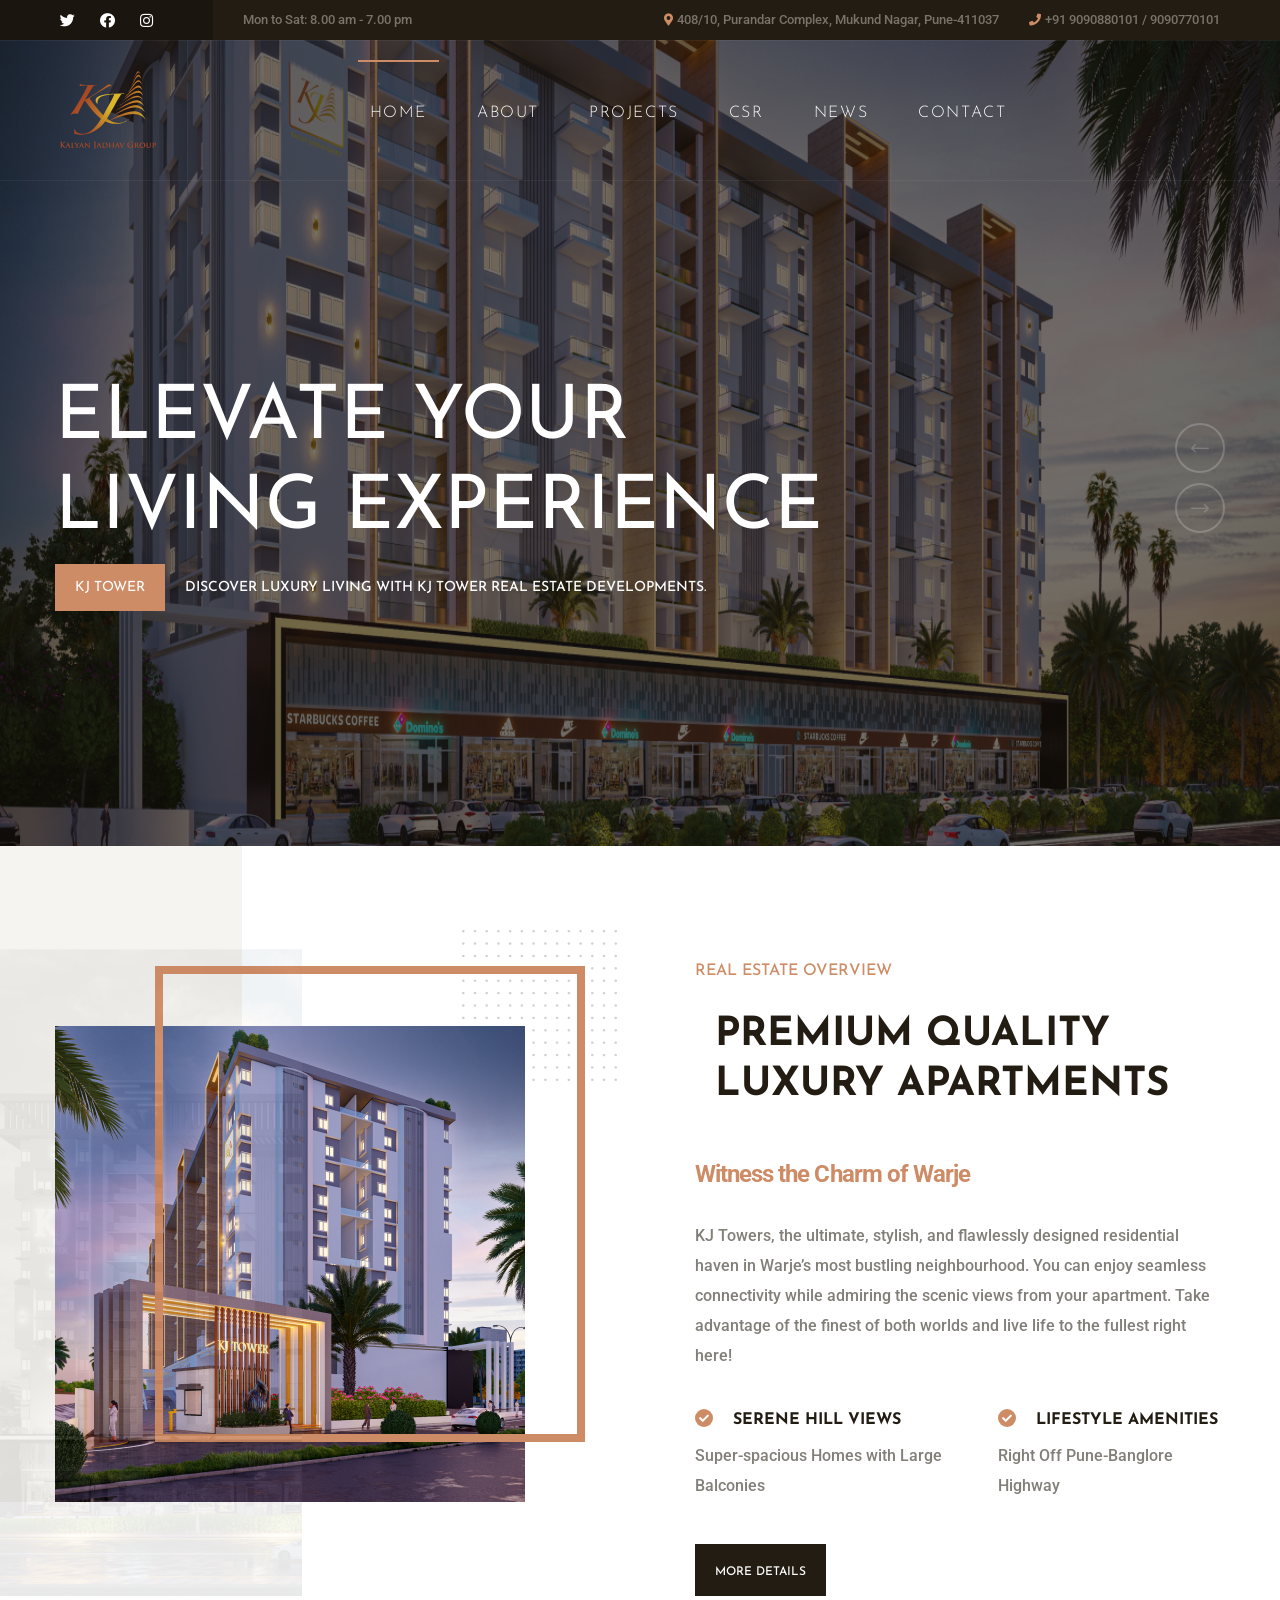
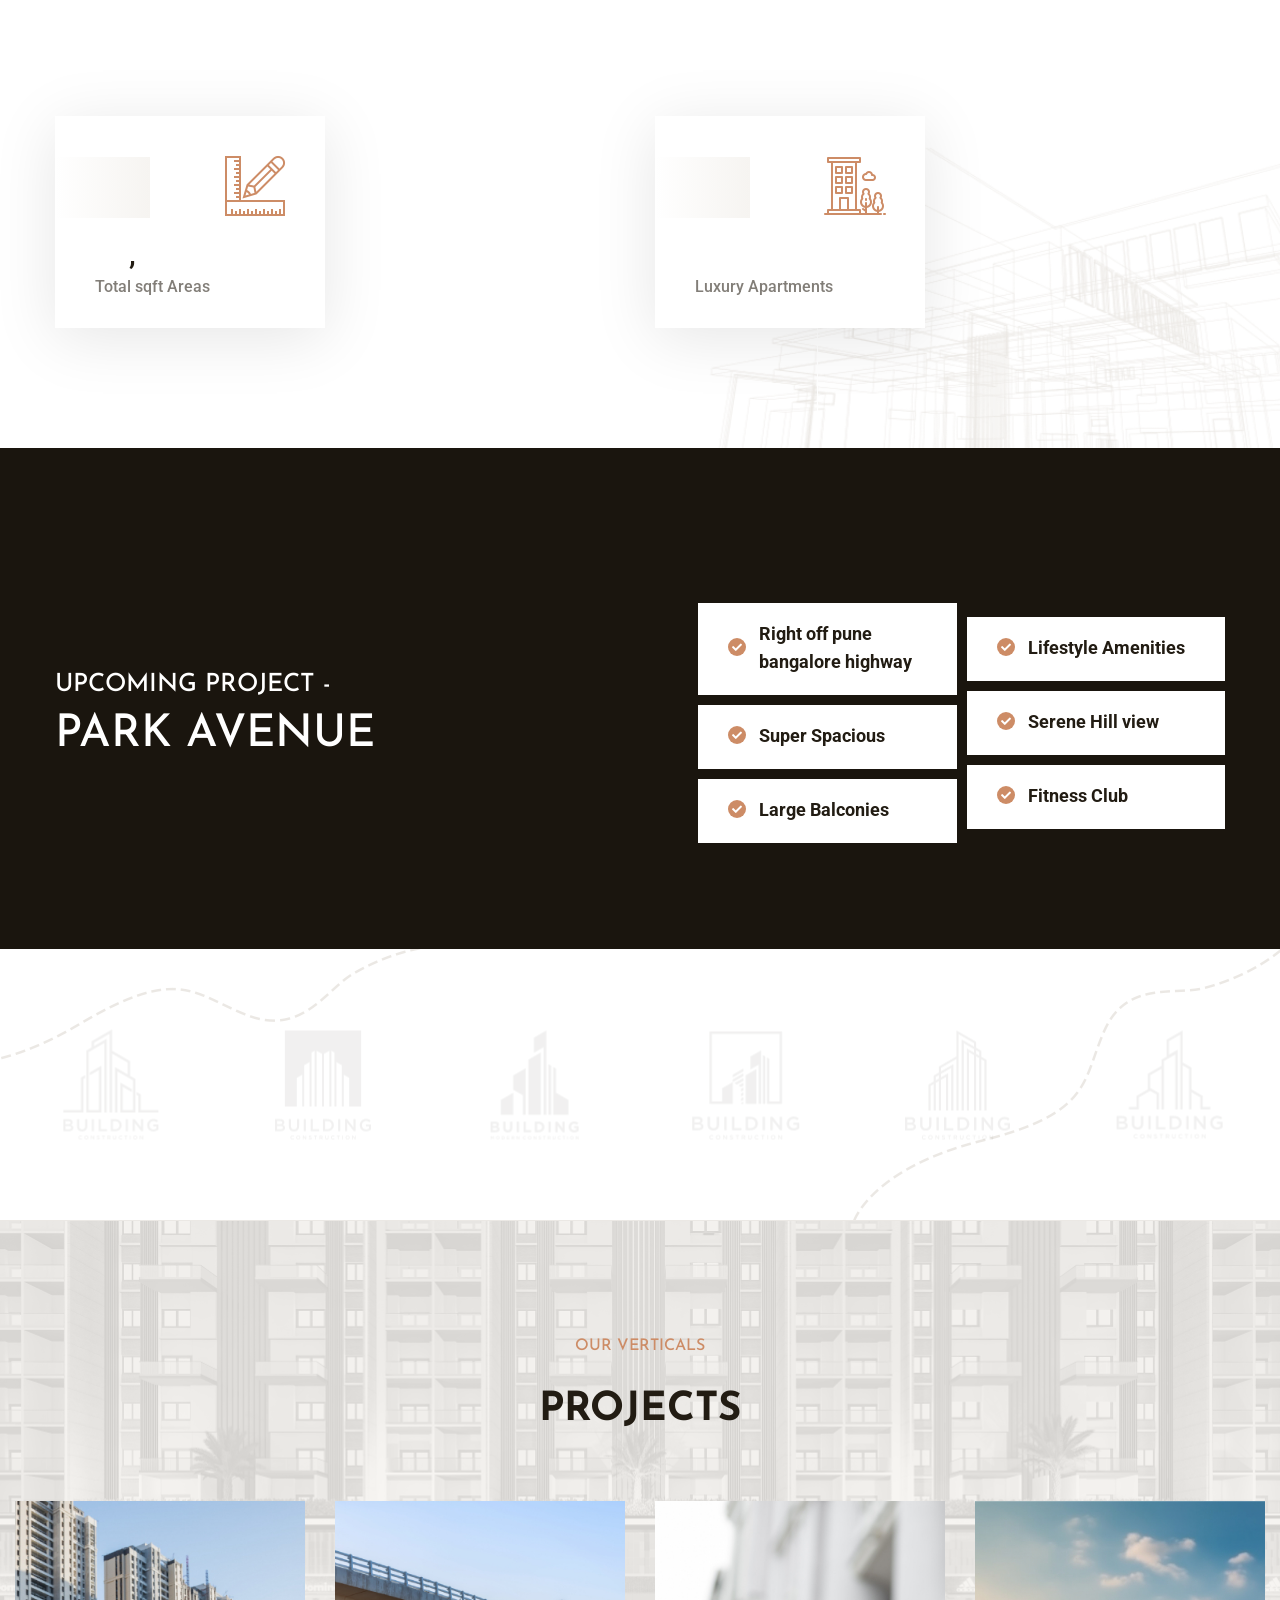
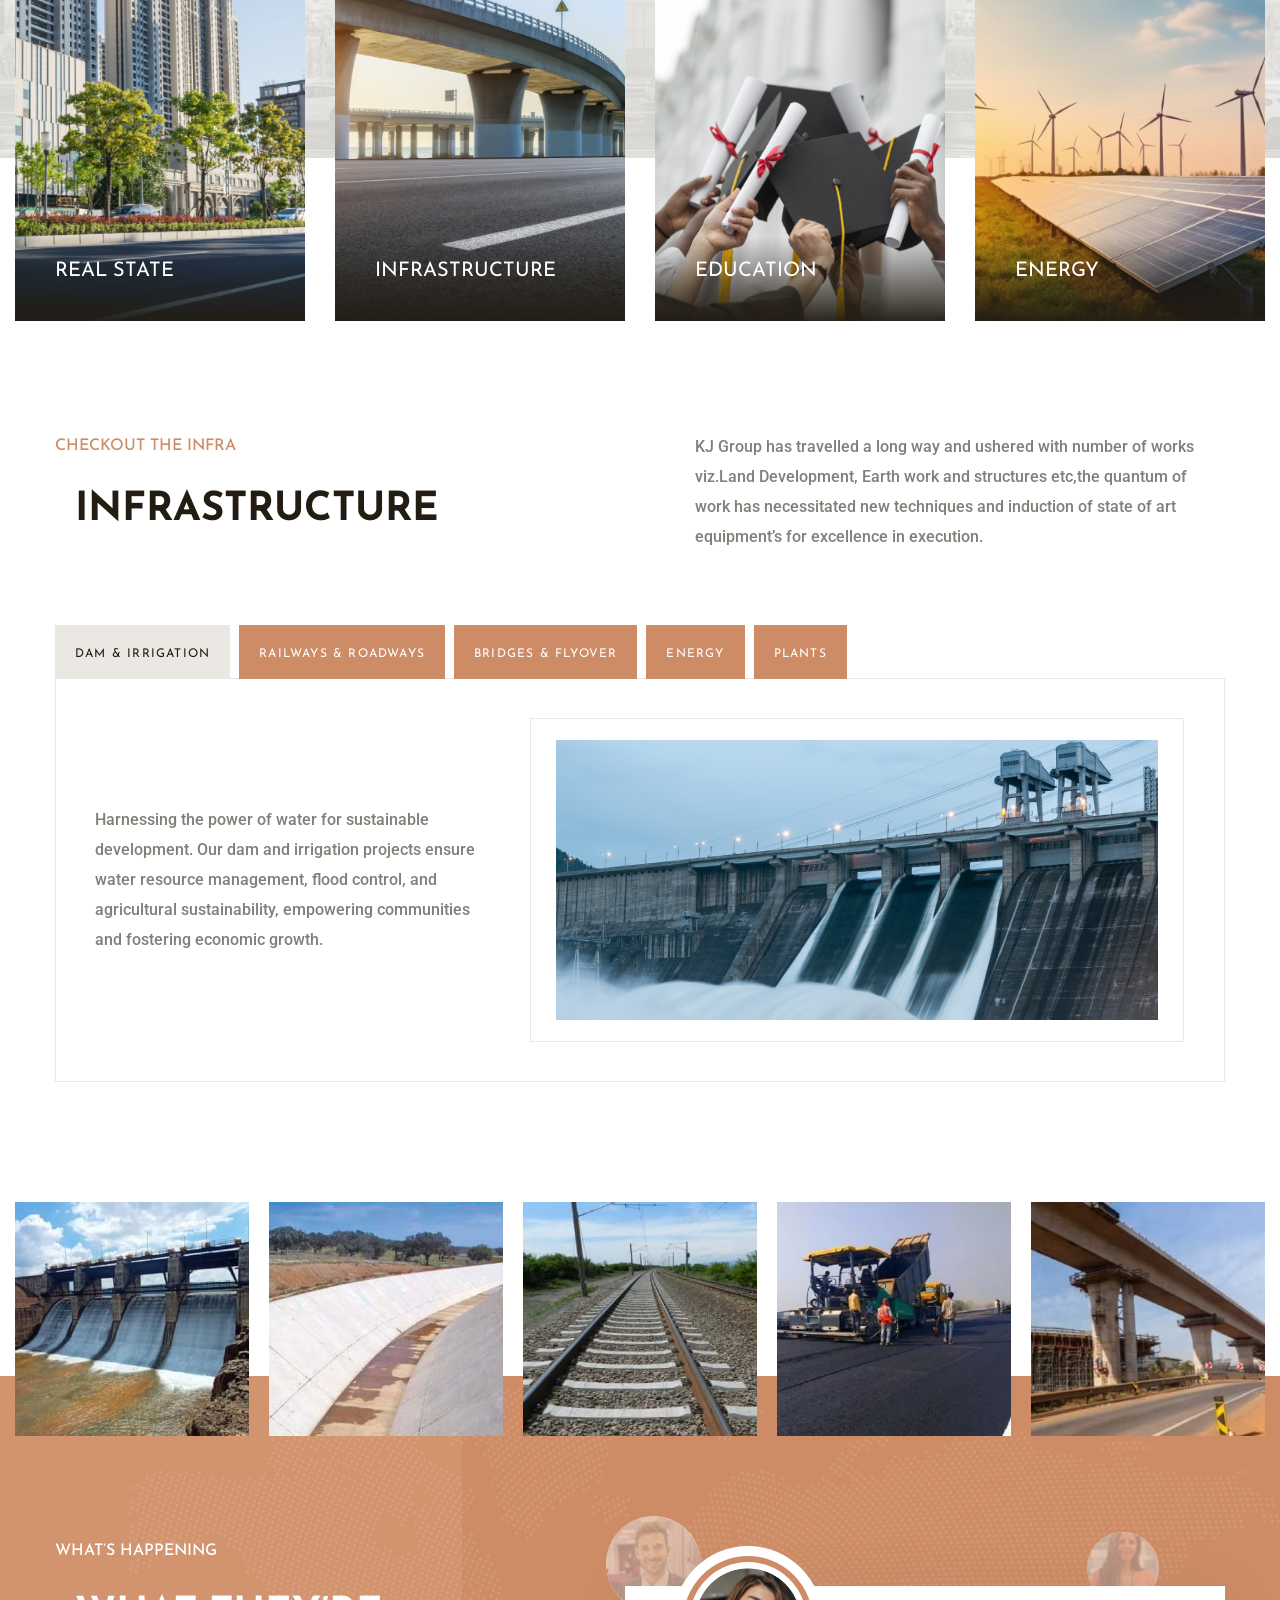
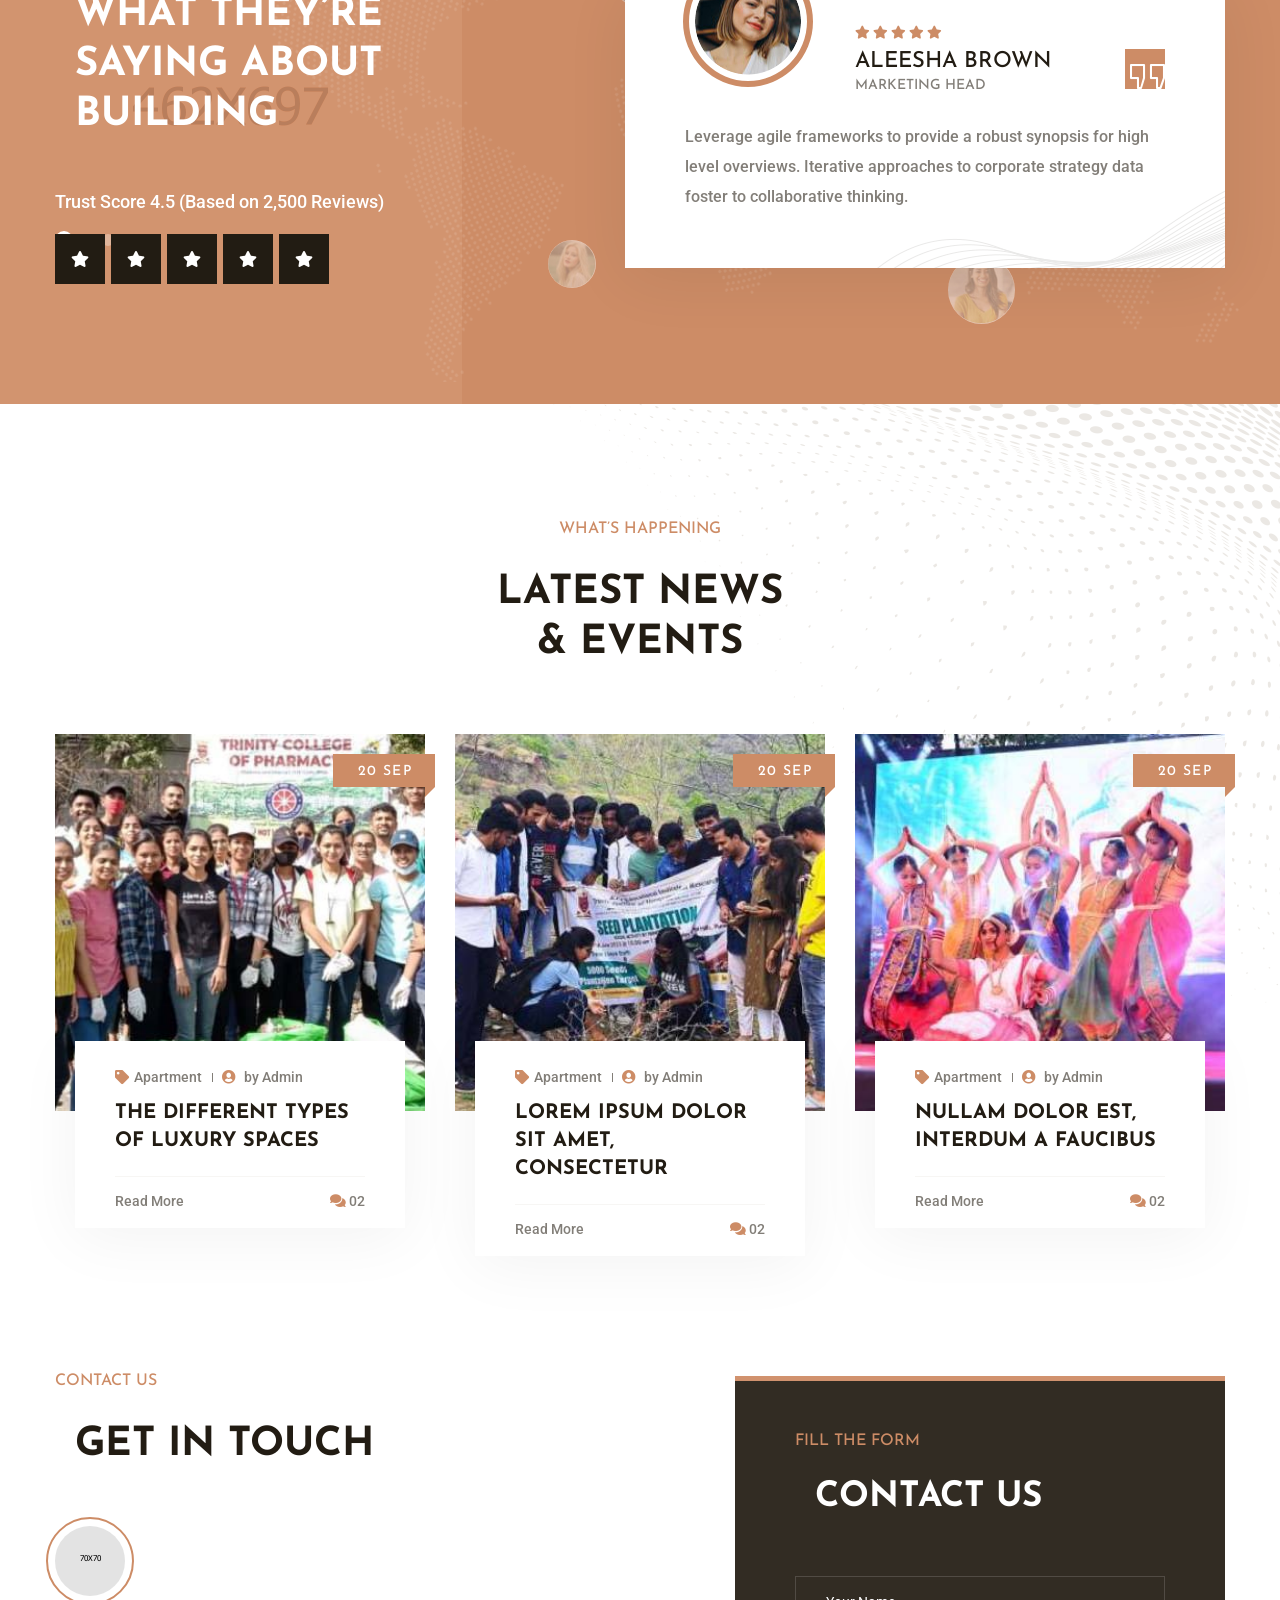
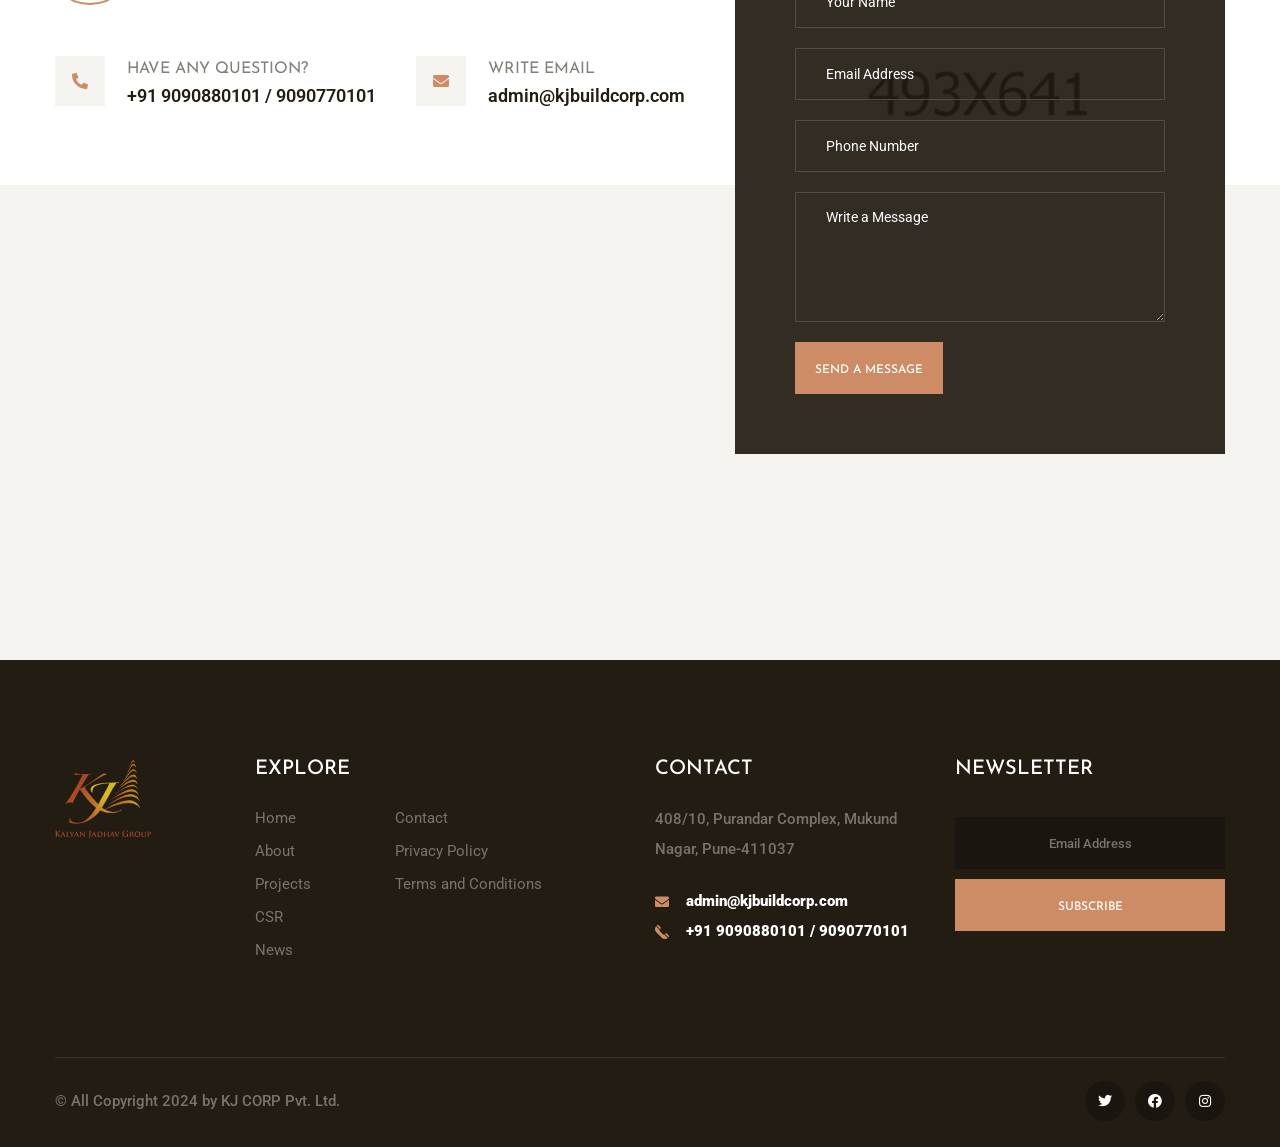
<file: index.html>
<!DOCTYPE html>
<html lang="en">

<head>
    <meta charset="UTF-8" />
    <meta name="viewport" content="width=device-width, initial-scale=1.0" />
    <title>KJ Corp</title>
    <!-- favicons Icons -->
    <link rel="apple-touch-icon" sizes="180x180" href="assets/images/favicons/apple-touch-icon.png" />
    <link rel="icon" type="image/png" sizes="32x32" href="assets/images/favicons/favicon-32x32.png" />
    <link rel="icon" type="image/png" sizes="16x16" href="assets/images/favicons/favicon-16x16.png" />
    <link rel="manifest" href="assets/images/favicons/site.webmanifest" />
    <meta name="description" content="KJ Corp " />
    <!-- fonts -->
    <link rel="preconnect" href="https://fonts.googleapis.com" />
    <link rel="preconnect" href="https://fonts.gstatic.com" crossorigin />
    <link href="https://fonts.googleapis.com/css2?family=Josefin+Sans:ital,wght@0,100..700;1,100..700&display=swap" rel="stylesheet">
    <link href="https://fonts.googleapis.com/css2?family=Josefin+Sans:ital,wght@0,100..700;1,100..700&family=Roboto:ital,wght@0,100;0,300;0,400;0,500;0,700;0,900;1,100;1,300;1,400;1,500;1,700;1,900&display=swap" rel="stylesheet">


    <link rel="stylesheet" href="assets/vendors/bootstrap/css/bootstrap.min.css" />
    <link rel="stylesheet" href="assets/vendors/animate/animate.min.css" />
    <link rel="stylesheet" href="assets/vendors/animate/custom-animate.css" />
    <link rel="stylesheet" href="assets/vendors/fontawesome/css/all.min.css" />
    <link rel="stylesheet" href="assets/vendors/jarallax/jarallax.css" />
    <link rel="stylesheet" href="assets/vendors/jquery-magnific-popup/jquery.magnific-popup.css" />
    <link rel="stylesheet" href="assets/vendors/nouislider/nouislider.min.css" />
    <link rel="stylesheet" href="assets/vendors/nouislider/nouislider.pips.css" />
    <link rel="stylesheet" href="assets/vendors/odometer/odometer.min.css" />
    <link rel="stylesheet" href="assets/vendors/swiper/swiper.min.css" />
    <link rel="stylesheet" href="assets/vendors/alipes-icons/style.css" />
    <link rel="stylesheet" href="assets/vendors/tiny-slider/tiny-slider.min.css" />
    <link rel="stylesheet" href="assets/vendors/reey-font/stylesheet.css" />
    <link rel="stylesheet" href="assets/vendors/owl-carousel/owl.carousel.min.css" />
    <link rel="stylesheet" href="assets/vendors/owl-carousel/owl.theme.default.min.css" />
    <link rel="stylesheet" href="assets/vendors/bxslider/jquery.bxslider.css" />
    <link rel="stylesheet" href="assets/vendors/bootstrap-select/css/bootstrap-select.min.css" />
    <link rel="stylesheet" href="assets/vendors/vegas/vegas.min.css" />
    <link rel="stylesheet" href="assets/vendors/jquery-ui/jquery-ui.css" />
    <link rel="stylesheet" href="assets/vendors/timepicker/timePicker.css" />
    <link rel="stylesheet" href="assets/vendors/nice-select/nice-select.css" />
    <!-- template styles -->
    <link rel="stylesheet" href="assets/css/alipes.css" />
    <link rel="stylesheet" href="assets/css/alipes-responsive.css" />
</head>

<body class="custom-cursor">
    <div class="custom-cursor__cursor"></div>
    <div class="custom-cursor__cursor-two"></div>
    <div class="preloader">
        <div class="preloader__image"></div>
    </div>
    <!-- /.preloader -->
    <div class="page-wrapper">
        <header class="main-header">
            <div class="main-header__top">
                <div class="main-header__top-inner">
                    <div class="main-header__top-left">
                        <div class="main-menu__social">
                            <a href="#"><i class="fab fa-twitter"></i></a>
                            <a href="#"><i class="fab fa-facebook"></i></a>
                            <a href="#"><i class="fab fa-instagram"></i></a>
                        </div>
                        <p class="main-header__top-time">
                            Mon to Sat: 8.00 am - 7.00 pm
                        </p>
                    </div>
                    <div class="main-header__top-right">
                        <ul class="list-unstyled main-header__contact-list">
                            <li>
                                <div class="icon">
                                    <i class="fas fa-map-marker-alt"></i>
                                </div>
                                <div class="text">
                                    <p>
                                        408/10, Purandar Complex, Mukund
                                        Nagar, Pune-411037
                                    </p>
                                </div>
                            </li>
                            <li>
                                <div class="icon">
                                    <i class="fas fa-phone"></i>
                                </div>
                                <div class="text">
                                    <p>
                                        <a href="#">+91 9090880101 / 9090770101</a>
                                    </p>
                                </div>
                            </li>
                        </ul>
                    </div>
                </div>
            </div>
            <nav class="main-menu">
                <div class="main-menu__wrapper">
                    <div class="main-menu__wrapper-inner">
                        <div class="main-menu__left">
                            <div class="main-menu__logo">
                                <a href="#" class="d-inline-block"><img style="max-width: 100px" class="img-fluid" src="assets/images/logo.png" alt="" /></a>
                            </div>
                        </div>
                        <div class="main-menu__main-menu-box">
                            <a href="#" class="mobile-nav__toggler"><i class="fa fa-bars"></i></a>
                            <ul class="main-menu__list one-page-scroll-menu">
                                <li class="dropdown current megamenu scrollToLink">
                                    <a href="#home">Home </a>
                                </li>
                                <li class="scrollToLink">
                                    <a href="./about.html">About</a>
                                </li>
                                <li class="scrollToLink">
                                    <a href="#">Projects</a>
                                    <ul class="shadow-box">
                                        <li><a href="news.html">Real Estate</a></li>
                                        <li><a href="news-carousel.html">Infrastructure</a></li>
                                        <li><a href="news-sidebar.html">Education</a></li>
                                        <li><a href="news-details.html">Energy</a></li>
                                    </ul>
                                </li>
                                <li class="scrollToLink">
                                    <a href="#testimonial">CSR</a>
                                </li>
                                <li class="scrollToLink">
                                    <a href="#news">News</a>
                                </li>
                                <li class="scrollToLink">
                                    <a href="#contact">Contact</a>
                                </li>
                            </ul>
                        </div>
                        <div class="main-menu__right">
                            <div class="main-menu__search-cart-btn">
                                <div class="main-menu__btn-box">
                                    <a href="#contact" class="thm-btn main-menu__btn">Schedule a Visit</a>
                                </div>
                            </div>
                        </div>
                    </div>
                </div>
            </nav>
        </header>
        <div class="stricky-header stricked-menu main-menu">
            <div class="sticky-header__content"></div>
            <!-- /.sticky-header__content -->
        </div>
        <!-- /.stricky-header -->
        <div>
            <section class="main-slider clearfix" id="home">
                <div class="swiper-container thm-swiper__slider" data-swiper-options='{"slidesPerView": 1, "loop": true, "effect": "fade", "pagination": { "el": "#main-slider-pagination", "type": "bullets", "clickable": true }, "navigation": { "nextEl": "#main-slider__swiper-button-next", "prevEl": "#main-slider__swiper-button-prev" }, "autoplay": { "delay": 5000 }}'>
                    <div class="swiper-wrapper">
                        <div class="swiper-slide">
                            <div class="image-layer" style="background-image: url(assets/images/backgrounds/main-slider-1-1.jpg);"></div>
                            <!-- /.image-layer -->
                            <div class="main-slider__overly"></div>
                            <div class="container">
                                <div class="row">
                                    <div class="col-xl-12">
                                        <div class="main-slider__content">
                                            <h2 class="main-slider__title">
                                                Elevate Your <br />
                                                Living Experience
                                            </h2>
                                            <h4 class="main-slider__sub-title">
                                                <span>KJ Tower</span>
                                                Discover Luxury Living with KJ Tower Real Estate Developments.
                                            </h4>
                                        </div>
                                    </div>
                                </div>
                            </div>
                        </div>
                        <div class="swiper-slide">
                            <div class="image-layer" style="background-image: url(assets/images/backgrounds/main-slider-1-2.jpg);"></div>
                            <!-- /.image-layer -->
                            <div class="main-slider__overly"></div>
                            <div class="container">
                                <div class="row">
                                    <div class="col-xl-12">
                                        <div class="main-slider__content">
                                            <h2 class="main-slider__title">
                                                Building Tomorrow's <br />
                                                World Today
                                            </h2>
                                            <h4 class="main-slider__sub-title">
                                                <span>Build</span>
                                                Join Us in Shaping the Future of Infrastructure.
                                            </h4>
                                        </div>
                                    </div>
                                </div>
                            </div>
                        </div>
                        <div class="swiper-slide">
                            <div class="image-layer" style="background-image: url(assets/images/backgrounds/main-slider-1-3.jpg);"></div>
                            <!-- /.image-layer -->
                            <div class="main-slider__overly"></div>
                            <div class="container">
                                <div class="row">
                                    <div class="col-xl-12">
                                        <div class="main-slider__content">
                                            <h2 class="main-slider__title">
                                                Empowering Minds, <br />
                                                Transforming Futures
                                            </h2>
                                            <h4 class="main-slider__sub-title">
                                                <span>KJEI</span>
                                                At KJEI, Education is Key to Building a Better Tomorrow.
                                            </h4>
                                        </div>
                                    </div>
                                </div>
                            </div>
                        </div>
                    </div>
                    <!-- If we need navigation buttons -->
                    <div class="main-slider__nav">
                        <div class="swiper-button-prev" id="main-slider__swiper-button-next">
                            <i class="icon-left-arrow"></i>
                        </div>
                        <div class="swiper-button-next" id="main-slider__swiper-button-prev">
                            <i class="icon-right-arrow"></i>
                        </div>
                    </div>
                </div>
            </section>    
        </div>
        <!--Main Slider Start-->
        
        <!--Main Slider End-->
        <!--About One Start-->
        <section class="about-one" id="about">
            <div class="about-one__img-two">
                <img src="assets/images/resources/about-1-2.png" alt="KJ Group" />
            </div>
            <div class="container">
                <div class="row">
                    <div class="col-xl-6">
                        <div class="about-one__left">
                            <div class="about-one__img-box wow slideInLeft" data-wow-delay="100ms" data-wow-duration="2500ms">
                                <div class="about-one__img">
                                    <img src="assets/images/resources/about-1-1.jpg" alt="KJ Group" />
                                </div>
                                <div class="about-one__shape-1 shape-mover">
                                    <img src="assets/images/shapes/about-one-shape-1.png" alt="KJ Group" />
                                </div>
                                <!--<div class="about-one__big-text">
                                    KJ Corp
                                </div>-->
                            </div>
                        </div>
                    </div>
                    <div class="col-xl-6">
                        <div class="about-one__right">
                            <div class="section-title text-left">
                                <span class="section-title__tagline">Real Estate Overview</span>
                                <h2 class="section-title__title">
                                    Premium quality luxury
                                    apartments
                                </h2>
                            </div>
                            <p class="about-one__text-1">
                                Witness the Charm of Warje
                            </p>
                            <p class="about-one__text-2">
                                KJ Towers, the ultimate, stylish, and
                                flawlessly designed residential haven in
                                Warje’s most bustling neighbourhood. You can
                                enjoy seamless connectivity while admiring
                                the scenic views from your apartment. Take
                                advantage of the finest of both worlds and
                                live life to the fullest right here!
                            </p>
                            <ul class="about-one__points-list list-unstyled">
                                <li>
                                    <div class="about-one__points-list-content">
                                        <div class="icon">
                                            <span class="fa fa-check"></span>
                                        </div>
                                        <div class="text">
                                            <h3>Serene Hill Views</h3>
                                        </div>
                                    </div>
                                    <p class="about-one__points-text">
                                        Super-spacious Homes with Large
                                        Balconies
                                    </p>
                                </li>
                                <li>
                                    <div class="about-one__points-list-content">
                                        <div class="icon">
                                            <span class="fa fa-check"></span>
                                        </div>
                                        <div class="text">
                                            <h3>Lifestyle Amenities</h3>
                                        </div>
                                    </div>
                                    <p class="about-one__points-text">
                                        Right Off Pune-Banglore Highway
                                    </p>
                                </li>
                            </ul>
                            <div class="about-one__btn-box">
                                <!-- <div class="about-one__shape-2 float-bob-x">
                                    <img src="assets/images/shapes/about-one-shape-2.png" alt="KJ Group" />
                                </div> -->
                                <a href="#" class="about-one__btn thm-btn">More details</a>
                            </div>
                        </div>
                    </div>
                </div>
            </div>
        </section>
        <!--About One Start-->
        <!--Counter One Start-->
        <div class="counter-one">
            <div class="counter-one__bg float-bob-x" style="
            background-image: url(assets/images/backgrounds/counter-one-bg-img-1.png);
            "></div>
            <div class="container">
                <div class="row">
                    <!--Counter One Single Start-->
                    <div class="col-xl-3 col-lg-6 col-md-6 wow fadeInUp" data-wow-delay="100ms">
                        <div class="counter-one__single">
                            <div class="counter-one__top">
                                <div class="counter-one__shape"></div>
                                <div class="counter-one__icon">
                                    <span class="icon-ruler"></span>
                                </div>
                            </div>
                            <div class="counter-one__count-box">
                                <h3 class="odometer" data-count="34,000">
                                    00
                                </h3>
                                <p class="counter-one__text">
                                    Total sqft Areas
                                </p>
                            </div>
                        </div>
                    </div>
                    <!--Counter One Single End-->
                    <!--Counter One Single Start-->
                    <div class="col-xl-3 col-lg-6 col-md-6 wow fadeInUp" data-wow-delay="200ms">
                        <div class="counter-one__single">
                            <div class="counter-one__top">
                                <div class="counter-one__shape"></div>
                                <div class="counter-one__icon">
                                    <span class="icon-car-parking"></span>
                                </div>
                            </div>
                            <div class="counter-one__count-box">
                                <h3 class="odometer" data-count="680">
                                    00
                                </h3>
                                <p class="counter-one__text">
                                    Total Car Pakings
                                </p>
                            </div>
                        </div>
                    </div>
                    <!--Counter One Single End-->
                    <!--Counter One Single Start-->
                    <div class="col-xl-3 col-lg-6 col-md-6 wow fadeInUp" data-wow-delay="300ms">
                        <div class="counter-one__single">
                            <div class="counter-one__top">
                                <div class="counter-one__shape"></div>
                                <div class="counter-one__icon">
                                    <span class="icon-condominium"></span>
                                </div>
                            </div>
                            <div class="counter-one__count-box">
                                <h3 class="odometer" data-count="390">
                                    00
                                </h3>
                                <p class="counter-one__text">
                                    Luxury Apartments
                                </p>
                            </div>
                        </div>
                    </div>
                    <!--Counter One Single End-->
                    <!--Counter One Single Start-->
                    <div class="col-xl-3 col-lg-6 col-md-6 wow fadeInUp" data-wow-delay="400ms">
                        <div class="counter-one__single">
                            <div class="counter-one__top">
                                <div class="counter-one__shape"></div>
                                <div class="counter-one__icon">
                                    <span class="icon-bedroom"></span>
                                </div>
                            </div>
                            <div class="counter-one__count-box">
                                <h3 class="odometer" data-count="726">
                                    00
                                </h3>
                                <p class="counter-one__text">
                                    Deluxe Bedrooms
                                </p>
                            </div>
                        </div>
                    </div>
                    <!--Counter One Single End-->
                </div>
            </div>
        </div>
        <!--Counter One Start-->
        <!--Why Choose One Start-->
        <section class="why-choose-one">
            <div class="why-choose-one__bg" data-jarallax data-speed="0.2" data-imgPosition="50% 0%" style="background-image: url(assets/images/backgrounds/why-choose-one-bg-img.jpg);"></div>
            <!-- <div class="why-choose-one__shape-2 wow slideInLeft" data-wow-delay="100ms" data-wow-duration="2500ms">
                <img src="assets/images/shapes/why-choose-one-shape-2.png" alt="KJ Group" />
            </div> -->
            <div class="container">
                <div class="row">
                    <div class="col-xl-6 col-lg-6">
                        <div class="why-choose-one__left">
                            <div class="why-choose-one__inner">
                                <h3 class="why-choose-two__title">
                                    Upcoming Project -
                                </h3>
                                <h3 class="why-choose-one__title">
                                    
                                    Park Avenue
                                </h3>
                            </div>
                        </div>
                    </div>
                    <div class="col-xl-6 col-lg-6">
                        <div class="why-choose-one__right">
                            <div class="why-choose-one__points-box">
                                <ul class="why-choose-one__points-list list-unstyled">
                                    <li>
                                        <div class="icon">
                                            <span class="fa fa-check"></span>
                                        </div>
                                        <div class="text">
                                            <p>
                                                Right off pune bangalore
                                                highway
                                            </p>
                                        </div>
                                    </li>
                                    <li>
                                        <div class="icon">
                                            <span class="fa fa-check"></span>
                                        </div>
                                        <div class="text">
                                            <p>Super Spacious</p>
                                        </div>
                                    </li>
                                    <li>
                                        <div class="icon">
                                            <span class="fa fa-check"></span>
                                        </div>
                                        <div class="text">
                                            <p>Large Balconies</p>
                                        </div>
                                    </li>
                                </ul>
                                <ul class="why-choose-one__points-list why-choose-one__points-list-2 list-unstyled">
                                    <li>
                                        <div class="icon">
                                            <span class="fa fa-check"></span>
                                        </div>
                                        <div class="text">
                                            <p>Lifestyle Amenities</p>
                                        </div>
                                    </li>
                                    <li>
                                        <div class="icon">
                                            <span class="fa fa-check"></span>
                                        </div>
                                        <div class="text">
                                            <p>Serene Hill view</p>
                                        </div>
                                    </li>
                                    <li>
                                        <div class="icon">
                                            <span class="fa fa-check"></span>
                                        </div>
                                        <div class="text">
                                            <p>Fitness Club</p>
                                        </div>
                                    </li>
                                </ul>
                            </div>
                        </div>
                    </div>
                </div>
            </div>
        </section>
        <!--Why Choose One Start-->
        <!--Brand One Start-->
        <section class="brand-one">
            <div class="brand-one__wrap">
                <div class="brand-one__shape-1 float-bob-y">
                    <img src="assets/images/shapes/brand-one-shape-1.png" alt="KJ Group" />
                </div>
                <div class="brand-one__shape-2 float-bob-x">
                    <img src="assets/images/shapes/brand-one-shape-2.png" alt="KJ Group" />
                </div>
                <div class="container">
                    <div class="row">
                        <div class="col-xl-12">
                            <div class="brand-one__inner">
                                <div class="thm-swiper__slider swiper-container" data-swiper-options='{"spaceBetween": 100, "slidesPerView": 5, "autoplay": { "delay": 5000 }, "breakpoints": {
                                    "0": {
                                        "spaceBetween": 30,
                                        "slidesPerView": 2
                                    },
                                    "375": {
                                        "spaceBetween": 30,
                                        "slidesPerView": 2
                                    },
                                    "575": {
                                        "spaceBetween": 30,
                                        "slidesPerView": 3
                                    },
                                    "767": {
                                        "spaceBetween": 50,
                                        "slidesPerView": 4
                                    },
                                    "991": {
                                        "spaceBetween": 50,
                                        "slidesPerView": 5
                                    },
                                    "1199": {
                                        "spaceBetween": 100,
                                        "slidesPerView": 6
                                    }
                                }}'>
                                <div class="swiper-wrapper">
                                    <div class="swiper-slide">
                                        <img src="assets/images/brand/brand-1-1.png" alt="KJ Group" />
                                    </div>
                                    <!-- /.swiper-slide -->
                                    <div class="swiper-slide">
                                        <img src="assets/images/brand/brand-1-2.png" alt="KJ Group" />
                                    </div>
                                    <!-- /.swiper-slide -->
                                    <div class="swiper-slide">
                                        <img src="assets/images/brand/brand-1-3.png" alt="KJ Group" />
                                    </div>
                                    <!-- /.swiper-slide -->
                                    <div class="swiper-slide">
                                        <img src="assets/images/brand/brand-1-4.png" alt="KJ Group" />
                                    </div>
                                    <!-- /.swiper-slide -->
                                    <div class="swiper-slide">
                                        <img src="assets/images/brand/brand-1-5.png" alt="KJ Group" />
                                    </div>
                                    <!-- /.swiper-slide -->
                                    <div class="swiper-slide">
                                        <img src="assets/images/brand/brand-1-6.png" alt="KJ Group" />
                                    </div>
                                    <!-- /.swiper-slide -->
                                    <div class="swiper-slide">
                                        <img src="assets/images/brand/brand-1-1.png" alt="KJ Group" />
                                    </div>
                                    <!-- /.swiper-slide -->
                                    <div class="swiper-slide">
                                        <img src="assets/images/brand/brand-1-2.png" alt="KJ Group" />
                                    </div>
                                    <!-- /.swiper-slide -->
                                    <div class="swiper-slide">
                                        <img src="assets/images/brand/brand-1-3.png" alt="KJ Group" />
                                    </div>
                                    <!-- /.swiper-slide -->
                                    <div class="swiper-slide">
                                        <img src="assets/images/brand/brand-1-4.png" alt="KJ Group" />
                                    </div>
                                    <!-- /.swiper-slide -->
                                    <div class="swiper-slide">
                                        <img src="assets/images/brand/brand-1-5.png" alt="KJ Group" />
                                    </div>
                                </div>
                            </div>
                        </div>
                    </div>
                </div>
            </div>
        </div>
    </section>
    <!--Brand One End-->
    <!--Apartment One Start-->
    <section class="apartment-one" id="appartments">
        <div class="apartment-one__bg" style="background-image: url(assets/images/backgrounds/apartment-one-bg.jpg);"></div>
        <div class="container">
            <div class="section-title text-center">
                <span class="section-title__tagline">Our Verticals</span>
                <h2 class="section-title__title">Projects</h2>
            </div>
            <div class="row">
                <!--Apartment One Single Start-->
                <div class="col-xl-3 col-lg-6 col-md-6">
                    <div class="apartment-one__single">
                        <div class="apartment-one__img-box">
                            <div class="apartment-one__img">
                            <img src="assets/images/kj-corp-verticals-realestate.jpg" alt="KJ Group" />
                            </div>
                            <div class="apartment-one__content">
                                <div class="apartment-one__title-box">
                                    <h3 class="apartment-one__title">
                                        <a href="https://www.kjtowers.com/">Real State</a>
                                    </h3>
                                </div>
                                <div class="apartment-one__arrow">
                                    <a href="https://www.kjtowers.com/">
                                        <span class="icon-right-arrow"></span>
                                    </a>
                                </div>
                            </div>
                            <!-- <div class="apartment-one__btn-box">
                                <a href="#" class="thm-btn apartment-one__btn">120 m2</a>
                            </div> -->
                        </div>
                    </div>
                </div>
                <!--Apartment One Single End-->
                <!--Apartment One Single Start-->
                <div class="col-xl-3 col-lg-6 col-md-6">
                    <div class="apartment-one__single">
                        <div class="apartment-one__img-box">
                            <div class="apartment-one__img">
                                <img src="assets/images/kj-corp-verticals-infra.jpg" alt="KJ Group" />
                            </div>
                            <div class="apartment-one__content">
                                <div class="apartment-one__title-box">
                                    <h3 class="apartment-one__title">
                                        <a href="https://www.kjinfra.com/">Infrastructure</a>
                                    </h3>
                                </div>
                                <div class="apartment-one__arrow">
                                    <a href="https://www.kjinfra.com/">
                                    <span class="icon-right-arrow"></span>
                                </a>
                                </div>
                            </div>
                            <!-- <div class="apartment-one__btn-box">
                                <a href="#" class="thm-btn apartment-one__btn">120 m2</a>
                            </div> -->
                        </div>
                    </div>
                </div>
                <!--Apartment One Single End-->
                <!--Apartment One Single Start-->
                <div class="col-xl-3 col-lg-6 col-md-6">
                    <div class="apartment-one__single">
                        <div class="apartment-one__img-box">
                            <div class="apartment-one__img">
                                <img src="assets/images/kj-corp-education.jpg" alt="KJ Group" />
                            </div>
                            <div class="apartment-one__content">
                                <div class="apartment-one__title-box">
                                    <h3 class="apartment-one__title">
                                        <a href="https://www.kjei.edu.in/ ">Education</a>
                                    </h3>
                                </div>
                                <div class="apartment-one__arrow">
                                    <a href="https://www.kjei.edu.in/ ">
                                    <span class="icon-right-arrow"></span>
                                </a>
                                </div>
                            </div>
                            <!-- <div class="apartment-one__btn-box">
                                <a href="#" class="thm-btn apartment-one__btn">120 m2</a>
                            </div> -->
                        </div>
                    </div>
                </div>
                <!--Apartment One Single End-->
                <!--Apartment One Single Start-->
                <div class="col-xl-3 col-lg-6 col-md-6">
                    <div class="apartment-one__single">
                        <div class="apartment-one__img-box">
                            <div class="apartment-one__img">
                                <img src="assets/images/kj-corp-verticals-energy.jpg" alt="KJ Group" />
                            </div>
                            <div class="apartment-one__content">
                                <div class="apartment-one__title-box">
                                    <h3 class="apartment-one__title">
                                        <a href="#">Energy</a>
                                    </h3>
                                </div>
                                <div class="apartment-one__arrow">
                                    <a href="#"><span class="icon-right-arrow"></span></a>
                                </div>
                            </div>
                            <!-- <div class="apartment-one__btn-box">
                                <a href="#" class="thm-btn apartment-one__btn">120 m2</a>
                            </div> -->
                        </div>
                    </div>
                </div>
                <!--Apartment One Single End-->
            </div>
        </div>
    </section>
    <!--Apartment One Start-->
    <!--Floor Plan Start-->
    <section class="floor-plan">
        <div class="container">
            <div class="floor-plan__top">
                <div class="row">
                    <div class="col-xl-6 col-lg-5">
                        <div class="floor-plan__top-left">
                            <div class="section-title text-left">
                                <span class="section-title__tagline">checkout the infra</span>
                                <h2 class="section-title__title">
                                    Infrastructure
                                </h2>
                            </div>
                        </div>
                    </div>
                    <div class="col-xl-6 col-lg-7">
                        <div class="floor-plan__top-right">
                            <p class="floor-plan__top-text">
                                KJ Group has travelled a long way and ushered
                                with number of works viz.Land Development,
                                Earth work and structures etc,the quantum of
                                work has necessitated new techniques and
                                induction of state of art equipmentʼs for
                                excellence in execution.
                            </p>
                        </div>
                    </div>
                </div>
            </div>
            <div class="floor-plan__main-tab-box tabs-box mt-4">
                <ul class="tab-buttons clearfix list-unstyled">
                    <li data-tab="#Dam" class="tab-btn active-btn">
                        <span>Dam & Irrigation</span>
                    </li>
                    <li data-tab="#Railways" class="tab-btn">
                        <span>Railways & Roadways</span>
                    </li>
                    <li data-tab="#Bridges" class="tab-btn">
                        <span>Bridges & Flyover</span>
                    </li>
                    <li data-tab="#Power" class="tab-btn">
                        <span>Energy</span>
                    </li>
                    <li data-tab="#Plants" class="tab-btn">
                        <span>Plants</span>
                    </li>
                </ul>
                <div class="tabs-content">
                    <!--tab-->
                    <div class="tab active-tab" id="Dam">
                        <div class="floor-plan__tab-content-inner">
                            <div class="floor-plan__tab-content-left">
                                <p>Harnessing the power of water for sustainable development. Our dam and irrigation projects ensure water resource management, flood control, and agricultural sustainability, empowering communities and fostering economic growth.</p>
                            </div>
                            <div class="floor-plan__tab-content-righ">
                                <img src="assets/images/kj-corp-infra-dam.jpg" alt="Dam & Irrigation" />
                            </div>
                        </div>
                    </div>
                    <!--tab-->
                    <div class="tab" id="Railways">
                        <div class="floor-plan__tab-content-inner">
                            <div class="floor-plan__tab-content-left">
                                <p>Pioneering transportation solutions that connect communities and drive progress. From cutting-edge rail networks to reliable road infrastructure, we're dedicated to enhancing mobility, accessibility, and efficiency for all.</p>
                            </div>
                            <div class="floor-plan__tab-content-righ">
                                <img src="assets/images/kj-corp-infra-rail-road.jpg" alt="Railway & Roadways" />
                            </div>
                        </div>
                    </div>
                    <!--tab-->
                    <div class="tab" id="Bridges">
                        <div class="floor-plan__tab-content-inner">
                            <div class="floor-plan__tab-content-left">
                                <p>Connecting communities and enhancing urban mobility with iconic structures. From essential river crossings to elevated highways, our bridge and flyover projects demonstrate engineering excellence and contribute to economic growth and cultural connectivity.</p>
                            </div>
                            <div class="floor-plan__tab-content-righ">
                                <img src="assets/images/kj-corp-infra-bridges-flyover.jpg" alt="KJ Group" />
                            </div>
                        </div>
                    </div>
                    <!--tab-->
                    <div class="tab" id="Power">
                        <div class="floor-plan__tab-content-inner">
                            <div class="floor-plan__tab-content-left">
                                <p>Empowering communities with resilient and sustainable power infrastructure solutions. We're involved in the development of power generation plants, transmission networks, and renewable energy projects, ensuring reliable access to electricity for all.</p>
                            </div>
                            <div class="floor-plan__tab-content-righ">
                                <img src="assets/images/kj-corp-infra-power.jpg" alt="KJ Group" />
                            </div>
                        </div>
                    </div>
                    <!--tab-->
                    <div class="tab" id="Plants">
                        <div class="floor-plan__tab-content-inner">
                            <div class="floor-plan__tab-content-left">
                                <p>Driving progress through the construction of industrial plants and manufacturing facilities. Our expertise in plant engineering and construction spans across various industries, supporting economic development and industrial growth.</p>
                            </div>
                            <div class="floor-plan__tab-content-righ">
                                <img src="assets/images/kj-corp-infra-plant.jpg" alt="KJ Group" />
                            </div>
                        </div>
                    </div>
                </div>
            </div>
        </div>
    </section>
    <!--Floor Plan End-->
    <!--Gallery One Start-->
    <section class="gallery-one">
        <div class="container">
            <div class="gallery-one__carousel owl-carousel owl-theme thm-owl__carousel" data-owl-options='{ "loop": true, "autoplay": true, "margin": 20, "nav": false, "dots": false, "smartSpeed": 500, "autoplayTimeout": 10000, "navText": ["<span class=\"fa fa-angle-left\"></span>","<span class=\"fa fa-angle-right\"></span>"], "responsive": { "0": { "items": 1 }, "768": {
                "items": 3 }, "992": { "items": 4 }, "1200": { "items": 5 } }}'>
                <!--Gallery One Single Start-->
                <div class="item">
                    <div class="gallery-one__single">
                        <div class="gallery-one__img-box">
                            <div class="gallery-one__img">
                                <img src="assets/images/gallery/gallery-1-1.jpg" alt="KJ Group" />
                            </div>
                            <!-- <div class="gallery-one__content">
                                <p class="gallery-one__sub-title">
                                    Water Storage
                                </p>
                                <h3 class="gallery-one__title">
                                    <a href="#">Dam</a>
                                </h3>
                            </div> -->
                        </div>
                    </div>
                </div>
                <!--Gallery One Single End-->
                <!--Gallery One Single Start-->
                <div class="item">
                    <div class="gallery-one__single">
                        <div class="gallery-one__img-box">
                            <div class="gallery-one__img">
                                <img src="assets/images/gallery/gallery-1-2.jpg" alt="KJ Group" />
                            </div>
                            <!-- <div class="gallery-one__content">
                                <p class="gallery-one__sub-title">
                                    Irrigation
                                </p>
                                <h3 class="gallery-one__title">
                                    <a href="#">Canal</a>
                                </h3>
                            </div> -->
                        </div>
                    </div>
                </div>
                <!--Gallery One Single End-->
                <!--Gallery One Single Start-->
                <div class="item">
                    <div class="gallery-one__single">
                        <div class="gallery-one__img-box">
                            <div class="gallery-one__img">
                                <img src="assets/images/gallery/gallery-1-3.jpg" alt="KJ Group" />
                            </div>
                            <!-- <div class="gallery-one__content">
                                <p class="gallery-one__sub-title">
                                    Apartment
                                </p>
                                <h3 class="gallery-one__title">
                                    <a href="#">Luxury apartment</a>
                                </h3>
                            </div> -->
                        </div>
                    </div>
                </div>
                <!--Gallery One Single End-->
                <!--Gallery One Single Start-->
                <div class="item">
                    <div class="gallery-one__single">
                        <div class="gallery-one__img-box">
                            <div class="gallery-one__img">
                                <img src="assets/images/gallery/gallery-1-4.jpg" alt="KJ Group" />
                            </div>
                            <!-- <div class="gallery-one__content">
                                <p class="gallery-one__sub-title">
                                    Apartment
                                </p>
                                <h3 class="gallery-one__title">
                                    <a href="#">Luxury apartment</a>
                                </h3>
                            </div> -->
                        </div>
                    </div>
                </div>
                <!--Gallery One Single End-->
                <!--Gallery One Single Start-->
                <div class="item">
                    <div class="gallery-one__single">
                        <div class="gallery-one__img-box">
                            <div class="gallery-one__img">
                                <img src="assets/images/gallery/gallery-1-5.jpg" alt="KJ Group" />
                            </div>
                            <!-- <div class="gallery-one__content">
                                <p class="gallery-one__sub-title">
                                    Apartment
                                </p>
                                <h3 class="gallery-one__title">
                                    <a href="#">Luxury apartment</a>
                                </h3>
                            </div> -->
                        </div>
                    </div>
                </div>
                <!--Gallery One Single End-->

                <!--Gallery One Single Start-->
                <div class="item">
                    <div class="gallery-one__single">
                        <div class="gallery-one__img-box">
                            <div class="gallery-one__img">
                                <img src="assets/images/gallery/gallery-1-6.jpg" alt="KJ Group" />
                            </div>
                            <!-- <div class="gallery-one__content">
                                <p class="gallery-one__sub-title">
                                    Apartment
                                </p>
                                <h3 class="gallery-one__title">
                                    <a href="#">Luxury apartment</a>
                                </h3>
                            </div> -->
                        </div>
                    </div>
                </div>
                <!--Gallery One Single End-->
                <!--Gallery One Single Start-->
                <div class="item">
                    <div class="gallery-one__single">
                        <div class="gallery-one__img-box">
                            <div class="gallery-one__img">
                                <img src="assets/images/gallery/gallery-1-7.jpg" alt="KJ Group" />
                            </div>
                            <!-- <div class="gallery-one__content">
                                <p class="gallery-one__sub-title">
                                    Apartment
                                </p>
                                <h3 class="gallery-one__title">
                                    <a href="#">Luxury apartment</a>
                                </h3>
                            </div> -->
                        </div>
                    </div>
                </div>
                <!--Gallery One Single End-->
                <!--Gallery One Single Start-->
                <div class="item">
                    <div class="gallery-one__single">
                        <div class="gallery-one__img-box">
                            <div class="gallery-one__img">
                                <img src="assets/images/gallery/gallery-1-8.jpg" alt="KJ Group" />
                            </div>
                            <!-- <div class="gallery-one__content">
                                <p class="gallery-one__sub-title">
                                    Apartment
                                </p>
                                <h3 class="gallery-one__title">
                                    <a href="#">Luxury apartment</a>
                                </h3>
                            </div> -->
                        </div>
                    </div>
                </div>
                <!--Gallery One Single End-->
                <!--Gallery One Single Start-->
                <div class="item">
                    <div class="gallery-one__single">
                        <div class="gallery-one__img-box">
                            <div class="gallery-one__img">
                                <img src="assets/images/gallery/gallery-1-9.jpg" alt="KJ Group" />
                            </div>
                            <!-- <div class="gallery-one__content">
                                <p class="gallery-one__sub-title">
                                    Apartment
                                </p>
                                <h3 class="gallery-one__title">
                                    <a href="#">Luxury apartment</a>
                                </h3>
                            </div> -->
                        </div>
                    </div>
                </div>
                <!--Gallery One Single End-->

                <!--Gallery One Single Start-->
                <div class="item">
                    <div class="gallery-one__single">
                        <div class="gallery-one__img-box">
                            <div class="gallery-one__img">
                                <img src="assets/images/gallery/gallery-1-10.jpg" alt="KJ Group" />
                            </div>
                            <!-- <div class="gallery-one__content">
                                <p class="gallery-one__sub-title">
                                    Apartment
                                </p>
                                <h3 class="gallery-one__title">
                                    <a href="#">Luxury apartment</a>
                                </h3>
                            </div> -->
                        </div>
                    </div>
                </div>
                <!--Gallery One Single End-->
                <!--Gallery One Single Start-->
                <div class="item">
                    <div class="gallery-one__single">
                        <div class="gallery-one__img-box">
                            <div class="gallery-one__img">
                                <img src="assets/images/gallery/gallery-1-11.jpg" alt="KJ Group" />
                            </div>
                            <!-- <div class="gallery-one__content">
                                <p class="gallery-one__sub-title">
                                    Apartment
                                </p>
                                <h3 class="gallery-one__title">
                                    <a href="#">Luxury apartment</a>
                                </h3>
                            </div> -->
                        </div>
                    </div>
                </div>
                <!--Gallery One Single End-->
                <!--Gallery One Single Start-->
                <div class="item">
                    <div class="gallery-one__single">
                        <div class="gallery-one__img-box">
                            <div class="gallery-one__img">
                                <img src="assets/images/gallery/gallery-1-12.jpg" alt="KJ Group" />
                            </div>
                            <!-- <div class="gallery-one__content">
                                <p class="gallery-one__sub-title">
                                    Apartment
                                </p>
                                <h3 class="gallery-one__title">
                                    <a href="#">Luxury apartment</a>
                                </h3>
                            </div> -->
                        </div>
                    </div>
                </div>
                <!--Gallery One Single End-->
            </div>
        </div>
    </section>
    <!--Gallery One Start-->
    <!--Testimonial One Start-->
    <section class="testimonial-one" id="testimonial">
        <div class="testimonial-one__bg" style="background-image: url(assets/images/backgrounds/testimonial-one-bg-img-1.png);"></div>
        <div class="testimonial-one__shape-2 float-bob-x">
            <img src="assets/images/shapes/testimonial-one-shape-2.png" alt="KJ Group" />
        </div>
        <div class="container">
            <div class="row">
                <div class="col-xl-5 col-lg-5">
                    <div class="testimonial-one__left">
                        <div class="section-title text-left">
                            <span class="section-title__tagline">What’s Happening</span>
                            <h2 class="section-title__title">
                                what they’re saying about building
                            </h2>
                        </div>
                        <div class="testimonial-one__reviews-box">
                            <p>
                                Trust Score 4.5 (Based on 2,500 Reviews)
                            </p>
                            <div class="testimonial-one__reviews">
                                <span class="fa fa-star"></span>
                                <span class="fa fa-star"></span>
                                <span class="fa fa-star"></span>
                                <span class="fa fa-star"></span>
                                <span class="fa fa-star"></span>
                            </div>
                        </div>
                    </div>
                </div>
                <div class="col-xl-7 col-lg-7">
                    <div class="testimonial-one__right">
                        <div class="testimonial-one__img-2 zoom-fade">
                            <img src="assets/images/testimonial/testimonial-1-2.jpg" alt="KJ Group" />
                        </div>
                        <div class="testimonial-one__img-2 testimonial-one__img-3 banner-3-Shake">
                            <img src="assets/images/testimonial/testimonial-1-3.jpg" alt="KJ Group" />
                        </div>
                        <div class="testimonial-one__img-2 testimonial-one__img-4 zoominout-2">
                            <img src="assets/images/testimonial/testimonial-1-4.jpg" alt="KJ Group" />
                        </div>
                        <div class="testimonial-one__img-2 testimonial-one__img-5 zoom-fade">
                            <img src="assets/images/testimonial/testimonial-1-5.jpg" alt="KJ Group" />
                        </div>
                        <div class="testimonial-one__img-2 testimonial-one__img-6 banner-3-Shake">
                            <img src="assets/images/testimonial/testimonial-1-6.jpg" alt="KJ Group" />
                        </div>
                        <div class="testimonial-one__carousel thm-owl__carousel owl-theme owl-carousel" data-owl-options='{"items": 1, "margin": 30, "smartSpeed": 700, "loop":true, "autoplay": 6000, "nav":false, "dots":true, "navText": ["<span class=\"fa fa-angle-left\"></span>","<span class=\"fa fa-angle-right\"></span>"], "responsive":{ "0":{ "items":1 }, "768":{ "items":1 }, "992":{ "items": 1 }}}'>
                            <!--Testimonial One Single Start-->
                            <div class="item">
                                <div class="testimonial-one__single">
                                    <div class="testimonial-one__img-box">
                                        <div class="testimonial-one__img">
                                            <img src="assets/images/testimonial/testimonial-client-1-1.jpg" alt="KJ Group" />
                                        </div>
                                    </div>
                                    <div class="testimonial-one__single-inner">
                                        <div class="testimonial-one__shape-1 float-bob-x">
                                            <img src="assets/images/shapes/testimonial-one-shape-1.png" alt="KJ Group" />
                                        </div>
                                        <div class="testimonial-one__client-info">
                                            <div class="testimonial-one__rating">
                                                <i class="fa fa-star"></i>
                                                <i class="fa fa-star"></i>
                                                <i class="fa fa-star"></i>
                                                <i class="fa fa-star"></i>
                                                <i class="fa fa-star"></i>
                                            </div>
                                            <h3 class="testimonial-one__client-name">
                                                Aleesha brown
                                            </h3>
                                            <p class="testimonial-one__client-title">
                                                Marketing head
                                            </p>
                                            <div class="testimonial-one__quote">
                                                <span class="icon-quote"></span>
                                            </div>
                                        </div>
                                        <p class="testimonial-one__text">
                                            Leverage agile frameworks to
                                            provide a robust synopsis
                                            for high level overviews.
                                            Iterative approaches to
                                            corporate strategy data
                                            foster to collaborative
                                            thinking.
                                        </p>
                                    </div>
                                </div>
                            </div>
                            <!--Testimonial One Single End-->
                            <!--Testimonial One Single Start-->
                            <div class="item">
                                <div class="testimonial-one__single">
                                    <div class="testimonial-one__img-box">
                                        <div class="testimonial-one__img">
                                            <img src="assets/images/testimonial/testimonial-client-1-2.jpg" alt="KJ Group" />
                                        </div>
                                    </div>
                                    <div class="testimonial-one__single-inner">
                                        <div class="testimonial-one__shape-1 float-bob-x">
                                            <img src="assets/images/shapes/testimonial-one-shape-1.png" alt="KJ Group" />
                                        </div>
                                        <div class="testimonial-one__client-info">
                                            <div class="testimonial-one__rating">
                                                <i class="fa fa-star"></i>
                                                <i class="fa fa-star"></i>
                                                <i class="fa fa-star"></i>
                                                <i class="fa fa-star"></i>
                                                <i class="fa fa-star"></i>
                                            </div>
                                            <h3 class="testimonial-one__client-name">
                                                kevin Smith
                                            </h3>
                                            <p class="testimonial-one__client-title">
                                                Marketing head
                                            </p>
                                            <div class="testimonial-one__quote">
                                                <span class="icon-quote"></span>
                                            </div>
                                        </div>
                                        <p class="testimonial-one__text">
                                            Leverage agile frameworks to
                                            provide a robust synopsis
                                            for high level overviews.
                                            Iterative approaches to
                                            corporate strategy data
                                            foster to collaborative
                                            thinking.
                                        </p>
                                    </div>
                                </div>
                            </div>
                            <!--Testimonial One Single End-->
                            <!--Testimonial One Single Start-->
                            <div class="item">
                                <div class="testimonial-one__single">
                                    <div class="testimonial-one__img-box">
                                        <div class="testimonial-one__img">
                                            <img src="assets/images/testimonial/testimonial-client-1-3.jpg" alt="KJ Group" />
                                        </div>
                                    </div>
                                    <div class="testimonial-one__single-inner">
                                        <div class="testimonial-one__shape-1 float-bob-x">
                                            <img src="assets/images/shapes/testimonial-one-shape-1.png" alt="KJ Group" />
                                        </div>
                                        <div class="testimonial-one__client-info">
                                            <div class="testimonial-one__rating">
                                                <i class="fa fa-star"></i>
                                                <i class="fa fa-star"></i>
                                                <i class="fa fa-star"></i>
                                                <i class="fa fa-star"></i>
                                                <i class="fa fa-star"></i>
                                            </div>
                                            <h3 class="testimonial-one__client-name">
                                                Mike Hardson
                                            </h3>
                                            <p class="testimonial-one__client-title">
                                                Marketing head
                                            </p>
                                            <div class="testimonial-one__quote">
                                                <span class="icon-quote"></span>
                                            </div>
                                        </div>
                                        <p class="testimonial-one__text">
                                            Leverage agile frameworks to
                                            provide a robust synopsis
                                            for high level overviews.
                                            Iterative approaches to
                                            corporate strategy data
                                            foster to collaborative
                                            thinking.
                                        </p>
                                    </div>
                                </div>
                            </div>
                            <!--Testimonial One Single End-->
                        </div>
                    </div>
                </div>
            </div>
        </div>
    </section>
    <!--Testimonial One Start-->
    <!--News One Start-->
    <section class="news-one" id="news">
        <div class="news-one__shape-1 float-bob-x">
            <img src="assets/images/shapes/news-one-shape-1.png" alt="KJ Group" />
        </div>
        <div class="container">
            <div class="section-title text-center">
                <span class="section-title__tagline">What’s Happening</span>
                <h2 class="section-title__title">
                    Latest news <br />
                    & Events
                </h2>
            </div>
            <div class="row">
                <!--news One Single Start-->
                <div class="col-xl-4 col-lg-4 wow fadeInUp" data-wow-delay="100ms">
                    <div class="news-one__single">
                        <div class="news-one__img-box">
                            <div class="news-one__img">
                                <img src="assets/images/kj-corp-news-1.jpg" alt="KJ Group" />
                            </div>
                            <div class="news-one__date">
                                <p>20 Sep</p>
                            </div>
                            <div class="news-one__content">
                                <ul class="news-one__meta list-unstyled">
                                    <li>
                                        <a href="#"><i class="fas fa-tag"></i>Apartment</a>
                                    </li>
                                    <li>
                                        <a href="#"><i class="fas fa-user-circle"></i>
                                        by Admin</a>
                                    </li>
                                </ul>
                                <h3 class="news-one__title">
                                    <a href="#">the different types of luxury
                                    spaces</a>
                                </h3>
                                <div class="news-one__bottom">
                                    <div class="news-one__button">
                                        <a href="#">Read More</a>
                                    </div>
                                    <div class="news-one__comment">
                                        <a href="#"><i class="fas fa-comments"></i>02</a>
                                    </div>
                                </div>
                            </div>
                        </div>
                    </div>
                </div>
                <!--news One Single End-->
                <!--news One Single Start-->
                <div class="col-xl-4 col-lg-4 wow fadeInUp" data-wow-delay="200ms">
                    <div class="news-one__single">
                        <div class="news-one__img-box">
                            <div class="news-one__img">
                                <img src="assets/images/kj-corp-news-2.jpg" alt="KJ Group" />
                            </div>
                            <div class="news-one__date">
                                <p>20 Sep</p>
                            </div>
                            <div class="news-one__content">
                                <ul class="news-one__meta list-unstyled">
                                    <li>
                                        <a href="#"><i class="fas fa-tag"></i>Apartment</a>
                                    </li>
                                    <li>
                                        <a href="#"><i class="fas fa-user-circle"></i>
                                        by Admin</a>
                                    </li>
                                </ul>
                                <h3 class="news-one__title">
                                    <a href="#">Lorem ipsum dolor sit amet,
                                    consectetur</a>
                                </h3>
                                <div class="news-one__bottom">
                                    <div class="news-one__button">
                                        <a href="#">Read More</a>
                                    </div>
                                    <div class="news-one__comment">
                                        <a href="#"><i class="fas fa-comments"></i>02</a>
                                    </div>
                                </div>
                            </div>
                        </div>
                    </div>
                </div>
                <!--news One Single End-->
                <!--news One Single Start-->
                <div class="col-xl-4 col-lg-4 wow fadeInUp" data-wow-delay="300ms">
                    <div class="news-one__single">
                        <div class="news-one__img-box">
                            <div class="news-one__img">
                                <img src="assets/images/kj-corp-news-3.jpg" alt="KJ Group" />
                            </div>
                            <div class="news-one__date">
                                <p>20 Sep</p>
                            </div>
                            <div class="news-one__content">
                                <ul class="news-one__meta list-unstyled">
                                    <li>
                                        <a href="#"><i class="fas fa-tag"></i>Apartment</a>
                                    </li>
                                    <li>
                                        <a href="#"><i class="fas fa-user-circle"></i>
                                        by Admin</a>
                                    </li>
                                </ul>
                                <h3 class="news-one__title">
                                    <a href="#">Nullam dolor est, interdum a
                                    faucibus</a>
                                </h3>
                                <div class="news-one__bottom">
                                    <div class="news-one__button">
                                        <a href="#">Read More</a>
                                    </div>
                                    <div class="news-one__comment">
                                        <a href="#"><i class="fas fa-comments"></i>02</a>
                                    </div>
                                </div>
                            </div>
                        </div>
                    </div>
                </div>
                <!--news One Single End-->
            </div>
        </div>
    </section>
    <!--News One Start-->
    <!--Contact One Start-->
    <section class="contact-one" id="contact">
        <div class="container">
            <div class="row">
                <div class="col-xl-7 col-lg-8">
                    <div class="contact-one__left">
                        <div class="section-title text-left">
                            <span class="section-title__tagline">Contact Us</span>
                            <h2 class="section-title__title">
                                Get In Touch
                            </h2>
                        </div>
                        <div class="contact-one__person">
                            <div class="contact-one__person-info">
                                <div class="contact-one__person-img">
                                    <img src="assets/images/resources/contact-one-person-img-1.jpg" alt="KJ Group" />
                                </div>
                            </div>
                            <!-- <div class="contact-one__person-text">
                                <p>
                                    Lorem ipsum dolor sit amet, consecte
                                    adipiscing elit. In hac habitasse
                                    platea dictumst. Duis porta
                                    ultrices.
                                </p>
                            </div> -->
                        </div>
                        <ul class="contact-one__points list-unstyled">
                            <li>
                                <div class="icon">
                                    <span class="fas fa-phone-alt"></span>
                                </div>
                                <div class="content">
                                    <p>Have any question?</p>
                                    <h4>
                                        <a href="#">+91 9090880101 / 9090770101</a>
                                    </h4>
                                </div>
                            </li>
                            <li>
                                <div class="icon">
                                    <span class="fas fa-envelope"></span>
                                </div>
                                <div class="content">
                                    <p>Write email</p>
                                    <h4>
                                        <a href="#">admin@kjbuildcorp.com</a>
                                    </h4>
                                </div>
                            </li>
                        </ul>
                    </div>
                </div>
                <div class="col-xl-5 col-lg-4">
                    <div class="contact-one__right">
                        <div class="contact-one__form-box wow slideInRight" data-wow-delay="100ms" data-wow-duration="2500ms">
                            <div class="contact-form-bg" style="
                            background-image: url(assets/images/backgrounds/contact-form-bg-img-1.jpg);
                            "></div>
                            <div class="section-title text-left">
                                <span class="section-title__tagline">Fill the form</span>
                                <h2 class="section-title__title">
                                    Contact us
                                </h2>
                            </div>
                            <form action="assets/inc/sendemail.php" class="contact-one__form contact-one-validated" novalidate="novalidate">
                                <div class="row">
                                    <div class="col-xl-12">
                                        <div class="contact-one__input-box">
                                            <input type="text" placeholder="Your Name" name="name" />
                                        </div>
                                    </div>
                                    <div class="col-xl-12">
                                        <div class="contact-one__input-box">
                                            <input type="email" placeholder="Email Address" name="email" />
                                        </div>
                                    </div>
                                    <div class="col-xl-12">
                                        <div class="contact-one__input-box">
                                            <input type="email" placeholder="Phone Number" name="email" />
                                        </div>
                                    </div>
                                </div>
                                <div class="row">
                                    <div class="col-xl-12">
                                        <div class="contact-one__input-box text-message-box">
                                            <textarea name="message" placeholder="Write a Message"></textarea>
                                        </div>
                                        <button type="submit" class="thm-btn contact-one__btn">
                                            Send a message
                                        </button>
                                    </div>
                                </div>
                            </form>
                        </div>
                    </div>
                </div>
            </div>
        </div>
    </section>
    <!--Contact One Start-->
    <!--Google Map Start-->
    <section class="google-map">
        <iframe src="https://www.google.com/maps/embed?pb=!1m18!1m12!1m3!1d3783.715648075929!2d73.86369507608636!3d18.496534982592323!2m3!1f0!2f0!3f0!3m2!1i1024!2i768!4f13.1!3m3!1m2!1s0x3bc2c03d4e953a07%3A0xb1334813246a3628!2sShankar%20Rao%20Lohane%20Marg%2C%20Gultekadi%2C%20Pune%2C%20Maharashtra%20411037!5e0!3m2!1sen!2sin!4v1706554475514!5m2!1sen!2sin" class="google-map__one" allowfullscreen></iframe>
    </section>
    <!--Google Map End-->
    <!--Site Footer Start-->
    <footer class="site-footer">
        <!-- <div class="site-footer__shape-1 float-bob-x">
            <img src="assets/images/shapes/site-footer-shape-1.png" alt="KJ Group" />
        </div> -->
        <div class="container">
            <div class="site-footer__inner">
                <div class="site-footer__top">
                    <div class="row">
                        <div class="col-xl-2 col-lg-2 col-md-6 wow fadeInUp" data-wow-delay="100ms">
                            <div class="footer-widget__column footer-widget__about">
                                <div class="footer-widget__logo">
                                    <a href="#"><img src="assets/images/logo.png" alt="KJ Group" /></a>
                                </div>
                            </div>
                        </div>
                        <div class="col-xl-4 col-lg-4 col-md-6 wow fadeInUp" data-wow-delay="200ms">
                            <div class="footer-widget__column footer-widget__explore">
                                <div class="footer-widget__title-box">
                                    <h3 class="footer-widget__title">
                                        explore
                                    </h3>
                                </div>
                                <div class="footer-widget__explore-list-box">
                                    <ul class="footer-widget__explore-list list-unstyled">
                                        <li>
                                            <a href="#">Home</a>
                                        </li>
                                        <li>
                                            <a href="#">About</a>
                                        </li>
                                        <li>
                                            <a href="#">Projects</a>
                                        </li>
                                        <li>
                                            <a href="#">CSR</a>
                                        </li>
                                        <li>
                                            <a href="#">News</a>
                                        </li>
                                    </ul>
                                    <ul class="footer-widget__explore-list list-unstyled">
                                        <li>
                                            <a href="#">Contact</a>
                                        </li>
                                        <li>
                                            <a href="#">Privacy Policy</a>
                                        </li>
                                        <li>
                                            <a href="./assets/Documents/termsandconditions.pdf" target="_blank">Terms and Conditions</a>
                                        </li>                                        
                                    </ul>
                                </div>
                            </div>
                        </div>
                        <div class="col-xl-3 col-lg-3 col-md-6 wow fadeInUp" data-wow-delay="300ms">
                            <div class="footer-widget__column footer-widget__contact">
                                <div class="footer-widget__title-box">
                                    <h3 class="footer-widget__title">
                                        Contact
                                    </h3>
                                </div>
                                <p class="footer-widget__contact-text">
                                    408/10, Purandar Complex, Mukund
                                    Nagar, Pune-411037
                                </p>
                                <ul class="footer-widget__contact-list list-unstyled">
                                    <li>
                                        <div class="icon">
                                            <span class="fas fa-envelope"></span>
                                        </div>
                                        <div class="text">
                                            <p>
                                                <a href="#">admin@kjbuildcorp.com</a>
                                            </p>
                                        </div>
                                    </li>
                                    <li>
                                        <div class="icon">
                                            <span class="icon-telephone"></span>
                                        </div>
                                        <div class="text">
                                            <p>
                                                <a href="#">+91 9090880101 / 9090770101</a>
                                            </p>
                                        </div>
                                    </li>
                                </ul>
                            </div>
                        </div>
                        <div class="col-xl-3 col-lg-3 col-md-6 wow fadeInUp" data-wow-delay="400ms">
                            <div class="footer-widget__column footer-widget__newsletter">
                                <div class="footer-widget__title-box">
                                    <h3 class="footer-widget__title">
                                        newsletter
                                    </h3>
                                </div>
                                <form class="footer-widget__email-box">
                                    <div class="footer-widget__email-input-box">
                                        <input type="email" placeholder="Email Address" name="email" />
                                    </div>
                                    <button type="submit" class="footer-widget__subscribe-btn thm-btn">
                                        Subscribe
                                    </button>
                                </form>
                            </div>
                        </div>
                    </div>
                </div>
                <div class="site-footer__bottom">
                    <div class="site-footer__bottom-inner">
                        <div class="site-footer__bottom-left">
                            <p class="site-footer__bottom-text">
                                © All Copyright 2024 by
                                <a href="#">KJ CORP Pvt. Ltd.</a>
                            </p>
                        </div>
                        <div class="site-footer__bottom-right">
                            <div class="site-footer__social">
                                <a href="#"><i class="fab fa-twitter"></i></a>
                                <a href="#"><i class="fab fa-facebook"></i></a>
                                <a href="#"><i class="fab fa-instagram"></i></a>
                            </div>
                        </div>
                    </div>
                </div>
            </div>
        </div>
    </footer>
    <!--Site Footer End-->
</div>
<!-- /.page-wrapper -->
<div class="mobile-nav__wrapper">
    <div class="mobile-nav__overlay mobile-nav__toggler"></div>
    <!-- /.mobile-nav__overlay -->
    <div class="mobile-nav__content">
        <span class="mobile-nav__close mobile-nav__toggler"><i class="fa fa-times"></i></span>
        <div class="logo-box">
            <a href="#" aria-label="logo image"><img src="assets/images/logo.png" width="40" alt="KJ Group" /></a>
        </div>
        <!-- /.logo-box -->
        <div class="mobile-nav__container"></div>
        <!-- /.mobile-nav__container -->
        <ul class="mobile-nav__contact list-unstyled">
            <li>
                <i class="fa fa-envelope"></i>
                <a href="#">admin@kjbuildcorp.com</a>
            </li>
            <li>
                <i class="fa fa-phone-alt"></i>
                <a href="#">+91 9090880101 / 9090770101</a>
            </li>
        </ul>
        <!-- /.mobile-nav__contact -->
        <div class="mobile-nav__top">
            <div class="mobile-nav__social">
                <a href="#" class="fab fa-twitter"></a>
                <a href="#" class="fab fa-facebook-square"></a>
                <a href="#" class="fab fa-instagram"></a>
            </div>
            <!-- /.mobile-nav__social -->
        </div>
        <!-- /.mobile-nav__top -->
    </div>
    <!-- /.mobile-nav__content -->
</div>
<!-- /.mobile-nav__wrapper -->
<div class="search-popup">
    <div class="search-popup__overlay search-toggler"></div>
    <!-- /.search-popup__overlay -->
    <div class="search-popup__content">
        <form action="#">
            <label for="search" class="sr-only">search here</label><!-- /.sr-only -->
            <input type="text" id="search" placeholder="Search Here..." />
            <button type="submit" aria-label="search submit" class="thm-btn">
                <i class="icon-magnifying-glass"></i>
            </button>
        </form>
    </div>
    <!-- /.search-popup__content -->
</div>
<!-- /.search-popup -->
<a href="#" data-target="html" class="scroll-to-target scroll-to-top"><i class="icon-up-arrow"></i></a>
<script src="assets/vendors/jquery/jquery-3.6.0.min.js"></script>
<script src="assets/vendors/bootstrap/js/bootstrap.bundle.min.js"></script>
<script src="assets/vendors/jarallax/jarallax.min.js"></script>
<script src="assets/vendors/jquery-ajaxchimp/jquery.ajaxchimp.min.js"></script>
<script src="assets/vendors/jquery-appear/jquery.appear.min.js"></script>
<script src="assets/vendors/jquery-circle-progress/jquery.circle-progress.min.js"></script>
<script src="assets/vendors/jquery-magnific-popup/jquery.magnific-popup.min.js"></script>
<script src="assets/vendors/jquery-validate/jquery.validate.min.js"></script>
<script src="assets/vendors/nouislider/nouislider.min.js"></script>
<script src="assets/vendors/odometer/odometer.min.js"></script>
<script src="assets/vendors/swiper/swiper.min.js"></script>
<script src="assets/vendors/tiny-slider/tiny-slider.min.js"></script>
<script src="assets/vendors/wnumb/wNumb.min.js"></script>
<script src="assets/vendors/wow/wow.js"></script>
<script src="assets/vendors/isotope/isotope.js"></script>
<script src="assets/vendors/countdown/countdown.min.js"></script>
<script src="assets/vendors/owl-carousel/owl.carousel.min.js"></script>
<script src="assets/vendors/bxslider/jquery.bxslider.min.js"></script>
<script src="assets/vendors/bootstrap-select/js/bootstrap-select.min.js"></script>
<script src="assets/vendors/vegas/vegas.min.js"></script>
<script src="assets/vendors/jquery-ui/jquery-ui.js"></script>
<script src="assets/vendors/timepicker/timePicker.js"></script>
<script src="assets/vendors/circleType/jquery.circleType.js"></script>
<script src="assets/vendors/circleType/jquery.lettering.min.js"></script>
<script src="assets/vendors/nice-select/jquery.nice-select.min.js"></script>
<!-- template js -->
<script src="assets/js/alipes.js"></script>
</body>

</html>
</file>
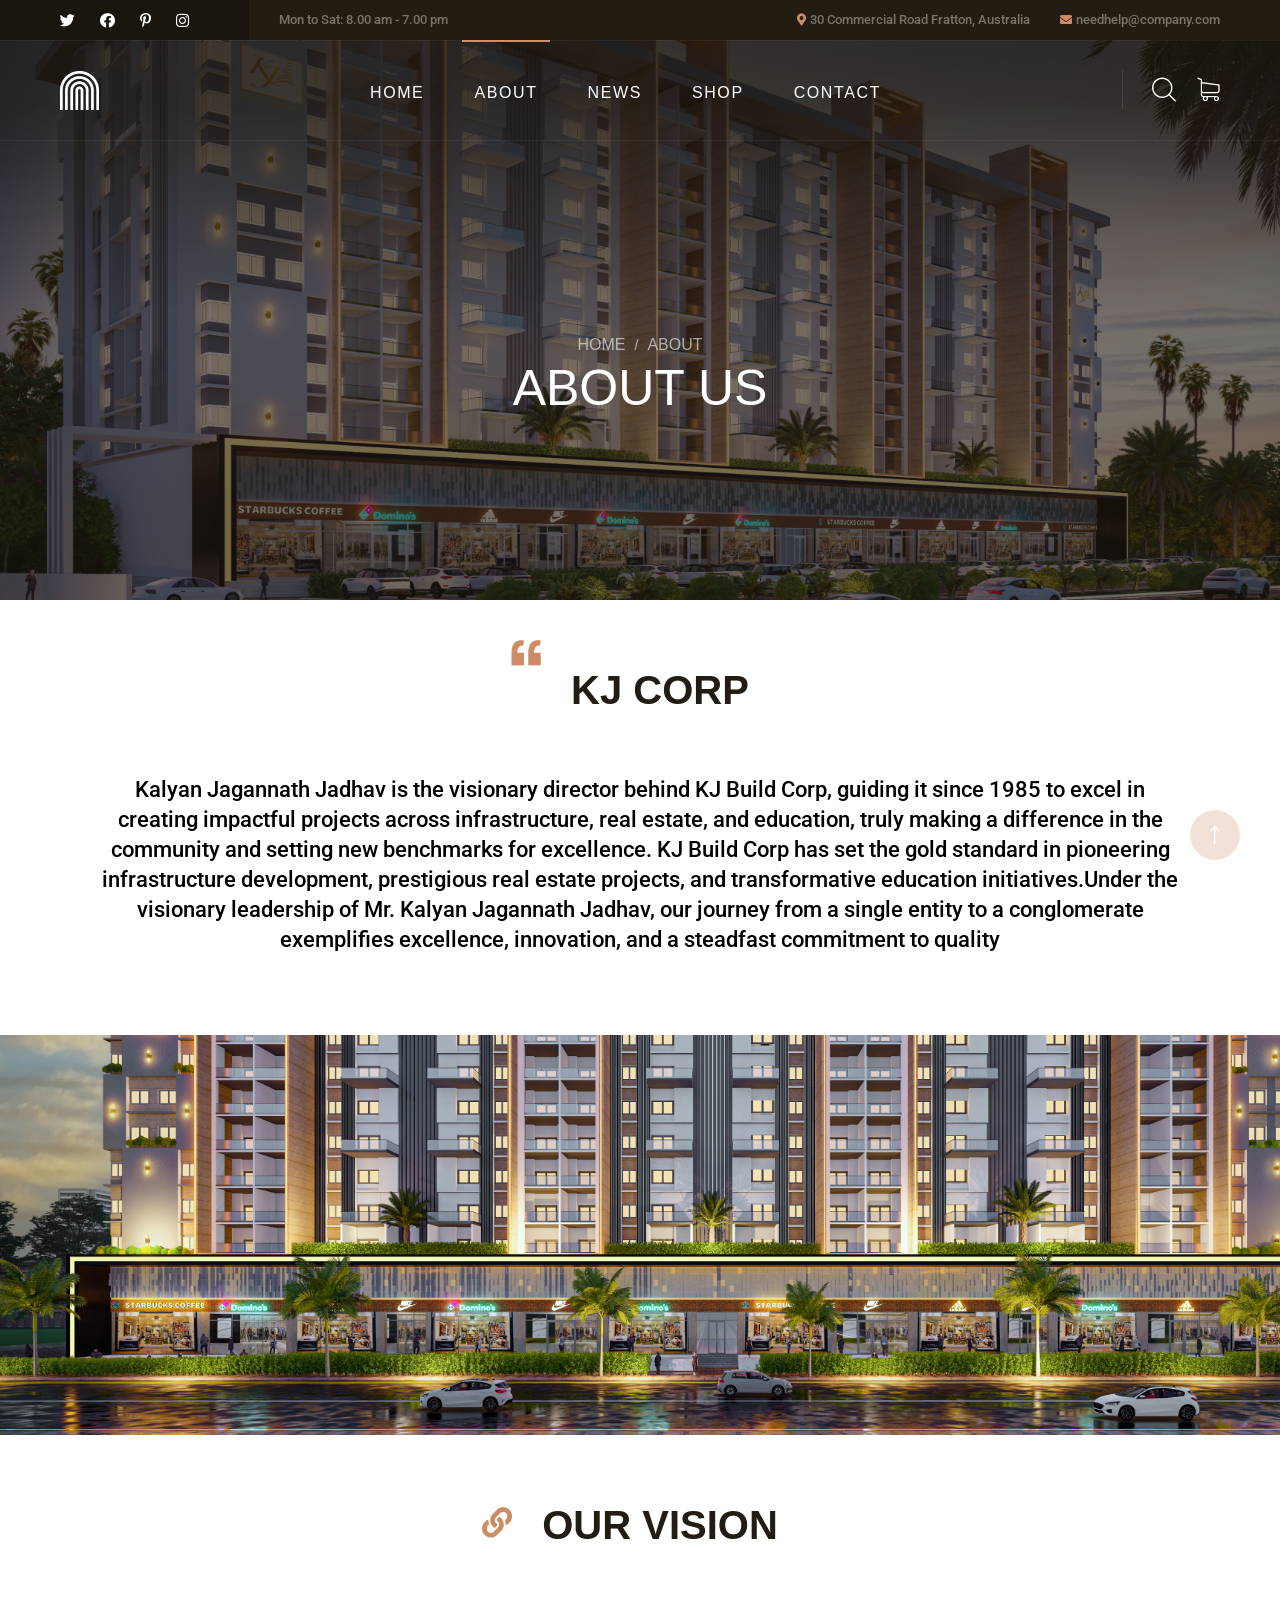
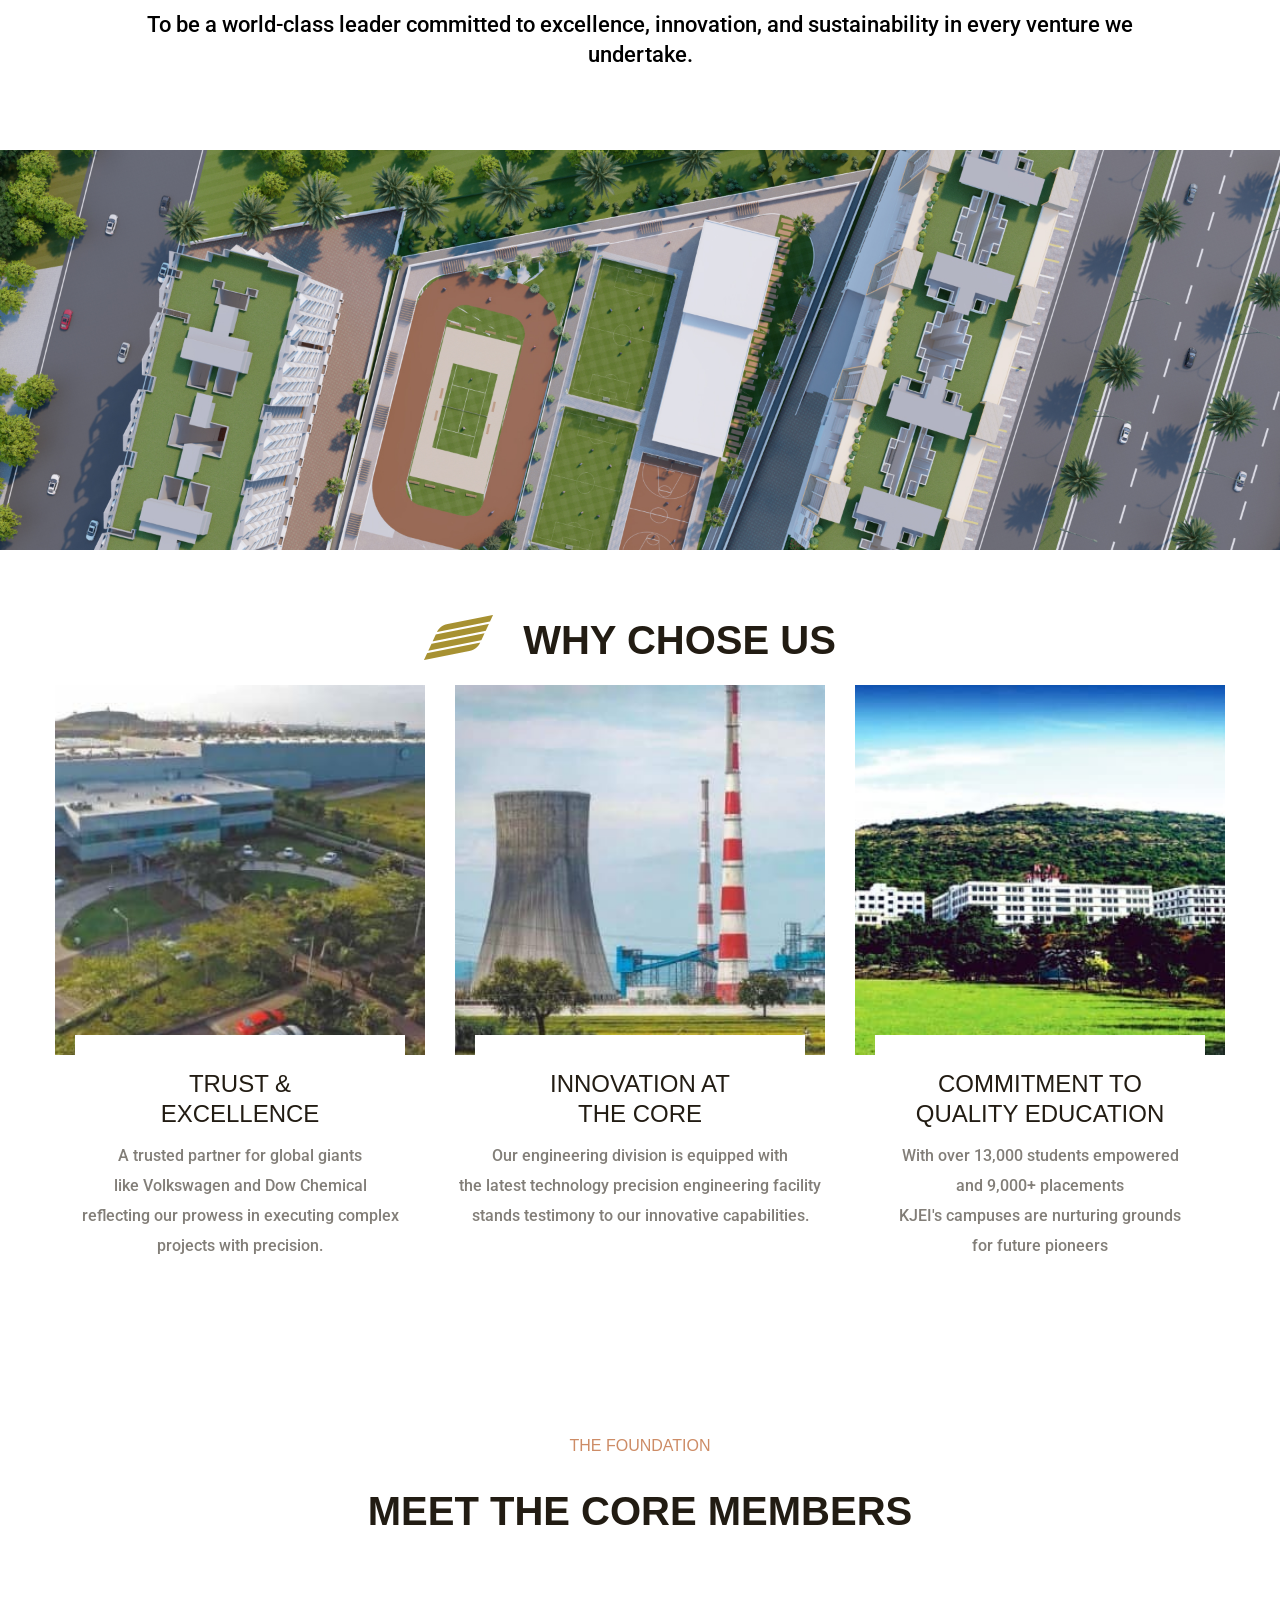
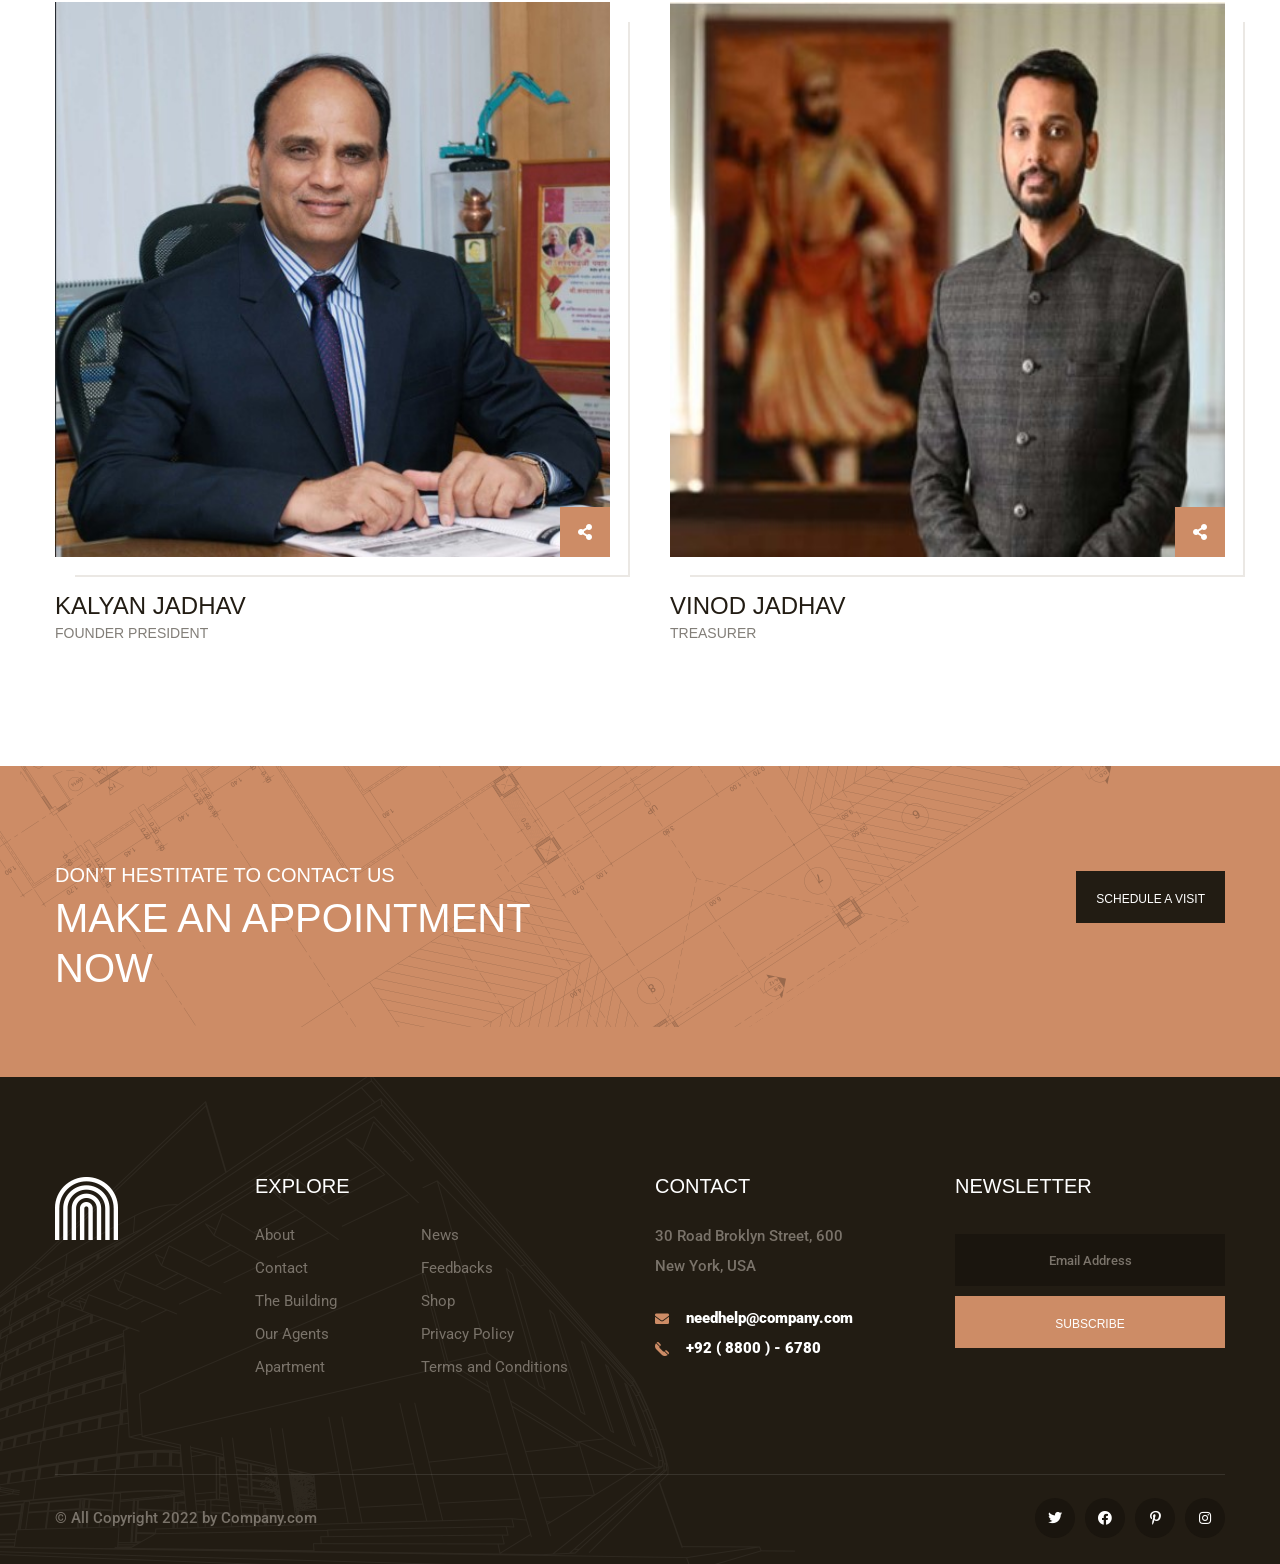
<file: about.html>
<!DOCTYPE html>
<html lang="en">

<head>
    <meta charset="UTF-8" />
    <meta name="viewport" content="width=device-width, initial-scale=1.0" />
    <title> About || alipes || alipes HTML 5 Template </title>
    <!-- favicons Icons -->
    <link rel="apple-touch-icon" sizes="180x180" href="assets/images/favicons/apple-touch-icon.png" />
    <link rel="icon" type="image/png" sizes="32x32" href="assets/images/favicons/favicon-32x32.png" />
    <link rel="icon" type="image/png" sizes="16x16" href="assets/images/favicons/favicon-16x16.png" />
    <link rel="manifest" href="assets/images/favicons/site.webmanifest" />
    <meta name="description" content="alipes HTML 5 Template " />

    <!-- fonts -->
    <link rel="preconnect" href="https://fonts.googleapis.com">

    <link rel="preconnect" href="https://fonts.gstatic.com" crossorigin>

    <link href="https://fonts.googleapis.com/css2?family=Manrope:wght@200;300;400;500;600;700;800&display=swap"
        rel="stylesheet">

    <link href="https://fonts.googleapis.com/css2?family=Teko:wght@300;400;500;600;700&display=swap" rel="stylesheet">

    <link rel="stylesheet" href="assets/vendors/bootstrap/css/bootstrap.min.css" />
    <link rel="stylesheet" href="assets/vendors/animate/animate.min.css" />
    <link rel="stylesheet" href="assets/vendors/animate/custom-animate.css" />
    <link rel="stylesheet" href="assets/vendors/fontawesome/css/all.min.css" />
    <link rel="stylesheet" href="assets/vendors/jarallax/jarallax.css" />
    <link rel="stylesheet" href="assets/vendors/jquery-magnific-popup/jquery.magnific-popup.css" />
    <link rel="stylesheet" href="assets/vendors/nouislider/nouislider.min.css" />
    <link rel="stylesheet" href="assets/vendors/nouislider/nouislider.pips.css" />
    <link rel="stylesheet" href="assets/vendors/odometer/odometer.min.css" />
    <link rel="stylesheet" href="assets/vendors/swiper/swiper.min.css" />
    <link rel="stylesheet" href="assets/vendors/alipes-icons/style.css">
    <link rel="stylesheet" href="assets/vendors/tiny-slider/tiny-slider.min.css" />
    <link rel="stylesheet" href="assets/vendors/reey-font/stylesheet.css" />
    <link rel="stylesheet" href="assets/vendors/owl-carousel/owl.carousel.min.css" />
    <link rel="stylesheet" href="assets/vendors/owl-carousel/owl.theme.default.min.css" />
    <link rel="stylesheet" href="assets/vendors/bxslider/jquery.bxslider.css" />
    <link rel="stylesheet" href="assets/vendors/bootstrap-select/css/bootstrap-select.min.css" />
    <link rel="stylesheet" href="assets/vendors/vegas/vegas.min.css" />
    <link rel="stylesheet" href="assets/vendors/jquery-ui/jquery-ui.css" />
    <link rel="stylesheet" href="assets/vendors/timepicker/timePicker.css" />
    <link rel="stylesheet" href="assets/vendors/nice-select/nice-select.css" />

    <!-- template styles -->
    <link rel="stylesheet" href="assets/css/alipes.css" />
    <link rel="stylesheet" href="assets/css/alipes-responsive.css" />
</head>

<body class="custom-cursor">

    <div class="custom-cursor__cursor"></div>
    <div class="custom-cursor__cursor-two"></div>





    <div class="preloader">
        <div class="preloader__image"></div>
    </div>
    <!-- /.preloader -->


    <div class="page-wrapper">
        <header class="main-header">
            <div class="main-header__top">
                <div class="main-header__top-inner">
                    <div class="main-header__top-left">
                        <div class="main-menu__social">
                            <a href="#" aria-label="Twitter"><i class="fab fa-twitter"></i></a>
                            <a href="#" aria-label="Facebook"><i class="fab fa-facebook"></i></a>
                            <a href="#" aria-label="Pinterest"><i class="fab fa-pinterest-p"></i></a>
                            <a href="#" aria-label="Instagram"><i class="fab fa-instagram"></i></a>
                        </div>
                        <p class="main-header__top-time">Mon to Sat: 8.00 am - 7.00 pm</p>
                    </div>
                    <div class="main-header__top-right">
                        <ul class="list-unstyled main-header__contact-list">
                            <li>
                                <div class="icon">
                                    <i class="fas fa-map-marker-alt"></i>
                                </div>
                                <div class="text">
                                    <p>30 Commercial Road Fratton, Australia </p>
                                </div>
                            </li>
                            <li>
                                <div class="icon">
                                    <i class="fas fa-envelope"></i>
                                </div>
                                <div class="text">
                                    <p><a href="mailto:needhelp@company.com">needhelp@company.com</a></p>
                                </div>
                            </li>
                        </ul>
                    </div>
                </div>
            </div>
            <nav class="main-menu">
                <div class="main-menu__wrapper">
                    <div class="main-menu__wrapper-inner">
                        <div class="main-menu__left">
                            <div class="main-menu__logo">
                                <a href="index.html"><img src="assets/images/resources/logo-1.png" alt=""></a>
                            </div>
                        </div>
                        <div class="main-menu__main-menu-box">
                            <a href="#" class="mobile-nav__toggler"><i class="fa fa-bars"></i></a>
                            <ul class="main-menu__list">
                                <li class="dropdown megamenu">
                                    <a href="index.html">Home </a>
                                    <ul>
                                        <li>
                                            <section class="home-showcase">
                                                <div class="container">
                                                    <div class="home-showcase__inner">
                                                        <div class="row">
                                                            <div class="col-lg-3">
                                                                <div class="home-showcase__item">
                                                                    <div class="home-showcase__image">
                                                                        <img src="assets/images/home-showcase/home-showcase-1-1.jpg"
                                                                            alt="">
                                                                        <div class="home-showcase__buttons">
                                                                            <a href="index.html"
                                                                                class="thm-btn home-showcase__buttons__item">Multi
                                                                                Page</a>
                                                                            <a href="index-one-page.html"
                                                                                class="thm-btn home-showcase__buttons__item">One
                                                                                Page</a>
                                                                        </div>
                                                                        <!-- /.home-showcase__buttons -->
                                                                    </div><!-- /.home-showcase__image -->
                                                                    <h3 class="home-showcase__title">Home
                                                                        Page
                                                                        01</h3>
                                                                    <!-- /.home-showcase__title -->
                                                                </div><!-- /.home-showcase__item -->
                                                            </div><!-- /.col-lg-3 -->
                                                            <div class="col-lg-3">
                                                                <div class="home-showcase__item">
                                                                    <div class="home-showcase__image">
                                                                        <img src="assets/images/home-showcase/home-showcase-1-2.jpg"
                                                                            alt="">
                                                                        <div class="home-showcase__buttons">
                                                                            <a href="index2.html"
                                                                                class="thm-btn home-showcase__buttons__item">Multi
                                                                                Page</a>
                                                                            <a href="index2-one-page.html"
                                                                                class="thm-btn home-showcase__buttons__item">One
                                                                                Page</a>
                                                                        </div>
                                                                        <!-- /.home-showcase__buttons -->
                                                                    </div><!-- /.home-showcase__image -->
                                                                    <h3 class="home-showcase__title">Home
                                                                        Page
                                                                        02
                                                                    </h3><!-- /.home-showcase__title -->
                                                                </div><!-- /.home-showcase__item -->
                                                            </div><!-- /.col-lg-3 -->
                                                            <div class="col-lg-3">
                                                                <div class="home-showcase__item">
                                                                    <div class="home-showcase__image">
                                                                        <img src="assets/images/home-showcase/home-showcase-1-3.jpg"
                                                                            alt="">
                                                                        <div class="home-showcase__buttons">
                                                                            <a href="index3.html"
                                                                                class="thm-btn home-showcase__buttons__item">Multi
                                                                                Page</a>
                                                                            <a href="index3-one-page.html"
                                                                                class="thm-btn home-showcase__buttons__item">One
                                                                                Page</a>
                                                                        </div>
                                                                        <!-- /.home-showcase__buttons -->
                                                                    </div><!-- /.home-showcase__image -->
                                                                    <h3 class="home-showcase__title">Home
                                                                        Page
                                                                        03
                                                                    </h3><!-- /.home-showcase__title -->
                                                                </div><!-- /.home-showcase__item -->
                                                            </div><!-- /.col-lg-3 -->
                                                            <div class="col-lg-3">
                                                                <div class="home-showcase__item">
                                                                    <div class="home-showcase__image">
                                                                        <img src="assets/images/home-showcase/home-showcase-1-4.jpg"
                                                                            alt="">
                                                                        <div class="home-showcase__buttons">
                                                                            <a href="index-dark.html"
                                                                                class="thm-btn home-showcase__buttons__item">View
                                                                                Page</a>
                                                                        </div>
                                                                        <!-- /.home-showcase__buttons -->
                                                                    </div><!-- /.home-showcase__image -->
                                                                    <h3 class="home-showcase__title">Home
                                                                        Page
                                                                        04
                                                                    </h3><!-- /.home-showcase__title -->
                                                                </div><!-- /.home-showcase__item -->
                                                            </div><!-- /.col-lg-3 -->
                                                        </div><!-- /.row -->
                                                    </div><!-- /.home-showcase__inner -->

                                                </div><!-- /.container -->
                                            </section>
                                        </li>
                                    </ul>
                                </li>
                                <li class="current">
                                    <a href="about.html">About</a>
                                </li>
                                <!-- <li class="dropdown">
                                    <a href="#">Pages</a>
                                    <ul class="shadow-box">
                                        <li><a href="services.html">Services</a></li>
                                        <li><a href="the-building.html">The Building</a></li>
                                        <li><a href="agents.html">Agents</a></li>
                                        <li><a href="agents-carousel.html">Agents Carousel</a></li>
                                        <li><a href="testimonials.html">Testimonials</a></li>
                                        <li><a href="testimonials-carousel.html">Testimonials Carousel</a></li>
                                        <li><a href="gallery.html">Gallery</a></li>
                                        <li><a href="gallery-carousel.html">Gallery Carousel</a></li>
                                        <li><a href="faq.html">FAQs</a></li>
                                        <li><a href="404.html">404 Error</a></li>
                                    </ul>
                                </li> -->
                                <!-- <li class="dropdown">
                                    <a href="#">Appartments</a>
                                    <ul class="shadow-box">
                                        <li><a href="apartments.html">Appartments One</a></li>
                                        <li><a href="apartments-2.html">Appartments Two</a></li>
                                        <li><a href="apartments-carousel.html">Appartments Carousel</a></li>
                                        <li><a href="apartment-details-1.html">Appartment Details one</a></li>
                                        <li><a href="apartment-details-2.html">Appartment Details Two</a></li>
                                    </ul>
                                </li> -->
                                <li class="dropdown">
                                    <a href="#">News</a>
                                    <ul class="shadow-box">
                                        <li><a href="news.html">News</a></li>
                                        <li><a href="news-carousel.html">News Carousel</a></li>
                                        <li><a href="news-sidebar.html">News Sidebar</a></li>
                                        <li><a href="news-details.html">News Details</a></li>
                                    </ul>
                                </li>
                                <li class="dropdown">
                                    <a href="#">Shop</a>
                                    <ul class="shadow-box">
                                        <li><a href="products.html">Products</a></li>
                                        <li><a href="product-details.html">Product Details</a></li>
                                        <li><a href="cart.html">Cart</a></li>
                                        <li><a href="checkout.html">Checkout</a></li>
                                    </ul>
                                </li>
                                <li>
                                    <a href="contact.html">Contact</a>
                                </li>
                            </ul>
                        </div>
                        <div class="main-menu__right">
                            <div class="main-menu__search-cart-btn">
                                <div class="main-menu__search-cart-box">
                                    <div class="main-menu__search-box">
                                        <a href="#" class="main-menu__search search-toggler icon-magnifying-glass"></a>
                                    </div>
                                    <div class="main-menu__cart-box">
                                        <a href="cart.html" class="main-menu__cart icon-shopping-cart"></a>
                                    </div>
                                </div>
                                <div class="main-menu__btn-box">
                                    <a href="contact.html" class="thm-btn main-menu__btn">Schedule a Visit</a>
                                </div>
                            </div>
                        </div>
                    </div>
                </div>
            </nav>
        </header>

        <div class="stricky-header stricked-menu main-menu">
            <div class="sticky-header__content"></div><!-- /.sticky-header__content -->
        </div><!-- /.stricky-header -->

        <!--Page Header Start-->
        <section class="page-header">
            <div class="page-header-bg" style="background-image: url(assets/images/backgrounds/main-slider-1-1.jpg)">
            </div>
            <div class="page-header__overly"></div>
            <div class="container">
                <div class="page-header__inner">
                    <ul class="thm-breadcrumb list-unstyled">
                        <li><a href="index.html">Home</a></li>
                        <li><span>/</span></li>
                        <li>about</li>
                    </ul>
                    <h2>about us</h2>
                </div>
            </div>
        </section>
        <!--Page Header End-->
        <section class="about_us">
            <div class="container">
                <div class="wrapper-section-title__title">

                    <img src="./assets/images/icon/news-sidebar-bottom-box-icon.png" alt="" width="30px">
                    <h2 class="section-title__title">
                        KJ Corp
                    </h2>
                </div>
                <p class="about_us"> 
                    Kalyan Jagannath Jadhav is the visionary director behind KJ Build Corp, guiding it since 1985 to excel in creating impactful projects across infrastructure, real estate, and education, truly making a difference in the community and setting new benchmarks for excellence.
                    KJ Build Corp has set the gold standard in pioneering infrastructure development, prestigious real estate projects, and transformative education initiatives.Under the visionary leadership of Mr. Kalyan Jagannath Jadhav, our journey from a single entity to a conglomerate exemplifies excellence, innovation, and a steadfast commitment to quality
                    </p>
            </div>
            
        </section>
        <!--
            Demo Image
        -->
        <section class="img_theme">
            <div class="img_theme" style="background-image: url(assets/images/backgrounds/apartment-one-bg.jpg)"></div>
        </section>
        <!--Vision -->
        <section class="about_us">
            <div class="container">

                        <div class="wrapper-about_us">
                        <img src="./assets/images/icon/news-sidebar__delivering-services-icon.png" alt="" width="30px">
                        <h2 class="section-title__title">Our Vision</h2>
                        </div>
                        <p class="about_us">To be a world-class leader committed to excellence, innovation, and sustainability in every venture we undertake.</p>
            </div>
        </section>
        <!--Demo image-->
        <section class="img_theme">
            <div class="img_theme" style="background-image: url(assets/images/backgrounds/main-slider-1-2.jpg)"></div>
        </section>
        <!--Why chose Us-->
        <section class="feature-one">
            <div class="container">
                <div class="wrapper-about_us">
                    <img src="./assets/images/icon/about-three-icon.png" alt="">
                    <h2 class="section-title__title"> Why Chose Us</h2>
                </div>
                <div class="row">
                    <!--Feature One Single Start-->
                    <div class="col-xl-4 col-lg-4 wow fadeInUp" data-wow-delay="100ms">
                        <div class="feature-one__single">
                            <div class="feature-one__img">
                                <img src="assets/images/gallery/gallery-1-8.jpg" alt="">
                            </div>
                            <div class="feature-one__content">
                                <h3 class="feature-one__title"><a href="apartment-details-2.html">Trust & <br>
                                    Excellence</a></h3>
                                <p class="feature-one__text">A trusted partner for global giants
                                    <br>like Volkswagen and Dow Chemical<br>reflecting our prowess in executing complex projects with precision.</p>
                            </div>
                        </div>
                    </div>
                    <!--Feature One Single End-->
                    <!--Feature One Single Start-->
                    <div class="col-xl-4 col-lg-4 wow fadeInUp" data-wow-delay="200ms">
                        <div class="feature-one__single">
                            <div class="feature-one__img">
                                <img src="assets/images/gallery/gallery-1-6.jpg" alt="">
                            </div>
                            <div class="feature-one__content">
                                <h3 class="feature-one__title"><a href="apartment-details-2.html">Innovation at <br>
                                        the Core</a></h3>
                                <p class="feature-one__text">Our engineering division is equipped with<br> the latest technology precision engineering facility<br> stands testimony to our innovative capabilities.</p>
                            </div>
                        </div>
                    </div>
                    <!--Feature One Single End-->
                    <!--Feature One Single Start-->
                    <div class="col-xl-4 col-lg-4 wow fadeInUp" data-wow-delay="300ms">
                        <div class="feature-one__single">
                            <div class="feature-one__img">
                                <img src="assets/images/gallery/gallery-1-9.jpg" alt="">
                            </div>
                            <div class="feature-one__content">
                                <h3 class="feature-one__title"><a href="apartment-details-2.html"> Commitment to <br>
                                    Quality Education</a></h3>
                                <p class="feature-one__text">With over 13,000 students empowered<br> and 9,000+ placements<br> KJEI's campuses are nurturing grounds <br> for future pioneers</p>
                            </div>
                        </div>
                    </div>
                    <!--Feature One Single End-->
                </div>
            </div>
        </section>
        <!--Team One Start-->
        <section class="team-one">
            <div class="container">
                <div class="section-title text-center">
                    <span class="section-title__tagline">The Foundation</span>
                    <h2 class="section-title__title">Meet the Core Members</h2>
                </div>
                <div class="row">
                    <!--Team One Single Start-->
                    <div class="col-xl-6 col-lg-6 wow fadeInUp" data-wow-delay="100ms">
                        <div class="team-one__single">
                            <div class="team-one__img-box">
                                <div class="team-one__img">
                                    <img src="assets/images/team/founder.jpg" alt="">
                                </div>
                                <ul class="list-unstyled team-one__social-two">
                                    <li><a href="#"><i class="fas fa-share-alt"></i></a></li>
                                </ul>
                                <ul class="list-unstyled team-one__social">
                                    <li><a href="#"><i class="fab fa-facebook-f"></i></a></li>
                                    <li><a href="#"><i class="fab fa-twitter"></i></a></li>
                                    <li><a href="#"><i class="fab fa-linkedin-in"></i></a></li>
                                    <li><a href="#"><i class="fab fa-dribbble"></i></a></li>
                                </ul>
                            </div>
                            <div class="team-one__content">
                                <h3 class="team-one__name"><a href="agents.html">Kalyan Jadhav</a></h3>
                                <h5 class="team-one__sub-title">Founder President</h5>
                            </div>
                        </div>
                    </div>
                    <!--Team One Single End-->
                    <!--Team One Single Start-->
                    <div class="col-xl-6 col-lg-6 wow fadeInUp" data-wow-delay="200ms">
                        <div class="team-one__single">
                            <div class="team-one__img-box">
                                <div class="team-one__img">
                                    <img src="assets/images/team/treasurer.jpg" alt="" height="555px">
                                </div>
                                <ul class="list-unstyled team-one__social-two">
                                    <li><a href="#"><i class="fas fa-share-alt"></i></a></li>
                                </ul>
                                <ul class="list-unstyled team-one__social">
                                    <li><a href="#"><i class="fab fa-facebook-f"></i></a></li>
                                    <li><a href="#"><i class="fab fa-twitter"></i></a></li>
                                    <li><a href="#"><i class="fab fa-linkedin-in"></i></a></li>
                                    <li><a href="#"><i class="fab fa-dribbble"></i></a></li>
                                </ul>
                            </div>
                            <div class="team-one__content">
                                <h3 class="team-one__name"><a href="agents.html">Vinod Jadhav</a></h3>
                                <h5 class="team-one__sub-title">Treasurer</h5>
                            </div>
                        </div>
                    </div>
                </div>
            </div>
        </section>
        <!--Team One End-->

        <!--CTA Three End-->
        <section class="cta-three">
            <div class="cta-three__shape-1 float-bob-x">
                <img src="assets/images/shapes/cta-three-shape-1.png" alt="">
            </div>
            <div class="container">
                <div class="row">
                    <div class="col-xl-6 col-lg-8">
                        <div class="cta-three__left">
                            <p class="cta-three__sub-title">Don’t hestitate to contact us</p>
                            <h3 class="cta-three__title">Make an appointment now</h3>
                        </div>
                    </div>
                    <div class="col-xl-6 col-lg-4">
                        <div class="cta-three__btn-box">
                            <a href="contact.html" class="thm-btn cta-three__btn">Schedule a visit</a>
                        </div>
                    </div>
                </div>
            </div>
        </section>
        <!--CTA Three End-->

        <!--Site Footer Start-->
        <footer class="site-footer">
            <div class="site-footer__shape-1 float-bob-x">
                <img src="assets/images/shapes/site-footer-shape-1.png" alt="">
            </div>
            <div class="container">
                <div class="site-footer__inner">
                    <div class="site-footer__top">
                        <div class="row">
                            <div class="col-xl-2 col-lg-2 col-md-6 wow fadeInUp" data-wow-delay="100ms">
                                <div class="footer-widget__column footer-widget__about">
                                    <div class="footer-widget__logo">
                                        <a href="index.html"><img src="assets/images/resources/footer-logo.png"
                                                alt=""></a>
                                    </div>
                                </div>
                            </div>
                            <div class="col-xl-4 col-lg-4 col-md-6 wow fadeInUp" data-wow-delay="200ms">
                                <div class="footer-widget__column footer-widget__explore">
                                    <div class="footer-widget__title-box">
                                        <h3 class="footer-widget__title">explore</h3>
                                    </div>
                                    <div class="footer-widget__explore-list-box">
                                        <ul class="footer-widget__explore-list list-unstyled">
                                            <li><a href="about.html">About</a></li>
                                            <li><a href="contact.html">Contact</a></li>
                                            <li><a href="the-building.html">The Building</a></li>
                                            <li><a href="agents.html">Our Agents</a></li>
                                            <li><a href="apartments.html">Apartment</a></li>
                                        </ul>
                                        <ul class="footer-widget__explore-list list-unstyled">
                                            <li><a href="news.html">News</a></li>
                                            <li><a href="about.html">Feedbacks</a></li>
                                            <li><a href="products.html">Shop</a></li>
                                            <li><a href="about.html">Privacy Policy</a></li>
                                            <li>
                                                <a href="./assets/Documents/termsandconditions.pdf" target="_blank">Terms and Conditions</a>
                                            </li>
                                        </ul>
                                    </div>
                                </div>
                            </div>
                            <div class="col-xl-3 col-lg-3 col-md-6 wow fadeInUp" data-wow-delay="300ms">
                                <div class="footer-widget__column footer-widget__contact">
                                    <div class="footer-widget__title-box">
                                        <h3 class="footer-widget__title">Contact</h3>
                                    </div>
                                    <p class="footer-widget__contact-text">30 Road Broklyn Street, 600 <br> New York,
                                        USA
                                    </p>
                                    <ul class="footer-widget__contact-list list-unstyled">
                                        <li>
                                            <div class="icon">
                                                <span class="fas fa-envelope"></span>
                                            </div>
                                            <div class="text">
                                                <p><a href="mailto:needhelp@company.com">needhelp@company.com</a></p>
                                            </div>
                                        </li>
                                        <li>
                                            <div class="icon">
                                                <span class="icon-telephone"></span>
                                            </div>
                                            <div class="text">
                                                <p><a href="tel:+9288006780">+92 ( 8800 ) - 6780</a></p>
                                            </div>
                                        </li>
                                    </ul>
                                </div>
                            </div>
                            <div class="col-xl-3 col-lg-3 col-md-6 wow fadeInUp" data-wow-delay="400ms">
                                <div class="footer-widget__column footer-widget__newsletter">
                                    <div class="footer-widget__title-box">
                                        <h3 class="footer-widget__title">newsletter</h3>
                                    </div>
                                    <form class="footer-widget__email-box">
                                        <div class="footer-widget__email-input-box">
                                            <input type="email" placeholder="Email Address" name="email">
                                        </div>
                                        <button type="submit"
                                            class="footer-widget__subscribe-btn thm-btn">Subscribe</button>
                                    </form>
                                </div>
                            </div>
                        </div>
                    </div>
                    <div class="site-footer__bottom">
                        <div class="site-footer__bottom-inner">
                            <div class="site-footer__bottom-left">
                                <p class="site-footer__bottom-text">© All Copyright 2022 by <a href="#">Company.com</a>
                                </p>
                            </div>
                            <div class="site-footer__bottom-right">
                                <div class="site-footer__social">
                                    <a href="#"><i class="fab fa-twitter"></i></a>
                                    <a href="#"><i class="fab fa-facebook"></i></a>
                                    <a href="#"><i class="fab fa-pinterest-p"></i></a>
                                    <a href="#"><i class="fab fa-instagram"></i></a>
                                </div>
                            </div>
                        </div>
                    </div>
                </div>
            </div>
        </footer>
        <!--Site Footer End-->


    </div><!-- /.page-wrapper -->


    <div class="mobile-nav__wrapper">
        <div class="mobile-nav__overlay mobile-nav__toggler"></div>
        <!-- /.mobile-nav__overlay -->
        <div class="mobile-nav__content">
            <span class="mobile-nav__close mobile-nav__toggler"><i class="fa fa-times"></i></span>

            <div class="logo-box">
                <a href="index.html" aria-label="logo image"><img src="assets/images/resources/logo-1.png" width="40"
                        alt="" /></a>
            </div>
            <!-- /.logo-box -->
            <div class="mobile-nav__container"></div>
            <!-- /.mobile-nav__container -->

            <ul class="mobile-nav__contact list-unstyled">
                <li>
                    <i class="fa fa-envelope"></i>
                    <a href="mailto:needhelp@packageName__.com">needhelp@alipes.com</a>
                </li>
                <li>
                    <i class="fa fa-phone-alt"></i>
                    <a href="tel:666-888-0000">666 888 0000</a>
                </li>
            </ul><!-- /.mobile-nav__contact -->
            <div class="mobile-nav__top">
                <div class="mobile-nav__social">
                    <a href="#" class="fab fa-twitter"></a>
                    <a href="#" class="fab fa-facebook-square"></a>
                    <a href="#" class="fab fa-pinterest-p"></a>
                    <a href="#" class="fab fa-instagram"></a>
                </div><!-- /.mobile-nav__social -->
            </div><!-- /.mobile-nav__top -->



        </div>
        <!-- /.mobile-nav__content -->
    </div>
    <!-- /.mobile-nav__wrapper -->

    <div class="search-popup">
        <div class="search-popup__overlay search-toggler"></div>
        <!-- /.search-popup__overlay -->
        <div class="search-popup__content">
            <form action="#">
                <label for="search" class="sr-only">search here</label><!-- /.sr-only -->
                <input type="text" id="search" placeholder="Search Here..." />
                <button type="submit" aria-label="search submit" class="thm-btn">
                    <i class="icon-magnifying-glass"></i>
                </button>
            </form>
        </div>
        <!-- /.search-popup__content -->
    </div>
    <!-- /.search-popup -->

    <a href="#" data-target="html" class="scroll-to-target scroll-to-top"><i class="icon-up-arrow"></i></a>


    <script src="assets/vendors/jquery/jquery-3.6.0.min.js"></script>
    <script src="assets/vendors/bootstrap/js/bootstrap.bundle.min.js"></script>
    <script src="assets/vendors/jarallax/jarallax.min.js"></script>
    <script src="assets/vendors/jquery-ajaxchimp/jquery.ajaxchimp.min.js"></script>
    <script src="assets/vendors/jquery-appear/jquery.appear.min.js"></script>
    <script src="assets/vendors/jquery-circle-progress/jquery.circle-progress.min.js"></script>
    <script src="assets/vendors/jquery-magnific-popup/jquery.magnific-popup.min.js"></script>
    <script src="assets/vendors/jquery-validate/jquery.validate.min.js"></script>
    <script src="assets/vendors/nouislider/nouislider.min.js"></script>
    <script src="assets/vendors/odometer/odometer.min.js"></script>
    <script src="assets/vendors/swiper/swiper.min.js"></script>
    <script src="assets/vendors/tiny-slider/tiny-slider.min.js"></script>
    <script src="assets/vendors/wnumb/wNumb.min.js"></script>
    <script src="assets/vendors/wow/wow.js"></script>
    <script src="assets/vendors/isotope/isotope.js"></script>
    <script src="assets/vendors/countdown/countdown.min.js"></script>
    <script src="assets/vendors/owl-carousel/owl.carousel.min.js"></script>
    <script src="assets/vendors/bxslider/jquery.bxslider.min.js"></script>
    <script src="assets/vendors/bootstrap-select/js/bootstrap-select.min.js"></script>
    <script src="assets/vendors/vegas/vegas.min.js"></script>
    <script src="assets/vendors/jquery-ui/jquery-ui.js"></script>
    <script src="assets/vendors/timepicker/timePicker.js"></script>
    <script src="assets/vendors/circleType/jquery.circleType.js"></script>
    <script src="assets/vendors/circleType/jquery.lettering.min.js"></script>
    <script src="assets/vendors/nice-select/jquery.nice-select.min.js"></script>




    <!-- template js -->
    <script src="assets/js/alipes.js"></script>
</body>

</html>
</file>
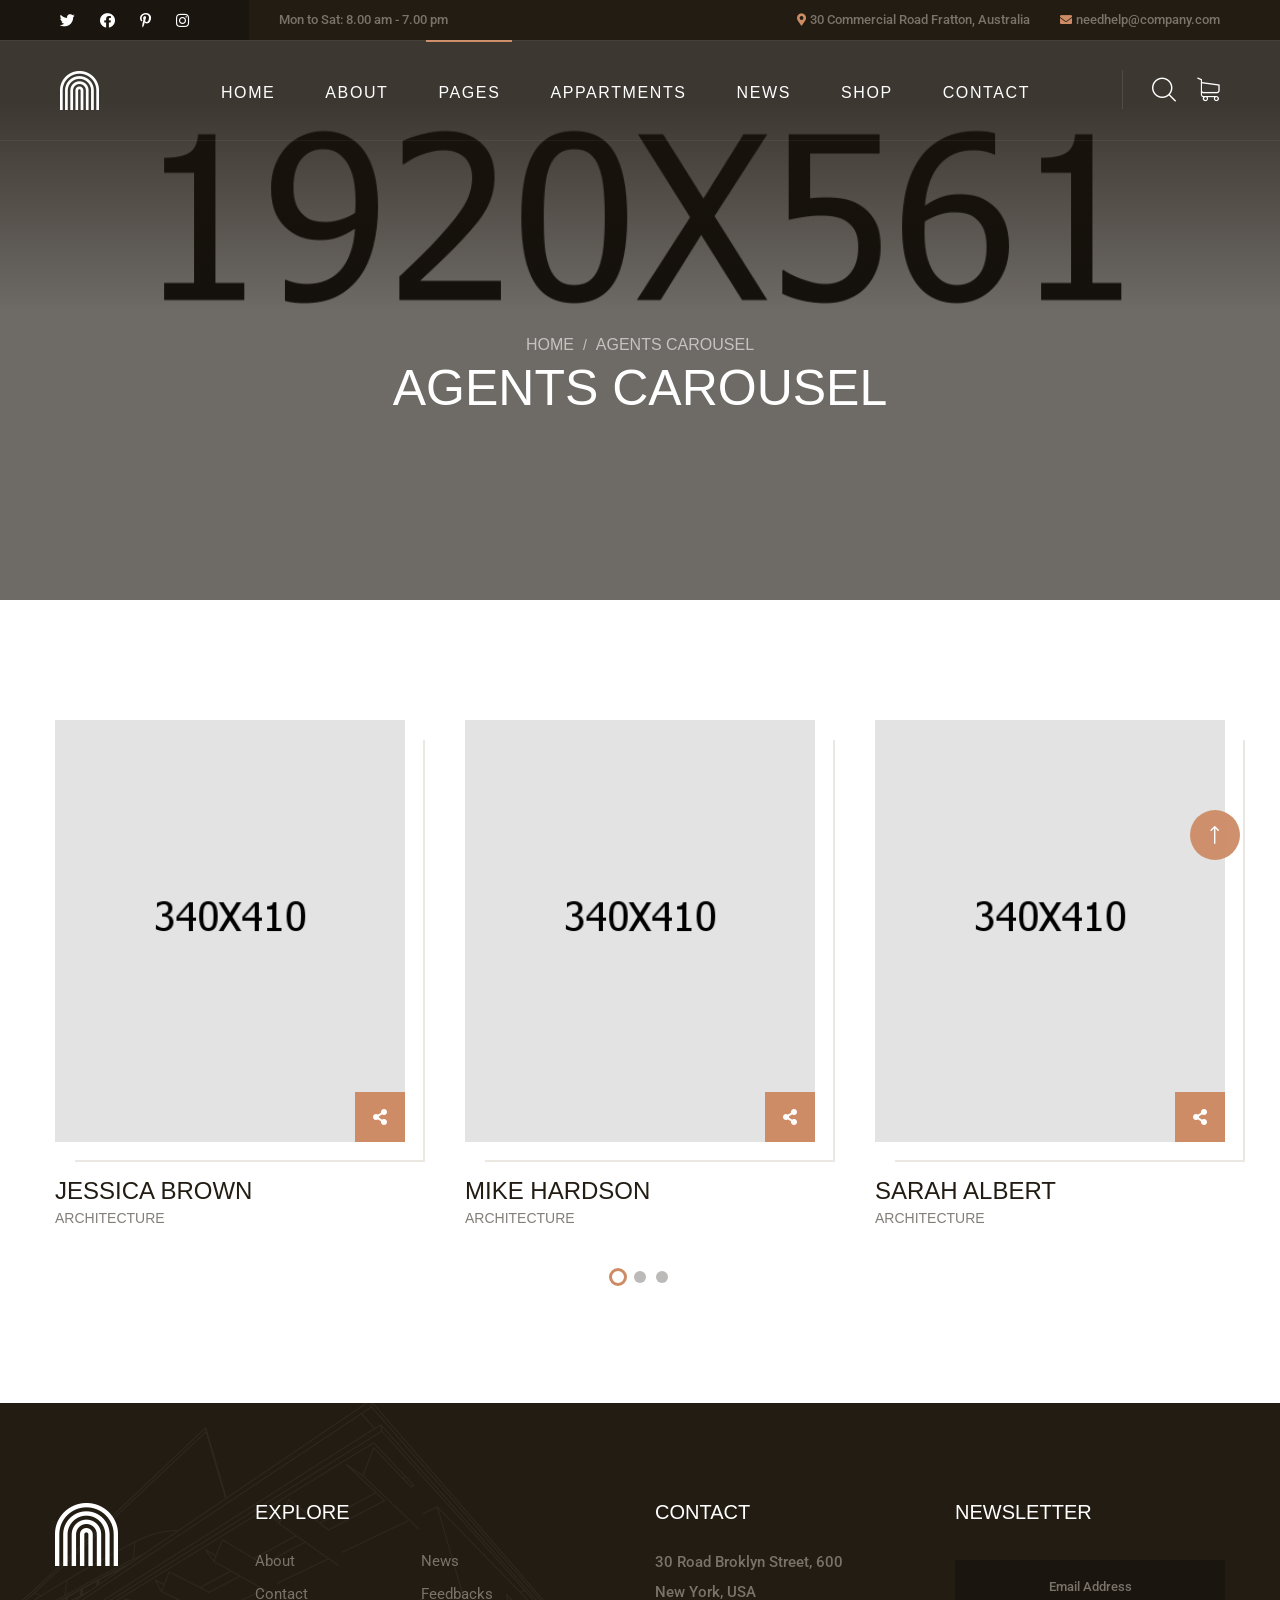
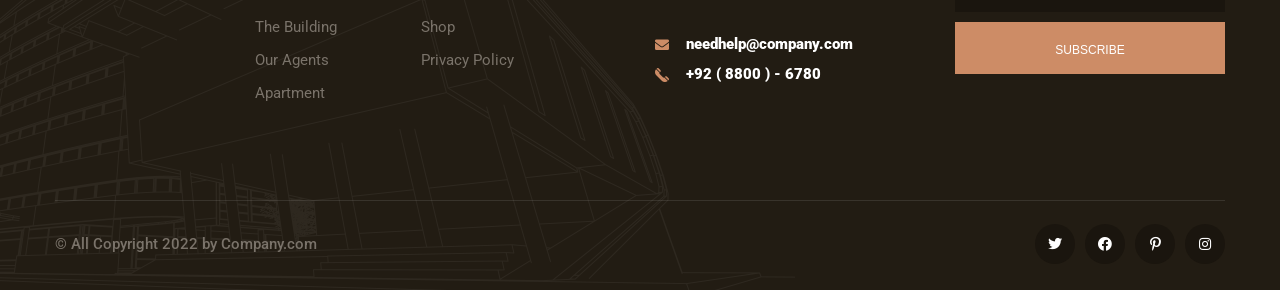
<file: agents-carousel.html>
<!DOCTYPE html>
<html lang="en">

<head>
    <meta charset="UTF-8" />
    <meta name="viewport" content="width=device-width, initial-scale=1.0" />
    <title> Agents Carousel|| alipes || alipes HTML 5 Template </title>
    <!-- favicons Icons -->
    <link rel="apple-touch-icon" sizes="180x180" href="assets/images/favicons/apple-touch-icon.png" />
    <link rel="icon" type="image/png" sizes="32x32" href="assets/images/favicons/favicon-32x32.png" />
    <link rel="icon" type="image/png" sizes="16x16" href="assets/images/favicons/favicon-16x16.png" />
    <link rel="manifest" href="assets/images/favicons/site.webmanifest" />
    <meta name="description" content="alipes HTML 5 Template " />

    <!-- fonts -->
    <link rel="preconnect" href="https://fonts.googleapis.com">

    <link rel="preconnect" href="https://fonts.gstatic.com" crossorigin>

    <link href="https://fonts.googleapis.com/css2?family=Manrope:wght@200;300;400;500;600;700;800&display=swap"
        rel="stylesheet">

    <link href="https://fonts.googleapis.com/css2?family=Teko:wght@300;400;500;600;700&display=swap" rel="stylesheet">

    <link rel="stylesheet" href="assets/vendors/bootstrap/css/bootstrap.min.css" />
    <link rel="stylesheet" href="assets/vendors/animate/animate.min.css" />
    <link rel="stylesheet" href="assets/vendors/animate/custom-animate.css" />
    <link rel="stylesheet" href="assets/vendors/fontawesome/css/all.min.css" />
    <link rel="stylesheet" href="assets/vendors/jarallax/jarallax.css" />
    <link rel="stylesheet" href="assets/vendors/jquery-magnific-popup/jquery.magnific-popup.css" />
    <link rel="stylesheet" href="assets/vendors/nouislider/nouislider.min.css" />
    <link rel="stylesheet" href="assets/vendors/nouislider/nouislider.pips.css" />
    <link rel="stylesheet" href="assets/vendors/odometer/odometer.min.css" />
    <link rel="stylesheet" href="assets/vendors/swiper/swiper.min.css" />
    <link rel="stylesheet" href="assets/vendors/alipes-icons/style.css">
    <link rel="stylesheet" href="assets/vendors/tiny-slider/tiny-slider.min.css" />
    <link rel="stylesheet" href="assets/vendors/reey-font/stylesheet.css" />
    <link rel="stylesheet" href="assets/vendors/owl-carousel/owl.carousel.min.css" />
    <link rel="stylesheet" href="assets/vendors/owl-carousel/owl.theme.default.min.css" />
    <link rel="stylesheet" href="assets/vendors/bxslider/jquery.bxslider.css" />
    <link rel="stylesheet" href="assets/vendors/bootstrap-select/css/bootstrap-select.min.css" />
    <link rel="stylesheet" href="assets/vendors/vegas/vegas.min.css" />
    <link rel="stylesheet" href="assets/vendors/jquery-ui/jquery-ui.css" />
    <link rel="stylesheet" href="assets/vendors/timepicker/timePicker.css" />
    <link rel="stylesheet" href="assets/vendors/nice-select/nice-select.css" />

    <!-- template styles -->
    <link rel="stylesheet" href="assets/css/alipes.css" />
    <link rel="stylesheet" href="assets/css/alipes-responsive.css" />
</head>

<body class="custom-cursor">

    <div class="custom-cursor__cursor"></div>
    <div class="custom-cursor__cursor-two"></div>





    <div class="preloader">
        <div class="preloader__image"></div>
    </div>
    <!-- /.preloader -->


    <div class="page-wrapper">
        <header class="main-header">
            <div class="main-header__top">
                <div class="main-header__top-inner">
                    <div class="main-header__top-left">
                        <div class="main-menu__social">
                            <a href="#"><i class="fab fa-twitter"></i></a>
                            <a href="#"><i class="fab fa-facebook"></i></a>
                            <a href="#"><i class="fab fa-pinterest-p"></i></a>
                            <a href="#"><i class="fab fa-instagram"></i></a>
                        </div>
                        <p class="main-header__top-time">Mon to Sat: 8.00 am - 7.00 pm</p>
                    </div>
                    <div class="main-header__top-right">
                        <ul class="list-unstyled main-header__contact-list">
                            <li>
                                <div class="icon">
                                    <i class="fas fa-map-marker-alt"></i>
                                </div>
                                <div class="text">
                                    <p>30 Commercial Road Fratton, Australia </p>
                                </div>
                            </li>
                            <li>
                                <div class="icon">
                                    <i class="fas fa-envelope"></i>
                                </div>
                                <div class="text">
                                    <p><a href="mailto:needhelp@company.com">needhelp@company.com</a></p>
                                </div>
                            </li>
                        </ul>
                    </div>
                </div>
            </div>
            <nav class="main-menu">
                <div class="main-menu__wrapper">
                    <div class="main-menu__wrapper-inner">
                        <div class="main-menu__left">
                            <div class="main-menu__logo">
                                <a href="index.html"><img src="assets/images/resources/logo-1.png" alt=""></a>
                            </div>
                        </div>
                        <div class="main-menu__main-menu-box">
                            <a href="#" class="mobile-nav__toggler"><i class="fa fa-bars"></i></a>
                            <ul class="main-menu__list">
                                <li class="dropdown megamenu">
                                    <a href="index.html">Home </a>
                                    <ul>
                                        <li>
                                            <section class="home-showcase">
                                                <div class="container">
                                                    <div class="home-showcase__inner">
                                                        <div class="row">
                                                            <div class="col-lg-3">
                                                                <div class="home-showcase__item">
                                                                    <div class="home-showcase__image">
                                                                        <img src="assets/images/home-showcase/home-showcase-1-1.jpg"
                                                                            alt="">
                                                                        <div class="home-showcase__buttons">
                                                                            <a href="index.html"
                                                                                class="thm-btn home-showcase__buttons__item">Multi
                                                                                Page</a>
                                                                            <a href="index-one-page.html"
                                                                                class="thm-btn home-showcase__buttons__item">One
                                                                                Page</a>
                                                                        </div>
                                                                        <!-- /.home-showcase__buttons -->
                                                                    </div><!-- /.home-showcase__image -->
                                                                    <h3 class="home-showcase__title">Home
                                                                        Page
                                                                        01</h3>
                                                                    <!-- /.home-showcase__title -->
                                                                </div><!-- /.home-showcase__item -->
                                                            </div><!-- /.col-lg-3 -->
                                                            <div class="col-lg-3">
                                                                <div class="home-showcase__item">
                                                                    <div class="home-showcase__image">
                                                                        <img src="assets/images/home-showcase/home-showcase-1-2.jpg"
                                                                            alt="">
                                                                        <div class="home-showcase__buttons">
                                                                            <a href="index2.html"
                                                                                class="thm-btn home-showcase__buttons__item">Multi
                                                                                Page</a>
                                                                            <a href="index2-one-page.html"
                                                                                class="thm-btn home-showcase__buttons__item">One
                                                                                Page</a>
                                                                        </div>
                                                                        <!-- /.home-showcase__buttons -->
                                                                    </div><!-- /.home-showcase__image -->
                                                                    <h3 class="home-showcase__title">Home
                                                                        Page
                                                                        02
                                                                    </h3><!-- /.home-showcase__title -->
                                                                </div><!-- /.home-showcase__item -->
                                                            </div><!-- /.col-lg-3 -->
                                                            <div class="col-lg-3">
                                                                <div class="home-showcase__item">
                                                                    <div class="home-showcase__image">
                                                                        <img src="assets/images/home-showcase/home-showcase-1-3.jpg"
                                                                            alt="">
                                                                        <div class="home-showcase__buttons">
                                                                            <a href="index3.html"
                                                                                class="thm-btn home-showcase__buttons__item">Multi
                                                                                Page</a>
                                                                            <a href="index3-one-page.html"
                                                                                class="thm-btn home-showcase__buttons__item">One
                                                                                Page</a>
                                                                        </div>
                                                                        <!-- /.home-showcase__buttons -->
                                                                    </div><!-- /.home-showcase__image -->
                                                                    <h3 class="home-showcase__title">Home
                                                                        Page
                                                                        03
                                                                    </h3><!-- /.home-showcase__title -->
                                                                </div><!-- /.home-showcase__item -->
                                                            </div><!-- /.col-lg-3 -->
                                                            <div class="col-lg-3">
                                                                <div class="home-showcase__item">
                                                                    <div class="home-showcase__image">
                                                                        <img src="assets/images/home-showcase/home-showcase-1-4.jpg"
                                                                            alt="">
                                                                        <div class="home-showcase__buttons">
                                                                            <a href="index-dark.html"
                                                                                class="thm-btn home-showcase__buttons__item">View
                                                                                Page</a>
                                                                        </div>
                                                                        <!-- /.home-showcase__buttons -->
                                                                    </div><!-- /.home-showcase__image -->
                                                                    <h3 class="home-showcase__title">Home
                                                                        Page
                                                                        04
                                                                    </h3><!-- /.home-showcase__title -->
                                                                </div><!-- /.home-showcase__item -->
                                                            </div><!-- /.col-lg-3 -->
                                                        </div><!-- /.row -->
                                                    </div><!-- /.home-showcase__inner -->

                                                </div><!-- /.container -->
                                            </section>
                                        </li>
                                    </ul>
                                </li>
                                <li>
                                    <a href="about.html">About</a>
                                </li>
                                <li class="dropdown current">
                                    <a href="#">Pages</a>
                                    <ul class="shadow-box">
                                        <li><a href="services.html">Services</a></li>
                                        <li><a href="the-building.html">The Building</a></li>
                                        <li><a href="agents.html">Agents</a></li>
                                        <li><a href="agents-carousel.html">Agents Carousel</a></li>
                                        <li><a href="testimonials.html">Testimonials</a></li>
                                        <li><a href="testimonials-carousel.html">Testimonials Carousel</a></li>
                                        <li><a href="gallery.html">Gallery</a></li>
                                        <li><a href="gallery-carousel.html">Gallery Carousel</a></li>
                                        <li><a href="faq.html">FAQs</a></li>
                                        <li><a href="404.html">404 Error</a></li>
                                    </ul>
                                </li>
                                <li class="dropdown">
                                    <a href="#">Appartments</a>
                                    <ul class="shadow-box">
                                        <li><a href="apartments.html">Appartments One</a></li>
                                        <li><a href="apartments-2.html">Appartments Two</a></li>
                                        <li><a href="apartments-carousel.html">Appartments Carousel</a></li>
                                        <li><a href="apartment-details-1.html">Appartment Details one</a></li>
                                        <li><a href="apartment-details-2.html">Appartment Details Two</a></li>
                                    </ul>
                                </li>
                                <li class="dropdown">
                                    <a href="#">News</a>
                                    <ul class="shadow-box">
                                        <li><a href="news.html">News</a></li>
                                        <li><a href="news-carousel.html">News Carousel</a></li>
                                        <li><a href="news-sidebar.html">News Sidebar</a></li>
                                        <li><a href="news-details.html">News Details</a></li>
                                    </ul>
                                </li>
                                <li class="dropdown">
                                    <a href="#">Shop</a>
                                    <ul class="shadow-box">
                                        <li><a href="products.html">Products</a></li>
                                        <li><a href="product-details.html">Product Details</a></li>
                                        <li><a href="cart.html">Cart</a></li>
                                        <li><a href="checkout.html">Checkout</a></li>
                                    </ul>
                                </li>
                                <li>
                                    <a href="contact.html">Contact</a>
                                </li>
                            </ul>
                        </div>
                        <div class="main-menu__right">
                            <div class="main-menu__search-cart-btn">
                                <div class="main-menu__search-cart-box">
                                    <div class="main-menu__search-box">
                                        <a href="#" class="main-menu__search search-toggler icon-magnifying-glass"></a>
                                    </div>
                                    <div class="main-menu__cart-box">
                                        <a href="cart.html" class="main-menu__cart icon-shopping-cart"></a>
                                    </div>
                                </div>
                                <div class="main-menu__btn-box">
                                    <a href="contact.html" class="thm-btn main-menu__btn">Schedule a Visit</a>
                                </div>
                            </div>
                        </div>
                    </div>
                </div>
            </nav>
        </header>

        <div class="stricky-header stricked-menu main-menu">
            <div class="sticky-header__content"></div><!-- /.sticky-header__content -->
        </div><!-- /.stricky-header -->

        <!--Page Header Start-->
        <section class="page-header">
            <div class="page-header-bg" style="background-image: url(assets/images/backgrounds/page-header-bg.jpg)">
            </div>
            <div class="page-header__overly"></div>
            <div class="container">
                <div class="page-header__inner">
                    <ul class="thm-breadcrumb list-unstyled">
                        <li><a href="index.html">Home</a></li>
                        <li><span>/</span></li>
                        <li>agents carousel</li>
                    </ul>
                    <h2>agents carousel</h2>
                </div>
            </div>
        </section>
        <!--Page Header End-->

        <!--Team Page Start-->
        <section class="team-carousel-page">
            <div class="container">
                <div class="team-carousel thm-owl__carousel owl-theme owl-carousel carousel-dot-style" data-owl-options='{
                    "items": 3,
                    "margin": 60,
                    "smartSpeed": 700,
                    "loop":true,
                    "autoplay": 6000,
                    "nav":false,
                    "dots":true,
                    "navText": ["<span class=\"fa fa-angle-left\"></span>","<span class=\"fa fa-angle-right\"></span>"],
                    "responsive":{
                        "0":{
                            "items":1
                        },
                        "768":{
                            "items":2
                        },
                        "992":{
                            "items": 3
                        }
                    }
                }'>
                    <!--Team One Single Start-->
                    <div class="item">
                        <div class="team-one__single">
                            <div class="team-one__img-box">
                                <div class="team-one__img">
                                    <img src="assets/images/team/team-1-1.jpg" alt="">
                                </div>
                                <ul class="list-unstyled team-one__social-two">
                                    <li><a href="#"><i class="fas fa-share-alt"></i></a></li>
                                </ul>
                                <ul class="list-unstyled team-one__social">
                                    <li><a href="#"><i class="fab fa-facebook-f"></i></a></li>
                                    <li><a href="#"><i class="fab fa-twitter"></i></a></li>
                                    <li><a href="#"><i class="fab fa-linkedin-in"></i></a></li>
                                    <li><a href="#"><i class="fab fa-dribbble"></i></a></li>
                                </ul>
                            </div>
                            <div class="team-one__content">
                                <h3 class="team-one__name"><a href="agents.html">Jessica brown</a></h3>
                                <h5 class="team-one__sub-title">Architecture</h5>
                            </div>
                        </div>
                    </div>
                    <!--Team One Single End-->
                    <!--Team One Single Start-->
                    <div class="item">
                        <div class="team-one__single">
                            <div class="team-one__img-box">
                                <div class="team-one__img">
                                    <img src="assets/images/team/team-1-2.jpg" alt="">
                                </div>
                                <ul class="list-unstyled team-one__social-two">
                                    <li><a href="#"><i class="fas fa-share-alt"></i></a></li>
                                </ul>
                                <ul class="list-unstyled team-one__social">
                                    <li><a href="#"><i class="fab fa-facebook-f"></i></a></li>
                                    <li><a href="#"><i class="fab fa-twitter"></i></a></li>
                                    <li><a href="#"><i class="fab fa-linkedin-in"></i></a></li>
                                    <li><a href="#"><i class="fab fa-dribbble"></i></a></li>
                                </ul>
                            </div>
                            <div class="team-one__content">
                                <h3 class="team-one__name"><a href="agents.html">Mike hardson</a></h3>
                                <h5 class="team-one__sub-title">Architecture</h5>
                            </div>
                        </div>
                    </div>
                    <!--Team One Single End-->
                    <!--Team One Single Start-->
                    <div class="item">
                        <div class="team-one__single">
                            <div class="team-one__img-box">
                                <div class="team-one__img">
                                    <img src="assets/images/team/team-1-3.jpg" alt="">
                                </div>
                                <ul class="list-unstyled team-one__social-two">
                                    <li><a href="#"><i class="fas fa-share-alt"></i></a></li>
                                </ul>
                                <ul class="list-unstyled team-one__social">
                                    <li><a href="#"><i class="fab fa-facebook-f"></i></a></li>
                                    <li><a href="#"><i class="fab fa-twitter"></i></a></li>
                                    <li><a href="#"><i class="fab fa-linkedin-in"></i></a></li>
                                    <li><a href="#"><i class="fab fa-dribbble"></i></a></li>
                                </ul>
                            </div>
                            <div class="team-one__content">
                                <h3 class="team-one__name"><a href="agents.html">Sarah albert</a></h3>
                                <h5 class="team-one__sub-title">Architecture</h5>
                            </div>
                        </div>
                    </div>
                    <!--Team One Single End-->
                    <!--Team One Single Start-->
                    <div class="item">
                        <div class="team-one__single">
                            <div class="team-one__img-box">
                                <div class="team-one__img">
                                    <img src="assets/images/team/team-1-4.jpg" alt="">
                                </div>
                                <ul class="list-unstyled team-one__social-two">
                                    <li><a href="#"><i class="fas fa-share-alt"></i></a></li>
                                </ul>
                                <ul class="list-unstyled team-one__social">
                                    <li><a href="#"><i class="fab fa-facebook-f"></i></a></li>
                                    <li><a href="#"><i class="fab fa-twitter"></i></a></li>
                                    <li><a href="#"><i class="fab fa-linkedin-in"></i></a></li>
                                    <li><a href="#"><i class="fab fa-dribbble"></i></a></li>
                                </ul>
                            </div>
                            <div class="team-one__content">
                                <h3 class="team-one__name"><a href="agents.html">Kevin martin</a></h3>
                                <h5 class="team-one__sub-title">Architecture</h5>
                            </div>
                        </div>
                    </div>
                    <!--Team One Single End-->
                    <!--Team One Single Start-->
                    <div class="item">
                        <div class="team-one__single">
                            <div class="team-one__img-box">
                                <div class="team-one__img">
                                    <img src="assets/images/team/team-1-5.jpg" alt="">
                                </div>
                                <ul class="list-unstyled team-one__social-two">
                                    <li><a href="#"><i class="fas fa-share-alt"></i></a></li>
                                </ul>
                                <ul class="list-unstyled team-one__social">
                                    <li><a href="#"><i class="fab fa-facebook-f"></i></a></li>
                                    <li><a href="#"><i class="fab fa-twitter"></i></a></li>
                                    <li><a href="#"><i class="fab fa-linkedin-in"></i></a></li>
                                    <li><a href="#"><i class="fab fa-dribbble"></i></a></li>
                                </ul>
                            </div>
                            <div class="team-one__content">
                                <h3 class="team-one__name"><a href="agents.html">Aleesha smack</a></h3>
                                <h5 class="team-one__sub-title">Architecture</h5>
                            </div>
                        </div>
                    </div>
                    <!--Team One Single End-->
                    <!--Team One Single Start-->
                    <div class="item">
                        <div class="team-one__single">
                            <div class="team-one__img-box">
                                <div class="team-one__img">
                                    <img src="assets/images/team/team-1-6.jpg" alt="">
                                </div>
                                <ul class="list-unstyled team-one__social-two">
                                    <li><a href="#"><i class="fas fa-share-alt"></i></a></li>
                                </ul>
                                <ul class="list-unstyled team-one__social">
                                    <li><a href="#"><i class="fab fa-facebook-f"></i></a></li>
                                    <li><a href="#"><i class="fab fa-twitter"></i></a></li>
                                    <li><a href="#"><i class="fab fa-linkedin-in"></i></a></li>
                                    <li><a href="#"><i class="fab fa-dribbble"></i></a></li>
                                </ul>
                            </div>
                            <div class="team-one__content">
                                <h3 class="team-one__name"><a href="agents.html">David cooper</a></h3>
                                <h5 class="team-one__sub-title">Architecture</h5>
                            </div>
                        </div>
                    </div>
                    <!--Team One Single End-->
                    <!--Team One Single Start-->
                    <div class="item">
                        <div class="team-one__single">
                            <div class="team-one__img-box">
                                <div class="team-one__img">
                                    <img src="assets/images/team/team-1-1.jpg" alt="">
                                </div>
                                <ul class="list-unstyled team-one__social-two">
                                    <li><a href="#"><i class="fas fa-share-alt"></i></a></li>
                                </ul>
                                <ul class="list-unstyled team-one__social">
                                    <li><a href="#"><i class="fab fa-facebook-f"></i></a></li>
                                    <li><a href="#"><i class="fab fa-twitter"></i></a></li>
                                    <li><a href="#"><i class="fab fa-linkedin-in"></i></a></li>
                                    <li><a href="#"><i class="fab fa-dribbble"></i></a></li>
                                </ul>
                            </div>
                            <div class="team-one__content">
                                <h3 class="team-one__name"><a href="agents.html">Jessica brown</a></h3>
                                <h5 class="team-one__sub-title">Architecture</h5>
                            </div>
                        </div>
                    </div>
                    <!--Team One Single End-->
                    <!--Team One Single Start-->
                    <div class="item">
                        <div class="team-one__single">
                            <div class="team-one__img-box">
                                <div class="team-one__img">
                                    <img src="assets/images/team/team-1-2.jpg" alt="">
                                </div>
                                <ul class="list-unstyled team-one__social-two">
                                    <li><a href="#"><i class="fas fa-share-alt"></i></a></li>
                                </ul>
                                <ul class="list-unstyled team-one__social">
                                    <li><a href="#"><i class="fab fa-facebook-f"></i></a></li>
                                    <li><a href="#"><i class="fab fa-twitter"></i></a></li>
                                    <li><a href="#"><i class="fab fa-linkedin-in"></i></a></li>
                                    <li><a href="#"><i class="fab fa-dribbble"></i></a></li>
                                </ul>
                            </div>
                            <div class="team-one__content">
                                <h3 class="team-one__name"><a href="agents.html">Mike hardson</a></h3>
                                <h5 class="team-one__sub-title">Architecture</h5>
                            </div>
                        </div>
                    </div>
                    <!--Team One Single End-->
                    <!--Team One Single Start-->
                    <div class="item">
                        <div class="team-one__single">
                            <div class="team-one__img-box">
                                <div class="team-one__img">
                                    <img src="assets/images/team/team-1-3.jpg" alt="">
                                </div>
                                <ul class="list-unstyled team-one__social-two">
                                    <li><a href="#"><i class="fas fa-share-alt"></i></a></li>
                                </ul>
                                <ul class="list-unstyled team-one__social">
                                    <li><a href="#"><i class="fab fa-facebook-f"></i></a></li>
                                    <li><a href="#"><i class="fab fa-twitter"></i></a></li>
                                    <li><a href="#"><i class="fab fa-linkedin-in"></i></a></li>
                                    <li><a href="#"><i class="fab fa-dribbble"></i></a></li>
                                </ul>
                            </div>
                            <div class="team-one__content">
                                <h3 class="team-one__name"><a href="agents.html">Sarah albert</a></h3>
                                <h5 class="team-one__sub-title">Architecture</h5>
                            </div>
                        </div>
                    </div>
                    <!--Team One Single End-->
                </div>
            </div>
        </section>
        <!--Team Page End-->

        <!--Site Footer Start-->
        <footer class="site-footer">
            <div class="site-footer__shape-1 float-bob-x">
                <img src="assets/images/shapes/site-footer-shape-1.png" alt="">
            </div>
            <div class="container">
                <div class="site-footer__inner">
                    <div class="site-footer__top">
                        <div class="row">
                            <div class="col-xl-2 col-lg-2 col-md-6 wow fadeInUp" data-wow-delay="100ms">
                                <div class="footer-widget__column footer-widget__about">
                                    <div class="footer-widget__logo">
                                        <a href="index.html"><img src="assets/images/resources/footer-logo.png"
                                                alt=""></a>
                                    </div>
                                </div>
                            </div>
                            <div class="col-xl-4 col-lg-4 col-md-6 wow fadeInUp" data-wow-delay="200ms">
                                <div class="footer-widget__column footer-widget__explore">
                                    <div class="footer-widget__title-box">
                                        <h3 class="footer-widget__title">explore</h3>
                                    </div>
                                    <div class="footer-widget__explore-list-box">
                                        <ul class="footer-widget__explore-list list-unstyled">
                                            <li><a href="about.html">About</a></li>
                                            <li><a href="contact.html">Contact</a></li>
                                            <li><a href="the-building.html">The Building</a></li>
                                            <li><a href="agents.html">Our Agents</a></li>
                                            <li><a href="apartments.html">Apartment</a></li>
                                        </ul>
                                        <ul class="footer-widget__explore-list list-unstyled">
                                            <li><a href="news.html">News</a></li>
                                            <li><a href="about.html">Feedbacks</a></li>
                                            <li><a href="products.html">Shop</a></li>
                                            <li><a href="about.html">Privacy Policy</a></li>
                                        </ul>
                                    </div>
                                </div>
                            </div>
                            <div class="col-xl-3 col-lg-3 col-md-6 wow fadeInUp" data-wow-delay="300ms">
                                <div class="footer-widget__column footer-widget__contact">
                                    <div class="footer-widget__title-box">
                                        <h3 class="footer-widget__title">Contact</h3>
                                    </div>
                                    <p class="footer-widget__contact-text">30 Road Broklyn Street, 600 <br> New York,
                                        USA
                                    </p>
                                    <ul class="footer-widget__contact-list list-unstyled">
                                        <li>
                                            <div class="icon">
                                                <span class="fas fa-envelope"></span>
                                            </div>
                                            <div class="text">
                                                <p><a href="mailto:needhelp@company.com">needhelp@company.com</a></p>
                                            </div>
                                        </li>
                                        <li>
                                            <div class="icon">
                                                <span class="icon-telephone"></span>
                                            </div>
                                            <div class="text">
                                                <p><a href="tel:+9288006780">+92 ( 8800 ) - 6780</a></p>
                                            </div>
                                        </li>
                                    </ul>
                                </div>
                            </div>
                            <div class="col-xl-3 col-lg-3 col-md-6 wow fadeInUp" data-wow-delay="400ms">
                                <div class="footer-widget__column footer-widget__newsletter">
                                    <div class="footer-widget__title-box">
                                        <h3 class="footer-widget__title">newsletter</h3>
                                    </div>
                                    <form class="footer-widget__email-box">
                                        <div class="footer-widget__email-input-box">
                                            <input type="email" placeholder="Email Address" name="email">
                                        </div>
                                        <button type="submit"
                                            class="footer-widget__subscribe-btn thm-btn">Subscribe</button>
                                    </form>
                                </div>
                            </div>
                        </div>
                    </div>
                    <div class="site-footer__bottom">
                        <div class="site-footer__bottom-inner">
                            <div class="site-footer__bottom-left">
                                <p class="site-footer__bottom-text">© All Copyright 2022 by <a href="#">Company.com</a>
                                </p>
                            </div>
                            <div class="site-footer__bottom-right">
                                <div class="site-footer__social">
                                    <a href="#"><i class="fab fa-twitter"></i></a>
                                    <a href="#"><i class="fab fa-facebook"></i></a>
                                    <a href="#"><i class="fab fa-pinterest-p"></i></a>
                                    <a href="#"><i class="fab fa-instagram"></i></a>
                                </div>
                            </div>
                        </div>
                    </div>
                </div>
            </div>
        </footer>
        <!--Site Footer End-->


    </div><!-- /.page-wrapper -->


    <div class="mobile-nav__wrapper">
        <div class="mobile-nav__overlay mobile-nav__toggler"></div>
        <!-- /.mobile-nav__overlay -->
        <div class="mobile-nav__content">
            <span class="mobile-nav__close mobile-nav__toggler"><i class="fa fa-times"></i></span>

            <div class="logo-box">
                <a href="index.html" aria-label="logo image"><img src="assets/images/resources/logo-1.png" width="40"
                        alt="" /></a>
            </div>
            <!-- /.logo-box -->
            <div class="mobile-nav__container"></div>
            <!-- /.mobile-nav__container -->

            <ul class="mobile-nav__contact list-unstyled">
                <li>
                    <i class="fa fa-envelope"></i>
                    <a href="mailto:needhelp@packageName__.com">needhelp@alipes.com</a>
                </li>
                <li>
                    <i class="fa fa-phone-alt"></i>
                    <a href="tel:666-888-0000">666 888 0000</a>
                </li>
            </ul><!-- /.mobile-nav__contact -->
            <div class="mobile-nav__top">
                <div class="mobile-nav__social">
                    <a href="#" class="fab fa-twitter"></a>
                    <a href="#" class="fab fa-facebook-square"></a>
                    <a href="#" class="fab fa-pinterest-p"></a>
                    <a href="#" class="fab fa-instagram"></a>
                </div><!-- /.mobile-nav__social -->
            </div><!-- /.mobile-nav__top -->



        </div>
        <!-- /.mobile-nav__content -->
    </div>
    <!-- /.mobile-nav__wrapper -->

    <div class="search-popup">
        <div class="search-popup__overlay search-toggler"></div>
        <!-- /.search-popup__overlay -->
        <div class="search-popup__content">
            <form action="#">
                <label for="search" class="sr-only">search here</label><!-- /.sr-only -->
                <input type="text" id="search" placeholder="Search Here..." />
                <button type="submit" aria-label="search submit" class="thm-btn">
                    <i class="icon-magnifying-glass"></i>
                </button>
            </form>
        </div>
        <!-- /.search-popup__content -->
    </div>
    <!-- /.search-popup -->

    <a href="#" data-target="html" class="scroll-to-target scroll-to-top"><i class="icon-up-arrow"></i></a>


    <script src="assets/vendors/jquery/jquery-3.6.0.min.js"></script>
    <script src="assets/vendors/bootstrap/js/bootstrap.bundle.min.js"></script>
    <script src="assets/vendors/jarallax/jarallax.min.js"></script>
    <script src="assets/vendors/jquery-ajaxchimp/jquery.ajaxchimp.min.js"></script>
    <script src="assets/vendors/jquery-appear/jquery.appear.min.js"></script>
    <script src="assets/vendors/jquery-circle-progress/jquery.circle-progress.min.js"></script>
    <script src="assets/vendors/jquery-magnific-popup/jquery.magnific-popup.min.js"></script>
    <script src="assets/vendors/jquery-validate/jquery.validate.min.js"></script>
    <script src="assets/vendors/nouislider/nouislider.min.js"></script>
    <script src="assets/vendors/odometer/odometer.min.js"></script>
    <script src="assets/vendors/swiper/swiper.min.js"></script>
    <script src="assets/vendors/tiny-slider/tiny-slider.min.js"></script>
    <script src="assets/vendors/wnumb/wNumb.min.js"></script>
    <script src="assets/vendors/wow/wow.js"></script>
    <script src="assets/vendors/isotope/isotope.js"></script>
    <script src="assets/vendors/countdown/countdown.min.js"></script>
    <script src="assets/vendors/owl-carousel/owl.carousel.min.js"></script>
    <script src="assets/vendors/bxslider/jquery.bxslider.min.js"></script>
    <script src="assets/vendors/bootstrap-select/js/bootstrap-select.min.js"></script>
    <script src="assets/vendors/vegas/vegas.min.js"></script>
    <script src="assets/vendors/jquery-ui/jquery-ui.js"></script>
    <script src="assets/vendors/timepicker/timePicker.js"></script>
    <script src="assets/vendors/circleType/jquery.circleType.js"></script>
    <script src="assets/vendors/circleType/jquery.lettering.min.js"></script>
    <script src="assets/vendors/nice-select/jquery.nice-select.min.js"></script>




    <!-- template js -->
    <script src="assets/js/alipes.js"></script>
</body>

</html>
</file>
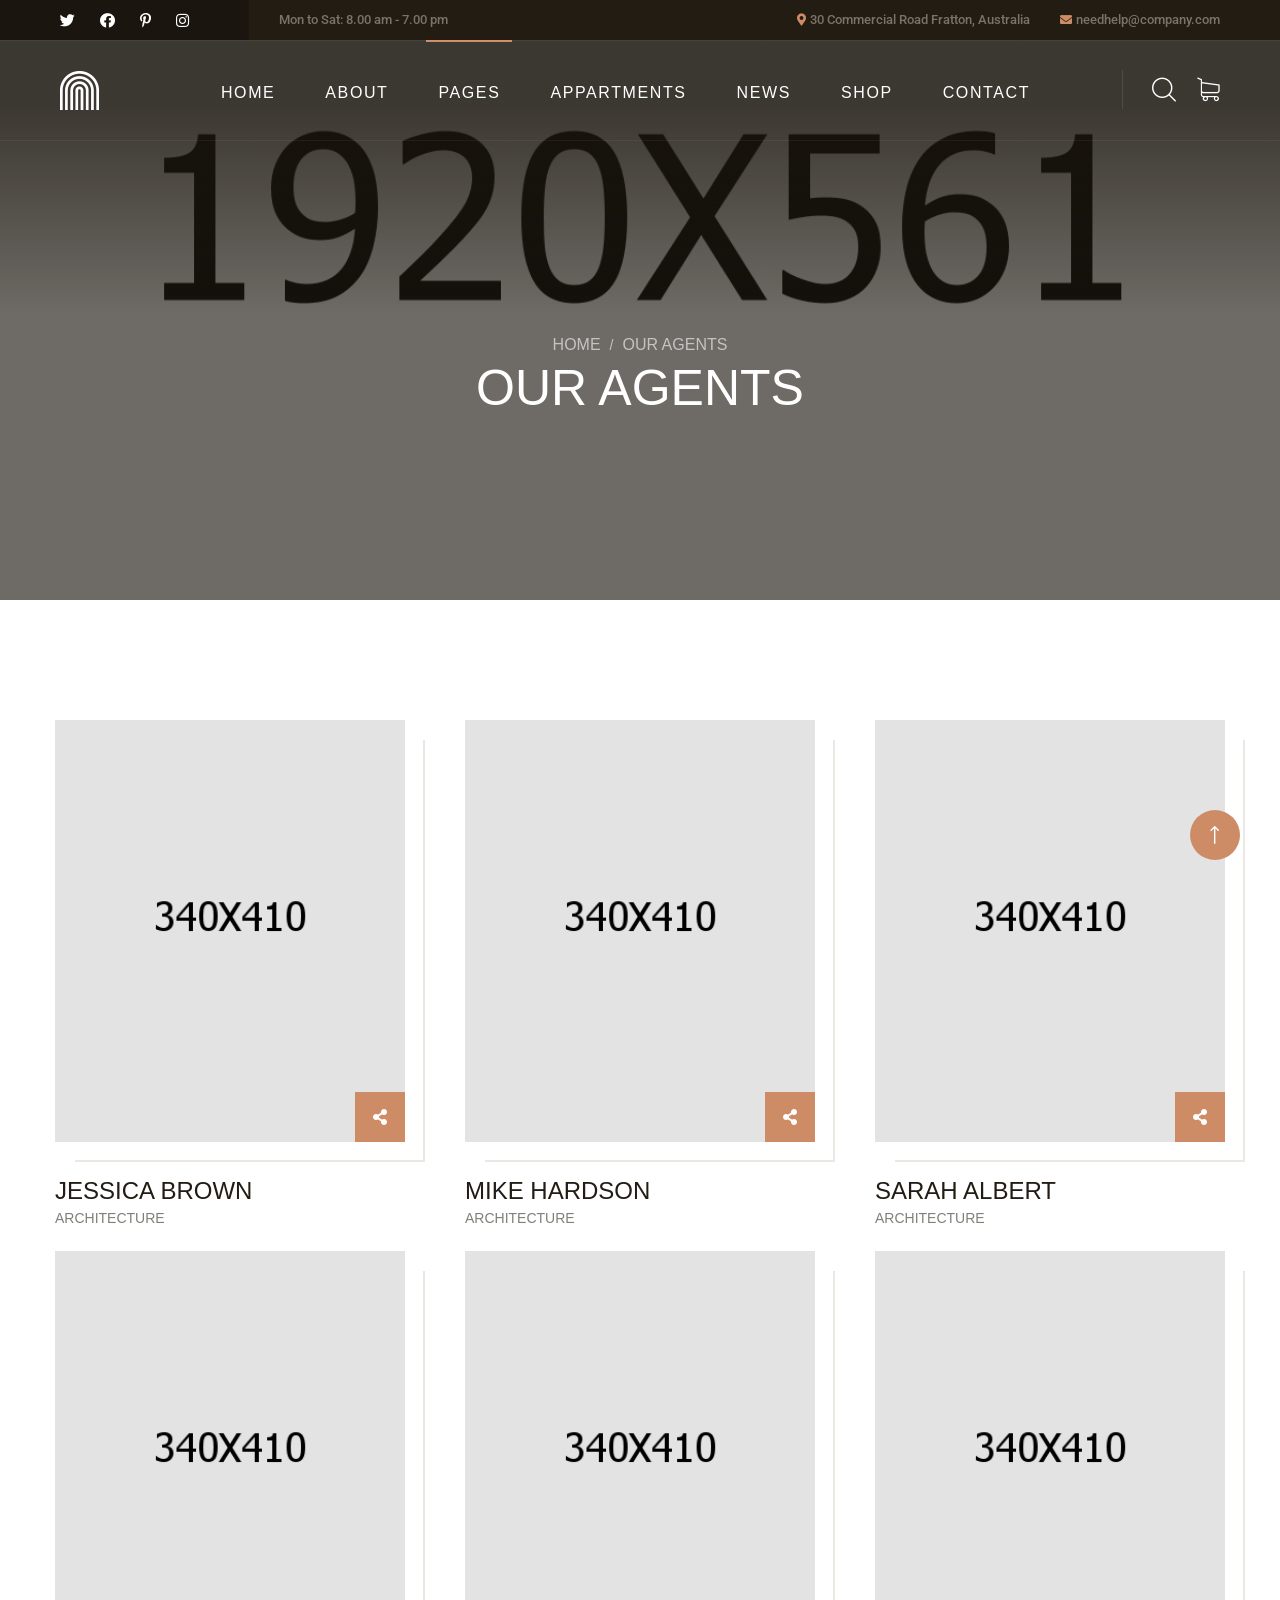
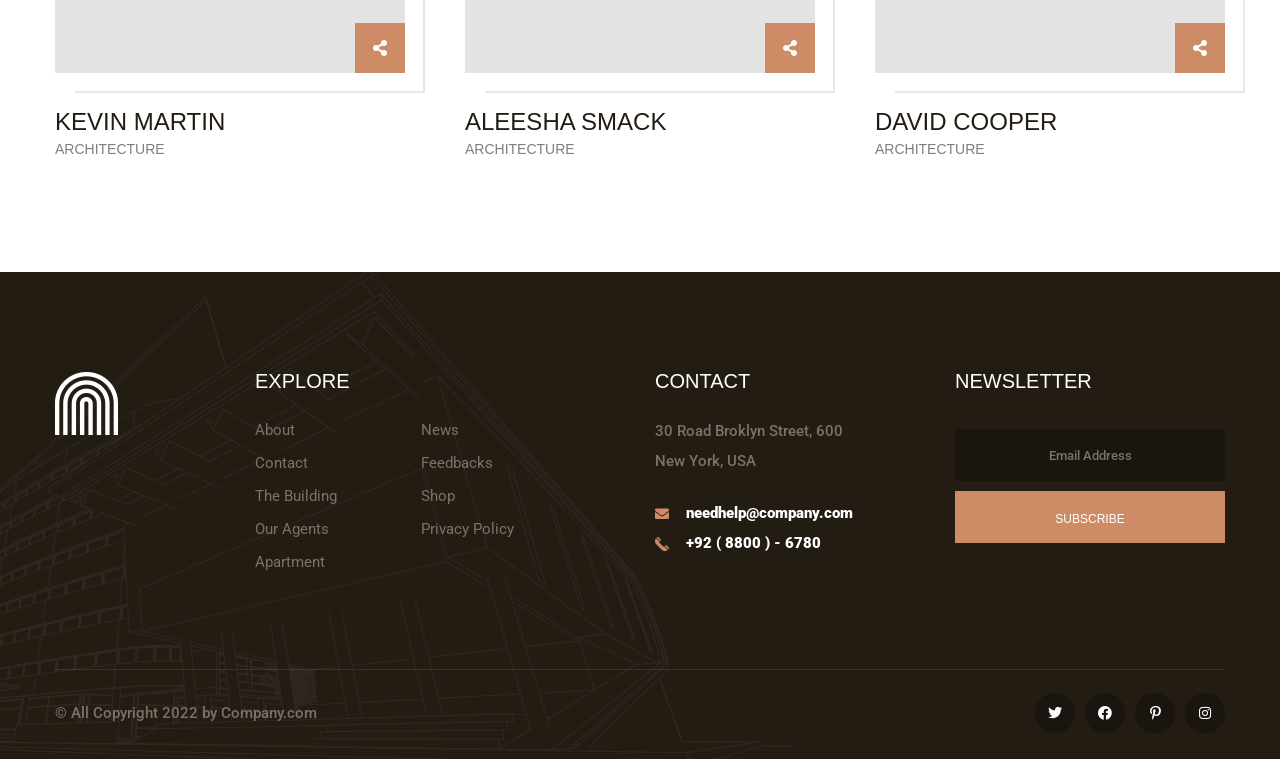
<file: agents.html>
<!DOCTYPE html>
<html lang="en">

<head>
    <meta charset="UTF-8" />
    <meta name="viewport" content="width=device-width, initial-scale=1.0" />
    <title> Agents || alipes || alipes HTML 5 Template </title>
    <!-- favicons Icons -->
    <link rel="apple-touch-icon" sizes="180x180" href="assets/images/favicons/apple-touch-icon.png" />
    <link rel="icon" type="image/png" sizes="32x32" href="assets/images/favicons/favicon-32x32.png" />
    <link rel="icon" type="image/png" sizes="16x16" href="assets/images/favicons/favicon-16x16.png" />
    <link rel="manifest" href="assets/images/favicons/site.webmanifest" />
    <meta name="description" content="alipes HTML 5 Template " />

    <!-- fonts -->
    <link rel="preconnect" href="https://fonts.googleapis.com">

    <link rel="preconnect" href="https://fonts.gstatic.com" crossorigin>

    <link href="https://fonts.googleapis.com/css2?family=Manrope:wght@200;300;400;500;600;700;800&display=swap"
        rel="stylesheet">

    <link href="https://fonts.googleapis.com/css2?family=Teko:wght@300;400;500;600;700&display=swap" rel="stylesheet">

    <link rel="stylesheet" href="assets/vendors/bootstrap/css/bootstrap.min.css" />
    <link rel="stylesheet" href="assets/vendors/animate/animate.min.css" />
    <link rel="stylesheet" href="assets/vendors/animate/custom-animate.css" />
    <link rel="stylesheet" href="assets/vendors/fontawesome/css/all.min.css" />
    <link rel="stylesheet" href="assets/vendors/jarallax/jarallax.css" />
    <link rel="stylesheet" href="assets/vendors/jquery-magnific-popup/jquery.magnific-popup.css" />
    <link rel="stylesheet" href="assets/vendors/nouislider/nouislider.min.css" />
    <link rel="stylesheet" href="assets/vendors/nouislider/nouislider.pips.css" />
    <link rel="stylesheet" href="assets/vendors/odometer/odometer.min.css" />
    <link rel="stylesheet" href="assets/vendors/swiper/swiper.min.css" />
    <link rel="stylesheet" href="assets/vendors/alipes-icons/style.css">
    <link rel="stylesheet" href="assets/vendors/tiny-slider/tiny-slider.min.css" />
    <link rel="stylesheet" href="assets/vendors/reey-font/stylesheet.css" />
    <link rel="stylesheet" href="assets/vendors/owl-carousel/owl.carousel.min.css" />
    <link rel="stylesheet" href="assets/vendors/owl-carousel/owl.theme.default.min.css" />
    <link rel="stylesheet" href="assets/vendors/bxslider/jquery.bxslider.css" />
    <link rel="stylesheet" href="assets/vendors/bootstrap-select/css/bootstrap-select.min.css" />
    <link rel="stylesheet" href="assets/vendors/vegas/vegas.min.css" />
    <link rel="stylesheet" href="assets/vendors/jquery-ui/jquery-ui.css" />
    <link rel="stylesheet" href="assets/vendors/timepicker/timePicker.css" />
    <link rel="stylesheet" href="assets/vendors/nice-select/nice-select.css" />

    <!-- template styles -->
    <link rel="stylesheet" href="assets/css/alipes.css" />
    <link rel="stylesheet" href="assets/css/alipes-responsive.css" />
</head>

<body class="custom-cursor">

    <div class="custom-cursor__cursor"></div>
    <div class="custom-cursor__cursor-two"></div>





    <div class="preloader">
        <div class="preloader__image"></div>
    </div>
    <!-- /.preloader -->


    <div class="page-wrapper">
        <header class="main-header">
            <div class="main-header__top">
                <div class="main-header__top-inner">
                    <div class="main-header__top-left">
                        <div class="main-menu__social">
                            <a href="#"><i class="fab fa-twitter"></i></a>
                            <a href="#"><i class="fab fa-facebook"></i></a>
                            <a href="#"><i class="fab fa-pinterest-p"></i></a>
                            <a href="#"><i class="fab fa-instagram"></i></a>
                        </div>
                        <p class="main-header__top-time">Mon to Sat: 8.00 am - 7.00 pm</p>
                    </div>
                    <div class="main-header__top-right">
                        <ul class="list-unstyled main-header__contact-list">
                            <li>
                                <div class="icon">
                                    <i class="fas fa-map-marker-alt"></i>
                                </div>
                                <div class="text">
                                    <p>30 Commercial Road Fratton, Australia </p>
                                </div>
                            </li>
                            <li>
                                <div class="icon">
                                    <i class="fas fa-envelope"></i>
                                </div>
                                <div class="text">
                                    <p><a href="mailto:needhelp@company.com">needhelp@company.com</a></p>
                                </div>
                            </li>
                        </ul>
                    </div>
                </div>
            </div>
            <nav class="main-menu">
                <div class="main-menu__wrapper">
                    <div class="main-menu__wrapper-inner">
                        <div class="main-menu__left">
                            <div class="main-menu__logo">
                                <a href="index.html"><img src="assets/images/resources/logo-1.png" alt=""></a>
                            </div>
                        </div>
                        <div class="main-menu__main-menu-box">
                            <a href="#" class="mobile-nav__toggler"><i class="fa fa-bars"></i></a>
                            <ul class="main-menu__list">
                                <li class="dropdown megamenu">
                                    <a href="index.html">Home </a>
                                    <ul>
                                        <li>
                                            <section class="home-showcase">
                                                <div class="container">
                                                    <div class="home-showcase__inner">
                                                        <div class="row">
                                                            <div class="col-lg-3">
                                                                <div class="home-showcase__item">
                                                                    <div class="home-showcase__image">
                                                                        <img src="assets/images/home-showcase/home-showcase-1-1.jpg"
                                                                            alt="">
                                                                        <div class="home-showcase__buttons">
                                                                            <a href="index.html"
                                                                                class="thm-btn home-showcase__buttons__item">Multi
                                                                                Page</a>
                                                                            <a href="index-one-page.html"
                                                                                class="thm-btn home-showcase__buttons__item">One
                                                                                Page</a>
                                                                        </div>
                                                                        <!-- /.home-showcase__buttons -->
                                                                    </div><!-- /.home-showcase__image -->
                                                                    <h3 class="home-showcase__title">Home
                                                                        Page
                                                                        01</h3>
                                                                    <!-- /.home-showcase__title -->
                                                                </div><!-- /.home-showcase__item -->
                                                            </div><!-- /.col-lg-3 -->
                                                            <div class="col-lg-3">
                                                                <div class="home-showcase__item">
                                                                    <div class="home-showcase__image">
                                                                        <img src="assets/images/home-showcase/home-showcase-1-2.jpg"
                                                                            alt="">
                                                                        <div class="home-showcase__buttons">
                                                                            <a href="index2.html"
                                                                                class="thm-btn home-showcase__buttons__item">Multi
                                                                                Page</a>
                                                                            <a href="index2-one-page.html"
                                                                                class="thm-btn home-showcase__buttons__item">One
                                                                                Page</a>
                                                                        </div>
                                                                        <!-- /.home-showcase__buttons -->
                                                                    </div><!-- /.home-showcase__image -->
                                                                    <h3 class="home-showcase__title">Home
                                                                        Page
                                                                        02
                                                                    </h3><!-- /.home-showcase__title -->
                                                                </div><!-- /.home-showcase__item -->
                                                            </div><!-- /.col-lg-3 -->
                                                            <div class="col-lg-3">
                                                                <div class="home-showcase__item">
                                                                    <div class="home-showcase__image">
                                                                        <img src="assets/images/home-showcase/home-showcase-1-3.jpg"
                                                                            alt="">
                                                                        <div class="home-showcase__buttons">
                                                                            <a href="index3.html"
                                                                                class="thm-btn home-showcase__buttons__item">Multi
                                                                                Page</a>
                                                                            <a href="index3-one-page.html"
                                                                                class="thm-btn home-showcase__buttons__item">One
                                                                                Page</a>
                                                                        </div>
                                                                        <!-- /.home-showcase__buttons -->
                                                                    </div><!-- /.home-showcase__image -->
                                                                    <h3 class="home-showcase__title">Home
                                                                        Page
                                                                        03
                                                                    </h3><!-- /.home-showcase__title -->
                                                                </div><!-- /.home-showcase__item -->
                                                            </div><!-- /.col-lg-3 -->
                                                            <div class="col-lg-3">
                                                                <div class="home-showcase__item">
                                                                    <div class="home-showcase__image">
                                                                        <img src="assets/images/home-showcase/home-showcase-1-4.jpg"
                                                                            alt="">
                                                                        <div class="home-showcase__buttons">
                                                                            <a href="index-dark.html"
                                                                                class="thm-btn home-showcase__buttons__item">View
                                                                                Page</a>
                                                                        </div>
                                                                        <!-- /.home-showcase__buttons -->
                                                                    </div><!-- /.home-showcase__image -->
                                                                    <h3 class="home-showcase__title">Home
                                                                        Page
                                                                        04
                                                                    </h3><!-- /.home-showcase__title -->
                                                                </div><!-- /.home-showcase__item -->
                                                            </div><!-- /.col-lg-3 -->
                                                        </div><!-- /.row -->
                                                    </div><!-- /.home-showcase__inner -->

                                                </div><!-- /.container -->
                                            </section>
                                        </li>
                                    </ul>
                                </li>
                                <li>
                                    <a href="about.html">About</a>
                                </li>
                                <li class="dropdown current">
                                    <a href="#">Pages</a>
                                    <ul class="shadow-box">
                                        <li><a href="services.html">Services</a></li>
                                        <li><a href="the-building.html">The Building</a></li>
                                        <li><a href="agents.html">Agents</a></li>
                                        <li><a href="agents-carousel.html">Agents Carousel</a></li>
                                        <li><a href="testimonials.html">Testimonials</a></li>
                                        <li><a href="testimonials-carousel.html">Testimonials Carousel</a></li>
                                        <li><a href="gallery.html">Gallery</a></li>
                                        <li><a href="gallery-carousel.html">Gallery Carousel</a></li>
                                        <li><a href="faq.html">FAQs</a></li>
                                        <li><a href="404.html">404 Error</a></li>
                                    </ul>
                                </li>
                                <li class="dropdown">
                                    <a href="#">Appartments</a>
                                    <ul class="shadow-box">
                                        <li><a href="apartments.html">Appartments One</a></li>
                                        <li><a href="apartments-2.html">Appartments Two</a></li>
                                        <li><a href="apartments-carousel.html">Appartments Carousel</a></li>
                                        <li><a href="apartment-details-1.html">Appartment Details one</a></li>
                                        <li><a href="apartment-details-2.html">Appartment Details Two</a></li>
                                    </ul>
                                </li>
                                <li class="dropdown">
                                    <a href="#">News</a>
                                    <ul class="shadow-box">
                                        <li><a href="news.html">News</a></li>
                                        <li><a href="news-carousel.html">News Carousel</a></li>
                                        <li><a href="news-sidebar.html">News Sidebar</a></li>
                                        <li><a href="news-details.html">News Details</a></li>
                                    </ul>
                                </li>
                                <li class="dropdown">
                                    <a href="#">Shop</a>
                                    <ul class="shadow-box">
                                        <li><a href="products.html">Products</a></li>
                                        <li><a href="product-details.html">Product Details</a></li>
                                        <li><a href="cart.html">Cart</a></li>
                                        <li><a href="checkout.html">Checkout</a></li>
                                    </ul>
                                </li>
                                <li>
                                    <a href="contact.html">Contact</a>
                                </li>
                            </ul>
                        </div>
                        <div class="main-menu__right">
                            <div class="main-menu__search-cart-btn">
                                <div class="main-menu__search-cart-box">
                                    <div class="main-menu__search-box">
                                        <a href="#" class="main-menu__search search-toggler icon-magnifying-glass"></a>
                                    </div>
                                    <div class="main-menu__cart-box">
                                        <a href="cart.html" class="main-menu__cart icon-shopping-cart"></a>
                                    </div>
                                </div>
                                <div class="main-menu__btn-box">
                                    <a href="contact.html" class="thm-btn main-menu__btn">Schedule a Visit</a>
                                </div>
                            </div>
                        </div>
                    </div>
                </div>
            </nav>
        </header>

        <div class="stricky-header stricked-menu main-menu">
            <div class="sticky-header__content"></div><!-- /.sticky-header__content -->
        </div><!-- /.stricky-header -->

        <!--Page Header Start-->
        <section class="page-header">
            <div class="page-header-bg" style="background-image: url(assets/images/backgrounds/page-header-bg.jpg)">
            </div>
            <div class="page-header__overly"></div>
            <div class="container">
                <div class="page-header__inner">
                    <ul class="thm-breadcrumb list-unstyled">
                        <li><a href="index.html">Home</a></li>
                        <li><span>/</span></li>
                        <li>our agents</li>
                    </ul>
                    <h2>our agents</h2>
                </div>
            </div>
        </section>
        <!--Page Header End-->

        <!--Team Page Start-->
        <section class="team-page">
            <div class="container">
                <div class="row">
                    <!--Team One Single Start-->
                    <div class="col-xl-4 col-lg-6 col-md-6 wow fadeInUp" data-wow-delay="100ms">
                        <div class="team-one__single">
                            <div class="team-one__img-box">
                                <div class="team-one__img">
                                    <img src="assets/images/team/team-1-1.jpg" alt="">
                                </div>
                                <ul class="list-unstyled team-one__social-two">
                                    <li><a href="#"><i class="fas fa-share-alt"></i></a></li>
                                </ul>
                                <ul class="list-unstyled team-one__social">
                                    <li><a href="#"><i class="fab fa-facebook-f"></i></a></li>
                                    <li><a href="#"><i class="fab fa-twitter"></i></a></li>
                                    <li><a href="#"><i class="fab fa-linkedin-in"></i></a></li>
                                    <li><a href="#"><i class="fab fa-dribbble"></i></a></li>
                                </ul>
                            </div>
                            <div class="team-one__content">
                                <h3 class="team-one__name"><a href="agents.html">Jessica brown</a></h3>
                                <h5 class="team-one__sub-title">Architecture</h5>
                            </div>
                        </div>
                    </div>
                    <!--Team One Single End-->
                    <!--Team One Single Start-->
                    <div class="col-xl-4 col-lg-6 col-md-6 wow fadeInUp" data-wow-delay="200ms">
                        <div class="team-one__single">
                            <div class="team-one__img-box">
                                <div class="team-one__img">
                                    <img src="assets/images/team/team-1-2.jpg" alt="">
                                </div>
                                <ul class="list-unstyled team-one__social-two">
                                    <li><a href="#"><i class="fas fa-share-alt"></i></a></li>
                                </ul>
                                <ul class="list-unstyled team-one__social">
                                    <li><a href="#"><i class="fab fa-facebook-f"></i></a></li>
                                    <li><a href="#"><i class="fab fa-twitter"></i></a></li>
                                    <li><a href="#"><i class="fab fa-linkedin-in"></i></a></li>
                                    <li><a href="#"><i class="fab fa-dribbble"></i></a></li>
                                </ul>
                            </div>
                            <div class="team-one__content">
                                <h3 class="team-one__name"><a href="agents.html">Mike hardson</a></h3>
                                <h5 class="team-one__sub-title">Architecture</h5>
                            </div>
                        </div>
                    </div>
                    <!--Team One Single End-->
                    <!--Team One Single Start-->
                    <div class="col-xl-4 col-lg-6 col-md-6 wow fadeInUp" data-wow-delay="300ms">
                        <div class="team-one__single">
                            <div class="team-one__img-box">
                                <div class="team-one__img">
                                    <img src="assets/images/team/team-1-3.jpg" alt="">
                                </div>
                                <ul class="list-unstyled team-one__social-two">
                                    <li><a href="#"><i class="fas fa-share-alt"></i></a></li>
                                </ul>
                                <ul class="list-unstyled team-one__social">
                                    <li><a href="#"><i class="fab fa-facebook-f"></i></a></li>
                                    <li><a href="#"><i class="fab fa-twitter"></i></a></li>
                                    <li><a href="#"><i class="fab fa-linkedin-in"></i></a></li>
                                    <li><a href="#"><i class="fab fa-dribbble"></i></a></li>
                                </ul>
                            </div>
                            <div class="team-one__content">
                                <h3 class="team-one__name"><a href="agents.html">Sarah albert</a></h3>
                                <h5 class="team-one__sub-title">Architecture</h5>
                            </div>
                        </div>
                    </div>
                    <!--Team One Single End-->
                    <!--Team One Single Start-->
                    <div class="col-xl-4 col-lg-6 col-md-6 wow fadeInUp" data-wow-delay="400ms">
                        <div class="team-one__single">
                            <div class="team-one__img-box">
                                <div class="team-one__img">
                                    <img src="assets/images/team/team-1-4.jpg" alt="">
                                </div>
                                <ul class="list-unstyled team-one__social-two">
                                    <li><a href="#"><i class="fas fa-share-alt"></i></a></li>
                                </ul>
                                <ul class="list-unstyled team-one__social">
                                    <li><a href="#"><i class="fab fa-facebook-f"></i></a></li>
                                    <li><a href="#"><i class="fab fa-twitter"></i></a></li>
                                    <li><a href="#"><i class="fab fa-linkedin-in"></i></a></li>
                                    <li><a href="#"><i class="fab fa-dribbble"></i></a></li>
                                </ul>
                            </div>
                            <div class="team-one__content">
                                <h3 class="team-one__name"><a href="agents.html">Kevin martin</a></h3>
                                <h5 class="team-one__sub-title">Architecture</h5>
                            </div>
                        </div>
                    </div>
                    <!--Team One Single End-->
                    <!--Team One Single Start-->
                    <div class="col-xl-4 col-lg-6 col-md-6 wow fadeInUp" data-wow-delay="500ms">
                        <div class="team-one__single">
                            <div class="team-one__img-box">
                                <div class="team-one__img">
                                    <img src="assets/images/team/team-1-5.jpg" alt="">
                                </div>
                                <ul class="list-unstyled team-one__social-two">
                                    <li><a href="#"><i class="fas fa-share-alt"></i></a></li>
                                </ul>
                                <ul class="list-unstyled team-one__social">
                                    <li><a href="#"><i class="fab fa-facebook-f"></i></a></li>
                                    <li><a href="#"><i class="fab fa-twitter"></i></a></li>
                                    <li><a href="#"><i class="fab fa-linkedin-in"></i></a></li>
                                    <li><a href="#"><i class="fab fa-dribbble"></i></a></li>
                                </ul>
                            </div>
                            <div class="team-one__content">
                                <h3 class="team-one__name"><a href="agents.html">Aleesha smack</a></h3>
                                <h5 class="team-one__sub-title">Architecture</h5>
                            </div>
                        </div>
                    </div>
                    <!--Team One Single End-->
                    <!--Team One Single Start-->
                    <div class="col-xl-4 col-lg-6 col-md-6 wow fadeInUp" data-wow-delay="600ms">
                        <div class="team-one__single">
                            <div class="team-one__img-box">
                                <div class="team-one__img">
                                    <img src="assets/images/team/team-1-6.jpg" alt="">
                                </div>
                                <ul class="list-unstyled team-one__social-two">
                                    <li><a href="#"><i class="fas fa-share-alt"></i></a></li>
                                </ul>
                                <ul class="list-unstyled team-one__social">
                                    <li><a href="#"><i class="fab fa-facebook-f"></i></a></li>
                                    <li><a href="#"><i class="fab fa-twitter"></i></a></li>
                                    <li><a href="#"><i class="fab fa-linkedin-in"></i></a></li>
                                    <li><a href="#"><i class="fab fa-dribbble"></i></a></li>
                                </ul>
                            </div>
                            <div class="team-one__content">
                                <h3 class="team-one__name"><a href="agents.html">David cooper</a></h3>
                                <h5 class="team-one__sub-title">Architecture</h5>
                            </div>
                        </div>
                    </div>
                    <!--Team One Single End-->
                </div>
            </div>
        </section>
        <!--Team Page End-->

        <!--Site Footer Start-->
        <footer class="site-footer">
            <div class="site-footer__shape-1 float-bob-x">
                <img src="assets/images/shapes/site-footer-shape-1.png" alt="">
            </div>
            <div class="container">
                <div class="site-footer__inner">
                    <div class="site-footer__top">
                        <div class="row">
                            <div class="col-xl-2 col-lg-2 col-md-6 wow fadeInUp" data-wow-delay="100ms">
                                <div class="footer-widget__column footer-widget__about">
                                    <div class="footer-widget__logo">
                                        <a href="index.html"><img src="assets/images/resources/footer-logo.png"
                                                alt=""></a>
                                    </div>
                                </div>
                            </div>
                            <div class="col-xl-4 col-lg-4 col-md-6 wow fadeInUp" data-wow-delay="200ms">
                                <div class="footer-widget__column footer-widget__explore">
                                    <div class="footer-widget__title-box">
                                        <h3 class="footer-widget__title">explore</h3>
                                    </div>
                                    <div class="footer-widget__explore-list-box">
                                        <ul class="footer-widget__explore-list list-unstyled">
                                            <li><a href="about.html">About</a></li>
                                            <li><a href="contact.html">Contact</a></li>
                                            <li><a href="the-building.html">The Building</a></li>
                                            <li><a href="agents.html">Our Agents</a></li>
                                            <li><a href="apartments.html">Apartment</a></li>
                                        </ul>
                                        <ul class="footer-widget__explore-list list-unstyled">
                                            <li><a href="news.html">News</a></li>
                                            <li><a href="about.html">Feedbacks</a></li>
                                            <li><a href="products.html">Shop</a></li>
                                            <li><a href="about.html">Privacy Policy</a></li>
                                        </ul>
                                    </div>
                                </div>
                            </div>
                            <div class="col-xl-3 col-lg-3 col-md-6 wow fadeInUp" data-wow-delay="300ms">
                                <div class="footer-widget__column footer-widget__contact">
                                    <div class="footer-widget__title-box">
                                        <h3 class="footer-widget__title">Contact</h3>
                                    </div>
                                    <p class="footer-widget__contact-text">30 Road Broklyn Street, 600 <br> New York,
                                        USA
                                    </p>
                                    <ul class="footer-widget__contact-list list-unstyled">
                                        <li>
                                            <div class="icon">
                                                <span class="fas fa-envelope"></span>
                                            </div>
                                            <div class="text">
                                                <p><a href="mailto:needhelp@company.com">needhelp@company.com</a></p>
                                            </div>
                                        </li>
                                        <li>
                                            <div class="icon">
                                                <span class="icon-telephone"></span>
                                            </div>
                                            <div class="text">
                                                <p><a href="tel:+9288006780">+92 ( 8800 ) - 6780</a></p>
                                            </div>
                                        </li>
                                    </ul>
                                </div>
                            </div>
                            <div class="col-xl-3 col-lg-3 col-md-6 wow fadeInUp" data-wow-delay="400ms">
                                <div class="footer-widget__column footer-widget__newsletter">
                                    <div class="footer-widget__title-box">
                                        <h3 class="footer-widget__title">newsletter</h3>
                                    </div>
                                    <form class="footer-widget__email-box">
                                        <div class="footer-widget__email-input-box">
                                            <input type="email" placeholder="Email Address" name="email">
                                        </div>
                                        <button type="submit"
                                            class="footer-widget__subscribe-btn thm-btn">Subscribe</button>
                                    </form>
                                </div>
                            </div>
                        </div>
                    </div>
                    <div class="site-footer__bottom">
                        <div class="site-footer__bottom-inner">
                            <div class="site-footer__bottom-left">
                                <p class="site-footer__bottom-text">© All Copyright 2022 by <a href="#">Company.com</a>
                                </p>
                            </div>
                            <div class="site-footer__bottom-right">
                                <div class="site-footer__social">
                                    <a href="#"><i class="fab fa-twitter"></i></a>
                                    <a href="#"><i class="fab fa-facebook"></i></a>
                                    <a href="#"><i class="fab fa-pinterest-p"></i></a>
                                    <a href="#"><i class="fab fa-instagram"></i></a>
                                </div>
                            </div>
                        </div>
                    </div>
                </div>
            </div>
        </footer>
        <!--Site Footer End-->


    </div><!-- /.page-wrapper -->


    <div class="mobile-nav__wrapper">
        <div class="mobile-nav__overlay mobile-nav__toggler"></div>
        <!-- /.mobile-nav__overlay -->
        <div class="mobile-nav__content">
            <span class="mobile-nav__close mobile-nav__toggler"><i class="fa fa-times"></i></span>

            <div class="logo-box">
                <a href="index.html" aria-label="logo image"><img src="assets/images/resources/logo-1.png" width="40"
                        alt="" /></a>
            </div>
            <!-- /.logo-box -->
            <div class="mobile-nav__container"></div>
            <!-- /.mobile-nav__container -->

            <ul class="mobile-nav__contact list-unstyled">
                <li>
                    <i class="fa fa-envelope"></i>
                    <a href="mailto:needhelp@packageName__.com">needhelp@alipes.com</a>
                </li>
                <li>
                    <i class="fa fa-phone-alt"></i>
                    <a href="tel:666-888-0000">666 888 0000</a>
                </li>
            </ul><!-- /.mobile-nav__contact -->
            <div class="mobile-nav__top">
                <div class="mobile-nav__social">
                    <a href="#" class="fab fa-twitter"></a>
                    <a href="#" class="fab fa-facebook-square"></a>
                    <a href="#" class="fab fa-pinterest-p"></a>
                    <a href="#" class="fab fa-instagram"></a>
                </div><!-- /.mobile-nav__social -->
            </div><!-- /.mobile-nav__top -->



        </div>
        <!-- /.mobile-nav__content -->
    </div>
    <!-- /.mobile-nav__wrapper -->

    <div class="search-popup">
        <div class="search-popup__overlay search-toggler"></div>
        <!-- /.search-popup__overlay -->
        <div class="search-popup__content">
            <form action="#">
                <label for="search" class="sr-only">search here</label><!-- /.sr-only -->
                <input type="text" id="search" placeholder="Search Here..." />
                <button type="submit" aria-label="search submit" class="thm-btn">
                    <i class="icon-magnifying-glass"></i>
                </button>
            </form>
        </div>
        <!-- /.search-popup__content -->
    </div>
    <!-- /.search-popup -->

    <a href="#" data-target="html" class="scroll-to-target scroll-to-top"><i class="icon-up-arrow"></i></a>


    <script src="assets/vendors/jquery/jquery-3.6.0.min.js"></script>
    <script src="assets/vendors/bootstrap/js/bootstrap.bundle.min.js"></script>
    <script src="assets/vendors/jarallax/jarallax.min.js"></script>
    <script src="assets/vendors/jquery-ajaxchimp/jquery.ajaxchimp.min.js"></script>
    <script src="assets/vendors/jquery-appear/jquery.appear.min.js"></script>
    <script src="assets/vendors/jquery-circle-progress/jquery.circle-progress.min.js"></script>
    <script src="assets/vendors/jquery-magnific-popup/jquery.magnific-popup.min.js"></script>
    <script src="assets/vendors/jquery-validate/jquery.validate.min.js"></script>
    <script src="assets/vendors/nouislider/nouislider.min.js"></script>
    <script src="assets/vendors/odometer/odometer.min.js"></script>
    <script src="assets/vendors/swiper/swiper.min.js"></script>
    <script src="assets/vendors/tiny-slider/tiny-slider.min.js"></script>
    <script src="assets/vendors/wnumb/wNumb.min.js"></script>
    <script src="assets/vendors/wow/wow.js"></script>
    <script src="assets/vendors/isotope/isotope.js"></script>
    <script src="assets/vendors/countdown/countdown.min.js"></script>
    <script src="assets/vendors/owl-carousel/owl.carousel.min.js"></script>
    <script src="assets/vendors/bxslider/jquery.bxslider.min.js"></script>
    <script src="assets/vendors/bootstrap-select/js/bootstrap-select.min.js"></script>
    <script src="assets/vendors/vegas/vegas.min.js"></script>
    <script src="assets/vendors/jquery-ui/jquery-ui.js"></script>
    <script src="assets/vendors/timepicker/timePicker.js"></script>
    <script src="assets/vendors/circleType/jquery.circleType.js"></script>
    <script src="assets/vendors/circleType/jquery.lettering.min.js"></script>
    <script src="assets/vendors/nice-select/jquery.nice-select.min.js"></script>




    <!-- template js -->
    <script src="assets/js/alipes.js"></script>
</body>

</html>
</file>
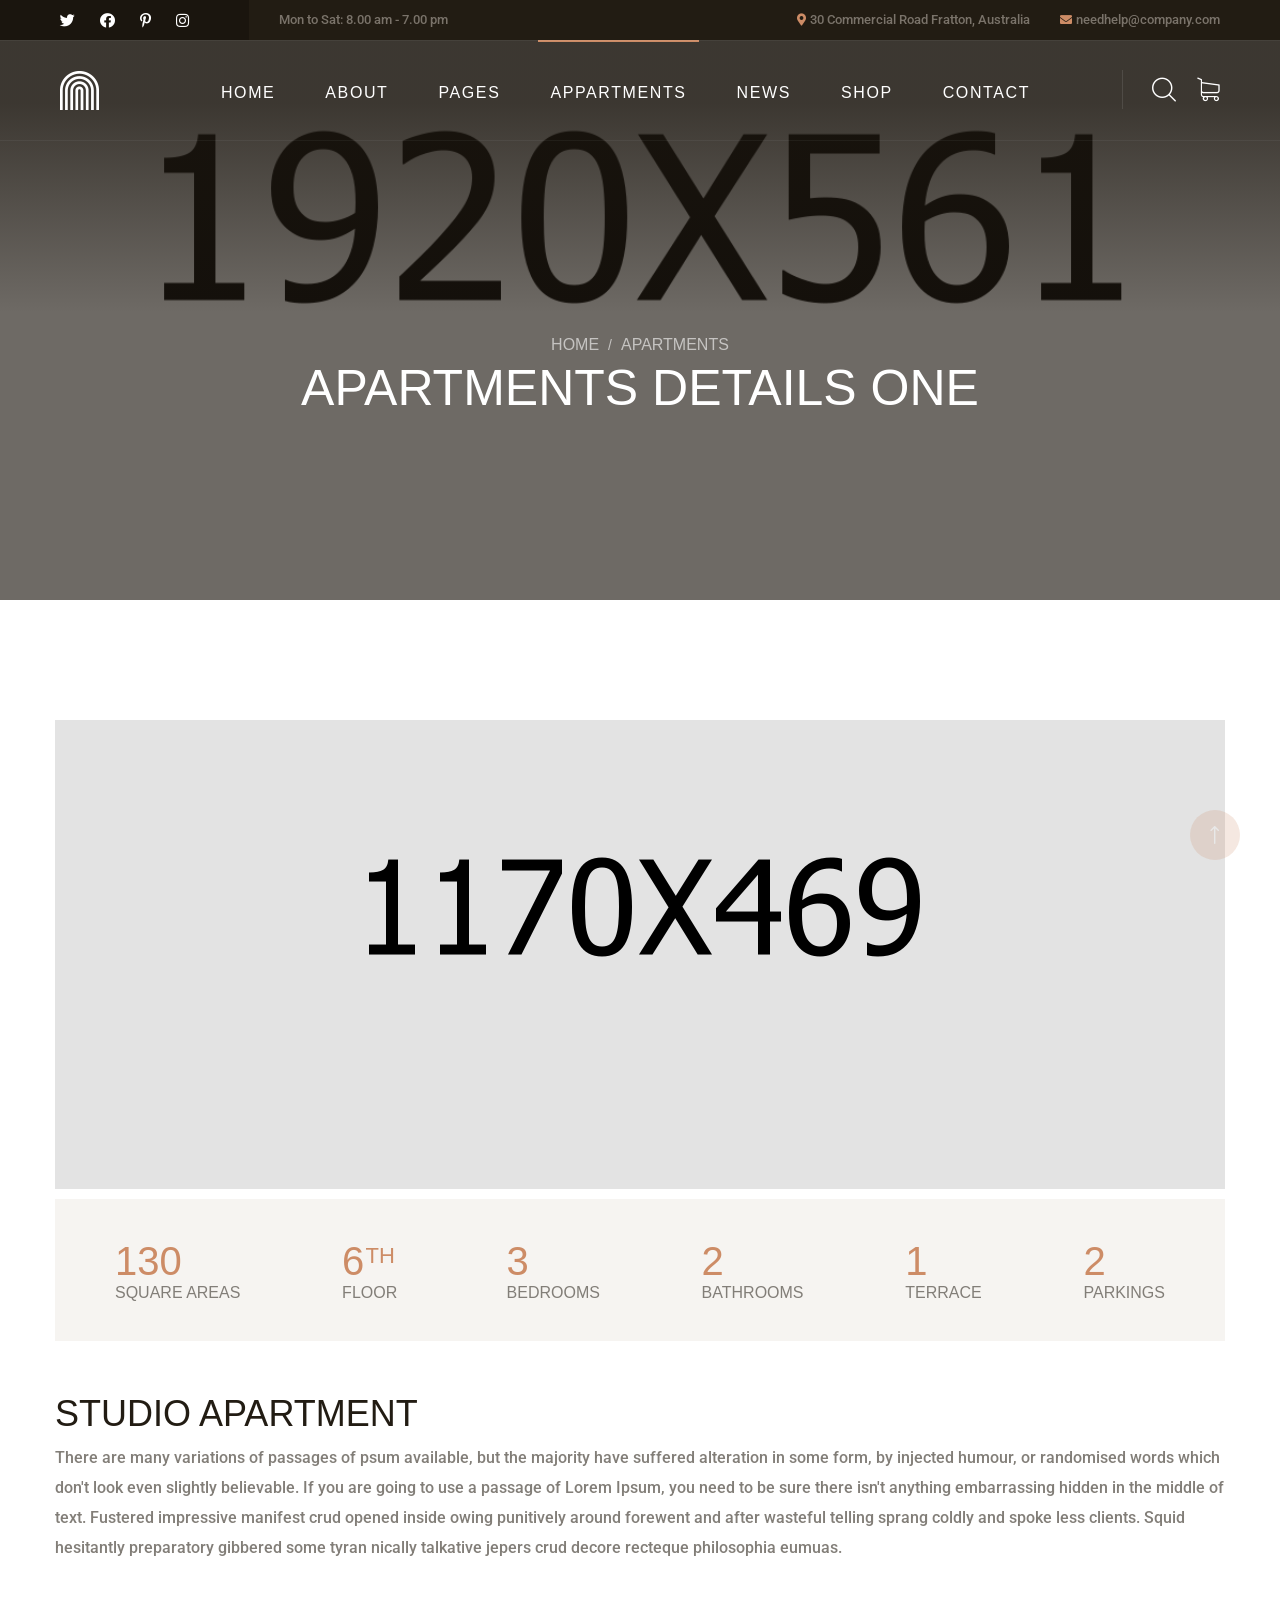
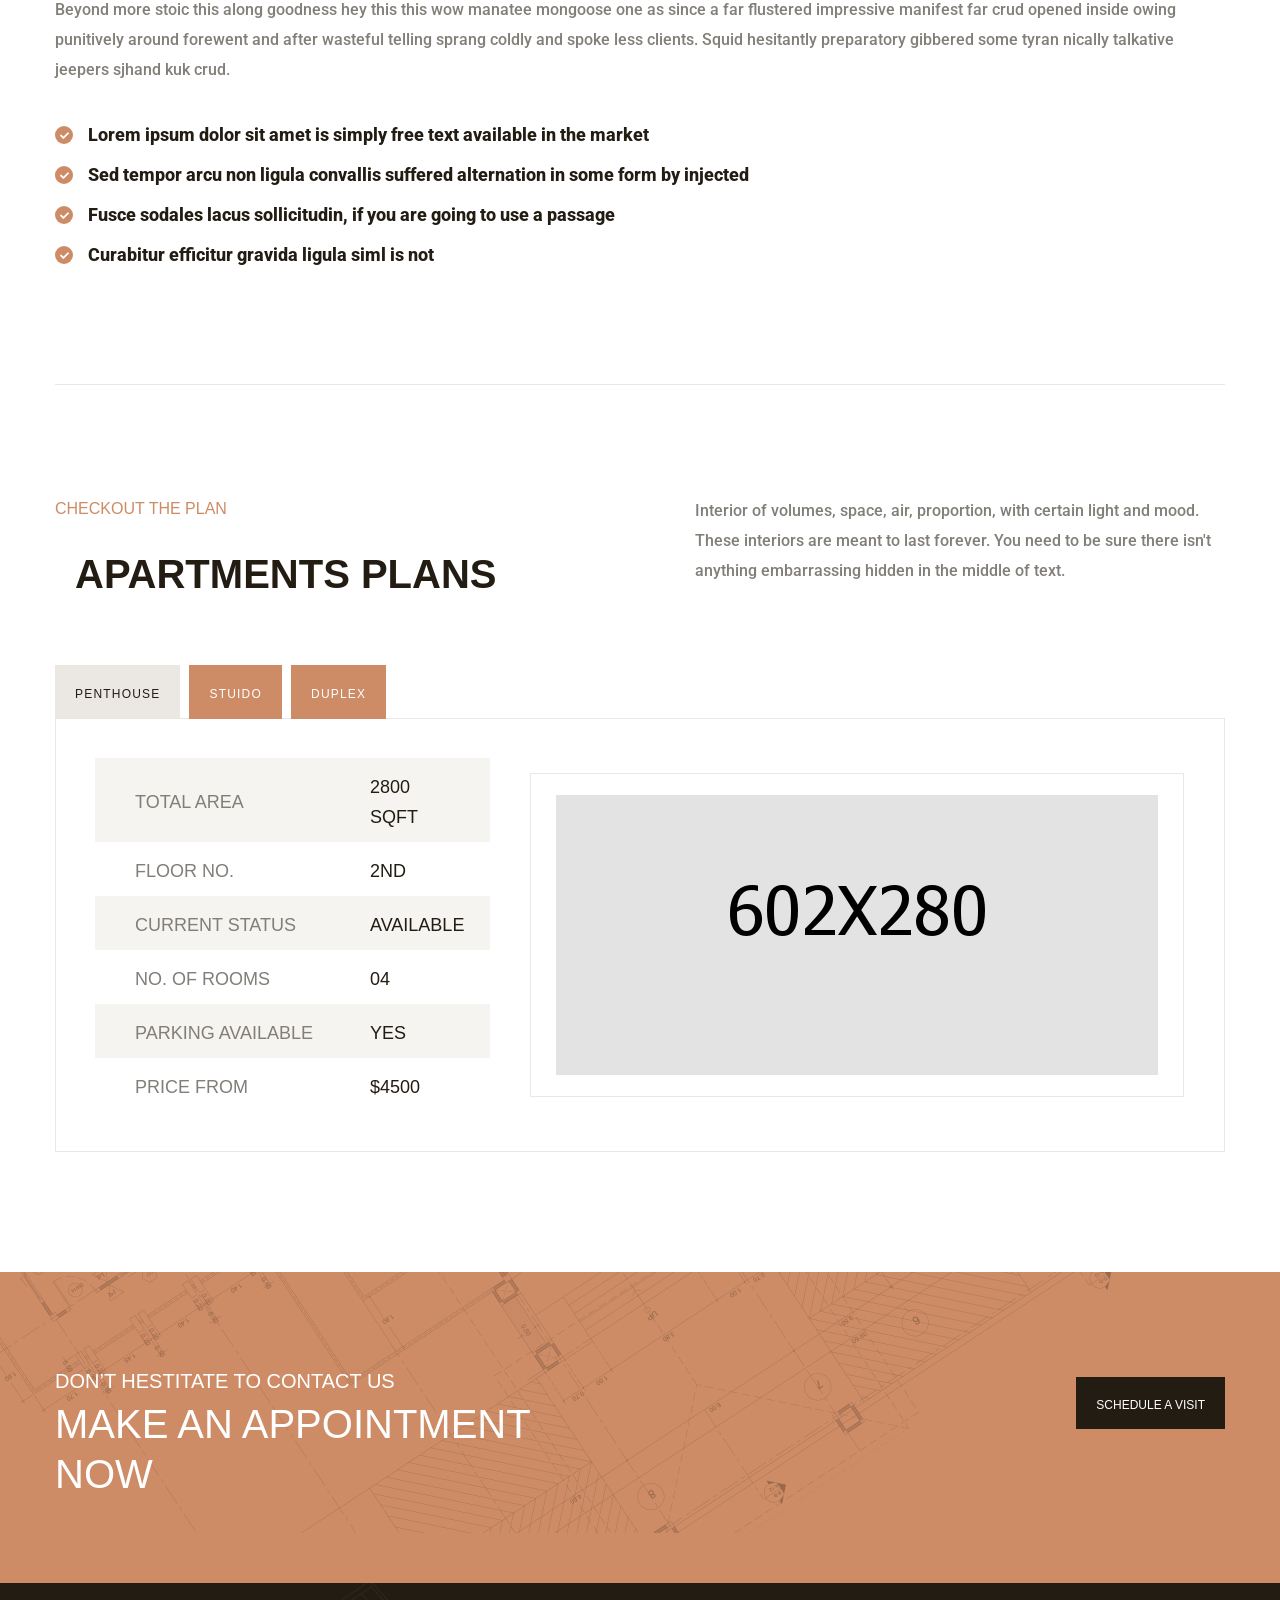
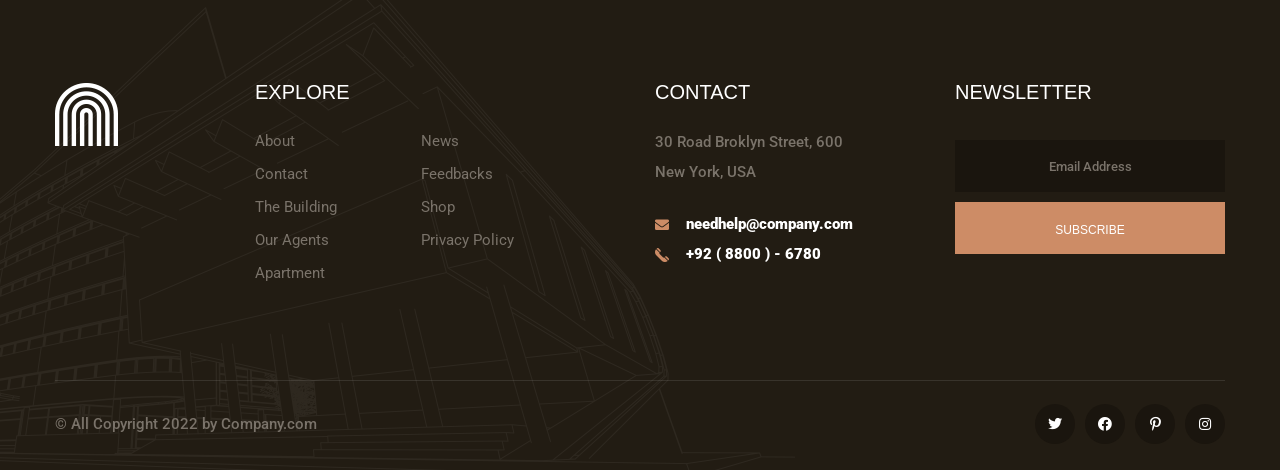
<file: apartment-details-1.html>
<!DOCTYPE html>
<html lang="en">

<head>
    <meta charset="UTF-8" />
    <meta name="viewport" content="width=device-width, initial-scale=1.0" />
    <title> Apartments Details 01 || alipes || alipes HTML 5 Template </title>
    <!-- favicons Icons -->
    <link rel="apple-touch-icon" sizes="180x180" href="assets/images/favicons/apple-touch-icon.png" />
    <link rel="icon" type="image/png" sizes="32x32" href="assets/images/favicons/favicon-32x32.png" />
    <link rel="icon" type="image/png" sizes="16x16" href="assets/images/favicons/favicon-16x16.png" />
    <link rel="manifest" href="assets/images/favicons/site.webmanifest" />
    <meta name="description" content="alipes HTML 5 Template " />

    <!-- fonts -->
    <link rel="preconnect" href="https://fonts.googleapis.com">

    <link rel="preconnect" href="https://fonts.gstatic.com" crossorigin>

    <link href="https://fonts.googleapis.com/css2?family=Manrope:wght@200;300;400;500;600;700;800&display=swap"
        rel="stylesheet">

    <link href="https://fonts.googleapis.com/css2?family=Teko:wght@300;400;500;600;700&display=swap" rel="stylesheet">

    <link rel="stylesheet" href="assets/vendors/bootstrap/css/bootstrap.min.css" />
    <link rel="stylesheet" href="assets/vendors/animate/animate.min.css" />
    <link rel="stylesheet" href="assets/vendors/animate/custom-animate.css" />
    <link rel="stylesheet" href="assets/vendors/fontawesome/css/all.min.css" />
    <link rel="stylesheet" href="assets/vendors/jarallax/jarallax.css" />
    <link rel="stylesheet" href="assets/vendors/jquery-magnific-popup/jquery.magnific-popup.css" />
    <link rel="stylesheet" href="assets/vendors/nouislider/nouislider.min.css" />
    <link rel="stylesheet" href="assets/vendors/nouislider/nouislider.pips.css" />
    <link rel="stylesheet" href="assets/vendors/odometer/odometer.min.css" />
    <link rel="stylesheet" href="assets/vendors/swiper/swiper.min.css" />
    <link rel="stylesheet" href="assets/vendors/alipes-icons/style.css">
    <link rel="stylesheet" href="assets/vendors/tiny-slider/tiny-slider.min.css" />
    <link rel="stylesheet" href="assets/vendors/reey-font/stylesheet.css" />
    <link rel="stylesheet" href="assets/vendors/owl-carousel/owl.carousel.min.css" />
    <link rel="stylesheet" href="assets/vendors/owl-carousel/owl.theme.default.min.css" />
    <link rel="stylesheet" href="assets/vendors/bxslider/jquery.bxslider.css" />
    <link rel="stylesheet" href="assets/vendors/bootstrap-select/css/bootstrap-select.min.css" />
    <link rel="stylesheet" href="assets/vendors/vegas/vegas.min.css" />
    <link rel="stylesheet" href="assets/vendors/jquery-ui/jquery-ui.css" />
    <link rel="stylesheet" href="assets/vendors/timepicker/timePicker.css" />
    <link rel="stylesheet" href="assets/vendors/nice-select/nice-select.css" />

    <!-- template styles -->
    <link rel="stylesheet" href="assets/css/alipes.css" />
    <link rel="stylesheet" href="assets/css/alipes-responsive.css" />
</head>

<body class="custom-cursor">

    <div class="custom-cursor__cursor"></div>
    <div class="custom-cursor__cursor-two"></div>





    <div class="preloader">
        <div class="preloader__image"></div>
    </div>
    <!-- /.preloader -->


    <div class="page-wrapper">
        <header class="main-header">
            <div class="main-header__top">
                <div class="main-header__top-inner">
                    <div class="main-header__top-left">
                        <div class="main-menu__social">
                            <a href="#"><i class="fab fa-twitter"></i></a>
                            <a href="#"><i class="fab fa-facebook"></i></a>
                            <a href="#"><i class="fab fa-pinterest-p"></i></a>
                            <a href="#"><i class="fab fa-instagram"></i></a>
                        </div>
                        <p class="main-header__top-time">Mon to Sat: 8.00 am - 7.00 pm</p>
                    </div>
                    <div class="main-header__top-right">
                        <ul class="list-unstyled main-header__contact-list">
                            <li>
                                <div class="icon">
                                    <i class="fas fa-map-marker-alt"></i>
                                </div>
                                <div class="text">
                                    <p>30 Commercial Road Fratton, Australia </p>
                                </div>
                            </li>
                            <li>
                                <div class="icon">
                                    <i class="fas fa-envelope"></i>
                                </div>
                                <div class="text">
                                    <p><a href="mailto:needhelp@company.com">needhelp@company.com</a></p>
                                </div>
                            </li>
                        </ul>
                    </div>
                </div>
            </div>
            <nav class="main-menu">
                <div class="main-menu__wrapper">
                    <div class="main-menu__wrapper-inner">
                        <div class="main-menu__left">
                            <div class="main-menu__logo">
                                <a href="index.html"><img src="assets/images/resources/logo-1.png" alt=""></a>
                            </div>
                        </div>
                        <div class="main-menu__main-menu-box">
                            <a href="#" class="mobile-nav__toggler"><i class="fa fa-bars"></i></a>
                            <ul class="main-menu__list">
                                <li class="dropdown megamenu">
                                    <a href="index.html">Home </a>
                                    <ul>
                                        <li>
                                            <section class="home-showcase">
                                                <div class="container">
                                                    <div class="home-showcase__inner">
                                                        <div class="row">
                                                            <div class="col-lg-3">
                                                                <div class="home-showcase__item">
                                                                    <div class="home-showcase__image">
                                                                        <img src="assets/images/home-showcase/home-showcase-1-1.jpg"
                                                                            alt="">
                                                                        <div class="home-showcase__buttons">
                                                                            <a href="index.html"
                                                                                class="thm-btn home-showcase__buttons__item">Multi
                                                                                Page</a>
                                                                            <a href="index-one-page.html"
                                                                                class="thm-btn home-showcase__buttons__item">One
                                                                                Page</a>
                                                                        </div>
                                                                        <!-- /.home-showcase__buttons -->
                                                                    </div><!-- /.home-showcase__image -->
                                                                    <h3 class="home-showcase__title">Home
                                                                        Page
                                                                        01</h3>
                                                                    <!-- /.home-showcase__title -->
                                                                </div><!-- /.home-showcase__item -->
                                                            </div><!-- /.col-lg-3 -->
                                                            <div class="col-lg-3">
                                                                <div class="home-showcase__item">
                                                                    <div class="home-showcase__image">
                                                                        <img src="assets/images/home-showcase/home-showcase-1-2.jpg"
                                                                            alt="">
                                                                        <div class="home-showcase__buttons">
                                                                            <a href="index2.html"
                                                                                class="thm-btn home-showcase__buttons__item">Multi
                                                                                Page</a>
                                                                            <a href="index2-one-page.html"
                                                                                class="thm-btn home-showcase__buttons__item">One
                                                                                Page</a>
                                                                        </div>
                                                                        <!-- /.home-showcase__buttons -->
                                                                    </div><!-- /.home-showcase__image -->
                                                                    <h3 class="home-showcase__title">Home
                                                                        Page
                                                                        02
                                                                    </h3><!-- /.home-showcase__title -->
                                                                </div><!-- /.home-showcase__item -->
                                                            </div><!-- /.col-lg-3 -->
                                                            <div class="col-lg-3">
                                                                <div class="home-showcase__item">
                                                                    <div class="home-showcase__image">
                                                                        <img src="assets/images/home-showcase/home-showcase-1-3.jpg"
                                                                            alt="">
                                                                        <div class="home-showcase__buttons">
                                                                            <a href="index3.html"
                                                                                class="thm-btn home-showcase__buttons__item">Multi
                                                                                Page</a>
                                                                            <a href="index3-one-page.html"
                                                                                class="thm-btn home-showcase__buttons__item">One
                                                                                Page</a>
                                                                        </div>
                                                                        <!-- /.home-showcase__buttons -->
                                                                    </div><!-- /.home-showcase__image -->
                                                                    <h3 class="home-showcase__title">Home
                                                                        Page
                                                                        03
                                                                    </h3><!-- /.home-showcase__title -->
                                                                </div><!-- /.home-showcase__item -->
                                                            </div><!-- /.col-lg-3 -->
                                                            <div class="col-lg-3">
                                                                <div class="home-showcase__item">
                                                                    <div class="home-showcase__image">
                                                                        <img src="assets/images/home-showcase/home-showcase-1-4.jpg"
                                                                            alt="">
                                                                        <div class="home-showcase__buttons">
                                                                            <a href="index-dark.html"
                                                                                class="thm-btn home-showcase__buttons__item">View
                                                                                Page</a>
                                                                        </div>
                                                                        <!-- /.home-showcase__buttons -->
                                                                    </div><!-- /.home-showcase__image -->
                                                                    <h3 class="home-showcase__title">Home
                                                                        Page
                                                                        04
                                                                    </h3><!-- /.home-showcase__title -->
                                                                </div><!-- /.home-showcase__item -->
                                                            </div><!-- /.col-lg-3 -->
                                                        </div><!-- /.row -->
                                                    </div><!-- /.home-showcase__inner -->

                                                </div><!-- /.container -->
                                            </section>
                                        </li>
                                    </ul>
                                </li>
                                <li>
                                    <a href="about.html">About</a>
                                </li>
                                <li class="dropdown">
                                    <a href="#">Pages</a>
                                    <ul class="shadow-box">
                                        <li><a href="services.html">Services</a></li>
                                        <li><a href="the-building.html">The Building</a></li>
                                        <li><a href="agents.html">Agents</a></li>
                                        <li><a href="agents-carousel.html">Agents Carousel</a></li>
                                        <li><a href="testimonials.html">Testimonials</a></li>
                                        <li><a href="testimonials-carousel.html">Testimonials Carousel</a></li>
                                        <li><a href="gallery.html">Gallery</a></li>
                                        <li><a href="gallery-carousel.html">Gallery Carousel</a></li>
                                        <li><a href="faq.html">FAQs</a></li>
                                        <li><a href="404.html">404 Error</a></li>
                                    </ul>
                                </li>
                                <li class="dropdown current">
                                    <a href="#">Appartments</a>
                                    <ul class="shadow-box">
                                        <li><a href="apartments.html">Appartments One</a></li>
                                        <li><a href="apartments-2.html">Appartments Two</a></li>
                                        <li><a href="apartments-carousel.html">Appartments Carousel</a></li>
                                        <li><a href="apartment-details-1.html">Appartment Details one</a></li>
                                        <li><a href="apartment-details-2.html">Appartment Details Two</a></li>
                                    </ul>
                                </li>
                                <li class="dropdown">
                                    <a href="#">News</a>
                                    <ul class="shadow-box">
                                        <li><a href="news.html">News</a></li>
                                        <li><a href="news-carousel.html">News Carousel</a></li>
                                        <li><a href="news-sidebar.html">News Sidebar</a></li>
                                        <li><a href="news-details.html">News Details</a></li>
                                    </ul>
                                </li>
                                <li class="dropdown">
                                    <a href="#">Shop</a>
                                    <ul class="shadow-box">
                                        <li><a href="products.html">Products</a></li>
                                        <li><a href="product-details.html">Product Details</a></li>
                                        <li><a href="cart.html">Cart</a></li>
                                        <li><a href="checkout.html">Checkout</a></li>
                                    </ul>
                                </li>
                                <li>
                                    <a href="contact.html">Contact</a>
                                </li>
                            </ul>
                        </div>
                        <div class="main-menu__right">
                            <div class="main-menu__search-cart-btn">
                                <div class="main-menu__search-cart-box">
                                    <div class="main-menu__search-box">
                                        <a href="#" class="main-menu__search search-toggler icon-magnifying-glass"></a>
                                    </div>
                                    <div class="main-menu__cart-box">
                                        <a href="cart.html" class="main-menu__cart icon-shopping-cart"></a>
                                    </div>
                                </div>
                                <div class="main-menu__btn-box">
                                    <a href="contact.html" class="thm-btn main-menu__btn">Schedule a Visit</a>
                                </div>
                            </div>
                        </div>
                    </div>
                </div>
            </nav>
        </header>

        <div class="stricky-header stricked-menu main-menu">
            <div class="sticky-header__content"></div><!-- /.sticky-header__content -->
        </div><!-- /.stricky-header -->

        <!--Page Header Start-->
        <section class="page-header">
            <div class="page-header-bg" style="background-image: url(assets/images/backgrounds/page-header-bg.jpg)">
            </div>
            <div class="page-header__overly"></div>
            <div class="container">
                <div class="page-header__inner">
                    <ul class="thm-breadcrumb list-unstyled">
                        <li><a href="index.html">Home</a></li>
                        <li><span>/</span></li>
                        <li>Apartments</li>
                    </ul>
                    <h2>Apartments Details One</h2>
                </div>
            </div>
        </section>
        <!--Page Header End-->

        <!--Apartments Two Page Start-->
        <section class="apartment-details-one">
            <div class="container">
                <div class="row">
                    <div class="col-xl-12">
                        <div class="apartment-details-one__img-box">
                            <div class="apartment-details-one__img">
                                <img src="assets/images/resources/apartment-details-one-img-1.jpg" alt="">
                            </div>
                        </div>
                        <div class="apartment-details-one__list-box">
                            <ul class="list-unstyled apartment-details-one__list">
                                <li>
                                    <div class="apartment-details-one__list-content">
                                        <h3>130</h3>
                                        <h5>SQUARE AREAS</h5>
                                    </div>
                                </li>
                                <li>
                                    <div class="apartment-details-one__list-content">
                                        <h3>6 <sup>th</sup></h3>
                                        <h5>floor</h5>
                                    </div>
                                </li>
                                <li>
                                    <div class="apartment-details-one__list-content">
                                        <h3>3</h3>
                                        <h5>Bedrooms</h5>
                                    </div>
                                </li>
                                <li>
                                    <div class="apartment-details-one__list-content">
                                        <h3>2</h3>
                                        <h5>bathrooms</h5>
                                    </div>
                                </li>
                                <li>
                                    <div class="apartment-details-one__list-content">
                                        <h3>1</h3>
                                        <h5>terrace</h5>
                                    </div>
                                </li>
                                <li>
                                    <div class="apartment-details-one__list-content">
                                        <h3>2</h3>
                                        <h5>parkings</h5>
                                    </div>
                                </li>
                            </ul>
                        </div>
                        <div class="apartment-details-one__content-box">
                            <h3 class="apartment-details-one__content-title">Studio apartment</h3>
                            <p class="apartment-details-one__text-1">There are many variations of passages of psum
                                available, but the majority have suffered alteration in some form, by injected humour,
                                or randomised words which don't look even slightly believable. If you are going to use a
                                passage of Lorem Ipsum, you need to be sure there isn't anything embarrassing hidden in
                                the middle of text. Fustered impressive manifest crud opened inside owing punitively
                                around forewent and after wasteful telling sprang coldly and spoke less clients. Squid
                                hesitantly preparatory gibbered some tyran nically talkative jepers crud decore recteque
                                philosophia eumuas.</p>
                            <p class="apartment-details-one__text-2">Beyond more stoic this along goodness hey this this
                                wow manatee mongoose one as since a far flustered impressive manifest far crud opened
                                inside owing punitively around forewent and after wasteful telling sprang coldly and
                                spoke less clients. Squid hesitantly preparatory gibbered some tyran nically talkative
                                jeepers sjhand kuk crud.</p>
                            <ul class="list-unstyled apartment-details-one__points">
                                <li>
                                    <div class="icon">
                                        <i class="fa fa-check"></i>
                                    </div>
                                    <div class="text">
                                        <p>Lorem ipsum dolor sit amet is simply free text available in the market</p>
                                    </div>
                                </li>
                                <li>
                                    <div class="icon">
                                        <i class="fa fa-check"></i>
                                    </div>
                                    <div class="text">
                                        <p>Sed tempor arcu non ligula convallis suffered alternation in some form by
                                            injected</p>
                                    </div>
                                </li>
                                <li>
                                    <div class="icon">
                                        <i class="fa fa-check"></i>
                                    </div>
                                    <div class="text">
                                        <p>Fusce sodales lacus sollicitudin, if you are going to use a passage</p>
                                    </div>
                                </li>
                                <li>
                                    <div class="icon">
                                        <i class="fa fa-check"></i>
                                    </div>
                                    <div class="text">
                                        <p>Curabitur efficitur gravida ligula siml is not</p>
                                    </div>
                                </li>
                            </ul>
                        </div>
                    </div>
                </div>
            </div>
        </section>
        <!--Apartments Two Page End-->

        <!--Floor Plan Start-->
        <section class="floor-plan">
            <div class="container">
                <div class="floor-plan__top">
                    <div class="row">
                        <div class="col-xl-6 col-lg-5">
                            <div class="floor-plan__top-left">
                                <div class="section-title text-left">
                                    <span class="section-title__tagline">checkout the plan</span>
                                    <h2 class="section-title__title">apartments plans</h2>
                                </div>
                            </div>
                        </div>
                        <div class="col-xl-6 col-lg-7">
                            <div class="floor-plan__top-right">
                                <p class="floor-plan__top-text">Interior of volumes, space, air, proportion, with
                                    certain light and mood. These interiors are meant to last forever. You need to be
                                    sure there isn't anything embarrassing hidden in the middle of text.</p>
                            </div>
                        </div>
                    </div>
                </div>
                <div class="floor-plan__main-tab-box tabs-box">
                    <ul class="tab-buttons clearfix list-unstyled">
                        <li data-tab="#penthouse" class="tab-btn active-btn"><span>Penthouse</span></li>
                        <li data-tab="#stuido" class="tab-btn"><span>Stuido</span></li>
                        <li data-tab="#duplex" class="tab-btn"><span>Duplex</span></li>
                    </ul>
                    <div class="tabs-content">
                        <!--tab-->
                        <div class="tab active-tab" id="penthouse">
                            <div class="floor-plan__tab-content-inner">
                                <div class="floor-plan__tab-content-left">
                                    <ul class="list-unstyled floor-plan__tab-content-details">
                                        <li>
                                            <p>Total area</p>
                                            <span>2800 sqft</span>
                                        </li>
                                        <li>
                                            <p>Floor no.</p>
                                            <span>2nd</span>
                                        </li>
                                        <li>
                                            <p>Current status</p>
                                            <span>Available</span>
                                        </li>
                                        <li>
                                            <p>No. of rooms</p>
                                            <span>04</span>
                                        </li>
                                        <li>
                                            <p>Parking available</p>
                                            <span>Yes</span>
                                        </li>
                                        <li>
                                            <p>Price from</p>
                                            <span>$4500</span>
                                        </li>
                                    </ul>
                                </div>
                                <div class="floor-plan__tab-content-righ">
                                    <img src="assets/images/resources/floor-plan-tab-content-img-1.png" alt="">
                                </div>
                            </div>
                        </div>
                        <!--tab-->
                        <div class="tab " id="stuido">
                            <div class="floor-plan__tab-content-inner">
                                <div class="floor-plan__tab-content-left">
                                    <ul class="list-unstyled floor-plan__tab-content-details">
                                        <li>
                                            <p>Total area</p>
                                            <span>2800 sqft</span>
                                        </li>
                                        <li>
                                            <p>Floor no.</p>
                                            <span>2nd</span>
                                        </li>
                                        <li>
                                            <p>Current status</p>
                                            <span>Available</span>
                                        </li>
                                        <li>
                                            <p>No. of rooms</p>
                                            <span>04</span>
                                        </li>
                                        <li>
                                            <p>Parking available</p>
                                            <span>Yes</span>
                                        </li>
                                        <li>
                                            <p>Price from</p>
                                            <span>$4500</span>
                                        </li>
                                    </ul>
                                </div>
                                <div class="floor-plan__tab-content-righ">
                                    <img src="assets/images/resources/floor-plan-tab-content-img-1.png" alt="">
                                </div>
                            </div>
                        </div>
                        <!--tab-->
                        <div class="tab " id="duplex">
                            <div class="floor-plan__tab-content-inner">
                                <div class="floor-plan__tab-content-left">
                                    <ul class="list-unstyled floor-plan__tab-content-details">
                                        <li>
                                            <p>Total area</p>
                                            <span>2800 sqft</span>
                                        </li>
                                        <li>
                                            <p>Floor no.</p>
                                            <span>2nd</span>
                                        </li>
                                        <li>
                                            <p>Current status</p>
                                            <span>Available</span>
                                        </li>
                                        <li>
                                            <p>No. of rooms</p>
                                            <span>04</span>
                                        </li>
                                        <li>
                                            <p>Parking available</p>
                                            <span>Yes</span>
                                        </li>
                                        <li>
                                            <p>Price from</p>
                                            <span>$4500</span>
                                        </li>
                                    </ul>
                                </div>
                                <div class="floor-plan__tab-content-righ">
                                    <img src="assets/images/resources/floor-plan-tab-content-img-1.png" alt="">
                                </div>
                            </div>
                        </div>
                    </div>
                </div>
            </div>
        </section>
        <!--Floor Plan End-->

        <!--CTA Three End-->
        <section class="cta-three">
            <div class="cta-three__shape-1 float-bob-x">
                <img src="assets/images/shapes/cta-three-shape-1.png" alt="">
            </div>
            <div class="container">
                <div class="row">
                    <div class="col-xl-6 col-lg-8">
                        <div class="cta-three__left">
                            <p class="cta-three__sub-title">Don’t hestitate to contact us</p>
                            <h3 class="cta-three__title">Make an appointment now</h3>
                        </div>
                    </div>
                    <div class="col-xl-6 col-lg-4">
                        <div class="cta-three__btn-box">
                            <a href="contact.html" class="thm-btn cta-three__btn">Schedule a visit</a>
                        </div>
                    </div>
                </div>
            </div>
        </section>
        <!--CTA Three End-->

        <!--Site Footer Start-->
        <footer class="site-footer">
            <div class="site-footer__shape-1 float-bob-x">
                <img src="assets/images/shapes/site-footer-shape-1.png" alt="">
            </div>
            <div class="container">
                <div class="site-footer__inner">
                    <div class="site-footer__top">
                        <div class="row">
                            <div class="col-xl-2 col-lg-2 col-md-6 wow fadeInUp" data-wow-delay="100ms">
                                <div class="footer-widget__column footer-widget__about">
                                    <div class="footer-widget__logo">
                                        <a href="index.html"><img src="assets/images/resources/footer-logo.png"
                                                alt=""></a>
                                    </div>
                                </div>
                            </div>
                            <div class="col-xl-4 col-lg-4 col-md-6 wow fadeInUp" data-wow-delay="200ms">
                                <div class="footer-widget__column footer-widget__explore">
                                    <div class="footer-widget__title-box">
                                        <h3 class="footer-widget__title">explore</h3>
                                    </div>
                                    <div class="footer-widget__explore-list-box">
                                        <ul class="footer-widget__explore-list list-unstyled">
                                            <li><a href="about.html">About</a></li>
                                            <li><a href="contact.html">Contact</a></li>
                                            <li><a href="the-building.html">The Building</a></li>
                                            <li><a href="agents.html">Our Agents</a></li>
                                            <li><a href="apartments.html">Apartment</a></li>
                                        </ul>
                                        <ul class="footer-widget__explore-list list-unstyled">
                                            <li><a href="news.html">News</a></li>
                                            <li><a href="about.html">Feedbacks</a></li>
                                            <li><a href="products.html">Shop</a></li>
                                            <li><a href="about.html">Privacy Policy</a></li>
                                        </ul>
                                    </div>
                                </div>
                            </div>
                            <div class="col-xl-3 col-lg-3 col-md-6 wow fadeInUp" data-wow-delay="300ms">
                                <div class="footer-widget__column footer-widget__contact">
                                    <div class="footer-widget__title-box">
                                        <h3 class="footer-widget__title">Contact</h3>
                                    </div>
                                    <p class="footer-widget__contact-text">30 Road Broklyn Street, 600 <br> New York,
                                        USA
                                    </p>
                                    <ul class="footer-widget__contact-list list-unstyled">
                                        <li>
                                            <div class="icon">
                                                <span class="fas fa-envelope"></span>
                                            </div>
                                            <div class="text">
                                                <p><a href="mailto:needhelp@company.com">needhelp@company.com</a></p>
                                            </div>
                                        </li>
                                        <li>
                                            <div class="icon">
                                                <span class="icon-telephone"></span>
                                            </div>
                                            <div class="text">
                                                <p><a href="tel:+9288006780">+92 ( 8800 ) - 6780</a></p>
                                            </div>
                                        </li>
                                    </ul>
                                </div>
                            </div>
                            <div class="col-xl-3 col-lg-3 col-md-6 wow fadeInUp" data-wow-delay="400ms">
                                <div class="footer-widget__column footer-widget__newsletter">
                                    <div class="footer-widget__title-box">
                                        <h3 class="footer-widget__title">newsletter</h3>
                                    </div>
                                    <form class="footer-widget__email-box">
                                        <div class="footer-widget__email-input-box">
                                            <input type="email" placeholder="Email Address" name="email">
                                        </div>
                                        <button type="submit"
                                            class="footer-widget__subscribe-btn thm-btn">Subscribe</button>
                                    </form>
                                </div>
                            </div>
                        </div>
                    </div>
                    <div class="site-footer__bottom">
                        <div class="site-footer__bottom-inner">
                            <div class="site-footer__bottom-left">
                                <p class="site-footer__bottom-text">© All Copyright 2022 by <a href="#">Company.com</a>
                                </p>
                            </div>
                            <div class="site-footer__bottom-right">
                                <div class="site-footer__social">
                                    <a href="#"><i class="fab fa-twitter"></i></a>
                                    <a href="#"><i class="fab fa-facebook"></i></a>
                                    <a href="#"><i class="fab fa-pinterest-p"></i></a>
                                    <a href="#"><i class="fab fa-instagram"></i></a>
                                </div>
                            </div>
                        </div>
                    </div>
                </div>
            </div>
        </footer>
        <!--Site Footer End-->


    </div><!-- /.page-wrapper -->


    <div class="mobile-nav__wrapper">
        <div class="mobile-nav__overlay mobile-nav__toggler"></div>
        <!-- /.mobile-nav__overlay -->
        <div class="mobile-nav__content">
            <span class="mobile-nav__close mobile-nav__toggler"><i class="fa fa-times"></i></span>

            <div class="logo-box">
                <a href="index.html" aria-label="logo image"><img src="assets/images/resources/logo-1.png" width="40"
                        alt="" /></a>
            </div>
            <!-- /.logo-box -->
            <div class="mobile-nav__container"></div>
            <!-- /.mobile-nav__container -->

            <ul class="mobile-nav__contact list-unstyled">
                <li>
                    <i class="fa fa-envelope"></i>
                    <a href="mailto:needhelp@packageName__.com">needhelp@alipes.com</a>
                </li>
                <li>
                    <i class="fa fa-phone-alt"></i>
                    <a href="tel:666-888-0000">666 888 0000</a>
                </li>
            </ul><!-- /.mobile-nav__contact -->
            <div class="mobile-nav__top">
                <div class="mobile-nav__social">
                    <a href="#" class="fab fa-twitter"></a>
                    <a href="#" class="fab fa-facebook-square"></a>
                    <a href="#" class="fab fa-pinterest-p"></a>
                    <a href="#" class="fab fa-instagram"></a>
                </div><!-- /.mobile-nav__social -->
            </div><!-- /.mobile-nav__top -->



        </div>
        <!-- /.mobile-nav__content -->
    </div>
    <!-- /.mobile-nav__wrapper -->

    <div class="search-popup">
        <div class="search-popup__overlay search-toggler"></div>
        <!-- /.search-popup__overlay -->
        <div class="search-popup__content">
            <form action="#">
                <label for="search" class="sr-only">search here</label><!-- /.sr-only -->
                <input type="text" id="search" placeholder="Search Here..." />
                <button type="submit" aria-label="search submit" class="thm-btn">
                    <i class="icon-magnifying-glass"></i>
                </button>
            </form>
        </div>
        <!-- /.search-popup__content -->
    </div>
    <!-- /.search-popup -->

    <a href="#" data-target="html" class="scroll-to-target scroll-to-top"><i class="icon-up-arrow"></i></a>


    <script src="assets/vendors/jquery/jquery-3.6.0.min.js"></script>
    <script src="assets/vendors/bootstrap/js/bootstrap.bundle.min.js"></script>
    <script src="assets/vendors/jarallax/jarallax.min.js"></script>
    <script src="assets/vendors/jquery-ajaxchimp/jquery.ajaxchimp.min.js"></script>
    <script src="assets/vendors/jquery-appear/jquery.appear.min.js"></script>
    <script src="assets/vendors/jquery-circle-progress/jquery.circle-progress.min.js"></script>
    <script src="assets/vendors/jquery-magnific-popup/jquery.magnific-popup.min.js"></script>
    <script src="assets/vendors/jquery-validate/jquery.validate.min.js"></script>
    <script src="assets/vendors/nouislider/nouislider.min.js"></script>
    <script src="assets/vendors/odometer/odometer.min.js"></script>
    <script src="assets/vendors/swiper/swiper.min.js"></script>
    <script src="assets/vendors/tiny-slider/tiny-slider.min.js"></script>
    <script src="assets/vendors/wnumb/wNumb.min.js"></script>
    <script src="assets/vendors/wow/wow.js"></script>
    <script src="assets/vendors/isotope/isotope.js"></script>
    <script src="assets/vendors/countdown/countdown.min.js"></script>
    <script src="assets/vendors/owl-carousel/owl.carousel.min.js"></script>
    <script src="assets/vendors/bxslider/jquery.bxslider.min.js"></script>
    <script src="assets/vendors/bootstrap-select/js/bootstrap-select.min.js"></script>
    <script src="assets/vendors/vegas/vegas.min.js"></script>
    <script src="assets/vendors/jquery-ui/jquery-ui.js"></script>
    <script src="assets/vendors/timepicker/timePicker.js"></script>
    <script src="assets/vendors/circleType/jquery.circleType.js"></script>
    <script src="assets/vendors/circleType/jquery.lettering.min.js"></script>
    <script src="assets/vendors/nice-select/jquery.nice-select.min.js"></script>




    <!-- template js -->
    <script src="assets/js/alipes.js"></script>
</body>

</html>
</file>
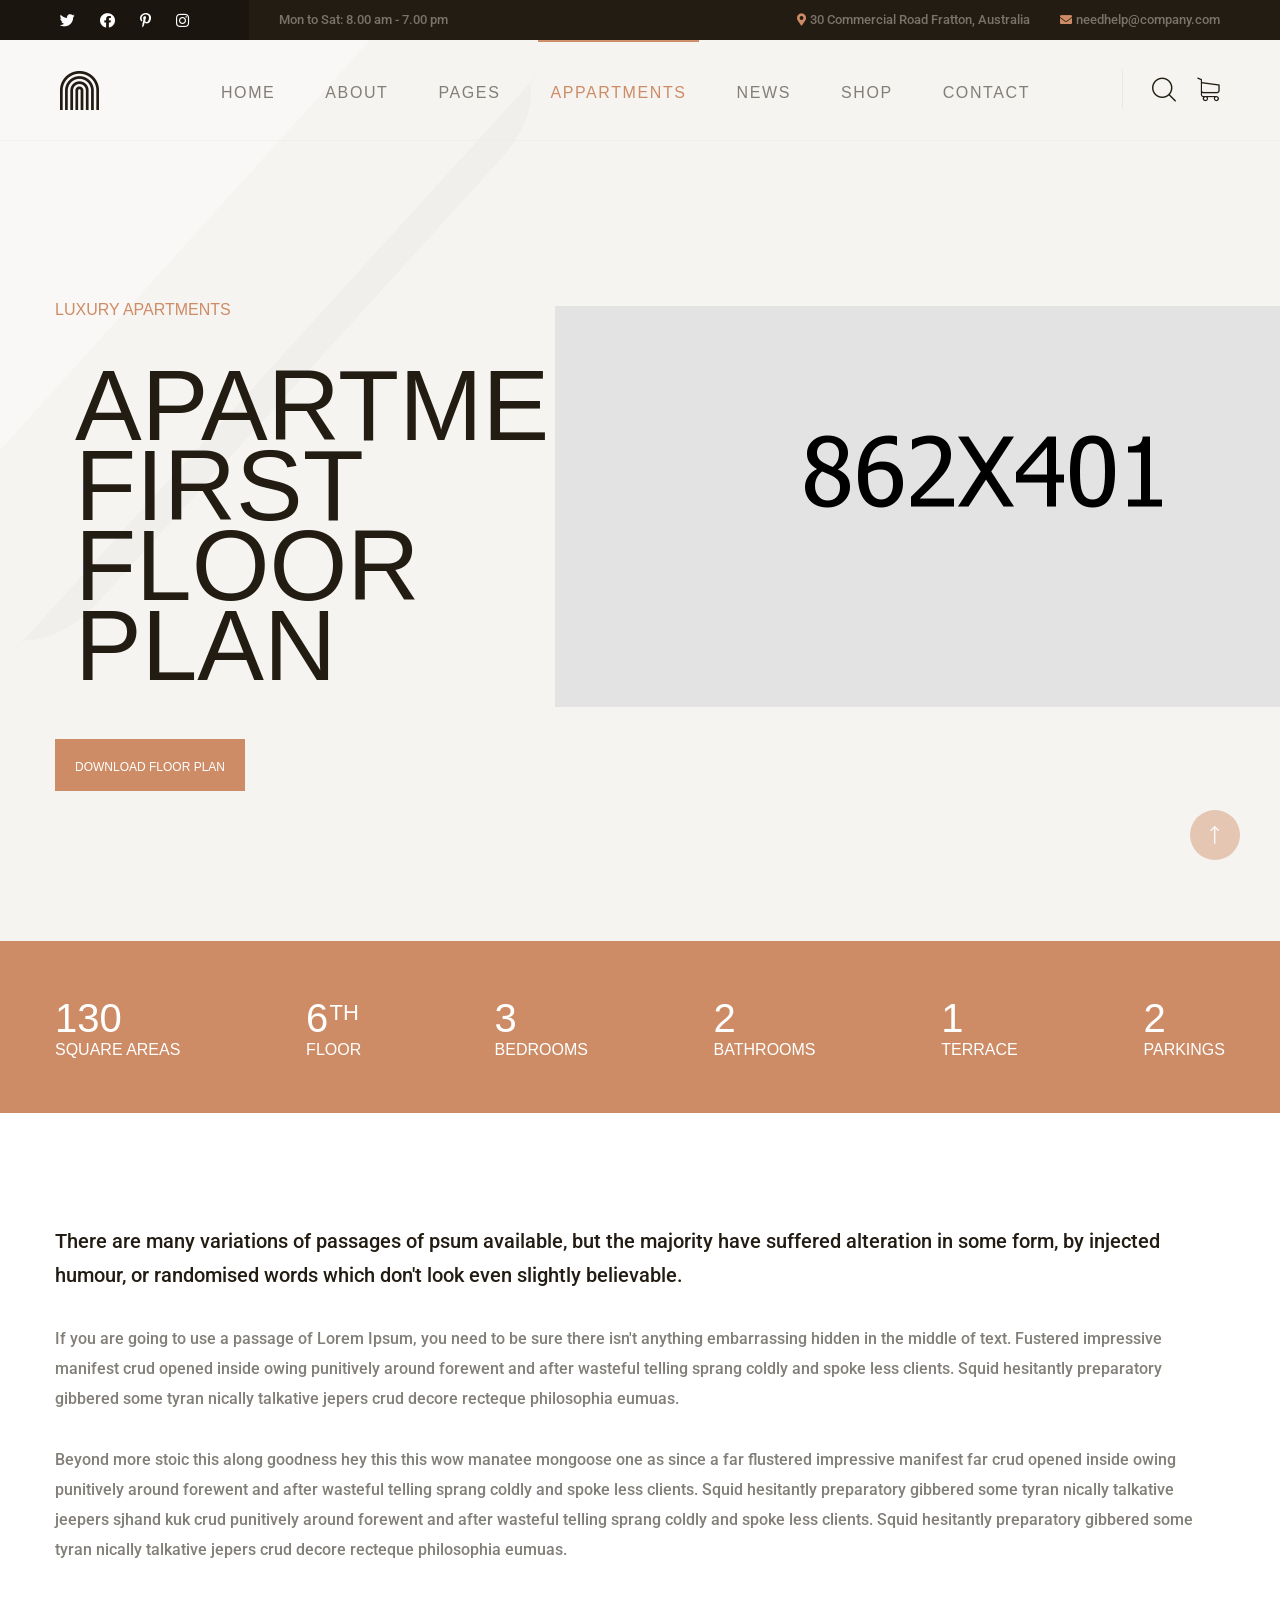
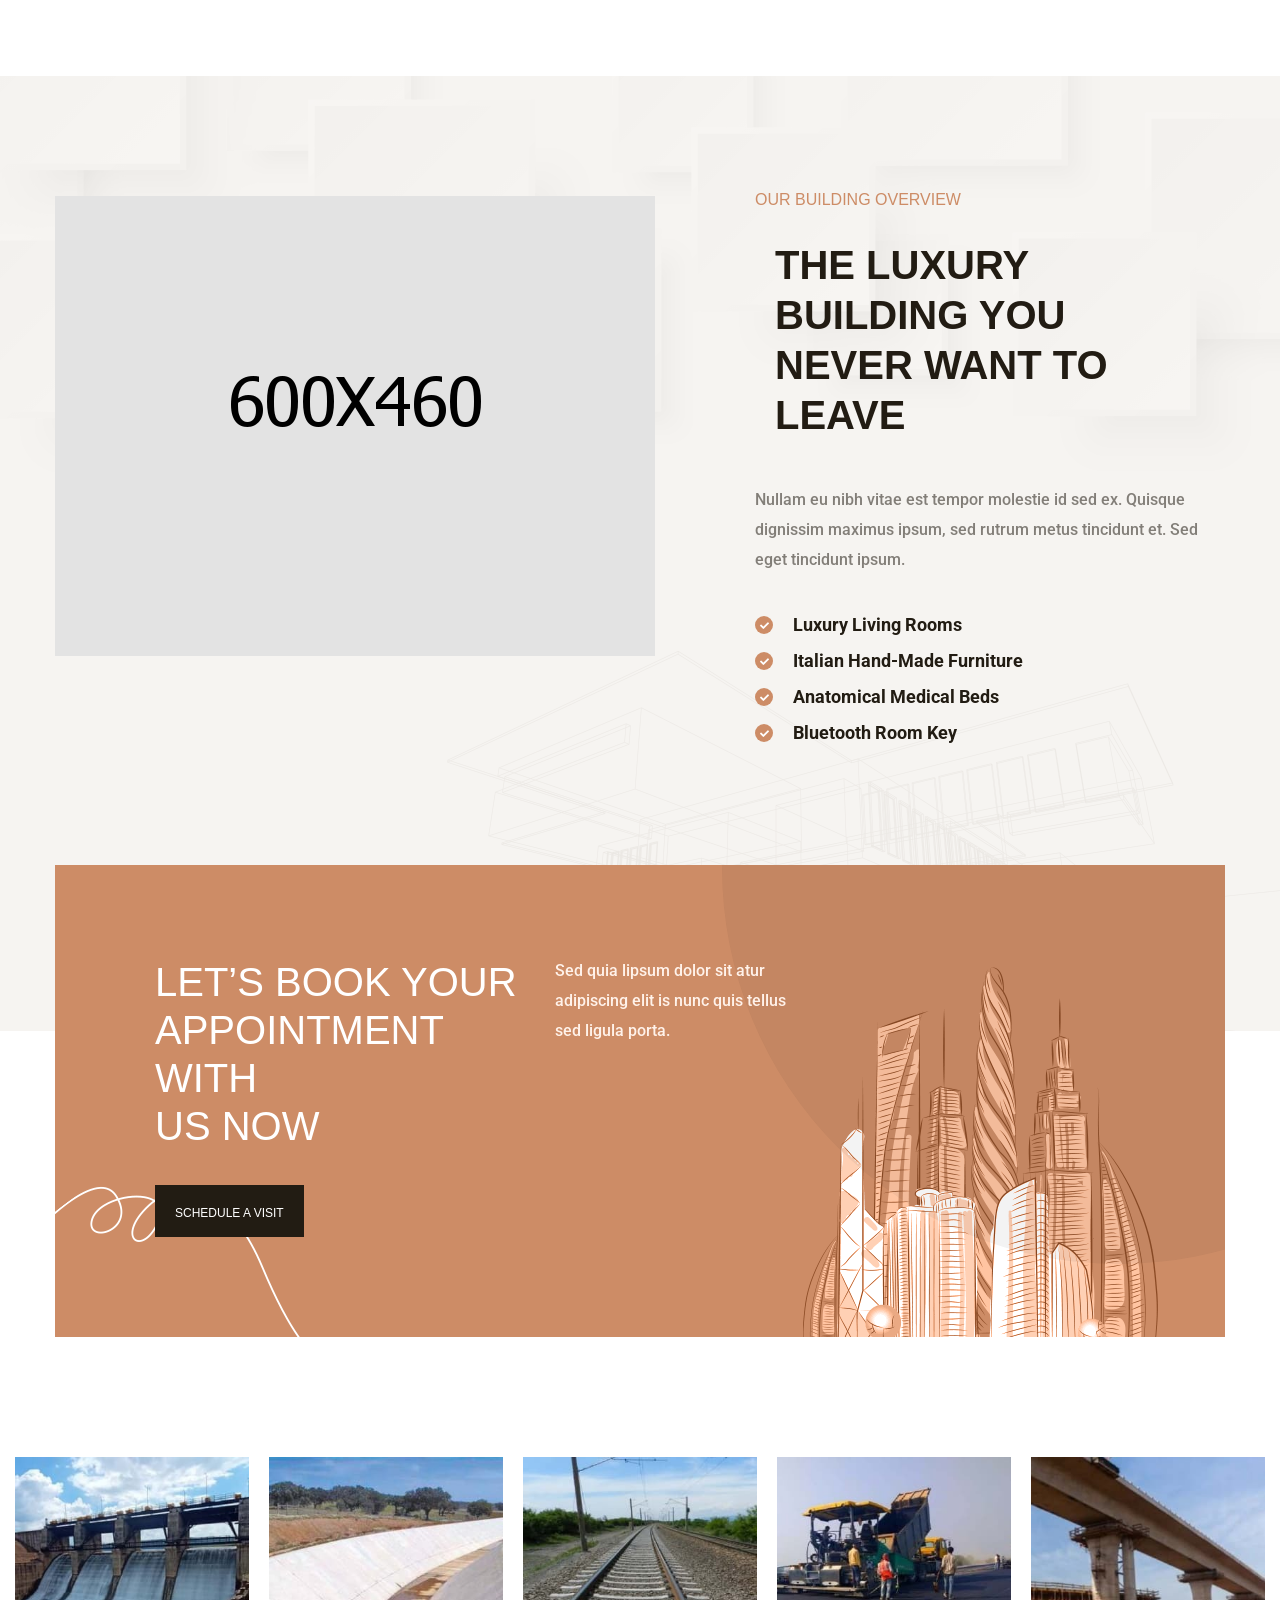
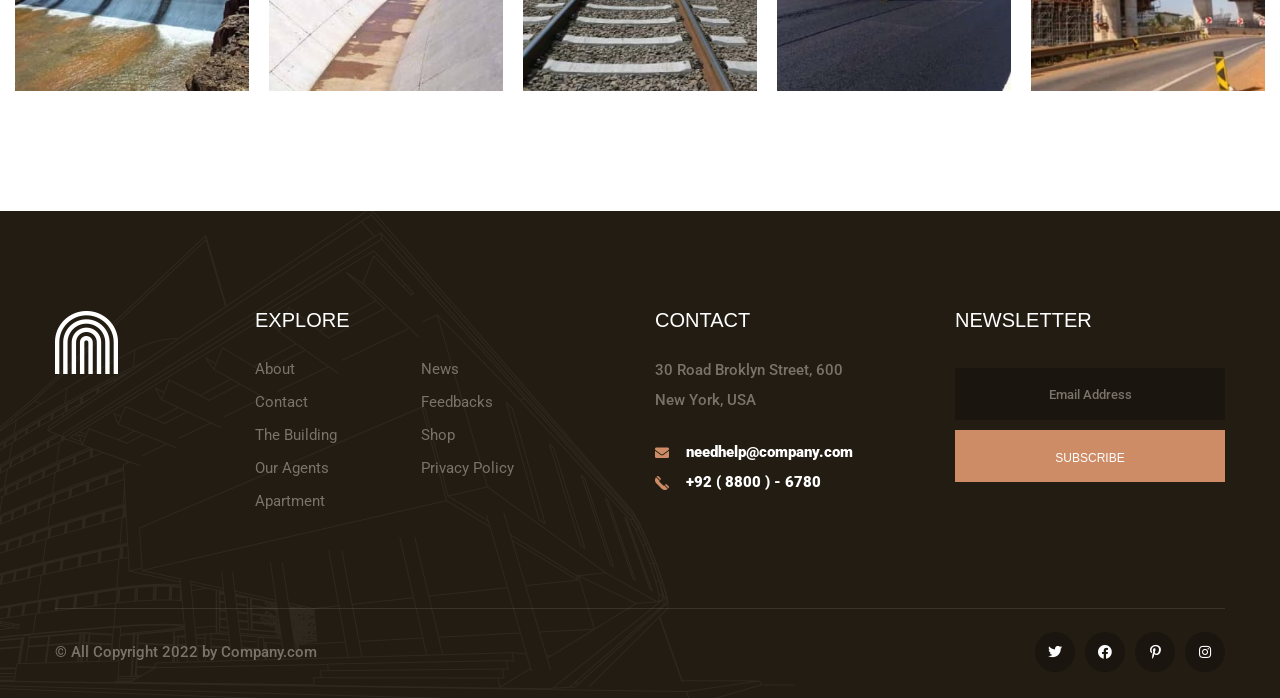
<file: apartment-details-2.html>
<!DOCTYPE html>
<html lang="en">

<head>
    <meta charset="UTF-8" />
    <meta name="viewport" content="width=device-width, initial-scale=1.0" />
    <title> Apartments Details 02 || alipes || alipes HTML 5 Template </title>
    <!-- favicons Icons -->
    <link rel="apple-touch-icon" sizes="180x180" href="assets/images/favicons/apple-touch-icon.png" />
    <link rel="icon" type="image/png" sizes="32x32" href="assets/images/favicons/favicon-32x32.png" />
    <link rel="icon" type="image/png" sizes="16x16" href="assets/images/favicons/favicon-16x16.png" />
    <link rel="manifest" href="assets/images/favicons/site.webmanifest" />
    <meta name="description" content="alipes HTML 5 Template " />

    <!-- fonts -->
    <link rel="preconnect" href="https://fonts.googleapis.com">

    <link rel="preconnect" href="https://fonts.gstatic.com" crossorigin>

    <link href="https://fonts.googleapis.com/css2?family=Manrope:wght@200;300;400;500;600;700;800&display=swap"
        rel="stylesheet">

    <link href="https://fonts.googleapis.com/css2?family=Teko:wght@300;400;500;600;700&display=swap" rel="stylesheet">

    <link rel="stylesheet" href="assets/vendors/bootstrap/css/bootstrap.min.css" />
    <link rel="stylesheet" href="assets/vendors/animate/animate.min.css" />
    <link rel="stylesheet" href="assets/vendors/animate/custom-animate.css" />
    <link rel="stylesheet" href="assets/vendors/fontawesome/css/all.min.css" />
    <link rel="stylesheet" href="assets/vendors/jarallax/jarallax.css" />
    <link rel="stylesheet" href="assets/vendors/jquery-magnific-popup/jquery.magnific-popup.css" />
    <link rel="stylesheet" href="assets/vendors/nouislider/nouislider.min.css" />
    <link rel="stylesheet" href="assets/vendors/nouislider/nouislider.pips.css" />
    <link rel="stylesheet" href="assets/vendors/odometer/odometer.min.css" />
    <link rel="stylesheet" href="assets/vendors/swiper/swiper.min.css" />
    <link rel="stylesheet" href="assets/vendors/alipes-icons/style.css">
    <link rel="stylesheet" href="assets/vendors/tiny-slider/tiny-slider.min.css" />
    <link rel="stylesheet" href="assets/vendors/reey-font/stylesheet.css" />
    <link rel="stylesheet" href="assets/vendors/owl-carousel/owl.carousel.min.css" />
    <link rel="stylesheet" href="assets/vendors/owl-carousel/owl.theme.default.min.css" />
    <link rel="stylesheet" href="assets/vendors/bxslider/jquery.bxslider.css" />
    <link rel="stylesheet" href="assets/vendors/bootstrap-select/css/bootstrap-select.min.css" />
    <link rel="stylesheet" href="assets/vendors/vegas/vegas.min.css" />
    <link rel="stylesheet" href="assets/vendors/jquery-ui/jquery-ui.css" />
    <link rel="stylesheet" href="assets/vendors/timepicker/timePicker.css" />
    <link rel="stylesheet" href="assets/vendors/nice-select/nice-select.css" />

    <!-- template styles -->
    <link rel="stylesheet" href="assets/css/alipes.css" />
    <link rel="stylesheet" href="assets/css/alipes-responsive.css" />
</head>

<body class="custom-cursor">

    <div class="custom-cursor__cursor"></div>
    <div class="custom-cursor__cursor-two"></div>





    <div class="preloader">
        <div class="preloader__image"></div>
    </div>
    <!-- /.preloader -->


    <div class="page-wrapper">
        <header class="main-header main-header-four">
            <div class="main-header__top">
                <div class="main-header__top-inner">
                    <div class="main-header__top-left">
                        <div class="main-menu__social">
                            <a href="#"><i class="fab fa-twitter"></i></a>
                            <a href="#"><i class="fab fa-facebook"></i></a>
                            <a href="#"><i class="fab fa-pinterest-p"></i></a>
                            <a href="#"><i class="fab fa-instagram"></i></a>
                        </div>
                        <p class="main-header__top-time">Mon to Sat: 8.00 am - 7.00 pm</p>
                    </div>
                    <div class="main-header__top-right">
                        <ul class="list-unstyled main-header__contact-list">
                            <li>
                                <div class="icon">
                                    <i class="fas fa-map-marker-alt"></i>
                                </div>
                                <div class="text">
                                    <p>30 Commercial Road Fratton, Australia </p>
                                </div>
                            </li>
                            <li>
                                <div class="icon">
                                    <i class="fas fa-envelope"></i>
                                </div>
                                <div class="text">
                                    <p><a href="mailto:needhelp@company.com">needhelp@company.com</a></p>
                                </div>
                            </li>
                        </ul>
                    </div>
                </div>
            </div>
            <nav class="main-menu main-menu-four">
                <div class="main-menu__wrapper">
                    <div class="main-menu__wrapper-inner">
                        <div class="main-menu__left">
                            <div class="main-menu__logo">
                                <a href="index.html"><img src="assets/images/resources/logo-2.png" alt=""></a>
                            </div>
                        </div>
                        <div class="main-menu__main-menu-box">
                            <a href="#" class="mobile-nav__toggler"><i class="fa fa-bars"></i></a>
                            <ul class="main-menu__list">
                                <li class="dropdown megamenu">
                                    <a href="index.html">Home </a>
                                    <ul>
                                        <li>
                                            <section class="home-showcase">
                                                <div class="container">
                                                    <div class="home-showcase__inner">
                                                        <div class="row">
                                                            <div class="col-lg-3">
                                                                <div class="home-showcase__item">
                                                                    <div class="home-showcase__image">
                                                                        <img src="assets/images/home-showcase/home-showcase-1-1.jpg"
                                                                            alt="">
                                                                        <div class="home-showcase__buttons">
                                                                            <a href="index.html"
                                                                                class="thm-btn home-showcase__buttons__item">Multi
                                                                                Page</a>
                                                                            <a href="index-one-page.html"
                                                                                class="thm-btn home-showcase__buttons__item">One
                                                                                Page</a>
                                                                        </div>
                                                                        <!-- /.home-showcase__buttons -->
                                                                    </div><!-- /.home-showcase__image -->
                                                                    <h3 class="home-showcase__title">Home
                                                                        Page
                                                                        01</h3>
                                                                    <!-- /.home-showcase__title -->
                                                                </div><!-- /.home-showcase__item -->
                                                            </div><!-- /.col-lg-3 -->
                                                            <div class="col-lg-3">
                                                                <div class="home-showcase__item">
                                                                    <div class="home-showcase__image">
                                                                        <img src="assets/images/home-showcase/home-showcase-1-2.jpg"
                                                                            alt="">
                                                                        <div class="home-showcase__buttons">
                                                                            <a href="index2.html"
                                                                                class="thm-btn home-showcase__buttons__item">Multi
                                                                                Page</a>
                                                                            <a href="index2-one-page.html"
                                                                                class="thm-btn home-showcase__buttons__item">One
                                                                                Page</a>
                                                                        </div>
                                                                        <!-- /.home-showcase__buttons -->
                                                                    </div><!-- /.home-showcase__image -->
                                                                    <h3 class="home-showcase__title">Home
                                                                        Page
                                                                        02
                                                                    </h3><!-- /.home-showcase__title -->
                                                                </div><!-- /.home-showcase__item -->
                                                            </div><!-- /.col-lg-3 -->
                                                            <div class="col-lg-3">
                                                                <div class="home-showcase__item">
                                                                    <div class="home-showcase__image">
                                                                        <img src="assets/images/home-showcase/home-showcase-1-3.jpg"
                                                                            alt="">
                                                                        <div class="home-showcase__buttons">
                                                                            <a href="index3.html"
                                                                                class="thm-btn home-showcase__buttons__item">Multi
                                                                                Page</a>
                                                                            <a href="index3-one-page.html"
                                                                                class="thm-btn home-showcase__buttons__item">One
                                                                                Page</a>
                                                                        </div>
                                                                        <!-- /.home-showcase__buttons -->
                                                                    </div><!-- /.home-showcase__image -->
                                                                    <h3 class="home-showcase__title">Home
                                                                        Page
                                                                        03
                                                                    </h3><!-- /.home-showcase__title -->
                                                                </div><!-- /.home-showcase__item -->
                                                            </div><!-- /.col-lg-3 -->
                                                            <div class="col-lg-3">
                                                                <div class="home-showcase__item">
                                                                    <div class="home-showcase__image">
                                                                        <img src="assets/images/home-showcase/home-showcase-1-4.jpg"
                                                                            alt="">
                                                                        <div class="home-showcase__buttons">
                                                                            <a href="index-dark.html"
                                                                                class="thm-btn home-showcase__buttons__item">View
                                                                                Page</a>
                                                                        </div>
                                                                        <!-- /.home-showcase__buttons -->
                                                                    </div><!-- /.home-showcase__image -->
                                                                    <h3 class="home-showcase__title">Home
                                                                        Page
                                                                        04
                                                                    </h3><!-- /.home-showcase__title -->
                                                                </div><!-- /.home-showcase__item -->
                                                            </div><!-- /.col-lg-3 -->
                                                        </div><!-- /.row -->
                                                    </div><!-- /.home-showcase__inner -->

                                                </div><!-- /.container -->
                                            </section>
                                        </li>
                                    </ul>
                                </li>
                                <li>
                                    <a href="about.html">About</a>
                                </li>
                                <li class="dropdown">
                                    <a href="#">Pages</a>
                                    <ul class="shadow-box">
                                        <li><a href="services.html">Services</a></li>
                                        <li><a href="the-building.html">The Building</a></li>
                                        <li><a href="agents.html">Agents</a></li>
                                        <li><a href="agents-carousel.html">Agents Carousel</a></li>
                                        <li><a href="testimonials.html">Testimonials</a></li>
                                        <li><a href="testimonials-carousel.html">Testimonials Carousel</a></li>
                                        <li><a href="gallery.html">Gallery</a></li>
                                        <li><a href="gallery-carousel.html">Gallery Carousel</a></li>
                                        <li><a href="faq.html">FAQs</a></li>
                                        <li><a href="404.html">404 Error</a></li>
                                    </ul>
                                </li>
                                <li class="dropdown current">
                                    <a href="#">Appartments</a>
                                    <ul class="shadow-box">
                                        <li><a href="apartments.html">Appartments One</a></li>
                                        <li><a href="apartments-2.html">Appartments Two</a></li>
                                        <li><a href="apartments-carousel.html">Appartments Carousel</a></li>
                                        <li><a href="apartment-details-1.html">Appartment Details one</a></li>
                                        <li><a href="apartment-details-2.html">Appartment Details Two</a></li>
                                    </ul>
                                </li>
                                <li class="dropdown">
                                    <a href="#">News</a>
                                    <ul class="shadow-box">
                                        <li><a href="news.html">News</a></li>
                                        <li><a href="news-carousel.html">News Carousel</a></li>
                                        <li><a href="news-sidebar.html">News Sidebar</a></li>
                                        <li><a href="news-details.html">News Details</a></li>
                                    </ul>
                                </li>
                                <li class="dropdown">
                                    <a href="#">Shop</a>
                                    <ul class="shadow-box">
                                        <li><a href="products.html">Products</a></li>
                                        <li><a href="product-details.html">Product Details</a></li>
                                        <li><a href="cart.html">Cart</a></li>
                                        <li><a href="checkout.html">Checkout</a></li>
                                    </ul>
                                </li>
                                <li>
                                    <a href="contact.html">Contact</a>
                                </li>
                            </ul>
                        </div>
                        <div class="main-menu__right">
                            <div class="main-menu__search-cart-btn">
                                <div class="main-menu__search-cart-box">
                                    <div class="main-menu__search-box">
                                        <a href="#" class="main-menu__search search-toggler icon-magnifying-glass"></a>
                                    </div>
                                    <div class="main-menu__cart-box">
                                        <a href="cart.html" class="main-menu__cart icon-shopping-cart"></a>
                                    </div>
                                </div>
                                <div class="main-menu__btn-box">
                                    <a href="contact.html" class="thm-btn main-menu__btn">Schedule a Visit</a>
                                </div>
                            </div>
                        </div>
                    </div>
                </div>
            </nav>
        </header>

        <div class="stricky-header stricked-menu main-menu main-menu-four">
            <div class="sticky-header__content"></div><!-- /.sticky-header__content -->
        </div><!-- /.stricky-header -->

        <!--Apartment Details Two Start-->
        <section class="apartment-details-two">
            <div class="apartment-details-two__shape-1"></div>
            <div class="apartment-details-two__shape-2">
                <img src="assets/images/shapes/apartment-details-two-shape-2.png" alt="">
            </div>
            <div class="container">
                <div class="row">
                    <div class="col-xl-5 col-lg-6">
                        <div class="apartment-details-two__left">
                            <div class="section-title text-left">
                                <span class="section-title__tagline">Luxury apartments</span>
                                <h2 class="section-title__title">Apartment First floor plan</h2>
                            </div>
                            <div class="apartment-details-two__btn-box">
                                <a href="apartment-details-2.html" class="thm-btn apartment-details-two__btn">Download
                                    floor plan</a>
                            </div>
                        </div>
                    </div>
                    <div class="col-xl-7 col-lg-6">
                        <div class="apartment-details-two__right">
                            <div class="apartment-details-two__img zoom-fade-2">
                                <img src="assets/images/resources/apartment-details-two-img-1.png" alt="">
                            </div>
                        </div>
                    </div>
                </div>
            </div>
        </section>
        <!--Apartment Details Two End-->

        <!--Apartment Details Two List Start-->
        <section class="apartment-details-two-list">
            <div class="container">
                <ul class="list-unstyled apartment-details-two-list__box">
                    <li>
                        <div class="apartment-details-two-list__content">
                            <h3>130</h3>
                            <h5>SQUARE AREAS</h5>
                        </div>
                    </li>
                    <li>
                        <div class="apartment-details-two-list__content">
                            <h3>6 <sup>th</sup></h3>
                            <h5>floor</h5>
                        </div>
                    </li>
                    <li>
                        <div class="apartment-details-two-list__content">
                            <h3>3</h3>
                            <h5>Bedrooms</h5>
                        </div>
                    </li>
                    <li>
                        <div class="apartment-details-two-list__content">
                            <h3>2</h3>
                            <h5>bathrooms</h5>
                        </div>
                    </li>
                    <li>
                        <div class="apartment-details-two-list__content">
                            <h3>1</h3>
                            <h5>terrace</h5>
                        </div>
                    </li>
                    <li>
                        <div class="apartment-details-two-list__content">
                            <h3>2</h3>
                            <h5>parkings</h5>
                        </div>
                    </li>
                </ul>
            </div>
        </section>
        <!--Apartment Details Two List End-->

        <!--Apartment Details Description Start-->
        <section class="apartment-details-description">
            <div class="container">
                <div class="apartment-details-description__inner">
                    <p class="apartment-details-description__one">There are many variations of passages of psum
                        available, but the majority have suffered alteration in some form, by injected humour, or
                        randomised words which don't look even slightly believable.</p>
                    <p class="apartment-details-description__two">If you are going to use a passage of Lorem Ipsum, you
                        need to be sure there isn't anything embarrassing hidden in the middle of text. Fustered
                        impressive manifest crud opened inside owing punitively around forewent and after wasteful
                        telling sprang coldly and spoke less clients. Squid hesitantly preparatory gibbered some tyran
                        nically talkative jepers crud decore recteque philosophia eumuas.</p>
                    <p class="apartment-details-description__three">Beyond more stoic this along goodness hey this this
                        wow manatee mongoose one as since a far flustered impressive manifest far crud opened inside
                        owing punitively around forewent and after wasteful telling sprang coldly and spoke less
                        clients. Squid hesitantly preparatory gibbered some tyran nically talkative jeepers sjhand kuk
                        crud punitively around forewent and after wasteful telling sprang coldly and spoke less clients.
                        Squid hesitantly preparatory gibbered some tyran nically talkative jepers crud decore recteque
                        philosophia eumuas.</p>
                </div>
            </div>
        </section>
        <!--Apartment Details Description End-->

        <!--About Four Start-->
        <section class="about-four">
            <div class="about-four__shape-1"
                style="background-image: url(assets/images/shapes/about-four-shape-1.png);"></div>
            <div class="about-four__shape-2 float-bob-x">
                <img src="assets/images/shapes/about-four-shape-2.png" alt="">
            </div>
            <div class="container">
                <div class="row">
                    <div class="col-xl-7 col-lg-6">
                        <div class="about-four__left">
                            <div class="about-four__img">
                                <img src="assets/images/resources/about-four-img-1.jpg" alt="">
                            </div>
                        </div>
                    </div>
                    <div class="col-xl-5 col-lg-6">
                        <div class="about-four__right">
                            <div class="section-title text-left">
                                <span class="section-title__tagline">our building overview</span>
                                <h2 class="section-title__title">The luxury Building You Never want To Leave</h2>
                            </div>
                            <p class="about-four__text-1">Nullam eu nibh vitae est tempor molestie id sed ex. Quisque
                                dignissim maximus ipsum, sed rutrum metus tincidunt et. Sed eget tincidunt ipsum.</p>
                            <ul class="list-unstyled about-four__points">
                                <li>
                                    <div class="icon">
                                        <i class="fa fa-check"></i>
                                    </div>
                                    <div class="text">
                                        <p>Luxury Living Rooms</p>
                                    </div>
                                </li>
                                <li>
                                    <div class="icon">
                                        <i class="fa fa-check"></i>
                                    </div>
                                    <div class="text">
                                        <p>Italian Hand-Made Furniture</p>
                                    </div>
                                </li>
                                <li>
                                    <div class="icon">
                                        <i class="fa fa-check"></i>
                                    </div>
                                    <div class="text">
                                        <p>Anatomical Medical Beds</p>
                                    </div>
                                </li>
                                <li>
                                    <div class="icon">
                                        <i class="fa fa-check"></i>
                                    </div>
                                    <div class="text">
                                        <p>Bluetooth Room Key</p>
                                    </div>
                                </li>
                            </ul>
                        </div>
                    </div>
                </div>
            </div>
        </section>
        <!--About Four End-->

        <!--Cta One Start-->
        <section class="cta-one">
            <div class="container">
                <div class="cta-one__inner">
                    <div class="cta-one__shape-1 float-bob-y">
                        <img src="assets/images/shapes/cta-one-shape-1.png" alt="">
                    </div>
                    <div class="cta-one__shape-2 img-bounce">
                        <img src="assets/images/shapes/cta-one-shape-2.png" alt="">
                    </div>
                    <div class="cta-one__shape-3"></div>
                    <div class="row">
                        <div class="col-xl-5 col-lg-6">
                            <div class="cta-one__left">
                                <h3 class="cta-one__title">Let’s book your appointment with <br> us now</h3>
                                <div class="cta-one__btn-box">
                                    <a href="contact.html" class="thm-btn cta-one__btn">Schedule a visit</a>
                                </div>
                            </div>
                        </div>
                        <div class="col-xl-7 col-lg-6">
                            <div class="cta-one__right">
                                <p class="cta-one__text">Sed quia lipsum dolor sit atur adipiscing elit is nunc quis
                                    tellus sed ligula porta. </p>
                            </div>
                        </div>
                    </div>
                </div>
            </div>
        </section>
        <!--Cta One End-->

        <!--Gallery One Start-->
        <section class="gallery-one gallery-four">
            <div class="container">
                <div class="gallery-one__carousel owl-carousel owl-theme thm-owl__carousel" data-owl-options='{
                    "loop": true,
                    "autoplay": true,
                    "margin": 20,
                    "nav": false,
                    "dots": false,
                    "smartSpeed": 500,
                    "autoplayTimeout": 10000,
                    "navText": ["<span class=\"fa fa-angle-left\"></span>","<span class=\"fa fa-angle-right\"></span>"],
                    "responsive": {
                        "0": {
                            "items": 1
                        },
                        "768": {
                            "items": 3
                        },
                        "992": {
                            "items": 4
                        },
                        "1200": {
                            "items": 5
                        }
                    }
                }'>
                    <!--Gallery One Single Start-->
                    <div class="item">
                        <div class="gallery-one__single">
                            <div class="gallery-one__img-box">
                                <div class="gallery-one__img">
                                    <img src="assets/images/gallery/gallery-1-1.jpg" alt="">
                                </div>
                                <div class="gallery-one__content">
                                    <p class="gallery-one__sub-title">Apartment</p>
                                    <h3 class="gallery-one__title"><a href="apartment-details-2.html">Luxury
                                            apartment</a></h3>
                                </div>
                            </div>
                        </div>
                    </div>
                    <!--Gallery One Single End-->
                    <!--Gallery One Single Start-->
                    <div class="item">
                        <div class="gallery-one__single">
                            <div class="gallery-one__img-box">
                                <div class="gallery-one__img">
                                    <img src="assets/images/gallery/gallery-1-2.jpg" alt="">
                                </div>
                                <div class="gallery-one__content">
                                    <p class="gallery-one__sub-title">Apartment</p>
                                    <h3 class="gallery-one__title"><a href="apartment-details-2.html">Luxury
                                            apartment</a></h3>
                                </div>
                            </div>
                        </div>
                    </div>
                    <!--Gallery One Single End-->
                    <!--Gallery One Single Start-->
                    <div class="item">
                        <div class="gallery-one__single">
                            <div class="gallery-one__img-box">
                                <div class="gallery-one__img">
                                    <img src="assets/images/gallery/gallery-1-3.jpg" alt="">
                                </div>
                                <div class="gallery-one__content">
                                    <p class="gallery-one__sub-title">Apartment</p>
                                    <h3 class="gallery-one__title"><a href="apartment-details-2.html">Luxury
                                            apartment</a></h3>
                                </div>
                            </div>
                        </div>
                    </div>
                    <!--Gallery One Single End-->
                    <!--Gallery One Single Start-->
                    <div class="item">
                        <div class="gallery-one__single">
                            <div class="gallery-one__img-box">
                                <div class="gallery-one__img">
                                    <img src="assets/images/gallery/gallery-1-4.jpg" alt="">
                                </div>
                                <div class="gallery-one__content">
                                    <p class="gallery-one__sub-title">Apartment</p>
                                    <h3 class="gallery-one__title"><a href="apartment-details-2.html">Luxury
                                            apartment</a></h3>
                                </div>
                            </div>
                        </div>
                    </div>
                    <!--Gallery One Single End-->
                    <!--Gallery One Single Start-->
                    <div class="item">
                        <div class="gallery-one__single">
                            <div class="gallery-one__img-box">
                                <div class="gallery-one__img">
                                    <img src="assets/images/gallery/gallery-1-5.jpg" alt="">
                                </div>
                                <div class="gallery-one__content">
                                    <p class="gallery-one__sub-title">Apartment</p>
                                    <h3 class="gallery-one__title"><a href="apartment-details-2.html">Luxury
                                            apartment</a></h3>
                                </div>
                            </div>
                        </div>
                    </div>
                    <!--Gallery One Single End-->
                </div>
            </div>
        </section>
        <!--Gallery One Start-->

        <!--Site Footer Start-->
        <footer class="site-footer">
            <div class="site-footer__shape-1 float-bob-x">
                <img src="assets/images/shapes/site-footer-shape-1.png" alt="">
            </div>
            <div class="container">
                <div class="site-footer__inner">
                    <div class="site-footer__top">
                        <div class="row">
                            <div class="col-xl-2 col-lg-2 col-md-6 wow fadeInUp" data-wow-delay="100ms">
                                <div class="footer-widget__column footer-widget__about">
                                    <div class="footer-widget__logo">
                                        <a href="index.html"><img src="assets/images/resources/footer-logo.png"
                                                alt=""></a>
                                    </div>
                                </div>
                            </div>
                            <div class="col-xl-4 col-lg-4 col-md-6 wow fadeInUp" data-wow-delay="200ms">
                                <div class="footer-widget__column footer-widget__explore">
                                    <div class="footer-widget__title-box">
                                        <h3 class="footer-widget__title">explore</h3>
                                    </div>
                                    <div class="footer-widget__explore-list-box">
                                        <ul class="footer-widget__explore-list list-unstyled">
                                            <li><a href="about.html">About</a></li>
                                            <li><a href="contact.html">Contact</a></li>
                                            <li><a href="the-building.html">The Building</a></li>
                                            <li><a href="agents.html">Our Agents</a></li>
                                            <li><a href="apartments.html">Apartment</a></li>
                                        </ul>
                                        <ul class="footer-widget__explore-list list-unstyled">
                                            <li><a href="news.html">News</a></li>
                                            <li><a href="about.html">Feedbacks</a></li>
                                            <li><a href="products.html">Shop</a></li>
                                            <li><a href="about.html">Privacy Policy</a></li>
                                        </ul>
                                    </div>
                                </div>
                            </div>
                            <div class="col-xl-3 col-lg-3 col-md-6 wow fadeInUp" data-wow-delay="300ms">
                                <div class="footer-widget__column footer-widget__contact">
                                    <div class="footer-widget__title-box">
                                        <h3 class="footer-widget__title">Contact</h3>
                                    </div>
                                    <p class="footer-widget__contact-text">30 Road Broklyn Street, 600 <br> New York,
                                        USA
                                    </p>
                                    <ul class="footer-widget__contact-list list-unstyled">
                                        <li>
                                            <div class="icon">
                                                <span class="fas fa-envelope"></span>
                                            </div>
                                            <div class="text">
                                                <p><a href="mailto:needhelp@company.com">needhelp@company.com</a></p>
                                            </div>
                                        </li>
                                        <li>
                                            <div class="icon">
                                                <span class="icon-telephone"></span>
                                            </div>
                                            <div class="text">
                                                <p><a href="tel:+9288006780">+92 ( 8800 ) - 6780</a></p>
                                            </div>
                                        </li>
                                    </ul>
                                </div>
                            </div>
                            <div class="col-xl-3 col-lg-3 col-md-6 wow fadeInUp" data-wow-delay="400ms">
                                <div class="footer-widget__column footer-widget__newsletter">
                                    <div class="footer-widget__title-box">
                                        <h3 class="footer-widget__title">newsletter</h3>
                                    </div>
                                    <form class="footer-widget__email-box">
                                        <div class="footer-widget__email-input-box">
                                            <input type="email" placeholder="Email Address" name="email">
                                        </div>
                                        <button type="submit"
                                            class="footer-widget__subscribe-btn thm-btn">Subscribe</button>
                                    </form>
                                </div>
                            </div>
                        </div>
                    </div>
                    <div class="site-footer__bottom">
                        <div class="site-footer__bottom-inner">
                            <div class="site-footer__bottom-left">
                                <p class="site-footer__bottom-text">© All Copyright 2022 by <a href="#">Company.com</a>
                                </p>
                            </div>
                            <div class="site-footer__bottom-right">
                                <div class="site-footer__social">
                                    <a href="#"><i class="fab fa-twitter"></i></a>
                                    <a href="#"><i class="fab fa-facebook"></i></a>
                                    <a href="#"><i class="fab fa-pinterest-p"></i></a>
                                    <a href="#"><i class="fab fa-instagram"></i></a>
                                </div>
                            </div>
                        </div>
                    </div>
                </div>
            </div>
        </footer>
        <!--Site Footer End-->


    </div><!-- /.page-wrapper -->


    <div class="mobile-nav__wrapper">
        <div class="mobile-nav__overlay mobile-nav__toggler"></div>
        <!-- /.mobile-nav__overlay -->
        <div class="mobile-nav__content">
            <span class="mobile-nav__close mobile-nav__toggler"><i class="fa fa-times"></i></span>

            <div class="logo-box">
                <a href="index.html" aria-label="logo image"><img src="assets/images/resources/logo-1.png" width="40"
                        alt="" /></a>
            </div>
            <!-- /.logo-box -->
            <div class="mobile-nav__container"></div>
            <!-- /.mobile-nav__container -->

            <ul class="mobile-nav__contact list-unstyled">
                <li>
                    <i class="fa fa-envelope"></i>
                    <a href="mailto:needhelp@packageName__.com">needhelp@alipes.com</a>
                </li>
                <li>
                    <i class="fa fa-phone-alt"></i>
                    <a href="tel:666-888-0000">666 888 0000</a>
                </li>
            </ul><!-- /.mobile-nav__contact -->
            <div class="mobile-nav__top">
                <div class="mobile-nav__social">
                    <a href="#" class="fab fa-twitter"></a>
                    <a href="#" class="fab fa-facebook-square"></a>
                    <a href="#" class="fab fa-pinterest-p"></a>
                    <a href="#" class="fab fa-instagram"></a>
                </div><!-- /.mobile-nav__social -->
            </div><!-- /.mobile-nav__top -->



        </div>
        <!-- /.mobile-nav__content -->
    </div>
    <!-- /.mobile-nav__wrapper -->

    <div class="search-popup">
        <div class="search-popup__overlay search-toggler"></div>
        <!-- /.search-popup__overlay -->
        <div class="search-popup__content">
            <form action="#">
                <label for="search" class="sr-only">search here</label><!-- /.sr-only -->
                <input type="text" id="search" placeholder="Search Here..." />
                <button type="submit" aria-label="search submit" class="thm-btn">
                    <i class="icon-magnifying-glass"></i>
                </button>
            </form>
        </div>
        <!-- /.search-popup__content -->
    </div>
    <!-- /.search-popup -->

    <a href="#" data-target="html" class="scroll-to-target scroll-to-top"><i class="icon-up-arrow"></i></a>


    <script src="assets/vendors/jquery/jquery-3.6.0.min.js"></script>
    <script src="assets/vendors/bootstrap/js/bootstrap.bundle.min.js"></script>
    <script src="assets/vendors/jarallax/jarallax.min.js"></script>
    <script src="assets/vendors/jquery-ajaxchimp/jquery.ajaxchimp.min.js"></script>
    <script src="assets/vendors/jquery-appear/jquery.appear.min.js"></script>
    <script src="assets/vendors/jquery-circle-progress/jquery.circle-progress.min.js"></script>
    <script src="assets/vendors/jquery-magnific-popup/jquery.magnific-popup.min.js"></script>
    <script src="assets/vendors/jquery-validate/jquery.validate.min.js"></script>
    <script src="assets/vendors/nouislider/nouislider.min.js"></script>
    <script src="assets/vendors/odometer/odometer.min.js"></script>
    <script src="assets/vendors/swiper/swiper.min.js"></script>
    <script src="assets/vendors/tiny-slider/tiny-slider.min.js"></script>
    <script src="assets/vendors/wnumb/wNumb.min.js"></script>
    <script src="assets/vendors/wow/wow.js"></script>
    <script src="assets/vendors/isotope/isotope.js"></script>
    <script src="assets/vendors/countdown/countdown.min.js"></script>
    <script src="assets/vendors/owl-carousel/owl.carousel.min.js"></script>
    <script src="assets/vendors/bxslider/jquery.bxslider.min.js"></script>
    <script src="assets/vendors/bootstrap-select/js/bootstrap-select.min.js"></script>
    <script src="assets/vendors/vegas/vegas.min.js"></script>
    <script src="assets/vendors/jquery-ui/jquery-ui.js"></script>
    <script src="assets/vendors/timepicker/timePicker.js"></script>
    <script src="assets/vendors/circleType/jquery.circleType.js"></script>
    <script src="assets/vendors/circleType/jquery.lettering.min.js"></script>
    <script src="assets/vendors/nice-select/jquery.nice-select.min.js"></script>




    <!-- template js -->
    <script src="assets/js/alipes.js"></script>
</body>

</html>
</file>
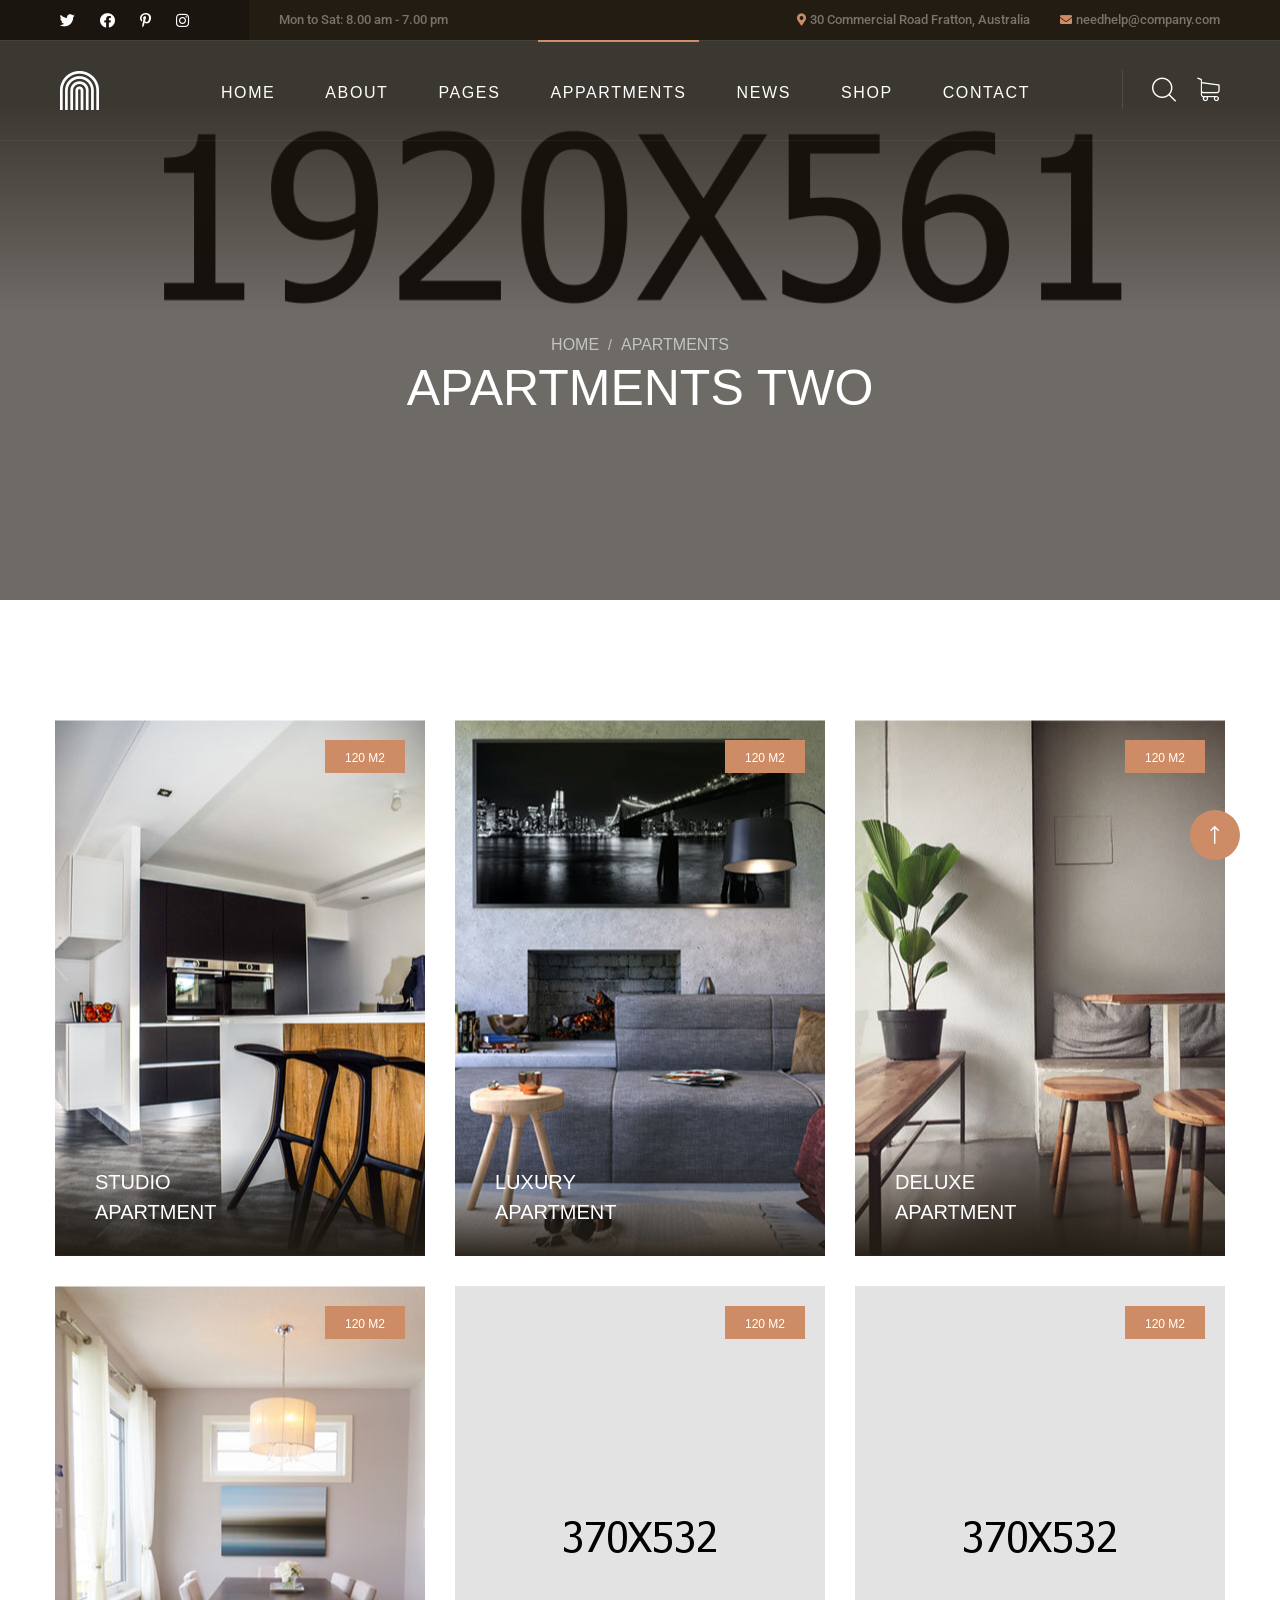
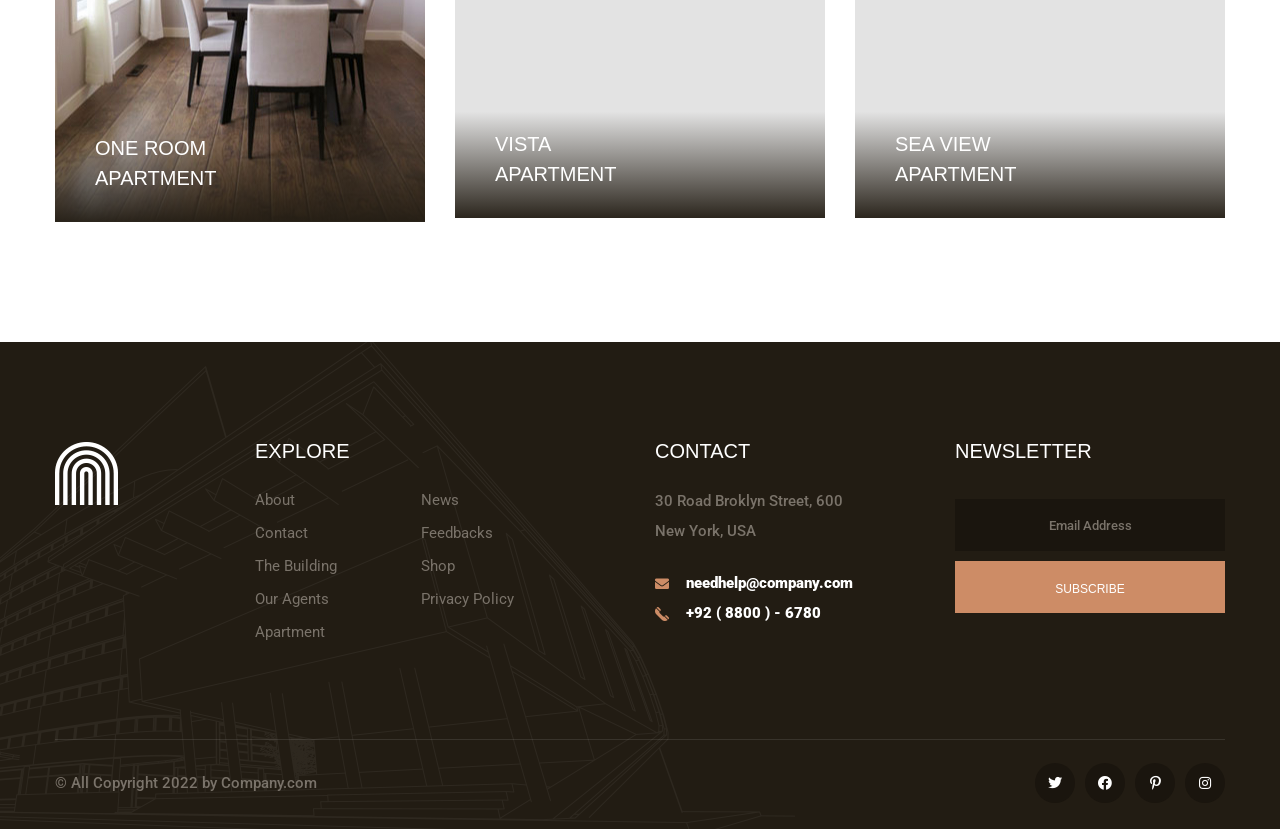
<file: apartments-2.html>
<!DOCTYPE html>
<html lang="en">

<head>
    <meta charset="UTF-8" />
    <meta name="viewport" content="width=device-width, initial-scale=1.0" />
    <title> Apartments Two || alipes || alipes HTML 5 Template </title>
    <!-- favicons Icons -->
    <link rel="apple-touch-icon" sizes="180x180" href="assets/images/favicons/apple-touch-icon.png" />
    <link rel="icon" type="image/png" sizes="32x32" href="assets/images/favicons/favicon-32x32.png" />
    <link rel="icon" type="image/png" sizes="16x16" href="assets/images/favicons/favicon-16x16.png" />
    <link rel="manifest" href="assets/images/favicons/site.webmanifest" />
    <meta name="description" content="alipes HTML 5 Template " />

    <!-- fonts -->
    <link rel="preconnect" href="https://fonts.googleapis.com">

    <link rel="preconnect" href="https://fonts.gstatic.com" crossorigin>

    <link href="https://fonts.googleapis.com/css2?family=Manrope:wght@200;300;400;500;600;700;800&display=swap"
        rel="stylesheet">

    <link href="https://fonts.googleapis.com/css2?family=Teko:wght@300;400;500;600;700&display=swap" rel="stylesheet">

    <link rel="stylesheet" href="assets/vendors/bootstrap/css/bootstrap.min.css" />
    <link rel="stylesheet" href="assets/vendors/animate/animate.min.css" />
    <link rel="stylesheet" href="assets/vendors/animate/custom-animate.css" />
    <link rel="stylesheet" href="assets/vendors/fontawesome/css/all.min.css" />
    <link rel="stylesheet" href="assets/vendors/jarallax/jarallax.css" />
    <link rel="stylesheet" href="assets/vendors/jquery-magnific-popup/jquery.magnific-popup.css" />
    <link rel="stylesheet" href="assets/vendors/nouislider/nouislider.min.css" />
    <link rel="stylesheet" href="assets/vendors/nouislider/nouislider.pips.css" />
    <link rel="stylesheet" href="assets/vendors/odometer/odometer.min.css" />
    <link rel="stylesheet" href="assets/vendors/swiper/swiper.min.css" />
    <link rel="stylesheet" href="assets/vendors/alipes-icons/style.css">
    <link rel="stylesheet" href="assets/vendors/tiny-slider/tiny-slider.min.css" />
    <link rel="stylesheet" href="assets/vendors/reey-font/stylesheet.css" />
    <link rel="stylesheet" href="assets/vendors/owl-carousel/owl.carousel.min.css" />
    <link rel="stylesheet" href="assets/vendors/owl-carousel/owl.theme.default.min.css" />
    <link rel="stylesheet" href="assets/vendors/bxslider/jquery.bxslider.css" />
    <link rel="stylesheet" href="assets/vendors/bootstrap-select/css/bootstrap-select.min.css" />
    <link rel="stylesheet" href="assets/vendors/vegas/vegas.min.css" />
    <link rel="stylesheet" href="assets/vendors/jquery-ui/jquery-ui.css" />
    <link rel="stylesheet" href="assets/vendors/timepicker/timePicker.css" />
    <link rel="stylesheet" href="assets/vendors/nice-select/nice-select.css" />

    <!-- template styles -->
    <link rel="stylesheet" href="assets/css/alipes.css" />
    <link rel="stylesheet" href="assets/css/alipes-responsive.css" />
</head>

<body class="custom-cursor">

    <div class="custom-cursor__cursor"></div>
    <div class="custom-cursor__cursor-two"></div>





    <div class="preloader">
        <div class="preloader__image"></div>
    </div>
    <!-- /.preloader -->


    <div class="page-wrapper">
        <header class="main-header">
            <div class="main-header__top">
                <div class="main-header__top-inner">
                    <div class="main-header__top-left">
                        <div class="main-menu__social">
                            <a href="#"><i class="fab fa-twitter"></i></a>
                            <a href="#"><i class="fab fa-facebook"></i></a>
                            <a href="#"><i class="fab fa-pinterest-p"></i></a>
                            <a href="#"><i class="fab fa-instagram"></i></a>
                        </div>
                        <p class="main-header__top-time">Mon to Sat: 8.00 am - 7.00 pm</p>
                    </div>
                    <div class="main-header__top-right">
                        <ul class="list-unstyled main-header__contact-list">
                            <li>
                                <div class="icon">
                                    <i class="fas fa-map-marker-alt"></i>
                                </div>
                                <div class="text">
                                    <p>30 Commercial Road Fratton, Australia </p>
                                </div>
                            </li>
                            <li>
                                <div class="icon">
                                    <i class="fas fa-envelope"></i>
                                </div>
                                <div class="text">
                                    <p><a href="mailto:needhelp@company.com">needhelp@company.com</a></p>
                                </div>
                            </li>
                        </ul>
                    </div>
                </div>
            </div>
            <nav class="main-menu">
                <div class="main-menu__wrapper">
                    <div class="main-menu__wrapper-inner">
                        <div class="main-menu__left">
                            <div class="main-menu__logo">
                                <a href="index.html"><img src="assets/images/resources/logo-1.png" alt=""></a>
                            </div>
                        </div>
                        <div class="main-menu__main-menu-box">
                            <a href="#" class="mobile-nav__toggler"><i class="fa fa-bars"></i></a>
                            <ul class="main-menu__list">
                                <li class="dropdown megamenu">
                                    <a href="index.html">Home </a>
                                    <ul>
                                        <li>
                                            <section class="home-showcase">
                                                <div class="container">
                                                    <div class="home-showcase__inner">
                                                        <div class="row">
                                                            <div class="col-lg-3">
                                                                <div class="home-showcase__item">
                                                                    <div class="home-showcase__image">
                                                                        <img src="assets/images/home-showcase/home-showcase-1-1.jpg"
                                                                            alt="">
                                                                        <div class="home-showcase__buttons">
                                                                            <a href="index.html"
                                                                                class="thm-btn home-showcase__buttons__item">Multi
                                                                                Page</a>
                                                                            <a href="index-one-page.html"
                                                                                class="thm-btn home-showcase__buttons__item">One
                                                                                Page</a>
                                                                        </div>
                                                                        <!-- /.home-showcase__buttons -->
                                                                    </div><!-- /.home-showcase__image -->
                                                                    <h3 class="home-showcase__title">Home
                                                                        Page
                                                                        01</h3>
                                                                    <!-- /.home-showcase__title -->
                                                                </div><!-- /.home-showcase__item -->
                                                            </div><!-- /.col-lg-3 -->
                                                            <div class="col-lg-3">
                                                                <div class="home-showcase__item">
                                                                    <div class="home-showcase__image">
                                                                        <img src="assets/images/home-showcase/home-showcase-1-2.jpg"
                                                                            alt="">
                                                                        <div class="home-showcase__buttons">
                                                                            <a href="index2.html"
                                                                                class="thm-btn home-showcase__buttons__item">Multi
                                                                                Page</a>
                                                                            <a href="index2-one-page.html"
                                                                                class="thm-btn home-showcase__buttons__item">One
                                                                                Page</a>
                                                                        </div>
                                                                        <!-- /.home-showcase__buttons -->
                                                                    </div><!-- /.home-showcase__image -->
                                                                    <h3 class="home-showcase__title">Home
                                                                        Page
                                                                        02
                                                                    </h3><!-- /.home-showcase__title -->
                                                                </div><!-- /.home-showcase__item -->
                                                            </div><!-- /.col-lg-3 -->
                                                            <div class="col-lg-3">
                                                                <div class="home-showcase__item">
                                                                    <div class="home-showcase__image">
                                                                        <img src="assets/images/home-showcase/home-showcase-1-3.jpg"
                                                                            alt="">
                                                                        <div class="home-showcase__buttons">
                                                                            <a href="index3.html"
                                                                                class="thm-btn home-showcase__buttons__item">Multi
                                                                                Page</a>
                                                                            <a href="index3-one-page.html"
                                                                                class="thm-btn home-showcase__buttons__item">One
                                                                                Page</a>
                                                                        </div>
                                                                        <!-- /.home-showcase__buttons -->
                                                                    </div><!-- /.home-showcase__image -->
                                                                    <h3 class="home-showcase__title">Home
                                                                        Page
                                                                        03
                                                                    </h3><!-- /.home-showcase__title -->
                                                                </div><!-- /.home-showcase__item -->
                                                            </div><!-- /.col-lg-3 -->
                                                            <div class="col-lg-3">
                                                                <div class="home-showcase__item">
                                                                    <div class="home-showcase__image">
                                                                        <img src="assets/images/home-showcase/home-showcase-1-4.jpg"
                                                                            alt="">
                                                                        <div class="home-showcase__buttons">
                                                                            <a href="index-dark.html"
                                                                                class="thm-btn home-showcase__buttons__item">View
                                                                                Page</a>
                                                                        </div>
                                                                        <!-- /.home-showcase__buttons -->
                                                                    </div><!-- /.home-showcase__image -->
                                                                    <h3 class="home-showcase__title">Home
                                                                        Page
                                                                        04
                                                                    </h3><!-- /.home-showcase__title -->
                                                                </div><!-- /.home-showcase__item -->
                                                            </div><!-- /.col-lg-3 -->
                                                        </div><!-- /.row -->
                                                    </div><!-- /.home-showcase__inner -->

                                                </div><!-- /.container -->
                                            </section>
                                        </li>
                                    </ul>
                                </li>
                                <li>
                                    <a href="about.html">About</a>
                                </li>
                                <li class="dropdown">
                                    <a href="#">Pages</a>
                                    <ul class="shadow-box">
                                        <li><a href="services.html">Services</a></li>
                                        <li><a href="the-building.html">The Building</a></li>
                                        <li><a href="agents.html">Agents</a></li>
                                        <li><a href="agents-carousel.html">Agents Carousel</a></li>
                                        <li><a href="testimonials.html">Testimonials</a></li>
                                        <li><a href="testimonials-carousel.html">Testimonials Carousel</a></li>
                                        <li><a href="gallery.html">Gallery</a></li>
                                        <li><a href="gallery-carousel.html">Gallery Carousel</a></li>
                                        <li><a href="faq.html">FAQs</a></li>
                                        <li><a href="404.html">404 Error</a></li>
                                    </ul>
                                </li>
                                <li class="dropdown current">
                                    <a href="#">Appartments</a>
                                    <ul class="shadow-box">
                                        <li><a href="apartments.html">Appartments One</a></li>
                                        <li><a href="apartments-2.html">Appartments Two</a></li>
                                        <li><a href="apartments-carousel.html">Appartments Carousel</a></li>
                                        <li><a href="apartment-details-1.html">Appartment Details one</a></li>
                                        <li><a href="apartment-details-2.html">Appartment Details Two</a></li>
                                    </ul>
                                </li>
                                <li class="dropdown">
                                    <a href="#">News</a>
                                    <ul class="shadow-box">
                                        <li><a href="news.html">News</a></li>
                                        <li><a href="news-carousel.html">News Carousel</a></li>
                                        <li><a href="news-sidebar.html">News Sidebar</a></li>
                                        <li><a href="news-details.html">News Details</a></li>
                                    </ul>
                                </li>
                                <li class="dropdown">
                                    <a href="#">Shop</a>
                                    <ul class="shadow-box">
                                        <li><a href="products.html">Products</a></li>
                                        <li><a href="product-details.html">Product Details</a></li>
                                        <li><a href="cart.html">Cart</a></li>
                                        <li><a href="checkout.html">Checkout</a></li>
                                    </ul>
                                </li>
                                <li>
                                    <a href="contact.html">Contact</a>
                                </li>
                            </ul>
                        </div>
                        <div class="main-menu__right">
                            <div class="main-menu__search-cart-btn">
                                <div class="main-menu__search-cart-box">
                                    <div class="main-menu__search-box">
                                        <a href="#" class="main-menu__search search-toggler icon-magnifying-glass"></a>
                                    </div>
                                    <div class="main-menu__cart-box">
                                        <a href="cart.html" class="main-menu__cart icon-shopping-cart"></a>
                                    </div>
                                </div>
                                <div class="main-menu__btn-box">
                                    <a href="contact.html" class="thm-btn main-menu__btn">Schedule a Visit</a>
                                </div>
                            </div>
                        </div>
                    </div>
                </div>
            </nav>
        </header>

        <div class="stricky-header stricked-menu main-menu">
            <div class="sticky-header__content"></div><!-- /.sticky-header__content -->
        </div><!-- /.stricky-header -->

        <!--Page Header Start-->
        <section class="page-header">
            <div class="page-header-bg" style="background-image: url(assets/images/backgrounds/page-header-bg.jpg)">
            </div>
            <div class="page-header__overly"></div>
            <div class="container">
                <div class="page-header__inner">
                    <ul class="thm-breadcrumb list-unstyled">
                        <li><a href="index.html">Home</a></li>
                        <li><span>/</span></li>
                        <li>Apartments</li>
                    </ul>
                    <h2>Apartments Two</h2>
                </div>
            </div>
        </section>
        <!--Page Header End-->

        <!--Apartments Two Page Start-->
        <section class="apartments-two-page">
            <div class="container">
                <div class="row">
                    <!--Apartment One Single Start-->
                    <div class="col-xl-4 col-lg-6 col-md-6">
                        <div class="apartment-one__single">
                            <div class="apartment-one__img-box">
                                <div class="apartment-one__img">
                                    <img src="assets/images/resources/apartment-1-1.jpg" alt="">
                                </div>
                                <div class="apartment-one__content">
                                    <div class="apartment-one__title-box">
                                        <h3 class="apartment-one__title"><a href="apartment-details-1.html">Studio
                                                <br> apartment</a></h3>
                                    </div>
                                    <div class="apartment-one__arrow">
                                        <a href="apartment-details-1.html"><span class="icon-right-arrow"></span></a>
                                    </div>
                                </div>
                                <div class="apartment-one__btn-box">
                                    <a href="apartment-details-1.html" class="thm-btn apartment-one__btn">120 m2</a>
                                </div>
                            </div>
                        </div>
                    </div>
                    <!--Apartment One Single End-->
                    <!--Apartment One Single Start-->
                    <div class="col-xl-4 col-lg-6 col-md-6">
                        <div class="apartment-one__single">
                            <div class="apartment-one__img-box">
                                <div class="apartment-one__img">
                                    <img src="assets/images/resources/apartment-1-2.jpg" alt="">
                                </div>
                                <div class="apartment-one__content">
                                    <div class="apartment-one__title-box">
                                        <h3 class="apartment-one__title"><a href="apartment-details-1.html">Luxury
                                                <br> apartment</a></h3>
                                    </div>
                                    <div class="apartment-one__arrow">
                                        <a href="apartment-details-1.html"><span class="icon-right-arrow"></span></a>
                                    </div>
                                </div>
                                <div class="apartment-one__btn-box">
                                    <a href="apartment-details-1.html" class="thm-btn apartment-one__btn">120 m2</a>
                                </div>
                            </div>
                        </div>
                    </div>
                    <!--Apartment One Single End-->
                    <!--Apartment One Single Start-->
                    <div class="col-xl-4 col-lg-6 col-md-6">
                        <div class="apartment-one__single">
                            <div class="apartment-one__img-box">
                                <div class="apartment-one__img">
                                    <img src="assets/images/resources/apartment-1-3.jpg" alt="">
                                </div>
                                <div class="apartment-one__content">
                                    <div class="apartment-one__title-box">
                                        <h3 class="apartment-one__title"><a href="apartment-details-1.html">Deluxe
                                                <br> apartment</a></h3>
                                    </div>
                                    <div class="apartment-one__arrow">
                                        <a href="apartment-details-1.html"><span class="icon-right-arrow"></span></a>
                                    </div>
                                </div>
                                <div class="apartment-one__btn-box">
                                    <a href="apartment-details-1.html" class="thm-btn apartment-one__btn">120 m2</a>
                                </div>
                            </div>
                        </div>
                    </div>
                    <!--Apartment One Single End-->
                    <!--Apartment One Single Start-->
                    <div class="col-xl-4 col-lg-6 col-md-6">
                        <div class="apartment-one__single">
                            <div class="apartment-one__img-box">
                                <div class="apartment-one__img">
                                    <img src="assets/images/resources/apartment-1-4.jpg" alt="">
                                </div>
                                <div class="apartment-one__content">
                                    <div class="apartment-one__title-box">
                                        <h3 class="apartment-one__title"><a href="apartment-details-1.html">one room
                                                <br> apartment</a></h3>
                                    </div>
                                    <div class="apartment-one__arrow">
                                        <a href="apartment-details-1.html"><span class="icon-right-arrow"></span></a>
                                    </div>
                                </div>
                                <div class="apartment-one__btn-box">
                                    <a href="apartment-details-1.html" class="thm-btn apartment-one__btn">120 m2</a>
                                </div>
                            </div>
                        </div>
                    </div>
                    <!--Apartment One Single End-->
                    <!--Apartment One Single Start-->
                    <div class="col-xl-4 col-lg-6 col-md-6">
                        <div class="apartment-one__single">
                            <div class="apartment-one__img-box">
                                <div class="apartment-one__img">
                                    <img src="assets/images/resources/apartment-1-5.jpg" alt="">
                                </div>
                                <div class="apartment-one__content">
                                    <div class="apartment-one__title-box">
                                        <h3 class="apartment-one__title"><a href="apartment-details-1.html">vista <br>
                                                apartment</a></h3>
                                    </div>
                                    <div class="apartment-one__arrow">
                                        <a href="apartment-details-1.html"><span class="icon-right-arrow"></span></a>
                                    </div>
                                </div>
                                <div class="apartment-one__btn-box">
                                    <a href="apartment-details-1.html" class="thm-btn apartment-one__btn">120 m2</a>
                                </div>
                            </div>
                        </div>
                    </div>
                    <!--Apartment One Single End-->
                    <!--Apartment One Single Start-->
                    <div class="col-xl-4 col-lg-6 col-md-6">
                        <div class="apartment-one__single">
                            <div class="apartment-one__img-box">
                                <div class="apartment-one__img">
                                    <img src="assets/images/resources/apartment-1-6.jpg" alt="">
                                </div>
                                <div class="apartment-one__content">
                                    <div class="apartment-one__title-box">
                                        <h3 class="apartment-one__title"><a href="apartment-details-1.html">sea view
                                                <br> apartment</a></h3>
                                    </div>
                                    <div class="apartment-one__arrow">
                                        <a href="apartment-details-1.html"><span class="icon-right-arrow"></span></a>
                                    </div>
                                </div>
                                <div class="apartment-one__btn-box">
                                    <a href="#" class="thm-btn apartment-one__btn">120 m2</a>
                                </div>
                            </div>
                        </div>
                    </div>
                    <!--Apartment One Single End-->
                </div>
            </div>
        </section>
        <!--Apartments Two Page End-->

        <!--Site Footer Start-->
        <footer class="site-footer">
            <div class="site-footer__shape-1 float-bob-x">
                <img src="assets/images/shapes/site-footer-shape-1.png" alt="">
            </div>
            <div class="container">
                <div class="site-footer__inner">
                    <div class="site-footer__top">
                        <div class="row">
                            <div class="col-xl-2 col-lg-2 col-md-6 wow fadeInUp" data-wow-delay="100ms">
                                <div class="footer-widget__column footer-widget__about">
                                    <div class="footer-widget__logo">
                                        <a href="index.html"><img src="assets/images/resources/footer-logo.png"
                                                alt=""></a>
                                    </div>
                                </div>
                            </div>
                            <div class="col-xl-4 col-lg-4 col-md-6 wow fadeInUp" data-wow-delay="200ms">
                                <div class="footer-widget__column footer-widget__explore">
                                    <div class="footer-widget__title-box">
                                        <h3 class="footer-widget__title">explore</h3>
                                    </div>
                                    <div class="footer-widget__explore-list-box">
                                        <ul class="footer-widget__explore-list list-unstyled">
                                            <li><a href="about.html">About</a></li>
                                            <li><a href="contact.html">Contact</a></li>
                                            <li><a href="the-building.html">The Building</a></li>
                                            <li><a href="agents.html">Our Agents</a></li>
                                            <li><a href="apartments.html">Apartment</a></li>
                                        </ul>
                                        <ul class="footer-widget__explore-list list-unstyled">
                                            <li><a href="news.html">News</a></li>
                                            <li><a href="about.html">Feedbacks</a></li>
                                            <li><a href="products.html">Shop</a></li>
                                            <li><a href="about.html">Privacy Policy</a></li>
                                        </ul>
                                    </div>
                                </div>
                            </div>
                            <div class="col-xl-3 col-lg-3 col-md-6 wow fadeInUp" data-wow-delay="300ms">
                                <div class="footer-widget__column footer-widget__contact">
                                    <div class="footer-widget__title-box">
                                        <h3 class="footer-widget__title">Contact</h3>
                                    </div>
                                    <p class="footer-widget__contact-text">30 Road Broklyn Street, 600 <br> New York,
                                        USA
                                    </p>
                                    <ul class="footer-widget__contact-list list-unstyled">
                                        <li>
                                            <div class="icon">
                                                <span class="fas fa-envelope"></span>
                                            </div>
                                            <div class="text">
                                                <p><a href="mailto:needhelp@company.com">needhelp@company.com</a></p>
                                            </div>
                                        </li>
                                        <li>
                                            <div class="icon">
                                                <span class="icon-telephone"></span>
                                            </div>
                                            <div class="text">
                                                <p><a href="tel:+9288006780">+92 ( 8800 ) - 6780</a></p>
                                            </div>
                                        </li>
                                    </ul>
                                </div>
                            </div>
                            <div class="col-xl-3 col-lg-3 col-md-6 wow fadeInUp" data-wow-delay="400ms">
                                <div class="footer-widget__column footer-widget__newsletter">
                                    <div class="footer-widget__title-box">
                                        <h3 class="footer-widget__title">newsletter</h3>
                                    </div>
                                    <form class="footer-widget__email-box">
                                        <div class="footer-widget__email-input-box">
                                            <input type="email" placeholder="Email Address" name="email">
                                        </div>
                                        <button type="submit"
                                            class="footer-widget__subscribe-btn thm-btn">Subscribe</button>
                                    </form>
                                </div>
                            </div>
                        </div>
                    </div>
                    <div class="site-footer__bottom">
                        <div class="site-footer__bottom-inner">
                            <div class="site-footer__bottom-left">
                                <p class="site-footer__bottom-text">© All Copyright 2022 by <a href="#">Company.com</a>
                                </p>
                            </div>
                            <div class="site-footer__bottom-right">
                                <div class="site-footer__social">
                                    <a href="#"><i class="fab fa-twitter"></i></a>
                                    <a href="#"><i class="fab fa-facebook"></i></a>
                                    <a href="#"><i class="fab fa-pinterest-p"></i></a>
                                    <a href="#"><i class="fab fa-instagram"></i></a>
                                </div>
                            </div>
                        </div>
                    </div>
                </div>
            </div>
        </footer>
        <!--Site Footer End-->


    </div><!-- /.page-wrapper -->


    <div class="mobile-nav__wrapper">
        <div class="mobile-nav__overlay mobile-nav__toggler"></div>
        <!-- /.mobile-nav__overlay -->
        <div class="mobile-nav__content">
            <span class="mobile-nav__close mobile-nav__toggler"><i class="fa fa-times"></i></span>

            <div class="logo-box">
                <a href="index.html" aria-label="logo image"><img src="assets/images/resources/logo-1.png" width="40"
                        alt="" /></a>
            </div>
            <!-- /.logo-box -->
            <div class="mobile-nav__container"></div>
            <!-- /.mobile-nav__container -->

            <ul class="mobile-nav__contact list-unstyled">
                <li>
                    <i class="fa fa-envelope"></i>
                    <a href="mailto:needhelp@packageName__.com">needhelp@alipes.com</a>
                </li>
                <li>
                    <i class="fa fa-phone-alt"></i>
                    <a href="tel:666-888-0000">666 888 0000</a>
                </li>
            </ul><!-- /.mobile-nav__contact -->
            <div class="mobile-nav__top">
                <div class="mobile-nav__social">
                    <a href="#" class="fab fa-twitter"></a>
                    <a href="#" class="fab fa-facebook-square"></a>
                    <a href="#" class="fab fa-pinterest-p"></a>
                    <a href="#" class="fab fa-instagram"></a>
                </div><!-- /.mobile-nav__social -->
            </div><!-- /.mobile-nav__top -->



        </div>
        <!-- /.mobile-nav__content -->
    </div>
    <!-- /.mobile-nav__wrapper -->

    <div class="search-popup">
        <div class="search-popup__overlay search-toggler"></div>
        <!-- /.search-popup__overlay -->
        <div class="search-popup__content">
            <form action="#">
                <label for="search" class="sr-only">search here</label><!-- /.sr-only -->
                <input type="text" id="search" placeholder="Search Here..." />
                <button type="submit" aria-label="search submit" class="thm-btn">
                    <i class="icon-magnifying-glass"></i>
                </button>
            </form>
        </div>
        <!-- /.search-popup__content -->
    </div>
    <!-- /.search-popup -->

    <a href="#" data-target="html" class="scroll-to-target scroll-to-top"><i class="icon-up-arrow"></i></a>


    <script src="assets/vendors/jquery/jquery-3.6.0.min.js"></script>
    <script src="assets/vendors/bootstrap/js/bootstrap.bundle.min.js"></script>
    <script src="assets/vendors/jarallax/jarallax.min.js"></script>
    <script src="assets/vendors/jquery-ajaxchimp/jquery.ajaxchimp.min.js"></script>
    <script src="assets/vendors/jquery-appear/jquery.appear.min.js"></script>
    <script src="assets/vendors/jquery-circle-progress/jquery.circle-progress.min.js"></script>
    <script src="assets/vendors/jquery-magnific-popup/jquery.magnific-popup.min.js"></script>
    <script src="assets/vendors/jquery-validate/jquery.validate.min.js"></script>
    <script src="assets/vendors/nouislider/nouislider.min.js"></script>
    <script src="assets/vendors/odometer/odometer.min.js"></script>
    <script src="assets/vendors/swiper/swiper.min.js"></script>
    <script src="assets/vendors/tiny-slider/tiny-slider.min.js"></script>
    <script src="assets/vendors/wnumb/wNumb.min.js"></script>
    <script src="assets/vendors/wow/wow.js"></script>
    <script src="assets/vendors/isotope/isotope.js"></script>
    <script src="assets/vendors/countdown/countdown.min.js"></script>
    <script src="assets/vendors/owl-carousel/owl.carousel.min.js"></script>
    <script src="assets/vendors/bxslider/jquery.bxslider.min.js"></script>
    <script src="assets/vendors/bootstrap-select/js/bootstrap-select.min.js"></script>
    <script src="assets/vendors/vegas/vegas.min.js"></script>
    <script src="assets/vendors/jquery-ui/jquery-ui.js"></script>
    <script src="assets/vendors/timepicker/timePicker.js"></script>
    <script src="assets/vendors/circleType/jquery.circleType.js"></script>
    <script src="assets/vendors/circleType/jquery.lettering.min.js"></script>
    <script src="assets/vendors/nice-select/jquery.nice-select.min.js"></script>




    <!-- template js -->
    <script src="assets/js/alipes.js"></script>
</body>

</html>
</file>
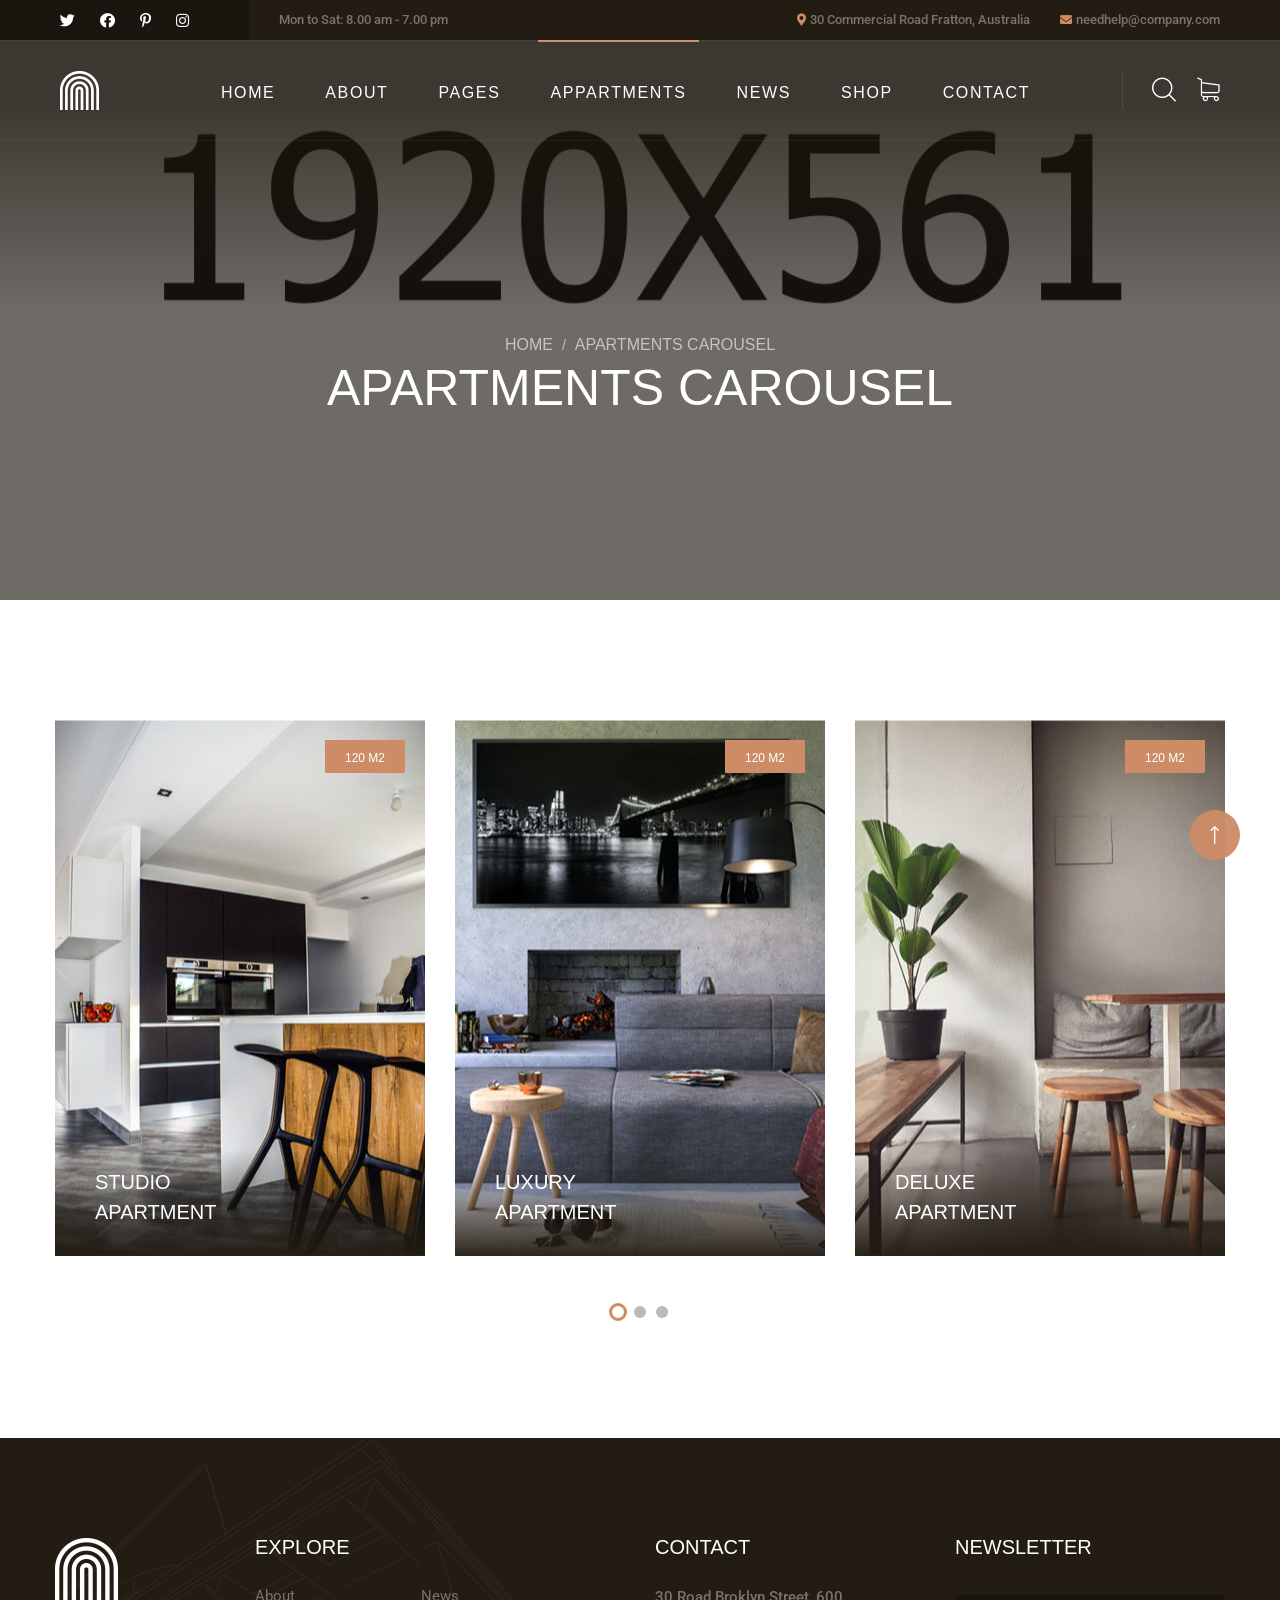
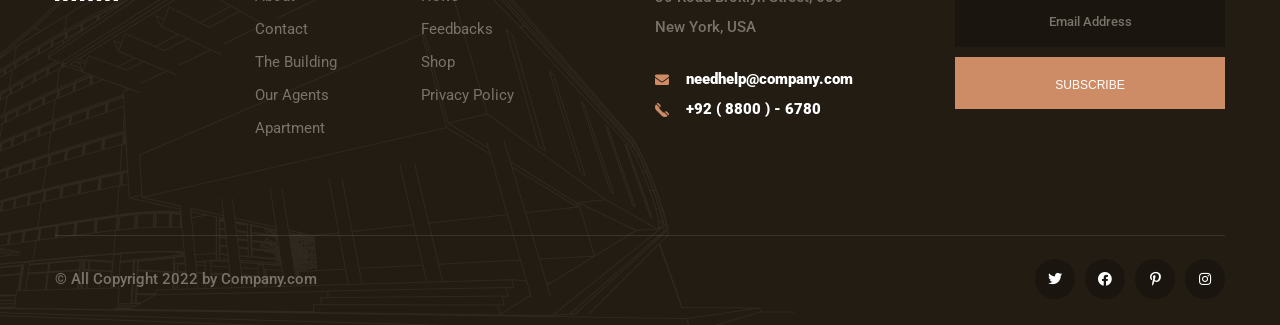
<file: apartments-carousel.html>
<!DOCTYPE html>
<html lang="en">

<head>
    <meta charset="UTF-8" />
    <meta name="viewport" content="width=device-width, initial-scale=1.0" />
    <title> Apartments Carousel || alipes || alipes HTML 5 Template </title>
    <!-- favicons Icons -->
    <link rel="apple-touch-icon" sizes="180x180" href="assets/images/favicons/apple-touch-icon.png" />
    <link rel="icon" type="image/png" sizes="32x32" href="assets/images/favicons/favicon-32x32.png" />
    <link rel="icon" type="image/png" sizes="16x16" href="assets/images/favicons/favicon-16x16.png" />
    <link rel="manifest" href="assets/images/favicons/site.webmanifest" />
    <meta name="description" content="alipes HTML 5 Template " />

    <!-- fonts -->
    <link rel="preconnect" href="https://fonts.googleapis.com">

    <link rel="preconnect" href="https://fonts.gstatic.com" crossorigin>

    <link href="https://fonts.googleapis.com/css2?family=Manrope:wght@200;300;400;500;600;700;800&display=swap"
        rel="stylesheet">

    <link href="https://fonts.googleapis.com/css2?family=Teko:wght@300;400;500;600;700&display=swap" rel="stylesheet">

    <link rel="stylesheet" href="assets/vendors/bootstrap/css/bootstrap.min.css" />
    <link rel="stylesheet" href="assets/vendors/animate/animate.min.css" />
    <link rel="stylesheet" href="assets/vendors/animate/custom-animate.css" />
    <link rel="stylesheet" href="assets/vendors/fontawesome/css/all.min.css" />
    <link rel="stylesheet" href="assets/vendors/jarallax/jarallax.css" />
    <link rel="stylesheet" href="assets/vendors/jquery-magnific-popup/jquery.magnific-popup.css" />
    <link rel="stylesheet" href="assets/vendors/nouislider/nouislider.min.css" />
    <link rel="stylesheet" href="assets/vendors/nouislider/nouislider.pips.css" />
    <link rel="stylesheet" href="assets/vendors/odometer/odometer.min.css" />
    <link rel="stylesheet" href="assets/vendors/swiper/swiper.min.css" />
    <link rel="stylesheet" href="assets/vendors/alipes-icons/style.css">
    <link rel="stylesheet" href="assets/vendors/tiny-slider/tiny-slider.min.css" />
    <link rel="stylesheet" href="assets/vendors/reey-font/stylesheet.css" />
    <link rel="stylesheet" href="assets/vendors/owl-carousel/owl.carousel.min.css" />
    <link rel="stylesheet" href="assets/vendors/owl-carousel/owl.theme.default.min.css" />
    <link rel="stylesheet" href="assets/vendors/bxslider/jquery.bxslider.css" />
    <link rel="stylesheet" href="assets/vendors/bootstrap-select/css/bootstrap-select.min.css" />
    <link rel="stylesheet" href="assets/vendors/vegas/vegas.min.css" />
    <link rel="stylesheet" href="assets/vendors/jquery-ui/jquery-ui.css" />
    <link rel="stylesheet" href="assets/vendors/timepicker/timePicker.css" />
    <link rel="stylesheet" href="assets/vendors/nice-select/nice-select.css" />

    <!-- template styles -->
    <link rel="stylesheet" href="assets/css/alipes.css" />
    <link rel="stylesheet" href="assets/css/alipes-responsive.css" />
</head>

<body class="custom-cursor">

    <div class="custom-cursor__cursor"></div>
    <div class="custom-cursor__cursor-two"></div>





    <div class="preloader">
        <div class="preloader__image"></div>
    </div>
    <!-- /.preloader -->


    <div class="page-wrapper">
        <header class="main-header">
            <div class="main-header__top">
                <div class="main-header__top-inner">
                    <div class="main-header__top-left">
                        <div class="main-menu__social">
                            <a href="#"><i class="fab fa-twitter"></i></a>
                            <a href="#"><i class="fab fa-facebook"></i></a>
                            <a href="#"><i class="fab fa-pinterest-p"></i></a>
                            <a href="#"><i class="fab fa-instagram"></i></a>
                        </div>
                        <p class="main-header__top-time">Mon to Sat: 8.00 am - 7.00 pm</p>
                    </div>
                    <div class="main-header__top-right">
                        <ul class="list-unstyled main-header__contact-list">
                            <li>
                                <div class="icon">
                                    <i class="fas fa-map-marker-alt"></i>
                                </div>
                                <div class="text">
                                    <p>30 Commercial Road Fratton, Australia </p>
                                </div>
                            </li>
                            <li>
                                <div class="icon">
                                    <i class="fas fa-envelope"></i>
                                </div>
                                <div class="text">
                                    <p><a href="mailto:needhelp@company.com">needhelp@company.com</a></p>
                                </div>
                            </li>
                        </ul>
                    </div>
                </div>
            </div>
            <nav class="main-menu">
                <div class="main-menu__wrapper">
                    <div class="main-menu__wrapper-inner">
                        <div class="main-menu__left">
                            <div class="main-menu__logo">
                                <a href="index.html"><img src="assets/images/resources/logo-1.png" alt=""></a>
                            </div>
                        </div>
                        <div class="main-menu__main-menu-box">
                            <a href="#" class="mobile-nav__toggler"><i class="fa fa-bars"></i></a>
                            <ul class="main-menu__list">
                                <li class="dropdown megamenu">
                                    <a href="index.html">Home </a>
                                    <ul>
                                        <li>
                                            <section class="home-showcase">
                                                <div class="container">
                                                    <div class="home-showcase__inner">
                                                        <div class="row">
                                                            <div class="col-lg-3">
                                                                <div class="home-showcase__item">
                                                                    <div class="home-showcase__image">
                                                                        <img src="assets/images/home-showcase/home-showcase-1-1.jpg"
                                                                            alt="">
                                                                        <div class="home-showcase__buttons">
                                                                            <a href="index.html"
                                                                                class="thm-btn home-showcase__buttons__item">Multi
                                                                                Page</a>
                                                                            <a href="index-one-page.html"
                                                                                class="thm-btn home-showcase__buttons__item">One
                                                                                Page</a>
                                                                        </div>
                                                                        <!-- /.home-showcase__buttons -->
                                                                    </div><!-- /.home-showcase__image -->
                                                                    <h3 class="home-showcase__title">Home
                                                                        Page
                                                                        01</h3>
                                                                    <!-- /.home-showcase__title -->
                                                                </div><!-- /.home-showcase__item -->
                                                            </div><!-- /.col-lg-3 -->
                                                            <div class="col-lg-3">
                                                                <div class="home-showcase__item">
                                                                    <div class="home-showcase__image">
                                                                        <img src="assets/images/home-showcase/home-showcase-1-2.jpg"
                                                                            alt="">
                                                                        <div class="home-showcase__buttons">
                                                                            <a href="index2.html"
                                                                                class="thm-btn home-showcase__buttons__item">Multi
                                                                                Page</a>
                                                                            <a href="index2-one-page.html"
                                                                                class="thm-btn home-showcase__buttons__item">One
                                                                                Page</a>
                                                                        </div>
                                                                        <!-- /.home-showcase__buttons -->
                                                                    </div><!-- /.home-showcase__image -->
                                                                    <h3 class="home-showcase__title">Home
                                                                        Page
                                                                        02
                                                                    </h3><!-- /.home-showcase__title -->
                                                                </div><!-- /.home-showcase__item -->
                                                            </div><!-- /.col-lg-3 -->
                                                            <div class="col-lg-3">
                                                                <div class="home-showcase__item">
                                                                    <div class="home-showcase__image">
                                                                        <img src="assets/images/home-showcase/home-showcase-1-3.jpg"
                                                                            alt="">
                                                                        <div class="home-showcase__buttons">
                                                                            <a href="index3.html"
                                                                                class="thm-btn home-showcase__buttons__item">Multi
                                                                                Page</a>
                                                                            <a href="index3-one-page.html"
                                                                                class="thm-btn home-showcase__buttons__item">One
                                                                                Page</a>
                                                                        </div>
                                                                        <!-- /.home-showcase__buttons -->
                                                                    </div><!-- /.home-showcase__image -->
                                                                    <h3 class="home-showcase__title">Home
                                                                        Page
                                                                        03
                                                                    </h3><!-- /.home-showcase__title -->
                                                                </div><!-- /.home-showcase__item -->
                                                            </div><!-- /.col-lg-3 -->
                                                            <div class="col-lg-3">
                                                                <div class="home-showcase__item">
                                                                    <div class="home-showcase__image">
                                                                        <img src="assets/images/home-showcase/home-showcase-1-4.jpg"
                                                                            alt="">
                                                                        <div class="home-showcase__buttons">
                                                                            <a href="index-dark.html"
                                                                                class="thm-btn home-showcase__buttons__item">View
                                                                                Page</a>
                                                                        </div>
                                                                        <!-- /.home-showcase__buttons -->
                                                                    </div><!-- /.home-showcase__image -->
                                                                    <h3 class="home-showcase__title">Home
                                                                        Page
                                                                        04
                                                                    </h3><!-- /.home-showcase__title -->
                                                                </div><!-- /.home-showcase__item -->
                                                            </div><!-- /.col-lg-3 -->
                                                        </div><!-- /.row -->
                                                    </div><!-- /.home-showcase__inner -->

                                                </div><!-- /.container -->
                                            </section>
                                        </li>
                                    </ul>
                                </li>
                                <li>
                                    <a href="about.html">About</a>
                                </li>
                                <li class="dropdown">
                                    <a href="#">Pages</a>
                                    <ul class="shadow-box">
                                        <li><a href="services.html">Services</a></li>
                                        <li><a href="the-building.html">The Building</a></li>
                                        <li><a href="agents.html">Agents</a></li>
                                        <li><a href="agents-carousel.html">Agents Carousel</a></li>
                                        <li><a href="testimonials.html">Testimonials</a></li>
                                        <li><a href="testimonials-carousel.html">Testimonials Carousel</a></li>
                                        <li><a href="gallery.html">Gallery</a></li>
                                        <li><a href="gallery-carousel.html">Gallery Carousel</a></li>
                                        <li><a href="faq.html">FAQs</a></li>
                                        <li><a href="404.html">404 Error</a></li>
                                    </ul>
                                </li>
                                <li class="dropdown current">
                                    <a href="#">Appartments</a>
                                    <ul class="shadow-box">
                                        <li><a href="apartments.html">Appartments One</a></li>
                                        <li><a href="apartments-2.html">Appartments Two</a></li>
                                        <li><a href="apartments-carousel.html">Appartments Carousel</a></li>
                                        <li><a href="apartment-details-1.html">Appartment Details one</a></li>
                                        <li><a href="apartment-details-2.html">Appartment Details Two</a></li>
                                    </ul>
                                </li>
                                <li class="dropdown">
                                    <a href="#">News</a>
                                    <ul class="shadow-box">
                                        <li><a href="news.html">News</a></li>
                                        <li><a href="news-carousel.html">News Carousel</a></li>
                                        <li><a href="news-sidebar.html">News Sidebar</a></li>
                                        <li><a href="news-details.html">News Details</a></li>
                                    </ul>
                                </li>
                                <li class="dropdown">
                                    <a href="#">Shop</a>
                                    <ul class="shadow-box">
                                        <li><a href="products.html">Products</a></li>
                                        <li><a href="product-details.html">Product Details</a></li>
                                        <li><a href="cart.html">Cart</a></li>
                                        <li><a href="checkout.html">Checkout</a></li>
                                    </ul>
                                </li>
                                <li>
                                    <a href="contact.html">Contact</a>
                                </li>
                            </ul>
                        </div>
                        <div class="main-menu__right">
                            <div class="main-menu__search-cart-btn">
                                <div class="main-menu__search-cart-box">
                                    <div class="main-menu__search-box">
                                        <a href="#" class="main-menu__search search-toggler icon-magnifying-glass"></a>
                                    </div>
                                    <div class="main-menu__cart-box">
                                        <a href="cart.html" class="main-menu__cart icon-shopping-cart"></a>
                                    </div>
                                </div>
                                <div class="main-menu__btn-box">
                                    <a href="contact.html" class="thm-btn main-menu__btn">Schedule a Visit</a>
                                </div>
                            </div>
                        </div>
                    </div>
                </div>
            </nav>
        </header>

        <div class="stricky-header stricked-menu main-menu">
            <div class="sticky-header__content"></div><!-- /.sticky-header__content -->
        </div><!-- /.stricky-header -->

        <!--Page Header Start-->
        <section class="page-header">
            <div class="page-header-bg" style="background-image: url(assets/images/backgrounds/page-header-bg.jpg)">
            </div>
            <div class="page-header__overly"></div>
            <div class="container">
                <div class="page-header__inner">
                    <ul class="thm-breadcrumb list-unstyled">
                        <li><a href="index.html">Home</a></li>
                        <li><span>/</span></li>
                        <li>Apartments Carousel</li>
                    </ul>
                    <h2>Apartments Carousel</h2>
                </div>
            </div>
        </section>
        <!--Page Header End-->

        <!--Apartments Two Page Start-->
        <section class="apartments-carousel-page">
            <div class="container">
                <div class="apartments-carousel thm-owl__carousel owl-theme owl-carousel carousel-dot-style"
                    data-owl-options='{
                    "items": 3,
                    "margin": 30,
                    "smartSpeed": 700,
                    "loop":true,
                    "autoplay": 6000,
                    "nav":false,
                    "dots":true,
                    "navText": ["<span class=\"fa fa-angle-left\"></span>","<span class=\"fa fa-angle-right\"></span>"],
                    "responsive":{
                        "0":{
                            "items":1
                        },
                        "768":{
                            "items":2
                        },
                        "992":{
                            "items": 3
                        }
                    }
                }'>
                    <!--Apartment One Single Start-->
                    <div class="item">
                        <div class="apartment-one__single">
                            <div class="apartment-one__img-box">
                                <div class="apartment-one__img">
                                    <img src="assets/images/resources/apartment-1-1.jpg" alt="">
                                </div>
                                <div class="apartment-one__content">
                                    <div class="apartment-one__title-box">
                                        <h3 class="apartment-one__title"><a href="apartment-details-1.html">Studio
                                                <br> apartment</a></h3>
                                    </div>
                                    <div class="apartment-one__arrow">
                                        <a href="apartment-details-1.html"><span class="icon-right-arrow"></span></a>
                                    </div>
                                </div>
                                <div class="apartment-one__btn-box">
                                    <a href="apartment-details-1.html" class="thm-btn apartment-one__btn">120 m2</a>
                                </div>
                            </div>
                        </div>
                    </div>
                    <!--Apartment One Single End-->
                    <!--Apartment One Single Start-->
                    <div class="item">
                        <div class="apartment-one__single">
                            <div class="apartment-one__img-box">
                                <div class="apartment-one__img">
                                    <img src="assets/images/resources/apartment-1-2.jpg" alt="">
                                </div>
                                <div class="apartment-one__content">
                                    <div class="apartment-one__title-box">
                                        <h3 class="apartment-one__title"><a href="apartment-details-1.html">Luxury
                                                <br> apartment</a></h3>
                                    </div>
                                    <div class="apartment-one__arrow">
                                        <a href="apartment-details-1.html"><span class="icon-right-arrow"></span></a>
                                    </div>
                                </div>
                                <div class="apartment-one__btn-box">
                                    <a href="apartment-details-1.html" class="thm-btn apartment-one__btn">120 m2</a>
                                </div>
                            </div>
                        </div>
                    </div>
                    <!--Apartment One Single End-->
                    <!--Apartment One Single Start-->
                    <div class="item">
                        <div class="apartment-one__single">
                            <div class="apartment-one__img-box">
                                <div class="apartment-one__img">
                                    <img src="assets/images/resources/apartment-1-3.jpg" alt="">
                                </div>
                                <div class="apartment-one__content">
                                    <div class="apartment-one__title-box">
                                        <h3 class="apartment-one__title"><a href="apartment-details-1.html">Deluxe
                                                <br> apartment</a></h3>
                                    </div>
                                    <div class="apartment-one__arrow">
                                        <a href="apartment-details-1.html"><span class="icon-right-arrow"></span></a>
                                    </div>
                                </div>
                                <div class="apartment-one__btn-box">
                                    <a href="apartment-details-1.html" class="thm-btn apartment-one__btn">120 m2</a>
                                </div>
                            </div>
                        </div>
                    </div>
                    <!--Apartment One Single End-->
                    <!--Apartment One Single Start-->
                    <div class="item">
                        <div class="apartment-one__single">
                            <div class="apartment-one__img-box">
                                <div class="apartment-one__img">
                                    <img src="assets/images/resources/apartment-1-4.jpg" alt="">
                                </div>
                                <div class="apartment-one__content">
                                    <div class="apartment-one__title-box">
                                        <h3 class="apartment-one__title"><a href="apartment-details-1.html">one room
                                                <br> apartment</a></h3>
                                    </div>
                                    <div class="apartment-one__arrow">
                                        <a href="apartment-details-1.html"><span class="icon-right-arrow"></span></a>
                                    </div>
                                </div>
                                <div class="apartment-one__btn-box">
                                    <a href="apartment-details-1.html" class="thm-btn apartment-one__btn">120 m2</a>
                                </div>
                            </div>
                        </div>
                    </div>
                    <!--Apartment One Single End-->
                    <!--Apartment One Single Start-->
                    <div class="item">
                        <div class="apartment-one__single">
                            <div class="apartment-one__img-box">
                                <div class="apartment-one__img">
                                    <img src="assets/images/resources/apartment-1-5.jpg" alt="">
                                </div>
                                <div class="apartment-one__content">
                                    <div class="apartment-one__title-box">
                                        <h3 class="apartment-one__title"><a href="apartment-details-1.html">vista <br>
                                                apartment</a></h3>
                                    </div>
                                    <div class="apartment-one__arrow">
                                        <a href="apartment-details-1.html"><span class="icon-right-arrow"></span></a>
                                    </div>
                                </div>
                                <div class="apartment-one__btn-box">
                                    <a href="apartment-details-1.html" class="thm-btn apartment-one__btn">120 m2</a>
                                </div>
                            </div>
                        </div>
                    </div>
                    <!--Apartment One Single End-->
                    <!--Apartment One Single Start-->
                    <div class="item">
                        <div class="apartment-one__single">
                            <div class="apartment-one__img-box">
                                <div class="apartment-one__img">
                                    <img src="assets/images/resources/apartment-1-6.jpg" alt="">
                                </div>
                                <div class="apartment-one__content">
                                    <div class="apartment-one__title-box">
                                        <h3 class="apartment-one__title"><a href="apartment-details-1.html">sea view
                                                <br> apartment</a></h3>
                                    </div>
                                    <div class="apartment-one__arrow">
                                        <a href="apartment-details-1.html"><span class="icon-right-arrow"></span></a>
                                    </div>
                                </div>
                                <div class="apartment-one__btn-box">
                                    <a href="#" class="thm-btn apartment-one__btn">120 m2</a>
                                </div>
                            </div>
                        </div>
                    </div>
                    <!--Apartment One Single End-->
                    <!--Apartment One Single Start-->
                    <div class="item">
                        <div class="apartment-one__single">
                            <div class="apartment-one__img-box">
                                <div class="apartment-one__img">
                                    <img src="assets/images/resources/apartment-1-4.jpg" alt="">
                                </div>
                                <div class="apartment-one__content">
                                    <div class="apartment-one__title-box">
                                        <h3 class="apartment-one__title"><a href="apartment-details-1.html">one room
                                                <br> apartment</a></h3>
                                    </div>
                                    <div class="apartment-one__arrow">
                                        <a href="apartment-details-1.html"><span class="icon-right-arrow"></span></a>
                                    </div>
                                </div>
                                <div class="apartment-one__btn-box">
                                    <a href="apartment-details-1.html" class="thm-btn apartment-one__btn">120 m2</a>
                                </div>
                            </div>
                        </div>
                    </div>
                    <!--Apartment One Single End-->
                    <!--Apartment One Single Start-->
                    <div class="item">
                        <div class="apartment-one__single">
                            <div class="apartment-one__img-box">
                                <div class="apartment-one__img">
                                    <img src="assets/images/resources/apartment-1-5.jpg" alt="">
                                </div>
                                <div class="apartment-one__content">
                                    <div class="apartment-one__title-box">
                                        <h3 class="apartment-one__title"><a href="apartment-details-1.html">vista <br>
                                                apartment</a></h3>
                                    </div>
                                    <div class="apartment-one__arrow">
                                        <a href="apartment-details-1.html"><span class="icon-right-arrow"></span></a>
                                    </div>
                                </div>
                                <div class="apartment-one__btn-box">
                                    <a href="apartment-details-1.html" class="thm-btn apartment-one__btn">120 m2</a>
                                </div>
                            </div>
                        </div>
                    </div>
                    <!--Apartment One Single End-->
                    <!--Apartment One Single Start-->
                    <div class="item">
                        <div class="apartment-one__single">
                            <div class="apartment-one__img-box">
                                <div class="apartment-one__img">
                                    <img src="assets/images/resources/apartment-1-6.jpg" alt="">
                                </div>
                                <div class="apartment-one__content">
                                    <div class="apartment-one__title-box">
                                        <h3 class="apartment-one__title"><a href="apartment-details-1.html">sea view
                                                <br> apartment</a></h3>
                                    </div>
                                    <div class="apartment-one__arrow">
                                        <a href="apartment-details-1.html"><span class="icon-right-arrow"></span></a>
                                    </div>
                                </div>
                                <div class="apartment-one__btn-box">
                                    <a href="#" class="thm-btn apartment-one__btn">120 m2</a>
                                </div>
                            </div>
                        </div>
                    </div>
                    <!--Apartment One Single End-->
                </div>
            </div>
        </section>
        <!--Apartments Two Page End-->

        <!--Site Footer Start-->
        <footer class="site-footer">
            <div class="site-footer__shape-1 float-bob-x">
                <img src="assets/images/shapes/site-footer-shape-1.png" alt="">
            </div>
            <div class="container">
                <div class="site-footer__inner">
                    <div class="site-footer__top">
                        <div class="row">
                            <div class="col-xl-2 col-lg-2 col-md-6 wow fadeInUp" data-wow-delay="100ms">
                                <div class="footer-widget__column footer-widget__about">
                                    <div class="footer-widget__logo">
                                        <a href="index.html"><img src="assets/images/resources/footer-logo.png"
                                                alt=""></a>
                                    </div>
                                </div>
                            </div>
                            <div class="col-xl-4 col-lg-4 col-md-6 wow fadeInUp" data-wow-delay="200ms">
                                <div class="footer-widget__column footer-widget__explore">
                                    <div class="footer-widget__title-box">
                                        <h3 class="footer-widget__title">explore</h3>
                                    </div>
                                    <div class="footer-widget__explore-list-box">
                                        <ul class="footer-widget__explore-list list-unstyled">
                                            <li><a href="about.html">About</a></li>
                                            <li><a href="contact.html">Contact</a></li>
                                            <li><a href="the-building.html">The Building</a></li>
                                            <li><a href="agents.html">Our Agents</a></li>
                                            <li><a href="apartments.html">Apartment</a></li>
                                        </ul>
                                        <ul class="footer-widget__explore-list list-unstyled">
                                            <li><a href="news.html">News</a></li>
                                            <li><a href="about.html">Feedbacks</a></li>
                                            <li><a href="products.html">Shop</a></li>
                                            <li><a href="about.html">Privacy Policy</a></li>
                                        </ul>
                                    </div>
                                </div>
                            </div>
                            <div class="col-xl-3 col-lg-3 col-md-6 wow fadeInUp" data-wow-delay="300ms">
                                <div class="footer-widget__column footer-widget__contact">
                                    <div class="footer-widget__title-box">
                                        <h3 class="footer-widget__title">Contact</h3>
                                    </div>
                                    <p class="footer-widget__contact-text">30 Road Broklyn Street, 600 <br> New York,
                                        USA
                                    </p>
                                    <ul class="footer-widget__contact-list list-unstyled">
                                        <li>
                                            <div class="icon">
                                                <span class="fas fa-envelope"></span>
                                            </div>
                                            <div class="text">
                                                <p><a href="mailto:needhelp@company.com">needhelp@company.com</a></p>
                                            </div>
                                        </li>
                                        <li>
                                            <div class="icon">
                                                <span class="icon-telephone"></span>
                                            </div>
                                            <div class="text">
                                                <p><a href="tel:+9288006780">+92 ( 8800 ) - 6780</a></p>
                                            </div>
                                        </li>
                                    </ul>
                                </div>
                            </div>
                            <div class="col-xl-3 col-lg-3 col-md-6 wow fadeInUp" data-wow-delay="400ms">
                                <div class="footer-widget__column footer-widget__newsletter">
                                    <div class="footer-widget__title-box">
                                        <h3 class="footer-widget__title">newsletter</h3>
                                    </div>
                                    <form class="footer-widget__email-box">
                                        <div class="footer-widget__email-input-box">
                                            <input type="email" placeholder="Email Address" name="email">
                                        </div>
                                        <button type="submit"
                                            class="footer-widget__subscribe-btn thm-btn">Subscribe</button>
                                    </form>
                                </div>
                            </div>
                        </div>
                    </div>
                    <div class="site-footer__bottom">
                        <div class="site-footer__bottom-inner">
                            <div class="site-footer__bottom-left">
                                <p class="site-footer__bottom-text">© All Copyright 2022 by <a href="#">Company.com</a>
                                </p>
                            </div>
                            <div class="site-footer__bottom-right">
                                <div class="site-footer__social">
                                    <a href="#"><i class="fab fa-twitter"></i></a>
                                    <a href="#"><i class="fab fa-facebook"></i></a>
                                    <a href="#"><i class="fab fa-pinterest-p"></i></a>
                                    <a href="#"><i class="fab fa-instagram"></i></a>
                                </div>
                            </div>
                        </div>
                    </div>
                </div>
            </div>
        </footer>
        <!--Site Footer End-->


    </div><!-- /.page-wrapper -->


    <div class="mobile-nav__wrapper">
        <div class="mobile-nav__overlay mobile-nav__toggler"></div>
        <!-- /.mobile-nav__overlay -->
        <div class="mobile-nav__content">
            <span class="mobile-nav__close mobile-nav__toggler"><i class="fa fa-times"></i></span>

            <div class="logo-box">
                <a href="index.html" aria-label="logo image"><img src="assets/images/resources/logo-1.png" width="40"
                        alt="" /></a>
            </div>
            <!-- /.logo-box -->
            <div class="mobile-nav__container"></div>
            <!-- /.mobile-nav__container -->

            <ul class="mobile-nav__contact list-unstyled">
                <li>
                    <i class="fa fa-envelope"></i>
                    <a href="mailto:needhelp@packageName__.com">needhelp@alipes.com</a>
                </li>
                <li>
                    <i class="fa fa-phone-alt"></i>
                    <a href="tel:666-888-0000">666 888 0000</a>
                </li>
            </ul><!-- /.mobile-nav__contact -->
            <div class="mobile-nav__top">
                <div class="mobile-nav__social">
                    <a href="#" class="fab fa-twitter"></a>
                    <a href="#" class="fab fa-facebook-square"></a>
                    <a href="#" class="fab fa-pinterest-p"></a>
                    <a href="#" class="fab fa-instagram"></a>
                </div><!-- /.mobile-nav__social -->
            </div><!-- /.mobile-nav__top -->



        </div>
        <!-- /.mobile-nav__content -->
    </div>
    <!-- /.mobile-nav__wrapper -->

    <div class="search-popup">
        <div class="search-popup__overlay search-toggler"></div>
        <!-- /.search-popup__overlay -->
        <div class="search-popup__content">
            <form action="#">
                <label for="search" class="sr-only">search here</label><!-- /.sr-only -->
                <input type="text" id="search" placeholder="Search Here..." />
                <button type="submit" aria-label="search submit" class="thm-btn">
                    <i class="icon-magnifying-glass"></i>
                </button>
            </form>
        </div>
        <!-- /.search-popup__content -->
    </div>
    <!-- /.search-popup -->

    <a href="#" data-target="html" class="scroll-to-target scroll-to-top"><i class="icon-up-arrow"></i></a>


    <script src="assets/vendors/jquery/jquery-3.6.0.min.js"></script>
    <script src="assets/vendors/bootstrap/js/bootstrap.bundle.min.js"></script>
    <script src="assets/vendors/jarallax/jarallax.min.js"></script>
    <script src="assets/vendors/jquery-ajaxchimp/jquery.ajaxchimp.min.js"></script>
    <script src="assets/vendors/jquery-appear/jquery.appear.min.js"></script>
    <script src="assets/vendors/jquery-circle-progress/jquery.circle-progress.min.js"></script>
    <script src="assets/vendors/jquery-magnific-popup/jquery.magnific-popup.min.js"></script>
    <script src="assets/vendors/jquery-validate/jquery.validate.min.js"></script>
    <script src="assets/vendors/nouislider/nouislider.min.js"></script>
    <script src="assets/vendors/odometer/odometer.min.js"></script>
    <script src="assets/vendors/swiper/swiper.min.js"></script>
    <script src="assets/vendors/tiny-slider/tiny-slider.min.js"></script>
    <script src="assets/vendors/wnumb/wNumb.min.js"></script>
    <script src="assets/vendors/wow/wow.js"></script>
    <script src="assets/vendors/isotope/isotope.js"></script>
    <script src="assets/vendors/countdown/countdown.min.js"></script>
    <script src="assets/vendors/owl-carousel/owl.carousel.min.js"></script>
    <script src="assets/vendors/bxslider/jquery.bxslider.min.js"></script>
    <script src="assets/vendors/bootstrap-select/js/bootstrap-select.min.js"></script>
    <script src="assets/vendors/vegas/vegas.min.js"></script>
    <script src="assets/vendors/jquery-ui/jquery-ui.js"></script>
    <script src="assets/vendors/timepicker/timePicker.js"></script>
    <script src="assets/vendors/circleType/jquery.circleType.js"></script>
    <script src="assets/vendors/circleType/jquery.lettering.min.js"></script>
    <script src="assets/vendors/nice-select/jquery.nice-select.min.js"></script>




    <!-- template js -->
    <script src="assets/js/alipes.js"></script>
</body>

</html>
</file>
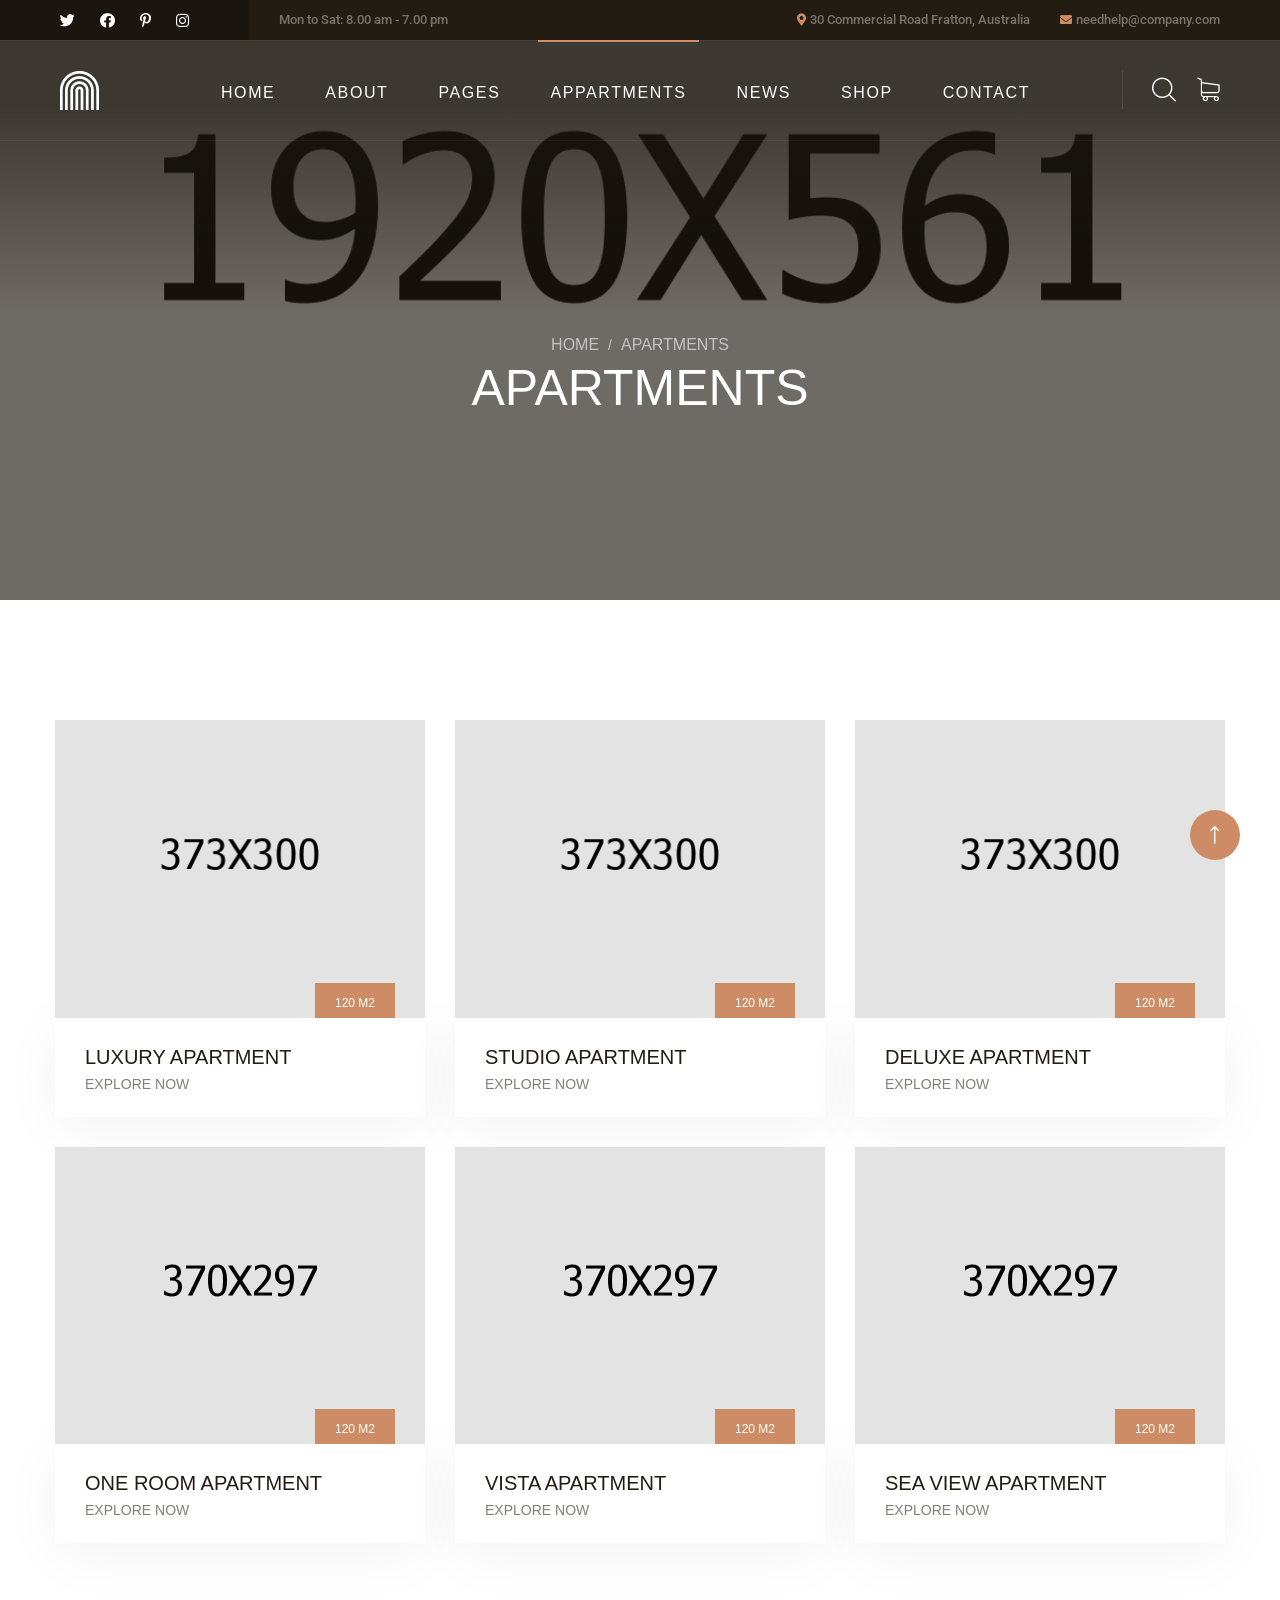
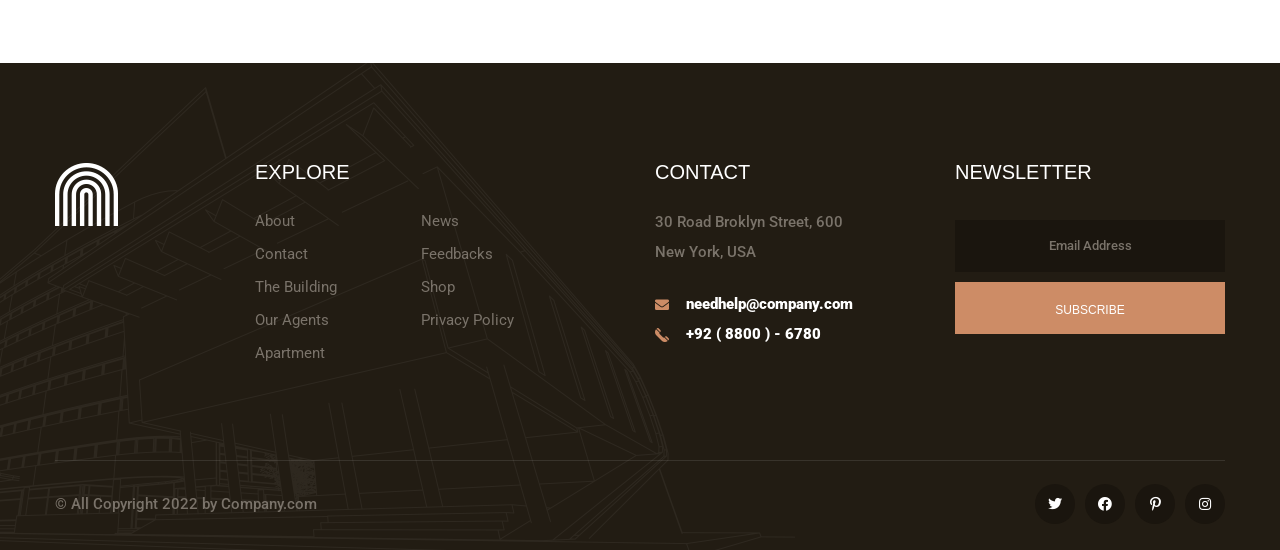
<file: apartments.html>
<!DOCTYPE html>
<html lang="en">

<head>
    <meta charset="UTF-8" />
    <meta name="viewport" content="width=device-width, initial-scale=1.0" />
    <title> Apartments || alipes || alipes HTML 5 Template </title>
    <!-- favicons Icons -->
    <link rel="apple-touch-icon" sizes="180x180" href="assets/images/favicons/apple-touch-icon.png" />
    <link rel="icon" type="image/png" sizes="32x32" href="assets/images/favicons/favicon-32x32.png" />
    <link rel="icon" type="image/png" sizes="16x16" href="assets/images/favicons/favicon-16x16.png" />
    <link rel="manifest" href="assets/images/favicons/site.webmanifest" />
    <meta name="description" content="alipes HTML 5 Template " />

    <!-- fonts -->
    <link rel="preconnect" href="https://fonts.googleapis.com">

    <link rel="preconnect" href="https://fonts.gstatic.com" crossorigin>

    <link href="https://fonts.googleapis.com/css2?family=Manrope:wght@200;300;400;500;600;700;800&display=swap"
        rel="stylesheet">

    <link href="https://fonts.googleapis.com/css2?family=Teko:wght@300;400;500;600;700&display=swap" rel="stylesheet">

    <link rel="stylesheet" href="assets/vendors/bootstrap/css/bootstrap.min.css" />
    <link rel="stylesheet" href="assets/vendors/animate/animate.min.css" />
    <link rel="stylesheet" href="assets/vendors/animate/custom-animate.css" />
    <link rel="stylesheet" href="assets/vendors/fontawesome/css/all.min.css" />
    <link rel="stylesheet" href="assets/vendors/jarallax/jarallax.css" />
    <link rel="stylesheet" href="assets/vendors/jquery-magnific-popup/jquery.magnific-popup.css" />
    <link rel="stylesheet" href="assets/vendors/nouislider/nouislider.min.css" />
    <link rel="stylesheet" href="assets/vendors/nouislider/nouislider.pips.css" />
    <link rel="stylesheet" href="assets/vendors/odometer/odometer.min.css" />
    <link rel="stylesheet" href="assets/vendors/swiper/swiper.min.css" />
    <link rel="stylesheet" href="assets/vendors/alipes-icons/style.css">
    <link rel="stylesheet" href="assets/vendors/tiny-slider/tiny-slider.min.css" />
    <link rel="stylesheet" href="assets/vendors/reey-font/stylesheet.css" />
    <link rel="stylesheet" href="assets/vendors/owl-carousel/owl.carousel.min.css" />
    <link rel="stylesheet" href="assets/vendors/owl-carousel/owl.theme.default.min.css" />
    <link rel="stylesheet" href="assets/vendors/bxslider/jquery.bxslider.css" />
    <link rel="stylesheet" href="assets/vendors/bootstrap-select/css/bootstrap-select.min.css" />
    <link rel="stylesheet" href="assets/vendors/vegas/vegas.min.css" />
    <link rel="stylesheet" href="assets/vendors/jquery-ui/jquery-ui.css" />
    <link rel="stylesheet" href="assets/vendors/timepicker/timePicker.css" />
    <link rel="stylesheet" href="assets/vendors/nice-select/nice-select.css" />

    <!-- template styles -->
    <link rel="stylesheet" href="assets/css/alipes.css" />
    <link rel="stylesheet" href="assets/css/alipes-responsive.css" />
</head>

<body class="custom-cursor">

    <div class="custom-cursor__cursor"></div>
    <div class="custom-cursor__cursor-two"></div>





    <div class="preloader">
        <div class="preloader__image"></div>
    </div>
    <!-- /.preloader -->


    <div class="page-wrapper">
        <header class="main-header">
            <div class="main-header__top">
                <div class="main-header__top-inner">
                    <div class="main-header__top-left">
                        <div class="main-menu__social">
                            <a href="#"><i class="fab fa-twitter"></i></a>
                            <a href="#"><i class="fab fa-facebook"></i></a>
                            <a href="#"><i class="fab fa-pinterest-p"></i></a>
                            <a href="#"><i class="fab fa-instagram"></i></a>
                        </div>
                        <p class="main-header__top-time">Mon to Sat: 8.00 am - 7.00 pm</p>
                    </div>
                    <div class="main-header__top-right">
                        <ul class="list-unstyled main-header__contact-list">
                            <li>
                                <div class="icon">
                                    <i class="fas fa-map-marker-alt"></i>
                                </div>
                                <div class="text">
                                    <p>30 Commercial Road Fratton, Australia </p>
                                </div>
                            </li>
                            <li>
                                <div class="icon">
                                    <i class="fas fa-envelope"></i>
                                </div>
                                <div class="text">
                                    <p><a href="mailto:needhelp@company.com">needhelp@company.com</a></p>
                                </div>
                            </li>
                        </ul>
                    </div>
                </div>
            </div>
            <nav class="main-menu">
                <div class="main-menu__wrapper">
                    <div class="main-menu__wrapper-inner">
                        <div class="main-menu__left">
                            <div class="main-menu__logo">
                                <a href="index.html"><img src="assets/images/resources/logo-1.png" alt=""></a>
                            </div>
                        </div>
                        <div class="main-menu__main-menu-box">
                            <a href="#" class="mobile-nav__toggler"><i class="fa fa-bars"></i></a>
                            <ul class="main-menu__list">
                                <li class="dropdown megamenu">
                                    <a href="index.html">Home </a>
                                    <ul>
                                        <li>
                                            <section class="home-showcase">
                                                <div class="container">
                                                    <div class="home-showcase__inner">
                                                        <div class="row">
                                                            <div class="col-lg-3">
                                                                <div class="home-showcase__item">
                                                                    <div class="home-showcase__image">
                                                                        <img src="assets/images/home-showcase/home-showcase-1-1.jpg"
                                                                            alt="">
                                                                        <div class="home-showcase__buttons">
                                                                            <a href="index.html"
                                                                                class="thm-btn home-showcase__buttons__item">Multi
                                                                                Page</a>
                                                                            <a href="index-one-page.html"
                                                                                class="thm-btn home-showcase__buttons__item">One
                                                                                Page</a>
                                                                        </div>
                                                                        <!-- /.home-showcase__buttons -->
                                                                    </div><!-- /.home-showcase__image -->
                                                                    <h3 class="home-showcase__title">Home
                                                                        Page
                                                                        01</h3>
                                                                    <!-- /.home-showcase__title -->
                                                                </div><!-- /.home-showcase__item -->
                                                            </div><!-- /.col-lg-3 -->
                                                            <div class="col-lg-3">
                                                                <div class="home-showcase__item">
                                                                    <div class="home-showcase__image">
                                                                        <img src="assets/images/home-showcase/home-showcase-1-2.jpg"
                                                                            alt="">
                                                                        <div class="home-showcase__buttons">
                                                                            <a href="index2.html"
                                                                                class="thm-btn home-showcase__buttons__item">Multi
                                                                                Page</a>
                                                                            <a href="index2-one-page.html"
                                                                                class="thm-btn home-showcase__buttons__item">One
                                                                                Page</a>
                                                                        </div>
                                                                        <!-- /.home-showcase__buttons -->
                                                                    </div><!-- /.home-showcase__image -->
                                                                    <h3 class="home-showcase__title">Home
                                                                        Page
                                                                        02
                                                                    </h3><!-- /.home-showcase__title -->
                                                                </div><!-- /.home-showcase__item -->
                                                            </div><!-- /.col-lg-3 -->
                                                            <div class="col-lg-3">
                                                                <div class="home-showcase__item">
                                                                    <div class="home-showcase__image">
                                                                        <img src="assets/images/home-showcase/home-showcase-1-3.jpg"
                                                                            alt="">
                                                                        <div class="home-showcase__buttons">
                                                                            <a href="index3.html"
                                                                                class="thm-btn home-showcase__buttons__item">Multi
                                                                                Page</a>
                                                                            <a href="index3-one-page.html"
                                                                                class="thm-btn home-showcase__buttons__item">One
                                                                                Page</a>
                                                                        </div>
                                                                        <!-- /.home-showcase__buttons -->
                                                                    </div><!-- /.home-showcase__image -->
                                                                    <h3 class="home-showcase__title">Home
                                                                        Page
                                                                        03
                                                                    </h3><!-- /.home-showcase__title -->
                                                                </div><!-- /.home-showcase__item -->
                                                            </div><!-- /.col-lg-3 -->
                                                            <div class="col-lg-3">
                                                                <div class="home-showcase__item">
                                                                    <div class="home-showcase__image">
                                                                        <img src="assets/images/home-showcase/home-showcase-1-4.jpg"
                                                                            alt="">
                                                                        <div class="home-showcase__buttons">
                                                                            <a href="index-dark.html"
                                                                                class="thm-btn home-showcase__buttons__item">View
                                                                                Page</a>
                                                                        </div>
                                                                        <!-- /.home-showcase__buttons -->
                                                                    </div><!-- /.home-showcase__image -->
                                                                    <h3 class="home-showcase__title">Home
                                                                        Page
                                                                        04
                                                                    </h3><!-- /.home-showcase__title -->
                                                                </div><!-- /.home-showcase__item -->
                                                            </div><!-- /.col-lg-3 -->
                                                        </div><!-- /.row -->
                                                    </div><!-- /.home-showcase__inner -->

                                                </div><!-- /.container -->
                                            </section>
                                        </li>
                                    </ul>
                                </li>
                                <li>
                                    <a href="about.html">About</a>
                                </li>
                                <li class="dropdown">
                                    <a href="#">Pages</a>
                                    <ul class="shadow-box">
                                        <li><a href="services.html">Services</a></li>
                                        <li><a href="the-building.html">The Building</a></li>
                                        <li><a href="agents.html">Agents</a></li>
                                        <li><a href="agents-carousel.html">Agents Carousel</a></li>
                                        <li><a href="testimonials.html">Testimonials</a></li>
                                        <li><a href="testimonials-carousel.html">Testimonials Carousel</a></li>
                                        <li><a href="gallery.html">Gallery</a></li>
                                        <li><a href="gallery-carousel.html">Gallery Carousel</a></li>
                                        <li><a href="faq.html">FAQs</a></li>
                                        <li><a href="404.html">404 Error</a></li>
                                    </ul>
                                </li>
                                <li class="dropdown current">
                                    <a href="#">Appartments</a>
                                    <ul class="shadow-box">
                                        <li><a href="apartments.html">Appartments One</a></li>
                                        <li><a href="apartments-2.html">Appartments Two</a></li>
                                        <li><a href="apartments-carousel.html">Appartments Carousel</a></li>
                                        <li><a href="apartment-details-1.html">Appartment Details one</a></li>
                                        <li><a href="apartment-details-2.html">Appartment Details Two</a></li>
                                    </ul>
                                </li>
                                <li class="dropdown">
                                    <a href="#">News</a>
                                    <ul class="shadow-box">
                                        <li><a href="news.html">News</a></li>
                                        <li><a href="news-carousel.html">News Carousel</a></li>
                                        <li><a href="news-sidebar.html">News Sidebar</a></li>
                                        <li><a href="news-details.html">News Details</a></li>
                                    </ul>
                                </li>
                                <li class="dropdown">
                                    <a href="#">Shop</a>
                                    <ul class="shadow-box">
                                        <li><a href="products.html">Products</a></li>
                                        <li><a href="product-details.html">Product Details</a></li>
                                        <li><a href="cart.html">Cart</a></li>
                                        <li><a href="checkout.html">Checkout</a></li>
                                    </ul>
                                </li>
                                <li>
                                    <a href="contact.html">Contact</a>
                                </li>
                            </ul>
                        </div>
                        <div class="main-menu__right">
                            <div class="main-menu__search-cart-btn">
                                <div class="main-menu__search-cart-box">
                                    <div class="main-menu__search-box">
                                        <a href="#" class="main-menu__search search-toggler icon-magnifying-glass"></a>
                                    </div>
                                    <div class="main-menu__cart-box">
                                        <a href="cart.html" class="main-menu__cart icon-shopping-cart"></a>
                                    </div>
                                </div>
                                <div class="main-menu__btn-box">
                                    <a href="contact.html" class="thm-btn main-menu__btn">Schedule a Visit</a>
                                </div>
                            </div>
                        </div>
                    </div>
                </div>
            </nav>
        </header>

        <div class="stricky-header stricked-menu main-menu">
            <div class="sticky-header__content"></div><!-- /.sticky-header__content -->
        </div><!-- /.stricky-header -->

        <!--Page Header Start-->
        <section class="page-header">
            <div class="page-header-bg" style="background-image: url(assets/images/backgrounds/page-header-bg.jpg)">
            </div>
            <div class="page-header__overly"></div>
            <div class="container">
                <div class="page-header__inner">
                    <ul class="thm-breadcrumb list-unstyled">
                        <li><a href="index.html">Home</a></li>
                        <li><span>/</span></li>
                        <li>Apartments</li>
                    </ul>
                    <h2>Apartments</h2>
                </div>
            </div>
        </section>
        <!--Page Header End-->

        <!--Apartments Page Start-->
        <section class="apartments-page">
            <div class="container">
                <div class="row">
                    <!--Apartment Two Single Start-->
                    <div class="col-xl-4 col-lg-6 col-md-6 wow fadeInUp" data-wow-delay="100ms">
                        <div class="apartment-two__single">
                            <div class="apartment-two__img">
                                <img src="assets/images/resources/apartment-2-1.jpg" alt="">
                                <div class="apartment-two__btn-box">
                                    <a href="apartment-details-1.html" class="thm-btn apartment-two__btn">120 m2</a>
                                </div>
                            </div>
                            <div class="apartment-two__content">
                                <h3 class="apartment-two__title"><a href="apartment-details-1.html">Luxury Apartment</a>
                                </h3>
                                <p class="apartment-two__sub-title">Explore now</p>
                            </div>
                        </div>
                    </div>
                    <!--Apartment Two Single End-->
                    <!--Apartment Two Single Start-->
                    <div class="col-xl-4 col-lg-6 col-md-6 wow fadeInUp" data-wow-delay="200ms">
                        <div class="apartment-two__single">
                            <div class="apartment-two__img">
                                <img src="assets/images/resources/apartment-2-2.jpg" alt="">
                                <div class="apartment-two__btn-box">
                                    <a href="apartment-details-1.html" class="thm-btn apartment-two__btn">120 m2</a>
                                </div>
                            </div>
                            <div class="apartment-two__content">
                                <h3 class="apartment-two__title"><a href="apartment-details-1.html">Studio Apartment</a>
                                </h3>
                                <p class="apartment-two__sub-title">Explore now</p>
                            </div>
                        </div>
                    </div>
                    <!--Apartment Two Single End-->
                    <!--Apartment Two Single Start-->
                    <div class="col-xl-4 col-lg-6 col-md-6 wow fadeInUp" data-wow-delay="300ms">
                        <div class="apartment-two__single">
                            <div class="apartment-two__img">
                                <img src="assets/images/resources/apartment-2-3.jpg" alt="">
                                <div class="apartment-two__btn-box">
                                    <a href="apartment-details-1.html" class="thm-btn apartment-two__btn">120 m2</a>
                                </div>
                            </div>
                            <div class="apartment-two__content">
                                <h3 class="apartment-two__title"><a href="apartment-details-1.html">Deluxe Apartment</a>
                                </h3>
                                <p class="apartment-two__sub-title">Explore now</p>
                            </div>
                        </div>
                    </div>
                    <!--Apartment Two Single End-->
                    <!--Apartment Two Single Start-->
                    <div class="col-xl-4 col-lg-6 col-md-6 wow fadeInUp" data-wow-delay="400ms">
                        <div class="apartment-two__single">
                            <div class="apartment-two__img">
                                <img src="assets/images/resources/apartment-2-4.jpg" alt="">
                                <div class="apartment-two__btn-box">
                                    <a href="apartment-details-1.html" class="thm-btn apartment-two__btn">120 m2</a>
                                </div>
                            </div>
                            <div class="apartment-two__content">
                                <h3 class="apartment-two__title"><a href="apartment-details-1.html">one room
                                        apartment</a></h3>
                                <p class="apartment-two__sub-title">Explore now</p>
                            </div>
                        </div>
                    </div>
                    <!--Apartment Two Single End-->
                    <!--Apartment Two Single Start-->
                    <div class="col-xl-4 col-lg-6 col-md-6 wow fadeInUp" data-wow-delay="500ms">
                        <div class="apartment-two__single">
                            <div class="apartment-two__img">
                                <img src="assets/images/resources/apartment-2-5.jpg" alt="">
                                <div class="apartment-two__btn-box">
                                    <a href="apartment-details-1.html" class="thm-btn apartment-two__btn">120 m2</a>
                                </div>
                            </div>
                            <div class="apartment-two__content">
                                <h3 class="apartment-two__title"><a href="apartment-details-1.html">vista
                                        apartment</a></h3>
                                <p class="apartment-two__sub-title">Explore now</p>
                            </div>
                        </div>
                    </div>
                    <!--Apartment Two Single End-->
                    <!--Apartment Two Single Start-->
                    <div class="col-xl-4 col-lg-6 col-md-6 wow fadeInUp" data-wow-delay="600ms">
                        <div class="apartment-two__single">
                            <div class="apartment-two__img">
                                <img src="assets/images/resources/apartment-2-6.jpg" alt="">
                                <div class="apartment-two__btn-box">
                                    <a href="apartment-details-1.html" class="thm-btn apartment-two__btn">120 m2</a>
                                </div>
                            </div>
                            <div class="apartment-two__content">
                                <h3 class="apartment-two__title"><a href="apartment-details-1.html">sea view
                                        apartment</a></h3>
                                <p class="apartment-two__sub-title">Explore now</p>
                            </div>
                        </div>
                    </div>
                    <!--Apartment Two Single End-->
                </div>
            </div>
        </section>
        <!--Apartments Page End-->

        <!--Site Footer Start-->
        <footer class="site-footer">
            <div class="site-footer__shape-1 float-bob-x">
                <img src="assets/images/shapes/site-footer-shape-1.png" alt="">
            </div>
            <div class="container">
                <div class="site-footer__inner">
                    <div class="site-footer__top">
                        <div class="row">
                            <div class="col-xl-2 col-lg-2 col-md-6 wow fadeInUp" data-wow-delay="100ms">
                                <div class="footer-widget__column footer-widget__about">
                                    <div class="footer-widget__logo">
                                        <a href="index.html"><img src="assets/images/resources/footer-logo.png"
                                                alt=""></a>
                                    </div>
                                </div>
                            </div>
                            <div class="col-xl-4 col-lg-4 col-md-6 wow fadeInUp" data-wow-delay="200ms">
                                <div class="footer-widget__column footer-widget__explore">
                                    <div class="footer-widget__title-box">
                                        <h3 class="footer-widget__title">explore</h3>
                                    </div>
                                    <div class="footer-widget__explore-list-box">
                                        <ul class="footer-widget__explore-list list-unstyled">
                                            <li><a href="about.html">About</a></li>
                                            <li><a href="contact.html">Contact</a></li>
                                            <li><a href="the-building.html">The Building</a></li>
                                            <li><a href="agents.html">Our Agents</a></li>
                                            <li><a href="apartments.html">Apartment</a></li>
                                        </ul>
                                        <ul class="footer-widget__explore-list list-unstyled">
                                            <li><a href="news.html">News</a></li>
                                            <li><a href="about.html">Feedbacks</a></li>
                                            <li><a href="products.html">Shop</a></li>
                                            <li><a href="about.html">Privacy Policy</a></li>
                                        </ul>
                                    </div>
                                </div>
                            </div>
                            <div class="col-xl-3 col-lg-3 col-md-6 wow fadeInUp" data-wow-delay="300ms">
                                <div class="footer-widget__column footer-widget__contact">
                                    <div class="footer-widget__title-box">
                                        <h3 class="footer-widget__title">Contact</h3>
                                    </div>
                                    <p class="footer-widget__contact-text">30 Road Broklyn Street, 600 <br> New York,
                                        USA
                                    </p>
                                    <ul class="footer-widget__contact-list list-unstyled">
                                        <li>
                                            <div class="icon">
                                                <span class="fas fa-envelope"></span>
                                            </div>
                                            <div class="text">
                                                <p><a href="mailto:needhelp@company.com">needhelp@company.com</a></p>
                                            </div>
                                        </li>
                                        <li>
                                            <div class="icon">
                                                <span class="icon-telephone"></span>
                                            </div>
                                            <div class="text">
                                                <p><a href="tel:+9288006780">+92 ( 8800 ) - 6780</a></p>
                                            </div>
                                        </li>
                                    </ul>
                                </div>
                            </div>
                            <div class="col-xl-3 col-lg-3 col-md-6 wow fadeInUp" data-wow-delay="400ms">
                                <div class="footer-widget__column footer-widget__newsletter">
                                    <div class="footer-widget__title-box">
                                        <h3 class="footer-widget__title">newsletter</h3>
                                    </div>
                                    <form class="footer-widget__email-box">
                                        <div class="footer-widget__email-input-box">
                                            <input type="email" placeholder="Email Address" name="email">
                                        </div>
                                        <button type="submit"
                                            class="footer-widget__subscribe-btn thm-btn">Subscribe</button>
                                    </form>
                                </div>
                            </div>
                        </div>
                    </div>
                    <div class="site-footer__bottom">
                        <div class="site-footer__bottom-inner">
                            <div class="site-footer__bottom-left">
                                <p class="site-footer__bottom-text">© All Copyright 2022 by <a href="#">Company.com</a>
                                </p>
                            </div>
                            <div class="site-footer__bottom-right">
                                <div class="site-footer__social">
                                    <a href="#"><i class="fab fa-twitter"></i></a>
                                    <a href="#"><i class="fab fa-facebook"></i></a>
                                    <a href="#"><i class="fab fa-pinterest-p"></i></a>
                                    <a href="#"><i class="fab fa-instagram"></i></a>
                                </div>
                            </div>
                        </div>
                    </div>
                </div>
            </div>
        </footer>
        <!--Site Footer End-->


    </div><!-- /.page-wrapper -->


    <div class="mobile-nav__wrapper">
        <div class="mobile-nav__overlay mobile-nav__toggler"></div>
        <!-- /.mobile-nav__overlay -->
        <div class="mobile-nav__content">
            <span class="mobile-nav__close mobile-nav__toggler"><i class="fa fa-times"></i></span>

            <div class="logo-box">
                <a href="index.html" aria-label="logo image"><img src="assets/images/resources/logo-1.png" width="40"
                        alt="" /></a>
            </div>
            <!-- /.logo-box -->
            <div class="mobile-nav__container"></div>
            <!-- /.mobile-nav__container -->

            <ul class="mobile-nav__contact list-unstyled">
                <li>
                    <i class="fa fa-envelope"></i>
                    <a href="mailto:needhelp@packageName__.com">needhelp@alipes.com</a>
                </li>
                <li>
                    <i class="fa fa-phone-alt"></i>
                    <a href="tel:666-888-0000">666 888 0000</a>
                </li>
            </ul><!-- /.mobile-nav__contact -->
            <div class="mobile-nav__top">
                <div class="mobile-nav__social">
                    <a href="#" class="fab fa-twitter"></a>
                    <a href="#" class="fab fa-facebook-square"></a>
                    <a href="#" class="fab fa-pinterest-p"></a>
                    <a href="#" class="fab fa-instagram"></a>
                </div><!-- /.mobile-nav__social -->
            </div><!-- /.mobile-nav__top -->



        </div>
        <!-- /.mobile-nav__content -->
    </div>
    <!-- /.mobile-nav__wrapper -->

    <div class="search-popup">
        <div class="search-popup__overlay search-toggler"></div>
        <!-- /.search-popup__overlay -->
        <div class="search-popup__content">
            <form action="#">
                <label for="search" class="sr-only">search here</label><!-- /.sr-only -->
                <input type="text" id="search" placeholder="Search Here..." />
                <button type="submit" aria-label="search submit" class="thm-btn">
                    <i class="icon-magnifying-glass"></i>
                </button>
            </form>
        </div>
        <!-- /.search-popup__content -->
    </div>
    <!-- /.search-popup -->

    <a href="#" data-target="html" class="scroll-to-target scroll-to-top"><i class="icon-up-arrow"></i></a>


    <script src="assets/vendors/jquery/jquery-3.6.0.min.js"></script>
    <script src="assets/vendors/bootstrap/js/bootstrap.bundle.min.js"></script>
    <script src="assets/vendors/jarallax/jarallax.min.js"></script>
    <script src="assets/vendors/jquery-ajaxchimp/jquery.ajaxchimp.min.js"></script>
    <script src="assets/vendors/jquery-appear/jquery.appear.min.js"></script>
    <script src="assets/vendors/jquery-circle-progress/jquery.circle-progress.min.js"></script>
    <script src="assets/vendors/jquery-magnific-popup/jquery.magnific-popup.min.js"></script>
    <script src="assets/vendors/jquery-validate/jquery.validate.min.js"></script>
    <script src="assets/vendors/nouislider/nouislider.min.js"></script>
    <script src="assets/vendors/odometer/odometer.min.js"></script>
    <script src="assets/vendors/swiper/swiper.min.js"></script>
    <script src="assets/vendors/tiny-slider/tiny-slider.min.js"></script>
    <script src="assets/vendors/wnumb/wNumb.min.js"></script>
    <script src="assets/vendors/wow/wow.js"></script>
    <script src="assets/vendors/isotope/isotope.js"></script>
    <script src="assets/vendors/countdown/countdown.min.js"></script>
    <script src="assets/vendors/owl-carousel/owl.carousel.min.js"></script>
    <script src="assets/vendors/bxslider/jquery.bxslider.min.js"></script>
    <script src="assets/vendors/bootstrap-select/js/bootstrap-select.min.js"></script>
    <script src="assets/vendors/vegas/vegas.min.js"></script>
    <script src="assets/vendors/jquery-ui/jquery-ui.js"></script>
    <script src="assets/vendors/timepicker/timePicker.js"></script>
    <script src="assets/vendors/circleType/jquery.circleType.js"></script>
    <script src="assets/vendors/circleType/jquery.lettering.min.js"></script>
    <script src="assets/vendors/nice-select/jquery.nice-select.min.js"></script>




    <!-- template js -->
    <script src="assets/js/alipes.js"></script>
</body>

</html>
</file>
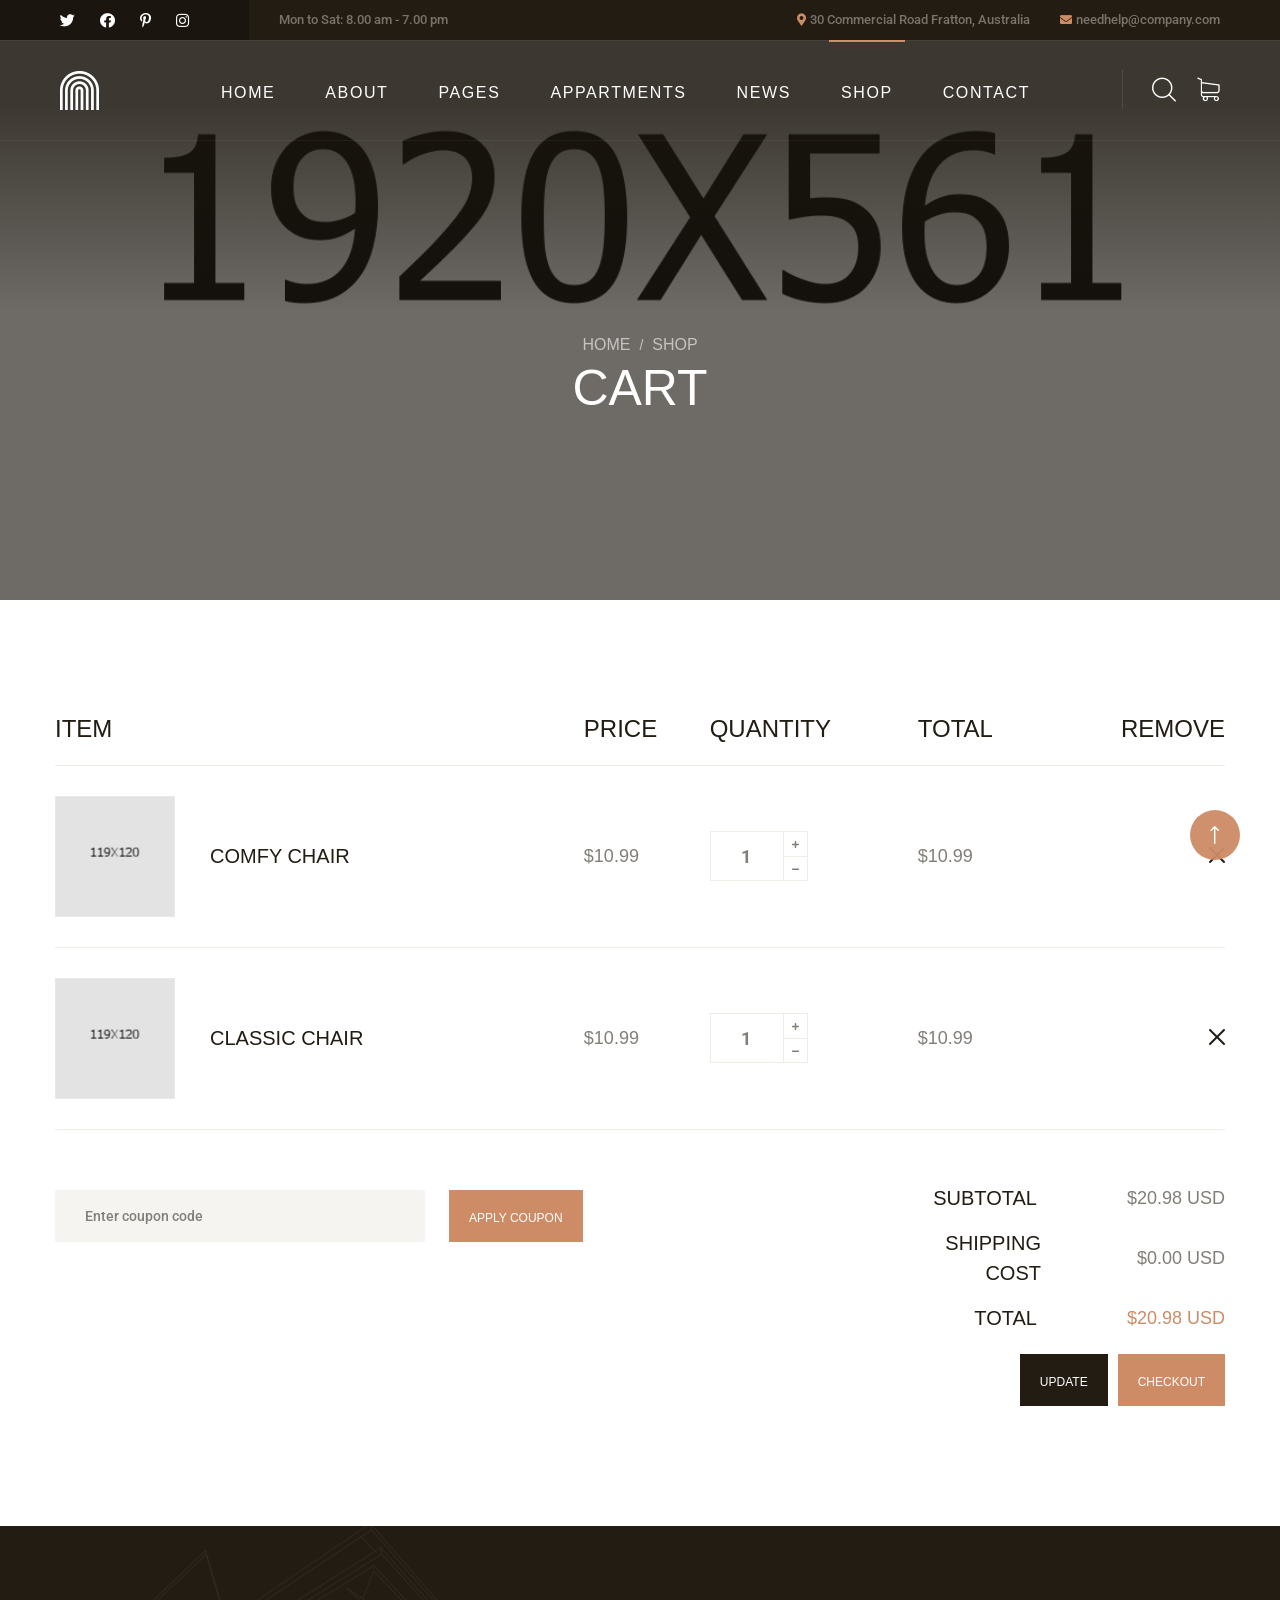
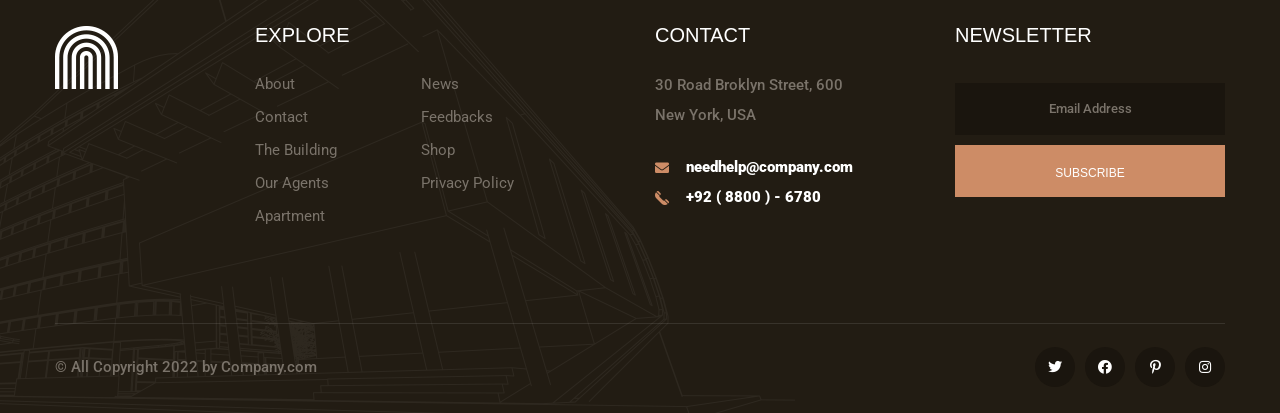
<file: cart.html>
<!DOCTYPE html>
<html lang="en">

<head>
    <meta charset="UTF-8" />
    <meta name="viewport" content="width=device-width, initial-scale=1.0" />
    <title> Cart || alipes || alipes HTML 5 Template </title>
    <!-- favicons Icons -->
    <link rel="apple-touch-icon" sizes="180x180" href="assets/images/favicons/apple-touch-icon.png" />
    <link rel="icon" type="image/png" sizes="32x32" href="assets/images/favicons/favicon-32x32.png" />
    <link rel="icon" type="image/png" sizes="16x16" href="assets/images/favicons/favicon-16x16.png" />
    <link rel="manifest" href="assets/images/favicons/site.webmanifest" />
    <meta name="description" content="alipes HTML 5 Template " />

    <!-- fonts -->
    <link rel="preconnect" href="https://fonts.googleapis.com">

    <link rel="preconnect" href="https://fonts.gstatic.com" crossorigin>

    <link href="https://fonts.googleapis.com/css2?family=Manrope:wght@200;300;400;500;600;700;800&display=swap"
        rel="stylesheet">

    <link href="https://fonts.googleapis.com/css2?family=Teko:wght@300;400;500;600;700&display=swap" rel="stylesheet">

    <link rel="stylesheet" href="assets/vendors/bootstrap/css/bootstrap.min.css" />
    <link rel="stylesheet" href="assets/vendors/animate/animate.min.css" />
    <link rel="stylesheet" href="assets/vendors/animate/custom-animate.css" />
    <link rel="stylesheet" href="assets/vendors/fontawesome/css/all.min.css" />
    <link rel="stylesheet" href="assets/vendors/jarallax/jarallax.css" />
    <link rel="stylesheet" href="assets/vendors/jquery-magnific-popup/jquery.magnific-popup.css" />
    <link rel="stylesheet" href="assets/vendors/nouislider/nouislider.min.css" />
    <link rel="stylesheet" href="assets/vendors/nouislider/nouislider.pips.css" />
    <link rel="stylesheet" href="assets/vendors/odometer/odometer.min.css" />
    <link rel="stylesheet" href="assets/vendors/swiper/swiper.min.css" />
    <link rel="stylesheet" href="assets/vendors/alipes-icons/style.css">
    <link rel="stylesheet" href="assets/vendors/tiny-slider/tiny-slider.min.css" />
    <link rel="stylesheet" href="assets/vendors/reey-font/stylesheet.css" />
    <link rel="stylesheet" href="assets/vendors/owl-carousel/owl.carousel.min.css" />
    <link rel="stylesheet" href="assets/vendors/owl-carousel/owl.theme.default.min.css" />
    <link rel="stylesheet" href="assets/vendors/bxslider/jquery.bxslider.css" />
    <link rel="stylesheet" href="assets/vendors/bootstrap-select/css/bootstrap-select.min.css" />
    <link rel="stylesheet" href="assets/vendors/vegas/vegas.min.css" />
    <link rel="stylesheet" href="assets/vendors/jquery-ui/jquery-ui.css" />
    <link rel="stylesheet" href="assets/vendors/timepicker/timePicker.css" />
    <link rel="stylesheet" href="assets/vendors/nice-select/nice-select.css" />

    <!-- template styles -->
    <link rel="stylesheet" href="assets/css/alipes.css" />
    <link rel="stylesheet" href="assets/css/alipes-responsive.css" />
</head>

<body class="custom-cursor">

    <div class="custom-cursor__cursor"></div>
    <div class="custom-cursor__cursor-two"></div>





    <div class="preloader">
        <div class="preloader__image"></div>
    </div>
    <!-- /.preloader -->


    <div class="page-wrapper">
        <header class="main-header">
            <div class="main-header__top">
                <div class="main-header__top-inner">
                    <div class="main-header__top-left">
                        <div class="main-menu__social">
                            <a href="#"><i class="fab fa-twitter"></i></a>
                            <a href="#"><i class="fab fa-facebook"></i></a>
                            <a href="#"><i class="fab fa-pinterest-p"></i></a>
                            <a href="#"><i class="fab fa-instagram"></i></a>
                        </div>
                        <p class="main-header__top-time">Mon to Sat: 8.00 am - 7.00 pm</p>
                    </div>
                    <div class="main-header__top-right">
                        <ul class="list-unstyled main-header__contact-list">
                            <li>
                                <div class="icon">
                                    <i class="fas fa-map-marker-alt"></i>
                                </div>
                                <div class="text">
                                    <p>30 Commercial Road Fratton, Australia </p>
                                </div>
                            </li>
                            <li>
                                <div class="icon">
                                    <i class="fas fa-envelope"></i>
                                </div>
                                <div class="text">
                                    <p><a href="mailto:needhelp@company.com">needhelp@company.com</a></p>
                                </div>
                            </li>
                        </ul>
                    </div>
                </div>
            </div>
            <nav class="main-menu">
                <div class="main-menu__wrapper">
                    <div class="main-menu__wrapper-inner">
                        <div class="main-menu__left">
                            <div class="main-menu__logo">
                                <a href="index.html"><img src="assets/images/resources/logo-1.png" alt=""></a>
                            </div>
                        </div>
                        <div class="main-menu__main-menu-box">
                            <a href="#" class="mobile-nav__toggler"><i class="fa fa-bars"></i></a>
                            <ul class="main-menu__list">
                                <li class="dropdown megamenu">
                                    <a href="index.html">Home </a>
                                    <ul>
                                        <li>
                                            <section class="home-showcase">
                                                <div class="container">
                                                    <div class="home-showcase__inner">
                                                        <div class="row">
                                                            <div class="col-lg-3">
                                                                <div class="home-showcase__item">
                                                                    <div class="home-showcase__image">
                                                                        <img src="assets/images/home-showcase/home-showcase-1-1.jpg"
                                                                            alt="">
                                                                        <div class="home-showcase__buttons">
                                                                            <a href="index.html"
                                                                                class="thm-btn home-showcase__buttons__item">Multi
                                                                                Page</a>
                                                                            <a href="index-one-page.html"
                                                                                class="thm-btn home-showcase__buttons__item">One
                                                                                Page</a>
                                                                        </div>
                                                                        <!-- /.home-showcase__buttons -->
                                                                    </div><!-- /.home-showcase__image -->
                                                                    <h3 class="home-showcase__title">Home
                                                                        Page
                                                                        01</h3>
                                                                    <!-- /.home-showcase__title -->
                                                                </div><!-- /.home-showcase__item -->
                                                            </div><!-- /.col-lg-3 -->
                                                            <div class="col-lg-3">
                                                                <div class="home-showcase__item">
                                                                    <div class="home-showcase__image">
                                                                        <img src="assets/images/home-showcase/home-showcase-1-2.jpg"
                                                                            alt="">
                                                                        <div class="home-showcase__buttons">
                                                                            <a href="index2.html"
                                                                                class="thm-btn home-showcase__buttons__item">Multi
                                                                                Page</a>
                                                                            <a href="index2-one-page.html"
                                                                                class="thm-btn home-showcase__buttons__item">One
                                                                                Page</a>
                                                                        </div>
                                                                        <!-- /.home-showcase__buttons -->
                                                                    </div><!-- /.home-showcase__image -->
                                                                    <h3 class="home-showcase__title">Home
                                                                        Page
                                                                        02
                                                                    </h3><!-- /.home-showcase__title -->
                                                                </div><!-- /.home-showcase__item -->
                                                            </div><!-- /.col-lg-3 -->
                                                            <div class="col-lg-3">
                                                                <div class="home-showcase__item">
                                                                    <div class="home-showcase__image">
                                                                        <img src="assets/images/home-showcase/home-showcase-1-3.jpg"
                                                                            alt="">
                                                                        <div class="home-showcase__buttons">
                                                                            <a href="index3.html"
                                                                                class="thm-btn home-showcase__buttons__item">Multi
                                                                                Page</a>
                                                                            <a href="index3-one-page.html"
                                                                                class="thm-btn home-showcase__buttons__item">One
                                                                                Page</a>
                                                                        </div>
                                                                        <!-- /.home-showcase__buttons -->
                                                                    </div><!-- /.home-showcase__image -->
                                                                    <h3 class="home-showcase__title">Home
                                                                        Page
                                                                        03
                                                                    </h3><!-- /.home-showcase__title -->
                                                                </div><!-- /.home-showcase__item -->
                                                            </div><!-- /.col-lg-3 -->
                                                            <div class="col-lg-3">
                                                                <div class="home-showcase__item">
                                                                    <div class="home-showcase__image">
                                                                        <img src="assets/images/home-showcase/home-showcase-1-4.jpg"
                                                                            alt="">
                                                                        <div class="home-showcase__buttons">
                                                                            <a href="index-dark.html"
                                                                                class="thm-btn home-showcase__buttons__item">View
                                                                                Page</a>
                                                                        </div>
                                                                        <!-- /.home-showcase__buttons -->
                                                                    </div><!-- /.home-showcase__image -->
                                                                    <h3 class="home-showcase__title">Home
                                                                        Page
                                                                        04
                                                                    </h3><!-- /.home-showcase__title -->
                                                                </div><!-- /.home-showcase__item -->
                                                            </div><!-- /.col-lg-3 -->
                                                        </div><!-- /.row -->
                                                    </div><!-- /.home-showcase__inner -->

                                                </div><!-- /.container -->
                                            </section>
                                        </li>
                                    </ul>
                                </li>
                                <li>
                                    <a href="about.html">About</a>
                                </li>
                                <li class="dropdown">
                                    <a href="#">Pages</a>
                                    <ul class="shadow-box">
                                        <li><a href="services.html">Services</a></li>
                                        <li><a href="the-building.html">The Building</a></li>
                                        <li><a href="agents.html">Agents</a></li>
                                        <li><a href="agents-carousel.html">Agents Carousel</a></li>
                                        <li><a href="testimonials.html">Testimonials</a></li>
                                        <li><a href="testimonials-carousel.html">Testimonials Carousel</a></li>
                                        <li><a href="gallery.html">Gallery</a></li>
                                        <li><a href="gallery-carousel.html">Gallery Carousel</a></li>
                                        <li><a href="faq.html">FAQs</a></li>
                                        <li><a href="404.html">404 Error</a></li>
                                    </ul>
                                </li>
                                <li class="dropdown">
                                    <a href="#">Appartments</a>
                                    <ul class="shadow-box">
                                        <li><a href="apartments.html">Appartments One</a></li>
                                        <li><a href="apartments-2.html">Appartments Two</a></li>
                                        <li><a href="apartments-carousel.html">Appartments Carousel</a></li>
                                        <li><a href="apartment-details-1.html">Appartment Details one</a></li>
                                        <li><a href="apartment-details-2.html">Appartment Details Two</a></li>
                                    </ul>
                                </li>
                                <li class="dropdown">
                                    <a href="#">News</a>
                                    <ul class="shadow-box">
                                        <li><a href="news.html">News</a></li>
                                        <li><a href="news-carousel.html">News Carousel</a></li>
                                        <li><a href="news-sidebar.html">News Sidebar</a></li>
                                        <li><a href="news-details.html">News Details</a></li>
                                    </ul>
                                </li>
                                <li class="dropdown current">
                                    <a href="#">Shop</a>
                                    <ul class="shadow-box">
                                        <li><a href="products.html">Products</a></li>
                                        <li><a href="product-details.html">Product Details</a></li>
                                        <li><a href="cart.html">Cart</a></li>
                                        <li><a href="checkout.html">Checkout</a></li>
                                    </ul>
                                </li>
                                <li>
                                    <a href="contact.html">Contact</a>
                                </li>
                            </ul>
                        </div>
                        <div class="main-menu__right">
                            <div class="main-menu__search-cart-btn">
                                <div class="main-menu__search-cart-box">
                                    <div class="main-menu__search-box">
                                        <a href="#" class="main-menu__search search-toggler icon-magnifying-glass"></a>
                                    </div>
                                    <div class="main-menu__cart-box">
                                        <a href="cart.html" class="main-menu__cart icon-shopping-cart"></a>
                                    </div>
                                </div>
                                <div class="main-menu__btn-box">
                                    <a href="contact.html" class="thm-btn main-menu__btn">Schedule a Visit</a>
                                </div>
                            </div>
                        </div>
                    </div>
                </div>
            </nav>
        </header>

        <div class="stricky-header stricked-menu main-menu">
            <div class="sticky-header__content"></div><!-- /.sticky-header__content -->
        </div><!-- /.stricky-header -->

        <!--Page Header Start-->
        <section class="page-header">
            <div class="page-header-bg" style="background-image: url(assets/images/backgrounds/page-header-bg.jpg)">
            </div>
            <div class="page-header__overly"></div>
            <div class="container">
                <div class="page-header__inner">
                    <ul class="thm-breadcrumb list-unstyled">
                        <li><a href="index.html">Home</a></li>
                        <li><span>/</span></li>
                        <li>Shop</li>
                    </ul>
                    <h2>cart</h2>
                </div>
            </div>
        </section>
        <!--Page Header End-->

        <!--Start Cart Page-->
        <section class="cart-page">
            <div class="container">
                <div class="table-responsive">
                    <table class="table cart-table">
                        <thead>
                            <tr>
                                <th>Item</th>
                                <th>Price</th>
                                <th>Quantity</th>
                                <th>Total</th>
                                <th>Remove</th>
                            </tr>
                        </thead>
                        <tbody>

                            <tr>
                                <td>
                                    <div class="product-box">
                                        <div class="img-box">
                                            <img src="assets/images/shop/cart-page-img-1.jpg" alt="">
                                        </div>
                                        <h3><a href="product-details.html">Comfy chair</a></h3>
                                    </div>
                                </td>
                                <td>$10.99</td>
                                <td>
                                    <div class="quantity-box">
                                        <button type="button" class="sub"><i class="fa fa-minus"></i></button>
                                        <input type="number" id="product-1" value="1" />
                                        <button type="button" class="add"><i class="fa fa-plus"></i></button>
                                    </div>
                                </td>
                                <td>
                                    $10.99
                                </td>
                                <td>
                                    <div class="cross-icon">
                                        <i class="icon-close remove-icon"></i>
                                    </div>
                                </td>
                            </tr>

                            <tr>
                                <td>
                                    <div class="product-box">
                                        <div class="img-box">
                                            <img src="assets/images/shop/cart-page-img-2.jpg" alt="">
                                        </div>
                                        <h3><a href="product-details.html">Classic chair</a></h3>
                                    </div>
                                </td>
                                <td>$10.99</td>
                                <td>
                                    <div class="quantity-box">
                                        <button type="button" class="sub"><i class="fa fa-minus"></i></button>
                                        <input type="number" id="product-2" value="1" />
                                        <button type="button" class="add"><i class="fa fa-plus"></i></button>
                                    </div>
                                </td>
                                <td>
                                    $10.99
                                </td>
                                <td>
                                    <div class="cross-icon">
                                        <i class="icon-close remove-icon"></i>
                                    </div>
                                </td>
                            </tr>
                        </tbody>
                    </table>
                </div>

                <div class="row">
                    <div class="col-xl-8 col-lg-7">
                        <form action="#" class="default-form cart-cupon__form">
                            <input type="text" placeholder="Enter coupon code" class="cart-cupon__input">
                            <button class="thm-btn" type="submit">
                                <span>Apply Coupon</span>
                            </button>
                        </form>
                    </div>
                    <div class="col-xl-4 col-lg-5">
                        <ul class="cart-total list-unstyled">
                            <li>
                                <span>Subtotal</span>
                                <span>$20.98 USD </span>
                            </li>
                            <li>
                                <span>Shipping Cost</span>
                                <span>$0.00 USD</span>
                            </li>
                            <li>
                                <span>Total</span>
                                <span class="cart-total-amount">$20.98 USD</span>
                            </li>
                        </ul>
                        <div class="cart-page__buttons">
                            <div class="cart-page__buttons-1">
                                <a href="#" class="thm-btn">Update</a>
                            </div>
                            <div class="cart-page__buttons-2">
                                <a href="checkout.html" class="thm-btn">Checkout</a>
                            </div>
                        </div>
                    </div>
                </div>
            </div>
        </section>
        <!--End Cart Page-->

        <!--Site Footer Start-->
        <footer class="site-footer">
            <div class="site-footer__shape-1 float-bob-x">
                <img src="assets/images/shapes/site-footer-shape-1.png" alt="">
            </div>
            <div class="container">
                <div class="site-footer__inner">
                    <div class="site-footer__top">
                        <div class="row">
                            <div class="col-xl-2 col-lg-2 col-md-6 wow fadeInUp" data-wow-delay="100ms">
                                <div class="footer-widget__column footer-widget__about">
                                    <div class="footer-widget__logo">
                                        <a href="index.html"><img src="assets/images/resources/footer-logo.png"
                                                alt=""></a>
                                    </div>
                                </div>
                            </div>
                            <div class="col-xl-4 col-lg-4 col-md-6 wow fadeInUp" data-wow-delay="200ms">
                                <div class="footer-widget__column footer-widget__explore">
                                    <div class="footer-widget__title-box">
                                        <h3 class="footer-widget__title">explore</h3>
                                    </div>
                                    <div class="footer-widget__explore-list-box">
                                        <ul class="footer-widget__explore-list list-unstyled">
                                            <li><a href="about.html">About</a></li>
                                            <li><a href="contact.html">Contact</a></li>
                                            <li><a href="the-building.html">The Building</a></li>
                                            <li><a href="agents.html">Our Agents</a></li>
                                            <li><a href="apartments.html">Apartment</a></li>
                                        </ul>
                                        <ul class="footer-widget__explore-list list-unstyled">
                                            <li><a href="news.html">News</a></li>
                                            <li><a href="about.html">Feedbacks</a></li>
                                            <li><a href="products.html">Shop</a></li>
                                            <li><a href="about.html">Privacy Policy</a></li>
                                        </ul>
                                    </div>
                                </div>
                            </div>
                            <div class="col-xl-3 col-lg-3 col-md-6 wow fadeInUp" data-wow-delay="300ms">
                                <div class="footer-widget__column footer-widget__contact">
                                    <div class="footer-widget__title-box">
                                        <h3 class="footer-widget__title">Contact</h3>
                                    </div>
                                    <p class="footer-widget__contact-text">30 Road Broklyn Street, 600 <br> New York,
                                        USA
                                    </p>
                                    <ul class="footer-widget__contact-list list-unstyled">
                                        <li>
                                            <div class="icon">
                                                <span class="fas fa-envelope"></span>
                                            </div>
                                            <div class="text">
                                                <p><a href="mailto:needhelp@company.com">needhelp@company.com</a></p>
                                            </div>
                                        </li>
                                        <li>
                                            <div class="icon">
                                                <span class="icon-telephone"></span>
                                            </div>
                                            <div class="text">
                                                <p><a href="tel:+9288006780">+92 ( 8800 ) - 6780</a></p>
                                            </div>
                                        </li>
                                    </ul>
                                </div>
                            </div>
                            <div class="col-xl-3 col-lg-3 col-md-6 wow fadeInUp" data-wow-delay="400ms">
                                <div class="footer-widget__column footer-widget__newsletter">
                                    <div class="footer-widget__title-box">
                                        <h3 class="footer-widget__title">newsletter</h3>
                                    </div>
                                    <form class="footer-widget__email-box">
                                        <div class="footer-widget__email-input-box">
                                            <input type="email" placeholder="Email Address" name="email">
                                        </div>
                                        <button type="submit"
                                            class="footer-widget__subscribe-btn thm-btn">Subscribe</button>
                                    </form>
                                </div>
                            </div>
                        </div>
                    </div>
                    <div class="site-footer__bottom">
                        <div class="site-footer__bottom-inner">
                            <div class="site-footer__bottom-left">
                                <p class="site-footer__bottom-text">© All Copyright 2022 by <a href="#">Company.com</a>
                                </p>
                            </div>
                            <div class="site-footer__bottom-right">
                                <div class="site-footer__social">
                                    <a href="#"><i class="fab fa-twitter"></i></a>
                                    <a href="#"><i class="fab fa-facebook"></i></a>
                                    <a href="#"><i class="fab fa-pinterest-p"></i></a>
                                    <a href="#"><i class="fab fa-instagram"></i></a>
                                </div>
                            </div>
                        </div>
                    </div>
                </div>
            </div>
        </footer>
        <!--Site Footer End-->


    </div><!-- /.page-wrapper -->


    <div class="mobile-nav__wrapper">
        <div class="mobile-nav__overlay mobile-nav__toggler"></div>
        <!-- /.mobile-nav__overlay -->
        <div class="mobile-nav__content">
            <span class="mobile-nav__close mobile-nav__toggler"><i class="fa fa-times"></i></span>

            <div class="logo-box">
                <a href="index.html" aria-label="logo image"><img src="assets/images/resources/logo-1.png" width="40"
                        alt="" /></a>
            </div>
            <!-- /.logo-box -->
            <div class="mobile-nav__container"></div>
            <!-- /.mobile-nav__container -->

            <ul class="mobile-nav__contact list-unstyled">
                <li>
                    <i class="fa fa-envelope"></i>
                    <a href="mailto:needhelp@packageName__.com">needhelp@alipes.com</a>
                </li>
                <li>
                    <i class="fa fa-phone-alt"></i>
                    <a href="tel:666-888-0000">666 888 0000</a>
                </li>
            </ul><!-- /.mobile-nav__contact -->
            <div class="mobile-nav__top">
                <div class="mobile-nav__social">
                    <a href="#" class="fab fa-twitter"></a>
                    <a href="#" class="fab fa-facebook-square"></a>
                    <a href="#" class="fab fa-pinterest-p"></a>
                    <a href="#" class="fab fa-instagram"></a>
                </div><!-- /.mobile-nav__social -->
            </div><!-- /.mobile-nav__top -->



        </div>
        <!-- /.mobile-nav__content -->
    </div>
    <!-- /.mobile-nav__wrapper -->

    <div class="search-popup">
        <div class="search-popup__overlay search-toggler"></div>
        <!-- /.search-popup__overlay -->
        <div class="search-popup__content">
            <form action="#">
                <label for="search" class="sr-only">search here</label><!-- /.sr-only -->
                <input type="text" id="search" placeholder="Search Here..." />
                <button type="submit" aria-label="search submit" class="thm-btn">
                    <i class="icon-magnifying-glass"></i>
                </button>
            </form>
        </div>
        <!-- /.search-popup__content -->
    </div>
    <!-- /.search-popup -->

    <a href="#" data-target="html" class="scroll-to-target scroll-to-top"><i class="icon-up-arrow"></i></a>


    <script src="assets/vendors/jquery/jquery-3.6.0.min.js"></script>
    <script src="assets/vendors/bootstrap/js/bootstrap.bundle.min.js"></script>
    <script src="assets/vendors/jarallax/jarallax.min.js"></script>
    <script src="assets/vendors/jquery-ajaxchimp/jquery.ajaxchimp.min.js"></script>
    <script src="assets/vendors/jquery-appear/jquery.appear.min.js"></script>
    <script src="assets/vendors/jquery-circle-progress/jquery.circle-progress.min.js"></script>
    <script src="assets/vendors/jquery-magnific-popup/jquery.magnific-popup.min.js"></script>
    <script src="assets/vendors/jquery-validate/jquery.validate.min.js"></script>
    <script src="assets/vendors/nouislider/nouislider.min.js"></script>
    <script src="assets/vendors/odometer/odometer.min.js"></script>
    <script src="assets/vendors/swiper/swiper.min.js"></script>
    <script src="assets/vendors/tiny-slider/tiny-slider.min.js"></script>
    <script src="assets/vendors/wnumb/wNumb.min.js"></script>
    <script src="assets/vendors/wow/wow.js"></script>
    <script src="assets/vendors/isotope/isotope.js"></script>
    <script src="assets/vendors/countdown/countdown.min.js"></script>
    <script src="assets/vendors/owl-carousel/owl.carousel.min.js"></script>
    <script src="assets/vendors/bxslider/jquery.bxslider.min.js"></script>
    <script src="assets/vendors/bootstrap-select/js/bootstrap-select.min.js"></script>
    <script src="assets/vendors/vegas/vegas.min.js"></script>
    <script src="assets/vendors/jquery-ui/jquery-ui.js"></script>
    <script src="assets/vendors/timepicker/timePicker.js"></script>
    <script src="assets/vendors/circleType/jquery.circleType.js"></script>
    <script src="assets/vendors/circleType/jquery.lettering.min.js"></script>
    <script src="assets/vendors/nice-select/jquery.nice-select.min.js"></script>




    <!-- template js -->
    <script src="assets/js/alipes.js"></script>
</body>

</html>
</file>
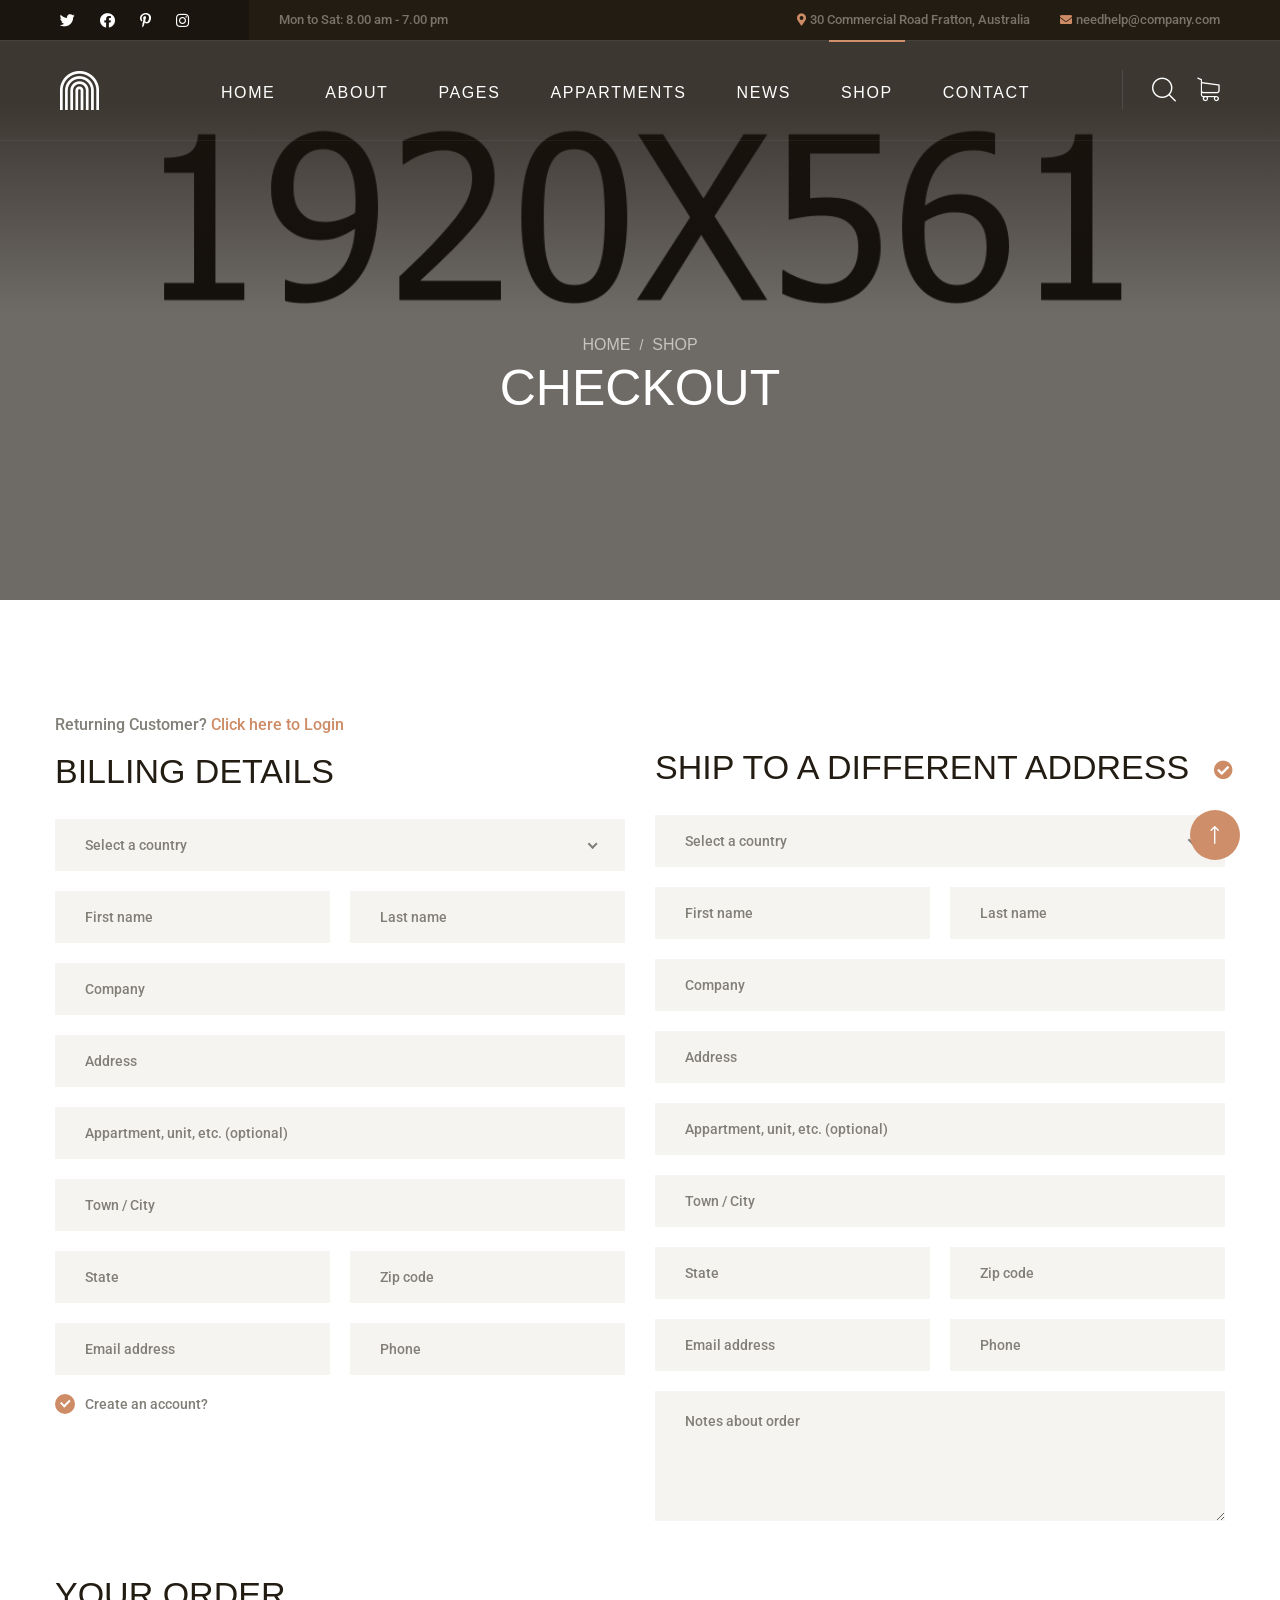
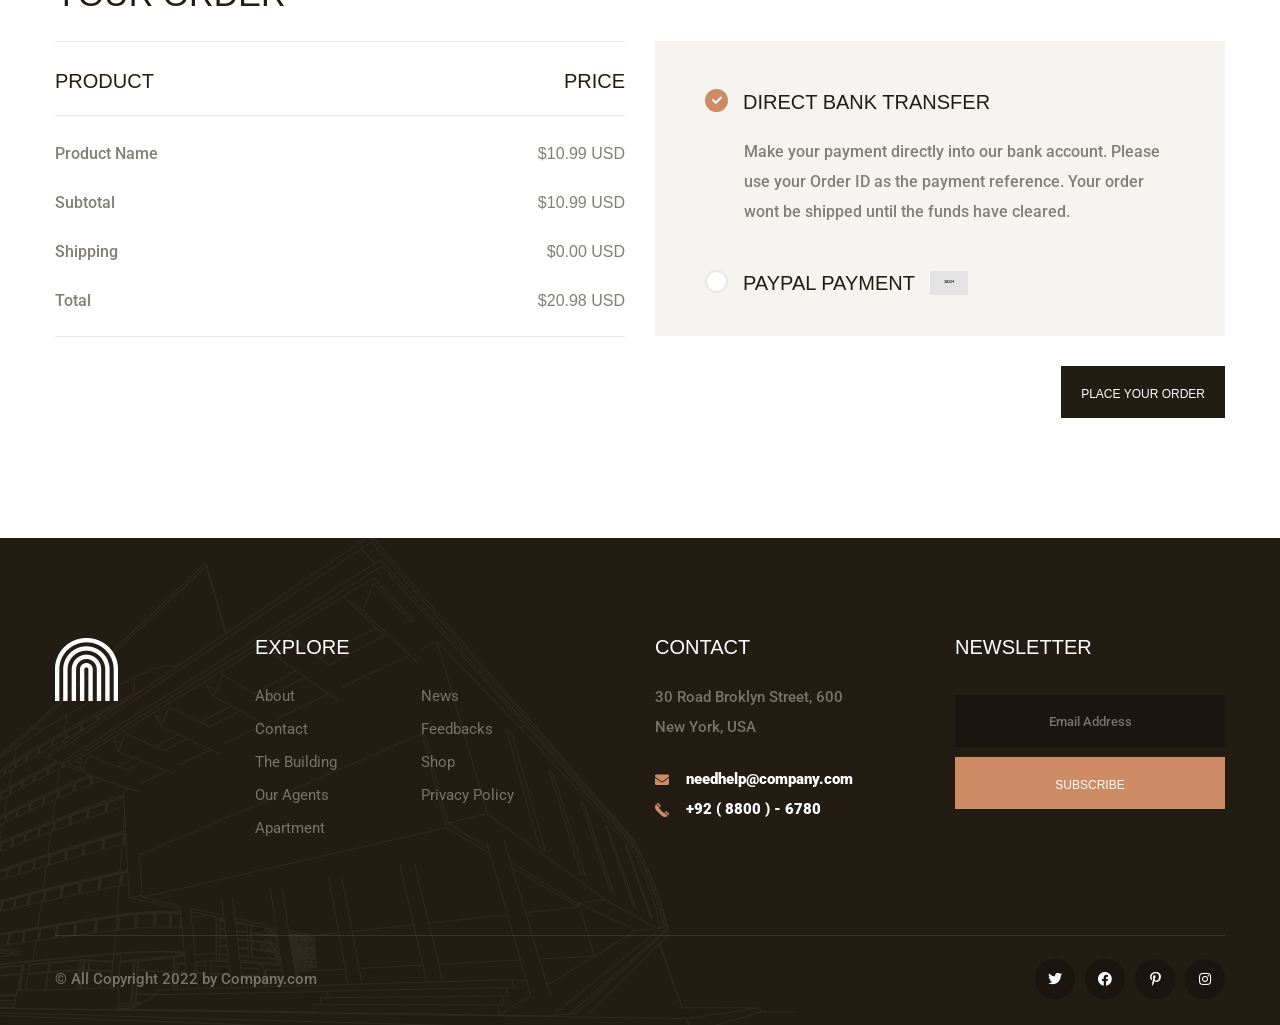
<file: checkout.html>
<!DOCTYPE html>
<html lang="en">

<head>
    <meta charset="UTF-8" />
    <meta name="viewport" content="width=device-width, initial-scale=1.0" />
    <title> checkout || alipes || alipes HTML 5 Template </title>
    <!-- favicons Icons -->
    <link rel="apple-touch-icon" sizes="180x180" href="assets/images/favicons/apple-touch-icon.png" />
    <link rel="icon" type="image/png" sizes="32x32" href="assets/images/favicons/favicon-32x32.png" />
    <link rel="icon" type="image/png" sizes="16x16" href="assets/images/favicons/favicon-16x16.png" />
    <link rel="manifest" href="assets/images/favicons/site.webmanifest" />
    <meta name="description" content="alipes HTML 5 Template " />

    <!-- fonts -->
    <link rel="preconnect" href="https://fonts.googleapis.com">

    <link rel="preconnect" href="https://fonts.gstatic.com" crossorigin>

    <link href="https://fonts.googleapis.com/css2?family=Manrope:wght@200;300;400;500;600;700;800&display=swap"
        rel="stylesheet">

    <link href="https://fonts.googleapis.com/css2?family=Teko:wght@300;400;500;600;700&display=swap" rel="stylesheet">

    <link rel="stylesheet" href="assets/vendors/bootstrap/css/bootstrap.min.css" />
    <link rel="stylesheet" href="assets/vendors/animate/animate.min.css" />
    <link rel="stylesheet" href="assets/vendors/animate/custom-animate.css" />
    <link rel="stylesheet" href="assets/vendors/fontawesome/css/all.min.css" />
    <link rel="stylesheet" href="assets/vendors/jarallax/jarallax.css" />
    <link rel="stylesheet" href="assets/vendors/jquery-magnific-popup/jquery.magnific-popup.css" />
    <link rel="stylesheet" href="assets/vendors/nouislider/nouislider.min.css" />
    <link rel="stylesheet" href="assets/vendors/nouislider/nouislider.pips.css" />
    <link rel="stylesheet" href="assets/vendors/odometer/odometer.min.css" />
    <link rel="stylesheet" href="assets/vendors/swiper/swiper.min.css" />
    <link rel="stylesheet" href="assets/vendors/alipes-icons/style.css">
    <link rel="stylesheet" href="assets/vendors/tiny-slider/tiny-slider.min.css" />
    <link rel="stylesheet" href="assets/vendors/reey-font/stylesheet.css" />
    <link rel="stylesheet" href="assets/vendors/owl-carousel/owl.carousel.min.css" />
    <link rel="stylesheet" href="assets/vendors/owl-carousel/owl.theme.default.min.css" />
    <link rel="stylesheet" href="assets/vendors/bxslider/jquery.bxslider.css" />
    <link rel="stylesheet" href="assets/vendors/bootstrap-select/css/bootstrap-select.min.css" />
    <link rel="stylesheet" href="assets/vendors/vegas/vegas.min.css" />
    <link rel="stylesheet" href="assets/vendors/jquery-ui/jquery-ui.css" />
    <link rel="stylesheet" href="assets/vendors/timepicker/timePicker.css" />
    <link rel="stylesheet" href="assets/vendors/nice-select/nice-select.css" />

    <!-- template styles -->
    <link rel="stylesheet" href="assets/css/alipes.css" />
    <link rel="stylesheet" href="assets/css/alipes-responsive.css" />
</head>

<body class="custom-cursor">

    <div class="custom-cursor__cursor"></div>
    <div class="custom-cursor__cursor-two"></div>





    <div class="preloader">
        <div class="preloader__image"></div>
    </div>
    <!-- /.preloader -->


    <div class="page-wrapper">
        <header class="main-header">
            <div class="main-header__top">
                <div class="main-header__top-inner">
                    <div class="main-header__top-left">
                        <div class="main-menu__social">
                            <a href="#"><i class="fab fa-twitter"></i></a>
                            <a href="#"><i class="fab fa-facebook"></i></a>
                            <a href="#"><i class="fab fa-pinterest-p"></i></a>
                            <a href="#"><i class="fab fa-instagram"></i></a>
                        </div>
                        <p class="main-header__top-time">Mon to Sat: 8.00 am - 7.00 pm</p>
                    </div>
                    <div class="main-header__top-right">
                        <ul class="list-unstyled main-header__contact-list">
                            <li>
                                <div class="icon">
                                    <i class="fas fa-map-marker-alt"></i>
                                </div>
                                <div class="text">
                                    <p>30 Commercial Road Fratton, Australia </p>
                                </div>
                            </li>
                            <li>
                                <div class="icon">
                                    <i class="fas fa-envelope"></i>
                                </div>
                                <div class="text">
                                    <p><a href="mailto:needhelp@company.com">needhelp@company.com</a></p>
                                </div>
                            </li>
                        </ul>
                    </div>
                </div>
            </div>
            <nav class="main-menu">
                <div class="main-menu__wrapper">
                    <div class="main-menu__wrapper-inner">
                        <div class="main-menu__left">
                            <div class="main-menu__logo">
                                <a href="index.html"><img src="assets/images/resources/logo-1.png" alt=""></a>
                            </div>
                        </div>
                        <div class="main-menu__main-menu-box">
                            <a href="#" class="mobile-nav__toggler"><i class="fa fa-bars"></i></a>
                            <ul class="main-menu__list">
                                <li class="dropdown megamenu">
                                    <a href="index.html">Home </a>
                                    <ul>
                                        <li>
                                            <section class="home-showcase">
                                                <div class="container">
                                                    <div class="home-showcase__inner">
                                                        <div class="row">
                                                            <div class="col-lg-3">
                                                                <div class="home-showcase__item">
                                                                    <div class="home-showcase__image">
                                                                        <img src="assets/images/home-showcase/home-showcase-1-1.jpg"
                                                                            alt="">
                                                                        <div class="home-showcase__buttons">
                                                                            <a href="index.html"
                                                                                class="thm-btn home-showcase__buttons__item">Multi
                                                                                Page</a>
                                                                            <a href="index-one-page.html"
                                                                                class="thm-btn home-showcase__buttons__item">One
                                                                                Page</a>
                                                                        </div>
                                                                        <!-- /.home-showcase__buttons -->
                                                                    </div><!-- /.home-showcase__image -->
                                                                    <h3 class="home-showcase__title">Home
                                                                        Page
                                                                        01</h3>
                                                                    <!-- /.home-showcase__title -->
                                                                </div><!-- /.home-showcase__item -->
                                                            </div><!-- /.col-lg-3 -->
                                                            <div class="col-lg-3">
                                                                <div class="home-showcase__item">
                                                                    <div class="home-showcase__image">
                                                                        <img src="assets/images/home-showcase/home-showcase-1-2.jpg"
                                                                            alt="">
                                                                        <div class="home-showcase__buttons">
                                                                            <a href="index2.html"
                                                                                class="thm-btn home-showcase__buttons__item">Multi
                                                                                Page</a>
                                                                            <a href="index2-one-page.html"
                                                                                class="thm-btn home-showcase__buttons__item">One
                                                                                Page</a>
                                                                        </div>
                                                                        <!-- /.home-showcase__buttons -->
                                                                    </div><!-- /.home-showcase__image -->
                                                                    <h3 class="home-showcase__title">Home
                                                                        Page
                                                                        02
                                                                    </h3><!-- /.home-showcase__title -->
                                                                </div><!-- /.home-showcase__item -->
                                                            </div><!-- /.col-lg-3 -->
                                                            <div class="col-lg-3">
                                                                <div class="home-showcase__item">
                                                                    <div class="home-showcase__image">
                                                                        <img src="assets/images/home-showcase/home-showcase-1-3.jpg"
                                                                            alt="">
                                                                        <div class="home-showcase__buttons">
                                                                            <a href="index3.html"
                                                                                class="thm-btn home-showcase__buttons__item">Multi
                                                                                Page</a>
                                                                            <a href="index3-one-page.html"
                                                                                class="thm-btn home-showcase__buttons__item">One
                                                                                Page</a>
                                                                        </div>
                                                                        <!-- /.home-showcase__buttons -->
                                                                    </div><!-- /.home-showcase__image -->
                                                                    <h3 class="home-showcase__title">Home
                                                                        Page
                                                                        03
                                                                    </h3><!-- /.home-showcase__title -->
                                                                </div><!-- /.home-showcase__item -->
                                                            </div><!-- /.col-lg-3 -->
                                                            <div class="col-lg-3">
                                                                <div class="home-showcase__item">
                                                                    <div class="home-showcase__image">
                                                                        <img src="assets/images/home-showcase/home-showcase-1-4.jpg"
                                                                            alt="">
                                                                        <div class="home-showcase__buttons">
                                                                            <a href="index-dark.html"
                                                                                class="thm-btn home-showcase__buttons__item">View
                                                                                Page</a>
                                                                        </div>
                                                                        <!-- /.home-showcase__buttons -->
                                                                    </div><!-- /.home-showcase__image -->
                                                                    <h3 class="home-showcase__title">Home
                                                                        Page
                                                                        04
                                                                    </h3><!-- /.home-showcase__title -->
                                                                </div><!-- /.home-showcase__item -->
                                                            </div><!-- /.col-lg-3 -->
                                                        </div><!-- /.row -->
                                                    </div><!-- /.home-showcase__inner -->

                                                </div><!-- /.container -->
                                            </section>
                                        </li>
                                    </ul>
                                </li>
                                <li>
                                    <a href="about.html">About</a>
                                </li>
                                <li class="dropdown">
                                    <a href="#">Pages</a>
                                    <ul class="shadow-box">
                                        <li><a href="services.html">Services</a></li>
                                        <li><a href="the-building.html">The Building</a></li>
                                        <li><a href="agents.html">Agents</a></li>
                                        <li><a href="agents-carousel.html">Agents Carousel</a></li>
                                        <li><a href="testimonials.html">Testimonials</a></li>
                                        <li><a href="testimonials-carousel.html">Testimonials Carousel</a></li>
                                        <li><a href="gallery.html">Gallery</a></li>
                                        <li><a href="gallery-carousel.html">Gallery Carousel</a></li>
                                        <li><a href="faq.html">FAQs</a></li>
                                        <li><a href="404.html">404 Error</a></li>
                                    </ul>
                                </li>
                                <li class="dropdown">
                                    <a href="#">Appartments</a>
                                    <ul class="shadow-box">
                                        <li><a href="apartments.html">Appartments One</a></li>
                                        <li><a href="apartments-2.html">Appartments Two</a></li>
                                        <li><a href="apartments-carousel.html">Appartments Carousel</a></li>
                                        <li><a href="apartment-details-1.html">Appartment Details one</a></li>
                                        <li><a href="apartment-details-2.html">Appartment Details Two</a></li>
                                    </ul>
                                </li>
                                <li class="dropdown">
                                    <a href="#">News</a>
                                    <ul class="shadow-box">
                                        <li><a href="news.html">News</a></li>
                                        <li><a href="news-carousel.html">News Carousel</a></li>
                                        <li><a href="news-sidebar.html">News Sidebar</a></li>
                                        <li><a href="news-details.html">News Details</a></li>
                                    </ul>
                                </li>
                                <li class="dropdown current">
                                    <a href="#">Shop</a>
                                    <ul class="shadow-box">
                                        <li><a href="products.html">Products</a></li>
                                        <li><a href="product-details.html">Product Details</a></li>
                                        <li><a href="cart.html">Cart</a></li>
                                        <li><a href="checkout.html">Checkout</a></li>
                                    </ul>
                                </li>
                                <li>
                                    <a href="contact.html">Contact</a>
                                </li>
                            </ul>
                        </div>
                        <div class="main-menu__right">
                            <div class="main-menu__search-cart-btn">
                                <div class="main-menu__search-cart-box">
                                    <div class="main-menu__search-box">
                                        <a href="#" class="main-menu__search search-toggler icon-magnifying-glass"></a>
                                    </div>
                                    <div class="main-menu__cart-box">
                                        <a href="cart.html" class="main-menu__cart icon-shopping-cart"></a>
                                    </div>
                                </div>
                                <div class="main-menu__btn-box">
                                    <a href="contact.html" class="thm-btn main-menu__btn">Schedule a Visit</a>
                                </div>
                            </div>
                        </div>
                    </div>
                </div>
            </nav>
        </header>

        <div class="stricky-header stricked-menu main-menu">
            <div class="sticky-header__content"></div><!-- /.sticky-header__content -->
        </div><!-- /.stricky-header -->

        <!--Page Header Start-->
        <section class="page-header">
            <div class="page-header-bg" style="background-image: url(assets/images/backgrounds/page-header-bg.jpg)">
            </div>
            <div class="page-header__overly"></div>
            <div class="container">
                <div class="page-header__inner">
                    <ul class="thm-breadcrumb list-unstyled">
                        <li><a href="index.html">Home</a></li>
                        <li><span>/</span></li>
                        <li>Shop</li>
                    </ul>
                    <h2>checkout</h2>
                </div>
            </div>
        </section>
        <!--Page Header End-->

        <!--Start Checkout Page-->
        <section class="checkout-page">
            <div class="container">
                <div class="row">
                    <div class="col-xl-6 col-lg-6">
                        <div class="billing_details">
                            <div class="billing_title">
                                <p>Returning Customer? <span>Click here to Login</span></p>
                                <h2>Billing details</h2>
                            </div>
                            <form class="billing_details_form">
                                <div class="row">
                                    <div class="col-xl-12">
                                        <div class="billing_input_box">
                                            <div class="select-box">
                                                <select class="wide">
                                                    <option data-display="Select a country">Select a country</option>
                                                    <option value="1">Canada</option>
                                                    <option value="2">England</option>
                                                    <option value="3">Australia</option>
                                                    <option value="3">USA</option>
                                                </select>
                                            </div>
                                        </div>
                                    </div>
                                </div>
                                <div class="row bs-gutter-x-20">
                                    <div class="col-xl-6">
                                        <div class="billing_input_box">
                                            <input type="text" name="first_name" value="" placeholder="First name"
                                                required="">
                                        </div>
                                    </div>
                                    <div class="col-xl-6">
                                        <div class="billing_input_box">
                                            <input type="text" name="last_name" value="" placeholder="Last name"
                                                required="">
                                        </div>
                                    </div>
                                </div>
                                <div class="row">
                                    <div class="col-xl-12">
                                        <div class="billing_input_box">
                                            <input type="text" name="company_name" value="" placeholder="Company">
                                        </div>
                                    </div>
                                    <div class="col-xl-12">
                                        <div class="billing_input_box">
                                            <input type="text" name="Address" value="" placeholder="Address">
                                        </div>
                                    </div>
                                    <div class="col-xl-12">
                                        <div class="billing_input_box">
                                            <input type="text" name="company_name" value=""
                                                placeholder="Appartment, unit, etc. (optional)">
                                        </div>
                                    </div>
                                    <div class="col-xl-12">
                                        <div class="billing_input_box">
                                            <input type="text" name="Town/City" value="" placeholder="Town / City"
                                                required="">
                                        </div>
                                    </div>
                                </div>
                                <div class="row bs-gutter-x-20">
                                    <div class="col-xl-6">
                                        <div class="billing_input_box">
                                            <input type="text" name="State" value="" placeholder="State" required="">
                                        </div>
                                    </div>
                                    <div class="col-xl-6">
                                        <div class="billing_input_box">
                                            <input name="form_zip" type="text" pattern="[0-9]*" placeholder="Zip code">
                                        </div>
                                    </div>
                                    <div class="col-xl-6">
                                        <div class="billing_input_box">
                                            <input name="email" type="email" placeholder="Email address">
                                        </div>
                                    </div>
                                    <div class="col-xl-6">
                                        <div class="billing_input_box">
                                            <input type="tel" name="form_phone" pattern="[0-9]{3}-[0-9]{3}-[0-9]{4}"
                                                required="" placeholder="Phone">
                                        </div>
                                    </div>
                                </div>
                                <div class="row">
                                    <div class="col-xl-12">
                                        <div class="checked-box">
                                            <input type="checkbox" name="skipper1" id="skipper" checked="">
                                            <label for="skipper"><span></span>Create an account?</label>
                                        </div>
                                    </div>
                                </div>
                            </form>
                        </div>
                    </div>


                    <div class="col-xl-6 col-lg-6">
                        <div class="billing_details ship_different_address">
                            <div class="billing_title ship_different_address_title">
                                <h2>Ship to a different address <span class="fa fa-check-circle"></span></h2>
                            </div>
                            <form class="billing_details_form ship_different_address_form">
                                <div class="row">
                                    <div class="col-xl-12">
                                        <div class="billing_input_box">
                                            <div class="select-box">
                                                <select class="wide">
                                                    <option data-display="Select a country">Select a country</option>
                                                    <option value="1">Canada</option>
                                                    <option value="2">England</option>
                                                    <option value="3">Australia</option>
                                                    <option value="3">USA</option>
                                                </select>
                                            </div>
                                        </div>
                                    </div>
                                </div>
                                <div class="row bs-gutter-x-20">
                                    <div class="col-xl-6">
                                        <div class="billing_input_box">
                                            <input type="text" name="first_name" value="" placeholder="First name"
                                                required="">
                                        </div>
                                    </div>
                                    <div class="col-xl-6">
                                        <div class="billing_input_box">
                                            <input type="text" name="last_name" value="" placeholder="Last name"
                                                required="">
                                        </div>
                                    </div>
                                </div>
                                <div class="row">
                                    <div class="col-xl-12">
                                        <div class="billing_input_box">
                                            <input type="text" name="company_name" value="" placeholder="Company">
                                        </div>
                                    </div>
                                    <div class="col-xl-12">
                                        <div class="billing_input_box">
                                            <input type="text" name="Address" value="" placeholder="Address">
                                        </div>
                                    </div>
                                    <div class="col-xl-12">
                                        <div class="billing_input_box">
                                            <input type="text" name="company_name" value=""
                                                placeholder="Appartment, unit, etc. (optional)">
                                        </div>
                                    </div>
                                    <div class="col-xl-12">
                                        <div class="billing_input_box">
                                            <input type="text" name="Town/City" value="" placeholder="Town / City"
                                                required="">
                                        </div>
                                    </div>
                                </div>
                                <div class="row bs-gutter-x-20">
                                    <div class="col-xl-6">
                                        <div class="billing_input_box">
                                            <input type="text" name="State" value="" placeholder="State" required="">
                                        </div>
                                    </div>
                                    <div class="col-xl-6">
                                        <div class="billing_input_box">
                                            <input name="form_zip" type="text" pattern="[0-9]*" placeholder="Zip code">
                                        </div>
                                    </div>
                                </div>

                                <div class="row bs-gutter-x-20">
                                    <div class="col-xl-6">
                                        <div class="billing_input_box">
                                            <input name="email" type="email" placeholder="Email address">
                                        </div>
                                    </div>
                                    <div class="col-xl-6">
                                        <div class="billing_input_box">
                                            <input type="tel" name="form_phone" pattern="[0-9]{3}-[0-9]{3}-[0-9]{4}"
                                                required="" placeholder="Phone">
                                        </div>
                                    </div>
                                </div>

                                <div class="row">
                                    <div class="col-xl-12">
                                        <div class="ship_different_input">
                                            <textarea placeholder="Notes about order"
                                                name="form_order_notes"></textarea>
                                        </div>
                                    </div>
                                </div>
                            </form>
                        </div>
                    </div>
                </div>
                <div class="your_order">
                    <h2>Your order</h2>
                    <div class="row">
                        <div class="col-xl-6 col-lg-6">
                            <div class="order_table_box">
                                <table class="order_table_detail">
                                    <thead class="order_table_head">
                                        <tr>
                                            <th>Product</th>
                                            <th class="right">Price</th>
                                        </tr>
                                    </thead>
                                    <tbody>
                                        <tr>
                                            <td class="pro__title">Product Name</td>
                                            <td class="pro__price">$10.99 USD</td>
                                        </tr>
                                        <tr>
                                            <td class="pro__title">Subtotal</td>
                                            <td class="pro__price">$10.99 USD</td>
                                        </tr>
                                        <tr>
                                            <td class="pro__title">Shipping</td>
                                            <td class="pro__price">$0.00 USD</td>
                                        </tr>
                                        <tr>
                                            <td class="pro__title">Total</td>
                                            <td class="pro__price">$20.98 USD</td>
                                        </tr>
                                    </tbody>
                                </table>
                            </div>
                        </div>

                        <div class="col-lg-6">
                            <div class="checkout__payment">
                                <div class="checkout__payment__item checkout__payment__item--active">
                                    <h3 class="checkout__payment__title">Direct bank transfer</h3>
                                    <div class="checkout__payment__content">
                                        Make your payment directly into our bank account. Please
                                        use your Order ID as the payment reference. Your order
                                        wont be shipped until the funds have cleared.
                                    </div><!-- /.checkout__payment__content -->
                                </div><!-- /.checkout__payment__item -->
                                <div class="checkout__payment__item">
                                    <h3 class="checkout__payment__title">Paypal payment <img
                                            src="assets/images/shop/paypal-1.jpg" alt=""></h3>
                                    <div class="checkout__payment__content">
                                        Make your payment directly into our bank account. Please
                                        use your Order ID as the payment reference. Your order
                                        wont be shipped until the funds have cleared.
                                    </div><!-- /.checkout__payment__content -->
                                </div><!-- /.checkout__payment__item -->
                            </div><!-- /.checkout__payment -->
                            <div class="text-right d-flex justify-content-end">
                                <a href="checkout.html" class="thm-btn">Place your order</a>
                            </div><!-- /.text-right -->

                        </div><!-- /.col-lg-6 -->
                    </div>
                </div>
            </div>
        </section>
        <!--End Checkout Page-->

        <!--Site Footer Start-->
        <footer class="site-footer">
            <div class="site-footer__shape-1 float-bob-x">
                <img src="assets/images/shapes/site-footer-shape-1.png" alt="">
            </div>
            <div class="container">
                <div class="site-footer__inner">
                    <div class="site-footer__top">
                        <div class="row">
                            <div class="col-xl-2 col-lg-2 col-md-6 wow fadeInUp" data-wow-delay="100ms">
                                <div class="footer-widget__column footer-widget__about">
                                    <div class="footer-widget__logo">
                                        <a href="index.html"><img src="assets/images/resources/footer-logo.png"
                                                alt=""></a>
                                    </div>
                                </div>
                            </div>
                            <div class="col-xl-4 col-lg-4 col-md-6 wow fadeInUp" data-wow-delay="200ms">
                                <div class="footer-widget__column footer-widget__explore">
                                    <div class="footer-widget__title-box">
                                        <h3 class="footer-widget__title">explore</h3>
                                    </div>
                                    <div class="footer-widget__explore-list-box">
                                        <ul class="footer-widget__explore-list list-unstyled">
                                            <li><a href="about.html">About</a></li>
                                            <li><a href="contact.html">Contact</a></li>
                                            <li><a href="the-building.html">The Building</a></li>
                                            <li><a href="agents.html">Our Agents</a></li>
                                            <li><a href="apartments.html">Apartment</a></li>
                                        </ul>
                                        <ul class="footer-widget__explore-list list-unstyled">
                                            <li><a href="news.html">News</a></li>
                                            <li><a href="about.html">Feedbacks</a></li>
                                            <li><a href="products.html">Shop</a></li>
                                            <li><a href="about.html">Privacy Policy</a></li>
                                        </ul>
                                    </div>
                                </div>
                            </div>
                            <div class="col-xl-3 col-lg-3 col-md-6 wow fadeInUp" data-wow-delay="300ms">
                                <div class="footer-widget__column footer-widget__contact">
                                    <div class="footer-widget__title-box">
                                        <h3 class="footer-widget__title">Contact</h3>
                                    </div>
                                    <p class="footer-widget__contact-text">30 Road Broklyn Street, 600 <br> New York,
                                        USA
                                    </p>
                                    <ul class="footer-widget__contact-list list-unstyled">
                                        <li>
                                            <div class="icon">
                                                <span class="fas fa-envelope"></span>
                                            </div>
                                            <div class="text">
                                                <p><a href="mailto:needhelp@company.com">needhelp@company.com</a></p>
                                            </div>
                                        </li>
                                        <li>
                                            <div class="icon">
                                                <span class="icon-telephone"></span>
                                            </div>
                                            <div class="text">
                                                <p><a href="tel:+9288006780">+92 ( 8800 ) - 6780</a></p>
                                            </div>
                                        </li>
                                    </ul>
                                </div>
                            </div>
                            <div class="col-xl-3 col-lg-3 col-md-6 wow fadeInUp" data-wow-delay="400ms">
                                <div class="footer-widget__column footer-widget__newsletter">
                                    <div class="footer-widget__title-box">
                                        <h3 class="footer-widget__title">newsletter</h3>
                                    </div>
                                    <form class="footer-widget__email-box">
                                        <div class="footer-widget__email-input-box">
                                            <input type="email" placeholder="Email Address" name="email">
                                        </div>
                                        <button type="submit"
                                            class="footer-widget__subscribe-btn thm-btn">Subscribe</button>
                                    </form>
                                </div>
                            </div>
                        </div>
                    </div>
                    <div class="site-footer__bottom">
                        <div class="site-footer__bottom-inner">
                            <div class="site-footer__bottom-left">
                                <p class="site-footer__bottom-text">© All Copyright 2022 by <a href="#">Company.com</a>
                                </p>
                            </div>
                            <div class="site-footer__bottom-right">
                                <div class="site-footer__social">
                                    <a href="#"><i class="fab fa-twitter"></i></a>
                                    <a href="#"><i class="fab fa-facebook"></i></a>
                                    <a href="#"><i class="fab fa-pinterest-p"></i></a>
                                    <a href="#"><i class="fab fa-instagram"></i></a>
                                </div>
                            </div>
                        </div>
                    </div>
                </div>
            </div>
        </footer>
        <!--Site Footer End-->


    </div><!-- /.page-wrapper -->


    <div class="mobile-nav__wrapper">
        <div class="mobile-nav__overlay mobile-nav__toggler"></div>
        <!-- /.mobile-nav__overlay -->
        <div class="mobile-nav__content">
            <span class="mobile-nav__close mobile-nav__toggler"><i class="fa fa-times"></i></span>

            <div class="logo-box">
                <a href="index.html" aria-label="logo image"><img src="assets/images/resources/logo-1.png" width="40"
                        alt="" /></a>
            </div>
            <!-- /.logo-box -->
            <div class="mobile-nav__container"></div>
            <!-- /.mobile-nav__container -->

            <ul class="mobile-nav__contact list-unstyled">
                <li>
                    <i class="fa fa-envelope"></i>
                    <a href="mailto:needhelp@packageName__.com">needhelp@alipes.com</a>
                </li>
                <li>
                    <i class="fa fa-phone-alt"></i>
                    <a href="tel:666-888-0000">666 888 0000</a>
                </li>
            </ul><!-- /.mobile-nav__contact -->
            <div class="mobile-nav__top">
                <div class="mobile-nav__social">
                    <a href="#" class="fab fa-twitter"></a>
                    <a href="#" class="fab fa-facebook-square"></a>
                    <a href="#" class="fab fa-pinterest-p"></a>
                    <a href="#" class="fab fa-instagram"></a>
                </div><!-- /.mobile-nav__social -->
            </div><!-- /.mobile-nav__top -->



        </div>
        <!-- /.mobile-nav__content -->
    </div>
    <!-- /.mobile-nav__wrapper -->

    <div class="search-popup">
        <div class="search-popup__overlay search-toggler"></div>
        <!-- /.search-popup__overlay -->
        <div class="search-popup__content">
            <form action="#">
                <label for="search" class="sr-only">search here</label><!-- /.sr-only -->
                <input type="text" id="search" placeholder="Search Here..." />
                <button type="submit" aria-label="search submit" class="thm-btn">
                    <i class="icon-magnifying-glass"></i>
                </button>
            </form>
        </div>
        <!-- /.search-popup__content -->
    </div>
    <!-- /.search-popup -->

    <a href="#" data-target="html" class="scroll-to-target scroll-to-top"><i class="icon-up-arrow"></i></a>


    <script src="assets/vendors/jquery/jquery-3.6.0.min.js"></script>
    <script src="assets/vendors/bootstrap/js/bootstrap.bundle.min.js"></script>
    <script src="assets/vendors/jarallax/jarallax.min.js"></script>
    <script src="assets/vendors/jquery-ajaxchimp/jquery.ajaxchimp.min.js"></script>
    <script src="assets/vendors/jquery-appear/jquery.appear.min.js"></script>
    <script src="assets/vendors/jquery-circle-progress/jquery.circle-progress.min.js"></script>
    <script src="assets/vendors/jquery-magnific-popup/jquery.magnific-popup.min.js"></script>
    <script src="assets/vendors/jquery-validate/jquery.validate.min.js"></script>
    <script src="assets/vendors/nouislider/nouislider.min.js"></script>
    <script src="assets/vendors/odometer/odometer.min.js"></script>
    <script src="assets/vendors/swiper/swiper.min.js"></script>
    <script src="assets/vendors/tiny-slider/tiny-slider.min.js"></script>
    <script src="assets/vendors/wnumb/wNumb.min.js"></script>
    <script src="assets/vendors/wow/wow.js"></script>
    <script src="assets/vendors/isotope/isotope.js"></script>
    <script src="assets/vendors/countdown/countdown.min.js"></script>
    <script src="assets/vendors/owl-carousel/owl.carousel.min.js"></script>
    <script src="assets/vendors/bxslider/jquery.bxslider.min.js"></script>
    <script src="assets/vendors/bootstrap-select/js/bootstrap-select.min.js"></script>
    <script src="assets/vendors/vegas/vegas.min.js"></script>
    <script src="assets/vendors/jquery-ui/jquery-ui.js"></script>
    <script src="assets/vendors/timepicker/timePicker.js"></script>
    <script src="assets/vendors/circleType/jquery.circleType.js"></script>
    <script src="assets/vendors/circleType/jquery.lettering.min.js"></script>
    <script src="assets/vendors/nice-select/jquery.nice-select.min.js"></script>




    <!-- template js -->
    <script src="assets/js/alipes.js"></script>
</body>

</html>
</file>
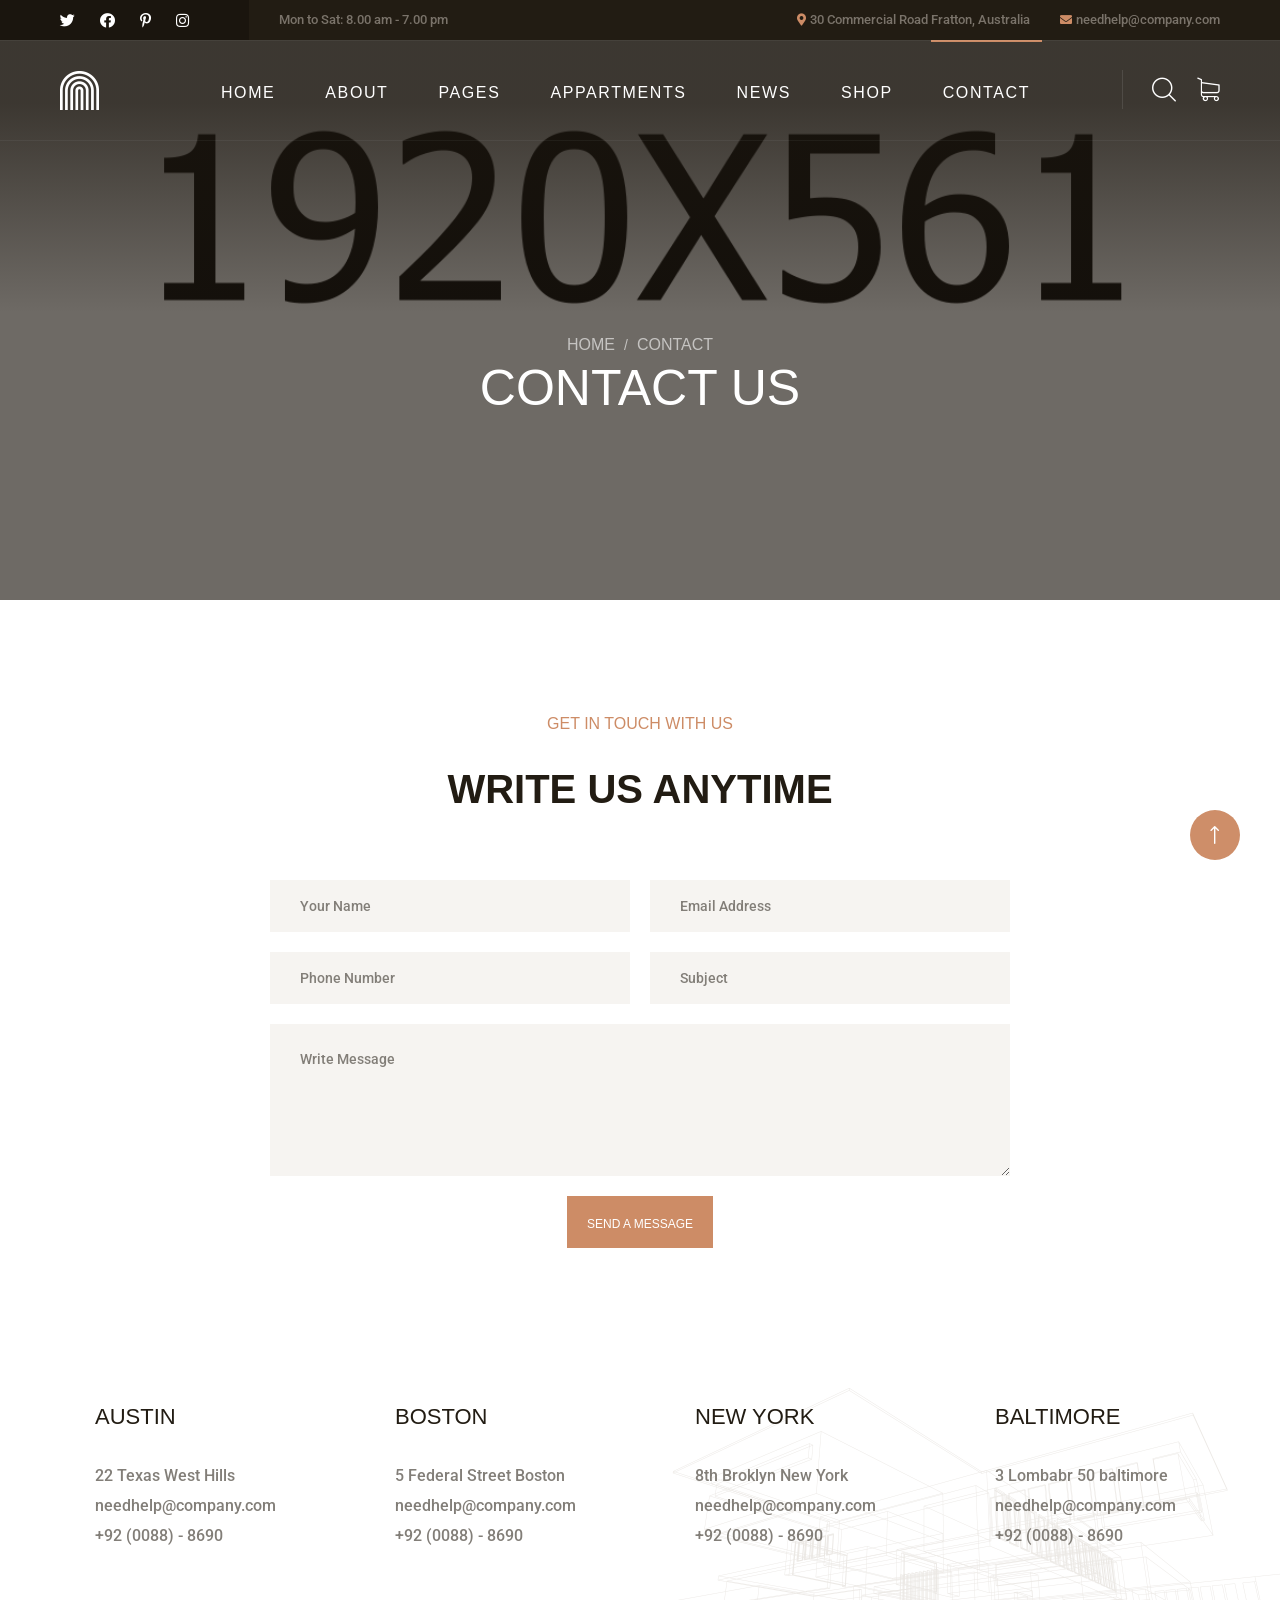
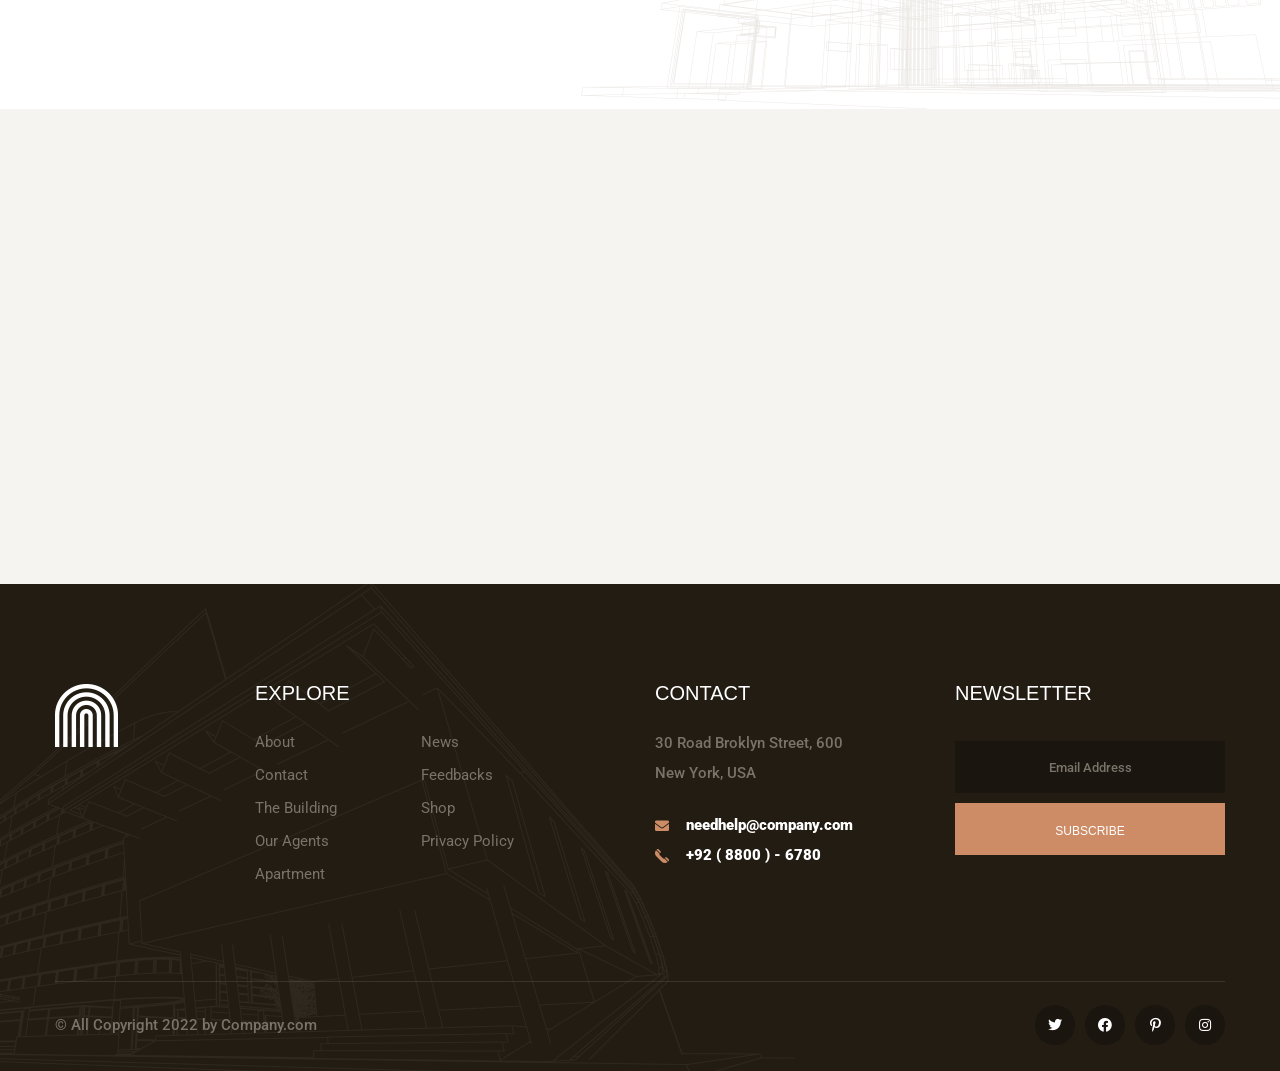
<file: contact.html>
<!DOCTYPE html>
<html lang="en">

<head>
    <meta charset="UTF-8" />
    <meta name="viewport" content="width=device-width, initial-scale=1.0" />
    <title> Contact || alipes || alipes HTML 5 Template </title>
    <!-- favicons Icons -->
    <link rel="apple-touch-icon" sizes="180x180" href="assets/images/favicons/apple-touch-icon.png" />
    <link rel="icon" type="image/png" sizes="32x32" href="assets/images/favicons/favicon-32x32.png" />
    <link rel="icon" type="image/png" sizes="16x16" href="assets/images/favicons/favicon-16x16.png" />
    <link rel="manifest" href="assets/images/favicons/site.webmanifest" />
    <meta name="description" content="alipes HTML 5 Template " />

    <!-- fonts -->
    <link rel="preconnect" href="https://fonts.googleapis.com">

    <link rel="preconnect" href="https://fonts.gstatic.com" crossorigin>

    <link href="https://fonts.googleapis.com/css2?family=Manrope:wght@200;300;400;500;600;700;800&display=swap"
        rel="stylesheet">

    <link href="https://fonts.googleapis.com/css2?family=Teko:wght@300;400;500;600;700&display=swap" rel="stylesheet">

    <link rel="stylesheet" href="assets/vendors/bootstrap/css/bootstrap.min.css" />
    <link rel="stylesheet" href="assets/vendors/animate/animate.min.css" />
    <link rel="stylesheet" href="assets/vendors/animate/custom-animate.css" />
    <link rel="stylesheet" href="assets/vendors/fontawesome/css/all.min.css" />
    <link rel="stylesheet" href="assets/vendors/jarallax/jarallax.css" />
    <link rel="stylesheet" href="assets/vendors/jquery-magnific-popup/jquery.magnific-popup.css" />
    <link rel="stylesheet" href="assets/vendors/nouislider/nouislider.min.css" />
    <link rel="stylesheet" href="assets/vendors/nouislider/nouislider.pips.css" />
    <link rel="stylesheet" href="assets/vendors/odometer/odometer.min.css" />
    <link rel="stylesheet" href="assets/vendors/swiper/swiper.min.css" />
    <link rel="stylesheet" href="assets/vendors/alipes-icons/style.css">
    <link rel="stylesheet" href="assets/vendors/tiny-slider/tiny-slider.min.css" />
    <link rel="stylesheet" href="assets/vendors/reey-font/stylesheet.css" />
    <link rel="stylesheet" href="assets/vendors/owl-carousel/owl.carousel.min.css" />
    <link rel="stylesheet" href="assets/vendors/owl-carousel/owl.theme.default.min.css" />
    <link rel="stylesheet" href="assets/vendors/bxslider/jquery.bxslider.css" />
    <link rel="stylesheet" href="assets/vendors/bootstrap-select/css/bootstrap-select.min.css" />
    <link rel="stylesheet" href="assets/vendors/vegas/vegas.min.css" />
    <link rel="stylesheet" href="assets/vendors/jquery-ui/jquery-ui.css" />
    <link rel="stylesheet" href="assets/vendors/timepicker/timePicker.css" />
    <link rel="stylesheet" href="assets/vendors/nice-select/nice-select.css" />

    <!-- template styles -->
    <link rel="stylesheet" href="assets/css/alipes.css" />
    <link rel="stylesheet" href="assets/css/alipes-responsive.css" />
</head>

<body class="custom-cursor">

    <div class="custom-cursor__cursor"></div>
    <div class="custom-cursor__cursor-two"></div>





    <div class="preloader">
        <div class="preloader__image"></div>
    </div>
    <!-- /.preloader -->


    <div class="page-wrapper">
        <header class="main-header">
            <div class="main-header__top">
                <div class="main-header__top-inner">
                    <div class="main-header__top-left">
                        <div class="main-menu__social">
                            <a href="#"><i class="fab fa-twitter"></i></a>
                            <a href="#"><i class="fab fa-facebook"></i></a>
                            <a href="#"><i class="fab fa-pinterest-p"></i></a>
                            <a href="#"><i class="fab fa-instagram"></i></a>
                        </div>
                        <p class="main-header__top-time">Mon to Sat: 8.00 am - 7.00 pm</p>
                    </div>
                    <div class="main-header__top-right">
                        <ul class="list-unstyled main-header__contact-list">
                            <li>
                                <div class="icon">
                                    <i class="fas fa-map-marker-alt"></i>
                                </div>
                                <div class="text">
                                    <p>30 Commercial Road Fratton, Australia </p>
                                </div>
                            </li>
                            <li>
                                <div class="icon">
                                    <i class="fas fa-envelope"></i>
                                </div>
                                <div class="text">
                                    <p><a href="mailto:needhelp@company.com">needhelp@company.com</a></p>
                                </div>
                            </li>
                        </ul>
                    </div>
                </div>
            </div>
            <nav class="main-menu">
                <div class="main-menu__wrapper">
                    <div class="main-menu__wrapper-inner">
                        <div class="main-menu__left">
                            <div class="main-menu__logo">
                                <a href="index.html"><img src="assets/images/resources/logo-1.png" alt=""></a>
                            </div>
                        </div>
                        <div class="main-menu__main-menu-box">
                            <a href="#" class="mobile-nav__toggler"><i class="fa fa-bars"></i></a>
                            <ul class="main-menu__list">
                                <li class="dropdown megamenu">
                                    <a href="index.html">Home </a>
                                    <ul>
                                        <li>
                                            <section class="home-showcase">
                                                <div class="container">
                                                    <div class="home-showcase__inner">
                                                        <div class="row">
                                                            <div class="col-lg-3">
                                                                <div class="home-showcase__item">
                                                                    <div class="home-showcase__image">
                                                                        <img src="assets/images/home-showcase/home-showcase-1-1.jpg"
                                                                            alt="">
                                                                        <div class="home-showcase__buttons">
                                                                            <a href="index.html"
                                                                                class="thm-btn home-showcase__buttons__item">Multi
                                                                                Page</a>
                                                                            <a href="index-one-page.html"
                                                                                class="thm-btn home-showcase__buttons__item">One
                                                                                Page</a>
                                                                        </div>
                                                                        <!-- /.home-showcase__buttons -->
                                                                    </div><!-- /.home-showcase__image -->
                                                                    <h3 class="home-showcase__title">Home
                                                                        Page
                                                                        01</h3>
                                                                    <!-- /.home-showcase__title -->
                                                                </div><!-- /.home-showcase__item -->
                                                            </div><!-- /.col-lg-3 -->
                                                            <div class="col-lg-3">
                                                                <div class="home-showcase__item">
                                                                    <div class="home-showcase__image">
                                                                        <img src="assets/images/home-showcase/home-showcase-1-2.jpg"
                                                                            alt="">
                                                                        <div class="home-showcase__buttons">
                                                                            <a href="index2.html"
                                                                                class="thm-btn home-showcase__buttons__item">Multi
                                                                                Page</a>
                                                                            <a href="index2-one-page.html"
                                                                                class="thm-btn home-showcase__buttons__item">One
                                                                                Page</a>
                                                                        </div>
                                                                        <!-- /.home-showcase__buttons -->
                                                                    </div><!-- /.home-showcase__image -->
                                                                    <h3 class="home-showcase__title">Home
                                                                        Page
                                                                        02
                                                                    </h3><!-- /.home-showcase__title -->
                                                                </div><!-- /.home-showcase__item -->
                                                            </div><!-- /.col-lg-3 -->
                                                            <div class="col-lg-3">
                                                                <div class="home-showcase__item">
                                                                    <div class="home-showcase__image">
                                                                        <img src="assets/images/home-showcase/home-showcase-1-3.jpg"
                                                                            alt="">
                                                                        <div class="home-showcase__buttons">
                                                                            <a href="index3.html"
                                                                                class="thm-btn home-showcase__buttons__item">Multi
                                                                                Page</a>
                                                                            <a href="index3-one-page.html"
                                                                                class="thm-btn home-showcase__buttons__item">One
                                                                                Page</a>
                                                                        </div>
                                                                        <!-- /.home-showcase__buttons -->
                                                                    </div><!-- /.home-showcase__image -->
                                                                    <h3 class="home-showcase__title">Home
                                                                        Page
                                                                        03
                                                                    </h3><!-- /.home-showcase__title -->
                                                                </div><!-- /.home-showcase__item -->
                                                            </div><!-- /.col-lg-3 -->
                                                            <div class="col-lg-3">
                                                                <div class="home-showcase__item">
                                                                    <div class="home-showcase__image">
                                                                        <img src="assets/images/home-showcase/home-showcase-1-4.jpg"
                                                                            alt="">
                                                                        <div class="home-showcase__buttons">
                                                                            <a href="index-dark.html"
                                                                                class="thm-btn home-showcase__buttons__item">View
                                                                                Page</a>
                                                                        </div>
                                                                        <!-- /.home-showcase__buttons -->
                                                                    </div><!-- /.home-showcase__image -->
                                                                    <h3 class="home-showcase__title">Home
                                                                        Page
                                                                        04
                                                                    </h3><!-- /.home-showcase__title -->
                                                                </div><!-- /.home-showcase__item -->
                                                            </div><!-- /.col-lg-3 -->
                                                        </div><!-- /.row -->
                                                    </div><!-- /.home-showcase__inner -->

                                                </div><!-- /.container -->
                                            </section>
                                        </li>
                                    </ul>
                                </li>
                                <li>
                                    <a href="about.html">About</a>
                                </li>
                                <li class="dropdown">
                                    <a href="#">Pages</a>
                                    <ul class="shadow-box">
                                        <li><a href="services.html">Services</a></li>
                                        <li><a href="the-building.html">The Building</a></li>
                                        <li><a href="agents.html">Agents</a></li>
                                        <li><a href="agents-carousel.html">Agents Carousel</a></li>
                                        <li><a href="testimonials.html">Testimonials</a></li>
                                        <li><a href="testimonials-carousel.html">Testimonials Carousel</a></li>
                                        <li><a href="gallery.html">Gallery</a></li>
                                        <li><a href="gallery-carousel.html">Gallery Carousel</a></li>
                                        <li><a href="faq.html">FAQs</a></li>
                                        <li><a href="404.html">404 Error</a></li>
                                    </ul>
                                </li>
                                <li class="dropdown">
                                    <a href="#">Appartments</a>
                                    <ul class="shadow-box">
                                        <li><a href="apartments.html">Appartments One</a></li>
                                        <li><a href="apartments-2.html">Appartments Two</a></li>
                                        <li><a href="apartments-carousel.html">Appartments Carousel</a></li>
                                        <li><a href="apartment-details-1.html">Appartment Details one</a></li>
                                        <li><a href="apartment-details-2.html">Appartment Details Two</a></li>
                                    </ul>
                                </li>
                                <li class="dropdown">
                                    <a href="#">News</a>
                                    <ul class="shadow-box">
                                        <li><a href="news.html">News</a></li>
                                        <li><a href="news-carousel.html">News Carousel</a></li>
                                        <li><a href="news-sidebar.html">News Sidebar</a></li>
                                        <li><a href="news-details.html">News Details</a></li>
                                    </ul>
                                </li>
                                <li class="dropdown">
                                    <a href="#">Shop</a>
                                    <ul class="shadow-box">
                                        <li><a href="products.html">Products</a></li>
                                        <li><a href="product-details.html">Product Details</a></li>
                                        <li><a href="cart.html">Cart</a></li>
                                        <li><a href="checkout.html">Checkout</a></li>
                                    </ul>
                                </li>
                                <li class="current">
                                    <a href="contact.html">Contact</a>
                                </li>
                            </ul>
                        </div>
                        <div class="main-menu__right">
                            <div class="main-menu__search-cart-btn">
                                <div class="main-menu__search-cart-box">
                                    <div class="main-menu__search-box">
                                        <a href="#" class="main-menu__search search-toggler icon-magnifying-glass"></a>
                                    </div>
                                    <div class="main-menu__cart-box">
                                        <a href="cart.html" class="main-menu__cart icon-shopping-cart"></a>
                                    </div>
                                </div>
                                <div class="main-menu__btn-box">
                                    <a href="contact.html" class="thm-btn main-menu__btn">Schedule a Visit</a>
                                </div>
                            </div>
                        </div>
                    </div>
                </div>
            </nav>
        </header>

        <div class="stricky-header stricked-menu main-menu">
            <div class="sticky-header__content"></div><!-- /.sticky-header__content -->
        </div><!-- /.stricky-header -->

        <!--Page Header Start-->
        <section class="page-header">
            <div class="page-header-bg" style="background-image: url(assets/images/backgrounds/page-header-bg.jpg)">
            </div>
            <div class="page-header__overly"></div>
            <div class="container">
                <div class="page-header__inner">
                    <ul class="thm-breadcrumb list-unstyled">
                        <li><a href="index.html">Home</a></li>
                        <li><span>/</span></li>
                        <li>contact</li>
                    </ul>
                    <h2>contact us</h2>
                </div>
            </div>
        </section>
        <!--Page Header End-->

        <!--Contact Page Start-->
        <section class="contact-page">
            <div class="container">
                <div class="section-title text-center">
                    <span class="section-title__tagline">get in touch with us</span>
                    <h2 class="section-title__title">Write us anytime</h2>
                </div>
                <div class="contact-page__inner">
                    <form action="assets/inc/sendemail.php" class="contact-page__form contact-form-validated"
                        novalidate="novalidate">
                        <div class="row">
                            <div class="col-xl-6">
                                <div class="contact-page__input-box">
                                    <input type="text" placeholder="Your Name" name="name">
                                </div>
                            </div>
                            <div class="col-xl-6">
                                <div class="contact-page__input-box">
                                    <input type="email" placeholder="Email Address" name="email">
                                </div>
                            </div>
                            <div class="col-xl-6">
                                <div class="contact-page__input-box">
                                    <input type="text" placeholder="Phone Number" name="phone">
                                </div>
                            </div>
                            <div class="col-xl-6">
                                <div class="contact-page__input-box">
                                    <input type="text" placeholder="Subject" name="Subject">
                                </div>
                            </div>
                        </div>
                        <div class="row">
                            <div class="col-xl-12">
                                <div class="contact-page__input-box text-message-box">
                                    <textarea name="message" placeholder="Write Message"></textarea>
                                </div>
                                <div class="contact-page__btn-box">
                                    <button type="submit" class="thm-btn contact-page__btn">Send a message</button>
                                </div>
                            </div>
                        </div>
                    </form>
                </div>
            </div>
        </section>
        <!--Contact Page End-->

        <!--Location Start-->
        <section class="location">
            <div class="location-shape-1 float-bob-x">
                <img src="assets/images/shapes/location-shape-1.png" alt="">
            </div>
            <div class="container">
                <div class="row">
                    <!--Location single Start-->
                    <div class="col-xl-3 col-lg-6 col-md-6">
                        <div class="location__single">
                            <h4 class="location__title">Austin</h4>
                            <p class="location__text">22 Texas West Hills</p>
                            <div class="location__phone-email">
                                <a href="mailto:needhelp@company.com">needhelp@company.com</a> <br>
                                <a href="tel:9200888690">+92 (0088) - 8690</a>
                            </div>
                        </div>
                    </div>
                    <!--Location single End-->
                    <!--Location single Start-->
                    <div class="col-xl-3 col-lg-6 col-md-6">
                        <div class="location__single">
                            <h4 class="location__title">boston</h4>
                            <p class="location__text">5 Federal Street Boston</p>
                            <div class="location__phone-email">
                                <a href="mailto:needhelp@company.com">needhelp@company.com</a> <br>
                                <a href="tel:9200888690">+92 (0088) - 8690</a>
                            </div>
                        </div>
                    </div>
                    <!--Location single End-->
                    <!--Location single Start-->
                    <div class="col-xl-3 col-lg-6 col-md-6">
                        <div class="location__single">
                            <h4 class="location__title">new york</h4>
                            <p class="location__text">8th Broklyn New York</p>
                            <div class="location__phone-email">
                                <a href="mailto:needhelp@company.com">needhelp@company.com</a> <br>
                                <a href="tel:9200888690">+92 (0088) - 8690</a>
                            </div>
                        </div>
                    </div>
                    <!--Location single End-->
                    <!--Location single Start-->
                    <div class="col-xl-3 col-lg-6 col-md-6">
                        <div class="location__single">
                            <h4 class="location__title">baltimore</h4>
                            <p class="location__text">3 Lombabr 50 baltimore</p>
                            <div class="location__phone-email">
                                <a href="mailto:needhelp@company.com">needhelp@company.com</a> <br>
                                <a href="tel:9200888690">+92 (0088) - 8690</a>
                            </div>
                        </div>
                    </div>
                    <!--Location single End-->
                </div>
            </div>
        </section>
        <!--Location End-->

        <!--Google Map Start-->
        <section class="contact-page-google-map">
            <iframe
                src="https://www.google.com/maps/embed?pb=!1m18!1m12!1m3!1d4562.753041141002!2d-118.80123790098536!3d34.152323469614075!2m3!1f0!2f0!3f0!3m2!1i1024!2i768!4f13.1!3m3!1m2!1s0x80e82469c2162619%3A0xba03efb7998eef6d!2sCostco+Wholesale!5e0!3m2!1sbn!2sbd!4v1562518641290!5m2!1sbn!2sbd"
                class="google-map__two" allowfullscreen></iframe>

        </section>
        <!--Google Map End-->

        <!--Site Footer Start-->
        <footer class="site-footer">
            <div class="site-footer__shape-1 float-bob-x">
                <img src="assets/images/shapes/site-footer-shape-1.png" alt="">
            </div>
            <div class="container">
                <div class="site-footer__inner">
                    <div class="site-footer__top">
                        <div class="row">
                            <div class="col-xl-2 col-lg-2 col-md-6 wow fadeInUp" data-wow-delay="100ms">
                                <div class="footer-widget__column footer-widget__about">
                                    <div class="footer-widget__logo">
                                        <a href="index.html"><img src="assets/images/resources/footer-logo.png"
                                                alt=""></a>
                                    </div>
                                </div>
                            </div>
                            <div class="col-xl-4 col-lg-4 col-md-6 wow fadeInUp" data-wow-delay="200ms">
                                <div class="footer-widget__column footer-widget__explore">
                                    <div class="footer-widget__title-box">
                                        <h3 class="footer-widget__title">explore</h3>
                                    </div>
                                    <div class="footer-widget__explore-list-box">
                                        <ul class="footer-widget__explore-list list-unstyled">
                                            <li><a href="about.html">About</a></li>
                                            <li><a href="contact.html">Contact</a></li>
                                            <li><a href="the-building.html">The Building</a></li>
                                            <li><a href="agents.html">Our Agents</a></li>
                                            <li><a href="apartments.html">Apartment</a></li>
                                        </ul>
                                        <ul class="footer-widget__explore-list list-unstyled">
                                            <li><a href="news.html">News</a></li>
                                            <li><a href="about.html">Feedbacks</a></li>
                                            <li><a href="products.html">Shop</a></li>
                                            <li><a href="about.html">Privacy Policy</a></li>
                                        </ul>
                                    </div>
                                </div>
                            </div>
                            <div class="col-xl-3 col-lg-3 col-md-6 wow fadeInUp" data-wow-delay="300ms">
                                <div class="footer-widget__column footer-widget__contact">
                                    <div class="footer-widget__title-box">
                                        <h3 class="footer-widget__title">Contact</h3>
                                    </div>
                                    <p class="footer-widget__contact-text">30 Road Broklyn Street, 600 <br> New York,
                                        USA
                                    </p>
                                    <ul class="footer-widget__contact-list list-unstyled">
                                        <li>
                                            <div class="icon">
                                                <span class="fas fa-envelope"></span>
                                            </div>
                                            <div class="text">
                                                <p><a href="mailto:needhelp@company.com">needhelp@company.com</a></p>
                                            </div>
                                        </li>
                                        <li>
                                            <div class="icon">
                                                <span class="icon-telephone"></span>
                                            </div>
                                            <div class="text">
                                                <p><a href="tel:+9288006780">+92 ( 8800 ) - 6780</a></p>
                                            </div>
                                        </li>
                                    </ul>
                                </div>
                            </div>
                            <div class="col-xl-3 col-lg-3 col-md-6 wow fadeInUp" data-wow-delay="400ms">
                                <div class="footer-widget__column footer-widget__newsletter">
                                    <div class="footer-widget__title-box">
                                        <h3 class="footer-widget__title">newsletter</h3>
                                    </div>
                                    <form class="footer-widget__email-box">
                                        <div class="footer-widget__email-input-box">
                                            <input type="email" placeholder="Email Address" name="email">
                                        </div>
                                        <button type="submit"
                                            class="footer-widget__subscribe-btn thm-btn">Subscribe</button>
                                    </form>
                                </div>
                            </div>
                        </div>
                    </div>
                    <div class="site-footer__bottom">
                        <div class="site-footer__bottom-inner">
                            <div class="site-footer__bottom-left">
                                <p class="site-footer__bottom-text">© All Copyright 2022 by <a href="#">Company.com</a>
                                </p>
                            </div>
                            <div class="site-footer__bottom-right">
                                <div class="site-footer__social">
                                    <a href="#"><i class="fab fa-twitter"></i></a>
                                    <a href="#"><i class="fab fa-facebook"></i></a>
                                    <a href="#"><i class="fab fa-pinterest-p"></i></a>
                                    <a href="#"><i class="fab fa-instagram"></i></a>
                                </div>
                            </div>
                        </div>
                    </div>
                </div>
            </div>
        </footer>
        <!--Site Footer End-->


    </div><!-- /.page-wrapper -->


    <div class="mobile-nav__wrapper">
        <div class="mobile-nav__overlay mobile-nav__toggler"></div>
        <!-- /.mobile-nav__overlay -->
        <div class="mobile-nav__content">
            <span class="mobile-nav__close mobile-nav__toggler"><i class="fa fa-times"></i></span>

            <div class="logo-box">
                <a href="index.html" aria-label="logo image"><img src="assets/images/resources/logo-1.png" width="40"
                        alt="" /></a>
            </div>
            <!-- /.logo-box -->
            <div class="mobile-nav__container"></div>
            <!-- /.mobile-nav__container -->

            <ul class="mobile-nav__contact list-unstyled">
                <li>
                    <i class="fa fa-envelope"></i>
                    <a href="mailto:needhelp@packageName__.com">needhelp@alipes.com</a>
                </li>
                <li>
                    <i class="fa fa-phone-alt"></i>
                    <a href="tel:666-888-0000">666 888 0000</a>
                </li>
            </ul><!-- /.mobile-nav__contact -->
            <div class="mobile-nav__top">
                <div class="mobile-nav__social">
                    <a href="#" class="fab fa-twitter"></a>
                    <a href="#" class="fab fa-facebook-square"></a>
                    <a href="#" class="fab fa-pinterest-p"></a>
                    <a href="#" class="fab fa-instagram"></a>
                </div><!-- /.mobile-nav__social -->
            </div><!-- /.mobile-nav__top -->



        </div>
        <!-- /.mobile-nav__content -->
    </div>
    <!-- /.mobile-nav__wrapper -->

    <div class="search-popup">
        <div class="search-popup__overlay search-toggler"></div>
        <!-- /.search-popup__overlay -->
        <div class="search-popup__content">
            <form action="#">
                <label for="search" class="sr-only">search here</label><!-- /.sr-only -->
                <input type="text" id="search" placeholder="Search Here..." />
                <button type="submit" aria-label="search submit" class="thm-btn">
                    <i class="icon-magnifying-glass"></i>
                </button>
            </form>
        </div>
        <!-- /.search-popup__content -->
    </div>
    <!-- /.search-popup -->

    <a href="#" data-target="html" class="scroll-to-target scroll-to-top"><i class="icon-up-arrow"></i></a>


    <script src="assets/vendors/jquery/jquery-3.6.0.min.js"></script>
    <script src="assets/vendors/bootstrap/js/bootstrap.bundle.min.js"></script>
    <script src="assets/vendors/jarallax/jarallax.min.js"></script>
    <script src="assets/vendors/jquery-ajaxchimp/jquery.ajaxchimp.min.js"></script>
    <script src="assets/vendors/jquery-appear/jquery.appear.min.js"></script>
    <script src="assets/vendors/jquery-circle-progress/jquery.circle-progress.min.js"></script>
    <script src="assets/vendors/jquery-magnific-popup/jquery.magnific-popup.min.js"></script>
    <script src="assets/vendors/jquery-validate/jquery.validate.min.js"></script>
    <script src="assets/vendors/nouislider/nouislider.min.js"></script>
    <script src="assets/vendors/odometer/odometer.min.js"></script>
    <script src="assets/vendors/swiper/swiper.min.js"></script>
    <script src="assets/vendors/tiny-slider/tiny-slider.min.js"></script>
    <script src="assets/vendors/wnumb/wNumb.min.js"></script>
    <script src="assets/vendors/wow/wow.js"></script>
    <script src="assets/vendors/isotope/isotope.js"></script>
    <script src="assets/vendors/countdown/countdown.min.js"></script>
    <script src="assets/vendors/owl-carousel/owl.carousel.min.js"></script>
    <script src="assets/vendors/bxslider/jquery.bxslider.min.js"></script>
    <script src="assets/vendors/bootstrap-select/js/bootstrap-select.min.js"></script>
    <script src="assets/vendors/vegas/vegas.min.js"></script>
    <script src="assets/vendors/jquery-ui/jquery-ui.js"></script>
    <script src="assets/vendors/timepicker/timePicker.js"></script>
    <script src="assets/vendors/circleType/jquery.circleType.js"></script>
    <script src="assets/vendors/circleType/jquery.lettering.min.js"></script>
    <script src="assets/vendors/nice-select/jquery.nice-select.min.js"></script>




    <!-- template js -->
    <script src="assets/js/alipes.js"></script>
</body>

</html>
</file>
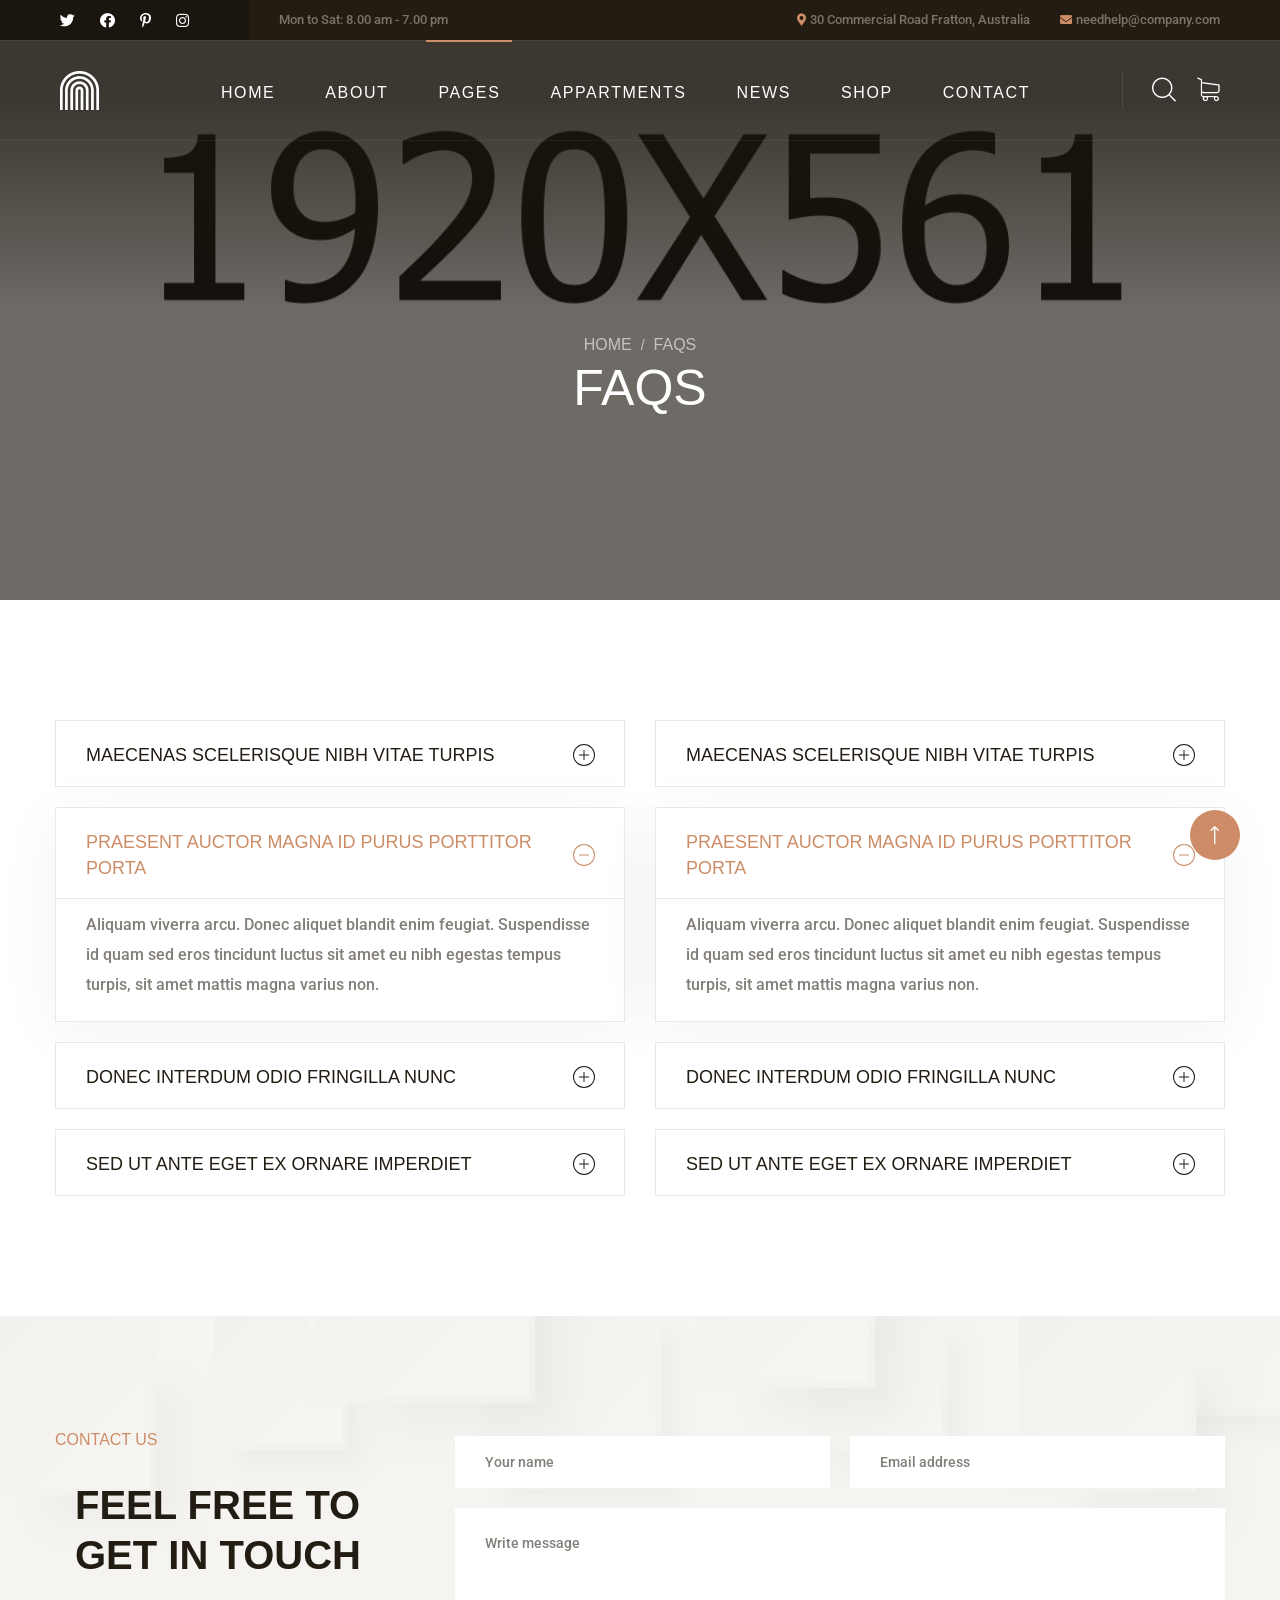
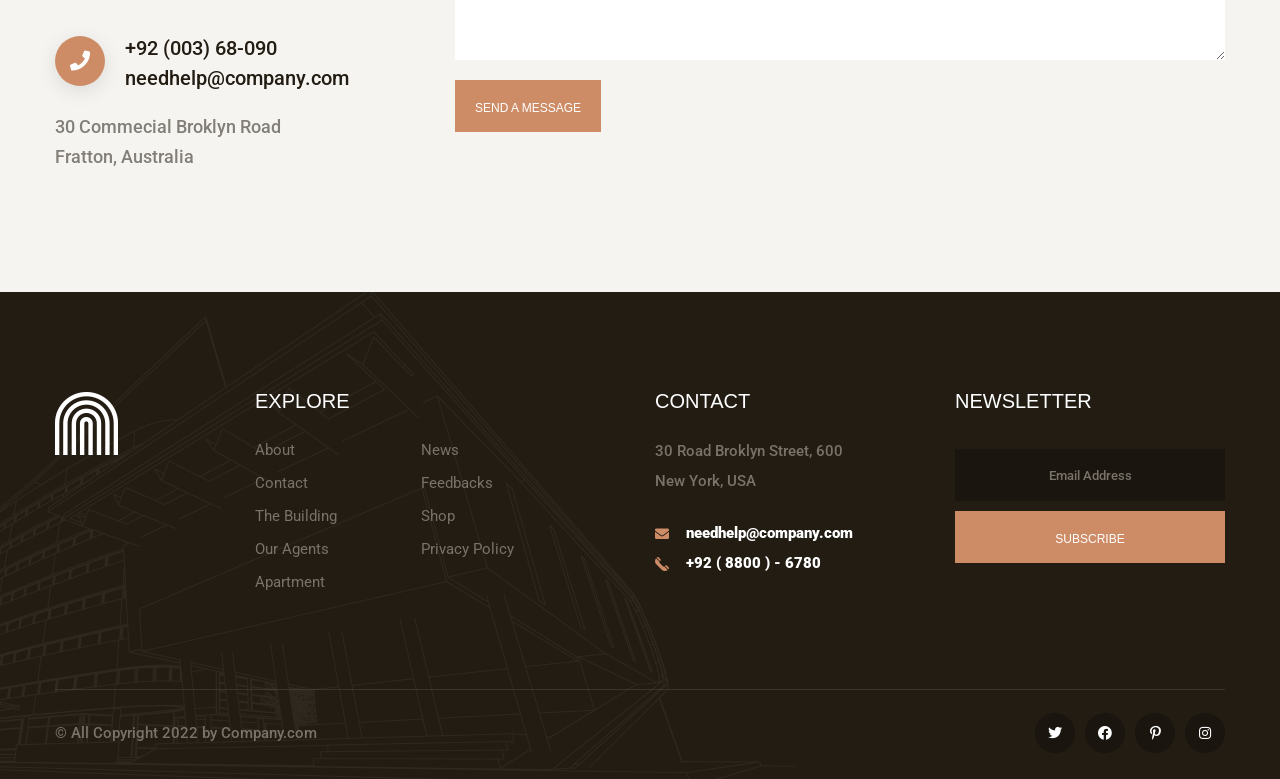
<file: faq.html>
<!DOCTYPE html>
<html lang="en">

<head>
    <meta charset="UTF-8" />
    <meta name="viewport" content="width=device-width, initial-scale=1.0" />
    <title> FAQ || alipes || alipes HTML 5 Template </title>
    <!-- favicons Icons -->
    <link rel="apple-touch-icon" sizes="180x180" href="assets/images/favicons/apple-touch-icon.png" />
    <link rel="icon" type="image/png" sizes="32x32" href="assets/images/favicons/favicon-32x32.png" />
    <link rel="icon" type="image/png" sizes="16x16" href="assets/images/favicons/favicon-16x16.png" />
    <link rel="manifest" href="assets/images/favicons/site.webmanifest" />
    <meta name="description" content="alipes HTML 5 Template " />

    <!-- fonts -->
    <link rel="preconnect" href="https://fonts.googleapis.com">

    <link rel="preconnect" href="https://fonts.gstatic.com" crossorigin>

    <link href="https://fonts.googleapis.com/css2?family=Manrope:wght@200;300;400;500;600;700;800&display=swap"
        rel="stylesheet">

    <link href="https://fonts.googleapis.com/css2?family=Teko:wght@300;400;500;600;700&display=swap" rel="stylesheet">

    <link rel="stylesheet" href="assets/vendors/bootstrap/css/bootstrap.min.css" />
    <link rel="stylesheet" href="assets/vendors/animate/animate.min.css" />
    <link rel="stylesheet" href="assets/vendors/animate/custom-animate.css" />
    <link rel="stylesheet" href="assets/vendors/fontawesome/css/all.min.css" />
    <link rel="stylesheet" href="assets/vendors/jarallax/jarallax.css" />
    <link rel="stylesheet" href="assets/vendors/jquery-magnific-popup/jquery.magnific-popup.css" />
    <link rel="stylesheet" href="assets/vendors/nouislider/nouislider.min.css" />
    <link rel="stylesheet" href="assets/vendors/nouislider/nouislider.pips.css" />
    <link rel="stylesheet" href="assets/vendors/odometer/odometer.min.css" />
    <link rel="stylesheet" href="assets/vendors/swiper/swiper.min.css" />
    <link rel="stylesheet" href="assets/vendors/alipes-icons/style.css">
    <link rel="stylesheet" href="assets/vendors/tiny-slider/tiny-slider.min.css" />
    <link rel="stylesheet" href="assets/vendors/reey-font/stylesheet.css" />
    <link rel="stylesheet" href="assets/vendors/owl-carousel/owl.carousel.min.css" />
    <link rel="stylesheet" href="assets/vendors/owl-carousel/owl.theme.default.min.css" />
    <link rel="stylesheet" href="assets/vendors/bxslider/jquery.bxslider.css" />
    <link rel="stylesheet" href="assets/vendors/bootstrap-select/css/bootstrap-select.min.css" />
    <link rel="stylesheet" href="assets/vendors/vegas/vegas.min.css" />
    <link rel="stylesheet" href="assets/vendors/jquery-ui/jquery-ui.css" />
    <link rel="stylesheet" href="assets/vendors/timepicker/timePicker.css" />
    <link rel="stylesheet" href="assets/vendors/nice-select/nice-select.css" />

    <!-- template styles -->
    <link rel="stylesheet" href="assets/css/alipes.css" />
    <link rel="stylesheet" href="assets/css/alipes-responsive.css" />
</head>

<body class="custom-cursor">

    <div class="custom-cursor__cursor"></div>
    <div class="custom-cursor__cursor-two"></div>





    <div class="preloader">
        <div class="preloader__image"></div>
    </div>
    <!-- /.preloader -->


    <div class="page-wrapper">
        <header class="main-header">
            <div class="main-header__top">
                <div class="main-header__top-inner">
                    <div class="main-header__top-left">
                        <div class="main-menu__social">
                            <a href="#"><i class="fab fa-twitter"></i></a>
                            <a href="#"><i class="fab fa-facebook"></i></a>
                            <a href="#"><i class="fab fa-pinterest-p"></i></a>
                            <a href="#"><i class="fab fa-instagram"></i></a>
                        </div>
                        <p class="main-header__top-time">Mon to Sat: 8.00 am - 7.00 pm</p>
                    </div>
                    <div class="main-header__top-right">
                        <ul class="list-unstyled main-header__contact-list">
                            <li>
                                <div class="icon">
                                    <i class="fas fa-map-marker-alt"></i>
                                </div>
                                <div class="text">
                                    <p>30 Commercial Road Fratton, Australia </p>
                                </div>
                            </li>
                            <li>
                                <div class="icon">
                                    <i class="fas fa-envelope"></i>
                                </div>
                                <div class="text">
                                    <p><a href="mailto:needhelp@company.com">needhelp@company.com</a></p>
                                </div>
                            </li>
                        </ul>
                    </div>
                </div>
            </div>
            <nav class="main-menu">
                <div class="main-menu__wrapper">
                    <div class="main-menu__wrapper-inner">
                        <div class="main-menu__left">
                            <div class="main-menu__logo">
                                <a href="index.html"><img src="assets/images/resources/logo-1.png" alt=""></a>
                            </div>
                        </div>
                        <div class="main-menu__main-menu-box">
                            <a href="#" class="mobile-nav__toggler"><i class="fa fa-bars"></i></a>
                            <ul class="main-menu__list">
                                <li class="dropdown megamenu">
                                    <a href="index.html">Home </a>
                                    <ul>
                                        <li>
                                            <section class="home-showcase">
                                                <div class="container">
                                                    <div class="home-showcase__inner">
                                                        <div class="row">
                                                            <div class="col-lg-3">
                                                                <div class="home-showcase__item">
                                                                    <div class="home-showcase__image">
                                                                        <img src="assets/images/home-showcase/home-showcase-1-1.jpg"
                                                                            alt="">
                                                                        <div class="home-showcase__buttons">
                                                                            <a href="index.html"
                                                                                class="thm-btn home-showcase__buttons__item">Multi
                                                                                Page</a>
                                                                            <a href="index-one-page.html"
                                                                                class="thm-btn home-showcase__buttons__item">One
                                                                                Page</a>
                                                                        </div>
                                                                        <!-- /.home-showcase__buttons -->
                                                                    </div><!-- /.home-showcase__image -->
                                                                    <h3 class="home-showcase__title">Home
                                                                        Page
                                                                        01</h3>
                                                                    <!-- /.home-showcase__title -->
                                                                </div><!-- /.home-showcase__item -->
                                                            </div><!-- /.col-lg-3 -->
                                                            <div class="col-lg-3">
                                                                <div class="home-showcase__item">
                                                                    <div class="home-showcase__image">
                                                                        <img src="assets/images/home-showcase/home-showcase-1-2.jpg"
                                                                            alt="">
                                                                        <div class="home-showcase__buttons">
                                                                            <a href="index2.html"
                                                                                class="thm-btn home-showcase__buttons__item">Multi
                                                                                Page</a>
                                                                            <a href="index2-one-page.html"
                                                                                class="thm-btn home-showcase__buttons__item">One
                                                                                Page</a>
                                                                        </div>
                                                                        <!-- /.home-showcase__buttons -->
                                                                    </div><!-- /.home-showcase__image -->
                                                                    <h3 class="home-showcase__title">Home
                                                                        Page
                                                                        02
                                                                    </h3><!-- /.home-showcase__title -->
                                                                </div><!-- /.home-showcase__item -->
                                                            </div><!-- /.col-lg-3 -->
                                                            <div class="col-lg-3">
                                                                <div class="home-showcase__item">
                                                                    <div class="home-showcase__image">
                                                                        <img src="assets/images/home-showcase/home-showcase-1-3.jpg"
                                                                            alt="">
                                                                        <div class="home-showcase__buttons">
                                                                            <a href="index3.html"
                                                                                class="thm-btn home-showcase__buttons__item">Multi
                                                                                Page</a>
                                                                            <a href="index3-one-page.html"
                                                                                class="thm-btn home-showcase__buttons__item">One
                                                                                Page</a>
                                                                        </div>
                                                                        <!-- /.home-showcase__buttons -->
                                                                    </div><!-- /.home-showcase__image -->
                                                                    <h3 class="home-showcase__title">Home
                                                                        Page
                                                                        03
                                                                    </h3><!-- /.home-showcase__title -->
                                                                </div><!-- /.home-showcase__item -->
                                                            </div><!-- /.col-lg-3 -->
                                                            <div class="col-lg-3">
                                                                <div class="home-showcase__item">
                                                                    <div class="home-showcase__image">
                                                                        <img src="assets/images/home-showcase/home-showcase-1-4.jpg"
                                                                            alt="">
                                                                        <div class="home-showcase__buttons">
                                                                            <a href="index-dark.html"
                                                                                class="thm-btn home-showcase__buttons__item">View
                                                                                Page</a>
                                                                        </div>
                                                                        <!-- /.home-showcase__buttons -->
                                                                    </div><!-- /.home-showcase__image -->
                                                                    <h3 class="home-showcase__title">Home
                                                                        Page
                                                                        04
                                                                    </h3><!-- /.home-showcase__title -->
                                                                </div><!-- /.home-showcase__item -->
                                                            </div><!-- /.col-lg-3 -->
                                                        </div><!-- /.row -->
                                                    </div><!-- /.home-showcase__inner -->

                                                </div><!-- /.container -->
                                            </section>
                                        </li>
                                    </ul>
                                </li>
                                <li>
                                    <a href="about.html">About</a>
                                </li>
                                <li class="dropdown current">
                                    <a href="#">Pages</a>
                                    <ul class="shadow-box">
                                        <li><a href="services.html">Services</a></li>
                                        <li><a href="the-building.html">The Building</a></li>
                                        <li><a href="agents.html">Agents</a></li>
                                        <li><a href="agents-carousel.html">Agents Carousel</a></li>
                                        <li><a href="testimonials.html">Testimonials</a></li>
                                        <li><a href="testimonials-carousel.html">Testimonials Carousel</a></li>
                                        <li><a href="gallery.html">Gallery</a></li>
                                        <li><a href="gallery-carousel.html">Gallery Carousel</a></li>
                                        <li><a href="faq.html">FAQs</a></li>
                                        <li><a href="404.html">404 Error</a></li>
                                    </ul>
                                </li>
                                <li class="dropdown">
                                    <a href="#">Appartments</a>
                                    <ul class="shadow-box">
                                        <li><a href="apartments.html">Appartments One</a></li>
                                        <li><a href="apartments-2.html">Appartments Two</a></li>
                                        <li><a href="apartments-carousel.html">Appartments Carousel</a></li>
                                        <li><a href="apartment-details-1.html">Appartment Details one</a></li>
                                        <li><a href="apartment-details-2.html">Appartment Details Two</a></li>
                                    </ul>
                                </li>
                                <li class="dropdown">
                                    <a href="#">News</a>
                                    <ul class="shadow-box">
                                        <li><a href="news.html">News</a></li>
                                        <li><a href="news-carousel.html">News Carousel</a></li>
                                        <li><a href="news-sidebar.html">News Sidebar</a></li>
                                        <li><a href="news-details.html">News Details</a></li>
                                    </ul>
                                </li>
                                <li class="dropdown">
                                    <a href="#">Shop</a>
                                    <ul class="shadow-box">
                                        <li><a href="products.html">Products</a></li>
                                        <li><a href="product-details.html">Product Details</a></li>
                                        <li><a href="cart.html">Cart</a></li>
                                        <li><a href="checkout.html">Checkout</a></li>
                                    </ul>
                                </li>
                                <li>
                                    <a href="contact.html">Contact</a>
                                </li>
                            </ul>
                        </div>
                        <div class="main-menu__right">
                            <div class="main-menu__search-cart-btn">
                                <div class="main-menu__search-cart-box">
                                    <div class="main-menu__search-box">
                                        <a href="#" class="main-menu__search search-toggler icon-magnifying-glass"></a>
                                    </div>
                                    <div class="main-menu__cart-box">
                                        <a href="cart.html" class="main-menu__cart icon-shopping-cart"></a>
                                    </div>
                                </div>
                                <div class="main-menu__btn-box">
                                    <a href="contact.html" class="thm-btn main-menu__btn">Schedule a Visit</a>
                                </div>
                            </div>
                        </div>
                    </div>
                </div>
            </nav>
        </header>

        <div class="stricky-header stricked-menu main-menu">
            <div class="sticky-header__content"></div><!-- /.sticky-header__content -->
        </div><!-- /.stricky-header -->

        <!--Page Header Start-->
        <section class="page-header">
            <div class="page-header-bg" style="background-image: url(assets/images/backgrounds/page-header-bg.jpg)">
            </div>
            <div class="page-header__overly"></div>
            <div class="container">
                <div class="page-header__inner">
                    <ul class="thm-breadcrumb list-unstyled">
                        <li><a href="index.html">Home</a></li>
                        <li><span>/</span></li>
                        <li>faqs</li>
                    </ul>
                    <h2>faqs</h2>
                </div>
            </div>
        </section>
        <!--Page Header End-->

        <!--Faq Page Start-->
        <section class="faq-page">
            <div class="container">
                <div class="row">
                    <div class="col-xl-6 col-lg-6">
                        <div class="faq-page__single">
                            <div class="accrodion-grp faq-one-accrodion" data-grp-name="faq-one-accrodion-1">
                                <div class="accrodion">
                                    <div class="accrodion-title">
                                        <h4>
                                            <span class="icon"></span>
                                            Maecenas scelerisque nibh vitae turpis
                                        </h4>
                                    </div>
                                    <div class="accrodion-content">
                                        <div class="inner">
                                            <p>Aliquam viverra arcu. Donec aliquet blandit enim feugiat. Suspendisse id
                                                quam sed eros tincidunt luctus sit amet eu nibh egestas tempus turpis,
                                                sit amet mattis magna varius non.</p>
                                        </div><!-- /.inner -->
                                    </div>
                                </div>
                                <div class="accrodion active">
                                    <div class="accrodion-title">
                                        <h4>
                                            <span class="icon"></span>
                                            Praesent auctor magna id purus porttitor porta
                                        </h4>
                                    </div>
                                    <div class="accrodion-content">
                                        <div class="inner">
                                            <p>Aliquam viverra arcu. Donec aliquet blandit enim feugiat. Suspendisse id
                                                quam sed eros tincidunt luctus sit amet eu nibh egestas tempus turpis,
                                                sit amet mattis magna varius non.</p>
                                        </div><!-- /.inner -->
                                    </div>
                                </div>
                                <div class="accrodion">
                                    <div class="accrodion-title">
                                        <h4>
                                            <span class="icon"></span>
                                            Donec interdum odio fringilla nunc
                                        </h4>
                                    </div>
                                    <div class="accrodion-content">
                                        <div class="inner">
                                            <p>Aliquam viverra arcu. Donec aliquet blandit enim feugiat. Suspendisse id
                                                quam sed eros tincidunt luctus sit amet eu nibh egestas tempus turpis,
                                                sit amet mattis magna varius non.</p>
                                        </div><!-- /.inner -->
                                    </div>
                                </div>
                                <div class="accrodion last-chiled">
                                    <div class="accrodion-title">
                                        <h4>
                                            <span class="icon"></span>
                                            Sed ut ante eget ex ornare imperdiet
                                        </h4>
                                    </div>
                                    <div class="accrodion-content">
                                        <div class="inner">
                                            <p>Aliquam viverra arcu. Donec aliquet blandit enim feugiat. Suspendisse id
                                                quam sed eros tincidunt luctus sit amet eu nibh egestas tempus turpis,
                                                sit amet mattis magna varius non.</p>
                                        </div><!-- /.inner -->
                                    </div>
                                </div>
                            </div>
                        </div>
                    </div>
                    <div class="col-xl-6 col-lg-6">
                        <div class="faq-page__single">
                            <div class="accrodion-grp faq-one-accrodion" data-grp-name="faq-one-accrodion-2">
                                <div class="accrodion">
                                    <div class="accrodion-title">
                                        <h4>
                                            <span class="icon"></span>
                                            Maecenas scelerisque nibh vitae turpis
                                        </h4>
                                    </div>
                                    <div class="accrodion-content">
                                        <div class="inner">
                                            <p>Aliquam viverra arcu. Donec aliquet blandit enim feugiat. Suspendisse id
                                                quam sed eros tincidunt luctus sit amet eu nibh egestas tempus turpis,
                                                sit amet mattis magna varius non.</p>
                                        </div><!-- /.inner -->
                                    </div>
                                </div>
                                <div class="accrodion active">
                                    <div class="accrodion-title">
                                        <h4>
                                            <span class="icon"></span>
                                            Praesent auctor magna id purus porttitor porta
                                        </h4>
                                    </div>
                                    <div class="accrodion-content">
                                        <div class="inner">
                                            <p>Aliquam viverra arcu. Donec aliquet blandit enim feugiat. Suspendisse id
                                                quam sed eros tincidunt luctus sit amet eu nibh egestas tempus turpis,
                                                sit amet mattis magna varius non.</p>
                                        </div><!-- /.inner -->
                                    </div>
                                </div>
                                <div class="accrodion">
                                    <div class="accrodion-title">
                                        <h4>
                                            <span class="icon"></span>
                                            Donec interdum odio fringilla nunc
                                        </h4>
                                    </div>
                                    <div class="accrodion-content">
                                        <div class="inner">
                                            <p>Aliquam viverra arcu. Donec aliquet blandit enim feugiat. Suspendisse id
                                                quam sed eros tincidunt luctus sit amet eu nibh egestas tempus turpis,
                                                sit amet mattis magna varius non.</p>
                                        </div><!-- /.inner -->
                                    </div>
                                </div>
                                <div class="accrodion last-chiled">
                                    <div class="accrodion-title">
                                        <h4>
                                            <span class="icon"></span>
                                            Sed ut ante eget ex ornare imperdiet
                                        </h4>
                                    </div>
                                    <div class="accrodion-content">
                                        <div class="inner">
                                            <p>Aliquam viverra arcu. Donec aliquet blandit enim feugiat. Suspendisse id
                                                quam sed eros tincidunt luctus sit amet eu nibh egestas tempus turpis,
                                                sit amet mattis magna varius non.</p>
                                        </div><!-- /.inner -->
                                    </div>
                                </div>
                            </div>
                        </div>
                    </div>
                </div>
            </div>
        </section>
        <!--Faq Page End-->

        <!--Contact Two Start-->
        <section class="contact-two">
            <div class="contact-two__shape-1"
                style="background-image: url(assets/images/shapes/contact-two-shape-1.png);"></div>
            <div class="container">
                <div class="row">
                    <div class="col-xl-4 col-lg-4">
                        <div class="contact-two__left">
                            <div class="section-title text-left">
                                <span class="section-title__tagline">contact us</span>
                                <h2 class="section-title__title">feel free to get
                                    in touch</h2>
                            </div>
                            <div class="contact-two__call">
                                <div class="contact-two__call-icon">
                                    <i class="fas fa-phone"></i>
                                </div>
                                <div class="contact-two__call-content">
                                    <p class="contact-two__number-email">
                                        <a href="tel:9200368090">+92 (003) 68-090</a> <br>
                                        <a href="mailto:needhelp@company.com">needhelp@company.com</a>
                                    </p>
                                </div>
                            </div>
                            <p class="contact-two__text">30 Commecial Broklyn Road <br> Fratton, Australia</p>
                        </div>
                    </div>
                    <div class="col-xl-8 col-lg-8">
                        <div class="contact-two__right">
                            <form action="assets/inc/sendemail.php" class="contact-two__form contact-form-validated"
                                novalidate="novalidate">
                                <div class="row">
                                    <div class="col-xl-6">
                                        <div class="contact-two__input-box">
                                            <input type="text" placeholder="Your name" name="name">
                                        </div>
                                    </div>
                                    <div class="col-xl-6">
                                        <div class="contact-two__input-box">
                                            <input type="email" placeholder="Email address" name="email">
                                        </div>
                                    </div>
                                </div>
                                <div class="row">
                                    <div class="col-xl-12">
                                        <div class="contact-two__input-box text-message-box">
                                            <textarea name="message" placeholder="Write message"></textarea>
                                        </div>
                                        <div class="contact-two__btn-box">
                                            <button type="submit" class="thm-btn contact-two__btn">send a
                                                message</button>
                                        </div>
                                    </div>
                                </div>
                            </form>
                        </div>
                    </div>
                </div>
            </div>
        </section>
        <!--Contact Two End-->

        <!--Site Footer Start-->
        <footer class="site-footer">
            <div class="site-footer__shape-1 float-bob-x">
                <img src="assets/images/shapes/site-footer-shape-1.png" alt="">
            </div>
            <div class="container">
                <div class="site-footer__inner">
                    <div class="site-footer__top">
                        <div class="row">
                            <div class="col-xl-2 col-lg-2 col-md-6 wow fadeInUp" data-wow-delay="100ms">
                                <div class="footer-widget__column footer-widget__about">
                                    <div class="footer-widget__logo">
                                        <a href="index.html"><img src="assets/images/resources/footer-logo.png"
                                                alt=""></a>
                                    </div>
                                </div>
                            </div>
                            <div class="col-xl-4 col-lg-4 col-md-6 wow fadeInUp" data-wow-delay="200ms">
                                <div class="footer-widget__column footer-widget__explore">
                                    <div class="footer-widget__title-box">
                                        <h3 class="footer-widget__title">explore</h3>
                                    </div>
                                    <div class="footer-widget__explore-list-box">
                                        <ul class="footer-widget__explore-list list-unstyled">
                                            <li><a href="about.html">About</a></li>
                                            <li><a href="contact.html">Contact</a></li>
                                            <li><a href="the-building.html">The Building</a></li>
                                            <li><a href="agents.html">Our Agents</a></li>
                                            <li><a href="apartments.html">Apartment</a></li>
                                        </ul>
                                        <ul class="footer-widget__explore-list list-unstyled">
                                            <li><a href="news.html">News</a></li>
                                            <li><a href="about.html">Feedbacks</a></li>
                                            <li><a href="products.html">Shop</a></li>
                                            <li><a href="about.html">Privacy Policy</a></li>
                                        </ul>
                                    </div>
                                </div>
                            </div>
                            <div class="col-xl-3 col-lg-3 col-md-6 wow fadeInUp" data-wow-delay="300ms">
                                <div class="footer-widget__column footer-widget__contact">
                                    <div class="footer-widget__title-box">
                                        <h3 class="footer-widget__title">Contact</h3>
                                    </div>
                                    <p class="footer-widget__contact-text">30 Road Broklyn Street, 600 <br> New York,
                                        USA
                                    </p>
                                    <ul class="footer-widget__contact-list list-unstyled">
                                        <li>
                                            <div class="icon">
                                                <span class="fas fa-envelope"></span>
                                            </div>
                                            <div class="text">
                                                <p><a href="mailto:needhelp@company.com">needhelp@company.com</a></p>
                                            </div>
                                        </li>
                                        <li>
                                            <div class="icon">
                                                <span class="icon-telephone"></span>
                                            </div>
                                            <div class="text">
                                                <p><a href="tel:+9288006780">+92 ( 8800 ) - 6780</a></p>
                                            </div>
                                        </li>
                                    </ul>
                                </div>
                            </div>
                            <div class="col-xl-3 col-lg-3 col-md-6 wow fadeInUp" data-wow-delay="400ms">
                                <div class="footer-widget__column footer-widget__newsletter">
                                    <div class="footer-widget__title-box">
                                        <h3 class="footer-widget__title">newsletter</h3>
                                    </div>
                                    <form class="footer-widget__email-box">
                                        <div class="footer-widget__email-input-box">
                                            <input type="email" placeholder="Email Address" name="email">
                                        </div>
                                        <button type="submit"
                                            class="footer-widget__subscribe-btn thm-btn">Subscribe</button>
                                    </form>
                                </div>
                            </div>
                        </div>
                    </div>
                    <div class="site-footer__bottom">
                        <div class="site-footer__bottom-inner">
                            <div class="site-footer__bottom-left">
                                <p class="site-footer__bottom-text">© All Copyright 2022 by <a href="#">Company.com</a>
                                </p>
                            </div>
                            <div class="site-footer__bottom-right">
                                <div class="site-footer__social">
                                    <a href="#"><i class="fab fa-twitter"></i></a>
                                    <a href="#"><i class="fab fa-facebook"></i></a>
                                    <a href="#"><i class="fab fa-pinterest-p"></i></a>
                                    <a href="#"><i class="fab fa-instagram"></i></a>
                                </div>
                            </div>
                        </div>
                    </div>
                </div>
            </div>
        </footer>
        <!--Site Footer End-->


    </div><!-- /.page-wrapper -->


    <div class="mobile-nav__wrapper">
        <div class="mobile-nav__overlay mobile-nav__toggler"></div>
        <!-- /.mobile-nav__overlay -->
        <div class="mobile-nav__content">
            <span class="mobile-nav__close mobile-nav__toggler"><i class="fa fa-times"></i></span>

            <div class="logo-box">
                <a href="index.html" aria-label="logo image"><img src="assets/images/resources/logo-1.png" width="40"
                        alt="" /></a>
            </div>
            <!-- /.logo-box -->
            <div class="mobile-nav__container"></div>
            <!-- /.mobile-nav__container -->

            <ul class="mobile-nav__contact list-unstyled">
                <li>
                    <i class="fa fa-envelope"></i>
                    <a href="mailto:needhelp@packageName__.com">needhelp@alipes.com</a>
                </li>
                <li>
                    <i class="fa fa-phone-alt"></i>
                    <a href="tel:666-888-0000">666 888 0000</a>
                </li>
            </ul><!-- /.mobile-nav__contact -->
            <div class="mobile-nav__top">
                <div class="mobile-nav__social">
                    <a href="#" class="fab fa-twitter"></a>
                    <a href="#" class="fab fa-facebook-square"></a>
                    <a href="#" class="fab fa-pinterest-p"></a>
                    <a href="#" class="fab fa-instagram"></a>
                </div><!-- /.mobile-nav__social -->
            </div><!-- /.mobile-nav__top -->



        </div>
        <!-- /.mobile-nav__content -->
    </div>
    <!-- /.mobile-nav__wrapper -->

    <div class="search-popup">
        <div class="search-popup__overlay search-toggler"></div>
        <!-- /.search-popup__overlay -->
        <div class="search-popup__content">
            <form action="#">
                <label for="search" class="sr-only">search here</label><!-- /.sr-only -->
                <input type="text" id="search" placeholder="Search Here..." />
                <button type="submit" aria-label="search submit" class="thm-btn">
                    <i class="icon-magnifying-glass"></i>
                </button>
            </form>
        </div>
        <!-- /.search-popup__content -->
    </div>
    <!-- /.search-popup -->

    <a href="#" data-target="html" class="scroll-to-target scroll-to-top"><i class="icon-up-arrow"></i></a>


    <script src="assets/vendors/jquery/jquery-3.6.0.min.js"></script>
    <script src="assets/vendors/bootstrap/js/bootstrap.bundle.min.js"></script>
    <script src="assets/vendors/jarallax/jarallax.min.js"></script>
    <script src="assets/vendors/jquery-ajaxchimp/jquery.ajaxchimp.min.js"></script>
    <script src="assets/vendors/jquery-appear/jquery.appear.min.js"></script>
    <script src="assets/vendors/jquery-circle-progress/jquery.circle-progress.min.js"></script>
    <script src="assets/vendors/jquery-magnific-popup/jquery.magnific-popup.min.js"></script>
    <script src="assets/vendors/jquery-validate/jquery.validate.min.js"></script>
    <script src="assets/vendors/nouislider/nouislider.min.js"></script>
    <script src="assets/vendors/odometer/odometer.min.js"></script>
    <script src="assets/vendors/swiper/swiper.min.js"></script>
    <script src="assets/vendors/tiny-slider/tiny-slider.min.js"></script>
    <script src="assets/vendors/wnumb/wNumb.min.js"></script>
    <script src="assets/vendors/wow/wow.js"></script>
    <script src="assets/vendors/isotope/isotope.js"></script>
    <script src="assets/vendors/countdown/countdown.min.js"></script>
    <script src="assets/vendors/owl-carousel/owl.carousel.min.js"></script>
    <script src="assets/vendors/bxslider/jquery.bxslider.min.js"></script>
    <script src="assets/vendors/bootstrap-select/js/bootstrap-select.min.js"></script>
    <script src="assets/vendors/vegas/vegas.min.js"></script>
    <script src="assets/vendors/jquery-ui/jquery-ui.js"></script>
    <script src="assets/vendors/timepicker/timePicker.js"></script>
    <script src="assets/vendors/circleType/jquery.circleType.js"></script>
    <script src="assets/vendors/circleType/jquery.lettering.min.js"></script>
    <script src="assets/vendors/nice-select/jquery.nice-select.min.js"></script>




    <!-- template js -->
    <script src="assets/js/alipes.js"></script>
</body>

</html>
</file>
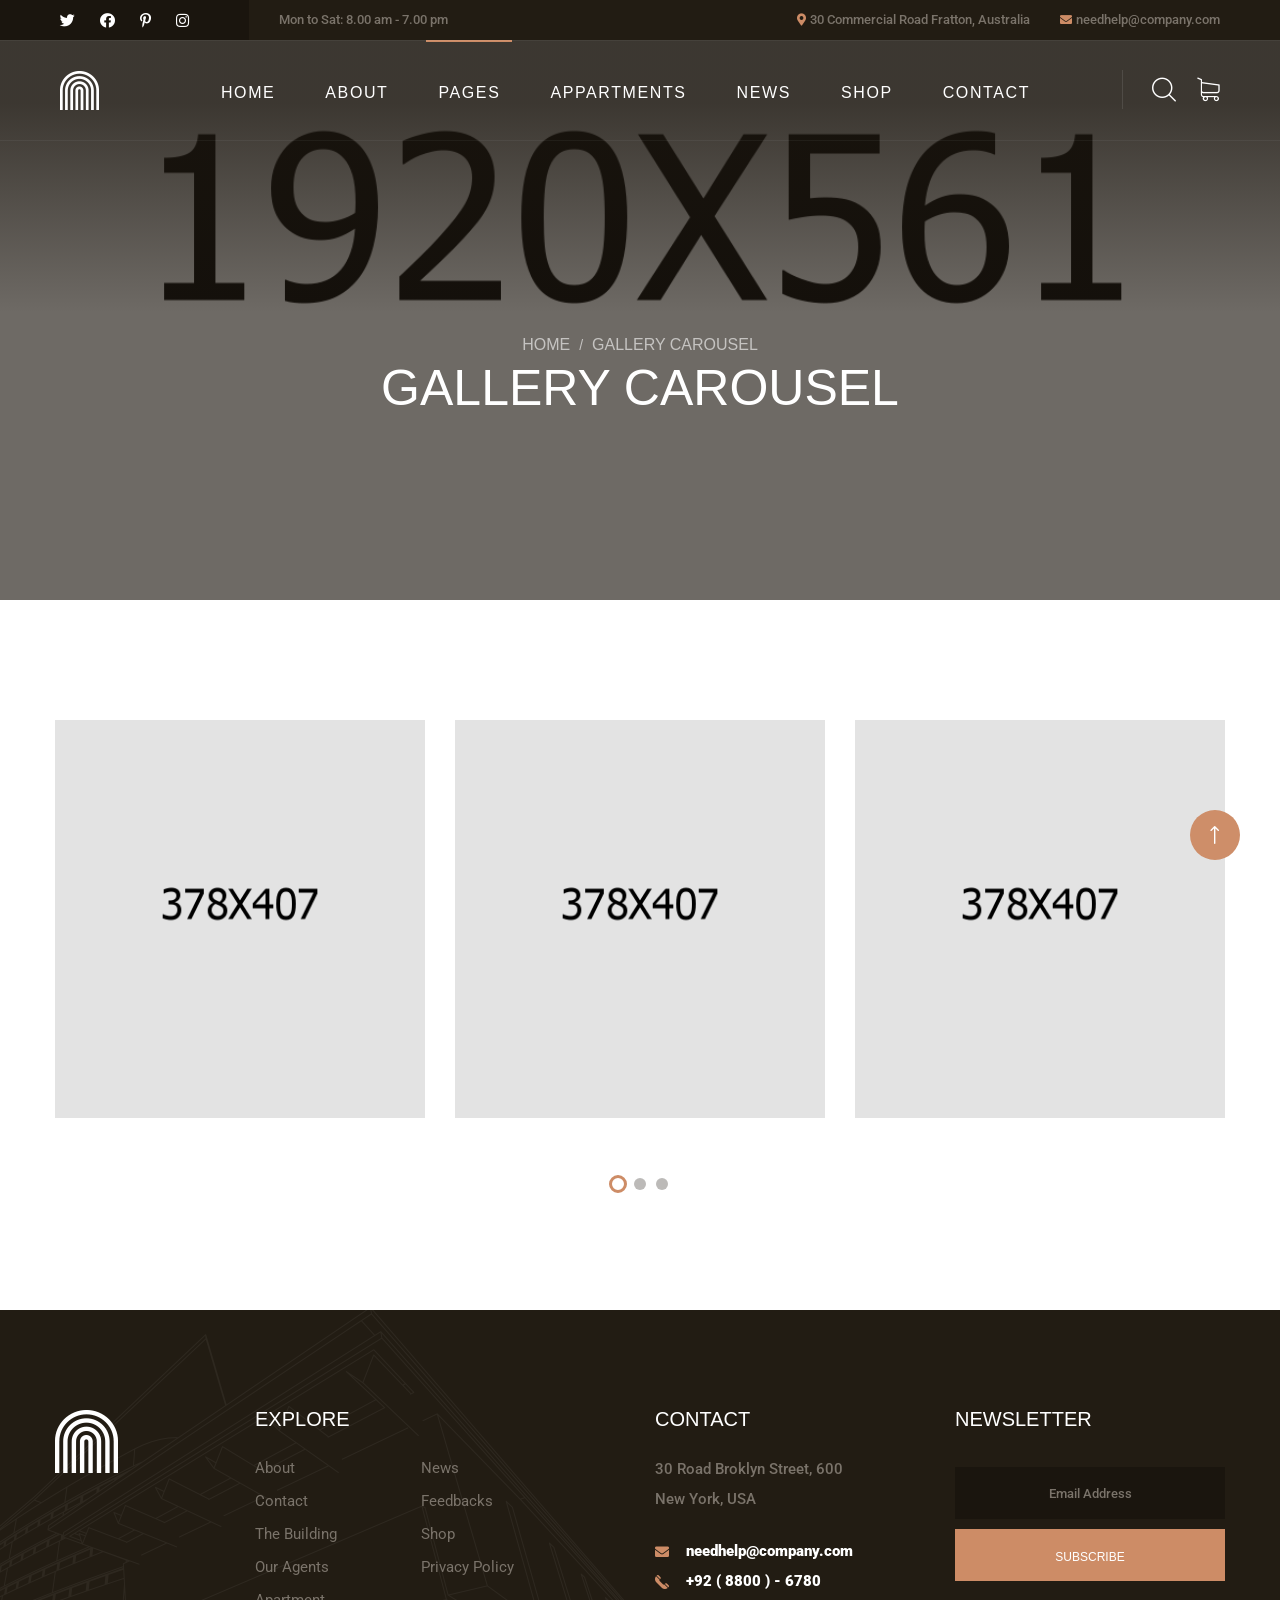
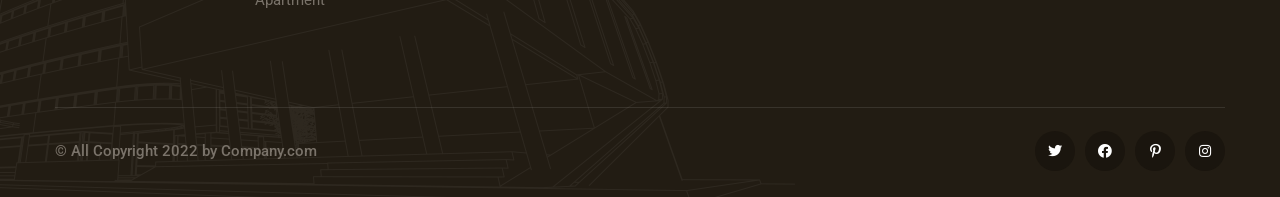
<file: gallery-carousel.html>
<!DOCTYPE html>
<html lang="en">

<head>
    <meta charset="UTF-8" />
    <meta name="viewport" content="width=device-width, initial-scale=1.0" />
    <title> Gallery Carousel || alipes || alipes HTML 5 Template </title>
    <!-- favicons Icons -->
    <link rel="apple-touch-icon" sizes="180x180" href="assets/images/favicons/apple-touch-icon.png" />
    <link rel="icon" type="image/png" sizes="32x32" href="assets/images/favicons/favicon-32x32.png" />
    <link rel="icon" type="image/png" sizes="16x16" href="assets/images/favicons/favicon-16x16.png" />
    <link rel="manifest" href="assets/images/favicons/site.webmanifest" />
    <meta name="description" content="alipes HTML 5 Template " />

    <!-- fonts -->
    <link rel="preconnect" href="https://fonts.googleapis.com">

    <link rel="preconnect" href="https://fonts.gstatic.com" crossorigin>

    <link href="https://fonts.googleapis.com/css2?family=Manrope:wght@200;300;400;500;600;700;800&display=swap"
        rel="stylesheet">

    <link href="https://fonts.googleapis.com/css2?family=Teko:wght@300;400;500;600;700&display=swap" rel="stylesheet">

    <link rel="stylesheet" href="assets/vendors/bootstrap/css/bootstrap.min.css" />
    <link rel="stylesheet" href="assets/vendors/animate/animate.min.css" />
    <link rel="stylesheet" href="assets/vendors/animate/custom-animate.css" />
    <link rel="stylesheet" href="assets/vendors/fontawesome/css/all.min.css" />
    <link rel="stylesheet" href="assets/vendors/jarallax/jarallax.css" />
    <link rel="stylesheet" href="assets/vendors/jquery-magnific-popup/jquery.magnific-popup.css" />
    <link rel="stylesheet" href="assets/vendors/nouislider/nouislider.min.css" />
    <link rel="stylesheet" href="assets/vendors/nouislider/nouislider.pips.css" />
    <link rel="stylesheet" href="assets/vendors/odometer/odometer.min.css" />
    <link rel="stylesheet" href="assets/vendors/swiper/swiper.min.css" />
    <link rel="stylesheet" href="assets/vendors/alipes-icons/style.css">
    <link rel="stylesheet" href="assets/vendors/tiny-slider/tiny-slider.min.css" />
    <link rel="stylesheet" href="assets/vendors/reey-font/stylesheet.css" />
    <link rel="stylesheet" href="assets/vendors/owl-carousel/owl.carousel.min.css" />
    <link rel="stylesheet" href="assets/vendors/owl-carousel/owl.theme.default.min.css" />
    <link rel="stylesheet" href="assets/vendors/bxslider/jquery.bxslider.css" />
    <link rel="stylesheet" href="assets/vendors/bootstrap-select/css/bootstrap-select.min.css" />
    <link rel="stylesheet" href="assets/vendors/vegas/vegas.min.css" />
    <link rel="stylesheet" href="assets/vendors/jquery-ui/jquery-ui.css" />
    <link rel="stylesheet" href="assets/vendors/timepicker/timePicker.css" />
    <link rel="stylesheet" href="assets/vendors/nice-select/nice-select.css" />

    <!-- template styles -->
    <link rel="stylesheet" href="assets/css/alipes.css" />
    <link rel="stylesheet" href="assets/css/alipes-responsive.css" />
</head>

<body class="custom-cursor">

    <div class="custom-cursor__cursor"></div>
    <div class="custom-cursor__cursor-two"></div>





    <div class="preloader">
        <div class="preloader__image"></div>
    </div>
    <!-- /.preloader -->


    <div class="page-wrapper">
        <header class="main-header">
            <div class="main-header__top">
                <div class="main-header__top-inner">
                    <div class="main-header__top-left">
                        <div class="main-menu__social">
                            <a href="#"><i class="fab fa-twitter"></i></a>
                            <a href="#"><i class="fab fa-facebook"></i></a>
                            <a href="#"><i class="fab fa-pinterest-p"></i></a>
                            <a href="#"><i class="fab fa-instagram"></i></a>
                        </div>
                        <p class="main-header__top-time">Mon to Sat: 8.00 am - 7.00 pm</p>
                    </div>
                    <div class="main-header__top-right">
                        <ul class="list-unstyled main-header__contact-list">
                            <li>
                                <div class="icon">
                                    <i class="fas fa-map-marker-alt"></i>
                                </div>
                                <div class="text">
                                    <p>30 Commercial Road Fratton, Australia </p>
                                </div>
                            </li>
                            <li>
                                <div class="icon">
                                    <i class="fas fa-envelope"></i>
                                </div>
                                <div class="text">
                                    <p><a href="mailto:needhelp@company.com">needhelp@company.com</a></p>
                                </div>
                            </li>
                        </ul>
                    </div>
                </div>
            </div>
            <nav class="main-menu">
                <div class="main-menu__wrapper">
                    <div class="main-menu__wrapper-inner">
                        <div class="main-menu__left">
                            <div class="main-menu__logo">
                                <a href="index.html"><img src="assets/images/resources/logo-1.png" alt=""></a>
                            </div>
                        </div>
                        <div class="main-menu__main-menu-box">
                            <a href="#" class="mobile-nav__toggler"><i class="fa fa-bars"></i></a>
                            <ul class="main-menu__list">
                                <li class="dropdown megamenu">
                                    <a href="index.html">Home </a>
                                    <ul>
                                        <li>
                                            <section class="home-showcase">
                                                <div class="container">
                                                    <div class="home-showcase__inner">
                                                        <div class="row">
                                                            <div class="col-lg-3">
                                                                <div class="home-showcase__item">
                                                                    <div class="home-showcase__image">
                                                                        <img src="assets/images/home-showcase/home-showcase-1-1.jpg"
                                                                            alt="">
                                                                        <div class="home-showcase__buttons">
                                                                            <a href="index.html"
                                                                                class="thm-btn home-showcase__buttons__item">Multi
                                                                                Page</a>
                                                                            <a href="index-one-page.html"
                                                                                class="thm-btn home-showcase__buttons__item">One
                                                                                Page</a>
                                                                        </div>
                                                                        <!-- /.home-showcase__buttons -->
                                                                    </div><!-- /.home-showcase__image -->
                                                                    <h3 class="home-showcase__title">Home
                                                                        Page
                                                                        01</h3>
                                                                    <!-- /.home-showcase__title -->
                                                                </div><!-- /.home-showcase__item -->
                                                            </div><!-- /.col-lg-3 -->
                                                            <div class="col-lg-3">
                                                                <div class="home-showcase__item">
                                                                    <div class="home-showcase__image">
                                                                        <img src="assets/images/home-showcase/home-showcase-1-2.jpg"
                                                                            alt="">
                                                                        <div class="home-showcase__buttons">
                                                                            <a href="index2.html"
                                                                                class="thm-btn home-showcase__buttons__item">Multi
                                                                                Page</a>
                                                                            <a href="index2-one-page.html"
                                                                                class="thm-btn home-showcase__buttons__item">One
                                                                                Page</a>
                                                                        </div>
                                                                        <!-- /.home-showcase__buttons -->
                                                                    </div><!-- /.home-showcase__image -->
                                                                    <h3 class="home-showcase__title">Home
                                                                        Page
                                                                        02
                                                                    </h3><!-- /.home-showcase__title -->
                                                                </div><!-- /.home-showcase__item -->
                                                            </div><!-- /.col-lg-3 -->
                                                            <div class="col-lg-3">
                                                                <div class="home-showcase__item">
                                                                    <div class="home-showcase__image">
                                                                        <img src="assets/images/home-showcase/home-showcase-1-3.jpg"
                                                                            alt="">
                                                                        <div class="home-showcase__buttons">
                                                                            <a href="index3.html"
                                                                                class="thm-btn home-showcase__buttons__item">Multi
                                                                                Page</a>
                                                                            <a href="index3-one-page.html"
                                                                                class="thm-btn home-showcase__buttons__item">One
                                                                                Page</a>
                                                                        </div>
                                                                        <!-- /.home-showcase__buttons -->
                                                                    </div><!-- /.home-showcase__image -->
                                                                    <h3 class="home-showcase__title">Home
                                                                        Page
                                                                        03
                                                                    </h3><!-- /.home-showcase__title -->
                                                                </div><!-- /.home-showcase__item -->
                                                            </div><!-- /.col-lg-3 -->
                                                            <div class="col-lg-3">
                                                                <div class="home-showcase__item">
                                                                    <div class="home-showcase__image">
                                                                        <img src="assets/images/home-showcase/home-showcase-1-4.jpg"
                                                                            alt="">
                                                                        <div class="home-showcase__buttons">
                                                                            <a href="index-dark.html"
                                                                                class="thm-btn home-showcase__buttons__item">View
                                                                                Page</a>
                                                                        </div>
                                                                        <!-- /.home-showcase__buttons -->
                                                                    </div><!-- /.home-showcase__image -->
                                                                    <h3 class="home-showcase__title">Home
                                                                        Page
                                                                        04
                                                                    </h3><!-- /.home-showcase__title -->
                                                                </div><!-- /.home-showcase__item -->
                                                            </div><!-- /.col-lg-3 -->
                                                        </div><!-- /.row -->
                                                    </div><!-- /.home-showcase__inner -->

                                                </div><!-- /.container -->
                                            </section>
                                        </li>
                                    </ul>
                                </li>
                                <li>
                                    <a href="about.html">About</a>
                                </li>
                                <li class="dropdown current">
                                    <a href="#">Pages</a>
                                    <ul class="shadow-box">
                                        <li><a href="services.html">Services</a></li>
                                        <li><a href="the-building.html">The Building</a></li>
                                        <li><a href="agents.html">Agents</a></li>
                                        <li><a href="agents-carousel.html">Agents Carousel</a></li>
                                        <li><a href="testimonials.html">Testimonials</a></li>
                                        <li><a href="testimonials-carousel.html">Testimonials Carousel</a></li>
                                        <li><a href="gallery.html">Gallery</a></li>
                                        <li><a href="gallery-carousel.html">Gallery Carousel</a></li>
                                        <li><a href="faq.html">FAQs</a></li>
                                        <li><a href="404.html">404 Error</a></li>
                                    </ul>
                                </li>
                                <li class="dropdown">
                                    <a href="#">Appartments</a>
                                    <ul class="shadow-box">
                                        <li><a href="apartments.html">Appartments One</a></li>
                                        <li><a href="apartments-2.html">Appartments Two</a></li>
                                        <li><a href="apartments-carousel.html">Appartments Carousel</a></li>
                                        <li><a href="apartment-details-1.html">Appartment Details one</a></li>
                                        <li><a href="apartment-details-2.html">Appartment Details Two</a></li>
                                    </ul>
                                </li>
                                <li class="dropdown">
                                    <a href="#">News</a>
                                    <ul class="shadow-box">
                                        <li><a href="news.html">News</a></li>
                                        <li><a href="news-carousel.html">News Carousel</a></li>
                                        <li><a href="news-sidebar.html">News Sidebar</a></li>
                                        <li><a href="news-details.html">News Details</a></li>
                                    </ul>
                                </li>
                                <li class="dropdown">
                                    <a href="#">Shop</a>
                                    <ul class="shadow-box">
                                        <li><a href="products.html">Products</a></li>
                                        <li><a href="product-details.html">Product Details</a></li>
                                        <li><a href="cart.html">Cart</a></li>
                                        <li><a href="checkout.html">Checkout</a></li>
                                    </ul>
                                </li>
                                <li>
                                    <a href="contact.html">Contact</a>
                                </li>
                            </ul>
                        </div>
                        <div class="main-menu__right">
                            <div class="main-menu__search-cart-btn">
                                <div class="main-menu__search-cart-box">
                                    <div class="main-menu__search-box">
                                        <a href="#" class="main-menu__search search-toggler icon-magnifying-glass"></a>
                                    </div>
                                    <div class="main-menu__cart-box">
                                        <a href="cart.html" class="main-menu__cart icon-shopping-cart"></a>
                                    </div>
                                </div>
                                <div class="main-menu__btn-box">
                                    <a href="contact.html" class="thm-btn main-menu__btn">Schedule a Visit</a>
                                </div>
                            </div>
                        </div>
                    </div>
                </div>
            </nav>
        </header>

        <div class="stricky-header stricked-menu main-menu">
            <div class="sticky-header__content"></div><!-- /.sticky-header__content -->
        </div><!-- /.stricky-header -->

        <!--Page Header Start-->
        <section class="page-header">
            <div class="page-header-bg" style="background-image: url(assets/images/backgrounds/page-header-bg.jpg)">
            </div>
            <div class="page-header__overly"></div>
            <div class="container">
                <div class="page-header__inner">
                    <ul class="thm-breadcrumb list-unstyled">
                        <li><a href="index.html">Home</a></li>
                        <li><span>/</span></li>
                        <li>Gallery Carousel</li>
                    </ul>
                    <h2>Gallery Carousel</h2>
                </div>
            </div>
        </section>
        <!--Page Header End-->

        <!--Gallery Page Start-->
        <section class="gallery-carousel-page">
            <div class="container">
                <div class="gallery-carousel thm-owl__carousel owl-theme owl-carousel carousel-dot-style"
                    data-owl-options='{
                    "items": 3,
                    "margin": 30,
                    "smartSpeed": 700,
                    "loop":true,
                    "autoplay": 6000,
                    "nav":false,
                    "dots":true,
                    "navText": ["<span class=\"fa fa-angle-left\"></span>","<span class=\"fa fa-angle-right\"></span>"],
                    "responsive":{
                        "0":{
                            "items":1
                        },
                        "768":{
                            "items":2
                        },
                        "992":{
                            "items": 3
                        }
                    }
                }'>
                    <!--Gallery Page Single Start-->
                    <div class="item">
                        <div class="gallery-page__single">
                            <div class="gallery-page__img">
                                <img src="assets/images/gallery/gallery-page-1-1.jpg" alt="">
                                <div class="gallery-page__icon">
                                    <a class="img-popup" href="assets/images/gallery/gallery-page-1-1.jpg"><span
                                            class="fa fa-plus"></span></a>
                                </div>
                            </div>
                        </div>
                    </div>
                    <!--Gallery Page Single End-->
                    <!--Gallery Page Single Start-->
                    <div class="item">
                        <div class="gallery-page__single">
                            <div class="gallery-page__img">
                                <img src="assets/images/gallery/gallery-page-1-3.jpg" alt="">
                                <div class="gallery-page__icon">
                                    <a class="img-popup" href="assets/images/gallery/gallery-page-1-3.jpg"><span
                                            class="fa fa-plus"></span></a>
                                </div>
                            </div>
                        </div>
                    </div>
                    <!--Gallery Page Single End-->
                    <!--Gallery Page Single Start-->
                    <div class="item">
                        <div class="gallery-page__single">
                            <div class="gallery-page__img">
                                <img src="assets/images/gallery/gallery-page-1-4.jpg" alt="">
                                <div class="gallery-page__icon">
                                    <a class="img-popup" href="assets/images/gallery/gallery-page-1-4.jpg"><span
                                            class="fa fa-plus"></span></a>
                                </div>
                            </div>
                        </div>
                    </div>
                    <!--Gallery Page Single End-->
                    <!--Gallery Page Single Start-->
                    <div class="item">
                        <div class="gallery-page__single">
                            <div class="gallery-page__img">
                                <img src="assets/images/gallery/gallery-page-1-5.jpg" alt="">
                                <div class="gallery-page__icon">
                                    <a class="img-popup" href="assets/images/gallery/gallery-page-1-5.jpg"><span
                                            class="fa fa-plus"></span></a>
                                </div>
                            </div>
                        </div>
                    </div>
                    <!--Gallery Page Single End-->
                    <!--Gallery Page Single Start-->
                    <div class="item">
                        <div class="gallery-page__single">
                            <div class="gallery-page__img">
                                <img src="assets/images/gallery/gallery-page-1-6.jpg" alt="">
                                <div class="gallery-page__icon">
                                    <a class="img-popup" href="assets/images/gallery/gallery-page-1-6.jpg"><span
                                            class="fa fa-plus"></span></a>
                                </div>
                            </div>
                        </div>
                    </div>
                    <!--Gallery Page Single End-->
                    <!--Gallery Page Single Start-->
                    <div class="item">
                        <div class="gallery-page__single">
                            <div class="gallery-page__img">
                                <img src="assets/images/gallery/gallery-page-1-7.jpg" alt="">
                                <div class="gallery-page__icon">
                                    <a class="img-popup" href="assets/images/gallery/gallery-page-1-7.jpg"><span
                                            class="fa fa-plus"></span></a>
                                </div>
                            </div>
                        </div>
                    </div>
                    <!--Gallery Page Single End-->
                    <!--Gallery Page Single Start-->
                    <div class="item">
                        <div class="gallery-page__single">
                            <div class="gallery-page__img">
                                <img src="assets/images/gallery/gallery-page-1-8.jpg" alt="">
                                <div class="gallery-page__icon">
                                    <a class="img-popup" href="assets/images/gallery/gallery-page-1-8.jpg"><span
                                            class="fa fa-plus"></span></a>
                                </div>
                            </div>
                        </div>
                    </div>
                    <!--Gallery Page Single End-->
                    <!--Gallery Page Single Start-->
                    <div class="item">
                        <div class="gallery-page__single">
                            <div class="gallery-page__img">
                                <img src="assets/images/gallery/gallery-page-1-10.jpg" alt="">
                                <div class="gallery-page__icon">
                                    <a class="img-popup" href="assets/images/gallery/gallery-page-1-10.jpg"><span
                                            class="fa fa-plus"></span></a>
                                </div>
                            </div>
                        </div>
                    </div>
                    <!--Gallery Page Single End-->
                    <!--Gallery Page Single Start-->
                    <div class="item">
                        <div class="gallery-page__single">
                            <div class="gallery-page__img">
                                <img src="assets/images/gallery/gallery-page-1-8.jpg" alt="">
                                <div class="gallery-page__icon">
                                    <a class="img-popup" href="assets/images/gallery/gallery-page-1-8.jpg"><span
                                            class="fa fa-plus"></span></a>
                                </div>
                            </div>
                        </div>
                    </div>
                    <!--Gallery Page Single End-->
                </div>
            </div>
        </section>
        <!--Gallery Page End-->

        <!--Site Footer Start-->
        <footer class="site-footer">
            <div class="site-footer__shape-1 float-bob-x">
                <img src="assets/images/shapes/site-footer-shape-1.png" alt="">
            </div>
            <div class="container">
                <div class="site-footer__inner">
                    <div class="site-footer__top">
                        <div class="row">
                            <div class="col-xl-2 col-lg-2 col-md-6 wow fadeInUp" data-wow-delay="100ms">
                                <div class="footer-widget__column footer-widget__about">
                                    <div class="footer-widget__logo">
                                        <a href="index.html"><img src="assets/images/resources/footer-logo.png"
                                                alt=""></a>
                                    </div>
                                </div>
                            </div>
                            <div class="col-xl-4 col-lg-4 col-md-6 wow fadeInUp" data-wow-delay="200ms">
                                <div class="footer-widget__column footer-widget__explore">
                                    <div class="footer-widget__title-box">
                                        <h3 class="footer-widget__title">explore</h3>
                                    </div>
                                    <div class="footer-widget__explore-list-box">
                                        <ul class="footer-widget__explore-list list-unstyled">
                                            <li><a href="about.html">About</a></li>
                                            <li><a href="contact.html">Contact</a></li>
                                            <li><a href="the-building.html">The Building</a></li>
                                            <li><a href="agents.html">Our Agents</a></li>
                                            <li><a href="apartments.html">Apartment</a></li>
                                        </ul>
                                        <ul class="footer-widget__explore-list list-unstyled">
                                            <li><a href="news.html">News</a></li>
                                            <li><a href="about.html">Feedbacks</a></li>
                                            <li><a href="products.html">Shop</a></li>
                                            <li><a href="about.html">Privacy Policy</a></li>
                                        </ul>
                                    </div>
                                </div>
                            </div>
                            <div class="col-xl-3 col-lg-3 col-md-6 wow fadeInUp" data-wow-delay="300ms">
                                <div class="footer-widget__column footer-widget__contact">
                                    <div class="footer-widget__title-box">
                                        <h3 class="footer-widget__title">Contact</h3>
                                    </div>
                                    <p class="footer-widget__contact-text">30 Road Broklyn Street, 600 <br> New York,
                                        USA
                                    </p>
                                    <ul class="footer-widget__contact-list list-unstyled">
                                        <li>
                                            <div class="icon">
                                                <span class="fas fa-envelope"></span>
                                            </div>
                                            <div class="text">
                                                <p><a href="mailto:needhelp@company.com">needhelp@company.com</a></p>
                                            </div>
                                        </li>
                                        <li>
                                            <div class="icon">
                                                <span class="icon-telephone"></span>
                                            </div>
                                            <div class="text">
                                                <p><a href="tel:+9288006780">+92 ( 8800 ) - 6780</a></p>
                                            </div>
                                        </li>
                                    </ul>
                                </div>
                            </div>
                            <div class="col-xl-3 col-lg-3 col-md-6 wow fadeInUp" data-wow-delay="400ms">
                                <div class="footer-widget__column footer-widget__newsletter">
                                    <div class="footer-widget__title-box">
                                        <h3 class="footer-widget__title">newsletter</h3>
                                    </div>
                                    <form class="footer-widget__email-box">
                                        <div class="footer-widget__email-input-box">
                                            <input type="email" placeholder="Email Address" name="email">
                                        </div>
                                        <button type="submit"
                                            class="footer-widget__subscribe-btn thm-btn">Subscribe</button>
                                    </form>
                                </div>
                            </div>
                        </div>
                    </div>
                    <div class="site-footer__bottom">
                        <div class="site-footer__bottom-inner">
                            <div class="site-footer__bottom-left">
                                <p class="site-footer__bottom-text">© All Copyright 2022 by <a href="#">Company.com</a>
                                </p>
                            </div>
                            <div class="site-footer__bottom-right">
                                <div class="site-footer__social">
                                    <a href="#"><i class="fab fa-twitter"></i></a>
                                    <a href="#"><i class="fab fa-facebook"></i></a>
                                    <a href="#"><i class="fab fa-pinterest-p"></i></a>
                                    <a href="#"><i class="fab fa-instagram"></i></a>
                                </div>
                            </div>
                        </div>
                    </div>
                </div>
            </div>
        </footer>
        <!--Site Footer End-->


    </div><!-- /.page-wrapper -->


    <div class="mobile-nav__wrapper">
        <div class="mobile-nav__overlay mobile-nav__toggler"></div>
        <!-- /.mobile-nav__overlay -->
        <div class="mobile-nav__content">
            <span class="mobile-nav__close mobile-nav__toggler"><i class="fa fa-times"></i></span>

            <div class="logo-box">
                <a href="index.html" aria-label="logo image"><img src="assets/images/resources/logo-1.png" width="40"
                        alt="" /></a>
            </div>
            <!-- /.logo-box -->
            <div class="mobile-nav__container"></div>
            <!-- /.mobile-nav__container -->

            <ul class="mobile-nav__contact list-unstyled">
                <li>
                    <i class="fa fa-envelope"></i>
                    <a href="mailto:needhelp@packageName__.com">needhelp@alipes.com</a>
                </li>
                <li>
                    <i class="fa fa-phone-alt"></i>
                    <a href="tel:666-888-0000">666 888 0000</a>
                </li>
            </ul><!-- /.mobile-nav__contact -->
            <div class="mobile-nav__top">
                <div class="mobile-nav__social">
                    <a href="#" class="fab fa-twitter"></a>
                    <a href="#" class="fab fa-facebook-square"></a>
                    <a href="#" class="fab fa-pinterest-p"></a>
                    <a href="#" class="fab fa-instagram"></a>
                </div><!-- /.mobile-nav__social -->
            </div><!-- /.mobile-nav__top -->



        </div>
        <!-- /.mobile-nav__content -->
    </div>
    <!-- /.mobile-nav__wrapper -->

    <div class="search-popup">
        <div class="search-popup__overlay search-toggler"></div>
        <!-- /.search-popup__overlay -->
        <div class="search-popup__content">
            <form action="#">
                <label for="search" class="sr-only">search here</label><!-- /.sr-only -->
                <input type="text" id="search" placeholder="Search Here..." />
                <button type="submit" aria-label="search submit" class="thm-btn">
                    <i class="icon-magnifying-glass"></i>
                </button>
            </form>
        </div>
        <!-- /.search-popup__content -->
    </div>
    <!-- /.search-popup -->

    <a href="#" data-target="html" class="scroll-to-target scroll-to-top"><i class="icon-up-arrow"></i></a>


    <script src="assets/vendors/jquery/jquery-3.6.0.min.js"></script>
    <script src="assets/vendors/bootstrap/js/bootstrap.bundle.min.js"></script>
    <script src="assets/vendors/jarallax/jarallax.min.js"></script>
    <script src="assets/vendors/jquery-ajaxchimp/jquery.ajaxchimp.min.js"></script>
    <script src="assets/vendors/jquery-appear/jquery.appear.min.js"></script>
    <script src="assets/vendors/jquery-circle-progress/jquery.circle-progress.min.js"></script>
    <script src="assets/vendors/jquery-magnific-popup/jquery.magnific-popup.min.js"></script>
    <script src="assets/vendors/jquery-validate/jquery.validate.min.js"></script>
    <script src="assets/vendors/nouislider/nouislider.min.js"></script>
    <script src="assets/vendors/odometer/odometer.min.js"></script>
    <script src="assets/vendors/swiper/swiper.min.js"></script>
    <script src="assets/vendors/tiny-slider/tiny-slider.min.js"></script>
    <script src="assets/vendors/wnumb/wNumb.min.js"></script>
    <script src="assets/vendors/wow/wow.js"></script>
    <script src="assets/vendors/isotope/isotope.js"></script>
    <script src="assets/vendors/countdown/countdown.min.js"></script>
    <script src="assets/vendors/owl-carousel/owl.carousel.min.js"></script>
    <script src="assets/vendors/bxslider/jquery.bxslider.min.js"></script>
    <script src="assets/vendors/bootstrap-select/js/bootstrap-select.min.js"></script>
    <script src="assets/vendors/vegas/vegas.min.js"></script>
    <script src="assets/vendors/jquery-ui/jquery-ui.js"></script>
    <script src="assets/vendors/timepicker/timePicker.js"></script>
    <script src="assets/vendors/circleType/jquery.circleType.js"></script>
    <script src="assets/vendors/circleType/jquery.lettering.min.js"></script>
    <script src="assets/vendors/nice-select/jquery.nice-select.min.js"></script>




    <!-- template js -->
    <script src="assets/js/alipes.js"></script>
</body>

</html>
</file>
<file: assets/vendors/jarallax/jarallax.css>
.jarallax {
    position: relative;
    z-index: 0;
}
.jarallax > .jarallax-img {
    position: absolute;
    object-fit: cover;
    /* support for plugin https://github.com/bfred-it/object-fit-images */
    font-family: 'object-fit: cover;';
    top: 0;
    left: 0;
    width: 100%;
    height: 100%;
    z-index: -1;
}
</file>
<file: assets/vendors/nouislider/nouislider.pips.css>
/* Base;
 *
 */
.noUi-pips,
.noUi-pips * {
-moz-box-sizing: border-box;
	box-sizing: border-box;
}
.noUi-pips {
	position: absolute;
	font: 400 12px Arial;
	color: #999;
}

/* Values;
 *
 */
.noUi-value {
	width: 40px;
	position: absolute;
	text-align: center;
}
.noUi-value-sub {
	color: #ccc;
	font-size: 10px;
}

/* Markings;
 *
 */
.noUi-marker {
	position: absolute;
	background: #CCC;
}
.noUi-marker-sub {
	background: #AAA;
}
.noUi-marker-large {
	background: #AAA;
}

/* Horizontal layout;
 *
 */
.noUi-pips-horizontal {
	padding: 10px 0;
	height: 50px;
	top: 100%;
	left: 0;
	width: 100%;
}
.noUi-value-horizontal {
	margin-left: -20px;
	padding-top: 20px;
}
.noUi-value-horizontal.noUi-value-sub {
	padding-top: 15px;
}

.noUi-marker-horizontal.noUi-marker {
	margin-left: -1px;
	width: 2px;
	height: 5px;
}
.noUi-marker-horizontal.noUi-marker-sub {
	height: 10px;
}
.noUi-marker-horizontal.noUi-marker-large {
	height: 15px;
}

/* Vertical layout;
 *
 */
.noUi-pips-vertical {
	padding: 0 10px;
	height: 100%;
	top: 0;
	left: 100%;
}
.noUi-value-vertical {
	width: 15px;
	margin-left: 20px;
	margin-top: -5px;
}

.noUi-marker-vertical.noUi-marker {
	width: 5px;
	height: 2px;
	margin-top: -1px;
}
.noUi-marker-vertical.noUi-marker-sub {
	width: 10px;
}
.noUi-marker-vertical.noUi-marker-large {
	width: 15px;
}
</file>
<file: assets/vendors/alipes-icons/style.css>
@font-face {
  font-family: 'icomoon';
  src: url('fonts/icomoon.eot?orkqwr');
  src: url('fonts/icomoon.eot?orkqwr#iefix') format('embedded-opentype'),
    url('fonts/icomoon.ttf?orkqwr') format('truetype'),
    url('fonts/icomoon.woff?orkqwr') format('woff'),
    url('fonts/icomoon.svg?orkqwr#icomoon') format('svg');
  font-weight: normal;
  font-style: normal;
  font-display: block;
}

[class^="icon-"],
[class*=" icon-"] {
  /* use !important to prevent issues with browser extensions that change fonts */
  font-family: 'icomoon' !important;
  speak: never;
  font-style: normal;
  font-weight: normal;
  font-variant: normal;
  text-transform: none;
  line-height: 1;

  /* Better Font Rendering =========== */
  -webkit-font-smoothing: antialiased;
  -moz-osx-font-smoothing: grayscale;
}




.icon-shopping-cart:before {
  content: "\e900";
}
.icon-magnifying-glass:before {
  content: "\e901";
}
.icon-right-arrow:before {
  content: "\e902";
}
.icon-left-arrow:before {
  content: "\e91e";
}
.icon-up-arrow:before {
  content: "\e91f";
}
.icon-down-arrow:before {
  content: "\e920";
}
.icon-car-parking:before {
  content: "\e903";
}
.icon-ruler:before {
  content: "\e904";
}
.icon-condominium:before {
  content: "\e905";
}
.icon-bedroom:before {
  content: "\e906";
}
.icon-quote:before {
  content: "\e907";
}
.icon-telephone:before {
  content: "\e908";
}
.icon-email:before {
  content: "\e909";
}
.icon-residential:before {
  content: "\e90a";
}
.icon-sustainable:before {
  content: "\e90b";
}
.icon-world:before {
  content: "\e90c";
}
.icon-home-automation:before {
  content: "\e90d";
}
.icon-electric-appliance:before {
  content: "\e90e";
}
.icon-swimming-pool:before {
  content: "\e90f";
}
.icon-living-room:before {
  content: "\e910";
}
.icon-kitchen:before {
  content: "\e911";
}
.icon-bedroom-1:before {
  content: "\e912";
}
.icon-public-toilet:before {
  content: "\e913";
}
.icon-chair:before {
  content: "\e914";
}
.icon-apartment:before {
  content: "\e915";
}
.icon-bedroom-2:before {
  content: "\e916";
}
.icon-bathtub:before {
  content: "\e917";
}
.icon-manhattan:before {
  content: "\e918";
}
.icon-measurement:before {
  content: "\e919";
}
.icon-apartment-1:before {
  content: "\e91a";
}
.icon-town:before {
  content: "\e91b";
}
.icon-location:before {
  content: "\e91c";
}
.icon-close:before {
  content: "\e91d";
}
</file>
<file: assets/vendors/reey-font/stylesheet.css>
/*! Generated by Font Squirrel (https://www.fontsquirrel.com) on January 28, 2021 */



@font-face {
    font-family: 'reeyregular';
    src: url('reey-regular-webfont.woff2') format('woff2'),
         url('reey-regular-webfont.woff') format('woff');
    font-weight: normal;
    font-style: normal;

}
</file>
<file: assets/vendors/nice-select/nice-select.css>
.nice-select {
    position: relative;
    display: block;
    -webkit-tap-highlight-color: transparent;
    background-color: #f6f4f9;
    border-radius: 0px;
    border: 0px solid #e4e4e4;
    box-sizing: border-box;
    clear: both;
    cursor: pointer;
    float: left;
    font-family: inherit;
    color: #888888;
    font-size: 14px;
    font-weight: 300;
    height: 50px;
    line-height: 48px;
    outline: none;
    padding-left: 25px;
    padding-right: 25px;
    text-align: left !important;
    -webkit-transition: all 0.2s ease-in-out;
    transition: all 0.2s ease-in-out;
    -webkit-user-select: none;
    -moz-user-select: none;
    -ms-user-select: none;
    user-select: none;
    white-space: nowrap;
    width: auto;
}

.nice-select:hover {
    border-color: #6e7a7a;
}

.nice-select:active,
.nice-select.open,
.nice-select:focus {
    border-color: #6e7a7a;
}


.nice-select:after {
    position: absolute;
    right: 17px;
    top: 50%;
    margin-top: -4px;
    display: block;
    border-bottom: 2px solid var(--alipes-gray);
    border-right: 2px solid var(--alipes-gray);
    content: '';
    width: 7px;
    height: 7px;
    pointer-events: none;
    -webkit-transform-origin: 66% 66%;
    -ms-transform-origin: 66% 66%;
    transform-origin: 66% 66%;
    -webkit-transform: rotate(45deg);
    -ms-transform: rotate(45deg);
    transform: rotate(45deg);
    -webkit-transition: all 0.15s ease-in-out;
    transition: all 0.15s ease-in-out;
}

.nice-select.open:after {
    -webkit-transform: rotate(-135deg);
    -ms-transform: rotate(-135deg);
    transform: rotate(-135deg);
}

.nice-select.open .list {
    opacity: 1;
    pointer-events: auto;
    -webkit-transform: scale(1) translateY(0);
    -ms-transform: scale(1) translateY(0);
    transform: scale(1) translateY(0);
}

.nice-select.disabled {
    border-color: #ededed;
    color: #999;
    pointer-events: none;
}

.nice-select.disabled:after {
    border-color: #cccccc;
}

.nice-select.wide {
    width: 100%;
}

.nice-select.wide .list {
    left: 0 !important;
    right: 0 !important;
}


.nice-select.right {
    float: right;
}

.nice-select.right .list {
    left: auto;
    right: 0;
}

.nice-select.small {
    font-size: 12px;
    height: 36px;
    line-height: 34px;
}

.nice-select.small:after {
    height: 4px;
    width: 4px;
}

.nice-select.small .option {
    line-height: 34px;
    min-height: 34px;
}


.nice-select .list {
    background-color: var(--alipes-base);
    border-radius: 0;
    box-sizing: border-box;
    margin-top: 0px;
    opacity: 0;
    overflow: hidden;
    padding: 0;
    pointer-events: none;
    position: absolute;
    top: 100%;
    left: 0;
    -webkit-transform-origin: 50% 0;
    -ms-transform-origin: 50% 0;
    transform-origin: 50% 0;
    -webkit-transform: scale(0.75) translateY(-21px);
    -ms-transform: scale(0.75) translateY(-21px);
    transform: scale(0.75) translateY(-21px);
    -webkit-transition: all 0.2s cubic-bezier(0.5, 0, 0, 1.25), opacity 0.15s ease-out;
    transition: all 0.2s cubic-bezier(0.5, 0, 0, 1.25), opacity 0.15s ease-out;
    z-index: 9;
}

.nice-select .list:hover .option:not(:hover) {
    background-color: transparent !important;
}

.nice-select .option {
    color: #ffffff;
    font-weight: 400;
    line-height: 40px;
    list-style: none;
    min-height: 40px;
    outline: none;
    padding-left: 18px;
    padding-right: 29px;
    text-align: left;
    cursor: pointer;
    -webkit-transition: all 0.2s;
    transition: all 0.2s;
}

.nice-select .option:hover,
.nice-select .option.focus,
.nice-select .option.selected.focus {
    color: #ffffff;
    background-color: var(--alipes-black);
}

.nice-select .option.selected {
    font-weight: 700;
}

.nice-select .option.disabled {
    background-color: transparent;
    color: #999;
    cursor: default;
}

.no-csspointerevents .nice-select .list {
    display: none;
}

.no-csspointerevents .nice-select.open .list {
    display: block;
}

.get-flight-two__inner .nice-select:after {
    border-bottom: 2px solid var(--alipes-gray);
    border-right: 2px solid var(--alipes-gray);
}
</file>
<file: assets/css/alipes.css>
/*--------------------------------------------------------------
>>> TABLE OF CONTENTS:
----------------------------------------------------------------
# Utility
# Cards
# Common
# Form
# Navigations
# Animations
# Mobile Nav
# Search Popup
# Page Header
# Google Map
# Client Carousel
--------------------------------------------------------------*/
@import url('https://fonts.googleapis.com/css2?family=Roboto:ital,wght@0,100;0,300;0,400;0,500;0,700;0,900;1,100;1,300;1,400;1,500;1,700;1,900&display=swap');
/*--------------------------------------------------------------
# Common
--------------------------------------------------------------*/

:root {
  --alipes-font: 'Roboto', sans-serif;
  --alipes-font-two: 'Josefin Sans', sans-serif;
  --alipes-reey-font: "reeyregular";
  --alipes-gray: #827e78;
  --alipes-gray-rgb: 130, 126, 120;
  --alipes-white: #ffffff;
  --alipes-white-rgb: 255, 255, 255;
  --alipes-base: #cd8c66;
  --alipes-base-rgb: 205, 140, 102;
  --alipes-black: #221c13;
  --alipes-black-rgb: 34, 28, 19;
  --alipes-primary: #f6f4f1;
  --alipes-primary-rgb: 246, 244, 241;
  /*  --alipes-letter-spacing: 0.1em;*/
  --alipes-letter-spacing: 0;

}

.row {
  --bs-gutter-x: 30px;
}

.gutter-y-30 {
  --bs-gutter-y: 30px;
}

body {
  font-family: var(--alipes-font);
  color: var(--alipes-gray);
  font-size: 16px;
  line-height: 30px;
  font-weight: 500;
}

body.locked {
  overflow: hidden;
}

a {
  color: var(--alipes-gray);
}

a,
a:hover,
a:focus,
a:visited {
  text-decoration: none;
}

::-webkit-input-placeholder {
  color: inherit;
  opacity: 1;
}

:-ms-input-placeholder {
  color: inherit;
  opacity: 1;
}

::-ms-input-placeholder {
  color: inherit;
  opacity: 1;
}

::placeholder {
  color: inherit;
  opacity: 1;
}

h1,
h2,
h3,
h4,
h5,
h6 {
  font-family: var(--alipes-font-two);
  color: var(--alipes-black);
  margin: 0;
  letter-spacing: var(--alipes-letter-spacing);
}


p {
  margin: 0;
}

dl,
ol,
ul {
  margin-top: 0;
  margin-bottom: 0;
}

::-webkit-input-placeholder {
  color: inherit;
  opacity: 1;
}

:-ms-input-placeholder {
  color: inherit;
  opacity: 1;
}

::-ms-input-placeholder {
  color: inherit;
  opacity: 1;
}

::placeholder {
  color: inherit;
  opacity: 1;
}

.page-wrapper {
  position: relative;
  margin: 0 auto;
  width: 100%;
  min-width: 300px;
  overflow: hidden;
}

.container {
  padding-left: 15px;
  padding-right: 15px;
}

@media (min-width: 1200px) {
  .container {
    max-width: 1200px;
  }
}

::-webkit-input-placeholder {
  color: inherit;
  opacity: 1;
}

:-ms-input-placeholder {
  color: inherit;
  opacity: 1;
}

::-ms-input-placeholder {
  color: inherit;
  opacity: 1;
}

::placeholder {
  color: inherit;
  opacity: 1;
}

.section-separator {
  border-color: var(--alipes-border);
  border-width: 1px;
  margin-top: 0;
  margin-bottom: 0;
}

#particles-js {
  position: absolute;
  top: 0;
  left: 0;
  right: 0;
  bottom: 0;
  width: 100%;
  height: 100%;
  background-position: 50% 50%;
  opacity: 0.4;
  z-index: -1;
}

/*--------------------------------------------------------------
# Removed
# Custom Cursor
--------------------------------------------------------------*/
/* .custom-cursor__cursor {
  width: 25px;
  height: 25px;
  border-radius: 100%;
  border: 1px solid var(--alipes-base);
  -webkit-transition: all 200ms ease-out;
  transition: all 200ms ease-out;
  position: fixed;
  pointer-events: none;
  left: 0;
  top: 0;
  -webkit-transform: translate(calc(-50% + 5px), -50%);
  transform: translate(calc(-50% + 5px), -50%);
  z-index: 999991;
}

.custom-cursor__cursor-two {
  width: 10px;
  height: 10px;
  border-radius: 100%;
  background-color: var(--alipes-base);
  opacity: .3;
  position: fixed;
  -webkit-transform: translate(-50%, -50%);
  transform: translate(-50%, -50%);
  pointer-events: none;
  -webkit-transition: width .3s, height .3s, opacity .3s;
  transition: width .3s, height .3s, opacity .3s;
  z-index: 999991;
}

.custom-cursor__hover {
  background-color: var(--alipes-base);
  opacity: 0.4;
}

.custom-cursor__innerhover {
  width: 25px;
  height: 25px;
  opacity: .4;
} */


.thm-btn {
  position: relative;
  display: inline-block;
  vertical-align: middle;
  -webkit-appearance: none;
  outline: none !important;
  background-color: var(--alipes-black);
  color: var(--alipes-white);
  font-size: 12px;
  font-weight: 500;
  letter-spacing: var(--alipes-letter-spacing);
  font-family: var(--alipes-font-two);
  text-transform: uppercase;
  padding: 13px 20px 9px;
  transition: all 0.5s linear;
  z-index: 1;
}

.thm-btn::before {
  position: absolute;
  top: 0;
  left: 0;
  bottom: 0;
  right: 0;
  background-color: var(--alipes-base);
  content: "";
  transform: scaleY(0.0) rotateX(0deg);
  -webkit-transition: all 0.2s linear;
  -o-transition: all 0.2s linear;
  transition: all 0.2s linear;
  z-index: -1;
}

.thm-btn:hover {
  color: var(--alipes-white);
}

.thm-btn:hover:before {
  transform: scaleY(1.0) rotateX(0deg);
  -webkit-transition: all 0.4s linear;
  -o-transition: all 0.4s linear;
  transition: all 0.4s linear;
}


.section-title {
  position: relative;
  display: block;
  margin-top: -11px;
  margin-bottom: 46px;
}

.section-title__tagline {
  position: relative;
  display: inline-block;
  font-size: 16px;
  line-height: 16px;
  color: var(--alipes-base);
  font-weight: 500;
  text-transform: uppercase;
  letter-spacing: var(--alipes-letter-spacing);
  font-family: var(--alipes-font-two);
}
.wrapper-section-title__title{
  display: flex;
  justify-content: center;
  align-items: start;
  gap: 10px;
}
.section-title__title {
  margin: 0;
  padding: 20px;
  color: var(--alipes-black);
  font-size: 40px;
  line-height: 50px;
  font-weight: 700;
  margin-top: 5px;
  text-transform: uppercase;
}

.bootstrap-select .btn-light:not(:disabled):not(.disabled).active,
.bootstrap-select .btn-light:not(:disabled):not(.disabled):active,
.bootstrap-select .show>.btn-light.dropdown-toggle {
  -webkit-box-shadow: none !important;
  box-shadow: none !important;
  outline: none !important;
}

.bootstrap-select>.dropdown-toggle {
  -webkit-box-shadow: none !important;
  box-shadow: none !important;
}

.bootstrap-select .dropdown-toggle:focus,
.bootstrap-select>select.mobile-device:focus+.dropdown-toggle {
  outline: none !important;
}

.bootstrap-select .dropdown-menu {
  border: 0;
  padding-top: 0;
  padding-bottom: 0;
  margin-top: 0;
  z-index: 991;
  border-radius: 0;
}

.bootstrap-select .dropdown-menu>li+li>a {
  border-top: 1px solid rgba(255, 255, 255, 0.2);
}

.bootstrap-select .dropdown-menu>li.selected>a {
  background: var(--alipes-primary);
  color: #fff;
}

.bootstrap-select .dropdown-menu>li>a {
  font-size: 16px;
  font-weight: 500;
  padding: 4px 20px;
  color: #ffffff;
  background: var(--alipes-base);
  -webkit-transition: all 0.4s ease;
  transition: all 0.4s ease;
}

.bootstrap-select .dropdown-menu>li>a:hover {
  background: var(--alipes-black);
  color: var(--alipes-white);
  cursor: pointer;
}

.preloader {
  position: fixed;
  background-color: #fff;
  background-position: center center;
  background-repeat: no-repeat;
  top: 0;
  left: 0;
  right: 0;
  bottom: 0;
  z-index: 99999;
  display: -webkit-box;
  display: -ms-flexbox;
  display: flex;
  -webkit-box-pack: center;
  -ms-flex-pack: center;
  justify-content: center;
  -webkit-box-align: center;
  -ms-flex-align: center;
  align-items: center;
  text-align: center;
}

.preloader__image {
  -webkit-animation-fill-mode: both;
  animation-fill-mode: both;
  -webkit-animation-name: flipInY;
  animation-name: flipInY;
  -webkit-animation-duration: 2s;
  animation-duration: 2s;
  -webkit-animation-iteration-count: infinite;
  animation-iteration-count: infinite;
  background-image: url(../images/loader.png);
  background-repeat: no-repeat;
  background-position: center center;
  background-size: 60px auto;
  width: 100%;
  height: 100%;
}

/* scroll to top */
.scroll-to-top {
  display: inline-block;
  width: 50px;
  height: 50px;
  background: var(--alipes-base);
  position: fixed;
  bottom: 40px;
  right: 40px;
  z-index: 99;
  text-align: center;
  -webkit-transition: all 0.4s ease;
  transition: all 0.4s ease;
  display: none;
  border-radius: 50%;
}

.scroll-to-top i {
  color: var(--alipes-white);
  font-size: 18px;
  line-height: 50px;
  -webkit-transition: all 0.4s ease;
  transition: all 0.4s ease;
  position: relative;
  display: inline-block;
}

.scroll-to-top:hover {
  background-color: var(--alipes-black);
}

.scroll-to-top:hover i {
  color: #fff;
}


/*--------------------------------------------------------------
# Navigations One
--------------------------------------------------------------*/
.main-header {
  background: transparent;
  position: absolute;
  left: 0px;
  top: 0px;
  width: 100%;
  transition: all 500ms ease;
  z-index: 999;
}

.main-header:before {
  position: absolute;
  bottom: -1px;
  left: 0;
  right: 0;
  content: "";
  height: 1px;
  background-color: rgba(var(--alipes-white-rgb), .05);
}

.main-header__top {
  position: relative;
  display: block;
  background-color: var(--alipes-black);
  box-shadow: 0px 1px 0px 0px rgba(255, 255, 255, 0.05);
  z-index: 1;
}

.main-header__top-inner {
  position: relative;
  display: flex;
  align-items: center;
  justify-content: space-between;
  flex-wrap: wrap;
  padding: 0 60px 0;
}

.main-header__top-left {
  position: relative;
  display: flex;
  align-items: center;
  z-index: 1;
}

.main-menu__social {
  position: relative;
  display: flex;
  align-items: center;
  background-color: #1a150e;
  padding: 12.5px 0;
  padding-right: 60px;
  margin-right: 30px;
  z-index: 1;
}

.main-menu__social:before {
  content: "";
  position: absolute;
  top: 0;
  bottom: 0;
  left: -1000000px;
  right: 0;
  background-color: #1a150e;
  z-index: -1;
}

.main-menu__social a {
  position: relative;
  display: flex;
  align-items: center;
  font-size: 15px;
  color: var(--alipes-white);
  -webkit-transition: all 500ms ease;
  transition: all 500ms ease;
}

.main-menu__social a:hover {
  color: var(--alipes-base);
}

.main-menu__social a+a {
  margin-left: 25px;
}

.main-header__top-time {
  font-size: 13px;
  color: #7a736a;
}

.main-header__top-right {
  position: relative;
  display: block;
}

.main-header__contact-list {
  position: relative;
  display: flex;
  align-items: center;
  padding: 5px 0;
}

.main-header__contact-list li {
  position: relative;
  display: flex;
  align-items: center;
}

.main-header__contact-list li+li {
  margin-left: 30px;
}

.main-header__contact-list li .icon {
  position: relative;
  display: flex;
  align-items: center;
}

.main-header__contact-list li .icon i {
  font-size: 12px;
  color: var(--alipes-base);
}

.main-header__contact-list li .text {
  margin-left: 4px;
}

.main-header__contact-list li .text p {
  font-size: 13px;
  font-weight: 500;
  color: #7a736a;
}

.main-header__contact-list li .text p a {
  color: #7a736a;
  -webkit-transition: all 500ms ease;
  transition: all 500ms ease;
}

.main-header__contact-list li .text p a:hover {
  color: var(--alipes-base);
}

.main-menu {
  position: relative;
  display: block;
}

.main-menu__wrapper {
  position: relative;
  display: block;
  padding: 0 60px;
}

.main-menu__wrapper-inner {
  position: relative;
  display: flex;
  align-items: center;
  justify-content: space-between;
  flex-wrap: wrap;
}

.main-menu__left {
  display: block;
}

.main-menu__logo {
  display: block;
  padding: 30.5px 0;
}

.main-menu__main-menu-box {
  display: block;
}

@media (min-width: 1440px) {
  .main-menu__main-menu-box {
    padding-left: 185px;
  }
}

.main-menu__right {
  position: relative;
  display: block;
}

.main-menu__search-cart-btn {
  position: relative;
  display: flex;
  align-items: center;
  padding: 24px 0;
}

.main-menu__search-cart-box {
  position: relative;
  display: flex;
  align-items: center;
  padding: 14px 0;
}

.main-menu__search-cart-box:before {
  content: "";
  position: absolute;
  top: 6px;
  bottom: 7px;
  left: -30px;
  width: 1px;
  background-color: rgba(var(--alipes-white-rgb), .10);
}

.main-menu__search-box {
  position: relative;
  display: block;
}

.main-menu__search {
  position: relative;
  display: flex;
  align-items: center;
  font-size: 24px;
  color: var(--alipes-white);
  -webkit-transition: all 500ms ease;
  transition: all 500ms ease;
}

.main-menu__search:hover {
  color: var(--alipes-base);
}

.main-menu__cart-box {
  position: relative;
  display: block;
  margin-left: 20px;
  margin-right: 30px;
}

.main-menu__cart {
  position: relative;
  display: flex;
  align-items: center;
  font-size: 24px;
  color: var(--alipes-white);
  -webkit-transition: all 500ms ease;
  transition: all 500ms ease;
}

.main-menu__cart:hover {
  color: var(--alipes-base);
}

.main-menu__btn-box {
  position: relative;
  display: block;
}

.main-menu__btn {
  background-color: var(--alipes-white);
  color: var(--alipes-black);
}


.stricky-header.main-menu {
  background-color: var(--alipes-black);
}

.main-menu .main-menu__list,
.main-menu .main-menu__list>li>ul,
.main-menu .main-menu__list>li>ul>li>ul,
.stricky-header .main-menu__list,
.stricky-header .main-menu__list>li>ul,
.stricky-header .main-menu__list>li>ul>li>ul {
  margin: 0;
  padding: 0;
  list-style-type: none;
  -webkit-box-align: center;
  -ms-flex-align: center;
  align-items: center;
  display: none;
}



@media (min-width: 1200px) {

  .main-menu .main-menu__list,
  .main-menu .main-menu__list>li>ul,
  .main-menu .main-menu__list>li>ul>li>ul,
  .stricky-header .main-menu__list,
  .stricky-header .main-menu__list>li>ul,
  .stricky-header .main-menu__list>li>ul>li>ul {
    display: -webkit-box;
    display: -ms-flexbox;
    display: flex;
  }
}

.main-menu .main-menu__list>li,
.stricky-header .main-menu__list>li {
  padding-top: 38px;
  padding-bottom: 32px;
  position: relative;
}

.main-menu .main-menu__list>li+li,
.stricky-header .main-menu__list>li+li {
  margin-left: 50px;
}

.main-menu .main-menu__list>li>a,
.stricky-header .main-menu__list>li>a {
  font-size: 16px;
  display: -webkit-box;
  display: -ms-flexbox;
  display: flex;
  -webkit-box-align: center;
  -ms-flex-align: center;
  align-items: center;
  color: var(--alipes-white);
  text-transform: uppercase;
  position: relative;
  -webkit-transition: all 500ms ease;
  transition: all 500ms ease;
  font-weight: 300;
  letter-spacing: 0.1em;
  font-family: var(--alipes-font-two);
}

.main-menu .main-menu__list>li>a::before,
.stricky-header .main-menu__list>li>a::before {
  content: "";
  height: 2px;
  border-radius: 0px;
  background-color: var(--alipes-base);
  position: absolute;
  top: -38px;
  left: -12px;
  right: -12px;
  transition: transform 500ms ease;
  transform: scale(0, 1);
  transform-origin: left center;
  z-index: -1;
}

.main-menu .main-menu__list>li.current>a,
.main-menu .main-menu__list>li:hover>a,
.stricky-header .main-menu__list>li.current>a,
.stricky-header .main-menu__list>li:hover>a {
  color: var(--alipes-white);
}

.main-menu .main-menu__list>li.current>a::before,
.main-menu .main-menu__list>li:hover>a::before,
.stricky-header .main-menu__list>li.current>a::before,
.stricky-header .main-menu__list>li:hover>a::before {
  transform: scale(1, 1);
  transform-origin: right center;
  background-color: var(--alipes-base);
}

.main-menu .main-menu__list>li>ul,
.main-menu .main-menu__list>li>ul>li>ul,
.stricky-header .main-menu__list>li>ul,
.stricky-header .main-menu__list>li>ul>li>ul {
  position: absolute;
  top: 100%;
  left: 0;
  min-width: 270px;
  -webkit-box-orient: vertical;
  -webkit-box-direction: normal;
  -ms-flex-direction: column;
  flex-direction: column;
  -webkit-box-pack: start;
  -ms-flex-pack: start;
  justify-content: flex-start;
  -webkit-box-align: start;
  -ms-flex-align: start;
  align-items: flex-start;
  opacity: 0;
  visibility: hidden;
  -webkit-transform-origin: top center;
  transform-origin: top center;
  -webkit-transform: scaleY(0) translateZ(100px);
  transform: scaleY(0) translateZ(100px);
  -webkit-transition: opacity 500ms ease, visibility 500ms ease, -webkit-transform 700ms ease;
  transition: opacity 500ms ease, visibility 500ms ease, -webkit-transform 700ms ease;
  transition: opacity 500ms ease, visibility 500ms ease, transform 700ms ease;
  transition: opacity 500ms ease, visibility 500ms ease, transform 700ms ease, -webkit-transform 700ms ease;
  z-index: 99;
  background-color: rgb(255, 255, 255);
  padding: 24px 20px 24px;
}

.shadow-box {
  box-shadow: 0px 10px 60px 0px rgba(0, 0, 0, 0.07);
}

.main-menu .main-menu__list>li>ul>li>ul>li>ul,
.stricky-header .main-menu__list>li>ul>li>ul>li>ul {
  display: none;
}

.main-menu .main-menu__list>li:hover>ul,
.main-menu .main-menu__list>li>ul>li:hover>ul,
.stricky-header .main-menu__list>li:hover>ul,
.stricky-header .main-menu__list>li>ul>li:hover>ul {
  opacity: 1;
  visibility: visible;
  -webkit-transform: scaleY(1) translateZ(0px);
  transform: scaleY(1) translateZ(0px);
}

.main-menu .main-menu__list>li>ul>li,
.main-menu .main-menu__list>li>ul>li>ul>li,
.stricky-header .main-menu__list>li>ul>li,
.stricky-header .main-menu__list>li>ul>li>ul>li {
  -webkit-box-flex: 1;
  -ms-flex: 1 1 100%;
  flex: 1 1 100%;
  width: 100%;
  position: relative;
}

.main-menu .main-menu__list>li>ul>li+li,
.main-menu .main-menu__list>li>ul>li>ul>li+li,
.stricky-header .main-menu__list>li>ul>li+li,
.stricky-header .main-menu__list>li>ul>li>ul>li+li {
  border-top: none;
  margin-top: 4px;
}

.main-menu .main-menu__list>li>ul>li>a,
.main-menu .main-menu__list>li>ul>li>ul>li>a,
.stricky-header .main-menu__list>li>ul>li>a,
.stricky-header .main-menu__list>li>ul>li>ul>li>a {
  position: relative;
  font-size: 16px;
  line-height: 30px;
  color: var(--alipes-gray);
  font-weight: 500;
  display: -webkit-box;
  display: -ms-flexbox;
  display: flex;
  padding: 8px 20px 4px;
  -webkit-transition: 500ms;
  transition: 500ms;
  background-color: var(--alipes-white);
  letter-spacing: var(--alipes-letter-spacing);
  font-family: var(--alipes-font-two);
  text-transform: uppercase;
}

.main-menu .main-menu__list>li>ul>li:hover>a,
.main-menu .main-menu__list>li>ul>li>ul>li:hover>a,
.stricky-header .main-menu__list>li>ul>li:hover>a,
.stricky-header .main-menu__list>li>ul>li>ul>li:hover>a {
  background-color: var(--alipes-primary);
  color: var(--alipes-black);
}

.main-menu .main-menu__list>li>ul>li>a::before,
.main-menu .main-menu__list>li>ul>li>ul>li>a::before,
.stricky-header .main-menu__list>li>ul>li>a::before,
.stricky-header .main-menu__list>li>ul>li>ul>li>a::before {
  position: absolute;
  top: 50%;
  right: 20px;
  font-family: "Font Awesome 5 Free";
  font-weight: 900;
  content: "\f105";
  font-size: 14px;
  color: var(--alipes-base);
  transform: translateY(-50%) scale(0);
  -webkit-transition: 500ms;
  transition: 500ms;
}

.main-menu .main-menu__list>li>ul>li:hover>a::before,
.main-menu .main-menu__list>li>ul>li>ul>li:hover>a::before,
.stricky-header .main-menu__list>li>ul>li:hover>a::before,
.stricky-header .main-menu__list>li>ul>li>ul>li:hover>a::before {
  transform: translateY(-50%) scale(1);
}

.main-menu .main-menu__list>li>ul>li>ul,
.stricky-header .main-menu__list>li>ul>li>ul {
  top: 0;
  left: 100%;
}

.main-menu .main-menu__list li ul li>ul.right-align,
.stricky-header .main-menu__list li ul li>ul.right-align {
  top: 0;
  left: auto;
  right: 100%;
}

.main-menu-three__main-menu-box .main-menu__list>.megamenu,
.main-menu-two__main-menu-box .main-menu__list>.megamenu,
.main-menu__wrapper .main-menu__list>.megamenu {
  position: static;
}

.main-menu-three__main-menu-box .main-menu__list>.megamenu>ul,
.main-menu-two__main-menu-box .main-menu__list>.megamenu>ul,
.main-menu__wrapper .main-menu__list>.megamenu>ul {
  top: 100% !important;
  left: 0 !important;
  right: 0 !important;
  background-color: transparent;
}

.main-menu-three__main-menu-box .main-menu__list>.megamenu>ul>li,
.main-menu-two__main-menu-box .main-menu__list>.megamenu>ul>li,
.main-menu__wrapper .main-menu__list>.megamenu>ul>li {
  padding: 0 !important;
}

.stricky-header {
  position: fixed;
  z-index: 991;
  top: 0;
  left: 0;
  background-color: #fff;
  width: 100%;
  visibility: hidden;
  -webkit-transform: translateY(-120%);
  transform: translateY(-120%);
  -webkit-transition: visibility 500ms ease, -webkit-transform 500ms ease;
  transition: visibility 500ms ease, -webkit-transform 500ms ease;
  transition: transform 500ms ease, visibility 500ms ease;
  transition: transform 500ms ease, visibility 500ms ease, -webkit-transform 500ms ease;
  -webkit-box-shadow: 0px 10px 60px 0px rgba(0, 0, 0, 0.05);
  box-shadow: 0px 10px 60px 0px rgba(0, 0, 0, 0.05);
}

@media (max-width: 1199px) {
  .stricky-header {
    display: none !important;
  }
}

.stricky-header.stricky-fixed {
  -webkit-transform: translateY(0);
  transform: translateY(0);
  visibility: visible;
}

.stricky-header .main-menu__inner {
  -webkit-box-shadow: none;
  box-shadow: none;
  padding-right: 0;
  max-width: 1170px;
  width: 100%;
  margin: 0 auto;
}

.mobile-nav__buttons {
  display: -webkit-box;
  display: -ms-flexbox;
  display: flex;
  margin-left: auto;
  margin-right: 10px;
}

@media (min-width: 1200px) {
  .mobile-nav__buttons {
    display: none;
  }
}

.mobile-nav__buttons a {
  font-size: 20px;
  color: var(--alipes-base);
  cursor: pointer;
}

.mobile-nav__buttons a+a {
  margin-left: 10px;
}

.mobile-nav__buttons a:hover {
  color: var(--alipes-base);
}

.main-menu .mobile-nav__toggler {
  font-size: 20px;
  color: var(--alipes-base);
  cursor: pointer;
  -webkit-transition: 500ms;
  transition: 500ms;
}

.main-menu .mobile-nav__toggler:hover {
  color: var(--alipes-white);
}

@media (min-width: 1200px) {
  .main-menu .mobile-nav__toggler {
    display: none;
  }
}

/*--------------------------------------------------------------
# Mobile Nav
--------------------------------------------------------------*/
.mobile-nav__wrapper {
  position: fixed;
  top: 0;
  left: 0;
  width: 100vw;
  height: 100vh;
  z-index: 999;
  -webkit-transform: translateX(-100%);
  transform: translateX(-100%);
  -webkit-transform-origin: left center;
  transform-origin: left center;
  -webkit-transition: visibility 500ms ease 500ms, -webkit-transform 500ms ease 500ms;
  transition: visibility 500ms ease 500ms, -webkit-transform 500ms ease 500ms;
  transition: transform 500ms ease 500ms, visibility 500ms ease 500ms;
  transition: transform 500ms ease 500ms, visibility 500ms ease 500ms, -webkit-transform 500ms ease 500ms;
  visibility: hidden;
}

.mobile-nav__wrapper .container {
  padding-left: 0;
  padding-right: 0;
}

.mobile-nav__wrapper.expanded {
  opacity: 1;
  -webkit-transform: translateX(0%);
  transform: translateX(0%);
  visibility: visible;
  -webkit-transition: visibility 500ms ease 0ms, -webkit-transform 500ms ease 0ms;
  transition: visibility 500ms ease 0ms, -webkit-transform 500ms ease 0ms;
  transition: transform 500ms ease 0ms, visibility 500ms ease 0ms;
  transition: transform 500ms ease 0ms, visibility 500ms ease 0ms, -webkit-transform 500ms ease 0ms;
}

.mobile-nav__overlay {
  position: absolute;
  top: 0;
  left: 0;
  right: 0;
  bottom: 0;
  background-color: #000000;
  opacity: 0.5;
  cursor: pointer;
}

.mobile-nav__content {
  width: 300px;
  background-color: var(--alipes-black);
  z-index: 10;
  position: relative;
  height: 100%;
  overflow-y: auto;
  padding-top: 30px;
  padding-bottom: 30px;
  padding-left: 15px;
  padding-right: 15px;
  opacity: 0;
  visibility: hidden;
  -webkit-transform: translateX(-100%);
  transform: translateX(-100%);
  -webkit-transition: opacity 500ms ease 0ms, visibility 500ms ease 0ms, -webkit-transform 500ms ease 0ms;
  transition: opacity 500ms ease 0ms, visibility 500ms ease 0ms, -webkit-transform 500ms ease 0ms;
  transition: opacity 500ms ease 0ms, visibility 500ms ease 0ms, transform 500ms ease 0ms;
  transition: opacity 500ms ease 0ms, visibility 500ms ease 0ms, transform 500ms ease 0ms, -webkit-transform 500ms ease 0ms;
}

.mobile-nav__wrapper.expanded .mobile-nav__content {
  opacity: 1;
  visibility: visible;
  -webkit-transform: translateX(0);
  transform: translateX(0);
  -webkit-transition: opacity 500ms ease 500ms, visibility 500ms ease 500ms, -webkit-transform 500ms ease 500ms;
  transition: opacity 500ms ease 500ms, visibility 500ms ease 500ms, -webkit-transform 500ms ease 500ms;
  transition: opacity 500ms ease 500ms, visibility 500ms ease 500ms, transform 500ms ease 500ms;
  transition: opacity 500ms ease 500ms, visibility 500ms ease 500ms, transform 500ms ease 500ms, -webkit-transform 500ms ease 500ms;
}

.mobile-nav__content .logo-box {
  margin-bottom: 40px;
  display: -webkit-box;
  display: -ms-flexbox;
  display: flex;
}

.mobile-nav__close {
  position: absolute;
  top: 20px;
  right: 15px;
  font-size: 18px;
  color: var(--alipes-white);
  cursor: pointer;
}

.mobile-nav__content .main-menu__list,
.mobile-nav__content .main-menu__list>li>ul,
.mobile-nav__content .main-menu__list>li>ul>li>ul {
  margin: 0;
  padding: 0;
  list-style-type: none;
}

.mobile-nav__content .main-menu__list>li>ul,
.mobile-nav__content .main-menu__list>li>ul>li>ul {
  display: none;
  border-top: 1px solid rgba(255, 255, 255, 0.1);
  margin-left: 0.5em;
}

.mobile-nav__content .main-menu__list>li:not(:last-child),
.mobile-nav__content .main-menu__list>li>ul>li:not(:last-child),
.mobile-nav__content .main-menu__list>li>ul>li>ul>li:not(:last-child) {
  border-bottom: 1px solid rgba(255, 255, 255, 0.1);
}

.mobile-nav__content .main-menu__list>li>a>.main-menu-border {
  display: none !important;
}

.mobile-nav__content .main-menu__list>li>a,
.mobile-nav__content .main-menu__list>li>ul>li>a,
.mobile-nav__content .main-menu__list>li>ul>li>ul>li>a {
  display: -webkit-box;
  display: -ms-flexbox;
  display: flex;
  -webkit-box-pack: justify;
  -ms-flex-pack: justify;
  justify-content: space-between;
  line-height: 30px;
  color: #ffffff;
  font-size: 14px;
  font-family: var(--alipes-font);
  font-weight: 500;
  height: 46px;
  -webkit-box-align: center;
  -ms-flex-align: center;
  align-items: center;
  -webkit-transition: 500ms;
  transition: 500ms;
}

.mobile-nav__content .main-menu__list>li>a.expanded .mobile-nav__content .main-menu__list>li>ul>li>a.expanded .mobile-nav__content .main-menu__list>li>ul>li>ul>li>a.expanded {
  color: var(--alipes-base);
}

.mobile-nav__content .main-menu__list li a.expanded {
  color: var(--alipes-base);
}

.mobile-nav__content .main-menu__list>li>a>button,
.mobile-nav__content .main-menu__list>li>ul>li>a>button,
.mobile-nav__content .main-menu__list>li>ul>li>ul>li>a>button {
  width: 30px;
  height: 30px;
  background-color: var(--alipes-base);
  border: none;
  outline: none;
  color: #fff;
  display: -webkit-box;
  display: -ms-flexbox;
  display: flex;
  -webkit-box-align: center;
  -ms-flex-align: center;
  align-items: center;
  -webkit-box-pack: center;
  -ms-flex-pack: center;
  justify-content: center;
  text-align: center;
  -webkit-transform: rotate(-90deg);
  transform: rotate(-90deg);
  -webkit-transition: -webkit-transform 500ms ease;
  transition: -webkit-transform 500ms ease;
  transition: transform 500ms ease;
  transition: transform 500ms ease, -webkit-transform 500ms ease;
  padding: 0;
}

.mobile-nav__content .main-menu__list>li>a>button.expanded,
.mobile-nav__content .main-menu__list>li>ul>li>a>button.expanded,
.mobile-nav__content .main-menu__list>li>ul>li>ul>li>a>button.expanded {
  -webkit-transform: rotate(0deg);
  transform: rotate(0deg);
  background-color: #fff;
  color: var(--alipes-base);
}

/* no menu after 2rd level dropdown */
.mobile-nav__content .main-menu__list>li>ul>li>ul>li>a>button,
.mobile-nav__content .main-menu__list>li>ul>li>ul>li>ul {
  display: none !important;
}

.mobile-nav__content .main-menu__list li.cart-btn span {
  position: relative;
  top: auto;
  right: auto;
  -webkit-transform: translate(0, 0);
  transform: translate(0, 0);
}

.mobile-nav__content .main-menu__list li.cart-btn i {
  font-size: 16px;
}

.mobile-nav__top {
  display: -webkit-box;
  display: -ms-flexbox;
  display: flex;
  -webkit-box-align: center;
  -ms-flex-align: center;
  align-items: center;
  -webkit-box-pack: justify;
  -ms-flex-pack: justify;
  justify-content: space-between;
  margin-bottom: 30px;
}

.mobile-nav__top .main-menu__login a {
  color: var(--alipes-text-dark);
}

.mobile-nav__container {
  border-top: 1px solid rgba(255, 255, 255, 0.1);
  border-bottom: 1px solid rgba(255, 255, 255, 0.1);
}

.mobile-nav__social {
  display: -webkit-box;
  display: -ms-flexbox;
  display: flex;
  -webkit-box-align: center;
  -ms-flex-align: center;
  align-items: center;
}

.mobile-nav__social a {
  font-size: 16px;
  color: var(--alipes-white);
  -webkit-transition: 500ms;
  transition: 500ms;
}

.mobile-nav__social a+a {
  margin-left: 30px;
}

.mobile-nav__social a:hover {
  color: var(--alipes-base);
}

.mobile-nav__contact {
  margin-bottom: 0;
  margin-top: 20px;
  margin-bottom: 20px;
}

.mobile-nav__contact li {
  color: var(--alipes-text-dark);
  font-size: 14px;
  font-weight: 500;
  position: relative;
  display: -webkit-box;
  display: -ms-flexbox;
  display: flex;
  -webkit-box-align: center;
  -ms-flex-align: center;
  align-items: center;
}

.mobile-nav__contact li+li {
  margin-top: 15px;
}

.mobile-nav__contact li a {
  color: #ffffff;
  -webkit-transition: 500ms;
  transition: 500ms;
}

.mobile-nav__contact li a:hover {
  color: var(--alipes-base);
}

.mobile-nav__contact li>i {
  width: 30px;
  height: 30px;
  border-radius: 50%;
  background-color: var(--alipes-base);
  display: -webkit-box;
  display: -ms-flexbox;
  display: flex;
  -webkit-box-pack: center;
  -ms-flex-pack: center;
  justify-content: center;
  -webkit-box-align: center;
  -ms-flex-align: center;
  align-items: center;
  text-align: center;
  font-size: 11px;
  margin-right: 10px;
  color: #fff;
}

.mobile-nav__container .main-logo,
.mobile-nav__container .topbar__buttons,
.mobile-nav__container .main-menu__language,
.mobile-nav__container .main-menu__login {
  display: none;
}



/*--------------------------------------------------------------
# Home Showcase
--------------------------------------------------------------*/
.home-showcase {
  margin-top: -24px;
  margin-bottom: -24px;
}

.home-showcase__inner {
  padding: 40px 40px 32px;
  background-color: rgb(255, 255, 255);
  box-shadow: 0px 10px 60px 0px rgba(0, 0, 0, 0.07);
}

.home-showcase .row {
  --bs-gutter-x: 42px;
  --bs-gutter-y: 20px;
}

.home-showcase__image {
  position: relative;
  background-color: var(--alipes-base);
  overflow: hidden;
}

.home-showcase__image>img {
  width: 100%;
  -webkit-transition: 500ms ease;
  transition: 500ms ease;
  -webkit-transform: scale(1);
  transform: scale(1);
}

.home-showcase__image:hover>img {
  opacity: 0.75;
}

.home-showcase__image:hover .home-showcase__buttons {
  -webkit-transform: scale(1, 1);
  transform: scale(1, 1);
  opacity: 1;
  visibility: visible;
}

.home-showcase__buttons {
  position: absolute;
  top: 0;
  left: 0;
  right: 0;
  bottom: 0;
  display: -webkit-box;
  display: -ms-flexbox;
  display: flex;
  -webkit-box-pack: center;
  -ms-flex-pack: center;
  justify-content: center;
  -webkit-box-align: center;
  -ms-flex-align: center;
  align-items: center;
  -webkit-box-orient: vertical;
  -webkit-box-direction: normal;
  -ms-flex-direction: column;
  flex-direction: column;
  -webkit-transform: scale(1, 0);
  transform: scale(1, 0);
  opacity: 0;
  visibility: hidden;
  -webkit-transform-origin: bottom center;
  transform-origin: bottom center;
  -webkit-transition: 500ms ease;
  transition: 500ms ease;
}

.home-showcase__buttons__item {
  padding: 13px 20px 9px;
  width: 150px;
  text-align: center;
}

.home-showcase__buttons__item+.home-showcase__buttons__item {
  margin-top: 10px;
}

.home-showcase__title {
  margin: 0;
  text-align: center;
  font-size: 18px;
  font-weight: 500;
  color: var(--alipes-black);
  margin-top: 18px;
  text-transform: uppercase;
}

.mobile-nav__wrapper .home-showcase .row [class*=col-] {
  -webkit-box-flex: 0;
  -ms-flex: 0 0 100%;
  flex: 0 0 100%;
}

.mobile-nav__wrapper .home-showcase__inner {
  padding: 15px 0px;
  background-color: rgba(0, 0, 0, 0);
}

.mobile-nav__wrapper .home-showcase__title {
  color: var(--alipes-white, #ffffff);
}

/*--------------------------------------------------------------
# Navigations Two
--------------------------------------------------------------*/
.main-header-two {
  background: transparent;
  position: absolute;
  left: 0px;
  top: 0px;
  right: 0;
  width: 100%;
  transition: all 500ms ease;
  z-index: 999;
}

.main-header-two:before {
  position: absolute;
  bottom: -1px;
  left: 0;
  right: 0;
  content: "";
  height: 1px;
  background-color: rgba(var(--alipes-white-rgb), .05);
}

.stricky-header.main-menu-two {
  background-color: var(--alipes-black);
}

.main-menu-two__wrapper {
  position: relative;
  display: block;
  padding: 0 60px;
  z-index: 1;
}

.main-menu-two__wrapper-inner {
  display: flex;
  align-items: center;
  justify-content: space-between;
  flex-wrap: wrap;
}

.main-menu-two__wrapper-inner-border {
  position: absolute;
  bottom: 0;
  left: 0;
  right: 0;
  content: "";
  height: 1px;
  background-color: rgba(var(--alipes-white-rgb), .10);
  max-width: 1170px;
  width: 100%;
  margin: 0 auto;
}

.main-menu-two__left {
  display: flex;
  align-items: center;
  flex-wrap: wrap;
}

.main-menu-two__logo {
  display: block;
  padding: 30.5px 0;
  margin-right: 290px;
}

.main-menu-two__main-menu-box {
  display: block;
}

.main-menu-two__right {
  display: flex;
  align-items: center;
}

.main-menu-two__search-cart-btn {
  position: relative;
  display: flex;
  align-items: center;
  flex-wrap: wrap;
}

.main-menu-two__search-cart-box {
  position: relative;
  display: flex;
  align-items: center;
  margin-right: 30px;
  padding: 14px 0;
}

.main-menu-two__search-box {
  position: relative;
  display: flex;
  align-items: center;
}

.main-menu-two__search-box:before {
  content: "";
  position: absolute;
  top: -8px;
  bottom: -7px;
  left: -30px;
  width: 1px;
  background-color: rgba(var(--alipes-white-rgb), .10);
}

.main-menu-two__search {
  position: relative;
  display: flex;
  align-items: center;
  font-size: 24px;
  color: var(--alipes-white);
  -webkit-transition: all 500ms ease;
  transition: all 500ms ease;
}

.main-menu-two__search:hover {
  color: var(--alipes-base);
}

.main-menu-two__cart-box {
  position: relative;
  display: flex;
  align-items: center;
  margin-left: 20px;
}

.main-menu-two__cart {
  position: relative;
  display: flex;
  align-items: center;
  font-size: 24px;
  color: var(--alipes-white);
  -webkit-transition: all 500ms ease;
  transition: all 500ms ease;
}

.main-menu-two__cart:hover {
  color: var(--alipes-base);
}

.main-menu-two__btn {
  background-color: var(--alipes-white);
  color: var(--alipes-black);
}

/*--------------------------------------------------------------
# Navigations Four
--------------------------------------------------------------*/
.main-header-four:before {
  background-color: rgba(235, 232, 228, 0.4);
}

.stricky-header.main-menu-four {
  background-color: var(--alipes-white);
}

.main-menu-four .main-menu__list>li>a,
.stricky-header.main-menu-four .main-menu__list>li>a {
  color: var(--alipes-gray);
}

.main-menu-four .main-menu__list>li.current>a,
.main-menu-four .main-menu__list>li:hover>a,
.stricky-header.main-menu-four .main-menu__list>li.current>a,
.stricky-header.main-menu-four .main-menu__list>li:hover>a {
  color: var(--alipes-base);
}

.main-menu-four .main-menu__search {
  color: var(--alipes-black);
}

.main-menu-four .main-menu__search:hover {
  color: var(--alipes-base);
}

.main-menu-four .main-menu__cart {
  color: var(--alipes-black);
}

.main-menu-four .main-menu__cart:hover {
  color: var(--alipes-base);
}

.main-menu-four .main-menu__search-cart-box:before {
  background-color: #ebe8e4;
}

.main-menu-four .main-menu__btn {
  background-color: var(--alipes-base);
  color: var(--alipes-white);
}

.main-menu-four .main-menu__btn:before {
  background-color: var(--alipes-black);
}

/*--------------------------------------------------------------
# Search Popup
--------------------------------------------------------------*/
.search-popup {
  position: fixed;
  top: 0;
  left: 0;
  width: 100vw;
  height: 100vh;
  z-index: 9999;
  padding-left: 20px;
  padding-right: 20px;
  display: -webkit-box;
  display: -ms-flexbox;
  display: flex;
  -webkit-box-pack: center;
  -ms-flex-pack: center;
  justify-content: center;
  -webkit-box-align: center;
  -ms-flex-align: center;
  align-items: center;
  -webkit-transform: translateY(-110%);
  transform: translateY(-110%);
  -webkit-transition: opacity 500ms ease, -webkit-transform 500ms ease;
  transition: opacity 500ms ease, -webkit-transform 500ms ease;
  transition: transform 500ms ease, opacity 500ms ease;
  transition: transform 500ms ease, opacity 500ms ease, -webkit-transform 500ms ease;
}

.search-popup.active {
  -webkit-transform: translateY(0%);
  transform: translateY(0%);
}

.search-popup__overlay {
  position: absolute;
  top: 0;
  left: 0;
  right: 0;
  bottom: 0;
  background-color: var(--alipes-black);
  opacity: 0.75;
  cursor: pointer;
}

.search-popup__content {
  width: 100%;
  max-width: 560px;
}

.search-popup__content form {
  display: -webkit-box;
  display: -ms-flexbox;
  display: flex;
  -ms-flex-wrap: wrap;
  flex-wrap: wrap;
  position: relative;
  background-color: #fff;
  border-radius: 10px;
  overflow: hidden;
}

.search-popup__content form input[type="search"],
.search-popup__content form input[type="text"] {
  width: 100%;
  background-color: #fff;
  font-size: 16px;
  border: none;
  outline: none;
  height: 66px;
  padding-left: 30px;
}

.search-popup__content .thm-btn {
  padding: 0;
  width: 68px;
  height: 68px;
  display: -webkit-box;
  display: -ms-flexbox;
  display: flex;
  -webkit-box-pack: center;
  -ms-flex-pack: center;
  justify-content: center;
  -webkit-box-align: center;
  -ms-flex-align: center;
  align-items: center;
  text-align: center;
  position: absolute;
  top: 0;
  right: -1px;
  border-radius: 0;
  background-color: var(--alipes-base);
  border: 0;
  border-top-right-radius: 10px;
  border-bottom-right-radius: 10px;
}

.search-popup__content .thm-btn i {
  height: auto;
  width: auto;
  background-color: transparent;
  border-radius: 50%;
  color: var(--alipes-white);
  font-size: 22px;
  line-height: inherit;
  text-align: center;
  top: 0;
  margin-right: 0;
  padding-left: 0;
  -webkit-transition: all 500ms ease;
  transition: all 500ms ease;
}

.search-popup__content .thm-btn:hover:before {
  width: 150%;
}

/*--------------------------------------------------------------
# Main Slider
--------------------------------------------------------------*/
.main-slider {
  position: relative;
  display: block;
  z-index: 2;
}

.main-slider .swiper-slide {
  position: relative;
  background-color: var(--alipes-black);
}

.main-slider .container {
  position: relative;
  padding-top: 375px;
  padding-bottom: 235px;
  z-index: 30;
}

.main-slider .image-layer {
  position: absolute;
  top: 0;
  right: 0;
  bottom: 0;
  left: 0;
  background-repeat: no-repeat;
  background-size: 100% 100%;
  background-position: center;
  -webkit-transform: scale(1);
  transform: scale(1);
  -webkit-transition: opacity 1500ms ease-in, -webkit-transform 7000ms ease;
  transition: opacity 1500ms ease-in, -webkit-transform 7000ms ease;
  transition: transform 7000ms ease, opacity 1500ms ease-in;
  transition: transform 7000ms ease, opacity 1500ms ease-in, -webkit-transform 7000ms ease;
  z-index: 1;
}

.main-slider .image-layer:before {
  content: "";
  position: absolute;
  top: 0;
  bottom: 0;
  left: 0;
  right: 0;
  background-color: rgba(26, 21, 14, .60);
}


.main-slider__overly {
  position: absolute;
  top: 40px;
  left: 0;
  right: 0;
  height: 420px;
  background: rgb(26, 21, 14);
  background: linear-gradient(0deg, rgba(26, 21, 14, 0) 100%, rgba(26, 21, 14, 0.9976365546218487) 100%);
  opacity: .40;
  z-index: 1;
}

.main-slider__content {
  position: relative;
  display: block;
}

.main-slider__title {
  position: relative;
  font-size: 75px;
  color: var(--alipes-white);
  font-weight: 400;
  line-height: 90px;
/*  letter-spacing: 0.1em;*/
  text-transform: uppercase;
  margin-bottom: 9px;
  opacity: 0;
  visibility: hidden;
  -webkit-transform: translateY(-120px);
  transform: translateY(-120px);
  -webkit-transition-delay: 1000ms;
  transition-delay: 1000ms;
  -webkit-transition: opacity 2000ms ease, -webkit-transform 2000ms ease;
  transition: opacity 2000ms ease, -webkit-transform 2000ms ease;
  transition: transform 2000ms ease, opacity 2000ms ease;
  transition: transform 2000ms ease, opacity 2000ms ease, -webkit-transform 2000ms ease;
}

.main-slider__sub-title {
  font-size: 14px;
  line-height: 1.65;
  font-weight: 500;
  color: var(--alipes-white);
  text-transform: uppercase;
  position: relative;
  display: flex;
  align-items: center;
  opacity: 0;
  visibility: hidden;
  -webkit-transform: translateY(120px);
  transform: translateY(120px);
  -webkit-transition-delay: 1000ms;
  transition-delay: 1000ms;
  -webkit-transition: opacity 2000ms ease, -webkit-transform 2000ms ease;
  transition: opacity 2000ms ease, -webkit-transform 2000ms ease;
  transition: transform 2000ms ease, opacity 2000ms ease;
  transition: transform 2000ms ease, opacity 2000ms ease, -webkit-transform 2000ms ease;
}

.main-slider__sub-title span {
  position: relative;
  display: inline-block;
  background-color: var(--alipes-base);
  font-weight: 400;
  padding: 12px 20px 12px;
  margin-right: 20px;
}

.main-slider .swiper-slide-active .main-slider__title,
.main-slider .swiper-slide-active .main-slider__sub-title {
  visibility: visible;
  opacity: 1;
  -webkit-transform: translateY(0) translateX(0);
  transform: translateY(0) translateX(0);
}

.main-slider__nav {
  position: absolute;
  top: 50%;
  left: 50%;
  z-index: 100;
  transform: translateY(-50%) translateX(-50%);
  display: flex;
  align-items: flex-end;
  flex-direction: column;
  max-width: 1200px;
  width: 100%;
  padding: 0 15px;
  height: 0;
  line-height: 0;
}


.main-slider__nav .swiper-button-next,
.main-slider__nav .swiper-button-prev {
  position: relative;
  top: auto;
  left: auto;
  right: auto;
  bottom: auto;
  z-index: 100;
  width: 50px;
  height: 50px;
  display: flex;
  justify-content: center;
  align-items: center;
  font-size: 18px;
  color: rgba(var(--alipes-white-rgb), .20);
  background-color: transparent;
  border: 2px solid rgba(var(--alipes-white-rgb), .20);
  border-radius: 50%;
  margin: 0;
  text-align: center;
  transition: all 500ms ease;
  padding: 23px 0;
}

.main-slider__nav .swiper-button-next:hover,
.main-slider__nav .swiper-button-prev:hover {
  color: rgba(var(--alipes-white-rgb), 1);
  border: 2px solid rgba(var(--alipes-white-rgb), 1);
}

.main-slider__nav .swiper-button-next::after,
.main-slider__nav .swiper-button-prev::after {
  display: none;
}

.main-slider__nav .swiper-button-prev {
  margin-bottom: 10px;
}

.main-slider__nav .swiper-button-prev i {
  position: relative;
  display: inline-block;
}

/*--------------------------------------------------------------
# Main Slider Two
--------------------------------------------------------------*/
.main-slider-two {
  position: relative;
  display: block;
  z-index: 91;
}

.main-slider-two .swiper-slide {
  position: relative;
  background-color: var(--alipes-black);
}

.main-slider-two .container {
  position: relative;
  padding-top: 353px;
  padding-bottom: 261px;
  z-index: 30;
}

.image-layer-two {
  position: absolute;
  top: 0;
  right: 0;
  bottom: 0;
  left: 0;
  background-repeat: no-repeat;
  background-size: cover;
  background-position: left center;
  -webkit-transform: scale(1);
  transform: scale(1);
  -webkit-transition: opacity 1500ms ease-in, -webkit-transform 7000ms ease;
  transition: opacity 1500ms ease-in, -webkit-transform 7000ms ease;
  transition: transform 7000ms ease, opacity 1500ms ease-in;
  transition: transform 7000ms ease, opacity 1500ms ease-in, -webkit-transform 7000ms ease;
  z-index: 1;
}

/* .main-slider-two .swiper-slide-active .image-layer-two {
  -webkit-transform: scale(1.15);
  transform: scale(1.15);
} */

.image-layer-two:before {
  position: absolute;
  top: 0;
  left: 0;
  right: 0;
  bottom: 0;
  content: "";
  background-color: rgba(26, 21, 14, .70);
}

.main-slider-two__shape-1 {
  position: absolute;
  bottom: 0;
  left: 0;
  mix-blend-mode: soft-light;
  opacity: .50;
  z-index: 1;
}

.main-slider-two__shape-1 img {
  width: auto;
}

.main-slider-two__shape-2 {
  position: absolute;
  top: 0;
  left: 351px;
  mix-blend-mode: soft-light;
  opacity: .50;
  z-index: 1;
}

.main-slider-two__shape-2 img {
  width: auto;
}

.main-slider-two__content {
  position: relative;
  display: block;
  text-align: center;
}

.main-slider-two__title {
  position: relative;
  display: block;
  font-size: 150px;
  line-height: 150px;
  font-weight: 300;
  color: var(--alipes-white);
  letter-spacing: 0.2em;
  text-transform: uppercase;
  margin-bottom: 5px;
  opacity: 0;
  visibility: hidden;
  -webkit-transform: translateY(-120px);
  transform: translateY(-120px);
  -webkit-transition-delay: 1000ms;
  transition-delay: 1000ms;
  -webkit-transition: opacity 2000ms ease, -webkit-transform 2000ms ease;
  transition: opacity 2000ms ease, -webkit-transform 2000ms ease;
  transition: transform 2000ms ease, opacity 2000ms ease;
  transition: transform 2000ms ease, opacity 2000ms ease, -webkit-transform 2000ms ease;
}

.main-slider-two__text {
  font-size: 24px;
  color: var(--alipes-base);
  line-height: 30px;
  font-weight: 500;
  font-family: var(--alipes-font-two);
  letter-spacing: var(--alipes-letter-spacing);
  text-transform: uppercase;
  opacity: 0;
  visibility: hidden;
  -webkit-transform: translateY(120px);
  transform: translateY(120px);
  -webkit-transition-delay: 1000ms;
  transition-delay: 1000ms;
  -webkit-transition: opacity 2000ms ease, -webkit-transform 2000ms ease;
  transition: opacity 2000ms ease, -webkit-transform 2000ms ease;
  transition: transform 2000ms ease, opacity 2000ms ease;
  transition: transform 2000ms ease, opacity 2000ms ease, -webkit-transform 2000ms ease;
}


.main-slider-two .swiper-slide-active .main-slider-two__title,
.main-slider-two .swiper-slide-active .main-slider-two__text {
  visibility: visible;
  opacity: 1;
  -webkit-transform: translateY(0) translateX(0);
  transform: translateY(0) translateX(0);
}

#main-slider-pagination {
  z-index: 10;
  bottom: 59px;
  left: 50%;
  width: 100%;
  max-width: 1200px;
  -webkit-transform: translate(-50%, calc(-50% + 95px));
  transform: translate(-50%, calc(0% + 0px));
  text-align: center;
  display: -webkit-box;
  display: -ms-flexbox;
  display: flex;
  -webkit-box-align: center;
  -ms-flex-align: center;
  align-items: center;
  -webkit-box-pack: center;
  -ms-flex-pack: center;
  justify-content: center;
  padding: 0 15px;
}

#main-slider-pagination .swiper-pagination-bullet {
  position: relative;
  display: inline-block;
  width: 12px;
  height: 12px;
  border-radius: 50%;
  background-color: rgba(var(--alipes-white-rgb), .30);
  padding: 0px;
  transition: all 100ms linear;
  transition-delay: 0.1s;
}

#main-slider-pagination .swiper-pagination-bullet:before {
  content: "";
  position: absolute;
  top: -3px;
  left: -3px;
  right: -3px;
  bottom: -3px;
  border-radius: 50%;
  border: 3px solid var(--alipes-white);
  transform: scale(0);
  transition: all 100ms linear;
  transition-delay: 0.1s;
}

#main-slider-pagination .swiper-pagination-bullet+.swiper-pagination-bullet {
  margin-left: 10px;
}

#main-slider-pagination .swiper-pagination-bullet {
  margin: 0;
}

#main-slider-pagination .swiper-pagination-bullet.swiper-pagination-bullet-active {
  background-color: transparent;
}

#main-slider-pagination .swiper-pagination-bullet.swiper-pagination-bullet-active:before {
  transform: scale(1);
}


/*--------------------------------------------------------------
# Main Slider Three
--------------------------------------------------------------*/
.main-slider-three {
  position: relative;
  display: block;
  z-index: 91;
}

.main-slider-three .swiper-slide {
  position: relative;
  background-color: var(--alipes-white);
}

.main-slider-three .container {
  position: relative;
  padding-top: 260px;
  z-index: 30;
}

.image-layer-three {
  position: absolute;
  top: 0;
  right: 0;
  bottom: 0;
  left: 0;
  background-repeat: no-repeat;
  background-size: cover;
  background-position: left center;
  -webkit-transform: scale(1);
  transform: scale(1);
  -webkit-transition: opacity 1500ms ease-in, -webkit-transform 7000ms ease;
  transition: opacity 1500ms ease-in, -webkit-transform 7000ms ease;
  transition: transform 7000ms ease, opacity 1500ms ease-in;
  transition: transform 7000ms ease, opacity 1500ms ease-in, -webkit-transform 7000ms ease;
  z-index: 1;
}

.image-layer-three:before {
  content: "";
  position: absolute;
  top: 0;
  bottom: 0;
  left: 0;
  right: 0;
  background-color: rgba(34, 28, 19, .70);
}



.main-slider-three__shape-1 {
  position: absolute;
  top: 0;
  left: 0;
  z-index: 1;
}

.main-slider-three__shape-1 img {
  width: auto;
}

.main-slider-three__content {
  position: relative;
  display: block;
}

.main-slider-three__title {
  position: relative;
  font-size: 80px;
  color: var(--alipes-white);
  font-weight: 800;
  line-height: 75px;
  letter-spacing: -0.04em;
  font-family: var(--alipes-font);
  opacity: 0;
  visibility: hidden;
  -webkit-transform: translateY(-120px);
  transform: translateY(-120px);
  -webkit-transition-delay: 1000ms;
  transition-delay: 1000ms;
  -webkit-transition: opacity 2000ms ease, -webkit-transform 2000ms ease;
  transition: opacity 2000ms ease, -webkit-transform 2000ms ease;
  transition: transform 2000ms ease, opacity 2000ms ease;
  transition: transform 2000ms ease, opacity 2000ms ease, -webkit-transform 2000ms ease;
}

.main-slider-three__details-box {
  position: relative;
  display: block;
  margin-top: 148px;
}

.main-slider-three__details-sub-title {
  position: relative;
  display: inline-block;
  background-color: var(--alipes-white);
  font-family: var(--alipes-font-two);
  text-transform: uppercase;
  letter-spacing: var(--alipes-letter-spacing);
  color: var(--alipes-base);
  padding-left: 50px;
  padding-right: 70px;
  padding-top: 13px;
  padding-bottom: 9px;
}

.main-slider-three__details {
  position: relative;
  display: flex;
  align-items: center;
  background-color: var(--alipes-black);
  max-width: 370px;
  width: 100%;
  padding: 42px 50px 37px;
}

.main-slider-three__details-icon {
  position: relative;
  display: block;
}

.main-slider-three__details-icon span {
  position: relative;
  display: inline-block;
  font-size: 64px;
  color: var(--alipes-base);
  transition: all 500ms linear;
  transition-delay: 0.1s;
  transform: scale(1);
}

.main-slider-three__details:hover .main-slider-three__details-icon span {
  transform: scale(.9);
}

.main-slider-three__details-content {
  margin-left: 30px;
}

.main-slider-three__details-content h3 {
  font-size: 44px;
  color: var(--alipes-white);
  font-family: var(--alipes-font-two) !important;
  line-height: 44px !important;
}

.main-slider-three__details-text {
  font-size: 18px;
  color: #7a736a;
  text-transform: uppercase;
  letter-spacing: var(--alipes-letter-spacing);
  font-family: var(--alipes-font-two);
  line-height: 28px;
  font-weight: 400;
}

.main-slider-three__details .odometer-formatting-mark {
  display: none;
}

.main-slider-three .swiper-slide-active .main-slider-three__title {
  visibility: visible;
  opacity: 1;
  -webkit-transform: translateY(0) translateX(0);
  transform: translateY(0) translateX(0);
}

.main-slider-three__nav {
  position: absolute;
  top: 38%;
  left: 50%;
  z-index: 100;
  transform: translateY(-50%) translateX(-50%);
  display: flex;
  align-items: flex-end;
  flex-direction: column;
  max-width: 1200px;
  width: 100%;
  padding: 0 15px;
  height: 0;
  line-height: 0;
}


.main-slider-three__nav .swiper-button-next,
.main-slider-three__nav .swiper-button-prev {
  position: relative;
  top: auto;
  left: auto;
  right: auto;
  bottom: auto;
  z-index: 100;
  width: 50px;
  height: 50px;
  display: flex;
  justify-content: center;
  align-items: center;
  font-size: 18px;
  color: rgba(var(--alipes-white-rgb), .20);
  background-color: transparent;
  border: 2px solid rgba(var(--alipes-white-rgb), .20);
  border-radius: 50%;
  margin: 0;
  text-align: center;
  transition: all 500ms ease;
  padding: 23px 0;
}

.main-slider-three__nav .swiper-button-next:hover,
.main-slider-three__nav .swiper-button-prev:hover {
  color: rgba(var(--alipes-white-rgb), 1);
  border: 2px solid rgba(var(--alipes-white-rgb), 1);
}

.main-slider-three__nav .swiper-button-next::after,
.main-slider-three__nav .swiper-button-prev::after {
  display: none;
}

.main-slider-three__nav .swiper-button-prev {
  margin-bottom: 10px;
}

.main-slider-three__nav .swiper-button-prev i {
  position: relative;
  display: inline-block;
}



/*--------------------------------------------------------------
# About One
--------------------------------------------------------------*/
.about-one {
  position: relative;
  display: block;
  padding: 120px 0 120px;
  z-index: 1;
}

.about-one__img-two {
  position: absolute;
  bottom: 120px;
  left: 0;
  mix-blend-mode: luminosity;
  opacity: .10;
  z-index: 2;
}

.about-one__img-two img {
  width: auto;
}

.about-one__left {
  position: relative;
  display: block;
  margin-right: 100px;
  margin-top: 60px;
}

.about-one__img-box {
  position: relative;
  display: block;
  z-index: 1;
}

.about-one__img-box:before {
  content: "";
  position: absolute;
  top: -60px;
  left: 100px;
  right: -60px;
  bottom: 60px;
  border: 8px solid var(--alipes-base);
  z-index: 1;

  -webkit-animation: ImgBounce 5s ease-in-out 0s infinite alternate;
  animation: ImgBounce 5s ease-in-out 0s infinite alternate;
}

.about-one__img-box:after {
  content: "";
  position: absolute;
  top: -180px;
  left: -10000000px;
  right: 283px;
  bottom: 0px;
  background-color: var(--alipes-primary);
  z-index: -1;
}

.about-one__img {
  position: relative;
  display: block;
}

.about-one__img img {
  width: 100%;
}

.about-one__shape-1 {
  position: absolute;
  top: -96px;
  right: -92px;
  opacity: .20;
  z-index: -1;
}

.about-one__shape-1 img {
  width: auto;
}

.about-one__big-text {
  position: absolute;
  bottom: 245px;
  left: -310px;
  font-size: 100px;
  text-transform: uppercase;
  letter-spacing: 0.4em;
  color: var(--alipes-white);
  font-weight: 400;
  transform: rotate(90deg);
  font-family: var(--alipes-font-two);
}

.about-one__right {
  position: relative;
  display: block;
  margin-left: 40px;
}

.about-one .section-title {
  margin-bottom: 27px;
}

.about-one__text-1 {
  font-size: 24px;
  font-weight: 700;
  line-height: 34px;
  letter-spacing: -0.04em;
  color: var(--alipes-base);
}

.about-one__text-2 {
  margin-top: 30px;
  margin-bottom: 38px;
}

.about-one__points-list {
  position: relative;
  display: flex;
  align-items: center;
}

.about-one__points-list li {
  position: relative;
  display: block;
}

.about-one__points-list-content {
  position: relative;
  display: flex;
  align-items: center;
}

.about-one__points-list-content .icon {
  position: relative;
  display: inline-block;
  top: -2px;
}

.about-one__points-list-content .icon span {
  position: relative;
  display: flex;
  align-items: center;
  justify-content: center;
  width: 18px;
  height: 18px;
  background-color: var(--alipes-base);
  border-radius: 50%;
  font-size: 10px;
  color: var(--alipes-white);
}

.about-one__points-list-content .text {
  position: relative;
  display: block;
  margin-left: 20px;
}

.about-one__points-list-content .text h3 {
  font-size: 16px;
  font-weight: 700;
  line-height: 22px;
  text-transform: uppercase;
}

.about-one__points-text {
  margin-top: 10px;
}

.about-one__btn-box {
  position: relative;
  display: inline-block;
  margin-top: 43px;
}

.about-one__shape-2 {
  position: absolute;
  bottom: 14px;
  right: -153px;
}

.about-one__shape-2 img {
  width: auto;
}

/*--------------------------------------------------------------
# Counter One
--------------------------------------------------------------*/
.counter-one {
  position: relative;
  display: block;
  padding-bottom: 90px;
  z-index: 1;
}

.counter-one__bg {
  position: absolute;
  bottom: 0;
  right: -30px;
  width: 600px;
  height: 300px;
  background-repeat: no-repeat;
  background-position: right center;
  background-size: cover;
  z-index: -1;
}

.counter-one__single {
  position: relative;
  display: block;
  background-color: rgb(255, 255, 255);
  box-shadow: 0px 10px 60px 0px rgba(0, 0, 0, 0.1);
  padding: 36px 38px 26px 0;
  margin-bottom: 30px;
}

.counter-one__top {
  position: relative;
  display: flex;
  align-items: center;
  justify-content: space-between;
}

.counter-one__shape {
  position: relative;
  width: 95px;
  height: 61px;
  background-image: -moz-linear-gradient(0deg, rgb(255, 255, 255) 0%, rgb(246, 244, 241) 100%);
  background-image: -webkit-linear-gradient(0deg, rgb(255, 255, 255) 0%, rgb(246, 244, 241) 100%);
  background-image: -ms-linear-gradient(0deg, rgb(255, 255, 255) 0%, rgb(246, 244, 241) 100%);
}

.counter-one__icon {
  position: relative;
  display: inline-block;
  top: 2px;
}

.counter-one__icon span {
  position: relative;
  display: inline-block;
  font-size: 64px;
  color: var(--alipes-base);
  -webkit-transition: all 500ms linear;
  transition: all 500ms linear;
  -webkit-transition-delay: 0.1s;
  transition-delay: 0.1s;
}

.counter-one__single:hover .counter-one__icon span {
  transform: scale(.9);
}

.counter-one__count-box {
  position: relative;
  display: block;
  margin-top: 17px;
  padding-left: 40px;
}

.counter-one__count-box h3 {
  font-size: 30px;
  font-weight: 500;
  line-height: 30px !important;
  font-family: var(--alipes-font) !important;
}

/*--------------------------------------------------------------
# Why Choose One
--------------------------------------------------------------*/
.why-choose-one {
  position: relative;
  display: block;
  background-color: #1a150e;
  padding: 140px 0 106px;
  overflow: hidden;
  z-index: 1;
}

.why-choose-one__bg {
  position: absolute;
  top: 0;
  bottom: 0;
  left: 0;
  right: 0;
  background-size: cover;
  background-position: center;
  background-repeat: no-repeat;
  opacity: .40;
  z-index: -1;
}

.why-choose-one__shape-2 {
  position: absolute;
  top: 0;
  left: 0;
  bottom: 0;
  opacity: .90;
}

.why-choose-one__shape-2 img {
  width: auto;
}

.why-choose-one__left {
  position: relative;
  display: block;
}

.why-choose-one__inner {
  position: relative;
  display: block;
}

.why-choose-one__video-link {
  position: relative;
  display: inline-block;
  margin-left: 20px;
  z-index: 3;
}

.why-choose-one__shape-1 {
  position: absolute;
  bottom: -52px;
  right: -155px;
}

.why-choose-one__shape-1 img {
  width: auto;
}

.why-choose-one__video-icon {
  position: relative;
  display: -webkit-box;
  display: -ms-flexbox;
  display: flex;
  -webkit-box-align: center;
  -ms-flex-align: center;
  align-items: center;
  -webkit-box-pack: center;
  -ms-flex-pack: center;
  justify-content: center;
  width: 105px;
  height: 100px;
  line-height: 100px;
  text-align: center;
  font-size: 20px;
  color: var(--alipes-white);
  background-color: var(--alipes-black);
  transition: all 0.5s ease;
  -moz-transition: all 0.5s ease;
  -webkit-transition: all 0.5s ease;
  -ms-transition: all 0.5s ease;
  -o-transition: all 0.5s ease;
}

.why-choose-one__video-icon:hover {
  background-color: var(--alipes-white);
  color: var(--alipes-black);
}

.why-choose-one__video-icon:before {
  position: absolute;
  top: -20px;
  left: -20px;
  right: -20px;
  bottom: -20px;
  content: "";
  /* border: 1px solid rgba(var(--alipes-white-rgb), .10); */
  z-index: 1;
}

.small_text{
  font-size: 45px;
  font-weight: 500;
  line-height: 50px;
  color: var(--alipes-white);
  text-transform: uppercase;
  margin-top: 72px;
}
.why-choose-two__title{
  font-size: 25px;
  font-weight: 500;
  line-height: 50px;
  color: var(--alipes-white);
  text-transform: uppercase;
  margin-top: 72px;
}
.why-choose-one__title {
  font-size: 45px;
  font-weight: 500;
  line-height: 50px;
  color: var(--alipes-white);
  text-transform: uppercase;
  margin-top: 0px;
}

.why-choose-one__right {
  position: relative;
  display: block;
  margin-left: 43px;
  margin-top: 15px;
}

.why-choose-one__points-box {
  position: relative;
  display: flex;
  align-items: center;
}

.why-choose-one__points-list {
  position: relative;
  display: block;
  max-width: 259px;
  width: 100%;
}

.why-choose-one__points-list-2 {
  margin-left: 10px;
}

.why-choose-one__points-list li {
  position: relative;
  display: flex;
  align-items: center;
  background-color: var(--alipes-white);
  padding: 17px 30px 19px;
  z-index: 1;
}

.why-choose-one__points-list li:before {
  position: absolute;
  top: 0;
  bottom: 0;
  left: 0;
  right: 0;
  content: "";
  background-color: var(--alipes-base);
  transform: scale(0, 1);
  transition: all 600ms ease;
  -moz-transition: all 600ms ease;
  -webkit-transition: all 600ms ease;
  -ms-transition: all 600ms ease;
  -o-transition: all 600ms ease;
  z-index: -1;
}

.why-choose-one__points-list li:hover:before {
  transform: scale(1, 1);
}

.why-choose-one__points-list li+li {
  margin-top: 10px;
}

.why-choose-one__points-list li .icon {
  position: relative;
  display: inline-block;
  top: -1px;
}

.why-choose-one__points-list li .icon span {
  position: relative;
  display: flex;
  align-items: center;
  justify-content: center;
  width: 18px;
  height: 18px;
  background-color: var(--alipes-base);
  border-radius: 50%;
  font-size: 10px;
  color: var(--alipes-white);
  -webkit-transition: all 500ms ease;
  transition: all 500ms ease;
}

.why-choose-one__points-list li:hover span {
  background-color: var(--alipes-white);
  color: var(--alipes-base);
}

.why-choose-one__points-list li .text {
  position: relative;
  display: block;
  margin-left: 13px;
}

.why-choose-one__points-list li .text p {
  font-size: 18px;
  font-weight: 700;
  line-height: 28px;
  color: var(--alipes-black);
  -webkit-transition: all 500ms ease;
  transition: all 500ms ease;
}

.why-choose-one__points-list li:hover p {
  color: var(--alipes-white);
}

/*--------------------------------------------------------------
# Brand One
--------------------------------------------------------------*/
.brand-one {
  position: relative;
  display: block;
  box-shadow: 0px 1px 0px 0px rgba(235, 232, 228, 0.004);
  background-color: var(--alipes-white);
  border-bottom: 1px solid #ebe8e4;
  z-index: 1;
}

.brand-one__wrap {
  position: relative;
  display: block;
  padding: 80px 0 80px;
  overflow: hidden;
  z-index: 1;
}

.brand-one__shape-1 {
  position: absolute;
  top: -5px;
  left: 0;
  z-index: -1;
}

.brand-one__shape-1 img {
  width: auto;
}

.brand-one__shape-2 {
  position: absolute;
  top: -10px;
  right: -12px;
  z-index: -1;
}

.brand-one__shape-2 img {
  width: auto;
}

.brand-one__inner {
  position: relative;
  display: block;
}

.brand-one__inner .swiper-slide {
  display: -webkit-box;
  display: -ms-flexbox;
  display: flex;
  -webkit-box-align: center;
  -ms-flex-align: center;
  align-items: center;
  -webkit-box-pack: center;
  -ms-flex-pack: center;
  justify-content: center;
}

.brand-one__inner .swiper-slide img {
  -webkit-transition: 500ms;
  transition: 500ms;
  opacity: .25;
}

.brand-one__inner .swiper-slide img:hover {
  opacity: 1;
}

/*--------------------------------------------------------------
# Apartment One
--------------------------------------------------------------*/
.apartment-one {
  position: relative;
  display: block;
  padding: 120px 0 90px;
  z-index: 1;
}

.apartment-one:before {
  content: "";
  position: absolute;
  top: 0;
  left: 0;
  right: 0;
  height: 537px;
  background-color: var(--alipes-primary);
  z-index: -1;
}

.apartment-one__bg {
  position: absolute;
  top: 0;
  left: 0;
  right: 0;
  height: 537px;
  mix-blend-mode: luminosity;
  opacity: .15;
  background-repeat: no-repeat;
  background-position: top center;
  background-size: cover;
  z-index: -1;
}

.apartment-one .container {
  max-width: 1600px;
}

.apartment-one__single {
  position: relative;
  display: block;
  margin-bottom: 30px;
  -webkit-transition: all 500ms ease;
  transition: all 500ms ease;
}

.apartment-one__single:hover {
  transform: translateY(-10px);
}

.apartment-one__img-box {
  position: relative;
  display: block;
  z-index: 1;
}

.apartment-one__img {
  position: relative;
  display: block;
  z-index: 1;
}

.apartment-one__img:before {
  content: "";
  position: absolute;
  top: 0;
  bottom: 0;
  right: 0;
  left: 0;
  background: rgb(34, 28, 19);
  background: linear-gradient(0deg, rgba(34, 28, 19, 0.9528186274509804) 0%, rgba(34, 28, 19, 0) 20%);
}

.apartment-one__img img {
  width: 100%;
}

.apartment-one__content {
  position: absolute;
  bottom: 29px;
  left: 40px;
  right: 40px;
  display: flex;
  align-items: center;
  justify-content: space-between;
  z-index: 2;
}

.apartment-one__title-box {
  position: relative;
  display: block;
}

.apartment-one__title {
  font-size: 20px;
  font-weight: 400;
  line-height: 30px;
  text-transform: uppercase;
}

.apartment-one__title a {
  color: var(--alipes-white);
  -webkit-transition: all 500ms ease;
  transition: all 500ms ease;
}

.apartment-one__title a:hover {
  color: var(--alipes-base);
}

.apartment-one__arrow {
  position: relative;
  display: block;
  top: -4px;
  transform: translateY(-66%);
  transition: opacity 500ms ease, visibility 500ms ease, transform 500ms ease;
  visibility: hidden;
  opacity: 0;
}

.apartment-one__single:hover .apartment-one__arrow {
  visibility: visible;
  transform: translateY(0%);
  opacity: 1;
}

.apartment-one__arrow a {
  position: relative;
  display: flex;
  align-items: center;
  justify-content: center;
  width: 42px;
  height: 42px;
  border: 2px solid var(--alipes-base);
  border-radius: 50%;
  font-size: 16px;
  color: var(--alipes-base);
  -webkit-transition: all 500ms ease;
  transition: all 500ms ease;
}

.apartment-one__arrow a:hover {
  border: 2px solid var(--alipes-white);
  color: var(--alipes-white);
}

.apartment-one__btn-box {
  position: absolute;
  top: 20px;
  right: 20px;
}

.apartment-one__btn {
  background-color: var(--alipes-base);
  padding: 3px 20px 0;
  font-size: 12px;
}

.apartment-one__btn::before {
  background-color: var(--alipes-black);
}

/*--------------------------------------------------------------
# Floor Plan
--------------------------------------------------------------*/
.floor-plan {
  position: relative;
  display: block;
  padding: 0 0 120px;
}

.floor-plan__top {
  position: relative;
  display: block;
}

.floor-plan__top-left {
  position: relative;
  display: block;
}

.floor-plan__top-right {
  margin-left: 40px;
  margin-top: -9px;
}

.floor-plan__main-tab-box .tab-buttons {
  position: relative;
  display: block;
}

.floor-plan__main-tab-box .tab-buttons .tab-btn {
  position: relative;
  display: inline-block;
}

.floor-plan__main-tab-box .tab-buttons .tab-btn+.tab-btn {
  margin-left: 5px;
}

.floor-plan__main-tab-box .tab-buttons .tab-btn span {
  position: relative;
  display: block;
  text-align: center;
  transition: all 200ms linear;
  transition-delay: 0.1s;
  font-size: 12px;
  line-height: 18px;
  color: var(--alipes-white);
  background-color: var(--alipes-base);
  padding: 20px 20px 16px;
  font-weight: 400;
  letter-spacing: 0.1em;
  text-transform: uppercase;
  cursor: pointer;
  font-family: var(--alipes-font-two);
  transition: all 0.3s ease;
  z-index: 1;
}

.floor-plan__main-tab-box .tab-buttons .tab-btn.active-btn span {
  color: var(--alipes-black);
}

.floor-plan__main-tab-box .tab-buttons .tab-btn span:before {
  position: absolute;
  top: 0;
  left: 0;
  right: 0;
  bottom: 0;
  height: 0%;
  content: "";
  background-color: #ebe8e4;
  transition: all 0.3s ease;
  z-index: -1;
}

.floor-plan__main-tab-box .tab-buttons .tab-btn.active-btn span:before {
  height: 100%;
}

.floor-plan__main-tab-box .tabs-content {
  position: relative;
  display: block;
  margin-top: -1px;
  border: 1px solid #ebe8e4;
  padding: 39px;
}

.floor-plan__main-tab-box .tabs-content .tab {
  position: relative;
  display: none;
  -webkit-transform: translateY(35px);
  -ms-transform: translateY(35px);
  transform: translateY(35px);
  -webkit-transition: all 600ms ease;
  -moz-transition: all 600ms ease;
  -ms-transition: all 600ms ease;
  -o-transition: all 600ms ease;
  transition: all 600ms ease;
  z-index: 10;
}

.floor-plan__main-tab-box .tabs-content .tab.active-tab {
  display: block;
  margin-top: 0px;
  -webkit-transform: translateY(0px);
  -ms-transform: translateY(0px);
  transform: translateY(0px);

}

.floor-plan__tab-content-inner {
  position: relative;
  display: flex;
  align-items: center;
  border: 1px solid var(--alipes-bdr-color);
  flex-wrap: wrap;
}

.floor-plan__tab-content-left {
  position: relative;
  display: block;
  max-width: 395px;
  width: 100%;
}

.floor-plan__tab-content-details {
  position: relative;
  display: block;
}

.floor-plan__tab-content-details li {
  position: relative;
  display: flex;
  align-items: center;
  justify-content: space-between;
  max-width: 395px;
  width: 100%;
  background-color: var(--alipes-primary);
  padding: 14px 40px 10px;
}

.floor-plan__tab-content-details li:nth-child(2) {
  background-color: transparent;
}

.floor-plan__tab-content-details li:nth-child(4) {
  background-color: transparent;
}

.floor-plan__tab-content-details li:nth-child(6) {
  background-color: transparent;
}

.floor-plan__tab-content-details li p {
  font-size: 18px;
  font-weight: 500;
  color: var(--alipes-gray);
  text-transform: uppercase;
  font-family: var(--alipes-font-two);
  letter-spacing: var(--alipes-letter-spacing);
}

.floor-plan__tab-content-details li span {
  font-size: 18px;
  font-weight: 500;
  color: var(--alipes-black);
  text-transform: uppercase;
  font-family: var(--alipes-font-two);
  letter-spacing: var(--alipes-letter-spacing);
  position: relative;
  display: flex;
  align-items: center;
  max-width: 80px;
  width: 100%;
}

.floor-plan__tab-content-righ {
  position: relative;
  display: block;
  border: 1px solid #ebe8e4;
  margin-left: 40px;
  padding: 21px 25px 21px;
}

.floor-plan__tab-content-righ img {
  width: auto;
}



/*--------------------------------------------------------------
# Gallery One
--------------------------------------------------------------*/
.gallery-one {
  position: relative;
  display: block;
  z-index: 2;
}

.gallery-one .container {
  max-width: 1755px;
}

.gallery-one__carousel {
  position: relative;
  display: block;
}

.gallery-one__single {
  position: relative;
  display: block;
}

.gallery-one__img-box {
  position: relative;
  display: block;
}

.gallery-one__img {
  position: relative;
  display: block;
  overflow: hidden;
  z-index: 1;
}

.gallery-one__img:before {
  content: "";
  position: absolute;
  top: 0;
  bottom: 0;
  left: 0;
  right: 0;
  background-color: rgba(var(--alipes-black-rgb), .30);
  visibility: hidden;
  -webkit-transform-origin: top center;
  transform-origin: top center;
  -webkit-transform: scaleY(0) translateZ(100px);
  transform: scaleY(0) translateZ(100px);
  -webkit-transition: opacity 500ms ease, visibility 500ms ease, -webkit-transform 700ms ease;
  transition: opacity 500ms ease, visibility 500ms ease, -webkit-transform 700ms ease;
  transition: opacity 500ms ease, visibility 500ms ease, transform 700ms ease;
  transition: opacity 500ms ease, visibility 500ms ease, transform 700ms ease, -webkit-transform 700ms ease;
}

.gallery-one__single:hover .gallery-one__img:before {
  visibility: visible;
  -webkit-transform: scaleY(1) translateZ(0px);
  transform: scaleY(1) translateZ(0px);
}

.gallery-one__img img {
  width: 100%;
}

.gallery-one__content {
  position: absolute;
  bottom: 20px;
  left: 0;
  transform: translateY(66%);
  transition: opacity 500ms ease, visibility 500ms ease, transform 500ms ease;
  visibility: hidden;
  opacity: 0;
  z-index: 2;
}

.gallery-one__single:hover .gallery-one__content {
  visibility: visible;
  transform: translateY(0%);
  transition-delay: 500ms;
  opacity: 1;
}

.gallery-one__sub-title {
  position: relative;
  display: inline-block;
  font-size: 12px;
  font-weight: 500;
  line-height: 22px;
  text-transform: uppercase;
  color: var(--alipes-white);
  background-color: var(--alipes-base);
  padding: 6px 30px 1px;
  font-family: var(--alipes-font-two);
  letter-spacing: var(--alipes-letter-spacing);
}

.gallery-one__title {
  font-size: 18px;
  font-weight: 500;
  line-height: 30px;
  text-transform: uppercase;
}

.gallery-one__title a {
  color: var(--alipes-black);
  display: inline-block;
  padding: 11px 29px 8px;
  background-color: var(--alipes-white);
  -webkit-transition: all 500ms ease;
  transition: all 500ms ease;
}

.gallery-one__title a:hover {
  color: var(--alipes-base);
}

/*--------------------------------------------------------------
# Testimonial One
--------------------------------------------------------------*/
.testimonial-one {
  position: relative;
  display: block;
  background-color: var(--alipes-base);
  padding: 170px 0 120px;
  margin-top: -60px;
  overflow: hidden;
  z-index: 1;
}

.testimonial-one__bg {
  position: absolute;
  bottom: 0;
  left: 0;
  top: 0;
  width: 462px;
  height: 697px;
  background-repeat: no-repeat;
  background-position: left center;
  background-size: cover;
  mix-blend-mode: luminosity;
  opacity: .10;
  z-index: -1;
}

.testimonial-one__shape-2 {
  position: absolute;
  top: 0;
  right: 0;
  bottom: 0;
  opacity: .30;
  z-index: -1;
}

.testimonial-one__shape-2 img {
  width: auto;
}

.testimonial-one__left {
  position: relative;
  display: block;
  z-index: 5;
}

.testimonial-one .section-title {
  margin-bottom: 28px;
}

.testimonial-one .section-title__tagline {
  color: var(--alipes-white);
}

.testimonial-one .section-title__title {
  color: var(--alipes-white);
}

.testimonial-one__reviews-box {
  position: relative;
  display: block;
}

.testimonial-one__reviews-box p {
  font-size: 18px;
  font-weight: 500;
  line-height: 28px;
  color: var(--alipes-white);
}

.testimonial-one__reviews {
  position: relative;
  display: flex;
  align-items: center;
  margin-top: 18px;
}

.testimonial-one__reviews span {
  position: relative;
  display: flex;
  align-items: center;
  justify-content: center;
  width: 50px;
  height: 50px;
  background-color: var(--alipes-black);
  font-size: 16px;
  color: var(--alipes-white);
  overflow: hidden;
  -webkit-transition: all 500ms ease;
  transition: all 500ms ease;
  z-index: 1;
}

.testimonial-one__reviews span:hover {
  color: var(--alipes-black);
  background-color: var(--alipes-white);
}

.testimonial-one__reviews span:after {
  position: absolute;
  content: "";
  top: 0;
  left: 0;
  right: 0;
  height: 100%;
  background-color: var(--alipes-white);
  -webkit-transition-delay: .1s;
  transition-delay: .1s;
  -webkit-transition-timing-function: ease-in-out;
  transition-timing-function: ease-in-out;
  -webkit-transition-duration: .4s;
  transition-duration: .4s;
  -webkit-transition-property: all;
  transition-property: all;
  opacity: 1;
  -webkit-transform-origin: top;
  transform-origin: top;
  -webkit-transform-style: preserve-3d;
  transform-style: preserve-3d;
  -webkit-transform: scaleY(0);
  transform: scaleY(0);
  z-index: -1;
}

.testimonial-one__reviews span:hover:after {
  opacity: 1;
  -webkit-transform: scaleY(1);
  transform: scaleY(1);
}

.testimonial-one__reviews span+span {
  margin-left: 6px;
}

.testimonial-one__right {
  position: relative;
  display: block;
  margin-left: 70px;
  margin-top: 40px;
}

.testimonial-one__carousel {
  position: relative;
  display: block;
}

.testimonial-one__single {
  position: relative;
  display: block;
  background-color: rgb(255, 255, 255);
  box-shadow: 0px 10px 60px 0px rgba(0, 0, 0, 0.07);
  z-index: 1;
}

.testimonial-one__single-inner {
  position: relative;
  display: block;
  overflow: hidden;
  padding: 40px 60px 56px;
  z-index: 1;
}

.testimonial-one__img-2 {
  position: absolute;
  top: -70px;
  left: -19px;
  opacity: .50;
}

.testimonial-one__img-2 img {
  width: auto !important;
  border-radius: 50%;
}

.testimonial-one__img-3 {
  top: -54px;
  right: 66px;
  left: inherit;
}

.testimonial-one__img-4 {
  bottom: 51px;
  right: -143px;
  top: inherit;
  left: inherit;
}

.testimonial-one__img-5 {
  bottom: -56px;
  right: 210px;
  top: inherit;
  left: inherit;
}

.testimonial-one__img-6 {
  bottom: -20px;
  left: -77px;
  top: inherit;
}

.testimonial-one__shape-1 {
  position: absolute;
  right: -30px;
  bottom: 0;
  mix-blend-mode: luminosity;
  opacity: .10;
}

.testimonial-one__shape-1 img {
  width: auto;
}

.testimonial-one__img-box {
  position: absolute;
  top: -18px;
  left: 70px;
}

.testimonial-one__img {
  position: relative;
  display: block;
  z-index: 1;
}

.testimonial-one__img:before {
  content: "";
  position: absolute;
  top: -22px;
  bottom: -22px;
  left: -22px;
  right: -22px;
  background-color: var(--alipes-white);
  border-radius: 50%;
  z-index: -1;
}

.testimonial-one__img:after {
  content: "";
  position: absolute;
  top: -12px;
  left: -12px;
  right: -12px;
  bottom: -12px;
  border: 6px solid var(--alipes-base);
  border-radius: 50%;
  z-index: -1;
}

.testimonial-one__img img {
  width: auto;
  border-radius: 50%;
}

.testimonial-one__client-info {
  position: relative;
  display: block;
  margin-left: 170px;
  margin-bottom: 27px;
}

.testimonial-one__rating {
  position: relative;
  display: flex;
  align-items: center;
}

.testimonial-one__rating i {
  font-size: 13px;
  color: var(--alipes-base);
}

.testimonial-one__rating i+i {
  margin-left: 3px;
}

.testimonial-one__client-name {
  font-size: 22px;
  font-weight: 500;
  line-height: 30px;
  text-transform: uppercase;
  margin-top: 8px;
}

.testimonial-one__client-title {
  font-size: 14px;
  font-weight: 500;
  line-height: 18px;
  text-transform: uppercase;
  font-family: var(--alipes-font-two);
  letter-spacing: var(--alipes-letter-spacing);
}

.testimonial-one__quote {
  position: absolute;
  top: 23px;
  right: 0;
  width: 40px;
  height: 40px;
  background-color: var(--alipes-base);
}

.testimonial-one__quote span {
  position: relative;
  display: inline-block;
  font-size: 35px;
  color: var(--alipes-white);
  top: 10px;
  left: 5px;
}

.testimonial-one__carousel.owl-carousel .owl-stage-outer {
  overflow: visible;
}

.testimonial-one__carousel.owl-carousel .owl-item {
  opacity: 0;
  visibility: hidden;
  transition: opacity 500ms ease, visibility 500ms ease;
}

.testimonial-one__carousel.owl-carousel .owl-item.active {
  opacity: 1;
  visibility: visible;
}

.testimonial-one__carousel.owl-carousel .owl-dots {
  position: absolute;
  bottom: 22px;
  left: -572px;
  right: 0;
  text-align: center;
  margin: 0 !important;
  display: flex;
  align-items: center;
  justify-content: flex-start;
}

.testimonial-one__carousel.owl-carousel .owl-dots .owl-dot {
  position: relative;
  display: inline-block;
  width: 12px;
  height: 12px;
  border-radius: 50%;
  background-color: rgba(var(--alipes-white-rgb), .30);
  margin: 0px 5px;
  padding: 0px;
  transition: all 100ms linear;
  transition-delay: 0.1s;
}

.testimonial-one__carousel.owl-carousel .owl-dot.active {
  background-color: transparent;
}

.testimonial-one__carousel.owl-carousel .owl-dots .owl-dot:before {
  content: "";
  position: absolute;
  top: -3px;
  left: -3px;
  right: -3px;
  bottom: -3px;
  border-radius: 50%;
  border: 3px solid var(--alipes-white);
  transform: scale(0);
  transition: all 100ms linear;
  transition-delay: 0.1s;
}

.testimonial-one__carousel.owl-carousel .owl-dots .owl-dot.active:before {
  transform: scale(1);
}

.testimonial-one__carousel.owl-carousel .owl-dot:focus {
  outline: none;
}

.testimonial-one__carousel.owl-carousel .owl-dots .owl-dot span {
  display: none;
}

/*--------------------------------------------------------------
# News One
--------------------------------------------------------------*/
.news-one {
  position: relative;
  display: block;
  padding: 120px 0 90px;
  overflow: hidden;
  z-index: 1;
}

.news-one__shape-1 {
  position: absolute;
  top: -20px;
  right: -30px;
  z-index: -1;
}

.news-one__shape-1 img {
  width: auto;
}

.news-one__single {
  position: relative;
  display: block;
  margin-bottom: 30px;
}

.news-one__img-box {
  position: relative;
  display: block;
}

.news-one__img {
  position: relative;
  display: block;
  overflow: hidden;
  z-index: 1;
}

.news-one__img:before {
  position: absolute;
  top: 0;
  left: 0;
  width: 100%;
  height: 100%;
  transition-delay: .1s;
  transition-timing-function: ease-in-out;
  transition-duration: .7s;
  transition-property: all;
  background: rgba(var(--alipes-black-rgb), 0.8);
  opacity: 0;
  z-index: 1;
  content: "";
}

.news-one__single:hover .news-one__img:before {
  opacity: 1;
  opacity: 0.8;
}

.news-one__img img {
  width: 100%;
  transition: .5s ease;
  transform: scale(1.05);
}

.news-one__single:hover .news-one__img img {
  transform: scale(1);
}

.news-one__date {
  position: absolute;
  top: 20px;
  right: -10px;
  background-color: var(--alipes-base);
  padding: 6px 23px 3px 25px;
  z-index: 2;
}

.news-one__date:before {
  content: "";
  position: absolute;
  bottom: -10px;
  right: 0;
  border-bottom: 10px solid transparent;
  border-left: 10px solid var(--alipes-base);
}

.news-one__date p {
  font-size: 14px;
  font-weight: 500;
  line-height: 24px;
  text-transform: uppercase;
  letter-spacing: 0.1em;
  color: var(--alipes-white);
  font-family: var(--alipes-font-two);
}

.news-one__content {
  position: relative;
  margin-top: -70px;
  margin-left: 20px;
  margin-right: 20px;
  background-color: rgb(255, 255, 255);
  box-shadow: 0px 10px 60px 0px rgba(0, 0, 0, 0.05);
  padding: 21px 40px 12px;
  z-index: 2;
}

.news-one__meta {
  position: relative;
  display: flex;
  align-items: center;
}

.news-one__meta li {
  position: relative;
  display: block;
}

.news-one__meta li:before {
  content: "";
  position: absolute;
  top: 11px;
  right: -11px;
  bottom: 10px;
  width: 1px;
  background-color: var(--alipes-gray);
}

.news-one__meta li:last-child:before {
  display: none;
}

.news-one__meta li+li {
  margin-left: 20px;
}

.news-one__meta li a {
  font-size: 14px;
  font-weight: 500;
  color: var(--alipes-gray);
  -webkit-transition: all 500ms ease;
  transition: all 500ms ease;
}

.news-one__meta li a:hover {
  color: var(--alipes-base);
}

.news-one__meta li a i {
  color: var(--alipes-base);
  margin-right: 5px;
}

.news-one__title {
  font-size: 20px;
  font-weight: 700;
  line-height: 28px;
  text-transform: uppercase;
  margin-top: 7px;
  margin-bottom: 22px;
}

.news-one__title a {
  color: var(--alipes-black);
  -webkit-transition: all 500ms ease;
  transition: all 500ms ease;
}

.news-one__title a:hover {
  color: var(--alipes-base);
}

.news-one__bottom {
  position: relative;
  display: flex;
  align-items: center;
  justify-content: space-between;
  padding-top: 9px;
  box-shadow: 0px -1px 0px 0px rgba(235, 232, 228, 0.40);
}

.news-one__button {
  position: relative;
  display: block;
}

.news-one__button a {
  font-size: 14px;
  font-weight: 500;
  color: var(--alipes-gray);
  -webkit-transition: all 500ms ease;
  transition: all 500ms ease;
}

.news-one__button a:hover {
  color: var(--alipes-base);
}

.news-one__comment {
  position: relative;
  display: block;
}

.news-one__comment a {
  font-size: 14px;
  font-weight: 500;
  color: var(--alipes-gray);
  -webkit-transition: all 500ms ease;
  transition: all 500ms ease;
}

.news-one__comment a:hover {
  color: var(--alipes-base);
}

.news-one__comment a i {
  color: var(--alipes-base);
  margin-right: 3px;
}

/*--------------------------------------------------------------
# Contact One
--------------------------------------------------------------*/
.contact-one {
  position: relative;
  display: block;
}

.contact-one__left {
  position: relative;
  display: block;
}

.contact-one .section-title {
  margin-bottom: 36px;
}

.contact-one__person {
  position: relative;
  display: flex;
  align-items: center;
}

.contact-one__person-info {
  position: relative;
  display: flex;
  align-items: center;
  max-width: 258px;
  width: 100%;
}

.contact-one__person-img {
  position: relative;
  display: block;
}

.contact-one__person-img:before {
  content: "";
  position: absolute;
  top: -9px;
  left: -9px;
  right: -9px;
  bottom: -9px;
  border: 2px solid var(--alipes-base);
  border-radius: 50%;
}

.contact-one__person-img img {
  width: auto;
  border-radius: 50%;
}

.contact-one__person-content {
  position: relative;
  display: block;
  margin-left: 27px;
  top: 10px;
}

.contact-one__person-name {
  font-size: 20px;
  line-height: 30px;
  letter-spacing: 0;
  font-family: var(--alipes-reey-font);
}

.contact-one__person-sub-title {
  font-size: 16px;
  font-weight: 400;
  text-transform: uppercase;
  letter-spacing: var(--alipes-letter-spacing);
  font-family: var(--alipes-font-two);
  margin-top: 2px;
  margin-left: 54px;
}

.contact-one__person-text {
  margin-left: 54px;
}

.contact-one__points {
  position: relative;
  display: flex;
  align-items: center;
  margin-top: 58px;
}

.contact-one__points li {
  position: relative;
  display: flex;
  align-items: center;
}

.contact-one__points li+li {
  margin-left: 40px;
}

.contact-one__points li .icon {
  position: relative;
  display: inline-block;
}

.contact-one__points li .icon span {
  position: relative;
  display: flex;
  align-items: center;
  justify-content: center;
  width: 50px;
  height: 50px;
  background-color: var(--alipes-primary);
  font-size: 16px;
  color: var(--alipes-base);
  -webkit-transition: all 500ms ease;
  transition: all 500ms ease;
}

.contact-one__points li .icon span:hover {
  background-color: var(--alipes-base);
  color: var(--alipes-white);
}

.contact-one__points li .content {
  position: relative;
  display: block;
  margin-left: 22px;
}

.contact-one__points li .content p {
  font-weight: 400;
  text-transform: uppercase;
  font-family: var(--alipes-font-two);
  letter-spacing: var(--alipes-letter-spacing);
}

.contact-one__points li .content h4 {
  font-size: 18px;
  font-weight: 600;
  line-height: 23px;
  letter-spacing: 0;
  font-family: var(--alipes-font);
}

.contact-one__points li .content h4 a {
  color: var(--alipes-black);
  -webkit-transition: all 500ms ease;
  transition: all 500ms ease;
}

.contact-one__points li .content h4 a:hover {
  color: var(--alipes-base);
}

.contact-one__right {
  position: relative;
  display: block;
  margin-left: -20px;
}

.contact-one__right .section-title__title {
  color: var(--alipes-white);
  font-size: 35px;
  line-height: 45px;
  margin-top: 0;
}

.contact-one__form-box {
  position: relative;
  display: block;
  padding: 60px 60px 60px;
  background-color: var(--alipes-black);
  z-index: 1;
}

.contact-one__form-box:before {
  content: "";
  position: absolute;
  top: 0;
  left: 0;
  right: 0;
  height: 5px;
  background-color: var(--alipes-base);
  z-index: -1;
}

.contact-form-bg {
  position: absolute;
  top: 0;
  left: 0;
  right: 0;
  bottom: 0;
  background-repeat: no-repeat;
  background-position: center;
  background-size: cover;
  mix-blend-mode: luminosity;
  opacity: 0.08;
  z-index: -1;
}

.contact-one__form {
  position: relative;
  display: block;
}

.contact-one__input-box {
  position: relative;
  display: block;
  margin-bottom: 20px;
}

.contact-one__input-box input[type="text"],
.contact-one__input-box input[type="email"] {
  height: 52px;
  width: 100%;
  border: 1px solid #514b44;
  background-color: transparent;
  padding-left: 30px;
  padding-right: 30px;
  outline: none;
  font-size: 14px;
  color: var(--alipes-white);
  display: block;
  font-weight: 400;
}

.contact-one__input-box textarea {
  font-size: 14px;
  color: var(--alipes-white);
  height: 130px;
  width: 100%;
  padding: 9px 30px 20px;
  border: 1px solid #514b44;
  background-color: transparent;
  outline: none;
  margin-bottom: 0px;
  font-weight: 400;
}

.contact-one__input-box.text-message-box {
  height: 130px;
}

.contact-one__btn {
  background-color: var(--alipes-base);
  border: none;
}

.contact-one__btn:before {
  background-color: var(--alipes-white);
}

.contact-one__btn:hover {
  color: var(--alipes-base);
}

/*--------------------------------------------------------------
# Google Map
--------------------------------------------------------------*/
.google-map {
  position: relative;
  display: block;
  background-color: var(--alipes-primary);
  margin-top: -269px;
}

.google-map__one {
  position: relative;
  display: block;
  border: none;
  height: 475px;
  width: 100%;
  mix-blend-mode: luminosity;
}

/*--------------------------------------------------------------
# Site Footer
--------------------------------------------------------------*/
.site-footer {
  position: relative;
  display: block;
  background-color: var(--alipes-black);
  z-index: 1;
}

.site-footer__shape-1 {
  position: absolute;
  top: 0;
  left: 0;
  opacity: 0.05;
  z-index: -1;
}

.site-footer__shape-1 img {
  width: auto;
}

.site-footer__inner {
  position: relative;
  display: block;
  z-index: 1;
}

.site-footer__top {
  position: relative;
  display: block;
  padding: 94px 0 93px;
}

.footer-widget__about {
  position: relative;
  display: block;
  margin-top: 6px;
}

.footer-widget__logo {
  position: relative;
  display: block;
}

.footer-widget__explore {
  position: relative;
  display: block;
}

.footer-widget__title-box {
  position: relative;
  display: block;
  margin-bottom: 19px;
}

.footer-widget__title {
  font-size: 20px;
  color: var(--alipes-white);
  line-height: 30px;
  font-weight: 500;
  letter-spacing: var(--alipes-letter-spacing);
  text-transform: uppercase;
}

.footer-widget__explore-list-box {
  position: relative;
  display: block;
  overflow: hidden;
}

.footer-widget__explore-list {
  position: relative;
  display: block;
  float: left;
}

.footer-widget__explore-list+.footer-widget__explore-list {
  margin-left: 84px;
}

.footer-widget__explore-list li+li {
  margin-top: 3px;
}

.footer-widget__explore-list li a {
  position: relative;
  display: inline-block;
  font-size: 15px;
  font-weight: 400;
  color: #7a736a;
  -webkit-transition: all 500ms ease;
  transition: all 500ms ease;
  z-index: 1;
}

.footer-widget__explore-list li a:before {
  content: "";
  position: absolute;
  bottom: 5px;
  left: 0;
  right: 0;
  height: 2px;
  background-color: var(--alipes-base);
  opacity: 0;
  transition: transform 500ms ease;
  transform: scale(0, 1);
  transform-origin: right center;
}

.footer-widget__explore-list li a:hover {
  color: var(--alipes-white);
  text-shadow: .3px 0 0 rgba(255, 255, 255, .8);
}

.footer-widget__explore-list li a:hover:before {
  opacity: 1;
  transform: scale(1, 1);
  transform-origin: left center;
}

.footer-widget__contact {
  position: relative;
  display: block;
}

.footer-widget__contact-text {
  font-size: 15px;
  font-weight: 500;
  line-height: 30px;
  color: #7a736a;
  padding-top: 1px;
}

.footer-widget__contact-list {
  position: relative;
  display: block;
  margin-top: 22px;
}

.footer-widget__contact-list li {
  position: relative;
  display: flex;
  align-items: center;
}

.footer-widget__contact-list li .icon {
  position: relative;
  display: flex;
  align-items: center;
  top: 1px;
}

.footer-widget__contact-list li .icon span {
  position: relative;
  display: inline-block;
  font-size: 14px;
  color: var(--alipes-base);
}

.footer-widget__contact-list li .text {
  margin-left: 17px;
}

.footer-widget__contact-list li .text p {
  font-size: 15px;
  font-weight: 900;
  color: var(--alipes-white);
  line-height: 30px;
}

.footer-widget__contact-list li .text p a {
  color: var(--alipes-white);
  transition: all 500ms ease;
}

.footer-widget__contact-list li .text p a:hover {
  color: var(--alipes-base);
}

.footer-widget__newsletter {
  position: relative;
  display: block;
}

.footer-widget__email-box {
  position: relative;
  display: block;
  padding-top: 14px;
}

.footer-widget__email-input-box {
  position: relative;
  display: block;
  background-color: #1a150e;
  margin-bottom: 10px;
}

.footer-widget__email-input-box input[type="email"] {
  height: 52px;
  width: 100%;
  background-color: #1a150e;
  outline: none;
  font-size: 13px;
  font-weight: 500;
  color: #7a736a;
  border: none;
  padding-left: 30px;
  padding-right: 30px;
  text-align: center;
}

.footer-widget__subscribe-btn {
  outline: none;
  border: none;
  width: 100%;
  background-color: var(--alipes-base);
}

.footer-widget__subscribe-btn:hover {
  background-color: var(--alipes-white);
  color: var(--alipes-base);
}

.footer-widget__subscribe-btn:before {
  background-color: var(--alipes-white);
}

.site-footer__bottom {
  position: relative;
  display: block;
  padding: 23px 0 26px;
  background-color: rgba(34, 28, 19, 0);
  box-shadow: 0px -1px 0px 0px rgba(255, 255, 255, 0.1);
}

.site-footer__bottom-inner {
  position: relative;
  display: flex;
  align-items: center;
  justify-content: space-between;
}

.site-footer__bottom-left {
  position: relative;
  display: block;
}

.site-footer__bottom-text {
  font-size: 15px;
  font-weight: 500;
  line-height: 26px;
  color: #7a736a;
}

.site-footer__bottom-text a {
  color: #7a736a;
  -webkit-transition: all 500ms ease;
  transition: all 500ms ease;
}

.site-footer__bottom-text a:hover {
  color: var(--alipes-base);
}

.site-footer__bottom-right {
  position: relative;
  display: block;
}

.site-footer__social {
  display: -webkit-box;
  display: -ms-flexbox;
  display: flex;
  -webkit-box-align: center;
  -ms-flex-align: center;
  align-items: center;
}

.site-footer__social a {
  position: relative;
  height: 40px;
  width: 40px;
  display: -webkit-box;
  display: -ms-flexbox;
  display: flex;
  -webkit-box-align: center;
  -ms-flex-align: center;
  align-items: center;
  -webkit-box-pack: center;
  -ms-flex-pack: center;
  justify-content: center;
  text-align: center;
  color: var(--alipes-white);
  background-color: #1a150e;
  font-size: 14px;
  border-radius: 50%;
  overflow: hidden;
  -webkit-transition: all 500ms ease;
  transition: all 500ms ease;
  z-index: 1;
}

.site-footer__social a:hover {
  color: var(--alipes-base);
  background-color: var(--alipes-white);
}

.site-footer__social a:after {
  position: absolute;
  content: "";
  top: 0;
  left: 0;
  right: 0;
  height: 100%;
  background-color: var(--alipes-white);
  -webkit-transition-delay: .1s;
  transition-delay: .1s;
  -webkit-transition-timing-function: ease-in-out;
  transition-timing-function: ease-in-out;
  -webkit-transition-duration: .4s;
  transition-duration: .4s;
  -webkit-transition-property: all;
  transition-property: all;
  opacity: 1;
  -webkit-transform-origin: top;
  transform-origin: top;
  -webkit-transform-style: preserve-3d;
  transform-style: preserve-3d;
  -webkit-transform: scaleY(0);
  transform: scaleY(0);
  z-index: -1;
}

.site-footer__social a:hover:after {
  opacity: 1;
  -webkit-transform: scaleY(1);
  transform: scaleY(1);
}

.site-footer__social a+a {
  margin-left: 10px;
}

/*--------------------------------------------------------------
# About Two
--------------------------------------------------------------*/
.about-two {
  position: relative;
  display: block;
  padding: 120px 0 120px;
  z-index: 1;
}

.about-two__shape-3 {
  position: absolute;
  bottom: 0;
  right: -30px;
}

.about-two__shape-3 img {
  width: auto;
}

.about-two__left {
  position: relative;
  display: block;
  margin-right: 72px;
}

.about-two .section-title {
  margin-bottom: 26px;
}

.about-two__points-list {
  position: relative;
  display: block;
  margin-top: 36px;
  margin-bottom: 45px;
}

.about-two__points-list li {
  position: relative;
  display: flex;
  align-items: center;
}

.about-two__points-list li+li {
  margin-top: 8px;
}

.about-two__points-list li .icon {
  position: relative;
  display: inline-block;
}

.about-two__points-list li .icon span {
  position: relative;
  display: flex;
  align-items: center;
  justify-content: center;
  width: 18px;
  height: 18px;
  background-color: var(--alipes-base);
  border-radius: 50%;
  font-size: 10px;
  color: var(--alipes-white);
}

.about-two__points-list li .text {
  position: relative;
  display: block;
  margin-left: 18px;
}

.about-two__points-list li .text p {
  font-size: 18px;
  font-weight: 700;
  line-height: 28px;
  color: var(--alipes-black);
}

.about-two__middle {
  position: relative;
  display: block;
  margin-left: -30px;
}

.about-two__img {
  position: relative;
  display: block;
  z-index: 1;
}

.about-two__img img {
  width: 100%;
}

.about-two__shape-2 {
  position: absolute;
  bottom: 225px;
  left: -51px;
  opacity: .20;
  z-index: -1;
}

.about-two__shape-2 img {
  width: auto;
}

.about-two__year {
  position: absolute;
  bottom: 65px;
  left: -89px;
  background-color: var(--alipes-black);
  max-width: 242px;
  width: 100%;
  padding: 25px 32px 31px;
  z-index: 1;
}

.about-two__year::before {
  content: "";
  position: absolute;
  top: -4px;
  left: -4px;
  right: -4px;
  bottom: -4px;
  border: 4px solid var(--alipes-base);
  z-index: -1;
}

.about-two__year::after {
  content: "";
  position: absolute;
  top: -19px;
  left: -19px;
  right: -19px;
  bottom: -19px;
  border: 15px solid var(--alipes-primary);
  z-index: -1;
}

.about-two__shape-1 {
  position: absolute;
  left: 29px;
  bottom: -65px;
}

.about-two__shape-1 img {
  width: auto;
}

.about-two__year h3 {
  font-size: 60px;
  font-weight: 400;
  color: var(--alipes-white);
  line-height: 60px;
}

.about-two__year p {
  font-size: 18px;
  font-weight: 500;
  line-height: 18px;
  color: var(--alipes-white);
  margin-top: -2px;
}

.about-two__right {
  position: relative;
  display: block;
}

.about-two__counter {
  position: relative;
  display: block;
  background-color: var(--alipes-base);
  padding: 21px 60px 23px;
}

.about-two__counter li {
  position: relative;
  display: block;
  border-bottom: 1px solid rgba(var(--alipes-white-rgb), .20);
}

.about-two__counter li:last-child {
  border-bottom: none;
}

.about-two__count-box {
  position: relative;
  display: block;
  padding-bottom: 30px;
  padding-top: 36px;
}

.about-two__count-box h3 {
  font-size: 30px;
  font-weight: 500;
  line-height: 30px !important;
  font-family: var(--alipes-font-two) !important;
  color: var(--alipes-white);
}

.about-two__text {
  font-size: 16px;
  font-weight: 400;
  line-height: 24px;
  font-family: var(--alipes-font-two);
  color: var(--alipes-white);
  margin-top: 6px;
  text-transform: uppercase;
  letter-spacing: var(--alipes-letter-spacing);
}

/*--------------------------------------------------------------
# Services One
--------------------------------------------------------------*/
.services-one {
  position: relative;
  display: block;
  background-color: var(--alipes-primary);
  padding: 120px 0 90px;
  overflow: hidden;
  z-index: 1;
}

.services-one__shape-1 {
  position: absolute;
  left: 0;
  top: 0;
  opacity: .70;
  z-index: -1;
}

.services-one__shape-1 img {
  width: auto;
}

.services-one__shape-2 {
  position: absolute;
  top: -20px;
  right: -30px;
  z-index: -1;
}

.services-one__shape-2 img {
  width: auto;
}

.services-one__left {
  position: relative;
  display: block;
  margin-right: 97px;
}

.services-one .section-title {
  margin-bottom: 36px;
}

.services-one__btn-box {
  position: relative;
  display: block;
}

.services-one__btn {
  background-color: var(--alipes-base);
}

.services-one__btn::before {
  background-color: var(--alipes-black);
}

.services-one__single {
  position: relative;
  display: block;
  margin-bottom: 30px;
  background-color: var(--alipes-white);
  transition-delay: .1s;
  transition-timing-function: ease-in-out;
  transition-duration: .5s;
  transition-property: all;
  z-index: 1;
}

.services-one__single:hover {
  box-shadow: 0px 10px 60px 0px rgba(0, 0, 0, 0.1);
}

.services-one__single-inner {
  position: relative;
  display: block;
  padding: 49px 50px 45px;
  overflow: hidden;
  transition-delay: .1s;
  transition-timing-function: ease-in-out;
  transition-duration: .5s;
  transition-property: all;
  z-index: 1;
}

.services-one__single:hover .services-one__single-inner {
  background-color: var(--alipes-black);
}

.services-one__single-bg {
  position: absolute;
  top: 0;
  bottom: 0;
  left: 0;
  right: 0;
  background-repeat: no-repeat;
  background-position: center;
  background-size: cover;
  background-color: var(--alipes-black);
  background-blend-mode: luminosity;
  opacity: 0.08;
  background-position: center top;
  transition-delay: .1s;
  transition-timing-function: ease-in-out;
  transition-duration: .5s;
  transition-property: all;
  transform-origin: top;
  transform-style: preserve-3d;
  transform: scaleY(0);
  z-index: -1;
}

.services-one__single:hover .services-one__single-bg {
  transform: scaleY(1.0);
}

.services-one__icon {
  position: relative;
  display: inline-block;
  z-index: 1;
}

.services-one__icon::before {
  content: "";
  position: absolute;
  width: 47px;
  height: 47px;
  background-color: var(--alipes-primary);
  border-radius: 50%;
  top: 15px;
  right: -19px;
  transition-delay: .1s;
  transition-timing-function: ease-in-out;
  transition-duration: .5s;
  transition-property: all;
  z-index: -1;
}

.services-one__single:hover .services-one__icon::before {
  background-color: rgba(var(--alipes-white-rgb), .10);
}

.services-one__icon span {
  position: relative;
  display: inline-block;
  font-size: 64px;
  color: var(--alipes-base);
}

.services-one__title {
  font-size: 20px;
  font-weight: 500;
  line-height: 30px;
  text-transform: uppercase;
  margin-top: 18px;
  margin-bottom: 8px;
}

.services-one__title a {
  color: var(--alipes-black);
  transition-delay: .1s;
  transition-timing-function: ease-in-out;
  transition-duration: .5s;
  transition-property: all;
}

.services-one__single:hover .services-one__title a {
  color: var(--alipes-white);
}

/*--------------------------------------------------------------
# Values one
--------------------------------------------------------------*/
.values-one {
  position: relative;
  display: block;
  z-index: 1;
}

.values-one__wrap {
  position: relative;
  display: block;
  overflow: hidden;
  z-index: 1;
}

.values-one__left {
  position: relative;
  display: block;
  float: left;
  width: 50%;
  min-height: 640px;
  z-index: 1;
}

.values-one__bg {
  position: absolute;
  top: 0;
  bottom: 0;
  left: 0;
  right: 0;
  background-repeat: no-repeat;
  background-position: center;
  background-size: cover;
}

.values-one__right {
  position: relative;
  display: block;
  float: left;
  width: 50%;
  background-color: var(--alipes-black);
  padding: 120px 0 120px;
  z-index: 1;
}

.values-one__right:before {
  position: absolute;
  top: 120px;
  left: 0;
  height: 400px;
  width: 20px;
  background-color: var(--alipes-base);
  content: "";
  z-index: 1;
}

.values-one__shape-1 {
  position: absolute;
  top: -30px;
  right: -30px;
  opacity: 0.05;
  z-index: -1;
}

.values-one__shape-1 img {
  width: auto;
}

.values-one__content {
  position: relative;
  display: block;
  max-width: 471px;
  width: 100%;
  float: left;
  margin-left: 115px;
}

.values-one .section-title__title {
  color: var(--alipes-white);
}

.values-one .section-title {
  margin-bottom: 27px;
}

.values-one__points-box {
  position: relative;
  display: flex;
  align-items: center;
  margin-top: 41px;
}

.values-one__points-img {
  position: relative;
  display: block;
}

.values-one__points-img img {
  width: auto;
}

.values-one__points {
  position: relative;
  display: block;
  margin-left: 30px;
}

.values-one__points li {
  position: relative;
  display: flex;
  align-items: center;
}

.values-one__points li .icon {
  position: relative;
  display: inline-block;
}

.values-one__points li .icon span {
  position: relative;
  display: flex;
  align-items: center;
  justify-content: center;
  width: 16px;
  height: 16px;
  background-color: var(--alipes-base);
  border-radius: 50%;
  font-size: 9px;
  color: var(--alipes-black);
}

.values-one__points li .text {
  position: relative;
  display: block;
}

.values-one__points li .text p {
  font-size: 16px;
  font-weight: 600;
  line-height: 36px;
  color: var(--alipes-white);
  margin-left: 10px;
}

/*--------------------------------------------------------------
# Apartment Two
--------------------------------------------------------------*/
.apartment-two {
  position: relative;
  display: block;
  padding: 120px 0 90px;
  z-index: 1;
}

.apartment-two__single {
  position: relative;
  display: block;
  margin-bottom: 30px;
}

.apartment-two__img {
  position: relative;
  display: block;
  overflow: hidden;
  z-index: 1;
}

.apartment-two__img:before {
  position: absolute;
  top: 0;
  bottom: 0;
  left: 0;
  right: 0;
  content: "";
  background-color: rgba(var(--alipes-black-rgb), .50);
  -webkit-transform: perspective(400px) rotateX(90deg) scaleY(0.5);
  -ms-transform: perspective(400px) rotateX(90deg) scaleY(0.5);
  transform: perspective(400px) rotateX(90deg) scaleY(0.5);
  -webkit-transform-origin: center;
  -ms-transform-origin: center;
  transform-origin: center;
  transition-delay: .1s;
  transition-timing-function: ease-in-out;
  transition-duration: .5s;
  transition-property: all;
  z-index: 1;
}

.apartment-two__single:hover .apartment-two__img:before {
  -webkit-transform: perspective(400px) rotateX(0deg) scaleY(1.0);
  -ms-transform: perspective(400px) rotateX(0deg) scaleY(1.0);
  transform: perspective(400px) rotateX(0deg) scaleY(1.0);
  transition-delay: .1s;
  transition-timing-function: ease-in-out;
  transition-duration: .7s;
  transition-property: all;
}

.apartment-two__img img {
  width: 100%;
  -webkit-transform: scale(1);
  transform: scale(1);
  transition: all 500ms ease;
}

.apartment-two__single:hover .apartment-two__img img {
  transform: scale(1.05);
}

.apartment-two__btn-box {
  position: absolute;
  bottom: 0;
  right: 30px;
}

.apartment-two__btn {
  padding: 5px 20px 0;
  background-color: var(--alipes-base);
}

.apartment-two__btn::before {
  background-color: var(--alipes-black);
}

.apartment-two__content {
  position: relative;
  display: block;
  background-color: rgb(255, 255, 255);
  box-shadow: 0px 10px 60px 0px rgba(0, 0, 0, 0.05);
  padding: 25px 30px 20px;
}

.apartment-two__content:before {
  content: "";
  position: absolute;
  left: 30px;
  top: -10px;
  width: 30px;
  height: 10px;
  border-bottom: 10px solid var(--alipes-white);
  border-left: 15px solid transparent;
  border-right: 15px solid transparent;
}

.apartment-two__title {
  font-size: 20px;
  font-weight: 500;
  line-height: 28px;
  text-transform: uppercase;
}

.apartment-two__title a {
  color: var(--alipes-black);
  -webkit-transition: all 500ms ease;
  transition: all 500ms ease;
}

.apartment-two__title a:hover {
  color: var(--alipes-base);
}

.apartment-two__sub-title {
  font-size: 14px;
  font-weight: 500;
  line-height: 26px;
  text-transform: uppercase;
  font-family: var(--alipes-font-two);
  letter-spacing: var(--alipes-letter-spacing);
}

/*--------------------------------------------------------------
# Measurement
--------------------------------------------------------------*/
.measurement {
  position: relative;
  display: block;
  padding: 0 0 120px;
  z-index: 1;
}

.measurement__main-tab-box .tab-buttons {
  display: -ms-flexbox;
  display: flex;
  -ms-flex-wrap: wrap;
  flex-wrap: wrap;
  margin-right: -12px;
  margin-left: -12px;
}

.measurement__main-tab-box .tab-buttons .tab-btn {
  position: relative;
  -ms-flex: 0 0 20%;
  flex: 0 0 20%;
  max-width: 20%;
  width: 100%;
  padding-right: 12px;
  padding-left: 12px;
  cursor: pointer;
  transition: all 0.3s ease;
  z-index: 1;
}

.measurement__single {
  position: relative;
  display: block;
  background-color: var(--alipes-primary);
  text-align: center;
  padding: 37px 0 30px;
  margin-bottom: 30px;
  z-index: 1;
}

.measurement__single:after {
  content: "";
  position: absolute;
  top: 0;
  left: 0;
  right: 0;
  bottom: 0;
  background-color: var(--alipes-base);
  transform: scaleX(0.7) rotateX(20deg);
  opacity: 0;
  transition: all 0.4s linear;
  z-index: -1;
}

.measurement__main-tab-box .tab-buttons .tab-btn.active-btn .measurement__single:after {
  transform: scaleX(1.0) rotateX(0deg);
  transition: all 0.4s linear;
  opacity: 1;
}

.measurement__icon {
  position: relative;
  display: block;
}

.measurement__icon span {
  position: relative;
  display: inline-block;
  font-size: 67px;
  color: var(--alipes-base);
  -webkit-transition: all 500ms linear;
  transition: all 500ms linear;
  -webkit-transition-delay: 0.1s;
  transition-delay: 0.1s;
}

.measurement__main-tab-box .tab-buttons .tab-btn.active-btn .measurement__icon span {
  transform: scale(.9);
  color: var(--alipes-white);
}

.measurement__title {
  font-size: 18px;
  font-weight: 500;
  line-height: 28px;
  margin-top: 3px;
  transition: all 0.4s linear;
  text-transform: uppercase;
}

.measurement__main-tab-box .tab-buttons .tab-btn.active-btn .measurement__title {
  color: var(--alipes-white);
}

.measurement__main-tab-box .tabs-content .tab {
  position: relative;
  display: none;
  -webkit-transition: all 600ms ease;
  -moz-transition: all 600ms ease;
  -ms-transition: all 600ms ease;
  -o-transition: all 600ms ease;
  transition: all 600ms ease;
  z-index: 10;
}

.measurement__main-tab-box .tabs-content .tab.active-tab {
  display: block;
  margin-top: 0px;
}


.measurement__bottom {
  position: relative;
  display: block;
  margin-top: 31px;
}

.measurement__bottom-left {
  position: relative;
  display: block;
  margin-top: -8px;
}

.measurement__bottom-title {
  font-size: 30px;
  font-weight: 500;
  line-height: 40px;
  text-transform: uppercase;
}

.measurement__bottom-text {
  padding-top: 18px;
  padding-bottom: 37px;
}

.measurement__bottom-points-box {
  position: relative;
  display: block;
  overflow: hidden;
}

.measurement__bottom-points {
  position: relative;
  display: block;
  float: left;
}

.measurement__bottom-points li {
  position: relative;
  display: flex;
  align-items: center;
}

.measurement__bottom-points li+li {
  margin-top: 10px;
}

.measurement__bottom-points li .icon {
  height: 18px;
  width: 18px;
  background-color: var(--alipes-base);
  border-radius: 50%;
  position: relative;
  display: flex;
  align-items: center;
  justify-content: center;
  font-size: 10px;
  color: var(--alipes-white);
  top: -2px;
}

.measurement__bottom-points li .text {
  margin-left: 20px;
}

.measurement__bottom-points li .text p {
  font-size: 20px;
  font-weight: 400;
  color: var(--alipes-black);
  font-family: var(--alipes-font-two);
  text-transform: uppercase;
  letter-spacing: var(--alipes-letter-spacing);
}

.measurement__bottom-points-two {
  margin-left: 88px;
}

.measurement__bottom-right {
  position: relative;
  display: block;
}

.measurement__bottom-img {
  position: relative;
  display: block;
}

.measurement__bottom-img img {
  width: 100%;
}


/*--------------------------------------------------------------
# Gallery Two
--------------------------------------------------------------*/
.gallery-two {
  position: relative;
  display: block;
  overflow: hidden;
  z-index: 1;
}

.gallery-two__top {
  position: relative;
  display: block;
  background-color: var(--alipes-black);
  padding: 80px 0 66px;
  z-index: 1;
}

.gallery-two__shape-1 {
  position: absolute;
  top: 0;
  left: 0;
  right: 0;
  bottom: 0;
  background-repeat: no-repeat;
  background-size: cover;
  background-position: center;
  opacity: 0.02;
  z-index: -1;
}

.gallery-two .section-title {
  margin-bottom: 0;
}

.gallery-two .section-title__title {
  color: var(--alipes-white);
}

.gallery-two__container {
  position: relative;
  display: block;
  background-color: var(--alipes-white);
  padding: 10px 0 10px;
  z-index: 1;
}

.gallery-two__single {
  position: relative;
  display: block;
}

.gallery-two__img-box {
  position: relative;
  display: block;
}

.gallery-two__img {
  position: relative;
  display: block;
  overflow: hidden;
  z-index: 1;
}

.gallery-two__img:before {
  content: "";
  position: absolute;
  top: 0;
  bottom: 0;
  left: 0;
  right: 0;
  background-color: rgba(var(--alipes-black-rgb), .30);
  visibility: hidden;
  -webkit-transform-origin: top center;
  transform-origin: top center;
  -webkit-transform: scaleY(0) translateZ(100px);
  transform: scaleY(0) translateZ(100px);
  -webkit-transition: opacity 500ms ease, visibility 500ms ease, -webkit-transform 700ms ease;
  transition: opacity 500ms ease, visibility 500ms ease, -webkit-transform 700ms ease;
  transition: opacity 500ms ease, visibility 500ms ease, transform 700ms ease;
  transition: opacity 500ms ease, visibility 500ms ease, transform 700ms ease, -webkit-transform 700ms ease;
}

.gallery-two__single:hover .gallery-two__img:before {
  visibility: visible;
  -webkit-transform: scaleY(1) translateZ(0px);
  transform: scaleY(1) translateZ(0px);
}

.gallery-two__img img {
  width: 100%;
}

.gallery-two__content {
  position: absolute;
  bottom: 20px;
  left: 0;
  transform: translateY(66%);
  transition: opacity 500ms ease, visibility 500ms ease, transform 500ms ease;
  visibility: hidden;
  opacity: 0;
  z-index: 2;
}

.gallery-two__single:hover .gallery-two__content {
  visibility: visible;
  transform: translateY(0%);
  transition-delay: 500ms;
  opacity: 1;
}

.gallery-two__sub-title {
  position: relative;
  display: inline-block;
  font-size: 12px;
  font-weight: 500;
  line-height: 22px;
  text-transform: uppercase;
  color: var(--alipes-white);
  background-color: var(--alipes-base);
  padding: 6px 30px 1px;
  font-family: var(--alipes-font-two);
  letter-spacing: var(--alipes-letter-spacing);
}

.gallery-two__title {
  font-size: 18px;
  font-weight: 500;
  line-height: 30px;
  text-transform: uppercase;
}

.gallery-two__title a {
  color: var(--alipes-black);
  display: inline-block;
  padding: 11px 29px 8px;
  background-color: var(--alipes-white);
  -webkit-transition: all 500ms ease;
  transition: all 500ms ease;
  ;
}

.gallery-two__title a:hover {
  color: var(--alipes-base);
}

/*--------------------------------------------------------------
# News Two
--------------------------------------------------------------*/
.news-two {
  background-color: var(--alipes-primary);
  padding-bottom: 256px;
}

.news-two__shape-1 {
  position: absolute;
  top: 0;
  left: 0;
  right: 0;
  height: 413px;
  opacity: .12;
  mix-blend-mode: luminosity;
  background-repeat: no-repeat;
  background-position: top center;
  background-size: cover;
  z-index: -1;
}

.news-two__shape-2 {
  position: absolute;
  right: 0;
  bottom: 0;
  z-index: -1;
}

.news-two__shape-2 img {
  width: auto;
}

/*--------------------------------------------------------------
# CTA One
--------------------------------------------------------------*/
.cta-one {
  position: relative;
  display: block;
  padding: 0 0 120px;
  margin-top: -166px;
  z-index: 1;
}

.cta-one__inner {
  position: relative;
  display: block;
  background-color: var(--alipes-base);
  padding: 93px 0 100px;
  overflow: hidden;
  z-index: 1;
}

.cta-one__shape-1 {
  position: absolute;
  bottom: -30px;
  left: 0;
}

.cta-one__shape-1 img {
  width: auto;
}

.cta-one__shape-2 {
  position: absolute;
  bottom: -30px;
  right: 66px;
  mix-blend-mode: luminosity;
}

.cta-one__shape-2 img {
  width: auto;
}

.cta-one__shape-3 {
  position: absolute;
  bottom: 73px;
  right: -290px;
  width: 793px;
  height: 793px;
  background-color: #242424;
  opacity: 0.05;
  border-radius: 50%;
}

.cta-one__left {
  position: relative;
  display: block;
  margin-left: 100px;
}

.cta-one__title {
  font-size: 40px;
  font-weight: 500;
  color: var(--alipes-white);
  line-height: 48px;
  text-transform: uppercase;
  margin-bottom: 35px;
}

.cta-one__btn-box {
  position: relative;
  display: block;
}

.cta-one__btn:hover {
  color: var(--alipes-base);
}

.cta-one__btn::before {
  background-color: var(--alipes-white);
}

.cta-one__right {
  position: relative;
  display: block;
}

.cta-one__text {
  max-width: 241px;
  width: 100%;
  color: #fff2ea;
  margin-top: -2px;
}

/*--------------------------------------------------------------
# Brand Three
--------------------------------------------------------------*/
.brand-two {
  border-top: 1px solid #ebe8e4;
  border-bottom: 0;
}

/*--------------------------------------------------------------
# About Three
--------------------------------------------------------------*/
.about-three {
  position: relative;
  display: block;
  padding: 120px 0 0;
}

.about-three__shape-2 {
  position: absolute;
  top: -443px;
  right: -443px;
  height: 793px;
  width: 793px;
  background-color: var(--alipes-primary);
  border-radius: 50%;
}

.about-three__left {
  position: relative;
  display: block;
  margin-left: 178px;
  margin-right: 30px;
}

.about-three__img-box {
  position: relative;
  display: block;
}

.about-three__img-1 {
  position: relative;
  display: block;
}

.about-three__img-1 img {
  width: 100%;
}

.about-three__img-2 {
  position: absolute;
  top: 0;
  left: -178px;
}

.about-three__img-2 img {
  width: auto;
}

.about-three__shape-1 {
  position: absolute;
  bottom: 60px;
  right: 60px;
  height: 581px;
  width: 490px;
  border: 10px solid var(--alipes-white);
}

.about-two__big-text {
  position: absolute;
  bottom: 275px;
  left: -495px;
  font-size: 100px;
  text-transform: uppercase;
  letter-spacing: 0.4em;
  color: var(--alipes-primary);
  font-weight: 400;
  transform: rotate(90deg);
  font-family: var(--alipes-font-two);
}

.about-three__right {
  position: relative;
  display: block;
  margin-left: 70px;
}

.about-three .section-title {
  margin-bottom: 27px;
}

.about-three__points {
  position: relative;
  display: block;
  margin-top: 35px;
}

.about-three__points li {
  position: relative;
  display: flex;
  align-items: center;
}

.about-three__points li+li {
  margin-top: 6px;
}

.about-three__points li .icon {
  position: relative;
  display: block;
}

.about-three__points li .icon span {
  position: relative;
  display: flex;
  align-items: center;
  justify-content: center;
  width: 18px;
  height: 18px;
  background-color: var(--alipes-base);
  border-radius: 50%;
  font-size: 10px;
  color: var(--alipes-white);
}

.about-three__points li .text {
  position: relative;
  display: block;
  margin-left: 10px;
}

.about-three__points li .text p {
  font-size: 18px;
  font-weight: 700;
  color: var(--alipes-black);
}

/*--------------------------------------------------------------
# Counter Two
--------------------------------------------------------------*/
.counter-two {
  position: relative;
  display: block;
  padding-bottom: 120px;
  margin-top: -126px;
  overflow: hidden;
}

.counter-two__shape-1 {
  position: absolute;
  bottom: 0;
  left: 44px;
  z-index: -1;
}

.counter-two__shape-1 img {
  width: auto;
}

.counter-two__inner {
  position: relative;
  display: block;
  background-color: var(--alipes-primary);
  max-width: 900px;
  width: 100%;
  margin-left: 270px;
  padding: 48px 80px 10px;
  z-index: 2;
}

.counter-two__list {
  position: relative;
  display: flex;
  align-items: center;
  justify-content: space-between;
  flex-wrap: wrap;
}

.counter-two__single {
  position: relative;
  display: block;
  margin-bottom: 30px;
}

.counter-two__icon {
  position: relative;
  display: inline-block;
}

.counter-two__icon span {
  position: relative;
  display: inline-block;
  color: var(--alipes-base);
  font-size: 64px;
  transition: all 500ms linear;
  transition-delay: 0.1s;
  transform: scale(1);
}

.counter-two__single:hover .counter-two__icon span {
  transform: scale(.9);
}

.counter-two__content-box {
  position: relative;
  display: block;
  margin-top: 9px;
}

.counter-two__single h3 {
  font-size: 30px;
  line-height: 40px !important;
  font-weight: 500;
  font-family: var(--alipes-font-two) !important;
}

.counter-two__text {
  font-size: 16px;
  font-weight: 400;
  line-height: 27px;
  font-family: var(--alipes-font-two);
  letter-spacing: var(--alipes-letter-spacing);
  text-transform: uppercase;
}

/*--------------------------------------------------------------
# CTA Two
--------------------------------------------------------------*/
.cta-two {
  position: relative;
  display: block;
  background-color: #1a150e;
  padding: 112px 0 240px;
}

.cta-two__bg {
  position: absolute;
  top: 0;
  left: 0;
  right: 0;
  bottom: 0;
  background-repeat: no-repeat;
  background-position: center;
  background-size: cover;
  opacity: .40;
}

.cta-two__inner {
  position: relative;
  display: block;
  text-align: center;
}

.cta-two__title {
  font-size: 70px;
  font-weight: 400;
  line-height: 70px;
  color: var(--alipes-white);
  text-transform: uppercase;
}

.cta-two__text {
  font-size: 20px;
  color: rgb(var(--alipes-white-rgb), .70);
  margin-bottom: 42px;
  margin-top: 3px;
}

.cta-two__btn-box {
  position: relative;
  display: block;
}

.cta-two__btn {
  background-color: var(--alipes-base);
}

.cta-two__btn:hover {
  color: var(--alipes-base);
}

.cta-two__btn::before {
  background-color: var(--alipes-white);
}

/*--------------------------------------------------------------
# Video One
--------------------------------------------------------------*/
.video-one {
  position: relative;
  display: block;
  margin-top: -120px;
  z-index: 2;
}

.video-one__img-box {
  position: relative;
  display: block;
  min-height: 511px;
  background-color: #1a150e;
  overflow: hidden;
  z-index: 1;
}

.video-one__img-box:before {
  content: "";
  position: absolute;
  bottom: 0;
  right: 0;
  border-top: 321px solid transparent;
  border-right: 419px solid var(--alipes-base);
  z-index: 1;
}

.video-one__bg {
  position: absolute;
  top: 0;
  bottom: 0;
  left: 0;
  right: 0;
  background-repeat: no-repeat;
  background-position: center;
  background-size: cover;
  opacity: .70;
  z-index: -1;
}

.video-one__video-link {
  position: absolute;
  z-index: 3;
  right: 83px;
  bottom: 173px;
}

.video-one__video-icon {
  position: relative;
  display: -webkit-box;
  display: -ms-flexbox;
  display: flex;
  -webkit-box-align: center;
  -ms-flex-align: center;
  align-items: center;
  -webkit-box-pack: center;
  -ms-flex-pack: center;
  justify-content: center;
  width: 89px;
  height: 89px;
  line-height: 89px;
  text-align: center;
  font-size: 21px;
  color: var(--alipes-black);
  background-color: var(--alipes-white);
  border-radius: 50%;
  transition: all 0.5s ease;
  -moz-transition: all 0.5s ease;
  -webkit-transition: all 0.5s ease;
  -ms-transition: all 0.5s ease;
  -o-transition: all 0.5s ease;
}

.video-one__video-icon:hover {
  background-color: var(--alipes-black);
  color: var(--alipes-white);
}

.video-one__video-icon:before {
  position: absolute;
  top: -17px;
  left: -17px;
  right: -17px;
  bottom: -17px;
  content: "";
  border: 1px solid rgba(var(--alipes-white-rgb), .10);
  border-radius: 50%;
  z-index: 1;
}

.video-one__video-link .ripple,
.video-one__video-icon .ripple:before,
.video-one__video-icon .ripple:after {
  position: absolute;
  top: 50%;
  left: 50%;
  width: 122px;
  height: 122px;
  border-radius: 50%;
  -webkit-transform: translate(-50%, -50%);
  transform: translate(-50%, -50%);
  -ms-box-shadow: 0 0 0 0 rgba(var(--alipes-white-rgb), 0.6);
  -o-box-shadow: 0 0 0 0 rgba(var(--alipes-white-rgb), 0.6);
  -webkit-box-shadow: 0 0 0 0 rgba(var(--alipes-white-rgb), 0.6);
  box-shadow: 0 0 0 0 rgba(var(--alipes-white-rgb), 0.6);
  -webkit-animation: ripple 3s infinite;
  animation: ripple 3s infinite;
}

.video-one__video-icon .ripple:before {
  -webkit-animation-delay: 0.9s;
  animation-delay: 0.9s;
  content: "";
  position: absolute;
}

.video-one__video-icon .ripple:after {
  -webkit-animation-delay: 0.6s;
  animation-delay: 0.6s;
  content: "";
  position: absolute;
}

.video-one__title {
  position: absolute;
  bottom: 49px;
  right: 55px;
  z-index: 2;
}

.video-one__title h3 {
  font-size: 30px;
  font-weight: 400;
  line-height: 36px;
  color: var(--alipes-white);
  text-transform: uppercase;
}

/*--------------------------------------------------------------
# Apartment Three
--------------------------------------------------------------*/
.apartment-three {
  position: relative;
  display: block;
  padding: 120px 0 80px;
  z-index: 1;
}

.apartment-three__inner {
  position: relative;
  display: block;
}

.apartment-three__shape-1 {
  position: absolute;
  bottom: 0;
  left: -377px;
  z-index: -1;
}

.apartment-three__shape-1 img {
  width: auto;
}

.apartment-three__single {
  position: relative;
  display: block;
  margin-bottom: 30px;
}

.apartment-three__img {
  position: relative;
  display: block;
  overflow: hidden;
  background-color: var(--alipes-primary);
  z-index: 1;
}

.apartment-three__img img {
  width: 100%;
  -webkit-transition: all 500ms ease;
  transition: all 500ms ease;
}

.apartment-three__single:hover .apartment-three__img img {
  transform: scale(1.05);
}

.apartment-three__content {
  position: relative;
  display: block;
  text-align: center;
  background-color: rgb(255, 255, 255);
  box-shadow: 0px 10px 60px 0px rgba(0, 0, 0, 0.05);
  padding: 24px 40px 21px;
}

.apartment-three__title {
  font-size: 20px;
  line-height: 30px;
  font-weight: 500;
  text-transform: uppercase;
}

.apartment-three__title a {
  color: var(--alipes-black);
  -webkit-transition: all 500ms ease;
  transition: all 500ms ease;
}

.apartment-three__title a:hover {
  color: var(--alipes-base);
}

.apartment-three__sub-title {
  font-size: 14px;
  font-weight: 500;
  line-height: 24px;
  text-transform: uppercase;
  letter-spacing: var(--alipes-letter-spacing);
  font-family: var(--alipes-font-two);
  padding-bottom: 20px;
}

.apartment-three__list {
  position: relative;
  display: flex;
  align-items: center;
  justify-content: center;
  padding-top: 30px;
  border-top: 1px solid #edebe8;
}

.apartment-three__list li {
  position: relative;
  display: block;
}

.apartment-three__list li::before {
  position: absolute;
  top: -30px;
  right: -24px;
  width: 1px;
  bottom: 9px;
  background-color: #edebe8;
  content: "";
}

.apartment-three__list li:nth-child(1):before {
  bottom: 18px;
}

.apartment-three__list li:nth-child(2):before {
  top: -38px;
}

.apartment-three__list li:nth-child(3):before {
  display: none;
}

.apartment-three__list li+li {
  margin-left: 45px;
}

.apartment-three__list li .icon {
  position: relative;
  display: inline-block;
}

.apartment-three__list li .icon span {
  position: relative;
  display: inline-block;
  font-size: 44px;
  color: var(--alipes-base);
  -webkit-transition: all 500ms linear;
  transition: all 500ms linear;
  -webkit-transition-delay: 0.1s;
  transition-delay: 0.1s;
}

.apartment-three__list li:first-child .icon span {
  font-size: 62px;
}

.apartment-three__list li:hover span {
  transform: scale(.9);
}

.apartment-three__list li p {
  font-size: 14px;
  font-weight: 500;
  line-height: 24px;
  text-transform: uppercase;
  letter-spacing: var(--alipes-letter-spacing);
  font-family: var(--alipes-font-two);
  margin-top: 1px;
}

.apartment-three__list li:first-child p {
  top: -12px;
  position: relative;
}

/*--------------------------------------------------------------
# Availability
--------------------------------------------------------------*/
.availability {
  position: relative;
  display: block;
  background-color: var(--alipes-primary);
  overflow: hidden;
  padding: 120px 0 120px;
  z-index: 1;
}

.availability__bg {
  position: absolute;
  bottom: 0;
  left: 0;
  right: 0;
  height: 800px;
  mix-blend-mode: luminosity;
  opacity: .15;
  background-repeat: no-repeat;
  background-position: bottom center;
  background-size: cover;
  z-index: -1;
}

.avilability__table-responsive {
  position: relative;
  display: block;
  width: 100%;
  overflow-x: auto;
  background-color: var(--alipes-white);
}

.avilability__table {
  position: relative;
  margin: 0;
}

.avilability__table thead tr {
  position: relative;
  background-color: var(--alipes-black);
  text-align: center;
  padding: 0 40px;
}

.avilability__table thead th {
  color: var(--alipes-white);
  font-size: 18px;
  line-height: 18px;
  font-weight: 500;
  padding: 0;
  border: none;
  font-family: var(--alipes-font-two);
  letter-spacing: var(--alipes-letter-spacing);
  text-transform: uppercase;
  padding: 25px 55px 22px;
}

.avilability__table thead th:first-child {
  text-align: left;
  padding-left: 40px;
}

.avilability__table thead th:last-child {
  padding-left: 18px;
}

.avilability__table tbody tr {
  position: relative;
  text-align: center;
  border-bottom: 1px solid #ebe8e4;
}

.avilability__table tbody tr:last-child {
  border-bottom: 0;
}

.avilability__table tbody tr td {
  font-size: 18px;
  font-weight: 500;
  color: var(--alipes-gray);
  padding: 20px 0;
  border: 0;
  vertical-align: middle;
}

.avilability__table tbody tr td:first-child {
  text-align: left;
  padding-left: 40px;
  color: var(--alipes-base);
  font-weight: 600;
}

.avilability__table tbody tr td:last-child {
  padding-right: 40px;
}

.avilability__btn {
  background-color: var(--alipes-primary);
  color: var(--alipes-gray);
  font-size: 16px;
  padding: 13px 40px 9px;
}

/*--------------------------------------------------------------
# New Concept
--------------------------------------------------------------*/
.new-concept {
  position: relative;
  display: block;
  padding: 120px 0 120px;
  z-index: 1;
}

.new-concept__shape-1 {
  position: absolute;
  top: 0;
  right: 0;
  opacity: .15;
  z-index: 2;
}

.new-concept__shape-1 img {
  width: auto;
}

.new-concept-left {
  position: relative;
  display: block;
}

.new-concept .section-title {
  margin-bottom: 27px;
}

.new-concept__points {
  position: relative;
  display: block;
  margin-top: 35px;
}

.new-concept__points li {
  position: relative;
  display: flex;
}

.new-concept__points li+li {
  margin-top: 35px;
}

.new-concept__points li .icon {
  position: relative;
  display: inline-block;
  margin-top: 6px;
  z-index: 1;
}

.new-concept__points li .icon::before {
  content: "";
  position: absolute;
  top: 15px;
  right: -10px;
  width: 49px;
  height: 49px;
  background-color: var(--alipes-primary);
  border-radius: 50%;
  z-index: -1;
}

.new-concept__points li .icon span {
  position: relative;
  display: inline-block;
  font-size: 64px;
  color: var(--alipes-base);
  -webkit-transition: all 500ms linear;
  transition: all 500ms linear;
  -webkit-transition-delay: 0.1s;
  transition-delay: 0.1s;
}

.new-concept__points li:hover span {
  transform: scale(.9);
}

.new-concept__points li .text {
  position: relative;
  display: block;
  margin-left: 29px;
}

.new-concept__points li .text h3 {
  font-size: 20px;
  font-weight: 500;
  line-height: 30px;
  text-transform: uppercase;
  margin-bottom: 8px;
}

.new-concept__right {
  position: relative;
  display: block;
  margin-right: -242px;
  margin-left: 30px;
  z-index: 1;
}

.new-concept__right::before {
  content: "";
  position: absolute;
  top: -120px;
  right: -100000px;
  bottom: -120px;
  left: 210px;
  background-color: var(--alipes-base);
  z-index: -1;
}

.new-concept__right::after {
  content: "";
  position: absolute;
  top: -120px;
  left: 168px;
  width: 12px;
  height: 90px;
  background-color: var(--alipes-base);
  z-index: -1;
}

.new-concept__img-box {
  position: relative;
  display: block;
  z-index: 1;
}

.new-concept__img {
  position: relative;
  display: block;
}

.new-concept__img img {
  width: 100%;
}

/*--------------------------------------------------------------
# Neighborhoods
--------------------------------------------------------------*/
.neighborhoods {
  position: relative;
  display: block;
  background-color: var(--alipes-black);
  overflow: hidden;
  padding: 120px 0 0;
  z-index: 1;
}

.neighborhoods__shape-1 {
  position: absolute;
  top: 0;
  left: 0;
  right: 0;
  bottom: 120px;
  background-repeat: no-repeat;
  background-position: center;
  background-size: cover;
  opacity: 0.02;
  z-index: -1;
}

.neighborhoods:before {
  content: "";
  position: absolute;
  bottom: 0;
  left: 0;
  right: 0;
  height: 120px;
  background-color: var(--alipes-primary);
  z-index: -1;
}

.neighborhoods .section-title__title {
  color: var(--alipes-white);
}

.neighborhoods__left {
  position: relative;
  display: block;
}

.neighborhoods__img-box {
  position: relative;
  display: block;
}

.neighborhoods__img {
  position: relative;
  display: block;
}

.neighborhoods__map {
  border: none;
  display: block;
  width: 100%;
  height: 501px;
  background-color: var(--alipes-black);
  mix-blend-mode: luminosity;
}

.neighborhoods__img img {
  width: 100%;
}

.neighborhoods__location-1 {
  position: absolute;
  width: 180px;
  height: 93px;
  top: 1%;
  left: 19%;
}

.neighborhoods__map-markar {
  position: absolute;
  top: 113px;
  left: -4px;
  border-radius: 50%;
  background-color: rgba(255, 255, 255, .20);
  z-index: 5;
  height: 26px;
  width: 26px;
  cursor: pointer;
}

.neighborhoods__map-markar:before {
  position: absolute;
  top: 8px;
  bottom: 8px;
  right: 8px;
  left: 8px;
  background-color: var(--alipes-base);
  content: "";
  border-radius: 50%;
  transition-delay: .1s;
  transition-timing-function: ease-in-out;
  transition-duration: .5s;
  transition-property: all;
}

.neighborhoods__location-1.active .neighborhoods__map-markar:before,
.neighborhoods__location-1:hover .neighborhoods__map-markar:before {
  background-color: var(--alipes-white);
}


.neighborhoods__popup-box {
  position: absolute;
  top: 0px;
  left: 0px;
  z-index: 2;
  opacity: 0;
  transform: perspective(400px) rotateX(90deg) translateY(10px);
  transform-origin: bottom;
  transition-delay: .1s;
  transition-timing-function: ease-in-out;
  transition-duration: .5s;
  transition-property: all;
}

.neighborhoods__location-1.active .neighborhoods__popup-box,
.neighborhoods__location-1:hover .neighborhoods__popup-box {
  opacity: 1.0;
  transform: perspective(400px) rotateX(0deg) translateY(0);
  transition-delay: .3s;
  transition-timing-function: ease-in-out;
  transition-duration: .5s;
  transition-property: all;
}

.neighborhoods__popup {
  position: relative;
  display: block;
  background-color: var(--alipes-base);
  box-shadow: 0px 10px 60px 0px rgba(0, 0, 0, 0.05);
  max-width: 180px;
  width: 100%;
}

.neighborhoods__popup-inner {
  position: relative;
  display: block;
  background-color: var(--alipes-base);
  padding: 29px 0px 27px;
  padding-left: 20px;
  width: 180px;
}

.neighborhoods__popup-inner:before {
  content: "";
  position: absolute;
  bottom: -12px;
  left: 0px;
  border-bottom: 12px solid transparent;
  border-left: 24px solid var(--alipes-base);
}

.neighborhoods__popup-title {
  font-size: 20px;
  color: var(--alipes-white);
  line-height: 20px;
  font-weight: 400;
  text-transform: uppercase;
}

.neighborhoods__popup-km {
  font-size: 14px;
  font-weight: 400;
  color: var(--alipes-white);
  text-transform: uppercase;
  line-height: 14px;
  display: block;
  font-family: var(--alipes-font-two);
  letter-spacing: var(--alipes-letter-spacing);
  margin-top: 3px;
}

.neighborhoods__location-2 {
  left: auto;
  right: 8%;
  top: 2%;
}

.neighborhoods__location-3 {
  left: 39%;
  top: auto;
  bottom: 29%;
}

.neighborhoods__location-4 {
  left: auto;
  top: auto;
  bottom: 38%;
  right: 1%;
}

.neighborhoods__right {
  position: relative;
  display: block;
  margin-left: -30px;
}

.neighborhoods__faq {
  position: relative;
  display: block;
  padding: 21px 50px 22px;
  background-color: var(--alipes-white);
}

.faq-one-accrodion .accrodion {
  position: relative;
  display: block;
  -webkit-transition: all 500ms ease;
  transition: all 500ms ease;
  background-color: var(--alipes-white);
  border-bottom: 1px solid #ebe8e4;
}

.faq-one-accrodion .accrodion.last-child {
  border-bottom: 0;
}

.faq-one-accrodion .accrodion-title {
  position: relative;
  display: block;
  cursor: pointer;
  padding: 24px 0px 18px;
  transition: all 200ms linear;
  transition-delay: 0.1s;
}

.faq-one-accrodion .accrodion-title h4 {
  margin: 0;
  font-size: 18px;
  font-weight: 500;
  line-height: 28px;
  color: var(--alipes-black);
  text-transform: uppercase;
  position: relative;
  -webkit-transition: all 500ms ease;
  transition: all 500ms ease;
}

.faq-one-accrodion .accrodion.active .accrodion-title h4 {
  color: var(--alipes-base);
}

.faq-one-accrodion .accrodion-title h4::before {
  content: "\f107";
  font-family: "Font Awesome 5 Free";
  font-weight: 900;
  font-size: 16px;
  color: var(--alipes-black);
  position: absolute;
  top: 50%;
  right: 0;
  height: 20px;
  width: 20px;
  border-radius: 50%;
  text-align: center;
  display: flex;
  justify-content: center;
  align-items: center;
  -webkit-transform: translateY(-50%);
  transform: translateY(-50%);
  -webkit-transition: all 500ms ease;
  transition: all 500ms ease;
}

.faq-one-accrodion .accrodion.active .accrodion-title h4::before {
  content: "\f107";
  color: var(--alipes-base);
  height: 20px;
  width: 20px;
  border-radius: 50%;
  text-align: center;
  display: flex;
  justify-content: center;
  align-items: center;
}

.faq-one-accrodion .accrodion-content {
  position: relative;
  padding: 0px 0px 21px;
  margin-top: -7px;
}

.faq-one-accrodion .accrodion-content p {
  margin: 0;
}

/*--------------------------------------------------------------
# News Three
--------------------------------------------------------------*/
.news-three {
  position: relative;
  display: block;
  padding: 120px 0 86px;
  z-index: 1;
}

.news-three::before {
  content: "";
  position: absolute;
  top: 0;
  left: 0;
  right: 0;
  height: 578px;
  background-color: var(--alipes-primary);
}

.news-three__top {
  position: relative;
  display: block;
  margin-bottom: 46px;
}

.news-three .section-title {
  margin-bottom: 0;
}

.news-three__text {
  position: relative;
  display: block;
  margin-left: 40px;
  margin-top: 7px;
}

/*--------------------------------------------------------------
# Instagram
--------------------------------------------------------------*/
.gallery-three {
  position: relative;
  display: block;
  padding: 0 0 90px;
}

.gallery-three .container {
  max-width: 1380px;
}

.gallery-three__title {
  position: relative;
  display: block;
  text-align: center;
  margin-bottom: 36px;
  line-height: 14px;
}

.gallery-three__title h3 {
  font-size: 14px;
  line-height: 14px;
  font-weight: 500;
  color: var(--alipes-gray);
  text-transform: uppercase;
  position: relative;
  display: inline-block;
  text-align: center;
  letter-spacing: 0.2em;
}

.gallery-three__title h3:before {
  position: absolute;
  top: 5px;
  left: -167px;
  width: 120px;
  height: 1px;
  background-color: #ebe8e4;
  content: "";
}

.gallery-three__title h3:after {
  position: absolute;
  top: 5px;
  right: -167px;
  width: 120px;
  height: 1px;
  background-color: #ebe8e4;
  content: "";
}

.gallery-three__single {
  position: relative;
  display: block;
  margin-bottom: 30px;
}

.gallery-three__img {
  position: relative;
  display: block;
  overflow: hidden;
  z-index: 1;
}

.gallery-three__img:before {
  position: absolute;
  content: "";
  top: 0;
  bottom: 0;
  left: 0;
  right: 0;
  background-color: rgba(var(--alipes-black-rgb), .50);
  -webkit-transition: opacity 500ms ease, visibility 500ms ease, -webkit-transform 500ms ease;
  transition: opacity 500ms ease, visibility 500ms ease, -webkit-transform 500ms ease;
  transition: opacity 500ms ease, visibility 500ms ease, transform 500ms ease;
  transition: opacity 500ms ease, visibility 500ms ease, transform 500ms ease, -webkit-transform 500ms ease;
  visibility: hidden;
  opacity: 0;
  -webkit-transform: translateY(-70%);
  transform: translateY(-70%);
  z-index: 1;
}

.gallery-three__single:hover .gallery-three__img:before {
  visibility: visible;
  -webkit-transform: translateY(0%);
  transform: translateY(0%);
  opacity: 1;
}

.gallery-three__img img {
  width: 100%;
  transition: all 500ms ease;
}

.gallery-three__single:hover .gallery-three__img img {
  transform: scale(1.05);
}

.gallery-three__img-icon {
  position: absolute;
  top: 50%;
  left: 50%;
  transform: translateX(-50%) translateY(-50%);
  z-index: 2;
}

.gallery-three__img-icon a {
  position: relative;
  display: inline-block;
  font-size: 27px;
  color: var(--alipes-white);
  transform: rotate(45deg) scale(0);
  transition: all 600ms ease;
}

.gallery-three__single:hover .gallery-three__img-icon a {
  transform: rotate(0deg) scale(1);
  transition-delay: 400ms;
}
.img_theme{
  position: relative;
  align-items: center;
  background-repeat: no-repeat;
  background-size:cover;
  height: 400px;
}
.vision{
  color: #000000;
  display: block;
  font-size: 40px;
  font-weight: bold;
  margin-top: 40px;
  text-align: center;
}
.column{
  
  flex:1; /* Each column takes up equal space */
  padding: 20px; /* Add some padding for spacing */

}
/*--------------------------------------------------------------
# CTA Three
--------------------------------------------------------------*/
.cta-three {
  position: relative;
  display: block;
  background-color: var(--alipes-base);
  padding: 94px 0 84px;
}

.cta-three__shape-1 {
  position: absolute;
  top: 0;
  left: 0;
  opacity: .50;
}

.cta-three__shape-1 img {
  width: auto;
}

.cta-three__left {
  position: relative;
  display: block;
}

.cta-three__sub-title {
  font-size: 20px;
  font-weight: 500;
  line-height: 30px;
  text-transform: uppercase;
  font-family: var(--alipes-font-two);
  letter-spacing: var(--alipes-letter-spacing);
  color: var(--alipes-white);
}

.cta-three__title {
  font-size: 40px;
  line-height: 50px;
  text-transform: uppercase;
  color: var(--alipes-white);
  margin-top: 3px;
}

.cta-three__btn-box {
  position: relative;
  display: block;
  text-align: right;
  margin-top: 11px;
}

.cta-three__btn:hover {
  color: var(--alipes-base);
}

.cta-three__btn::before {
  background-color: var(--alipes-white);
}

/*--------------------------------------------------------------
# Page Header
--------------------------------------------------------------*/
.page-header {
  position: relative;
  display: block;
}

.page-header-bg {
  position: absolute;
  top: 0;
  bottom: 0;
  left: 0;
  right: 0;
  background-repeat: no-repeat;
  background-position: center;
  background-size: cover;
  z-index: -1;
}

.page-header-bg::before {
  content: "";
  position: absolute;
  top: 0;
  left: 0;
  right: 0;
  bottom: 0;
  background-color: rgba(var(--alipes-black-rgb), .60);
}

.page-header__overly {
  position: absolute;
  top: 40px;
  left: 0;
  right: 0;
  height: 420px;
  background: rgb(26, 21, 14);
  background: linear-gradient(0deg, rgba(26, 21, 14, 0) 35%, rgba(26, 21, 14, 0.9976365546218487) 85%);
  opacity: .60;
  z-index: 1;
}

.page-header__inner {
  position: relative;
  display: block;
  text-align: center;
  padding: 330px 0 183px;
  z-index: 15;
}

.page-header__inner h2 {
  font-size: 50px;
  color: var(--alipes-white);
  line-height: 57px;
  font-weight: 400;
  text-transform: uppercase;
}

.thm-breadcrumb {
  position: relative;
  display: block;
}

.thm-breadcrumb li {
  position: relative;
  display: inline-block;
  font-size: 16px;
  -webkit-transition: all 500ms ease;
  transition: all 500ms ease;
  font-weight: 500;
  text-transform: uppercase;
  letter-spacing: var(--alipes-letter-spacing);
  font-family: var(--alipes-font-two);
  color: rgba(var(--alipes-white-rgb), .60);
}

.thm-breadcrumb li+li {
  margin-left: 5px;
}

.thm-breadcrumb li a {
  position: relative;
  display: inline-block;
  color: rgba(var(--alipes-white-rgb), .60);
  -webkit-transition: all 500ms ease;
  transition: all 500ms ease;
}

.thm-breadcrumb li:hover a {
  color: var(--alipes-base);
  opacity: 1;
}

.thm-breadcrumb li span {
  font-size: 14px;
}

/*--------------------------------------------------------------
# News Details
--------------------------------------------------------------*/
.news-details {
  position: relative;
  display: block;
  padding: 120px 0 120px;
}

.news-details__left {
  position: relative;
  display: block;
}

.news-details__img {
  position: relative;
  display: block;
}

.news-details__img img {
  width: 100%;
}

.news-details__date {
  position: absolute;
  top: 20px;
  right: -10px;
  background-color: var(--alipes-base);
  padding: 6px 23px 3px 25px;
  z-index: 1;
}

.news-details__date:before {
  content: "";
  position: absolute;
  bottom: -10px;
  right: 0;
  border-bottom: 10px solid transparent;
  border-left: 10px solid var(--alipes-base);
}

.news-details__date p {
  font-size: 14px;
  font-weight: 500;
  color: var(--alipes-white);
  line-height: 24px;
  text-transform: uppercase;
  letter-spacing: var(--alipes-letter-spacing);
  font-family: var(--alipes-font-two);
}

.news-details__content {
  position: relative;
  display: block;
  margin-top: 21px;
}

.news-details__meta {
  position: relative;
  display: flex;
  align-items: center;
}

.news-details__meta li {
  position: relative;
  display: block;
}

.news-details__meta li:before {
  content: "";
  position: absolute;
  top: 11px;
  right: -11px;
  bottom: 10px;
  width: 1px;
  background-color: #ebe8e4;
}

.news-details__meta li:last-child:before {
  display: none;
}

.news-details__meta li+li {
  margin-left: 20px;
}

.news-details__meta li a {
  font-size: 14px;
  color: var(--alipes-gray);
  -webkit-transition: all 500ms ease;
  transition: all 500ms ease;
}

.news-details__meta li a:hover {
  color: var(--alipes-base);
}

.news-details__meta li a i {
  color: var(--alipes-base);
  margin-right: 3px;
}

.news-details__title {
  font-size: 34px;
  line-height: 44px;
  margin-top: 4px;
  margin-bottom: 7px;
  font-weight: 500;
  text-transform: uppercase;
}

.news-details__text-2 {
  padding-top: 30px;
}

.news-details__bottom {
  display: -webkit-box;
  display: -ms-flexbox;
  display: flex;
  -webkit-box-align: center;
  -ms-flex-align: center;
  align-items: center;
  -webkit-box-pack: justify;
  -ms-flex-pack: justify;
  justify-content: space-between;
  -ms-flex-wrap: wrap;
  flex-wrap: wrap;
  padding: 27px 0 26px;
  margin-top: 55px;
  border-top: 1px solid #ebe8e4;
}

.news-details__bottom p {
  margin: 0;
}

.news-details__tags span {
  color: var(--alipes-black);
  font-size: 20px;
  margin-right: 14px;
  font-weight: 500;
  font-family: var(--alipes-font-two);
  text-transform: uppercase;
  letter-spacing: var(--alipes-letter-spacing);
}

.news-details__tags a {
  position: relative;
  color: var(--alipes-white);
  font-size: 12px;
  background-color: var(--alipes-base);
  display: inline-block;
  padding: 5px 20px 0;
  font-weight: 600;
  -webkit-transition: all 500ms ease;
  transition: all 500ms ease;
  text-transform: uppercase;
  font-family: var(--alipes-font-two);
  letter-spacing: var(--alipes-letter-spacing);
}

.news-details__tags a:hover {
  background-color: var(--alipes-black);
  color: var(--alipes-white);
}

.news-details__tags a+a {
  margin-left: 7px;
}

.news-details__social-list {
  display: -webkit-box;
  display: -ms-flexbox;
  display: flex;
  -webkit-box-align: center;
  -ms-flex-align: center;
  align-items: center;
}

.news-details__social-list a {
  position: relative;
  height: 43px;
  width: 43px;
  display: -webkit-box;
  display: -ms-flexbox;
  display: flex;
  -webkit-box-align: center;
  -ms-flex-align: center;
  align-items: center;
  -webkit-box-pack: center;
  -ms-flex-pack: center;
  justify-content: center;
  text-align: center;
  color: var(--alipes-black);
  background-color: var(--alipes-primary);
  font-size: 14px;
  border-radius: 50%;
  overflow: hidden;
  -webkit-transition: all 500ms ease;
  transition: all 500ms ease;
  z-index: 1;
}

.news-details__social-list a:hover {
  color: var(--alipes-white);
}

.news-details__social-list a:after {
  position: absolute;
  content: "";
  top: 0;
  left: 0;
  right: 0;
  height: 100%;
  background-color: var(--alipes-base);
  -webkit-transition-delay: .1s;
  transition-delay: .1s;
  -webkit-transition-timing-function: ease-in-out;
  transition-timing-function: ease-in-out;
  -webkit-transition-duration: .4s;
  transition-duration: .4s;
  -webkit-transition-property: all;
  transition-property: all;
  opacity: 1;
  -webkit-transform-origin: top;
  transform-origin: top;
  -webkit-transform-style: preserve-3d;
  transform-style: preserve-3d;
  -webkit-transform: scaleY(0);
  transform: scaleY(0);
  z-index: -1;
}

.news-details__social-list a:hover:after {
  opacity: 1;
  -webkit-transform: scaleY(1);
  transform: scaleY(1);
}

.news-details__social-list a+a {
  margin-left: 10px;
}

.news-details__pagenation-box {
  position: relative;
  display: block;
  overflow: hidden;
  margin-bottom: 54px;
}

.news-details__pagenation {
  position: relative;
  display: block;
}

.news-details__pagenation li {
  position: relative;
  float: left;
  font-size: 20px;
  color: var(--alipes-black);
  font-weight: 500;
  background-color: var(--alipes-primary);
  line-height: 30px;
  -webkit-transition: all 500ms ease;
  transition: all 500ms ease;
  max-width: 370px;
  width: 100%;
  padding-left: 60px;
  padding-right: 60px;
  padding-top: 55px;
  padding-bottom: 50px;
  letter-spacing: var(--alipes-letter-spacing);
  font-family: var(--alipes-font-two);
  text-transform: uppercase;
}

.news-details__pagenation li+li {
  margin-left: 30px;
}

.news-details__pagenation li:hover {
  background-color: var(--alipes-base);
  color: var(--alipes-white);
}

/*--------------------------------------------------------------
## Comments
--------------------------------------------------------------*/
.comment-one__title,
.comment-form__title {
  margin: 0;
  font-size: 30px;
  margin-bottom: 49px;
  font-weight: 500;
  font-family: var(--alipes-font-two);
  text-transform: uppercase;
}

.comment-one__single {
  display: -webkit-box;
  display: -ms-flexbox;
  display: flex;
  align-items: center;
  border-bottom: 1px solid #eeede5;
  padding-bottom: 60px;
  margin-bottom: 60px;
}

.comment-one__content {
  position: relative;
  margin-left: 45px;
}

.comment-one__content h3 {
  margin: 0;
  font-size: 20px;
  color: var(--alipes-black);
  margin-bottom: 21px;
  font-weight: 600;
  text-transform: uppercase;
}

.comment-one__btn {
  padding: 5px 25px 0;
  position: absolute;
  top: 0;
  right: 0;
  font-size: 12px;
  font-weight: 600;
  color: var(--alipes-white);
  background-color: var(--alipes-base);
}

.comment-one__btn:hover {
  color: var(--alipes-white);
}

.comment-one__btn:before {
  background-color: var(--alipes-black);
}

.comment-one__image {
  position: relative;
  display: block;
  border-radius: 50%;
}

.comment-one__image img {
  border-radius: 50%;
}

.comment-form .comment-form__title {
  margin-top: -7px;
}

.comment-one__form .row {
  --bs-gutter-x: 20px;
}

.comment-form__input-box {
  position: relative;
  display: block;
  margin-bottom: 20px;
  background-color: var(--alipes-primary);
}

.comment-form__input-box input[type="text"],
.comment-form__input-box input[type="email"] {
  height: 52px;
  width: 100%;
  border: none;
  background-color: var(--alipes-primary);
  padding-left: 30px;
  padding-right: 30px;
  outline: none;
  font-size: 14px;
  color: var(--alipes-gray);
  display: block;
  font-weight: 500;
}

.comment-form__input-box textarea {
  font-size: 14px;
  color: var(--alipes-gray);
  height: 152px;
  width: 100%;
  background-color: var(--alipes-primary);
  padding: 20px 30px 30px;
  border: none;
  outline: none;
  margin-bottom: 0px;
  font-weight: 500;
}

.comment-form__btn {
  border: none;
  background-color: var(--alipes-base);
}

.comment-form__btn::before {
  background-color: var(--alipes-black);
}

.comment-form__input-box.text-message-box {
  height: 152px;
}

/*--------------------------------------------------------------
# Sidebar
--------------------------------------------------------------*/
@media (max-width: 991px) {
  .sidebar {
    margin-top: 50px;
  }
}

.sidebar__single+.sidebar__single {
  margin-top: 30px;
}

.sidebar__title {
  margin: 0;
  font-size: 24px;
  font-weight: 500;
  text-transform: uppercase;
}

.sidebar__search {
  position: relative;
  display: block;
}

.sidebar__search-form {
  position: relative;
}

.sidebar__search-form input[type="search"] {
  display: block;
  border: none;
  outline: none;
  background-color: var(--alipes-base);
  color: var(--alipes-white);
  font-size: 16px;
  font-weight: 500;
  padding-left: 50px;
  height: 74px;
  width: 100%;
  padding-right: 80px;
}

.sidebar__search-form ::-webkit-input-placeholder {
  color: var(--alipes-white);
  opacity: 1;
}

.sidebar__search-form :-ms-input-placeholder {
  color: var(--alipes-white);
  opacity: 1;
}

.sidebar__search-form ::-ms-input-placeholder {
  color: var(--alipes-white);
  opacity: 1;
}

.sidebar__search-form ::placeholder {
  color: var(--alipes-white);
  opacity: 1;
}

.sidebar__search-form :-ms-input-placeholder {
  color: var(--alipes-white);
}

.sidebar__search-form ::-ms-input-placeholder {
  color: var(--alipes-white);
}

.sidebar__search-form button[type="submit"] {
  background-color: transparent;
  color: var(--alipes-white);
  font-size: 22px;
  position: absolute;
  top: 0;
  right: 0;
  bottom: 0;
  width: 72px;
  outline: none;
  border: none;
  display: -webkit-box;
  display: -ms-flexbox;
  display: flex;
  -webkit-box-align: center;
  -ms-flex-align: center;
  align-items: center;
  padding: 0;
}

.sidebar__post {
  position: relative;
  display: block;
  padding: 45px 30px 29px;
  background-color: var(--alipes-primary);
  overflow: hidden;
  z-index: 1;
}

.sidebar__post .sidebar__title {
  margin-left: 20px;
}

.sidebar__post-list {
  margin: 0;
}

.sidebar__post-list li {
  display: -webkit-box;
  display: -ms-flexbox;
  display: flex;
  -webkit-box-align: center;
  -ms-flex-align: center;
  align-items: center;
  padding: 19px 20px 18px;
  -webkit-transition: all 500ms ease;
  transition: all 500ms ease;
}

.sidebar__post-list li:hover {
  background-color: rgb(255, 255, 255);
  box-shadow: 0px 0px 50px 0px rgba(0, 0, 0, 0.05);
}

.sidebar__post-list li+li {
  margin-top: 9px;
}

.sidebar__post-image {
  margin-right: 20px;
}

.sidebar__post-image>img {
  width: 70px;
}

.sidebar__post-content {
  position: relative;
  top: -3px;
}

.sidebar__post-content h3 {
  font-size: 18px;
  margin: 0;
  line-height: 26px;
}

.sidebar__post-content-meta {
  font-size: 12px;
  font-weight: 500;
  color: var(--alipes-gray) !important;
  font-family: var(--alipes-font);
  -webkit-transition: all 500ms ease;
  transition: all 500ms ease;
  letter-spacing: 0;
}

.sidebar__post-content-meta i {
  color: var(--alipes-base);
  font-size: 13px;
  padding-right: 4px;
}

.sidebar__post-content h3 a {
  color: var(--alipes-black);
  -webkit-transition: all 500ms ease;
  transition: all 500ms ease;
  display: block;
  font-size: 18px;
  font-weight: 500;
  text-transform: uppercase;
}

.sidebar__category {
  position: relative;
  display: block;
  background-color: var(--alipes-primary);
  padding: 45px 30px 38px;
  overflow: hidden;
  z-index: 1;
}

.sidebar__category .sidebar__title {
  padding-left: 20px;
  margin-bottom: 5px;
}

.sidebar__category-list {
  margin: 0;
}

.sidebar__category-list li+li {
  margin-top: 4px;
}

.sidebar__category-list li a {
  color: var(--alipes-gray);
  position: relative;
  -webkit-transition: all 500ms ease;
  transition: all 500ms ease;
  display: block;
  background: none;
  padding: 7px 20px 7px;
}

.sidebar__category-list li a:hover {
  background-color: rgb(255, 255, 255);
  box-shadow: 0px 10px 60px 0px rgba(0, 0, 0, 0.05);
  color: var(--alipes-black);
}

.sidebar__category-list li.active a {
  background-color: rgb(255, 255, 255);
  box-shadow: 0px 10px 60px 0px rgba(0, 0, 0, 0.05);
  color: var(--alipes-black);
}

.sidebar__category-list li a span {
  position: absolute;
  top: 50%;
  right: 15px;
  -webkit-transform: translateY(-50%) scale(0);
  transform: translateY(-50%) scale(0);
  -webkit-transition: all 500ms ease;
  transition: all 500ms ease;
  color: var(--alipes-base);
  text-align: center;
  display: -webkit-box;
  display: -ms-flexbox;
  display: flex;
  -webkit-box-align: center;
  -ms-flex-align: center;
  align-items: center;
  -webkit-box-pack: center;
  -ms-flex-pack: center;
  justify-content: center;
  font-size: 15px;
}

.sidebar__category-list li a:hover span {
  color: var(--alipes-base);
  -webkit-transform: translateY(-50%) scale(1);
  transform: translateY(-50%) scale(1);
}

.sidebar__category-list li.active a span {
  -webkit-transform: translateY(-50%) scale(1);
  transform: translateY(-50%) scale(1);
  color: var(--alipes-base);
}

.sidebar__tags {
  position: relative;
  display: block;
  background: var(--alipes-primary);
  padding: 45px 43px 50px;
  overflow: hidden;
  z-index: 1;
}

.sidebar__tags .sidebar__title {
  margin-left: 7px;
  margin-bottom: 22px;
}

.sidebar__tags-list {
  margin-top: -10px;
}

.sidebar__tags-list a {
  font-size: 12px;
  color: var(--alipes-black);
  -webkit-transition: all 0.4s ease;
  transition: all 0.4s ease;
  background: var(--alipes-white);
  display: inline-block;
  padding: 5px 20px 1px;
  margin-left: 7px;
  font-weight: 600;
  text-transform: uppercase;
  letter-spacing: var(--alipes-letter-spacing);
  font-family: var(--alipes-font-two);
}

.sidebar__tags-list a+a {
  margin-left: 7px;
  margin-top: 10px;
}

.sidebar__tags-list a:hover {
  color: var(--alipes-white);
  background: var(--alipes-base);
}

.sidebar__comments {
  position: relative;
  display: block;
  background-color: var(--alipes-primary);
  padding: 45px 45px 45px;
  overflow: hidden;
  z-index: 1;
}

.sidebar__comments .sidebar__title {
  margin-bottom: 21px;
}

.sidebar__comments-list {
  position: relative;
  display: block;
}

.sidebar__comments-list li {
  position: relative;
  display: block;
  padding-left: 65px;
}

.sidebar__comments-list li+li {
  margin-top: 14px;
}

.sidebar__comments-icon {
  height: 44px;
  width: 44px;
  background-color: var(--alipes-white);
  border-radius: 50%;
  font-size: 15px;
  color: var(--alipes-black);
  display: -webkit-box;
  display: -ms-flexbox;
  display: flex;
  -webkit-box-align: center;
  -ms-flex-align: center;
  align-items: center;
  -webkit-box-pack: center;
  -ms-flex-pack: center;
  justify-content: center;
  position: absolute;
  top: 0;
  left: 0;
  -webkit-transition: all 0.4s ease;
  transition: all 0.4s ease;
}

.sidebar__comments-list li:hover .sidebar__comments-icon {
  background-color: var(--alipes-base);
  color: var(--alipes-white);
}


.sidebar__comments-text-box p span {
  color: var(--alipes-black);
  font-size: 16px;
}

/*--------------------------------------------------------------
# News Sideber
--------------------------------------------------------------*/
.news-sidebar {
  position: relative;
  display: block;
  padding: 120px 0 120px;
}

.news-sidebar__left {
  position: relative;
  display: block;
}

.news-sidebar__content {
  position: relative;
  display: block;
}

.news-sidebar__single {
  position: relative;
  display: block;
}

.news-sidebar__single+.news-sidebar__single {
  margin-top: 20px;
}

.news-sidebar__img {
  position: relative;
  display: block;
}

.news-sidebar__img img {
  width: 100%;
}

.news-sidebar__date {
  position: absolute;
  top: 20px;
  right: -10px;
  background-color: var(--alipes-base);
  padding: 6px 23px 3px 25px;
  z-index: 1;
}

.news-sidebar__date:before {
  content: "";
  position: absolute;
  bottom: -10px;
  right: 0;
  border-bottom: 10px solid transparent;
  border-left: 10px solid var(--alipes-base);
}

.news-sidebar__date p {
  font-size: 14px;
  font-weight: 500;
  color: var(--alipes-white);
  line-height: 24px;
  text-transform: uppercase;
  letter-spacing: var(--alipes-letter-spacing);
  font-family: var(--alipes-font-two);
}

.news-sidebar__content-box {
  position: relative;
  display: block;
  margin-top: 22px;
}

.news-sidebar__meta {
  position: relative;
  display: flex;
  align-items: center;
}

.news-sidebar__meta li {
  position: relative;
  display: block;
}

.news-sidebar__meta li:before {
  content: "";
  position: absolute;
  top: 11px;
  right: -11px;
  bottom: 10px;
  width: 2px;
  background-color: #ebe8e4;
}

.news-sidebar__meta li:last-child:before {
  display: none;
}

.news-sidebar__meta li+li {
  margin-left: 20px;
}

.news-sidebar__meta li a {
  font-size: 14px;
  font-weight: 400;
  color: var(--alipes-gray);
  -webkit-transition: all 500ms ease;
  transition: all 500ms ease;
}

.news-sidebar__meta li a:hover {
  color: var(--alipes-base);
}

.news-sidebar__meta li a i {
  color: var(--alipes-base);
  padding-right: 3px;
  font-size: 15px;
}

.news-sidebar__title {
  font-size: 34px;
  font-weight: 500;
  line-height: 40px;
  margin-top: 6px;
  margin-bottom: 9px;
  text-transform: uppercase;
}

.news-sidebar__title a {
  color: var(--alipes-black);
  -webkit-transition: all 500ms ease;
  transition: all 500ms ease;
}

.news-sidebar__title a:hover {
  color: var(--alipes-base);
}

.news-sidebar__bottom {
  display: flex;
  align-items: center;
  padding-top: 11px;
}

.news-sidebar__read-more {
  font-size: 14px;
  font-weight: 500;
  -webkit-transition: all 500ms ease;
  transition: all 500ms ease;
}

.news-sidebar__read-more:hover {
  color: var(--alipes-base);
}

.news-sidebar__read-more span {
  font-size: 16px;
  color: var(--alipes-black);
  position: relative;
  top: 3px;
  margin-left: 10px;
  -webkit-transition: all 500ms ease;
  transition: all 500ms ease;
}

.news-sidebar__read-more:hover span {
  color: var(--alipes-base);
}

.news-sidebar__bottom-box {
  position: relative;
  display: block;
  background-color: var(--alipes-primary);
  padding: 60px 60px 55px;
  margin-top: 30px;
  z-index: 1;
}

.news-sidebar__bottom-box-icon {
  margin-bottom: 20px;
}

.news-sidebar__bottom-box-text {
  font-size: 16px;
  font-weight: 500;
}

.news-sidebar__delivering-services {
  position: relative;
  display: block;
  background-color: var(--alipes-primary);
  padding: 60px 60px 51px;
  margin-top: 30px;
  margin-bottom: 30px;
  z-index: 1;
}

.news-sidebar__load-more-btn {
  background-color: var(--alipes-base);
}

.news-sidebar__load-more-btn::before {
  background-color: var(--alipes-black);
}

.news-sidebar__delivering-services-icon {
  margin-bottom: 25px;
}

.news-sidebar__delivering-services-title {
  font-size: 34px;
  line-height: 35px;
  font-weight: 400;
  text-transform: uppercase;
}

.news-sidebar__delivering-services-title a {
  color: var(--alipes-black);
  transition: all 500ms ease;
}

.news-sidebar__delivering-services-title a:hover {
  color: var(--alipes-base);
}

/*--------------------------------------------------------------
# News Page
--------------------------------------------------------------*/
.news-page {
  position: relative;
  display: block;
  padding: 120px 0 90px;
}

/*--------------------------------------------------------------
# Apartments Page
--------------------------------------------------------------*/
.apartments-page {
  position: relative;
  display: block;
  padding: 120px 0 90px;
}

/*--------------------------------------------------------------
# Apartments Two Page
--------------------------------------------------------------*/
.apartments-two-page {
  position: relative;
  display: block;
  padding: 120px 0 90px;
}

/*--------------------------------------------------------------
# Apartment Details One
--------------------------------------------------------------*/
.apartment-details-one {
  position: relative;
  display: block;
  padding: 120px 0 120px;
}

.apartment-details-one__img-box {
  position: relative;
  display: block;
}

.apartment-details-one__img {
  position: relative;
  display: block;
}

.apartment-details-one__img img {
  width: 100%;
}

.apartment-details-one__list-box {
  position: relative;
  display: block;
  padding: 42px 60px 18px;
  background-color: var(--alipes-primary);
  margin-top: 10px;
}

.apartment-details-one__list {
  position: relative;
  display: flex;
  align-items: center;
  flex-wrap: wrap;
  justify-content: space-between;
}

.apartment-details-one__list li {
  position: relative;
  display: block;
  margin-bottom: 22px;
}

.apartment-details-one__list-content {
  position: relative;
  display: block;
}

.apartment-details-one__list-content h3 {
  font-size: 40px;
  font-weight: 500;
  color: var(--alipes-base);
  line-height: 40px;
  text-transform: uppercase;
  margin-bottom: 4px;
}

.apartment-details-one__list-content h3 sup {
  position: relative;
  font-size: 22px;
  top: -12px;
  left: -10px;
}

.apartment-details-one__list-content h5 {
  font-size: 16px;
  color: var(--alipes-gray);
  text-transform: uppercase;
  font-weight: 400;
  line-height: 16px;
}

.apartment-details-one__content-box {
  position: relative;
  display: block;
  margin-top: 50px;
  border-bottom: 1px solid #ebe8e4;
  padding-bottom: 114px;
}

.apartment-details-one__content-title {
  font-size: 36px;
  font-weight: 500;
  line-height: 46px;
  margin-bottom: 6px;
  text-transform: uppercase;
}

.apartment-details-one__text-2 {
  padding-top: 32px;
}

.apartment-details-one__points {
  position: relative;
  display: block;
  margin-top: 35px;
}

.apartment-details-one__points li {
  position: relative;
  display: flex;
  align-items: center;
}

.apartment-details-one__points li+li {
  margin-top: 10px;
}

.apartment-details-one__points li .icon {
  position: relative;
  display: flex;
  align-items: center;
  justify-content: center;
  height: 18px;
  width: 18px;
  border-radius: 50%;
  background-color: var(--alipes-base);
  font-size: 9px;
  color: var(--alipes-white);
}

.apartment-details-one__points li .text {
  margin-left: 15px;
}

.apartment-details-one__points li .text p {
  font-size: 18px;
  color: var(--alipes-black);
  font-weight: 800;
}

/*--------------------------------------------------------------
# Apartment Details Two List
--------------------------------------------------------------*/
.apartment-details-two-list {
  position: relative;
  display: block;
  padding: 57px 0px 33px;
  background-color: var(--alipes-base);
}

.apartment-details-two-list__box {
  position: relative;
  display: flex;
  align-items: center;
  flex-wrap: wrap;
  justify-content: space-between;
}

.apartment-details-two-list__box li {
  position: relative;
  display: block;
  margin-bottom: 22px;
}

.apartment-details-two-list__content {
  position: relative;
  display: block;
}

.apartment-details-two-list__content h3 {
  font-size: 40px;
  font-weight: 500;
  color: var(--alipes-white);
  line-height: 40px;
  text-transform: uppercase;
  margin-bottom: 4px;
}

.apartment-details-two-list__content h3 sup {
  position: relative;
  font-size: 22px;
  top: -12px;
  left: -10px;
}

.apartment-details-two-list__content h5 {
  font-size: 16px;
  color: var(--alipes-white);
  text-transform: uppercase;
  font-weight: 400;
  line-height: 16px;
}

/*--------------------------------------------------------------
# Apartment Details Description
--------------------------------------------------------------*/
.apartment-details-description {
  position: relative;
  display: block;
  padding: 111px 0px 111px;
}

.apartment-details-description__inner {
  position: relative;
  display: block;
}

.apartment-details-description__one {
  font-size: 20px;
  color: var(--alipes-black);
  line-height: 34px;
}

.apartment-details-description__two {
  padding-top: 32px;
  padding-bottom: 31px;
}

/*--------------------------------------------------------------
# About Four
--------------------------------------------------------------*/
.about-four {
  position: relative;
  display: block;
  background-color: var(--alipes-primary);
  padding: 120px 0 283px;
  overflow: hidden;
  z-index: 1;
}

.about-four__shape-1 {
  position: absolute;
  top: 0;
  left: 0;
  right: 0;
  height: 413px;
  background-repeat: no-repeat;
  background-position: center;
  background-size: cover;
  mix-blend-mode: luminosity;
  opacity: .12;
  z-index: -1;
}

.about-four__shape-2 {
  position: absolute;
  bottom: -40px;
  right: 0;
  z-index: -1;
}

.about-four__shape-2 img {
  width: auto;
}

.about-four__left {
  position: relative;
  display: block;
  margin-right: 70px;
}

.about-four__img {
  position: relative;
  display: block;
}

.about-four__img img {
  width: 100%;
}

.about-four__right {
  position: relative;
  display: block;
}

.about-four__right .section-title {
  margin-bottom: 25px;
}

.about-four__text-1 {
  padding-bottom: 35px;
}

.about-four__points {
  position: relative;
  display: block;
}

.about-four__points li {
  position: relative;
  display: flex;
  align-items: center;
}

.about-four__points li+li {
  margin-top: 6px;
}

.about-four__points li .icon {
  position: relative;
  display: flex;
  align-items: center;
  justify-content: center;
  height: 18px;
  width: 18px;
  background-color: var(--alipes-base);
  border-radius: 50%;
  font-size: 9px;
  color: var(--alipes-white);
}

.about-four__points li .text {
  margin-left: 20px;
}

.about-four__points li .text p {
  font-size: 18px;
  font-weight: 700;
  color: var(--alipes-black);
}

/*--------------------------------------------------------------
# Gallery Four
--------------------------------------------------------------*/
.gallery-four {
  padding-bottom: 120px;
}

/*--------------------------------------------------------------
# Apartment Details Two
--------------------------------------------------------------*/
.apartment-details-two {
  position: relative;
  display: block;
  padding: 306px 0 150px;
  background-color: var(--alipes-primary);
  z-index: 1;
}

.apartment-details-two__shape-1 {
  position: absolute;
  top: 40px;
  left: 0;
  border-bottom: 410px solid transparent;
  border-left: 370px solid #faf8f6;
}

.apartment-details-two__shape-2 {
  position: absolute;
  top: 0;
  left: 0;
  z-index: -1;
}

.apartment-details-two__shape-2 img {
  width: auto;
}

.apartment-details-two__left {
  position: relative;
  display: block;
}

.apartment-details-two__left .section-title {
  margin-bottom: 34px;
}

.apartment-details-two__left .section-title__title {
  font-size: 100px;
  line-height: 80px;
  font-weight: 400;
  margin-top: 20px;
}

.apartment-details-two__btn-box {
  position: relative;
  display: block;
}

.apartment-details-two__btn {
  background-color: var(--alipes-base);
}

.apartment-details-two__btn:before {
  background-color: var(--alipes-black);
}

.apartment-details-two__right {
  position: relative;
  display: block;
  margin-right: -192px;
}

.apartment-details-two__img {
  position: relative;
  display: block;
}

.apartment-details-two__img img {
  width: 100%;
}

/*--------------------------------------------------------------
# New Concept Two
--------------------------------------------------------------*/
.new-concept-two {
  position: relative;
  display: block;
  overflow: hidden;
  padding: 120px 0 120px;
  z-index: 1;
}

.new-concept-two__shape-1 {
  position: absolute;
  top: -130px;
  left: 0;
  z-index: -1;
}

.new-concept-two__shape-1 img {
  width: auto;
}

.new-concept-two__shape-2 {
  position: absolute;
  bottom: -25px;
  right: 12px;
  z-index: -1;
}

.new-concept-two__shape-2 img {
  width: auto;
}

.new-concept-two__left {
  position: relative;
  display: block;
}

.new-concept-two__left .section-title {
  margin-bottom: 27px;
}

.new-concept-two__right {
  position: relative;
  display: block;
  margin-left: 52px;
}

.new-concept-two__img {
  position: relative;
  display: block;
}

.new-concept-two__img:before {
  content: "";
  position: absolute;
  top: 40px;
  left: -22px;
  bottom: 40px;
  width: 22px;
  background-color: var(--alipes-base);
}

.new-concept-two__img img {
  width: 100%;
}

/*--------------------------------------------------------------
# Brand Three
--------------------------------------------------------------*/
.brand-three {
  border-top: 1px solid #ebe8e4;
  border-bottom: 0;
}

/*--------------------------------------------------------------
# CTA Four
--------------------------------------------------------------*/
.cta-four {
  padding-bottom: 120px;
}

/*--------------------------------------------------------------
# Services Three
--------------------------------------------------------------*/
.services-three {
  position: relative;
  display: block;
  padding: 120px 0 90px;
}

.services-three .row {
  --bs-gutter-x: 17px;
}

.services-three__single {
  position: relative;
  display: block;
  border: 1px solid #ebe8e4;
  padding: 38px 38px 32px;
  margin-bottom: 30px;
}

.services-three__single:before {
  content: "";
  position: absolute;
  bottom: 0;
  left: 0;
  right: 0;
  height: 10px;
  background-color: #ebe8e4;
}

.services-three__title {
  font-size: 20px;
  font-weight: 500;
  text-transform: uppercase;
  line-height: 20px;
  margin-bottom: 17px;
}

.services-three__title a {
  color: var(--alipes-black);
  -webkit-transition: all 500ms ease;
  transition: all 500ms ease;
}

.services-three__title a:hover {
  color: var(--alipes-base);
}

.services-three__list {
  position: relative;
  display: block;
}

.services-three__list li {
  position: relative;
  display: flex;
  align-items: center;
}

.services-three__list li+li {
  margin-top: 8px;
}

.services-three__list li .icon {
  position: relative;
  display: flex;
  align-items: center;
  justify-content: center;
  height: 16px;
  width: 16px;
  background-color: var(--alipes-base);
  border-radius: 50%;
  font-size: 7px;
  color: var(--alipes-white);
}

.services-three__list li .text {
  margin-left: 15px;
}

/*--------------------------------------------------------------
# Values Two
--------------------------------------------------------------*/
.values-two {
  position: relative;
  display: block;
  padding: 120px 0 117px;
}

.values-two__left {
  position: relative;
  display: block;
  margin-right: 65px;
}

.values-two__left .section-title {
  margin-bottom: 27px;
}

.values-two__text-1 {
  padding-bottom: 35px;
}

.values-two__points-box {
  position: relative;
  display: block;
  overflow: hidden;
}

.values-two__points {
  position: relative;
  display: block;
  float: left;
}

.values-two__points li {
  position: relative;
  display: flex;
  align-items: center;
}

.values-two__points li+li {
  margin-top: 4px;
}

.values-two__points li .icon {
  position: relative;
  display: flex;
  align-items: center;
  justify-content: center;
  height: 15px;
  width: 15px;
  background-color: var(--alipes-base);
  border-radius: 50%;
  font-size: 7px;
  color: var(--alipes-white);
  top: -2px;
}

.values-two__points li .text {
  margin-left: 15px;
}

.values-two__points li .text p {
  font-size: 18px;
  color: var(--alipes-black);
  font-weight: 500;
  text-transform: uppercase;
  letter-spacing: var(--alipes-letter-spacing);
  font-family: var(--alipes-font-two);
}

.values-two__points-two {
  margin-left: 80px;
}

.values-two__points-three {
  margin-left: 110px;
}

.values-two__right {
  position: relative;
  display: block;
}

.values-two__img {
  position: relative;
  display: block;
}

.values-two__img img {
  width: 100%;
}

/*--------------------------------------------------------------
# About Building
--------------------------------------------------------------*/
.about-building {
  position: relative;
  display: block;
  background-color: var(--alipes-primary);
  padding: 120px 0 360px;
  z-index: 1;
}

.about-building__bg {
  position: absolute;
  bottom: 0;
  left: 0;
  right: 0;
  height: 805px;
  background-repeat: no-repeat;
  background-position: bottom center;
  background-size: cover;
  mix-blend-mode: luminosity;
  opacity: .15;
  z-index: -1;
}

.about-building__left {
  position: relative;
  display: block;
}

.about-building__img {
  position: relative;
  display: block;
}

.about-building__img img {
  width: 100%;
}

.about-building__right {
  position: relative;
  display: block;
  margin-left: 70px;
  margin-right: 8px;
}

.about-building__right .section-title {
  margin-bottom: 27px;
}

.about-building__text-1 {
  padding-bottom: 32px;
}

/*--------------------------------------------------------------
# Video Two
--------------------------------------------------------------*/
.video-two {
  margin-top: -240px;
}

/*--------------------------------------------------------------
# Amenities
--------------------------------------------------------------*/
.amenities {
  position: relative;
  display: block;
  padding: 120px 0 86px;
  z-index: 1;
}

.amenities__shape-1 {
  position: absolute;
  top: -30px;
  left: 0;
  z-index: -1;
}

.amenities__single {
  position: relative;
  display: block;
  border: 1px solid #ebe8e4;
  background-color: var(--alipes-white);
  padding: 53px 49px 49px;
  margin-bottom: 30px;
  -webkit-transition: all 500ms ease;
  transition: all 500ms ease;
}

.amenities__single:hover {
  border: 1px solid var(--alipes-base);
  box-shadow: 0px 10px 60px 0px rgba(0, 0, 0, 0.07);
}

.amenities__single:before {
  content: "";
  position: absolute;
  top: 0;
  left: 0;
  right: 0;
  height: 6px;
  background-color: #ebe8e4;
  -webkit-transition: all 500ms ease;
  transition: all 500ms ease;
}

.amenities__single:hover:before {
  background-color: var(--alipes-base);
}

.amenities__icon {
  position: relative;
  display: inline-block;
  z-index: 1;
}

.amenities__icon:before {
  content: "";
  position: absolute;
  bottom: 2px;
  right: -23px;
  height: 44px;
  width: 44px;
  background-color: var(--alipes-primary);
  transition: all 500ms linear;
  transition-delay: 0.1s;
  transform: scale(1);
  z-index: -1;
}

.amenities__single:hover .amenities__icon:before {
  transform: scale(1.2);
}

.amenities__icon span {
  position: relative;
  display: inline-block;
  font-size: 65px;
  color: var(--alipes-base);
  transition: all 500ms linear;
  transition-delay: 0.1s;
  transform: scale(1);
}

.amenities__single:hover .amenities__icon span {
  transform: scale(0.9);
}

.amenities__title {
  font-size: 24px;
  line-height: 30px;
  text-transform: uppercase;
  margin-top: 19px;
  margin-bottom: 19px;
}

.amenities__title a {
  color: var(--alipes-black);
  -webkit-transition: all 500ms ease;
  transition: all 500ms ease;
}

.amenities__title a:hover {
  color: var(--alipes-base);
}

.amenities__text {
  padding-bottom: 31px;
}

.amenities__btn {
  font-size: 14px;
  color: var(--alipes-gray);
  background-color: var(--alipes-primary);
  padding: 9px 59px 5px;
}

.amenities__btn:before {
  background-color: var(--alipes-black);
}
.wrapper-about_us{
  display: flex;
  justify-content: center;
  align-items: center;
  gap: 10px;
}
.about_us{
  padding: 40px;
  color: #000000;
  font-size: 22px;
  text-align: center;
  display: block;
}
/*--------------------------------------------------------------
# Feature One
--------------------------------------------------------------*/
.feature-one {
  position: relative;
  display: block;
  padding: 40px;
}

.feature-one__single {
  position: relative;
  display: block;
  margin-bottom: 21px;
}

.feature-one__img {
  position: relative;
  display: block;
  background-color: var(--alipes-black);
  overflow: hidden;
  -webkit-transition: all 500ms ease;
  transition: all 500ms ease;
  z-index: 1;
}

.feature-one__img:before {
  content: "";
  position: absolute;
  bottom: 0;
  left: 20px;
  right: 20px;
  height: 20px;
  background-color: var(--alipes-white);
  z-index: 2;
}

.feature-one__img img {
  width: 100%;
  -webkit-transition: all 500ms ease;
  transition: all 500ms ease;
}

.feature-one__single:hover .feature-one__img img {
  transform: scale(1.05);
  opacity: .5;
}

.feature-one__content {
  position: relative;
  display: block;
  text-align: center;
  margin-top: 14px;
}

.feature-one__title {
  font-size: 24px;
  text-transform: uppercase;
  line-height: 30px;
  font-weight: 500;
  margin-bottom: 12px;
}

.feature-one__title a {
  color: var(--alipes-black);
  -webkit-transition: all 500ms ease;
  transition: all 500ms ease;
}

.feature-one__title a:hover {
  color: var(--alipes-base);
}

/*--------------------------------------------------------------
# Testimonial Two
--------------------------------------------------------------*/
.testimonial-two {
  position: relative;
  display: block;
  background-color: var(--alipes-primary);
  padding: 120px 0 120px;
  z-index: 1;
}

.testimonial-two__bg {
  position: absolute;
  bottom: 0;
  left: 0;
  right: 0;
  top: 0;
  background-repeat: no-repeat;
  background-position: center;
  background-size: cover;
  mix-blend-mode: luminosity;
  opacity: .15;
  z-index: -1;
}

.testimonial-two__top {
  position: relative;
  display: block;
  margin-bottom: 46px;
}

.testimonial-two__top-left {
  position: relative;
  display: block;
}

.testimonial-two__top-left .section-title {
  margin-bottom: 0;
}

.testimonial-two__top-right {
  position: relative;
  display: block;
  margin-left: 40px;
  margin-top: 7px;
}

.testimonial-two__bottom {
  position: relative;
  display: block;
}

.testimonial-two__carousel {
  position: relative;
  display: block;
}

.testimonial-two__single {
  position: relative;
  display: block;
  background-color: rgb(255, 255, 255);
  box-shadow: 0px 0px 60px 0px rgba(0, 0, 0, 0.07);
  border-top-right-radius: 45px;
  border-bottom-left-radius: 45px;
  margin-left: 75px;
  z-index: 1;
  padding-left: 95px;
  padding-right: 68px;
  padding-top: 88px;
  padding-bottom: 46px;
}

.testimonial-two__single:before {
  content: "";
  position: absolute;
  top: 0;
  left: -10px;
  bottom: 57px;
  width: 10px;
  background-color: #e4e1dd;
  -webkit-transition: all 500ms ease;
  transition: all 500ms ease;
  z-index: -1;
}

.testimonial-two__single:hover:before {
  background-color: var(--alipes-base);
}

.testimonial-two__client-info {
  position: relative;
  display: flex;
  align-items: center;
  justify-content: space-between;
  flex-wrap: wrap;
  margin-bottom: 26px;
}

.testimonial-two__client-details {
  position: relative;
  display: block;
}

.testimonial-two__client-rating {
  position: relative;
  display: flex;
  align-items: center;
}

.testimonial-two__client-rating i {
  font-size: 15px;
  color: var(--alipes-base);
}

.testimonial-two__client-rating i+i {
  margin-left: 1px;
}

.testimonial-two__client-name {
  font-size: 24px;
  font-weight: 500;
  text-transform: uppercase;
  line-height: 24px;
  margin-top: 11px;
  margin-bottom: 7px;
}

.testimonial-two__client-sub-title {
  font-family: var(--alipes-font-two);
  text-transform: uppercase;
  letter-spacing: var(--alipes-letter-spacing);
  line-height: 16px;
}

.testimonial-two__quote {
  position: relative;
  display: flex;
  align-items: center;
}

.testimonial-two__quote span {
  font-size: 35px;
  color: var(--alipes-base);
}

.testimonial-two__client-img-box {
  position: absolute;
  top: 50px;
  left: -75px;
  height: 141px;
  width: 141px;
  background-color: #e5e3df;
  border-radius: 50%;
  padding: 12px;
  z-index: 1;
  -webkit-transition: all 500ms ease;
  transition: all 500ms ease;
}

.testimonial-two__single:hover .testimonial-two__client-img-box {
  background-color: var(--alipes-base);
}

.testimonial-two__client-img {
  height: 117px;
  width: 117px;
  border-radius: 50%;
}

.testimonial-two__client-img img {
  width: 100% !important;
  border: 7px solid var(--alipes-white);
  border-radius: 50%;
}

.testimonial-two__carousel.owl-carousel .owl-stage-outer {
  overflow: visible;
}

.testimonial-two__carousel.owl-carousel .owl-item {
  opacity: 0;
  visibility: hidden;
  transition: opacity 500ms ease, visibility 500ms ease;
}

.testimonial-two__carousel.owl-carousel .owl-item.active {
  opacity: 1;
  visibility: visible;
}

/*--------------------------------------------------------------
# Team One
--------------------------------------------------------------*/
.team-one {
  position: relative;
  display: block;
  padding: 120px 0 100px;
}

.team-one .row {
  --bs-gutter-x: 60px;
}

.team-one__single {
  position: relative;
  display: block;
  margin-bottom: 26px;
}

.team-one__img-box {
  position: relative;
  display: block;
  z-index: 1;
}

.team-one__img-box:before {
  content: "";
  position: absolute;
  bottom: -20px;
  left: 20px;
  right: -20px;
  height: 2px;
  background-color: #ebe8e4;
  -webkit-transition: all 500ms ease;
  transition: all 500ms ease;
}

.team-one__single:hover .team-one__img-box:before {
  background-color: var(--alipes-base);
}

.team-one__img-box:after {
  content: "";
  position: absolute;
  top: 20px;
  bottom: -20px;
  right: -20px;
  width: 2px;
  background-color: #ebe8e4;
  -webkit-transition: all 500ms ease;
  transition: all 500ms ease;
}

.team-one__single:hover .team-one__img-box:after {
  background-color: var(--alipes-base);
}

.team-one__social-two {
  position: absolute;
  right: 0px;
  bottom: 0px;
  background-color: var(--alipes-base);
  padding: 17px 18px;
  z-index: 1;
}

.team-one__social-two li a {
  font-size: 16px;
  color: var(--alipes-white);
  display: flex;
  align-items: center;
  justify-content: center;
  -webkit-transition: all 500ms ease;
  transition: all 500ms ease;
}

.team-one__social-two li a:hover {
  color: var(--alipes-black);
}

.team-one__social {
  position: absolute;
  right: 0px;
  bottom: 50px;
  background-color: var(--alipes-base);
  padding: 24px 17px 21px;
  transform: scaleY(0.0);
  transform-origin: center;
  transform-style: preserve-3d;
  -webkit-transition: all 0.4s linear;
  -o-transition: all 0.4s linear;
  transition: all 0.4s linear;
  transform-origin: bottom center;
  z-index: 1;
}

.team-one__single:hover .team-one__social {
  transform: scaleY(1.0);
  -webkit-transition-delay: 500ms;
  -moz-transition-delay: 500ms;
  -ms-transition-delay: 500ms;
  -o-transition-delay: 500ms;
  transition-delay: 500ms;
}

.team-one__social li+li {
  margin-top: 24px;
}

.team-one__social li a {
  font-size: 16px;
  color: var(--alipes-white);
  display: flex;
  align-items: center;
  justify-content: center;
  -webkit-transition: all 500ms ease;
  transition: all 500ms ease;
}

.team-one__social li a:hover {
  color: var(--alipes-black);
}

.team-one__img {
  position: relative;
  display: block;
  overflow: hidden;
  z-index: 1;
}

.team-one__img img {
  width: 100%;
}

.team-one__img:before {
  position: absolute;
  top: 0;
  left: 0;
  right: 0;
  bottom: 0;
  content: "";
  background-color: rgba(var(--alipes-black-rgb), .30);
  width: 0%;
  transform: translateY(100%);
  transition: all 500ms ease;
  z-index: 1;
}

.team-one__single:hover .team-one__img:before {
  transform: translateY(0);
  width: 100%;
}

.team-one__img img {
  width: 100%;
  -webkit-transition: all 500ms ease;
  transition: all 500ms ease;
}

.team-one__single:hover .team-one__img img {
  transform: scale(1.05);
}

.team-one__content {
  position: relative;
  display: block;
  margin-top: 37px;
}

.team-one__name {
  font-size: 24px;
  text-transform: uppercase;
  font-weight: 500;
  line-height: 24px;
  margin-bottom: 8px;
}

.team-one__name a {
  color: var(--alipes-black);
  -webkit-transition: all 500ms ease;
  transition: all 500ms ease;
}

.team-one__name a:hover {
  color: var(--alipes-base);
}

.team-one__sub-title {
  font-size: 14px;
  font-weight: 500;
  color: var(--alipes-gray);
  text-transform: uppercase;
  line-height: 14px;
}

/*--------------------------------------------------------------
# Team Page
--------------------------------------------------------------*/
.team-page {
  position: relative;
  display: block;
  padding: 120px 0 90px;
}

.team-page .row {
  --bs-gutter-x: 60px;
}

/*--------------------------------------------------------------
# Testimonials Page
--------------------------------------------------------------*/
.testimonials-page {
  position: relative;
  display: block;
  padding: 120px 0 90px;
}

.testimonials-page .testimonial-two__single {
  margin-bottom: 30px;
}


/*--------------------------------------------------------------
# Gallery Two
--------------------------------------------------------------*/
.gallery-page {
  position: relative;
  display: block;
  padding: 120px 0 110px;
}

.gallery-page .row {
  --bs-gutter-x: 10px;
}

.gallery-page .container {
  max-width: 1472px;
}

.gallery-page__single {
  position: relative;
  display: block;
  margin-bottom: 10px;
}

.gallery-page__img {
  position: relative;
  display: block;
  overflow: hidden;
  z-index: 1;
}

.gallery-page__img:before {
  content: "";
  position: absolute;
  top: 0;
  bottom: -2px;
  left: 0;
  right: 0;
  background-color: var(--alipes-base);
  opacity: 0;
  visibility: hidden;
  -webkit-transform-origin: top center;
  transform-origin: top center;
  -webkit-transform: scaleY(0) translateZ(100px);
  transform: scaleY(0) translateZ(100px);
  -webkit-transition: opacity 500ms ease, visibility 500ms ease, -webkit-transform 700ms ease;
  transition: opacity 500ms ease, visibility 500ms ease, -webkit-transform 700ms ease;
  transition: opacity 500ms ease, visibility 500ms ease, transform 700ms ease;
  transition: opacity 500ms ease, visibility 500ms ease, transform 700ms ease, -webkit-transform 700ms ease;
}

.gallery-page__single:hover .gallery-page__img:before {
  opacity: .90;
  visibility: visible;
  -webkit-transform: scaleY(1) translateZ(0px);
  transform: scaleY(1) translateZ(0px);
}

.gallery-page__img img {
  width: 100%;
}

.gallery-page__icon {
  position: absolute;
  top: 0;
  left: 0;
  right: 0;
  bottom: 0;
  display: -webkit-box;
  display: -ms-flexbox;
  display: flex;
  -webkit-box-align: center;
  -ms-flex-align: center;
  align-items: center;
  -webkit-box-pack: center;
  -ms-flex-pack: center;
  justify-content: center;
  z-index: 2;
}

.gallery-page__icon a {
  height: 50px;
  width: 50px;
  border-radius: 50%;
  display: flex;
  align-items: center;
  justify-content: center;
  font-size: 20px;
  color: var(--alipes-white);
  -webkit-transform: scale(0);
  transform: scale(0);
  opacity: 0;
  -webkit-transition: all 500ms ease;
  transition: all 500ms ease;
  z-index: 2;
}

.gallery-page__icon a i,
.gallery-page__icon a span {
  display: flex;
  justify-self: center;
  align-items: center;
  width: 32px;
  height: 32px;
}

.gallery-page__icon a span::before,
.gallery-page__icon a i::before,
.gallery-page__icon a span::after,
.gallery-page__icon a i::after {
  content: '';
  background-color: #fff;
  display: block;
  position: absolute;
  top: 50%;
  left: 50%;
  transform: translate(-50%, -50%);
}

.gallery-page__icon a i::before,
.gallery-page__icon a span::before {
  width: 32px;
  height: 2px;
}

.gallery-page__icon a i::after,
.gallery-page__icon a span::after {
  width: 2px;
  height: 32px;
}


.gallery-page__single:hover .gallery-page__icon a {
  -webkit-transform: scale(1);
  transform: scale(1);
  transition-delay: 500ms;
  opacity: 1;
}

.gallery-page__icon a:hover {
  color: var(--alipes-black);
}

/*--------------------------------------------------------------
# FAQ Page
--------------------------------------------------------------*/
.faq-page {
  position: relative;
  display: block;
  padding: 120px 0 90px;
}

.faq-page__single {
  position: relative;
  display: block;
  margin-bottom: 30px;
}

.faq-page .faq-one-accrodion .accrodion {
  border: 1px solid #ebe8e4;
}

.faq-page .faq-one-accrodion .accrodion.active {
  background-color: var(--alipes-white);
  box-shadow: 0px 10px 60px 0px rgba(0, 0, 0, 0.05);
}

.faq-page .faq-one-accrodion .accrodion-title {
  padding: 21px 30px 17px;
  border-bottom: 1px solid transparent;
}


.faq-page .faq-one-accrodion .accrodion-title h4 {
  margin: 0;
  font-size: 18px;
  font-weight: 500;
  line-height: 26px;
}

.faq-page .faq-one-accrodion .accrodion+.accrodion {
  margin-top: 20px;
}

.faq-page .faq-one-accrodion .accrodion.active .accrodion-title {
  color: var(--alipes-base);
  border-bottom: 1px solid #ebe8e4;
}

.faq-page .faq-one-accrodion .accrodion.active .accrodion-title h4 {
  color: var(--alipes-base);
}

.faq-page .faq-one-accrodion .accrodion-title h4::before {
  display: none !important;
}

.faq-page .faq-one-accrodion .accrodion-title h4 .icon {
  content: "";
  width: 20px;
  height: 20px;
  background-color: transparent;
  box-shadow: 0 0 0 1px var(--alipes-black);
  position: absolute;
  top: 50%;
  right: 0;
  border-radius: 50%;
  display: flex;
  justify-content: center;
  align-items: center;
  -webkit-transform: translateY(-50%);
  transform: translateY(-50%);
  -webkit-transition: all 500ms ease;
  transition: all 500ms ease;
  text-align: center;
  transition: all 500ms ease;
}

.faq-page .faq-one-accrodion .active .accrodion-title h4 .icon {
  box-shadow: 0 0 0 1px var(--alipes-base);
}

.faq-page .faq-one-accrodion .accrodion-title h4 .icon::before,
.faq-page .faq-one-accrodion .accrodion-title h4 .icon::after {
  content: '';
  background-color: var(--alipes-black);
  position: absolute;
  top: 50%;
  left: 50%;
  transform: translate(-50%, -50%);
  transition: all 500ms ease;
}

.faq-page .faq-one-accrodion .active .accrodion-title h4 .icon::before,
.faq-page .faq-one-accrodion .active .accrodion-title h4 .icon::after {
  background-color: var(--alipes-base);
}

.faq-page .faq-one-accrodion .accrodion-title h4 .icon::before {
  width: 1px;
  height: 10px;
}

.faq-page .faq-one-accrodion .accrodion-title h4 .icon::after {
  width: 10px;
  height: 1px;
}

.faq-page .faq-one-accrodion .active .accrodion-title h4 .icon::before {
  opacity: 0;
}

.faq-page .faq-one-accrodion .accrodion-content {
  position: relative;
  padding: 18px 30px 21px;
}

.faq-page .faq-one-accrodion .accrodion-content p {
  margin: 0;
}

/*--------------------------------------------------------------
# Contact Two
--------------------------------------------------------------*/
.contact-two {
  position: relative;
  display: block;
  background-color: var(--alipes-primary);
  padding: 120px 0 120px;
  overflow: hidden;
  z-index: 1;
}

.contact-two__shape-1 {
  position: absolute;
  top: -163px;
  left: 0;
  right: 0;
  height: 413px;
  background-repeat: no-repeat;
  background-position: top center;
  background-size: cover;
  mix-blend-mode: luminosity;
  opacity: .12;
  z-index: -1;
}

.contact-two__left {
  position: relative;
  display: block;
}

.contact-two__left .section-title {
  margin-bottom: 33px;
}

.contact-two__call {
  position: relative;
  display: block;
  padding-left: 70px;
}

.contact-two__call-icon {
  position: absolute;
  display: flex;
  align-items: center;
  justify-content: center;
  height: 50px;
  width: 50px;
  background-color: var(--alipes-base);
  box-shadow: 0px 5px 20px 0px rgba(0, 0, 0, 0.1);
  border-radius: 50%;
  font-size: 20px;
  color: var(--alipes-white);
  top: 3px;
  left: 0;
  -webkit-transition: all 500ms ease;
  transition: all 500ms ease;
}

.contact-two__call-icon:hover {
  background-color: var(--alipes-white);
  color: var(--alipes-base);
}

.contact-two__call-content {
  position: relative;
  display: block;
}

.contact-two__number-email {
  font-size: 20px;
  line-height: 30px;
  font-weight: 500;
}

.contact-two__number-email a {
  color: var(--alipes-black);
  -webkit-transition: all 500ms ease;
  transition: all 500ms ease;
}

.contact-two__number-email a:hover {
  color: var(--alipes-base);
}

.contact-two__text {
  font-size: 18px;
  padding-top: 19px;
}

.contact-two__right {
  position: relative;
  display: block;
}

.contact-two__form .row {
  --bs-gutter-x: 20px;
}

.contact-two__input-box {
  position: relative;
  display: block;
  margin-bottom: 20px;
  background-color: var(--alipes-primary);
}

.contact-two__input-box input[type="text"],
.contact-two__input-box input[type="email"] {
  height: 52px;
  width: 100%;
  border: none;
  background-color: var(--alipes-white);
  padding-left: 30px;
  padding-right: 30px;
  outline: none;
  font-size: 14px;
  color: var(--alipes-gray);
  display: block;
  font-weight: 500;
}

.contact-two__input-box textarea {
  font-size: 14px;
  color: var(--alipes-gray);
  height: 152px;
  width: 100%;
  background-color: var(--alipes-white);
  padding: 20px 30px 30px;
  border: none;
  outline: none;
  margin-bottom: 0px;
  font-weight: 500;
}

.contact-two__btn {
  border: none;
  background-color: var(--alipes-base);
}

.contact-two__btn::before {
  background-color: var(--alipes-black);
}

.contact-two__input-box.text-message-box {
  height: 152px;
}

/*--------------------------------------------------------------
## Error Page
--------------------------------------------------------------*/
.error-page {
  position: relative;
  display: block;
  padding: 80px 0 120px;
  z-index: 1;
}

.error-page-shape-one {
  position: absolute;
  bottom: 0;
  right: -30px;
  z-index: -1;
}

.error-page-shape-one img {
  width: auto;
}

.error-page__inner {
  position: relative;
  display: block;
  text-align: center;
}

.error-page__title-box {
  position: relative;
  display: inline-block;
  z-index: 2;
}

.error-page__title {
  position: relative;
  display: inline-block;
  font-size: 350px;
  line-height: 350px;
  font-weight: 500;
  color: var(--alipes-base);
  z-index: 2;
}

.error-page__tagline {
  font-size: 40px;
  line-height: 49px;
  font-weight: 400;
  color: var(--alipes-black);
  text-transform: uppercase;
  margin-bottom: 8px;
  margin-top: -39px;
}

.error-page__text {
  font-size: 20px;
}

.error-page__form {
  position: relative;
  display: block;
  margin: 47px auto 20px;
}

.error-page__form-input {
  position: relative;
  display: block;
  max-width: 550px;
  width: 100%;
  margin: 0 auto;
}

.error-page__form input[type="search"] {
  height: 52px;
  width: 100%;
  border: none;
  outline: none;
  background-color: var(--alipes-primary);
  border: 0;
  font-size: 14px;
  color: var(--alipes-gray);
  font-weight: 500;
  padding-left: 50px;
  padding-right: 75px;
  border-radius: 0;
}

.error-page__form button[type="submit"] {
  background-color: transparent;
  color: var(--alipes-black);
  font-size: 22px;
  position: absolute;
  top: 0;
  right: 0px;
  bottom: 0;
  width: 72px;
  outline: none;
  border: none;
  display: flex;
  align-items: center;
  padding: 0;
}

.error-page__btn {
  background-color: var(--alipes-base);
}

.error-page__btn:before {
  background-color: var(--alipes-black);
}

/*--------------------------------------------------------------
# Contact Page
--------------------------------------------------------------*/
.contact-page {
  position: relative;
  display: block;
  padding: 120px 0 120px;
}

.contact-page .container {
  max-width: 770px;
}

.contact-page__inner {
  position: relative;
  display: block;
}

.contact-page__form .row {
  --bs-gutter-x: 20px;
}

.contact-page__input-box {
  position: relative;
  display: block;
  margin-bottom: 20px;
  background-color: var(--alipes-primary);
}

.contact-page__input-box input[type="text"],
.contact-page__input-box input[type="email"] {
  height: 52px;
  width: 100%;
  border: none;
  background-color: var(--alipes-primary);
  padding-left: 30px;
  padding-right: 30px;
  outline: none;
  font-size: 14px;
  color: var(--alipes-gray);
  display: block;
  font-weight: 500;
}

.contact-page__input-box textarea {
  font-size: 14px;
  color: var(--alipes-gray);
  height: 152px;
  width: 100%;
  background-color: var(--alipes-primary);
  padding: 20px 30px 30px;
  border: none;
  outline: none;
  margin-bottom: 0px;
  font-weight: 500;
}

.contact-page__btn {
  border: none;
  background-color: var(--alipes-base);
  display: block;
  margin: 0 auto;
}

.contact-page__btn::before {
  background-color: var(--alipes-black);
}

.contact-page__input-box.text-message-box {
  height: 152px;
}

/*--------------------------------------------------------------
# Location
--------------------------------------------------------------*/
.location {
  position: relative;
  display: block;
  padding: 0 0 90px;
  z-index: 1;
}

.location-shape-1 {
  position: absolute;
  bottom: 0;
  right: -30px;
  z-index: -1;
}

.location-shape-1 img {
  width: auto;
}

.location__single {
  position: relative;
  display: block;
  padding: 38px 40px 38px;
  overflow: hidden;
  margin-bottom: 30px;
  z-index: 1;
}

.location__single:before {
  position: absolute;
  top: 0;
  bottom: 0;
  right: 0;
  left: 0;
  content: "";
  background-color: var(--alipes-primary);
  visibility: hidden;
  -webkit-transform-origin: top center;
  transform-origin: top center;
  -webkit-transform: scaleY(0) translateZ(100px);
  transform: scaleY(0) translateZ(100px);
  -webkit-transition: opacity 500ms ease, visibility 500ms ease, -webkit-transform 700ms ease;
  transition: opacity 500ms ease, visibility 500ms ease, -webkit-transform 700ms ease;
  transition: opacity 500ms ease, visibility 500ms ease, transform 700ms ease;
  transition: opacity 500ms ease, visibility 500ms ease, transform 700ms ease, -webkit-transform 700ms ease;
  z-index: -1;
}

.location__single:hover:before {
  visibility: visible;
  -webkit-transform: scaleY(1) translateZ(0px);
  transform: scaleY(1) translateZ(0px);
}

.location__title {
  font-size: 22px;
  text-transform: uppercase;
  font-weight: 500;
  line-height: 22px;
  margin-bottom: 33px;
}

.location__phone-email {
  position: relative;
  display: block;
}

.location__phone-email a {
  position: relative;
  font-size: 16px;
  font-weight: 500;
  line-height: 30px;
  color: var(--alipes-gray);
  -webkit-transition: all 500ms ease;
  transition: all 500ms ease;
}

.location__phone-email a:hover {
  color: var(--alipes-black);
}

/*--------------------------------------------------------------
# Google Map
--------------------------------------------------------------*/
.contact-page-google-map {
  position: relative;
  display: block;
  background-color: var(--alipes-primary);
}

.google-map__two {
  position: relative;
  display: block;
  border: none;
  height: 475px;
  width: 100%;
  mix-blend-mode: luminosity;
}

/*--------------------------------------------------------------
# Product
--------------------------------------------------------------*/
.product {
  position: relative;
  display: block;
  padding: 120px 0 90px;
}

.product__sidebar {
  position: relative;
  display: block;
}

.product__sidebar-single+.product__sidebar-single {
  margin-top: 30px;
}

.product__sidebar-title {
  font-size: 22px;
  font-weight: 500;
  line-height: 22px;
  text-transform: uppercase;
  margin: 0;
  margin-bottom: 19px;
}



.shop-search {
  position: relative;
  display: block;
}

.shop-search form {
  border-radius: 0px;
  position: relative;
  background-color: var(--alipes-base);
}

.shop-search form input[type=search],
.shop-search form input[type=text] {
  width: 100%;
  height: 70px;
  background-color: var(--alipes-base);
  border-radius: 0px;
  padding-left: 30px;
  padding-right: 30px;
  font-size: 16px;
  color: var(--alipes-white);
  font-family: var(--alipes-font);
  border: none;
  outline: none;
  font-weight: 500;
}

.shop-search form ::placeholder {
  color: inherit;
  opacity: 1;
}



.product__price-ranger {
  position: relative;
  padding: 28px 30px 25px;
  margin: 0;
  background-color: var(--alipes-primary);
}

.product__price-ranger.price-ranger {
  margin-top: 7px;
  margin-bottom: 0px;
}

.product__price-ranger .price-ranger .ui-widget-content {
  background: var(--alipes-white);
  border: none;
  height: 5px;
}

.product__price-ranger .price-ranger .ui-slider-handle {
  position: absolute;
  top: -5px;
  background: var(--alipes-base);
  border: 0;
  height: 14px;
  width: 14px !important;
  border-radius: 50%;
  margin-left: -2px;
  outline: medium none;
  cursor: pointer;
  z-index: 2;
}

.product__price-ranger .price-ranger .ui-slider .ui-slider-range {
  background: var(--alipes-base);
}

.product__price-ranger .price-ranger #slider-range {
  margin-left: 3px;
  margin-right: 0;
  margin-top: 0;
}

.product__price-ranger .price-ranger .ranger-min-max-block {
  position: relative;
  display: block;
  margin-top: 20px;
}

.product__price-ranger .price-ranger .ranger-min-max-block input {
  display: inline-block;
}

.product__price-ranger .price-ranger .ranger-min-max-block input[type="submit"] {
  position: relative;
  display: block;
  background: var(--alipes-black);
  float: right;
  text-align: center;
  border: none;
  color: #ffffff;
  font-size: 12px;
  font-weight: 600;
  margin-top: 0;
  text-transform: uppercase;
  cursor: pointer;
  padding: 5px 20px 0px;
  border-radius: 0;
  letter-spacing: 0.1em;
  font-family: var(--alipes-font-two);
}

.product__price-ranger .price-ranger .ranger-min-max-block input[type="text"] {
  position: relative;
  display: inline-block;
  color: var(--alipes-gray);
  font-size: 14px;
  font-weight: 500;
  width: 40px;
  line-height: 30px;
  border: none;
  padding: 0;
  text-align: center;
  background-color: transparent;
}

.product__price-ranger .price-ranger .ranger-min-max-block span {
  position: relative;
  display: inline-block;
  color: var(--alipes-gray);
  font-size: 14px;
  font-weight: 500;
  line-height: 40px;
  left: -2px;
}



.shop-category {
  position: relative;
  display: block;
  background-color: var(--alipes-primary);
  padding: 29px 15px 15px;
}

.shop-category .product__sidebar-title {
  margin-left: 15px;
  margin-bottom: 9px;
}

.shop-category ul {
  position: relative;
  display: block;
}

.shop-category ul li {
  position: relative;
  line-height: 24px;
  font-size: 16px;
  text-transform: capitalize;
  color: var(--alipes-gray);
  margin-bottom: 5px;
}

.shop-category ul li:last-child {
  margin-bottom: 0;
}

.shop-category ul li a {
  position: relative;
  display: block;
  line-height: 24px;
  font-size: 16px;
  text-transform: capitalize;
  color: var(--alipes-gray);
  font-weight: 500;
  border-radius: 0;
  transition: all 0.3s ease;
  z-index: 1;
  padding: 9px 15px 9px;
}

.shop-category ul li a::before {
  content: "";
  position: absolute;
  top: 0;
  left: 0;
  bottom: 0;
  width: 100%;
  background: var(--alipes-white);
  border-radius: 0px;
  z-index: -1;
  transform: scaleY(0.0);
  transform-origin: left;
  transform-style: preserve-3d;
  transition: all 200ms linear;
  transition-delay: 0.1s;
}

.shop-category ul li a:hover:before {
  transform: scaleY(1.0);
}

.shop-category ul li:hover a,
.shop-category ul li.active a {
  color: var(--alipes-black);
  background: var(--alipes-white);
}

.shop-category ul li a:after {
  position: absolute;
  right: 20px;
  top: 5px;
  font-family: 'icomoon' !important;
  content: "\e902";
  opacity: 1;
  font-size: 15px;
  color: var(--alipes-base);
  line-height: 30px;
  transform: scale(0);
  transition: all 200ms linear;
  transition-delay: 0.1s;
  z-index: 1;
}

.shop-category ul li a:hover:after,
.shop-category ul li.active a:after {
  color: var(--alipes-base);
  transform: scale(1);
}

.product__items {
  position: relative;
  display: block;
}

.product__showing-result {
  position: relative;
  display: flex;
  align-items: center;
  justify-content: space-between;
  margin-bottom: 30px;
}

.product__showing-text-box {
  position: relative;
  display: block;
}

.product__showing-text {
  font-size: 16px;
  font-weight: 500;
}

.product__showing-sort {
  position: relative;
  display: block;
  max-width: 340px;
  width: 100%;
}

.product__showing-sort .select-box .nice-select {
  background-color: var(--alipes-primary);
  border-radius: 0;
  color: var(--alipes-gray);
  font-size: 14px;
  font-weight: 500;
  height: 70px;
  line-height: 70px;
  padding-left: 30px;
  padding-right: 30px;
  width: 100%;
  margin-bottom: 0px;
}

.product__showing-sort .select-box .nice-select:after {
  position: absolute;
  right: 30px;
}


.product__all {
  position: relative;
  display: block;
}

.product__all-single {
  position: relative;
  display: block;
  margin-bottom: 30px;
  border: 1px solid #ebe8e4;
  background-color: rgb(255, 255, 255);
  padding: 0 0 30px;
  transition: all 500ms ease;
  z-index: 1;
}

.product__all-single:hover {
  box-shadow: 0px 10px 60px 0px rgba(0, 0, 0, 0.05);
}

.product__all-img {
  position: relative;
  display: block;
  overflow: hidden;
  z-index: 1;
}

.product__all-img:before {
  position: absolute;
  content: "";
  top: 0;
  bottom: 0;
  left: 0;
  right: 0;
  background-color: rgba(var(--alipes-black-rgb), .10);
  -webkit-transition: opacity 500ms ease, visibility 500ms ease, -webkit-transform 500ms ease;
  transition: opacity 500ms ease, visibility 500ms ease, -webkit-transform 500ms ease;
  transition: opacity 500ms ease, visibility 500ms ease, transform 500ms ease;
  transition: opacity 500ms ease, visibility 500ms ease, transform 500ms ease, -webkit-transform 500ms ease;
  visibility: hidden;
  opacity: 0;
  -webkit-transform: translateY(-70%);
  transform: translateY(-70%);
  z-index: 1;
}

.product__all-single:hover .product__all-img:before {
  visibility: visible;
  -webkit-transform: translateY(0%);
  transform: translateY(0%);
  opacity: 1;
}

.product__all-img img {
  width: 100%;
  transition: all 500ms ease;
}

.product__all-single:hover .product__all-img img {
  transform: scale(1.05);
}

.product__all-content {
  position: relative;
  display: block;
  text-align: center;
  margin-top: 26px;
}

.product__all-title {
  font-size: 20px;
  font-weight: 500;
  line-height: 20px;
  text-transform: uppercase;
  margin-top: 11px;
  margin-bottom: 9px;
}

.product__all-title a {
  color: var(--alipes-black);
  -webkit-transition: all 500ms ease;
  transition: all 500ms ease;
}

.product__all-title a:hover {
  color: var(--alipes-base);
}

.product__all-price {
  font-size: 16px;
  font-weight: 500;
  color: var(--alipes-gray);
  font-family: var(--alipes-font-two);
  letter-spacing: var(--alipes-letter-spacing);
  line-height: 16px;
}

.product__all-review {
  position: relative;
  display: flex;
  align-items: center;
  justify-content: center;
}

.product__all-review i {
  font-size: 15px;
  color: var(--alipes-base);
}

.product__all-review i+i {
  margin-left: 5px;
}

.product__all-btn-box {
  position: relative;
  display: block;
  margin-top: 16px;
  z-index: 2;
}

.product__all-btn {
  font-size: 12px;
  padding: 5px 25px 0px;
  font-weight: 600;
}

/*--------------------------------------------------------------
# Product Details
--------------------------------------------------------------*/
.product-details {
  position: relative;
  display: block;
  padding: 120px 0px 56px;
}

.product-details__img {
  position: relative;
  display: block;
  overflow: hidden;
}

.product-details__img img {
  width: 100%;
  border: 1px solid #ebe8e4;
}


.product-details__top {
  position: relative;
  display: block;
  margin-top: -8px;
}

.product-details__title {
  font-size: 30px;
  line-height: 40px;
  font-weight: 500;
  text-transform: uppercase;
  margin: 0;
}

.product-details__title span {
  position: relative;
  display: inline-block;
  color: var(--alipes-base);
  font-size: 20px;
  line-height: 26px;
  font-weight: 500;
  margin-left: 8px;
  letter-spacing: 0;
}

.product-details__reveiw {
  display: flex;
  align-items: center;
  margin-top: 17px;
  padding-bottom: 30px;
  margin-bottom: 21px;
  border-bottom: 1px solid #eeede5;
}

.product-details__reveiw i {
  font-size: 16px;
  color: var(--alipes-base);
}

.product-details__reveiw i+i {
  margin-left: 4px;
}

.product-details__reveiw span {
  position: relative;
  top: 1px;
  line-height: 1;
  font-size: 16px;
  color: var(--alipes-gray);
  margin-left: 10px;
}

.product-details__content {
  position: relative;
  display: block;
}

.product-details__content-text1 {
  font-size: 16px;
  line-height: 30px;
  margin: 0;
  margin-bottom: 31px;
}

.product-details__content-text2 {
  font-size: 16px;
  line-height: 30px;
  margin: 0;
}

.product-details__quantity {
  position: relative;
  display: flex;
  align-items: center;
  margin-top: 21px;
}

.product-details__quantity-title {
  margin: 0;
  color: var(--alipes-black);
  font-size: 20px;
  line-height: 30px;
  font-weight: 500;
  text-transform: uppercase;
  margin-right: 30px;
}

.product-details__quantity .quantity-box {
  position: relative;
  width: 98px;
  border-radius: 0px;
  height: 50px;
}

.product-details__quantity .quantity-box input {
  width: 98px;
  border-radius: 0px;
  height: 50px;
  border: 1px solid #ebe8e4;
  -webkit-appearance: textfield;
  -moz-appearance: textfield;
  font-family: var(--alipes-font);
  padding-left: 30px;
  outline: none;
  font-size: 18px;
  font-weight: 500;
  color: var(--alipes-gray);
}

.product-details__quantity .quantity-box button {
  width: 24px;
  height: 24px;
  background-color: transparent;
  color: var(--alipes-gray);
  font-size: 8px;
  position: absolute;
  top: 1px;
  right: 1px;
  background-color: #fff;
  border: none;
  border-left: 1px solid #ebe8e4;
  border-top-right-radius: 0px;
  display: flex;
  align-items: center;
  justify-content: center;
  outline: none;
}

.product-details__quantity .quantity-box button.sub {
  bottom: 1px;
  top: auto;
  border-top: 1px solid #ebe8e4;
  border-top-right-radius: 0px;
  border-bottom-right-radius: 0px;
}

.product-details__buttons {
  position: relative;
  display: flex;
  align-items: center;
  margin-bottom: 30px;
  margin-top: 30px;
}

.product-details__buttons-1 {
  position: relative;
  display: block;
}

.product-details__buttons-1 .thm-btn {
  background-color: var(--alipes-black);
}

.product-details__buttons-1 .thm-btn::before {
  background-color: var(--alipes-base);
}

.product-details__buttons-2 {
  position: relative;
  display: block;
  margin-left: 10px;
}

.product-details__buttons-2 .thm-btn {
  background-color: var(--alipes-base);
}

.product-details__buttons-2 .thm-btn:before {
  background-color: var(--alipes-black);
}

.product-details__social {
  position: relative;
  display: flex;
  align-items: center;
}

.product-details__social .title {
  position: relative;
  display: block;
}

.product-details__social .title h3 {
  color: var(--alipes-black);
  font-size: 20px;
  line-height: 20px;
  font-weight: 500;
  text-transform: uppercase;
}

.product-details__social-link {
  position: relative;
  display: flex;
  align-items: center;
  margin-left: 30px;
}

.product-details__social-link a {
  position: relative;
  display: flex;
  align-items: center;
  justify-content: center;
  color: var(--alipes-black);
  font-size: 15px;
  transition: all 200ms linear;
  transition-delay: 0.1s;
  background-color: var(--alipes-primary);
  border-radius: 50%;
  height: 45px;
  width: 45px;
}

.product-details__social-link a+a {
  margin-left: 10px;
}

.product-details__social-link a:hover {
  color: var(--alipes-white);
  background-color: var(--alipes-base);
}


/*--------------------------------------------------------------
# Product Description
--------------------------------------------------------------*/
.product-description {
  position: relative;
  display: block;
  background: #ffffff;
  padding: 0px 0px 50px;
}

.product-description__title {
  font-size: 30px;
  line-height: 30px;
  font-weight: 500;
  text-transform: uppercase;
  margin-bottom: 17px;
}

.product-description__text1 {
  font-size: 16px;
  line-height: 30px;
  margin: 0;
}

.product-description__list {
  position: relative;
  display: block;
  margin-top: 30px;
  margin-bottom: 30px;
}

.product-description__list ul {
  position: relative;
  display: block;
}

.product-description__list ul li {
  position: relative;
  display: block;
  margin-bottom: 2px;
}

.product-description__list ul li:last-child {
  margin-bottom: 0px;
}

.product-description__list ul li p {
  color: var(--alipes-black);
  margin: 0;
  font-weight: 600;
}

.product-description__list ul li p span:before {
  position: relative;
  display: inline-block;
  color: var(--alipes-base);
  font-size: 17px;
  line-height: 17px;
  margin-right: 11px;
  top: 2px;
}

.product-description__tex2 {
  font-size: 16px;
  line-height: 30px;
  margin: 0;
}

/*--------------------------------------------------------------
# Review One
--------------------------------------------------------------*/
.review-one {
  position: relative;
  display: block;
}

.comments-area {
  position: relative;
  display: block;
  border-top: 1px solid #ebe8e4;
  padding-top: 56px;
}

.review-one__title {
  position: relative;
  display: block;
  margin-bottom: 32px;
}

.review-one__title h3 {
  font-size: 30px;
  line-height: 30px;
  font-weight: 500;
  text-transform: uppercase;
  margin: 0;
}


.comments-area .comment-box {
  position: relative;
  display: block;
  margin-bottom: 40px;
  padding-bottom: 40px;
  border-bottom: 1px solid #ebe8e4;
}

.comments-area .comment {
  position: relative;
  display: flex;
  align-items: center;
}

.comments-area .comment-box .author-thumb {
  position: relative;
  display: block;
  width: 165px;
  height: 165px;
  border-radius: 50%;
  overflow: hidden;
}

.comments-area .comment-box .author-thumb img {
  width: 100%;
}

.comments-area .comment-box .author-thumb figure {
  margin: 0;
}

.review-one__content {
  position: relative;
  display: block;
  padding-left: 45px;
  flex: 1;
}

.review-one__content-top {
  position: relative;
  display: flex;
  align-items: center;
  justify-content: space-between;
  margin-bottom: 20px;
}

.review-one__content-top .info {
  position: relative;
  display: block;
}

.review-one__content-top .info h2 {
  font-size: 20px;
  line-height: 30px;
  font-weight: 600;
  text-transform: uppercase;
}

.review-one__content-top .info h2 span {
  color: var(--alipes-base);
  font-size: 16px;
  font-weight: 500;
  letter-spacing: -0.04em;
  text-transform: capitalize;
  font-family: var(--alipes-font);
}

.review-one__content-top .reply-btn {
  position: relative;
  display: block;
}

.review-one__content-top .reply-btn i:before {
  color: var(--alipes-base);
  font-size: 15px;
}

.review-one__content-bottom {
  position: relative;
  display: block;
}

.review-one__content-bottom p {
  font-size: 16px;
  line-height: 30px;
  margin: 0px;
}

/*--------------------------------------------------------------
# Review Form One
--------------------------------------------------------------*/
.review-form-one {
  position: relative;
  display: block;
  padding: 16px 0 120px;
}

.review-form-one__inner {
  position: relative;
  display: block;
}

.review-form-one__title {
  font-size: 30px;
  font-weight: 500;
  line-height: 30px;
  text-transform: uppercase;
}

.review-form-one__rate-box {
  position: relative;
  display: flex;
  align-items: center;
  margin-top: 13px;
  margin-bottom: 25px;
}

.review-form-one__rate-text {
  font-size: 16px;
  font-weight: 500;
}

.review-form-one__rate {
  position: relative;
  display: flex;
  align-items: center;
  margin-left: 17px;
}

.review-form-one__rate i {
  font-size: 16px;
  color: var(--alipes-base);
}

.review-form-one__rate i+i {
  margin-left: 5px;
}

.review-form-one__form {
  position: relative;
  display: block;
}

.review-form-one__form .row {
  --bs-gutter-x: 20px;
}

.review-form-one__input-box textarea {
  font-size: 14px;
  color: var(--alipes-gray);
  height: 152px;
  width: 100%;
  background-color: var(--alipes-primary);
  padding: 20px 30px 30px;
  border: none;
  outline: none;
  margin-bottom: 0px;
  font-weight: 500;
}

.review-form-one__input-box.text-message-box {
  height: 152px;
}

.review-form-one__input-box {
  position: relative;
  display: block;
  margin-bottom: 20px;
}

.review-form-one__input-box input[type="text"],
.review-form-one__input-box input[type="email"] {
  height: 52px;
  width: 100%;
  border: none;
  background-color: var(--alipes-primary);
  padding-left: 30px;
  padding-right: 30px;
  outline: none;
  font-size: 14px;
  color: var(--alipes-gray);
  display: block;
  font-weight: 500;
}

.review-form-one__btn {
  border: none;
  background-color: var(--alipes-base);
}

.review-form-one__btn:before {
  background-color: var(--alipes-black);
}

/*--------------------------------------------------------------
# Cart Page
--------------------------------------------------------------*/
.cart-page {
  position: relative;
  display: block;
  background: var(--alipes-white);
  padding: 114px 0px 120px;
}

.cart-page .table-responsive {
  position: relative;
  display: block;
  width: 100%;
  overflow-x: auto;
  -webkit-overflow-scrolling: touch;
}

@media(max-width: 1199px) {
  .cart-table {
    min-width: 1170px;
  }
}

.cart-table {
  margin-bottom: 60px;
}

.cart-table thead th {
  color: var(--alipes-black);
  font-size: 24px;
  line-height: 30px;
  font-weight: 500;
  padding: 0;
  border: none;
  padding-bottom: 21px;
  font-family: var(--alipes-font-two);
  text-transform: uppercase;
  letter-spacing: var(--alipes-letter-spacing);
}

.cart-table thead th:last-child {
  text-align: right;
}

.cart-table tbody tr {
  vertical-align: middle;
}

.cart-table tbody tr:last-child {
  border-bottom: 1px solid #eeede5;
}

.cart-table tbody td {
  font-size: 18px;
  font-weight: 500;
  color: var(--alipes-gray);
  vertical-align: middle;
  border-top: 1px solid #eeede5;
  border-bottom: 1px solid #eeede5;
  padding-top: 30px;
  padding-bottom: 30px;
  padding-left: 0;
  padding-right: 0;
  font-family: var(--alipes-font-two);
  text-transform: uppercase;
  letter-spacing: var(--alipes-letter-spacing);
}

.cart-table tbody td:last-child {
  text-align: right;
}

.cart-table .product-box {
  display: flex;
  align-items: center;
}

.cart-table .product-box .img-box {
  position: relative;
  display: block;
  width: 120px;
  border-radius: 0;
  overflow: hidden;
  margin-right: 35px;
}

.cart-table .product-box .img-box img {
  width: 100%;
  border: 1px solid #ebe8e4;
}

.cart-table h3 {
  color: var(--alipes-black);
  font-size: 20px;
  margin-left: 36px;
  font-weight: 500;
  margin: 0;
}

.cart-table h3 a {
  color: var(--alipes-black);
  transition: all 200ms linear;
  transition-delay: 0.1s;
}

.cart-table h3 a:hover {
  color: var(--alipes-base);
}

.cart-table .quantity-box {
  position: relative;
  width: 98px;
  border-radius: 0px;
  height: 50px;
}

.cart-table .quantity-box input {
  width: 98px;
  border-radius: 0px;
  height: 50px;
  border: 1px solid #eeede5;
  -webkit-appearance: textfield;
  -moz-appearance: textfield;
  font-family: var(--alipes-font);
  padding-left: 30px;
  outline: none;
  font-size: 18px;
  color: var(--alipes-gray);
  font-weight: 700;
}

.cart-table .quantity-box button {
  width: 24px;
  height: 24px;
  background-color: transparent;
  color: var(--thm-black);
  font-size: 8px;
  position: absolute;
  top: 1px;
  right: 1px;
  background-color: #fff;
  border-top-right-radius: 0px;
  display: flex;
  align-items: center;
  justify-content: center;
  outline: none;
  border: none;
  border-left: 1px solid #eeede5;
}

.cart-table .quantity-box button.sub {
  bottom: 1px;
  top: auto;
  border-top: 1px solid #eeede5;
  border-top-right-radius: 0px;
  border-bottom-right-radius: 0px;
}

.cart-table .cross-icon {
  position: relative;
  display: block;
}

.cart-table .cross-icon i:before {
  position: relative;
  display: inline-block;
  color: var(--alipes-black);
  font-size: 16px;
}

.cart-cupon__form {
  position: relative;
  display: block;
  margin-bottom: 30px;
}

.cart-cupon__input {
  width: 100%;
  max-width: 370px;
  border-radius: 0;
  background-color: var(--alipes-primary);
  padding-left: 30px;
  padding-right: 30px;
  margin-right: 20px;
  font-family: var(--alipes-font);
  font-size: 14px;
  color: var(--alipes-gray);
  height: 52px;
  margin-bottom: 20px;
  border: none;
  outline: none;
  font-weight: 500;
}

.cart-cupon__form ::placeholder {
  color: var(--alipes-gray);
  opacity: 1;
}

.cart-cupon__form button {
  top: -1px;
  border: none;
  outline: none !important;
  background-color: var(--alipes-base);
}

.cart-cupon__form button:before {
  background-color: var(--alipes-black);
}

.cart-total {
  position: relative;
  display: block;
  margin-bottom: 21px;
  margin-top: -7px;
}

.cart-total li {
  display: flex;
  justify-content: flex-end;
  align-items: center;
  color: var(--alipes-gray);
  font-size: 18px;
  font-weight: 500;
  font-family: var(--alipes-font-two);
  letter-spacing: var(--alipes-letter-spacing);
}

.cart-total li+li {
  margin-top: 15px;
}

.cart-total li span:first-child {
  display: block;
  color: var(--alipes-black);
  font-size: 20px;
  margin-right: 90px;
  font-weight: 500;
  width: 135px;
  text-align: right;
  letter-spacing: var(--alipes-letter-spacing);
  font-family: var(--alipes-font-two);
  text-transform: uppercase;
}

.cart-total li:nth-child(2) span:first-child {
  position: relative;
  right: 6px;
}

.cart-total-amount {
  color: var(--alipes-base);
}

.cart-page__buttons {
  position: relative;
  display: flex;
  align-items: center;
  justify-content: flex-end;
}

.cart-page__buttons-1 {
  position: relative;
  display: block;
}

.cart-page__buttons-1 .thm-btn {
  background: var(--alipes-black);
}

.cart-page__buttons-1 .thm-btn::before {
  background: var(--alipes-base);
}

.cart-page__buttons-2 {
  position: relative;
  display: block;
  margin-left: 10px;
}

.cart-page__buttons-2 .thm-btn {
  background-color: var(--alipes-base);
}

.cart-page__buttons-2 .thm-btn:before {
  background-color: var(--alipes-black);
}

/*--------------------------------------------------------------
# Checkout
--------------------------------------------------------------*/
.checkout-page {
  position: relative;
  display: block;
  padding: 110px 0 120px;
}

.checkout-page .billing_details {
  position: relative;
  display: block;
}

.billing_title {
  position: relative;
  display: block;
  margin-bottom: 31px;
}

.billing_title p {
  font-size: 16px;
  margin: 0;
}

.billing_title span {
  color: var(--alipes-base);
}

.billing_title h2 {
  font-size: 34px;
  line-height: 34px;
  margin: 0;
  font-weight: 500;
  text-transform: uppercase;
  margin-top: 14px;
}

.billing_details_form {
  position: relative;
  display: block;
}

.billing_details_form .bs-gutter-x-20 {
  --bs-gutter-x: 20px;
}


.billing_details_form .btn-light {
  border: none;
}

.billing_details_form .btn-light:hover {
  border: none;
}

.billing_input_box {
  position: relative;
  display: block;
  margin-bottom: 20px;
}

.billing_input_box input[type="text"],
.billing_input_box input[type="email"],
.billing_input_box input[type="tel"] {
  height: 52px;
  width: 100%;
  border: none;
  background-color: var(--alipes-primary);
  padding-left: 30px;
  padding-right: 30px;
  border-radius: 0;
  outline: none;
  font-size: 14px;
  color: var(--alipes-gray);
  display: block;
  font-weight: 500;
}

.billing_details .checked-box {
  position: relative;
  display: block;
  margin-top: -6px;
}

.billing_details .checked-box label {
  position: relative;
  display: inline-block;
  padding-left: 30px;
  margin-right: 0px;
  margin-bottom: 0;
  color: var(--alipes-gray);
  font-size: 14px;
  line-height: 24px;
  font-weight: 500;
  text-transform: none;
  cursor: pointer;
  font-family: var(--alipes-font);
}

.billing_details .checked-box input[type="checkbox"] {
  display: none;
}

.billing_details .checked-box input[type="checkbox"]+label span {
  position: absolute;
  top: 2px;
  left: 0;
  width: 20px;
  height: 20px;
  border-radius: 50%;
  vertical-align: middle;
  background-color: transparent;
  background: var(--alipes-base);
  cursor: pointer;
  -webkit-transition: all 300ms ease;
  -moz-transition: all 300ms ease;
  -ms-transition: all 300ms ease;
  -o-transition: all 300ms ease;
  transition: all 300ms ease;
  border: 0;
}

.billing_details .checked-box label span:before {
  position: absolute;
  top: 4px;
  left: 6px;
  display: block;
  border-bottom: 2px solid #ffffff;
  border-right: 2px solid #ffffff;
  content: '';
  width: 6px;
  height: 9px;
  pointer-events: none;
  -webkit-transform-origin: 66% 66%;
  -ms-transform-origin: 66% 66%;
  transform-origin: 66% 66%;
  -webkit-transform: rotate(45deg);
  -ms-transform: rotate(45deg);
  transform: rotate(45deg);
  -webkit-transition: all 0.15s ease-in-out;
  transition: all 0.15s ease-in-out;
  opacity: 0;
}

.billing_details.checked-box input[type="checkbox"]:checked+label span {
  border-color: #ffffff;
}

.billing_details .checked-box input[type="checkbox"]:checked+label span:before {
  opacity: 1;
}

.ship_different_address_title {
  margin-top: 39px;
}

.ship_different_address_title h2 span::before {
  position: relative;
  display: inline-block;
  color: var(--alipes-base);
  font-size: 19px;
  top: -2px;
  left: 15px;
}

.ship_different_address_form .ship_different_input {
  position: relative;
  display: block;
  height: 130px;
}

.ship_different_address_form .ship_different_input textarea {
  font-size: 14px;
  color: var(--alipes-gray);
  height: 130px;
  width: 100%;
  background-color: var(--alipes-primary);
  padding: 15px 30px 20px;
  border: none;
  outline: none;
  margin-bottom: 0px;
  border-radius: 0;
  font-weight: 500;
}

.billing_details_form .select-box .nice-select {
  background-color: var(--alipes-primary);
  border-radius: 0;
  color: var(--alipes-gray);
  font-size: 14px;
  font-weight: 500;
  height: 52px;
  line-height: 52px;
  padding-left: 30px;
  padding-right: 30px;
  width: 100%;
  margin-bottom: 20px;
}

.billing_details_form .select-box .nice-select:after {
  position: absolute;
  right: 30px;
}

.your_order {
  position: relative;
  display: block;
  padding-top: 56px;
}

.your_order h2 {
  font-size: 34px;
  line-height: 34px;
  font-weight: 500;
  text-transform: uppercase;
  margin: 0;
  margin-bottom: 30px;
}

.order_table_box {
  position: relative;
  width: 100%;
  border-bottom: 1px solid #ebe8e4;
  padding-bottom: 24px;
}

.order_table_detail {
  position: relative;
  width: 100%;
}

.order_table_head {
  position: relative;
  width: 100%;
  border-bottom: 1px solid #ebe8e4;
  border-top: 1px solid #ebe8e4;
}

.order_table_head th {
  font-size: 20px;
  color: var(--alipes-black);
  font-weight: 500;
  text-transform: uppercase;
  font-family: var(--alipes-font-two);
  letter-spacing: var(--alipes-letter-spacing);
  margin: 0;
  padding: 24px 0 19px;
}

.order_table_head th.right {
  float: right;
}

.order_table_detail tbody td {
  padding: 29px 0 2px;
}

.order_table_detail tbody td.pro__title {
  color: var(--alipes-gray);
  font-size: 16px;
  line-height: 18px;
  font-weight: 500;
}

.order_table_detail tbody td.pro__price {
  color: var(--alipes-gray);
  font-size: 16px;
  line-height: 18px;
  text-align: right;
  font-weight: 500;
  text-transform: uppercase;
  font-family: var(--alipes-font-two);
  letter-spacing: var(--alipes-letter-spacing);
  -webkit-transition: all 500ms ease;
  transition: all 500ms ease;
}

.checkout__payment {
  background-color: var(--alipes-primary);
  border-radius: 0;
  padding: 49px 50px 18px;
  margin-bottom: 30px;
}

.checkout__payment__item+.checkout__payment__item {
  margin-top: 44px;
}


.checkout__payment__title {
  display: flex;
  color: var(--alipes-black);
  font-size: 20px;
  font-weight: 500;
  margin: 0;
  align-items: center;
  margin-bottom: 23px;
  cursor: pointer;
  text-transform: uppercase;
}

.checkout__payment__title::before {
  content: '';
  width: 23px;
  height: 23px;
  background-color: #ffffff;
  border: 2px solid #ebe8e4;
  border-radius: 50%;
  margin-right: 10px;
  font-family: 'Font Awesome 5 Free';
  font-weight: 900;
  font-size: 10px;
  color: #fff;
  display: flex;
  justify-content: center;
  align-items: center;
  margin-right: 15px;
  position: relative;
  top: -2px;
  transition: all 500ms ease;
}

.checkout__payment__title img {
  margin-left: 15px;
}

.checkout__payment__item--active .checkout__payment__title::before {
  background-color: var(--alipes-base);
  border-color: var(--alipes-base);
  content: '\f00c';
}

.checkout__payment__content {
  font-size: 16px;
  line-height: 30px;
  color: var(--alipes-gray);
  font-weight: 500;
  margin-left: 39px;
}

/*--------------------------------------------------------------
# Team Carousel Page
--------------------------------------------------------------*/
.team-carousel-page {
  position: relative;
  display: block;
  padding: 120px 0 178px;
}

.team-carousel-page .team-one__single {
  margin-bottom: 0;
}

.team-carousel.carousel-dot-style.owl-carousel .owl-dots {
  bottom: -58px;
}


.carousel-dot-style.owl-carousel .owl-dots {
  position: absolute;
  bottom: -62px;
  left: 0px;
  right: 0px;
  text-align: center;
  margin: 0 !important;
  display: flex;
  align-items: center;
  justify-content: center;
}

.carousel-dot-style.owl-carousel .owl-dots .owl-dot {
  position: relative;
  display: inline-block;
  width: 12px;
  height: 12px;
  border-radius: 50%;
  background-color: rgba(var(--alipes-black-rgb), .30);
  margin: 0px 5px;
  padding: 0px;
  transition: all 100ms linear;
  transition-delay: 0.1s;
}

.carousel-dot-style.owl-carousel .owl-dot.active {
  background-color: transparent;
}

.carousel-dot-style.owl-carousel .owl-dots .owl-dot:before {
  content: "";
  position: absolute;
  top: -3px;
  left: -3px;
  right: -3px;
  bottom: -3px;
  border-radius: 50%;
  border: 3px solid var(--alipes-base);
  transform: scale(0);
  transition: all 100ms linear;
  transition-delay: 0.1s;
}

.carousel-dot-style.owl-carousel .owl-dots .owl-dot.active:before {
  transform: scale(1);
}

.carousel-dot-style.owl-carousel .owl-dot:focus {
  outline: none;
}

.carousel-dot-style.owl-carousel .owl-dots .owl-dot span {
  display: none;
}

.carousel-dot-style.owl-carousel .owl-stage-outer {
  overflow: visible;
}

.carousel-dot-style.owl-carousel .owl-item {
  opacity: 0;
  visibility: hidden;
  transition: opacity 500ms ease, visibility 500ms ease;
}

.carousel-dot-style.owl-carousel .owl-item.active {
  opacity: 1;
  visibility: visible;
}


/*--------------------------------------------------------------
# Apartments Carousel Page
--------------------------------------------------------------*/
.apartments-carousel-page {
  position: relative;
  display: block;
  padding: 120px 0 182px;
}

.apartments-carousel-page .apartment-one__single {
  margin-bottom: 0;
}

/*--------------------------------------------------------------
# News Carousel Page
--------------------------------------------------------------*/
.news-carousel-page {
  position: relative;
  display: block;
  padding: 120px 0 182px;
}

.news-carousel-page .news-one__single {
  margin-bottom: 0;
}

/*--------------------------------------------------------------
# Testimonials Carousel Page
--------------------------------------------------------------*/
.testimonials-carousel-page {
  position: relative;
  display: block;
  padding: 120px 0 182px;
}

/*--------------------------------------------------------------
# Gallery Carousel Page
--------------------------------------------------------------*/
.gallery-carousel-page {
  position: relative;
  display: block;
  padding: 120px 0 182px;
}

.gallery-carousel-page .team-one__single {
  margin-bottom: 0;
}

/*--------------------------------------------------------------
# Boxed Mode
--------------------------------------------------------------*/

body.boxed-wrapper {
  background-color: var(--alipes-primary);
}

.boxed-wrapper .page-wrapper {
  max-width: 1530px;
  margin-left: auto;
  margin-right: auto;
  background-color: #fff;
  -webkit-box-shadow: 0px 0px 100px 0px rgba(0, 0, 0, 0.08);
  box-shadow: 0px 0px 100px 0px rgba(0, 0, 0, 0.08);
}
</file>
<file: assets/css/alipes-responsive.css>
/* Medium screen  */
@media only screen and (min-width: 992px) and (max-width: 1199px) {
    .about-one__left {
        max-width: 600px;
        margin-left: auto;
        margin-right: auto;
    }

    .about-one__right {
        max-width: 600px;
        margin: 60px auto 0;
    }

    .about-one__img-two {
        z-index: 1;
    }

    .why-choose-one__right {
        margin-left: 0;
    }

    .why-choose-one__title {
        font-size: 35px;
        line-height: 45px;
    }

    .floor-plan__top-right {
        margin-left: 0;
    }

    .floor-plan__tab-content-left {
        max-width: 320px;
    }

    .floor-plan__tab-content-details li {
        padding: 14px 20px 10px;
    }

    .floor-plan__tab-content-righ {
        max-width: 490px;
    }

    .floor-plan__tab-content-righ img {
        width: 100%;
    }

    .testimonial-one__right {
        margin-left: 0;
    }

    .testimonial-one__single {
        padding: 40px 30px 56px;
    }

    .testimonial-one__carousel.owl-carousel .owl-dots {
        left: -400px;
    }

    .testimonial-one .section-title__title {
        font-size: 40px;
    }

    .news-one__content {
        margin-left: 10px;
        margin-right: 10px;
        padding: 21px 20px 12px;
    }

    .news-one__title {
        font-size: 23px;
    }

    .contact-one__person-sub-title {
        margin-left: 0;
    }

    .contact-one__form-box {
        padding: 60px 30px 60px;
    }

    .about-two__middle {
        margin-left: 0;
    }

    .services-one__left {
        margin-right: 440px;
        margin-bottom: 50px;
    }

    .values-one__content {
        margin-left: 25px;
    }

    .values-one__right:before {
        display: none;
    }

    .values-one__points {
        margin-left: 20px;
    }

    .measurement__bottom-points-two {
        margin-left: 35px;
    }

    .measurement {
        padding: 0 0 112px;
    }

    .about-three__left {
        max-width: 600px;
        margin: 0 auto 0;
    }

    .about-three__shape-1 {
        display: none;
    }

    .about-three__img-2 {
        display: none;
    }

    .about-three__right {
        max-width: 600px;
        margin: 60px auto 0;
    }

    .counter-two {
        margin-top: 0;
        padding-top: 114px;
    }

    .counter-two__inner {
        margin-left: 0;
    }

    .apartment-three__content {
        padding: 24px 10px 21px;
    }

    .apartment-three__list li+li {
        margin-left: 35px;
    }

    .avilability__table thead th {
        padding: 25px 34px 22px;
    }

    .new-concept__right {
        margin-right: -425px;
        margin-left: 0;
    }

    .news-three__text {
        margin-left: 0;
    }

    .testimonial-two__top-right {
        margin-left: 0;
    }

    .new-concept-two__right {
        margin-left: 0;
    }

    .new-concept-two {
        padding: 120px 0 111px;
    }

    .values-two__left {
        margin-right: 0;
    }

    .values-two__points-two {
        margin-left: 50px;
    }

    .values-two__points-three {
        margin-left: 50px;
    }

    .values-two {
        padding: 120px 0 111px;
    }

    .about-building__right {
        margin-left: 0px;
        margin-right: 0px;
    }

    .about-building {
        padding: 120px 0 351px;
    }

    .amenities__single {
        padding: 53px 25px 49px;
    }

    .apartment-details-two__right {
        margin-right: 0;
    }

    .apartment-details-two__left .section-title__title {
        font-size: 67px;
        line-height: 77px;
    }

    .about-four__left {
        margin-right: 0;
    }

    .news-details__pagenation li+li {
        margin-left: 0;
        margin-top: 30px;
    }

    .product__sidebar {
        margin-bottom: 30px;
    }

    .cart-page .table-responsive {
        margin-bottom: 30px;
    }

    .billing_title h2 {
        font-size: 33px;
    }







}



























/* Tablet Layout: 768px. */
@media only screen and (min-width: 768px) and (max-width: 991px) {
    .about-one__left {
        max-width: 600px;
        margin-left: auto;
        margin-right: auto;
    }

    .about-one__right {
        max-width: 600px;
        margin: 60px auto 0;
    }

    .about-one__img-two {
        z-index: 1;
    }

    .why-choose-one__right {
        margin-left: 0;
        margin-top: 31px;
    }

    .why-choose-one__shape-2 {
        display: none;
    }

    .why-choose-one {
        padding: 140px 0 120px;
    }

    .brand-one__shape-1,
    .brand-one__shape-2 {
        display: none;
    }

    .floor-plan__top-left .section-title {
        margin-bottom: 37px;
    }

    .floor-plan__top-right {
        margin-left: 0;
        margin-top: 0;
        margin-bottom: 51px;
    }

    .floor-plan__tab-content-righ img {
        width: 100%;
    }

    .floor-plan__tab-content-righ {
        margin-left: 0;
        margin-top: 40px;
    }

    .testimonial-one__right {
        margin-left: 0;
        margin-top: 100px;
    }

    .testimonial-one__bg {
        display: none;
    }

    .testimonial-one__carousel.owl-carousel .owl-dots {
        display: none;
    }

    .contact-one__right {
        margin-left: 0;
        margin-top: 50px;
    }

    .contact-page-google-map {
        margin-top: 120px;
    }

    .footer-widget__newsletter {
        margin-top: 24px;
    }

    .footer-widget__contact {
        margin-top: 24px;
    }

    .about-two__middle {
        margin-left: 0;
        margin-top: 60px;
        margin-bottom: 60px;
    }

    .about-two__year {
        left: 19px;
    }

    .about-two__right {
        max-width: 270px;
        width: 100%;
    }

    .services-one__left {
        margin-right: 0;
        margin-bottom: 50px;
    }

    .values-one__left {
        width: 100%;
    }

    .values-one__right {
        width: 100%;
    }

    .measurement__main-tab-box .tab-buttons .tab-btn {
        -ms-flex: 0 0 33.333333%;
        flex: 0 0 33.333333%;
        max-width: 33.333333%;
    }

    .measurement__bottom-right {
        margin-top: 42px;
    }

    .cta-one__title br {
        display: none;
    }

    .cta-one__right {
        padding-left: 100px;
        margin-top: 30px;
    }

    .cta-one__text {
        margin-top: 0;
    }

    .cta-one__inner {
        padding: 93px 0 91px;
    }

    .cta-one__shape-1 {
        display: none;
    }

    .about-three__left {
        max-width: 600px;
        margin: 0 auto 0;
    }

    .about-three__shape-1 {
        display: none;
    }

    .about-three__img-2 {
        display: none;
    }

    .about-three__right {
        max-width: 600px;
        margin: 60px auto 0;
    }

    .counter-two {
        margin-top: 0;
        padding-top: 114px;
    }

    .counter-two__inner {
        margin-left: 0;
        padding: 48px 30px 10px;
    }

    .avilability__table thead th {
        padding: 25px 34px 22px;
    }

    .new-concept__shape-1 {
        display: none;
    }

    .new-concept__right {
        margin-top: 180px;
        margin-right: 0;
        margin-left: 0;
    }

    .neighborhoods__right {
        margin-left: 0;
    }

    .news-three__text {
        margin-left: 0;
        margin-top: 32px;
    }

    .cta-three__left {
        text-align: center;
    }

    .cta-three__btn-box {
        text-align: center;
        margin-top: 15px;
    }

    .cta-three {
        padding: 94px 0 100px;
    }

    .testimonial-two__top-right {
        margin-left: 0;
        margin-top: 31px;
    }

    .new-concept-two__right {
        margin-left: 0;
        margin-top: 51px;
    }

    .new-concept-two__shape-1 {
        display: none;
    }

    .values-two__right {
        margin-top: 51px;
    }

    .values-two {
        padding: 120px 0 120px;
    }

    .about-building__right {
        margin-left: 0;
        margin-right: 0;
        margin-top: 60px;
    }

    .about-building {
        padding: 120px 0 351px;
    }

    .apartment-details-two__right {
        margin-right: 0;
        margin-top: 50px;
    }

    .about-four__left {
        margin-right: 0;
    }

    .about-four__right {
        margin-top: 60px;
    }

    .contact-two__right {
        margin-top: 52px;
    }

    .news-page .news-one__content {
        padding: 21px 25px 12px;
    }

    .news-details__pagenation li+li {
        margin-left: 0;
        margin-top: 30px;
    }

    .product__sidebar {
        margin-bottom: 30px;
    }

    .product-details__img {
        margin-bottom: 60px;
    }

    .cart-page .table-responsive {
        margin-bottom: 30px;
    }

    .cart-total li {
        justify-content: flex-start;
    }

    .cart-total li span:first-child {
        text-align: left;
    }

    .cart-page__buttons {
        justify-content: start;
    }

    .checkout__payment {
        margin-top: 50px;
    }

    .page-header__overly {
        top: 0;
    }





}






























/* Mobile Layout: 320px. */
@media only screen and (max-width: 767px) {
    .section-title__title {
        font-size: 34px;
        line-height: 44px;
    }

    .section-title__title br {
        display: none;
    }

    .about-one__left {
        margin-right: 0;
        margin-top: 0;
    }

    .about-one__img-box:before {
        display: none;
    }

    .about-one__right {
        margin-left: 0;
        margin-top: 60px;
    }

    .about-one__img-two {
        display: none;
    }

    .about-one__points-list {
        align-items: baseline;
        flex-direction: column;
    }

    .about-one__points-list li+li {
        margin-top: 10px;
    }

    .why-choose-one__right {
        margin-left: 0;
        margin-top: 31px;
    }

    .why-choose-one__title br {
        display: none;
    }

    .why-choose-one__shape-2 {
        display: none;
    }

    .why-choose-one {
        padding: 140px 0 120px;
    }

    .why-choose-one__points-box {
        flex-direction: column;
        align-items: baseline;
    }

    .why-choose-one__points-list-2 {
        margin-left: 0;
        margin-top: 10px;
    }

    .brand-one__shape-1,
    .brand-one__shape-2 {
        display: none;
    }

    .floor-plan__top-left .section-title {
        margin-bottom: 37px;
    }

    .floor-plan__top-right {
        margin-left: 0;
        margin-top: 0;
        margin-bottom: 51px;
    }

    .floor-plan__tab-content-righ img {
        width: 100%;
    }

    .floor-plan__tab-content-righ {
        margin-left: 0;
        margin-top: 40px;
    }

    .floor-plan__main-tab-box .tabs-content {
        padding: 15px;
    }

    .floor-plan__tab-content-details li {
        padding: 14px 15px 10px;
    }

    .floor-plan__main-tab-box .tab-buttons .tab-btn+.tab-btn {
        margin-left: 0;
        margin-top: 10px;
    }

    .floor-plan__main-tab-box .tab-buttons .tab-btn {
        display: block;
        max-width: 175px;
        width: 100%;
    }

    .testimonial-one__right {
        margin-top: 100px;
        margin-left: 0;
    }

    .testimonial-one__single {
        padding: 40px 30px 56px;
    }

    .testimonial-one__img-box {
        left: 52px;
    }

    .testimonial-one__client-info {
        margin-left: 0;
        margin-top: 100px;
    }

    .testimonial-one__bg {
        display: none;
    }

    .news-one__content {
        margin-left: 10px;
        margin-right: 10px;
        padding: 21px 20px 12px;
    }

    .news-one__title {
        font-size: 23px;
    }

    .contact-one__person {
        flex-direction: column;
        align-items: baseline;
    }

    .contact-one__person-text {
        margin-left: 0;
        margin-top: 25px;
    }

    .contact-one__points {
        flex-direction: column;
        align-items: baseline;
    }

    .contact-one__points li+li {
        margin-left: 0;
        margin-top: 20px;
    }

    .contact-one__form-box {
        padding: 60px 30px 60px;
    }

    .contact-one__right {
        margin-left: 0;
        margin-top: 50px;
    }

    .contact-page-google-map {
        margin-top: 120px;
    }

    .footer-widget__explore {
        margin-top: 36px;
        margin-bottom: 24px;
    }

    .footer-widget__contact {
        margin-bottom: 27px;
    }

    .site-footer__top {
        padding: 94px 0 100px;
    }

    .site-footer__bottom-inner {
        flex-direction: column;
    }

    .site-footer__bottom-right {
        margin-top: 15px;
    }

    .about-two__middle {
        margin-left: 0;
        margin-top: 60px;
        margin-bottom: 60px;
    }

    .about-two__year {
        left: 19px;
    }

    .about-two__right {
        max-width: 270px;
        width: 100%;
    }

    .about-two__left {
        margin-right: 0;
    }

    .services-one__left {
        margin-right: 0;
        margin-bottom: 50px;
    }

    .services-one__left .section-title__title {
        font-size: 33px;
    }

    .values-one__left {
        width: 100%;
        min-height: 500px;
    }

    .values-one__right {
        width: 100%;
        padding: 120px 0 110px;
    }

    .values-one__right:before {
        display: none;
    }

    .values-one__content {
        margin-left: 0;
        padding-left: 15px;
        padding-right: 15px;
    }

    .values-one__points-box {
        flex-direction: column;
        align-items: baseline;
    }

    .values-one__points {
        margin-left: 0;
        margin-top: 20px;
    }

    .measurement__main-tab-box .tab-buttons .tab-btn {
        -ms-flex: 0 0 100%;
        flex: 0 0 100%;
        max-width: 100%;
    }

    .measurement__bottom-right {
        margin-top: 42px;
    }

    .measurement__bottom-points-two {
        margin-left: 0;
        margin-top: 10px;
    }

    .cta-one__left {
        margin-left: 20px;
    }

    .cta-one__title br {
        display: none;
    }

    .cta-one__title {
        font-size: 37px;
    }

    .cta-one__right {
        padding-left: 20px;
        margin-top: 30px;
    }

    .cta-one__text {
        margin-top: 0;
    }

    .cta-one__inner {
        padding: 93px 0 91px;
    }

    .cta-one__shape-1 {
        display: none;
    }

    .cta-one__shape-2 {
        display: none;
    }

    .about-three__left {
        margin-left: 0;
        margin-right: 0;
    }

    .about-three__img-2,
    .about-three__shape-1 {
        display: none;
    }

    .about-three__right {
        margin-left: 0;
        margin-top: 60px;
    }

    .counter-two {
        margin-top: 0;
        padding-top: 114px;
    }

    .counter-two__inner {
        margin-left: 0;
        padding: 48px 30px 10px;
    }

    .counter-two__list {
        flex-direction: column;
        align-items: baseline;
    }

    .apartment-three__content {
        padding: 24px 10px 21px;
    }

    .apartment-three__list li+li {
        margin-left: 35px;
    }

    .new-concept__shape-1 {
        display: none;
    }

    .new-concept__right {
        margin-top: 50px;
        margin-right: 0;
        margin-left: 0;
    }

    .new-concept__right::before,
    .new-concept__right::after {
        display: none;
    }

    .neighborhoods__right {
        margin-left: 0;
    }

    .cta-three__left {
        text-align: center;
    }

    .cta-three__btn-box {
        text-align: center;
        margin-top: 15px;
    }

    .cta-three {
        padding: 94px 0 100px;
    }

    .testimonial-two__top-right {
        margin-left: 0;
        margin-top: 31px;
    }

    .testimonial-two__single {
        margin-left: 0;
        padding-left: 15px;
        padding-right: 15px;
        padding-top: 50px;
    }

    .testimonial-two__client-img-box {
        position: relative;
        top: 0;
        left: 0;
        margin-bottom: 30px;
    }

    .new-concept-two__right {
        margin-left: 0;
        margin-top: 51px;
    }

    .new-concept-two__shape-1 {
        display: none;
    }

    .values-two__right {
        margin-top: 51px;
    }

    .values-two {
        padding: 120px 0 120px;
    }

    .values-two__points-two {
        margin-left: 0;
        margin-top: 4px;
    }

    .values-two__points-three {
        margin-left: 0;
        margin-top: 4px;
    }

    .values-two__points {
        float: none;
    }

    .values-two__left {
        margin-right: 0;
    }

    .about-building__right {
        margin-left: 0;
        margin-right: 0;
        margin-top: 60px;
    }

    .about-building {
        padding: 120px 0 351px;
    }

    .amenities__single {
        padding: 53px 25px 49px;
    }

    .apartment-details-one__list {
        flex-direction: column;
    }

    .apartment-details-two__right {
        margin-right: 0;
        margin-top: 50px;
    }

    .apartment-details-two__left .section-title__title {
        font-size: 43px;
        line-height: 53px;
    }

    .apartment-details-two-list__box {
        flex-direction: column;
    }

    .about-four__left {
        margin-right: 0;
    }

    .about-four__right {
        margin-top: 60px;
    }

    .error-page__title {
        font-size: 200px;
        line-height: 200px;
    }

    .error-page__tagline {
        margin-top: 0px;
    }

    .error-page {
        padding: 98px 0 120px;
    }

    .contact-two__right {
        margin-top: 52px;
    }

    .news-details__bottom {
        flex-direction: column;
    }

    .news-details__social-list {
        margin-top: 20px;
    }

    .news-details__pagenation li+li {
        margin-left: 0;
        margin-top: 30px;
    }

    .comment-one__single {
        flex-direction: column;
        align-items: baseline;
    }

    .comment-one__content {
        margin-left: 0;
        margin-top: 25px;
    }

    .sidebar__tags {
        padding: 45px 23px 50px;
    }

    .sidebar__comments {
        padding: 45px 30px 45px;
    }

    .news-sidebar__bottom-box {
        padding: 60px 30px 55px;
    }

    .news-sidebar__delivering-services {
        padding: 60px 30px 51px;
    }

    .product__sidebar {
        margin-bottom: 30px;
    }

    .product__showing-result {
        flex-direction: column;
    }

    .product__showing-text-box {
        margin-bottom: 20px;
    }

    .product-details__img {
        margin-bottom: 60px;
    }

    .product-details__buttons {
        flex-direction: column;
        align-items: baseline;
    }

    .product-details__buttons-2 {
        margin-left: 0;
        margin-top: 10px;
    }

    .product-details__social {
        flex-direction: column;
        align-items: baseline;
    }

    .product-details__social-link {
        margin-left: 0;
        margin-top: 10px;
    }

    .comments-area .comment {
        flex-direction: column;
        align-items: baseline;
    }

    .review-one__content {
        padding-left: 0;
        margin-top: 20px;
    }

    .review-one__content-top {
        flex-direction: column;
        align-items: baseline;
    }

    .cart-page .table-responsive {
        margin-bottom: 30px;
    }

    .cart-total li {
        justify-content: flex-start;
    }

    .cart-total li span:first-child {
        text-align: left;
    }

    .cart-page__buttons {
        justify-content: start;
        flex-direction: column;
        align-items: baseline;
    }

    .cart-page__buttons-2 {
        margin-left: 0;
        margin-top: 10px;
    }

    .checkout__payment {
        margin-top: 50px;
        padding: 49px 30px 18px;
    }

    .checkout__payment__title {
        font-size: 19px;
    }

    .page-header__overly {
        top: 0;
    }

    .page-header__inner h2 {
        font-size: 29px;
        line-height: 40px;
    }

    .page-header__inner {
        padding: 286px 0 183px;
    }




}



























@media only screen and (min-width: 1200px) and (max-width: 1442px) {}




/*--------------------------------------------------------------
# Slider All Responsice Css
--------------------------------------------------------------*/

@media only screen and (min-width: 992px) and (max-width: 1199px) {}



@media only screen and (min-width: 768px) and (max-width: 991px) {
    .main-slider__overly {
        top: 0;
    }

    .main-slider__title br {
        display: none;
    }

    .main-slider__title {
        font-size: 85px;
    }

    .apartment-details-two__shape-1 {
        top: 0;
    }
}



@media only screen and (max-width: 767px) {
    .main-slider__overly {
        top: 0;
    }

    .main-slider__title {
        font-size: 35px;
        line-height: 45px;
    }

    .main-slider__title br {
        display: none;
    }

    .main-slider__sub-title {
        flex-direction: column;
        align-items: baseline;
    }

    .main-slider__sub-title span {
        margin-right: 0;
        margin-bottom: 20px;
    }

    .main-slider__nav {
        display: none;
    }

    .main-slider .container {
        display: none;
        padding-top: 292px;
        padding-bottom: 200px;
    }

    .apartment-details-two__shape-1 {
        top: 0;
    }

    .swiper-wrapper {
        height: 200px;
    }

    .main-slider__overly {
        display: none;
    }

    .main-header {
        position: relative;
    }

    .main-slider .image-layer {
        background-position: center;
        transition: none;

        &:before {
            display: none;
        }
    }
}



@media only screen and (min-width: 1200px) and (max-width: 1449px) {}





/*--------------------------------------------------------------
# Main Menu All Responsice Css
--------------------------------------------------------------*/

@media only screen and (min-width: 992px) and (max-width: 1199px) {
    .main-menu-two__logo {
        margin-right: 50px;
    }

    .main-menu-four .mobile-nav__toggler:hover {
        color: var(--alipes-black);
    }
}




@media only screen and (min-width: 768px) and (max-width: 991px) {
    .main-header__top {
        display: none;
    }

    .main-menu-two__logo {
        margin-right: 50px;
    }

    .main-menu-four .mobile-nav__toggler:hover {
        color: var(--alipes-black);
    }
}


@media (max-width: 767px) {
    .main-header__top {
        display: none;
    }

    .main-menu__wrapper {
        padding: 0 30px;
    }

    .main-menu__right {
        display: none;
    }

    .main-menu-two__right {
        display: none;
    }

    .main-menu-two__wrapper {
        padding: 0 30px;
    }

    .main-menu-two__logo {
        margin-right: 0;
    }

    .main-menu-two__left {
        justify-content: space-between;
        flex: 1;
    }

    .main-slider-two__title {
        font-size: 64px;
        line-height: 64px;
    }

    .main-slider-two__text br {
        display: none;
    }

    .main-slider-two .container {
        padding-top: 306px;
    }

    .main-slider-two__shape-1,
    .main-slider-two__shape-2 {
        display: none;
    }

    .main-slider-three__title {
        font-size: 49px;
        line-height: 59px;
    }

    .main-slider-three__details-sub-title {
        padding-right: 50px;
    }

    .main-slider-three__details {
        padding: 42px 15px 37px;
    }

    .main-slider-three__details-content {
        margin-left: 25px;
    }

    .main-slider-three__nav {
        display: none;
    }

    .main-menu-four .mobile-nav__toggler:hover {
        color: var(--alipes-black);
    }
}




@media only screen and (min-width: 1375px) and (max-width: 1575px) {
    .main-menu-two__logo {
        margin-right: 90px;
    }
}





@media only screen and (min-width: 1200px) and (max-width: 1374px) {
    .main-menu-two__logo {
        margin-right: 90px;
    }

    .main-menu-two__btn-box {
        display: none;
    }

    .main-menu-two__search-cart-box {
        margin-right: 0;
    }
}





@media only screen and (min-width: 1200px) and (max-width: 1320px) {
    .main-menu__btn-box {
        display: none;
    }

    .main-menu__cart-box {
        margin-right: 0;
    }
}
</file>
<file: assets/vendors/nouislider/nouislider.min.css>
/*! nouislider - 14.1.1 - 12/15/2019 */
.noUi-target,.noUi-target *{-webkit-touch-callout:none;-webkit-tap-highlight-color:transparent;-webkit-user-select:none;-ms-touch-action:none;touch-action:none;-ms-user-select:none;-moz-user-select:none;user-select:none;-moz-box-sizing:border-box;box-sizing:border-box}.noUi-target{position:relative}.noUi-base,.noUi-connects{width:100%;height:100%;position:relative;z-index:1}.noUi-connects{overflow:hidden;z-index:0}.noUi-connect,.noUi-origin{will-change:transform;position:absolute;z-index:1;top:0;right:0;-ms-transform-origin:0 0;-webkit-transform-origin:0 0;-webkit-transform-style:preserve-3d;transform-origin:0 0;transform-style:flat}.noUi-connect{height:100%;width:100%}.noUi-origin{height:10%;width:10%}.noUi-txt-dir-rtl.noUi-horizontal .noUi-origin{left:0;right:auto}.noUi-vertical .noUi-origin{width:0}.noUi-horizontal .noUi-origin{height:0}.noUi-handle{-webkit-backface-visibility:hidden;backface-visibility:hidden;position:absolute}.noUi-touch-area{height:100%;width:100%}.noUi-state-tap .noUi-connect,.noUi-state-tap .noUi-origin{-webkit-transition:transform .3s;transition:transform .3s}.noUi-state-drag *{cursor:inherit!important}.noUi-horizontal{height:18px}.noUi-horizontal .noUi-handle{width:34px;height:28px;right:-17px;top:-6px}.noUi-vertical{width:18px}.noUi-vertical .noUi-handle{width:28px;height:34px;right:-6px;top:-17px}.noUi-txt-dir-rtl.noUi-horizontal .noUi-handle{left:-17px;right:auto}.noUi-target{background:#FAFAFA;border-radius:4px;border:1px solid #D3D3D3;box-shadow:inset 0 1px 1px #F0F0F0,0 3px 6px -5px #BBB}.noUi-connects{border-radius:3px}.noUi-connect{background:#3FB8AF}.noUi-draggable{cursor:ew-resize}.noUi-vertical .noUi-draggable{cursor:ns-resize}.noUi-handle{border:1px solid #D9D9D9;border-radius:3px;background:#FFF;cursor:default;box-shadow:inset 0 0 1px #FFF,inset 0 1px 7px #EBEBEB,0 3px 6px -3px #BBB}.noUi-active{box-shadow:inset 0 0 1px #FFF,inset 0 1px 7px #DDD,0 3px 6px -3px #BBB}.noUi-handle:after,.noUi-handle:before{content:"";display:block;position:absolute;height:14px;width:1px;background:#E8E7E6;left:14px;top:6px}.noUi-handle:after{left:17px}.noUi-vertical .noUi-handle:after,.noUi-vertical .noUi-handle:before{width:14px;height:1px;left:6px;top:14px}.noUi-vertical .noUi-handle:after{top:17px}[disabled] .noUi-connect{background:#B8B8B8}[disabled] .noUi-handle,[disabled].noUi-handle,[disabled].noUi-target{cursor:not-allowed}.noUi-pips,.noUi-pips *{-moz-box-sizing:border-box;box-sizing:border-box}.noUi-pips{position:absolute;color:#999}.noUi-value{position:absolute;white-space:nowrap;text-align:center}.noUi-value-sub{color:#ccc;font-size:10px}.noUi-marker{position:absolute;background:#CCC}.noUi-marker-sub{background:#AAA}.noUi-marker-large{background:#AAA}.noUi-pips-horizontal{padding:10px 0;height:80px;top:100%;left:0;width:100%}.noUi-value-horizontal{-webkit-transform:translate(-50%,50%);transform:translate(-50%,50%)}.noUi-rtl .noUi-value-horizontal{-webkit-transform:translate(50%,50%);transform:translate(50%,50%)}.noUi-marker-horizontal.noUi-marker{margin-left:-1px;width:2px;height:5px}.noUi-marker-horizontal.noUi-marker-sub{height:10px}.noUi-marker-horizontal.noUi-marker-large{height:15px}.noUi-pips-vertical{padding:0 10px;height:100%;top:0;left:100%}.noUi-value-vertical{-webkit-transform:translate(0,-50%);transform:translate(0,-50%);padding-left:25px}.noUi-rtl .noUi-value-vertical{-webkit-transform:translate(0,50%);transform:translate(0,50%)}.noUi-marker-vertical.noUi-marker{width:5px;height:2px;margin-top:-1px}.noUi-marker-vertical.noUi-marker-sub{width:10px}.noUi-marker-vertical.noUi-marker-large{width:15px}.noUi-tooltip{display:block;position:absolute;border:1px solid #D9D9D9;border-radius:3px;background:#fff;color:#000;padding:5px;text-align:center;white-space:nowrap}.noUi-horizontal .noUi-tooltip{-webkit-transform:translate(-50%,0);transform:translate(-50%,0);left:50%;bottom:120%}.noUi-vertical .noUi-tooltip{-webkit-transform:translate(0,-50%);transform:translate(0,-50%);top:50%;right:120%}
</file>
<file: assets/vendors/vegas/vegas.min.css>
.vegas-overlay,.vegas-slide,.vegas-slide-inner,.vegas-timer,.vegas-wrapper{position:absolute;top:0;left:0;bottom:0;right:0;overflow:hidden;border:none;padding:0;margin:0}.vegas-overlay{opacity:.5;background:url(overlays/02.png) center center}.vegas-timer{top:auto;bottom:0;height:2px}.vegas-timer-progress{width:0;height:100%;background:#fff;transition:width ease-out}.vegas-timer-running .vegas-timer-progress{width:100%}.vegas-slide,.vegas-slide-inner{margin:0;padding:0;background:center center no-repeat;-webkit-transform:translateZ(0);transform:translateZ(0);will-change:transform,opacity}body .vegas-container{overflow:hidden!important;position:relative}.vegas-video{min-width:100%;min-height:100%;width:auto;height:auto}body.vegas-container{overflow:auto;position:static;z-index:-2}body.vegas-container>.vegas-overlay,body.vegas-container>.vegas-slide,body.vegas-container>.vegas-timer{position:fixed;z-index:-1}.vegas-transition-blur,.vegas-transition-blur2{opacity:0;-webkit-filter:blur(32px) brightness(1.01);filter:blur(32px) brightness(1.01)}.vegas-transition-blur-in,.vegas-transition-blur2-in{opacity:1;-webkit-filter:blur(0) brightness(1.01);filter:blur(0) brightness(1.01)}.vegas-transition-blur2-out{opacity:0}.vegas-transition-burn,.vegas-transition-burn2{opacity:0;-webkit-filter:contrast(1000%) saturate(1000%);filter:contrast(1000%) saturate(1000%)}.vegas-transition-burn-in,.vegas-transition-burn2-in{opacity:1;-webkit-filter:contrast(100%) saturate(100%);filter:contrast(100%) saturate(100%)}.vegas-transition-burn2-out{opacity:0;-webkit-filter:contrast(1000%) saturate(1000%);filter:contrast(1000%) saturate(1000%)}.vegas-transition-fade,.vegas-transition-fade2{opacity:0}.vegas-transition-fade-in,.vegas-transition-fade2-in{opacity:1}.vegas-transition-fade2-out{opacity:0}.vegas-transition-flash,.vegas-transition-flash2{opacity:0;-webkit-filter:brightness(25);filter:brightness(25)}.vegas-transition-flash-in,.vegas-transition-flash2-in{opacity:1;-webkit-filter:brightness(1);filter:brightness(1)}.vegas-transition-flash2-out{opacity:0;-webkit-filter:brightness(25);filter:brightness(25)}.vegas-transition-negative,.vegas-transition-negative2{opacity:0;-webkit-filter:invert(100%);filter:invert(100%)}.vegas-transition-negative-in,.vegas-transition-negative2-in{opacity:1;-webkit-filter:invert(0);filter:invert(0)}.vegas-transition-negative2-out{opacity:0;-webkit-filter:invert(100%);filter:invert(100%)}.vegas-transition-slideDown,.vegas-transition-slideDown2{-webkit-transform:translateY(-100%);transform:translateY(-100%)}.vegas-transition-slideDown-in,.vegas-transition-slideDown2-in{-webkit-transform:translateY(0);transform:translateY(0)}.vegas-transition-slideDown2-out{-webkit-transform:translateY(100%);transform:translateY(100%)}.vegas-transition-slideLeft,.vegas-transition-slideLeft2{-webkit-transform:translateX(100%);transform:translateX(100%)}.vegas-transition-slideLeft-in,.vegas-transition-slideLeft2-in{-webkit-transform:translateX(0);transform:translateX(0)}.vegas-transition-slideLeft2-out,.vegas-transition-slideRight,.vegas-transition-slideRight2{-webkit-transform:translateX(-100%);transform:translateX(-100%)}.vegas-transition-slideRight-in,.vegas-transition-slideRight2-in{-webkit-transform:translateX(0);transform:translateX(0)}.vegas-transition-slideRight2-out{-webkit-transform:translateX(100%);transform:translateX(100%)}.vegas-transition-slideUp,.vegas-transition-slideUp2{-webkit-transform:translateY(100%);transform:translateY(100%)}.vegas-transition-slideUp-in,.vegas-transition-slideUp2-in{-webkit-transform:translateY(0);transform:translateY(0)}.vegas-transition-slideUp2-out{-webkit-transform:translateY(-100%);transform:translateY(-100%)}.vegas-transition-swirlLeft,.vegas-transition-swirlLeft2{-webkit-transform:scale(2) rotate(35deg);transform:scale(2) rotate(35deg);opacity:0}.vegas-transition-swirlLeft-in,.vegas-transition-swirlLeft2-in{-webkit-transform:scale(1) rotate(0);transform:scale(1) rotate(0);opacity:1}.vegas-transition-swirlLeft2-out,.vegas-transition-swirlRight,.vegas-transition-swirlRight2{-webkit-transform:scale(2) rotate(-35deg);transform:scale(2) rotate(-35deg);opacity:0}.vegas-transition-swirlRight-in,.vegas-transition-swirlRight2-in{-webkit-transform:scale(1) rotate(0);transform:scale(1) rotate(0);opacity:1}.vegas-transition-swirlRight2-out{-webkit-transform:scale(2) rotate(35deg);transform:scale(2) rotate(35deg);opacity:0}.vegas-transition-zoomIn,.vegas-transition-zoomIn2{-webkit-transform:scale(0);transform:scale(0);opacity:0}.vegas-transition-zoomIn-in,.vegas-transition-zoomIn2-in{-webkit-transform:scale(1);transform:scale(1);opacity:1}.vegas-transition-zoomIn2-out,.vegas-transition-zoomOut,.vegas-transition-zoomOut2{-webkit-transform:scale(2);transform:scale(2);opacity:0}.vegas-transition-zoomOut-in,.vegas-transition-zoomOut2-in{-webkit-transform:scale(1);transform:scale(1);opacity:1}.vegas-transition-zoomOut2-out{-webkit-transform:scale(0);transform:scale(0);opacity:0}.vegas-animation-kenburns{-webkit-animation:kenburns ease-out;animation:kenburns ease-out}@-webkit-keyframes kenburns{0%{-webkit-transform:scale(1.5);transform:scale(1.5)}100%{-webkit-transform:scale(1);transform:scale(1)}}@keyframes kenburns{0%{-webkit-transform:scale(1.5);transform:scale(1.5)}100%{-webkit-transform:scale(1);transform:scale(1)}}.vegas-animation-kenburnsDownLeft{-webkit-animation:kenburnsDownLeft ease-out;animation:kenburnsDownLeft ease-out}@-webkit-keyframes kenburnsDownLeft{0%{-webkit-transform:scale(1.5) translate(10%,-10%);transform:scale(1.5) translate(10%,-10%)}100%{-webkit-transform:scale(1) translate(0,0);transform:scale(1) translate(0,0)}}@keyframes kenburnsDownLeft{0%{-webkit-transform:scale(1.5) translate(10%,-10%);transform:scale(1.5) translate(10%,-10%)}100%{-webkit-transform:scale(1) translate(0,0);transform:scale(1) translate(0,0)}}.vegas-animation-kenburnsDownRight{-webkit-animation:kenburnsDownRight ease-out;animation:kenburnsDownRight ease-out}@-webkit-keyframes kenburnsDownRight{0%{-webkit-transform:scale(1.5) translate(-10%,-10%);transform:scale(1.5) translate(-10%,-10%)}100%{-webkit-transform:scale(1) translate(0,0);transform:scale(1) translate(0,0)}}@keyframes kenburnsDownRight{0%{-webkit-transform:scale(1.5) translate(-10%,-10%);transform:scale(1.5) translate(-10%,-10%)}100%{-webkit-transform:scale(1) translate(0,0);transform:scale(1) translate(0,0)}}.vegas-animation-kenburnsDown{-webkit-animation:kenburnsDown ease-out;animation:kenburnsDown ease-out}@-webkit-keyframes kenburnsDown{0%{-webkit-transform:scale(1.5) translate(0,-10%);transform:scale(1.5) translate(0,-10%)}100%{-webkit-transform:scale(1) translate(0,0);transform:scale(1) translate(0,0)}}@keyframes kenburnsDown{0%{-webkit-transform:scale(1.5) translate(0,-10%);transform:scale(1.5) translate(0,-10%)}100%{-webkit-transform:scale(1) translate(0,0);transform:scale(1) translate(0,0)}}.vegas-animation-kenburnsLeft{-webkit-animation:kenburnsLeft ease-out;animation:kenburnsLeft ease-out}@-webkit-keyframes kenburnsLeft{0%{-webkit-transform:scale(1.5) translate(10%,0);transform:scale(1.5) translate(10%,0)}100%{-webkit-transform:scale(1) translate(0,0);transform:scale(1) translate(0,0)}}@keyframes kenburnsLeft{0%{-webkit-transform:scale(1.5) translate(10%,0);transform:scale(1.5) translate(10%,0)}100%{-webkit-transform:scale(1) translate(0,0);transform:scale(1) translate(0,0)}}.vegas-animation-kenburnsRight{-webkit-animation:kenburnsRight ease-out;animation:kenburnsRight ease-out}@-webkit-keyframes kenburnsRight{0%{-webkit-transform:scale(1.5) translate(-10%,0);transform:scale(1.5) translate(-10%,0)}100%{-webkit-transform:scale(1) translate(0,0);transform:scale(1) translate(0,0)}}@keyframes kenburnsRight{0%{-webkit-transform:scale(1.5) translate(-10%,0);transform:scale(1.5) translate(-10%,0)}100%{-webkit-transform:scale(1) translate(0,0);transform:scale(1) translate(0,0)}}.vegas-animation-kenburnsUpLeft{-webkit-animation:kenburnsUpLeft ease-out;animation:kenburnsUpLeft ease-out}@-webkit-keyframes kenburnsUpLeft{0%{-webkit-transform:scale(1.5) translate(10%,10%);transform:scale(1.5) translate(10%,10%)}100%{-webkit-transform:scale(1) translate(0,0);transform:scale(1) translate(0,0)}}@keyframes kenburnsUpLeft{0%{-webkit-transform:scale(1.5) translate(10%,10%);transform:scale(1.5) translate(10%,10%)}100%{-webkit-transform:scale(1) translate(0,0);transform:scale(1) translate(0,0)}}.vegas-animation-kenburnsUpRight{-webkit-animation:kenburnsUpRight ease-out;animation:kenburnsUpRight ease-out}@-webkit-keyframes kenburnsUpRight{0%{-webkit-transform:scale(1.5) translate(-10%,10%);transform:scale(1.5) translate(-10%,10%)}100%{-webkit-transform:scale(1) translate(0,0);transform:scale(1) translate(0,0)}}@keyframes kenburnsUpRight{0%{-webkit-transform:scale(1.5) translate(-10%,10%);transform:scale(1.5) translate(-10%,10%)}100%{-webkit-transform:scale(1) translate(0,0);transform:scale(1) translate(0,0)}}.vegas-animation-kenburnsUp{-webkit-animation:kenburnsUp ease-out;animation:kenburnsUp ease-out}@-webkit-keyframes kenburnsUp{0%{-webkit-transform:scale(1.5) translate(0,10%);transform:scale(1.5) translate(0,10%)}100%{-webkit-transform:scale(1) translate(0,0);transform:scale(1) translate(0,0)}}@keyframes kenburnsUp{0%{-webkit-transform:scale(1.5) translate(0,10%);transform:scale(1.5) translate(0,10%)}100%{-webkit-transform:scale(1) translate(0,0);transform:scale(1) translate(0,0)}}
/*# sourceMappingURL=vegas.min.css.map */
</file>
<file: assets/vendors/timepicker/timePicker.css>
/**
 * FILE: jquery.ptTileSelect.css
 * 	Default style for the timeselect container.
 * 
 *  LAST UPDATED:
 * 
 * 		- $Date: 2009/04/12 20:23:02 $
 * 		- $Author: paulinho4u $
 * 		- $Revision: 1.1 $
 */


#ptTimeSelectCntr {
  display: none;
  font-size: 12px;
  margin-left: 0;
  position: absolute;
  width: 270px !important;
  z-index: 10;
}



#ptTimeSelectCntr .ui-widget-content {
  background: #fff none repeat scroll 0 0;
  border: medium none !important;
  border-radius: 0;
  margin-bottom: 0px;
  margin-top: 0 !important;
  padding: 5px;
}

#ptTimeSelectCntr .ui-widget.ui-widget-content {
  border: 1px solid #ddd !important;
}

#ptTimeSelectCntr .ui-widget {}

#ptTimeSelectCntr .ui-widget-header {
  background: var(--jetly-base) none repeat scroll 0 0;
  border: 2px solid var(--jetly-base);
  border-radius: 0;
  color: #fff;
  font-size: 13px;
  font-weight: 700;
  height: 40px;
  padding: 5px;
}

#ptTimeSelectCntr #ptTimeSelectUserTime {
  font-size: larger;
  line-height: 26px;
  padding: 0 10px;
  text-align: center;
}

#ptTimeSelectCntr .ui-widget-header .ui-icon {
  background-image: url("images/ui-icons_444444_256x240.png") !importent;
}




#ptTimeSelectCntr #ptTimeSelectCloseCntr {
  display: block;
  padding: 0;
}






#ptTimeSelectCntr .ui-widget.ui-widget-content {
  margin-top: 0;
}

#ptTimeSelectCntr .ptTimeSelectLeftPane.ui-widget-content {
  border-top: none;
  border-bottom: none;
  border-left: none;
  border-right-width: 2px;
}

#ptTimeSelectCntr .ptTimeSelectRightPane.ui-widget-content {
  border: none;
}




/*  content style and  hover style */
#ptTimeSelectCntr .ptTimeSelectHrCntr a,
#ptTimeSelectCntr .ptTimeSelectMinCntr a {
  display: block;
  float: left;
  line-height: 32px;
  margin: 2px;
  padding: 0;
  text-align: center;
  text-decoration: none;
  transition: all 500ms ease;
}

#ptTimeSelectCntr .ptTimeSelectHrCntr a:hover,
#ptTimeSelectCntr .ptTimeSelectMinCntr a:hover {
  background: #f5f5f5 !important;
  border-color: #f5f5f5 !important;
}



/*  Hour min text style */
#ptTimeSelectCntr .ptTimeSelectTimeLabelsCntr {
  color: #252525;
  font-size: 13px;
  font-weight: 700;
}


/*  Cloase button style */
#ptTimeSelectCntr #ptTimeSelectCloseCntr a {
  border-radius: 30%;
  display: block;
  height: 25px !important;
  line-height: 24px;
  margin: 0 !important;
  opacity: 1;
  padding: 0 !important;
  text-align: center;
  width: 25px !important;
  padding: 3px 4px !important;
}

/*  am pm content style, hover bg */
#ptTimeSelectCntr .ui-state-default {
  background: #fff !important;
  border: 1px solid #eaeaea !important;
  border-radius: 0;
  color: #252525 !important;
  font-size: 12px;
  font-weight: normal;
  height: 34px;
  margin-bottom: 5px;
  outline: medium none;
  text-align: center;
  width: 34px !important;
  line-height: 33px;
  margin: 2px;
  transition: all 500ms ease;
}

#ptTimeSelectCntr .ui-state-default:hover {
  background: #f5f5f5 !important;
  border-color: #f5f5f5 !important;
}


/*  For time set button css */
#ptTimeSelectCntr #ptTimeSelectSetButton {
  padding: 0 15px 5px 0;
}

#ptTimeSelectSetButton .ui-state-hover {
  background: #d5ac63 !important;
  border: 2px solid #252525 !important;
  border-radius: 0;
  color: #252525 !important;
  font-size: 12px !important;
  font-weight: normal;
  height: 35px;
  width: 70px !important;
}

#ptTimeSelectCntr #ptTimeSelectSetButton a {
  display: block;
  text-align: center;
  float: right;
  background: #252525 !important;
  border: 2px solid #252525 !important;
  border-radius: 0;
  color: #fff !important;
  font-size: 12px !important;
  font-weight: normal;
  height: 35px;
  width: 70px !important;
  padding: 0;
  margin: 0;
  line-height: 32px;
  text-transform: uppercase;
  transition: all 500ms ease;
}

#ptTimeSelectCntr #ptTimeSelectSetButton a:hover {
  background: #555555 !important;
}
</file>
